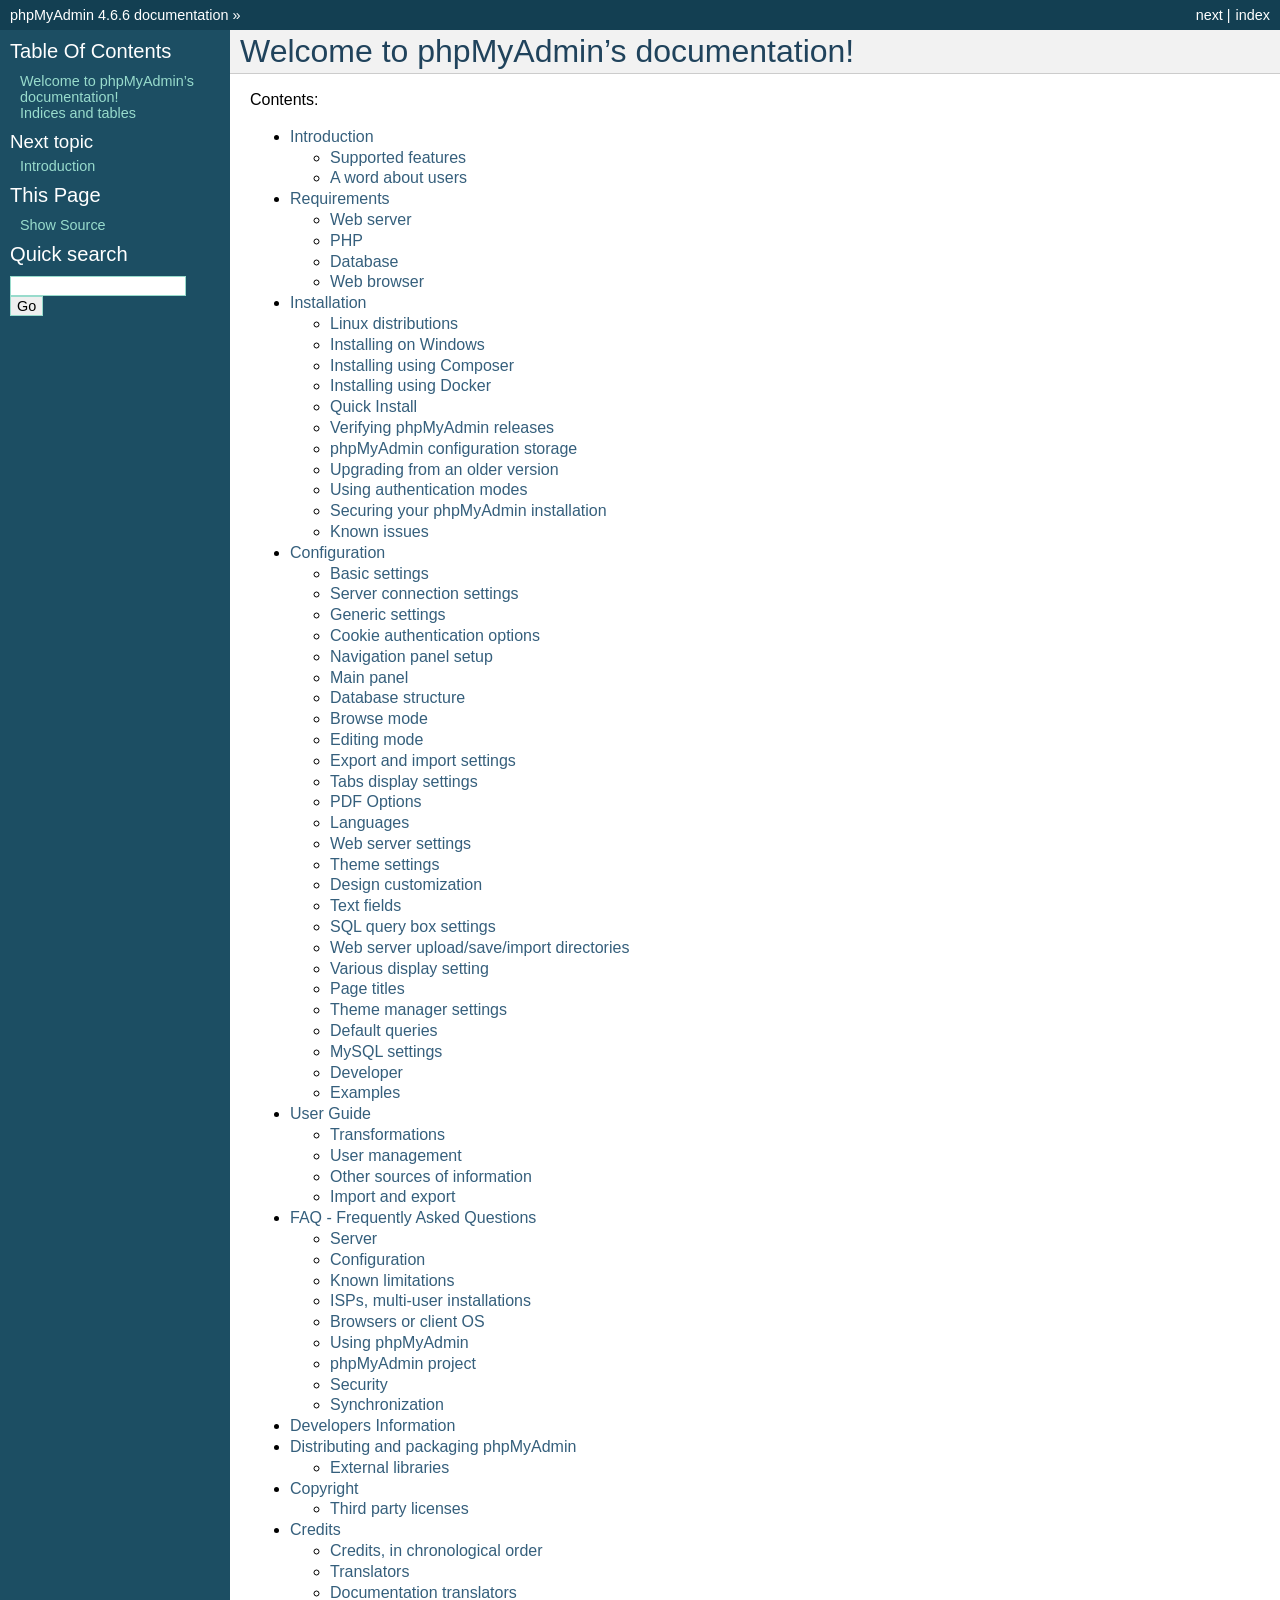
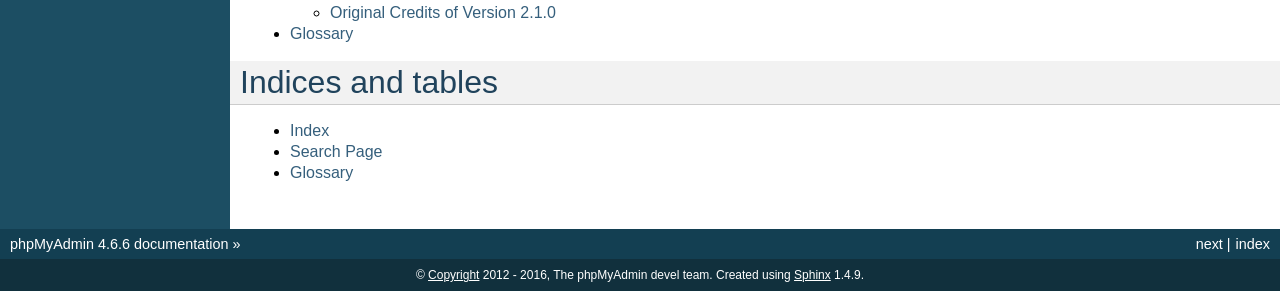
<file: www/phpMyAdmin/doc/html/index.html>
<!DOCTYPE html PUBLIC "-//W3C//DTD XHTML 1.0 Transitional//EN"
  "http://www.w3.org/TR/xhtml1/DTD/xhtml1-transitional.dtd">


<html xmlns="http://www.w3.org/1999/xhtml">
  <head>
    <meta http-equiv="Content-Type" content="text/html; charset=utf-8" />
    
    <title>Welcome to phpMyAdmin’s documentation! &#8212; phpMyAdmin 4.6.6 documentation</title>
    
    <link rel="stylesheet" href="_static/classic.css" type="text/css" />
    <link rel="stylesheet" href="_static/pygments.css" type="text/css" />
    
    <script type="text/javascript">
      var DOCUMENTATION_OPTIONS = {
        URL_ROOT:    './',
        VERSION:     '4.6.6',
        COLLAPSE_INDEX: false,
        FILE_SUFFIX: '.html',
        HAS_SOURCE:  true
      };
    </script>
    <script type="text/javascript" src="_static/jquery.js"></script>
    <script type="text/javascript" src="_static/underscore.js"></script>
    <script type="text/javascript" src="_static/doctools.js"></script>
    <link rel="index" title="Index" href="genindex.html" />
    <link rel="search" title="Search" href="search.html" />
    <link rel="copyright" title="Copyright" href="copyright.html" />
    <link rel="top" title="phpMyAdmin 4.6.6 documentation" href="#" />
    <link rel="next" title="Introduction" href="intro.html" /> 
  </head>
  <body role="document">
    <div class="related" role="navigation" aria-label="related navigation">
      <h3>Navigation</h3>
      <ul>
        <li class="right" style="margin-right: 10px">
          <a href="genindex.html" title="General Index"
             accesskey="I">index</a></li>
        <li class="right" >
          <a href="intro.html" title="Introduction"
             accesskey="N">next</a> |</li>
        <li class="nav-item nav-item-0"><a href="#">phpMyAdmin 4.6.6 documentation</a> &#187;</li> 
      </ul>
    </div>  

    <div class="document">
      <div class="documentwrapper">
        <div class="bodywrapper">
          <div class="body" role="main">
            
  <div class="section" id="welcome-to-phpmyadmin-s-documentation">
<h1>Welcome to phpMyAdmin&#8217;s documentation!<a class="headerlink" href="#welcome-to-phpmyadmin-s-documentation" title="Permalink to this headline">¶</a></h1>
<p>Contents:</p>
<div class="toctree-wrapper compound">
<ul>
<li class="toctree-l1"><a class="reference internal" href="intro.html">Introduction</a><ul>
<li class="toctree-l2"><a class="reference internal" href="intro.html#supported-features">Supported features</a></li>
<li class="toctree-l2"><a class="reference internal" href="intro.html#a-word-about-users">A word about users</a></li>
</ul>
</li>
<li class="toctree-l1"><a class="reference internal" href="require.html">Requirements</a><ul>
<li class="toctree-l2"><a class="reference internal" href="require.html#web-server">Web server</a></li>
<li class="toctree-l2"><a class="reference internal" href="require.html#php">PHP</a></li>
<li class="toctree-l2"><a class="reference internal" href="require.html#database">Database</a></li>
<li class="toctree-l2"><a class="reference internal" href="require.html#web-browser">Web browser</a></li>
</ul>
</li>
<li class="toctree-l1"><a class="reference internal" href="setup.html">Installation</a><ul>
<li class="toctree-l2"><a class="reference internal" href="setup.html#linux-distributions">Linux distributions</a></li>
<li class="toctree-l2"><a class="reference internal" href="setup.html#installing-on-windows">Installing on Windows</a></li>
<li class="toctree-l2"><a class="reference internal" href="setup.html#installing-using-composer">Installing using Composer</a></li>
<li class="toctree-l2"><a class="reference internal" href="setup.html#installing-using-docker">Installing using Docker</a></li>
<li class="toctree-l2"><a class="reference internal" href="setup.html#quick-install">Quick Install</a></li>
<li class="toctree-l2"><a class="reference internal" href="setup.html#verifying-phpmyadmin-releases">Verifying phpMyAdmin releases</a></li>
<li class="toctree-l2"><a class="reference internal" href="setup.html#phpmyadmin-configuration-storage">phpMyAdmin configuration storage</a></li>
<li class="toctree-l2"><a class="reference internal" href="setup.html#upgrading-from-an-older-version">Upgrading from an older version</a></li>
<li class="toctree-l2"><a class="reference internal" href="setup.html#using-authentication-modes">Using authentication modes</a></li>
<li class="toctree-l2"><a class="reference internal" href="setup.html#securing-your-phpmyadmin-installation">Securing your phpMyAdmin installation</a></li>
<li class="toctree-l2"><a class="reference internal" href="setup.html#known-issues">Known issues</a></li>
</ul>
</li>
<li class="toctree-l1"><a class="reference internal" href="config.html">Configuration</a><ul>
<li class="toctree-l2"><a class="reference internal" href="config.html#basic-settings">Basic settings</a></li>
<li class="toctree-l2"><a class="reference internal" href="config.html#server-connection-settings">Server connection settings</a></li>
<li class="toctree-l2"><a class="reference internal" href="config.html#generic-settings">Generic settings</a></li>
<li class="toctree-l2"><a class="reference internal" href="config.html#cookie-authentication-options">Cookie authentication options</a></li>
<li class="toctree-l2"><a class="reference internal" href="config.html#navigation-panel-setup">Navigation panel setup</a></li>
<li class="toctree-l2"><a class="reference internal" href="config.html#main-panel">Main panel</a></li>
<li class="toctree-l2"><a class="reference internal" href="config.html#database-structure">Database structure</a></li>
<li class="toctree-l2"><a class="reference internal" href="config.html#browse-mode">Browse mode</a></li>
<li class="toctree-l2"><a class="reference internal" href="config.html#editing-mode">Editing mode</a></li>
<li class="toctree-l2"><a class="reference internal" href="config.html#export-and-import-settings">Export and import settings</a></li>
<li class="toctree-l2"><a class="reference internal" href="config.html#tabs-display-settings">Tabs display settings</a></li>
<li class="toctree-l2"><a class="reference internal" href="config.html#pdf-options">PDF Options</a></li>
<li class="toctree-l2"><a class="reference internal" href="config.html#languages">Languages</a></li>
<li class="toctree-l2"><a class="reference internal" href="config.html#web-server-settings">Web server settings</a></li>
<li class="toctree-l2"><a class="reference internal" href="config.html#theme-settings">Theme settings</a></li>
<li class="toctree-l2"><a class="reference internal" href="config.html#design-customization">Design customization</a></li>
<li class="toctree-l2"><a class="reference internal" href="config.html#text-fields">Text fields</a></li>
<li class="toctree-l2"><a class="reference internal" href="config.html#sql-query-box-settings">SQL query box settings</a></li>
<li class="toctree-l2"><a class="reference internal" href="config.html#web-server-upload-save-import-directories">Web server upload/save/import directories</a></li>
<li class="toctree-l2"><a class="reference internal" href="config.html#various-display-setting">Various display setting</a></li>
<li class="toctree-l2"><a class="reference internal" href="config.html#page-titles">Page titles</a></li>
<li class="toctree-l2"><a class="reference internal" href="config.html#theme-manager-settings">Theme manager settings</a></li>
<li class="toctree-l2"><a class="reference internal" href="config.html#default-queries">Default queries</a></li>
<li class="toctree-l2"><a class="reference internal" href="config.html#mysql-settings">MySQL settings</a></li>
<li class="toctree-l2"><a class="reference internal" href="config.html#developer">Developer</a></li>
<li class="toctree-l2"><a class="reference internal" href="config.html#examples">Examples</a></li>
</ul>
</li>
<li class="toctree-l1"><a class="reference internal" href="user.html">User Guide</a><ul>
<li class="toctree-l2"><a class="reference internal" href="transformations.html">Transformations</a></li>
<li class="toctree-l2"><a class="reference internal" href="privileges.html">User management</a></li>
<li class="toctree-l2"><a class="reference internal" href="other.html">Other sources of information</a></li>
<li class="toctree-l2"><a class="reference internal" href="import_export.html">Import and export</a></li>
</ul>
</li>
<li class="toctree-l1"><a class="reference internal" href="faq.html">FAQ - Frequently Asked Questions</a><ul>
<li class="toctree-l2"><a class="reference internal" href="faq.html#server">Server</a></li>
<li class="toctree-l2"><a class="reference internal" href="faq.html#configuration">Configuration</a></li>
<li class="toctree-l2"><a class="reference internal" href="faq.html#known-limitations">Known limitations</a></li>
<li class="toctree-l2"><a class="reference internal" href="faq.html#isps-multi-user-installations">ISPs, multi-user installations</a></li>
<li class="toctree-l2"><a class="reference internal" href="faq.html#browsers-or-client-os">Browsers or client OS</a></li>
<li class="toctree-l2"><a class="reference internal" href="faq.html#using-phpmyadmin">Using phpMyAdmin</a></li>
<li class="toctree-l2"><a class="reference internal" href="faq.html#phpmyadmin-project">phpMyAdmin project</a></li>
<li class="toctree-l2"><a class="reference internal" href="faq.html#security">Security</a></li>
<li class="toctree-l2"><a class="reference internal" href="faq.html#synchronization">Synchronization</a></li>
</ul>
</li>
<li class="toctree-l1"><a class="reference internal" href="developers.html">Developers Information</a></li>
<li class="toctree-l1"><a class="reference internal" href="vendors.html">Distributing and packaging phpMyAdmin</a><ul>
<li class="toctree-l2"><a class="reference internal" href="vendors.html#external-libraries">External libraries</a></li>
</ul>
</li>
<li class="toctree-l1"><a class="reference internal" href="copyright.html">Copyright</a><ul>
<li class="toctree-l2"><a class="reference internal" href="copyright.html#third-party-licenses">Third party licenses</a></li>
</ul>
</li>
<li class="toctree-l1"><a class="reference internal" href="credits.html">Credits</a><ul>
<li class="toctree-l2"><a class="reference internal" href="credits.html#credits-in-chronological-order">Credits, in chronological order</a></li>
<li class="toctree-l2"><a class="reference internal" href="credits.html#translators">Translators</a></li>
<li class="toctree-l2"><a class="reference internal" href="credits.html#documentation-translators">Documentation translators</a></li>
<li class="toctree-l2"><a class="reference internal" href="credits.html#original-credits-of-version-2-1-0">Original Credits of Version 2.1.0</a></li>
</ul>
</li>
<li class="toctree-l1"><a class="reference internal" href="glossary.html">Glossary</a></li>
</ul>
</div>
</div>
<div class="section" id="indices-and-tables">
<h1>Indices and tables<a class="headerlink" href="#indices-and-tables" title="Permalink to this headline">¶</a></h1>
<ul class="simple">
<li><a class="reference internal" href="genindex.html"><span class="std std-ref">Index</span></a></li>
<li><a class="reference internal" href="search.html"><span class="std std-ref">Search Page</span></a></li>
<li><a class="reference internal" href="glossary.html#glossary"><span class="std std-ref">Glossary</span></a></li>
</ul>
</div>


          </div>
        </div>
      </div>
      <div class="sphinxsidebar" role="navigation" aria-label="main navigation">
        <div class="sphinxsidebarwrapper">
  <h3><a href="#">Table Of Contents</a></h3>
  <ul>
<li><a class="reference internal" href="#">Welcome to phpMyAdmin&#8217;s documentation!</a></li>
<li><a class="reference internal" href="#indices-and-tables">Indices and tables</a></li>
</ul>

  <h4>Next topic</h4>
  <p class="topless"><a href="intro.html"
                        title="next chapter">Introduction</a></p>
  <div role="note" aria-label="source link">
    <h3>This Page</h3>
    <ul class="this-page-menu">
      <li><a href="_sources/index.txt"
            rel="nofollow">Show Source</a></li>
    </ul>
   </div>
<div id="searchbox" style="display: none" role="search">
  <h3>Quick search</h3>
    <form class="search" action="search.html" method="get">
      <div><input type="text" name="q" /></div>
      <div><input type="submit" value="Go" /></div>
      <input type="hidden" name="check_keywords" value="yes" />
      <input type="hidden" name="area" value="default" />
    </form>
</div>
<script type="text/javascript">$('#searchbox').show(0);</script>
        </div>
      </div>
      <div class="clearer"></div>
    </div>
    <div class="related" role="navigation" aria-label="related navigation">
      <h3>Navigation</h3>
      <ul>
        <li class="right" style="margin-right: 10px">
          <a href="genindex.html" title="General Index"
             >index</a></li>
        <li class="right" >
          <a href="intro.html" title="Introduction"
             >next</a> |</li>
        <li class="nav-item nav-item-0"><a href="#">phpMyAdmin 4.6.6 documentation</a> &#187;</li> 
      </ul>
    </div>
    <div class="footer" role="contentinfo">
        &#169; <a href="copyright.html">Copyright</a> 2012 - 2016, The phpMyAdmin devel team.
      Created using <a href="http://sphinx-doc.org/">Sphinx</a> 1.4.9.
    </div>
  </body>
</html>
</file>
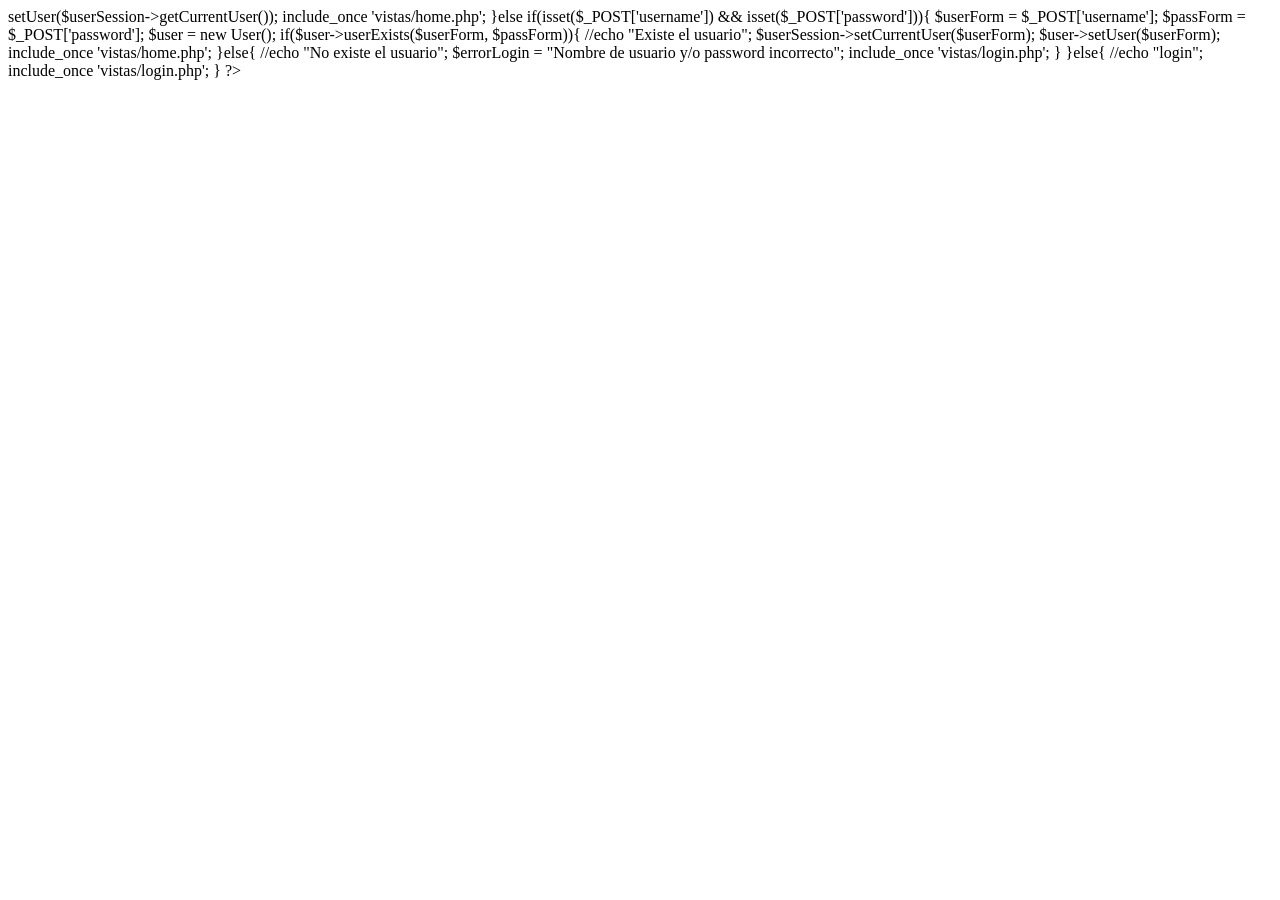
<file: www/CODIGOSPHP/index2.html>
<!DOCTYPE html>
<html>
<head>
     <title>PSS</title>
        <link rel="icon" type="image/png" href="pss_icon.png" />
</head>
<body>

</body>
</html>
<?php
include_once 'includes/user.php';
include_once 'includes/user_session.php';


$userSession = new UserSession();
$user = new User();

if(isset($_SESSION['user'])){
    //echo "hay sesion";
    $user->setUser($userSession->getCurrentUser());
    include_once 'vistas/home.php';

}else if(isset($_POST['username']) && isset($_POST['password'])){
    
    $userForm = $_POST['username'];
    $passForm = $_POST['password'];

    $user = new User();
    if($user->userExists($userForm, $passForm)){
        //echo "Existe el usuario";
        $userSession->setCurrentUser($userForm);
        $user->setUser($userForm);

        include_once 'vistas/home.php';
    }else{
        //echo "No existe el usuario";
        $errorLogin = "Nombre de usuario y/o password incorrecto";
        include_once 'vistas/login.php';
    }
}else{
    //echo "login";
    include_once 'vistas/login.php';
}



?>
</file>
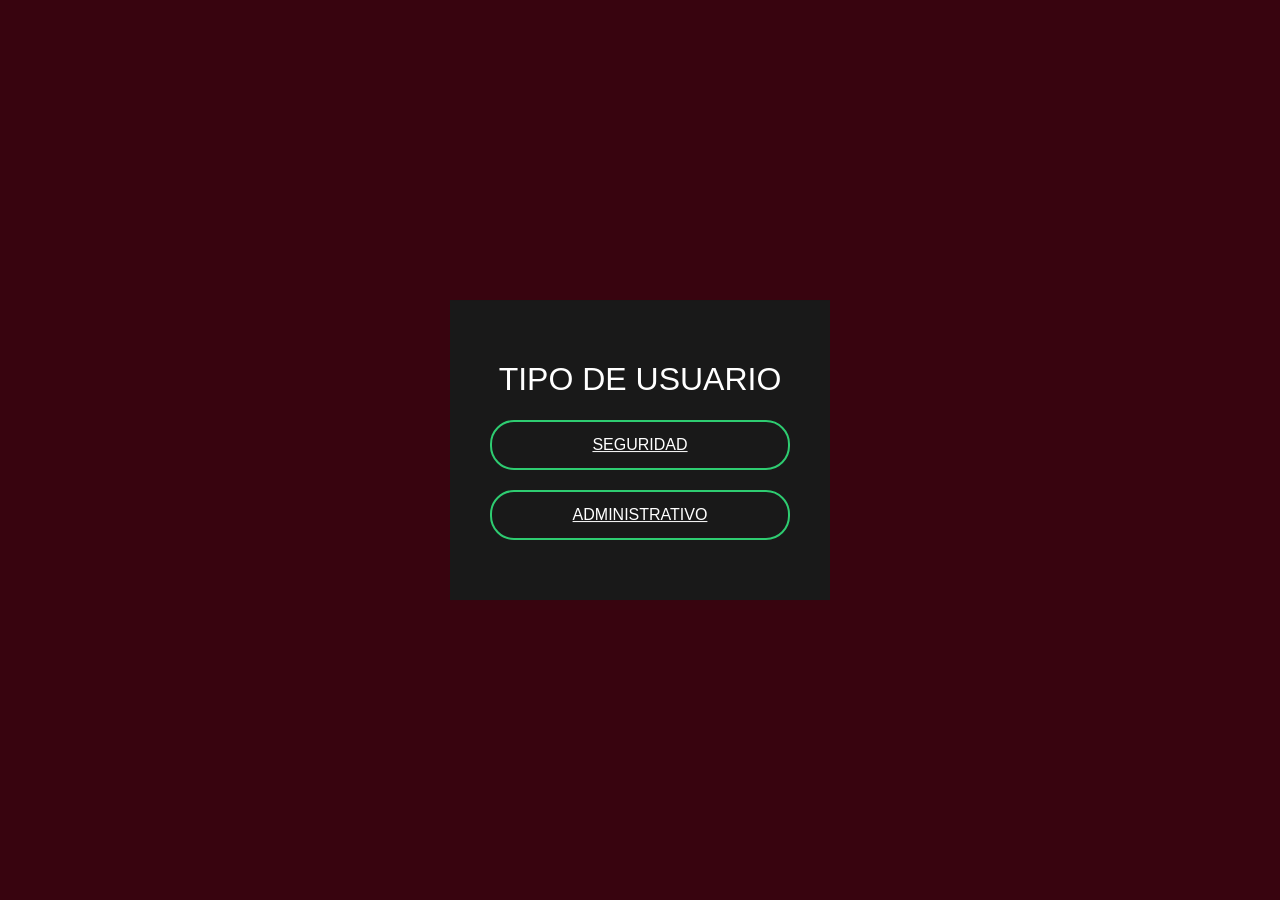
<file: www/CODIGOSPHP/nuevo.html>
<!Doctype HTML>
<HTML lang="es-mx">
<head>
        <title>PSS</title>
         <link rel="icon" type="image/png" href="pss_icon.png" />
         <meta charset="UTF-8">
    <meta name="viewport" content="width=device-width, initial-scale=1.0">
      <meta http-equiv="X-UA-Compatible" content="ie=edge">
       <link rel="stylesheet" href="css.css">
<style>
.button {
  background-color: none;
  display: block;
  margin: 20px auto;
  text-align: center;
  border: 2px solid #2ecc71;
  padding: 14px 40px;
  outline: none;
  color: white;
  border-radius: 24px;
  transition: 0.25s;
  cursor: pointer; 
}
  .button:hover {

background: #2ecc71;

}
</style>

     </head>
   <body>
    <form class="box" >
       
		
        <h1>Tipo de Usuario</h1>
    

     
  <a href="index2.php" class="button">SEGURIDAD</a>
<a href="index1.php" class="button">ADMINISTRATIVO</a>


	</form>
</body>
</html>
</file>
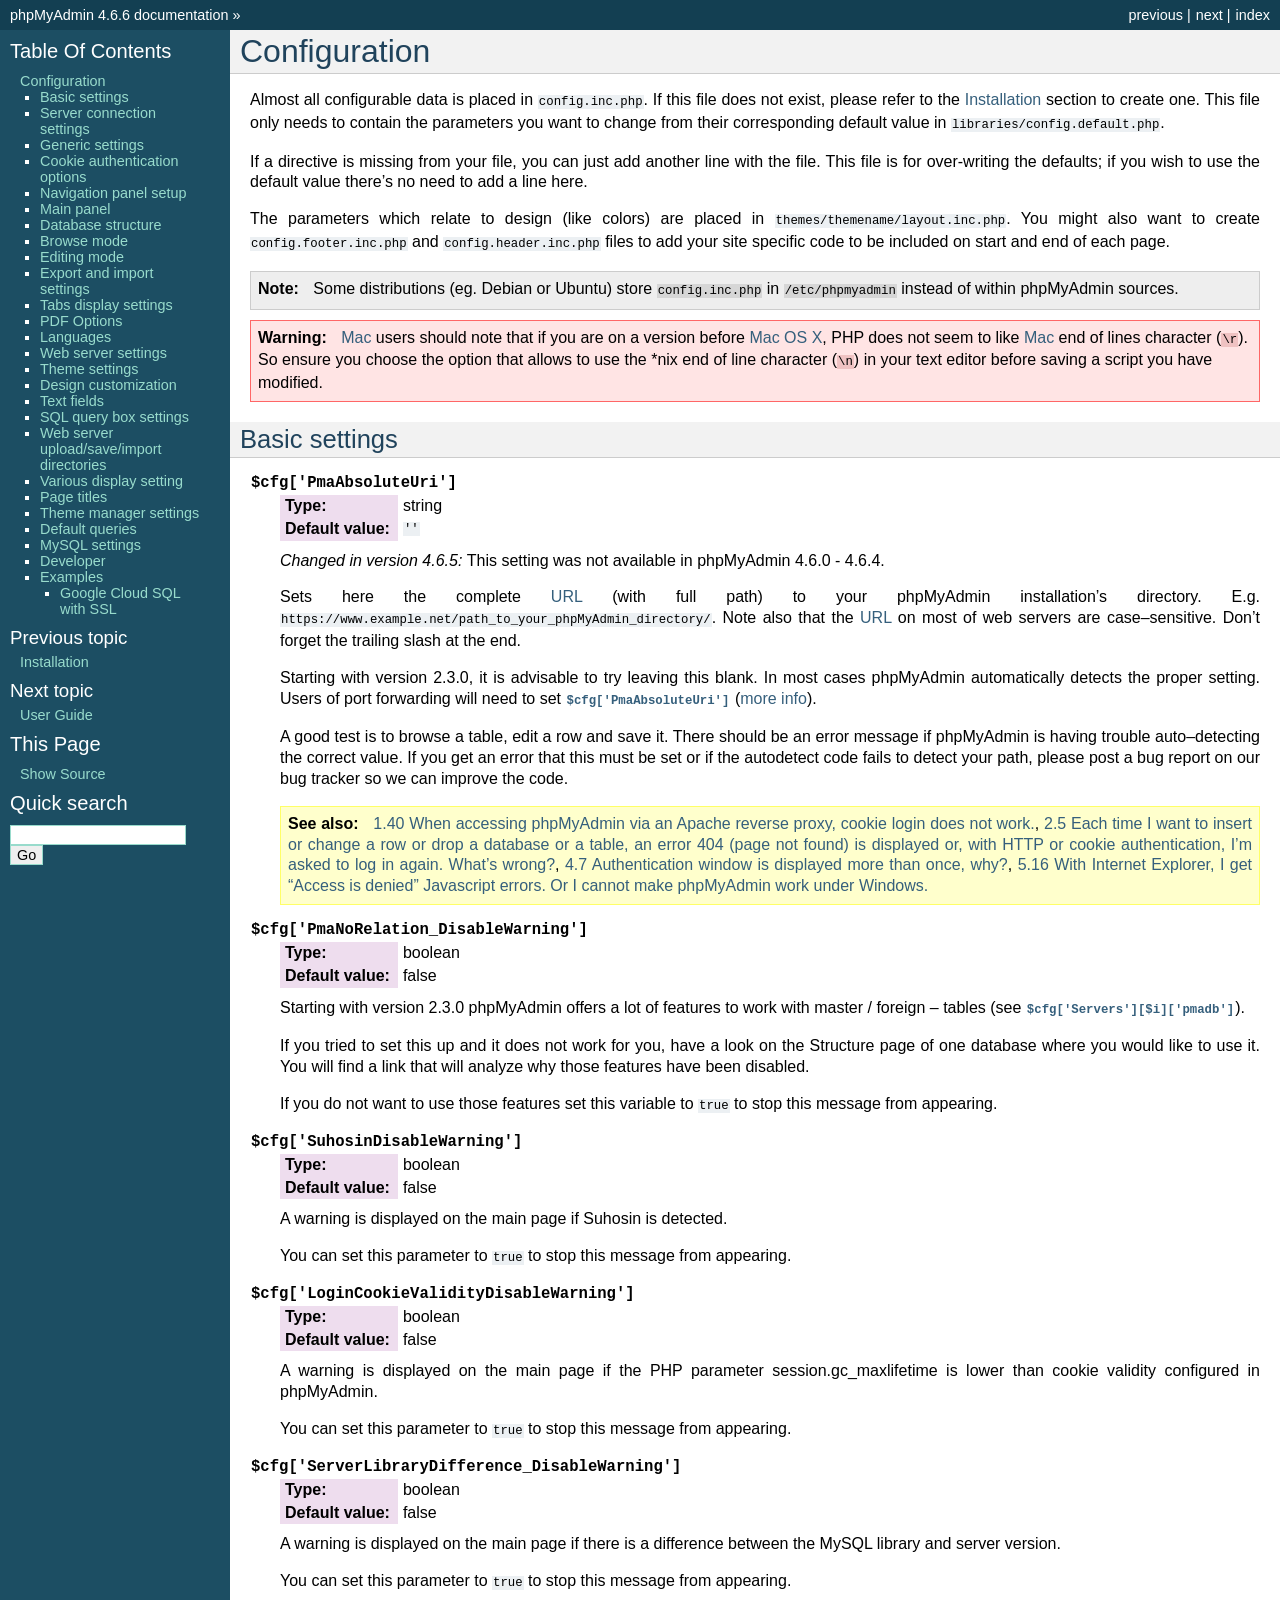
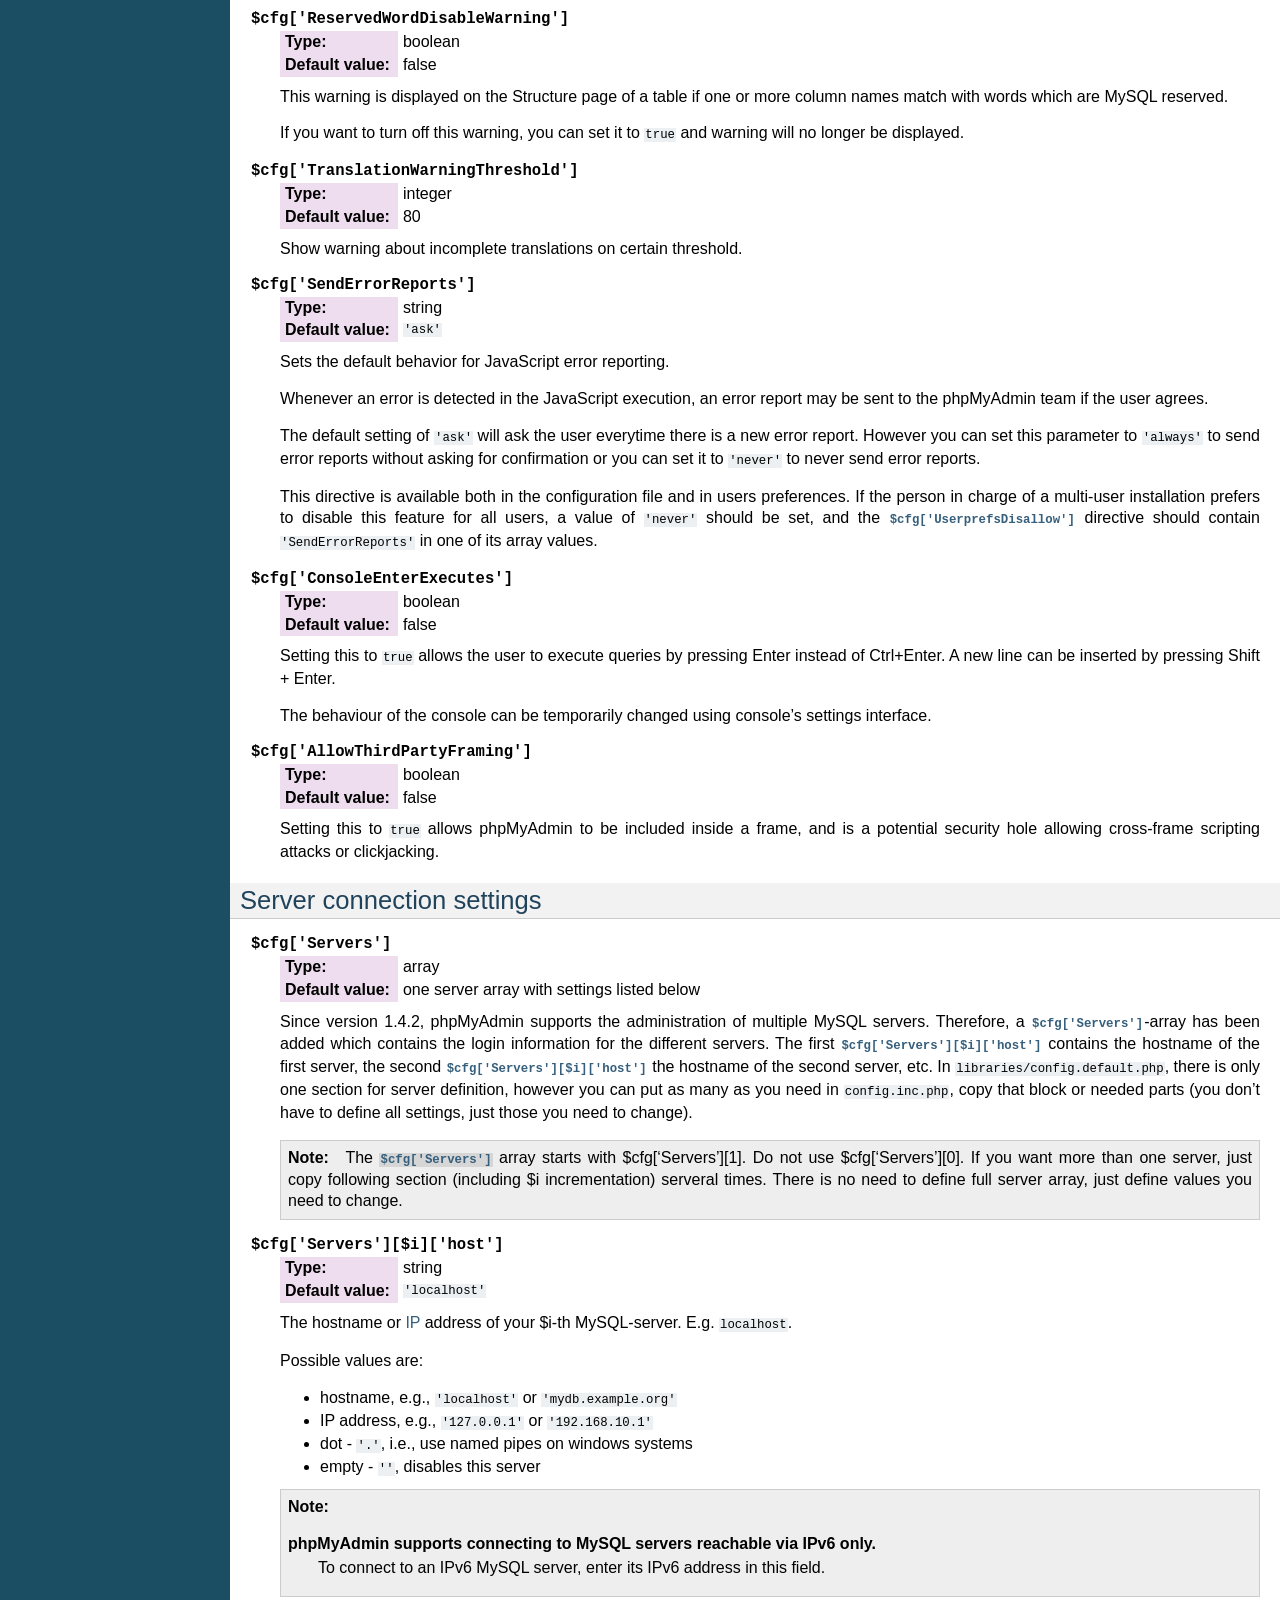
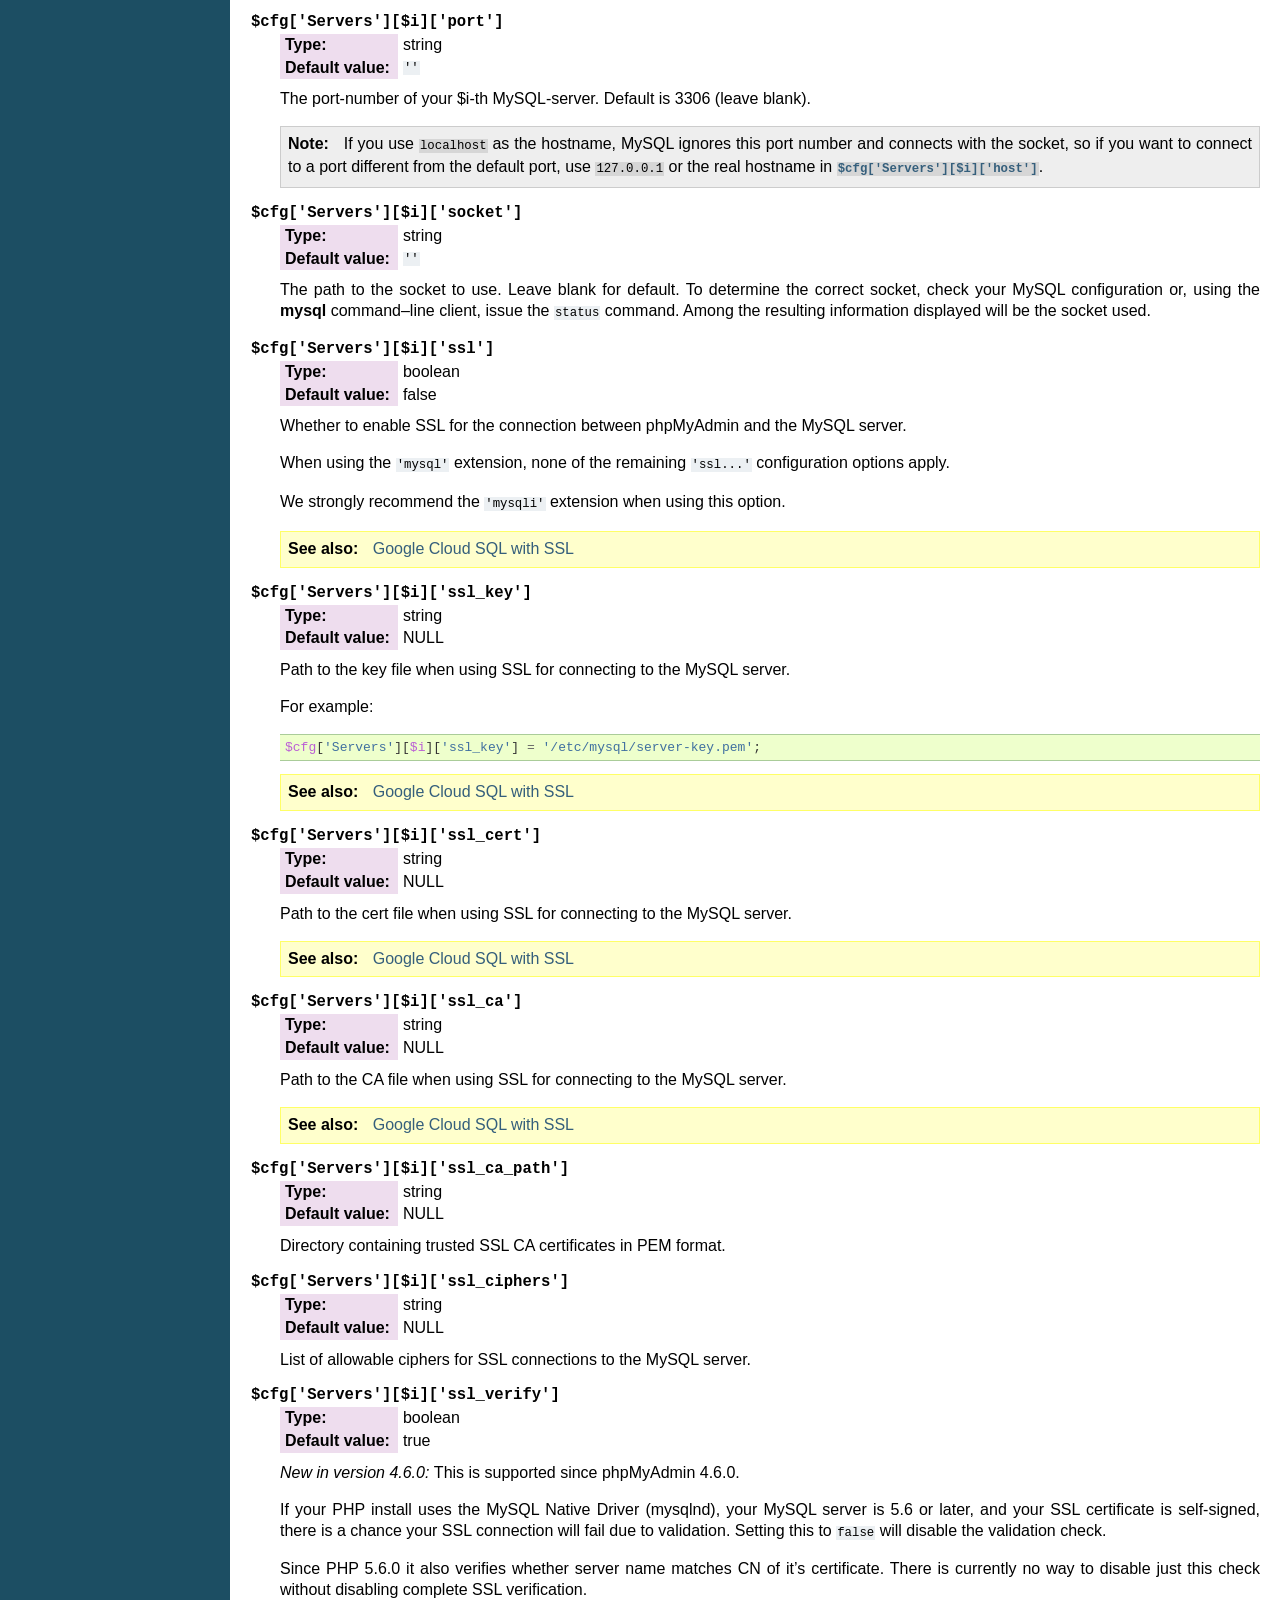
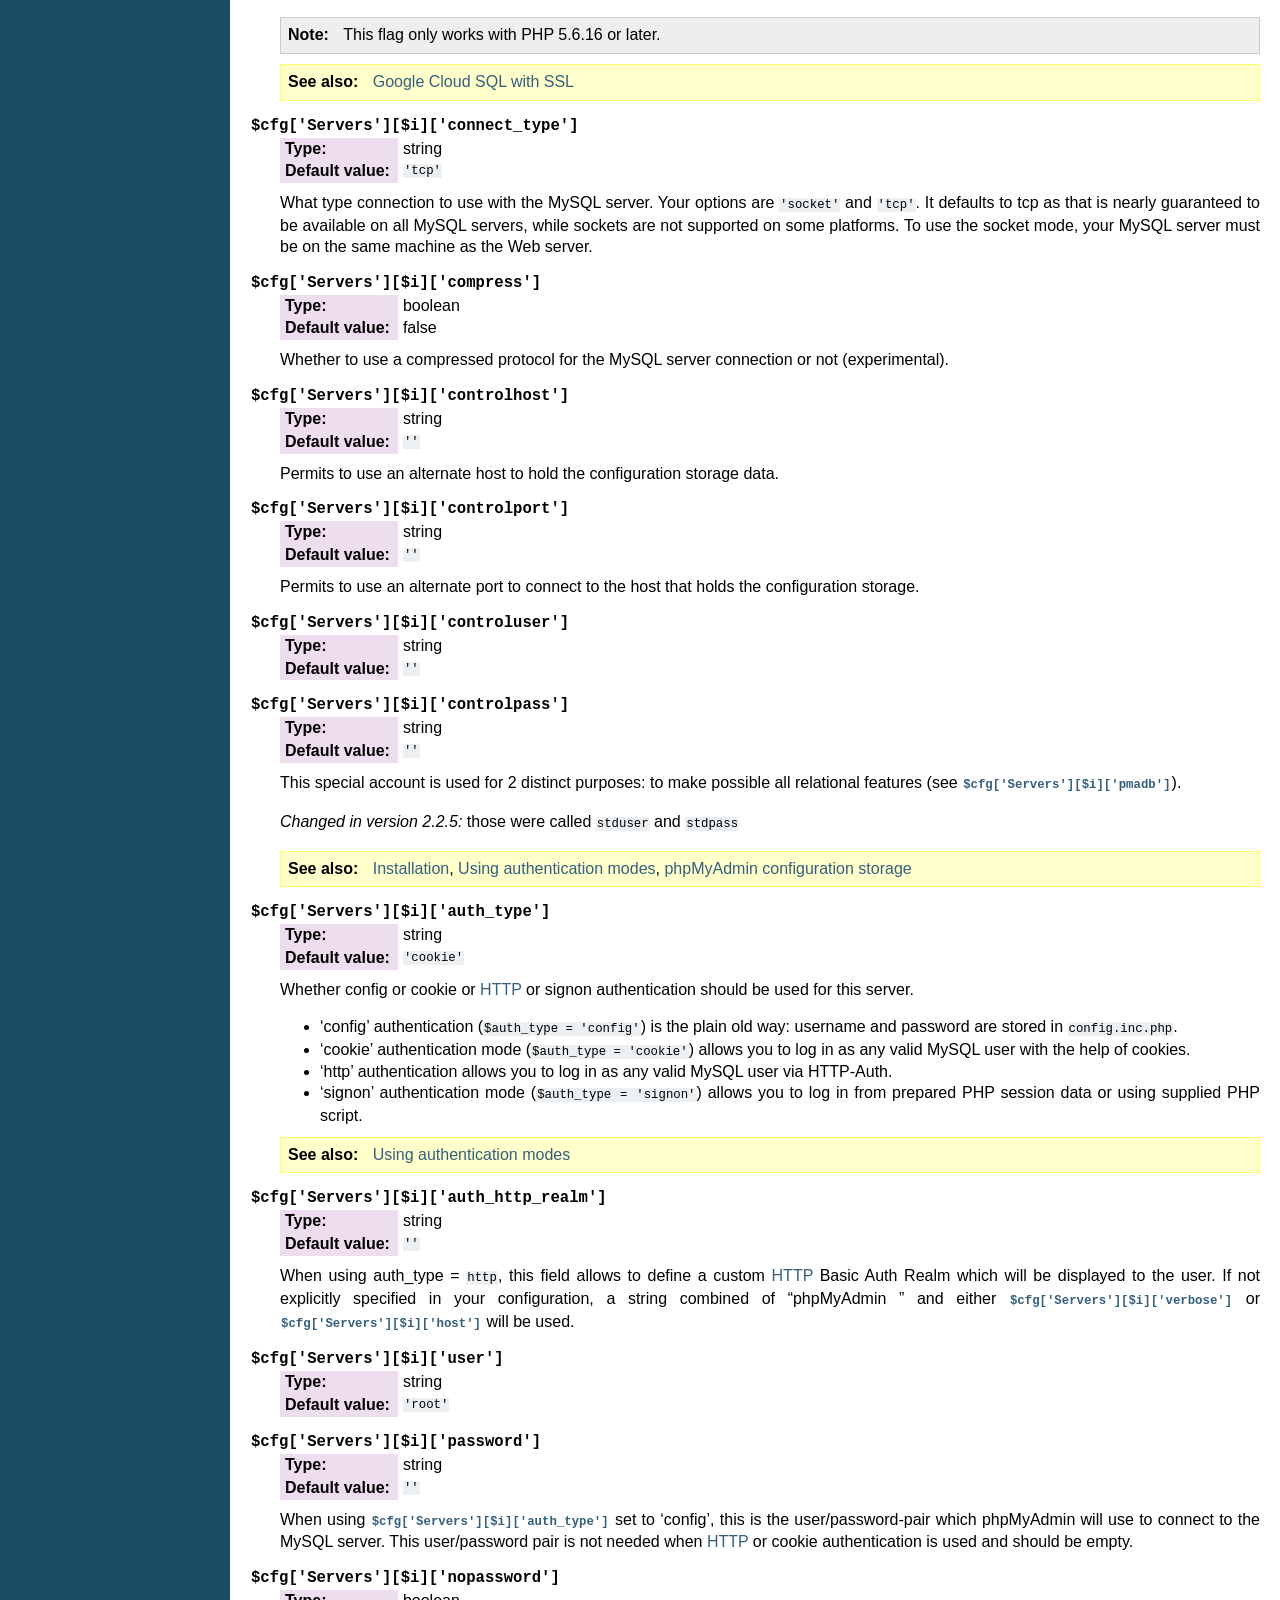
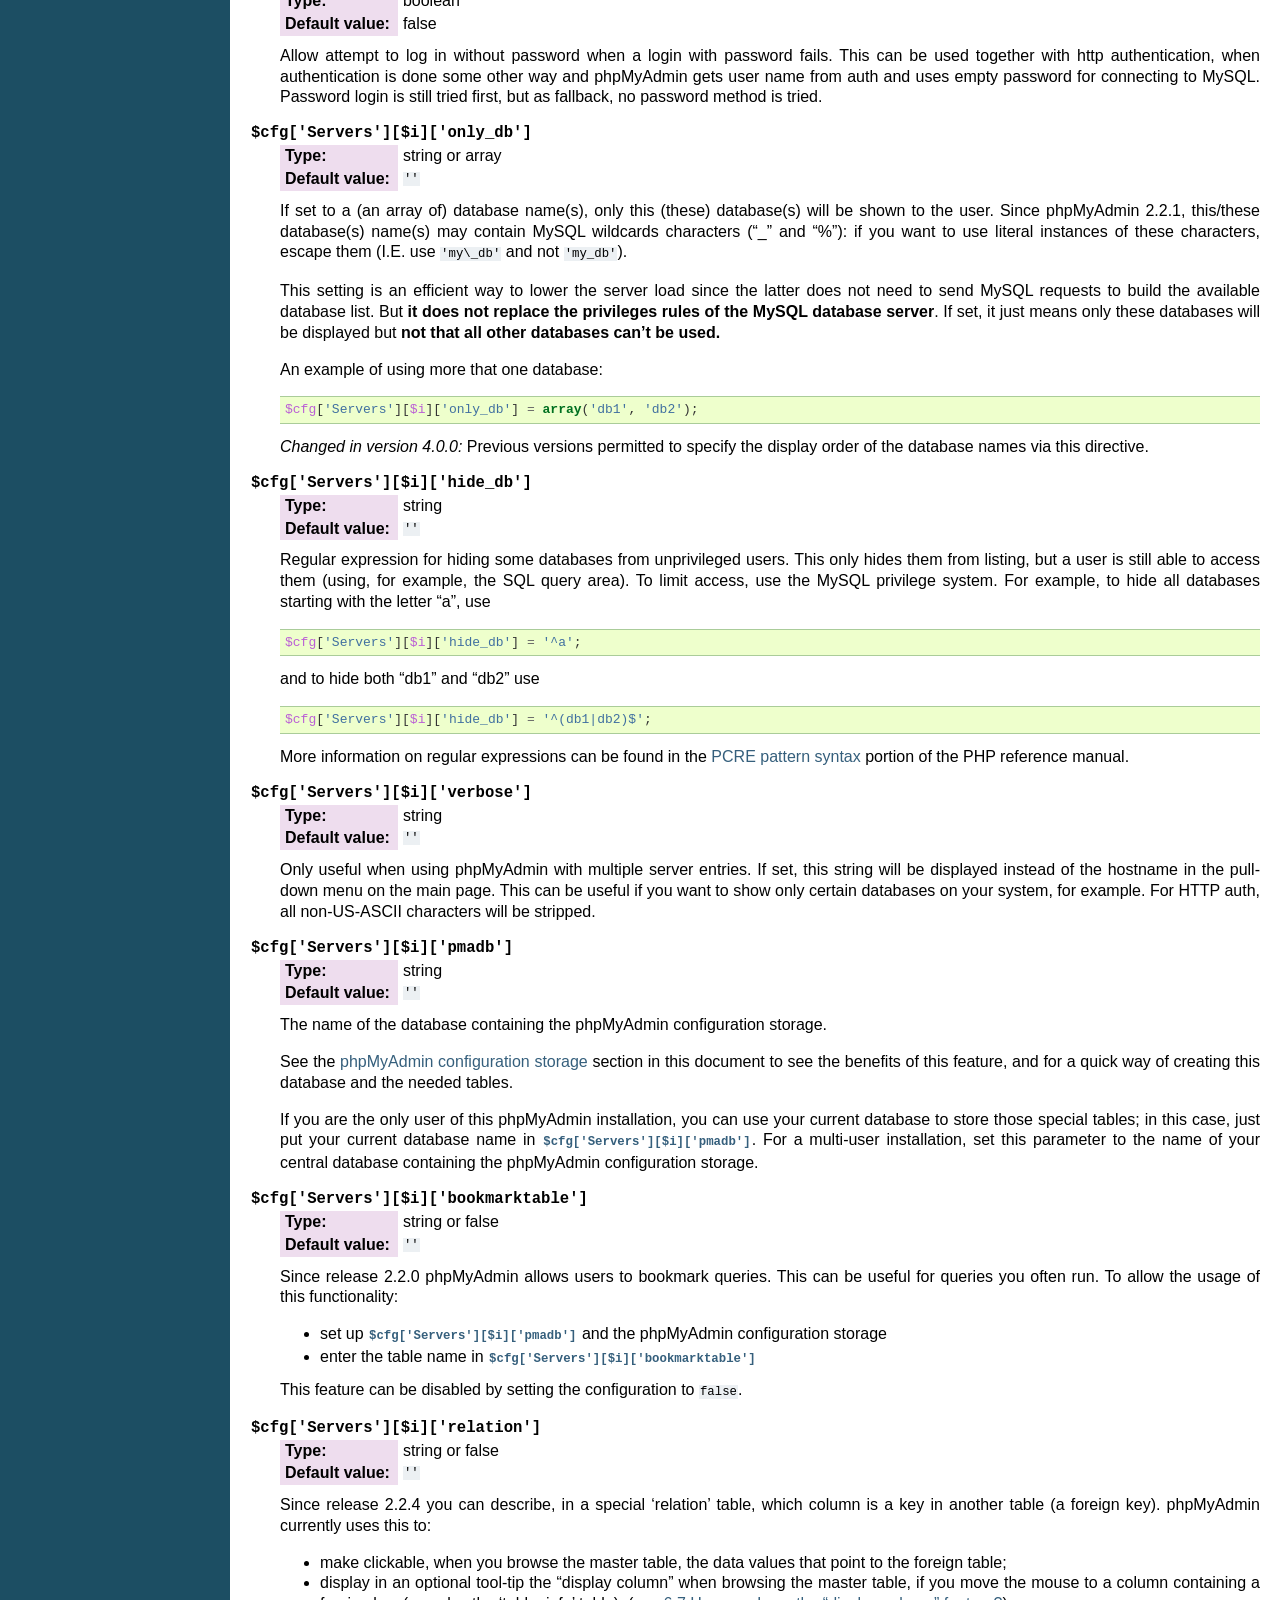
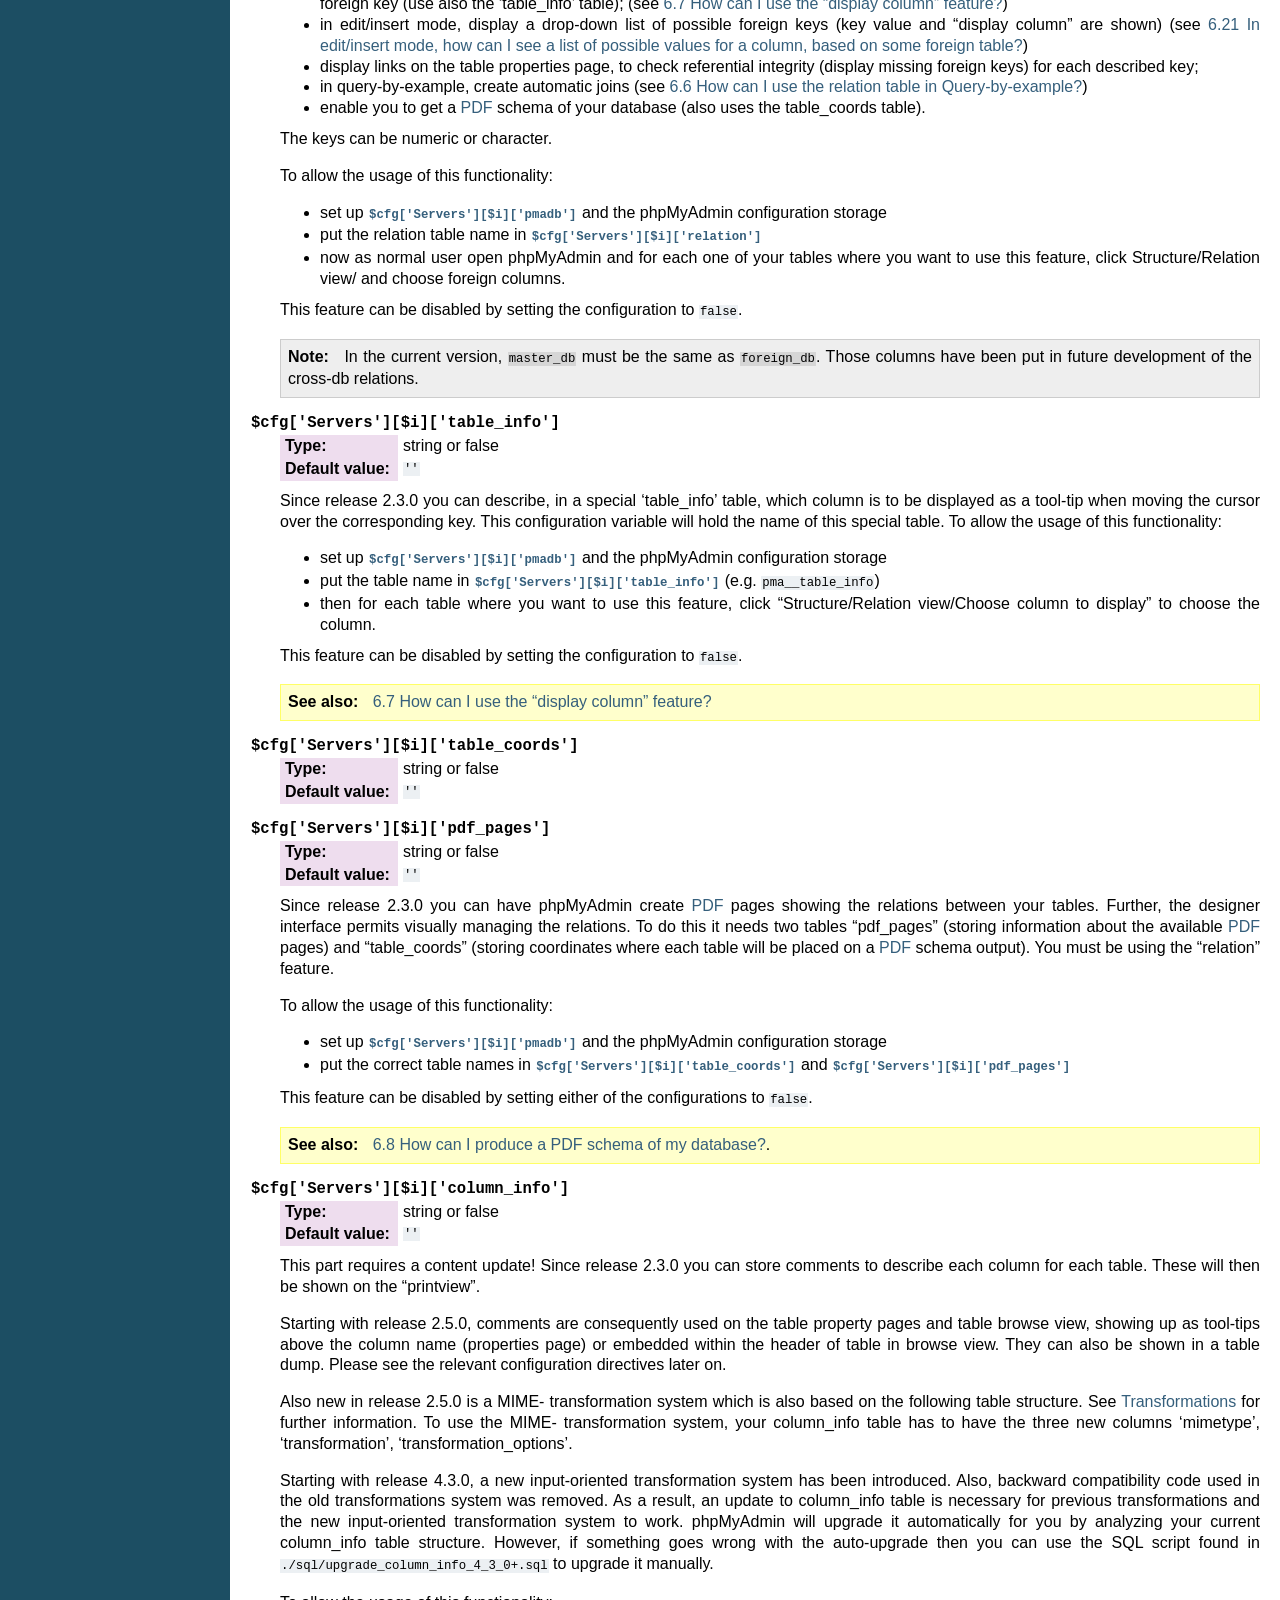
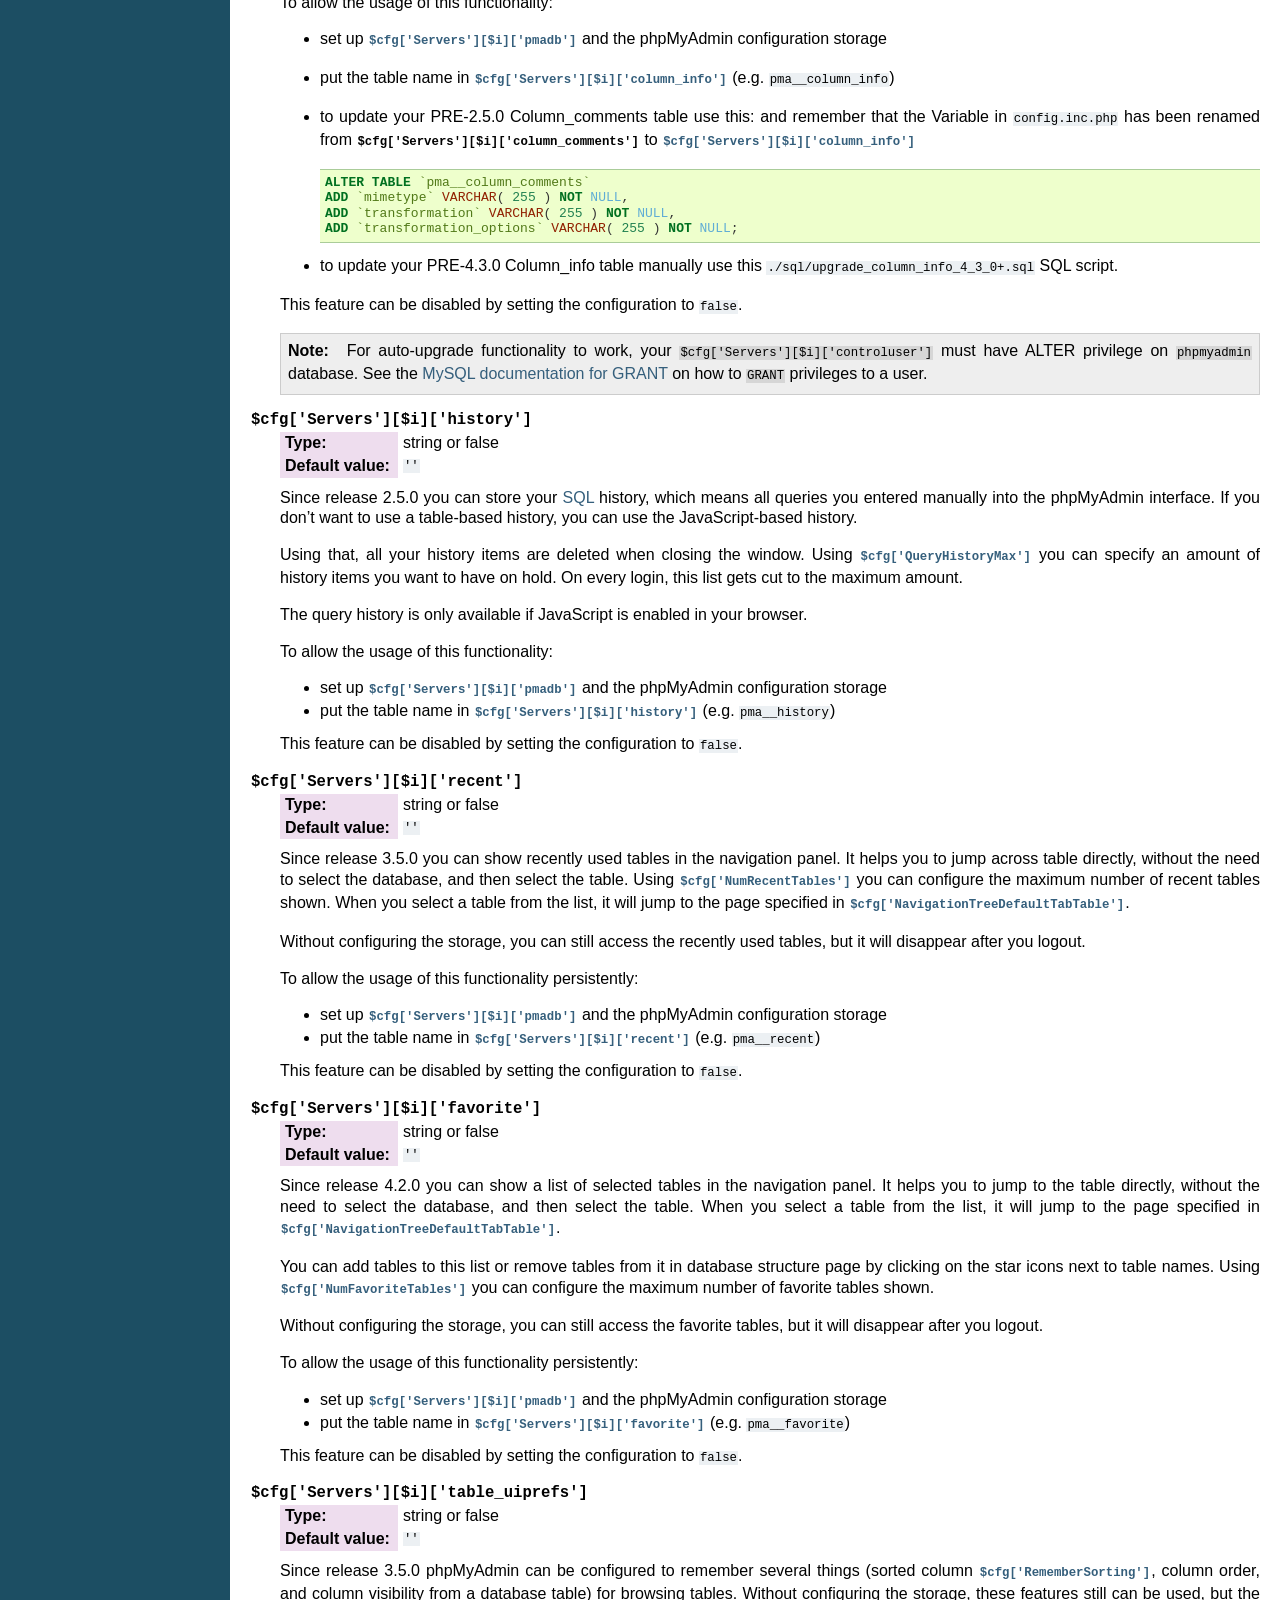
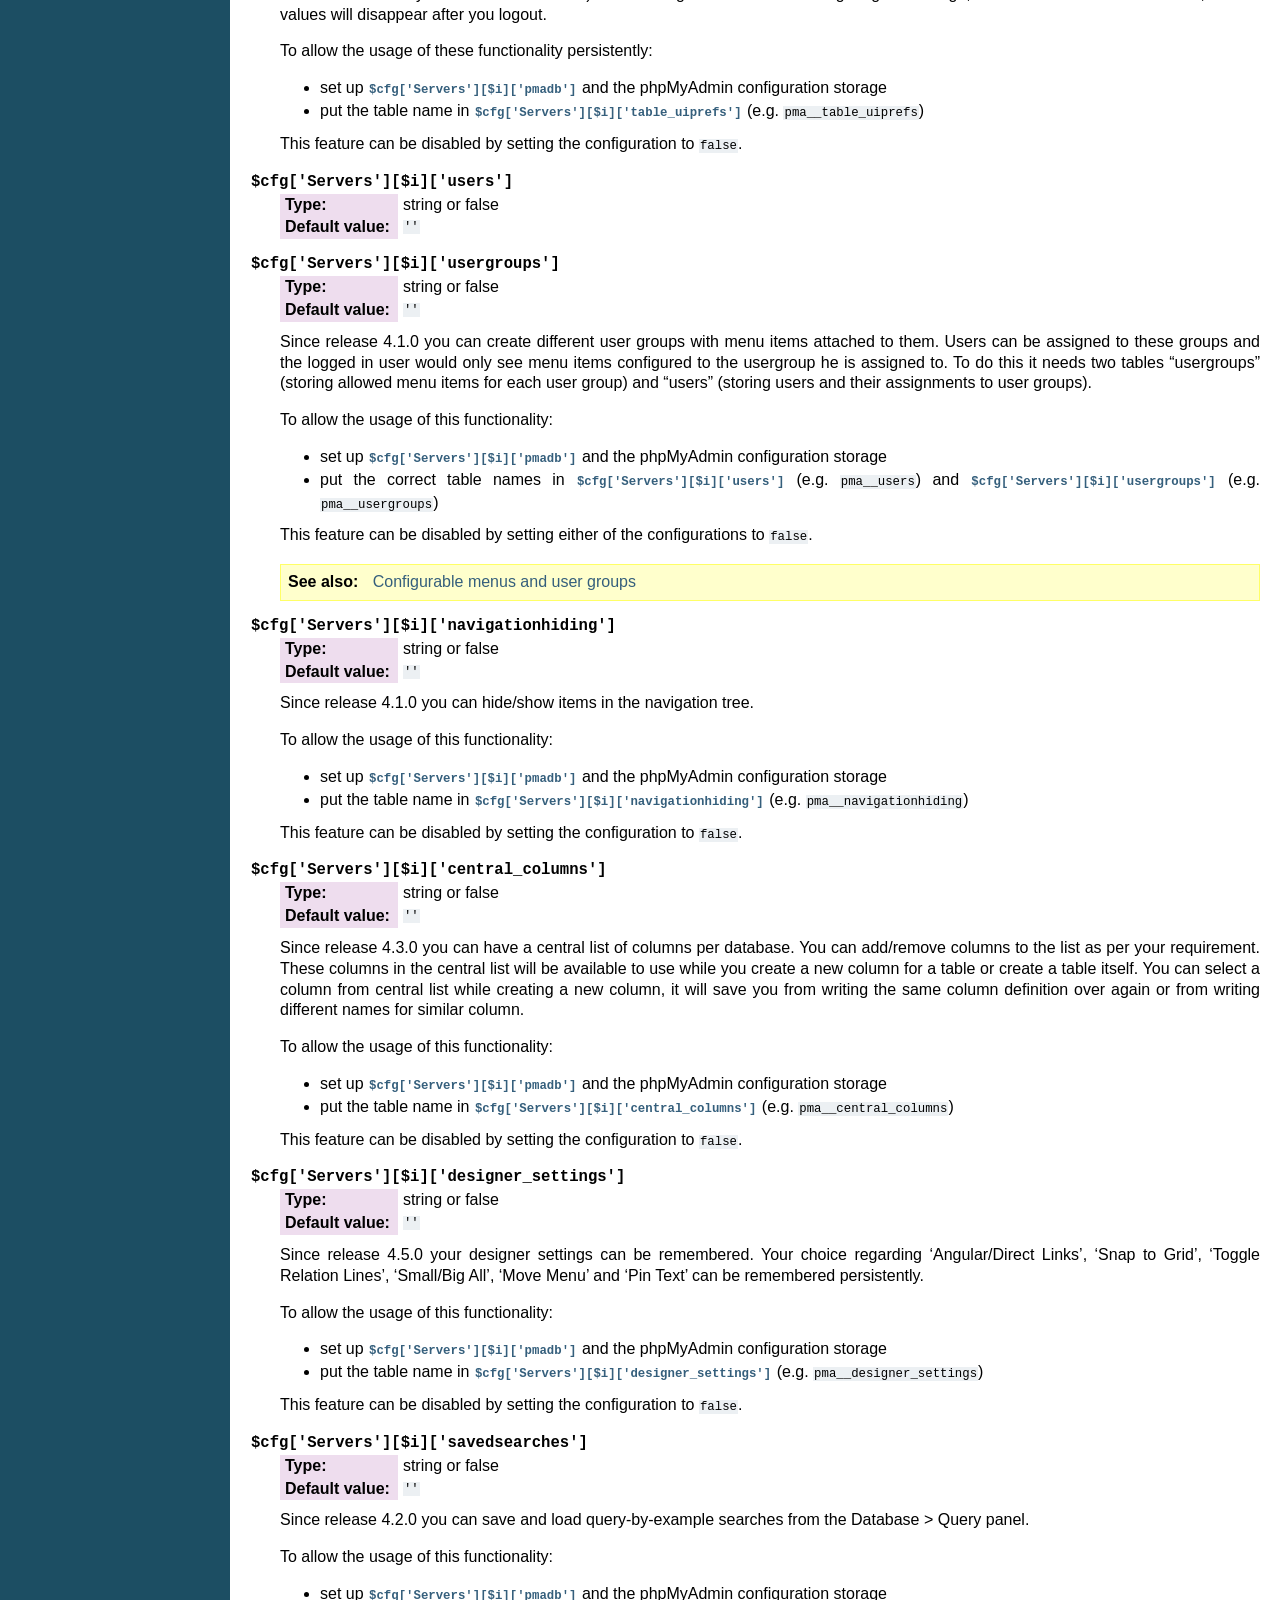
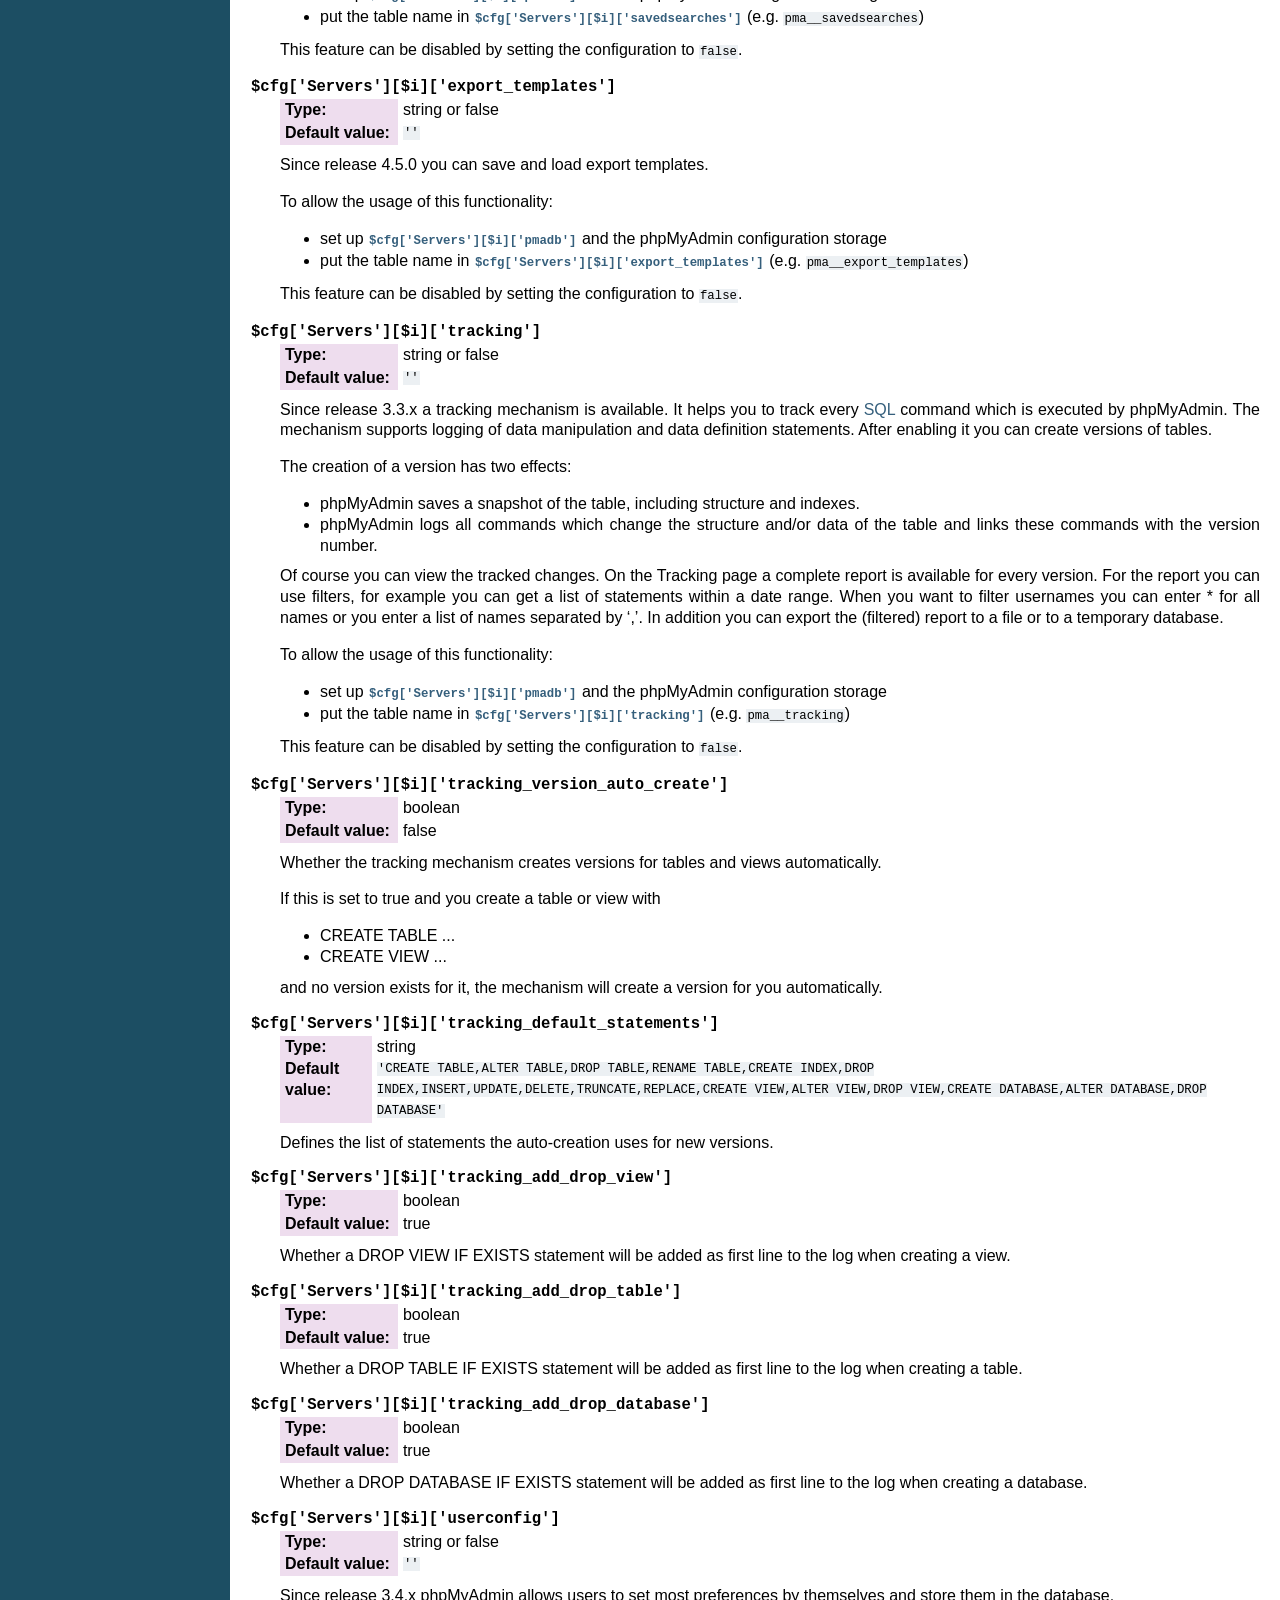
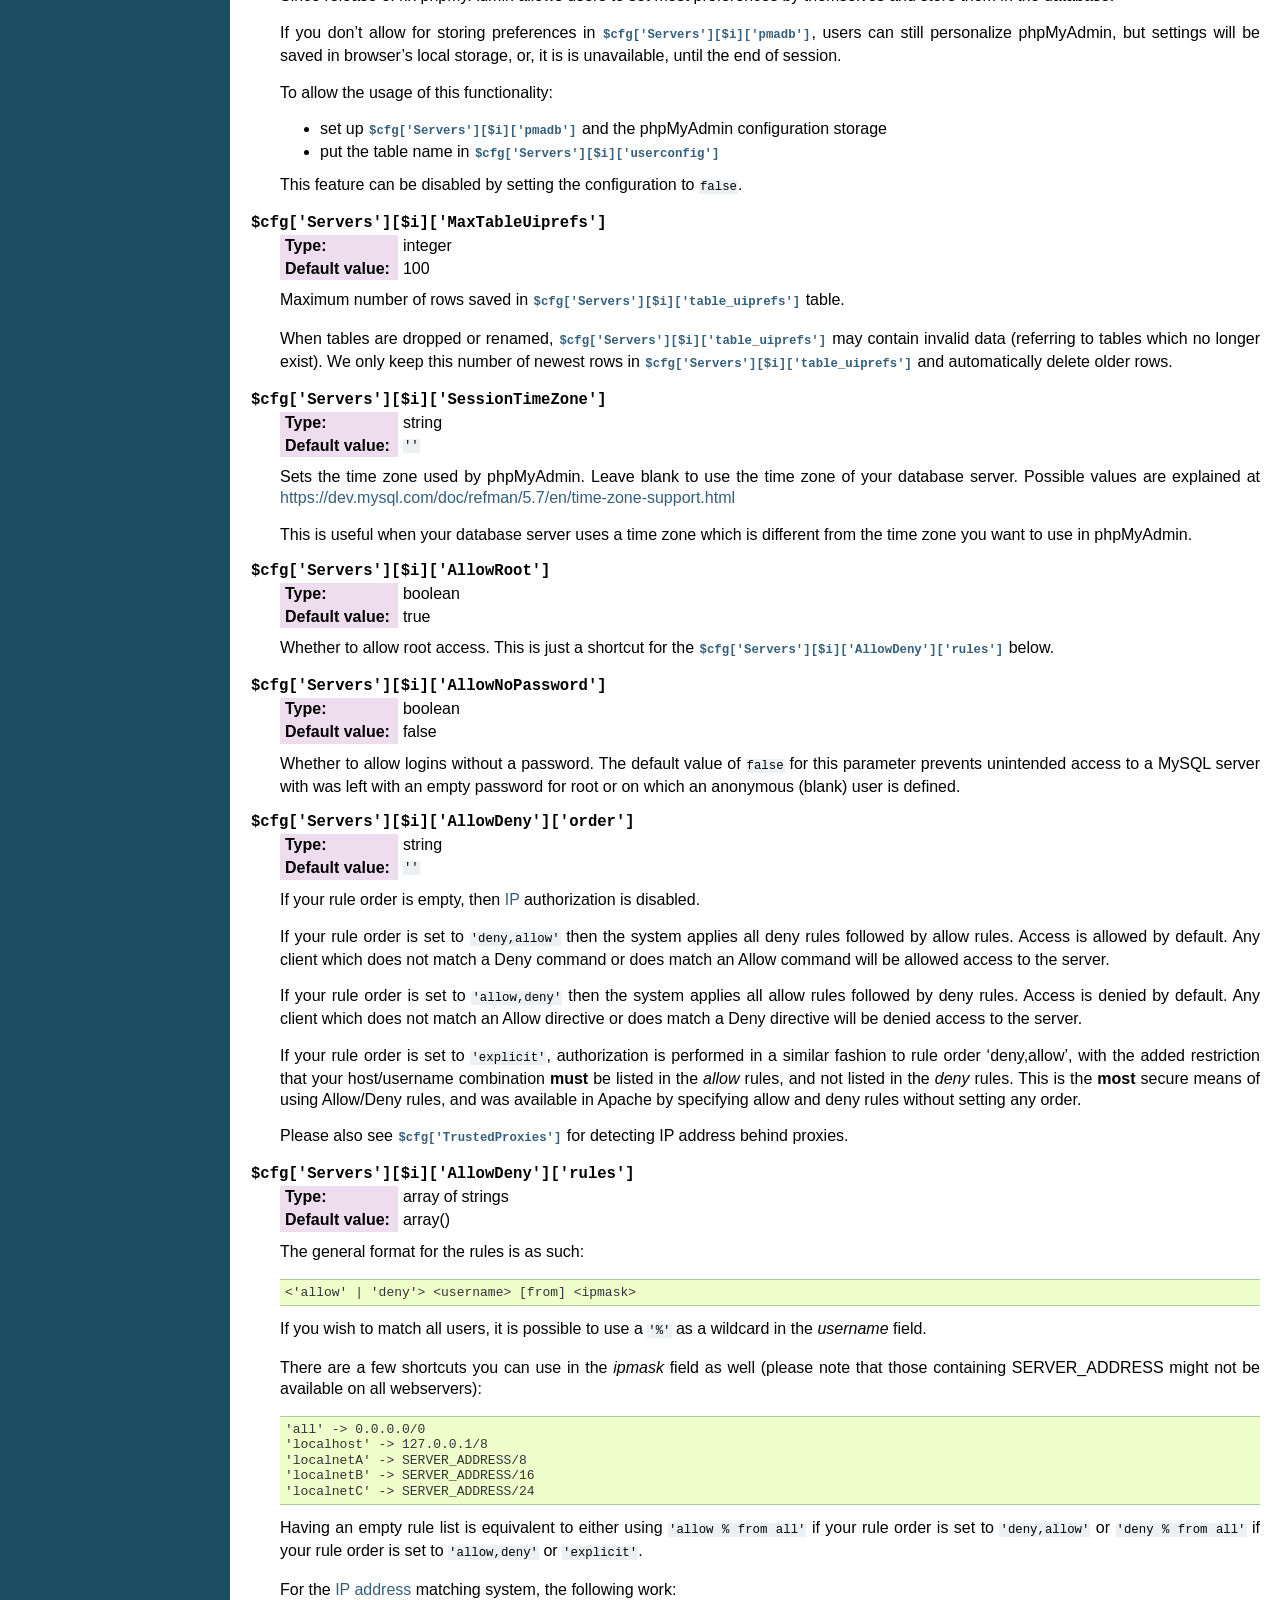
<file: www/phpMyAdmin/doc/html/config.html>
<!DOCTYPE html PUBLIC "-//W3C//DTD XHTML 1.0 Transitional//EN"
  "http://www.w3.org/TR/xhtml1/DTD/xhtml1-transitional.dtd">


<html xmlns="http://www.w3.org/1999/xhtml">
  <head>
    <meta http-equiv="Content-Type" content="text/html; charset=utf-8" />
    
    <title>Configuration &#8212; phpMyAdmin 4.6.6 documentation</title>
    
    <link rel="stylesheet" href="_static/classic.css" type="text/css" />
    <link rel="stylesheet" href="_static/pygments.css" type="text/css" />
    
    <script type="text/javascript">
      var DOCUMENTATION_OPTIONS = {
        URL_ROOT:    './',
        VERSION:     '4.6.6',
        COLLAPSE_INDEX: false,
        FILE_SUFFIX: '.html',
        HAS_SOURCE:  true
      };
    </script>
    <script type="text/javascript" src="_static/jquery.js"></script>
    <script type="text/javascript" src="_static/underscore.js"></script>
    <script type="text/javascript" src="_static/doctools.js"></script>
    <link rel="index" title="Index" href="genindex.html" />
    <link rel="search" title="Search" href="search.html" />
    <link rel="copyright" title="Copyright" href="copyright.html" />
    <link rel="top" title="phpMyAdmin 4.6.6 documentation" href="index.html" />
    <link rel="next" title="User Guide" href="user.html" />
    <link rel="prev" title="Installation" href="setup.html" /> 
  </head>
  <body role="document">
    <div class="related" role="navigation" aria-label="related navigation">
      <h3>Navigation</h3>
      <ul>
        <li class="right" style="margin-right: 10px">
          <a href="genindex.html" title="General Index"
             accesskey="I">index</a></li>
        <li class="right" >
          <a href="user.html" title="User Guide"
             accesskey="N">next</a> |</li>
        <li class="right" >
          <a href="setup.html" title="Installation"
             accesskey="P">previous</a> |</li>
        <li class="nav-item nav-item-0"><a href="index.html">phpMyAdmin 4.6.6 documentation</a> &#187;</li> 
      </ul>
    </div>  

    <div class="document">
      <div class="documentwrapper">
        <div class="bodywrapper">
          <div class="body" role="main">
            
  <div class="section" id="configuration">
<span id="config"></span><span id="index-0"></span><h1>Configuration<a class="headerlink" href="#configuration" title="Permalink to this headline">¶</a></h1>
<p>Almost all configurable data is placed in <code class="file docutils literal"><span class="pre">config.inc.php</span></code>. If this file
does not exist, please refer to the <a class="reference internal" href="setup.html#setup"><span class="std std-ref">Installation</span></a> section to create one. This
file only needs to contain the parameters you want to change from their
corresponding default value in <code class="file docutils literal"><span class="pre">libraries/config.default.php</span></code>.</p>
<p>If a directive is missing from your file, you can just add another line with
the file. This file is for over-writing the defaults; if you wish to use the
default value there&#8217;s no need to add a line here.</p>
<p>The parameters which relate to design (like colors) are placed in
<code class="file docutils literal"><span class="pre">themes/themename/layout.inc.php</span></code>. You might also want to create
<code class="file docutils literal"><span class="pre">config.footer.inc.php</span></code> and <code class="file docutils literal"><span class="pre">config.header.inc.php</span></code> files to add
your site specific code to be included on start and end of each page.</p>
<div class="admonition note">
<p class="first admonition-title">Note</p>
<p class="last">Some distributions (eg. Debian or Ubuntu) store <code class="file docutils literal"><span class="pre">config.inc.php</span></code> in
<code class="docutils literal"><span class="pre">/etc/phpmyadmin</span></code> instead of within phpMyAdmin sources.</p>
</div>
<div class="admonition warning">
<p class="first admonition-title">Warning</p>
<p class="last"><a class="reference internal" href="glossary.html#term-mac"><span class="xref std std-term">Mac</span></a> users should note that if you are on a version before
<a class="reference internal" href="glossary.html#term-mac-os-x"><span class="xref std std-term">Mac OS X</span></a>, PHP does not seem to
like <a class="reference internal" href="glossary.html#term-mac"><span class="xref std std-term">Mac</span></a> end of lines character (<code class="docutils literal"><span class="pre">\r</span></code>). So
ensure you choose the option that allows to use the *nix end of line
character (<code class="docutils literal"><span class="pre">\n</span></code>) in your text editor before saving a script you have
modified.</p>
</div>
<div class="section" id="basic-settings">
<h2>Basic settings<a class="headerlink" href="#basic-settings" title="Permalink to this headline">¶</a></h2>
<dl class="option">
<dt id="cfg_PmaAbsoluteUri">
<code class="descname">$cfg['PmaAbsoluteUri']</code><a class="headerlink" href="#cfg_PmaAbsoluteUri" title="Permalink to this definition">¶</a></dt>
<dd><table class="docutils field-list" frame="void" rules="none">
<col class="field-name" />
<col class="field-body" />
<tbody valign="top">
<tr class="field-odd field"><th class="field-name">Type:</th><td class="field-body">string</td>
</tr>
<tr class="field-even field"><th class="field-name">Default value:</th><td class="field-body"><code class="docutils literal"><span class="pre">''</span></code></td>
</tr>
</tbody>
</table>
<div class="versionchanged">
<p><span class="versionmodified">Changed in version 4.6.5: </span>This setting was not available in phpMyAdmin 4.6.0 - 4.6.4.</p>
</div>
<p>Sets here the complete <a class="reference internal" href="glossary.html#term-url"><span class="xref std std-term">URL</span></a> (with full path) to your phpMyAdmin
installation&#8217;s directory. E.g.
<code class="docutils literal"><span class="pre">https://www.example.net/path_to_your_phpMyAdmin_directory/</span></code>.  Note also
that the <a class="reference internal" href="glossary.html#term-url"><span class="xref std std-term">URL</span></a> on most of web servers are case–sensitive. Don’t
forget the trailing slash at the end.</p>
<p>Starting with version 2.3.0, it is advisable to try leaving this blank. In
most cases phpMyAdmin automatically detects the proper setting. Users of
port forwarding will need to set <span class="target" id="index-1"></span><a class="reference internal" href="#cfg_PmaAbsoluteUri"><code class="xref config config-option docutils literal"><span class="pre">$cfg['PmaAbsoluteUri']</span></code></a>
(<a class="reference external" href="https://sourceforge.net/p/phpmyadmin/support-requests/795/">more info</a>).</p>
<p>A good test is to browse a table, edit a row and save it. There should be
an error message if phpMyAdmin is having trouble auto–detecting the correct
value. If you get an error that this must be set or if the autodetect code
fails to detect your path, please post a bug report on our bug tracker so
we can improve the code.</p>
<div class="admonition seealso">
<p class="first admonition-title">See also</p>
<p class="last"><a class="reference internal" href="faq.html#faq1-40"><span class="std std-ref">1.40 When accessing phpMyAdmin via an Apache reverse proxy, cookie login does not work.</span></a>, <a class="reference internal" href="faq.html#faq2-5"><span class="std std-ref">2.5 Each time I want to insert or change a row or drop a database or a table, an error 404 (page not found) is displayed or, with HTTP or cookie authentication, I&#8217;m asked to log in again. What&#8217;s wrong?</span></a>, <a class="reference internal" href="faq.html#faq4-7"><span class="std std-ref">4.7 Authentication window is displayed more than once, why?</span></a>, <a class="reference internal" href="faq.html#faq5-16"><span class="std std-ref">5.16 With Internet Explorer, I get &#8220;Access is denied&#8221; Javascript errors. Or I cannot make phpMyAdmin work under Windows.</span></a></p>
</div>
</dd></dl>

<dl class="option">
<dt id="cfg_PmaNoRelation_DisableWarning">
<code class="descname">$cfg['PmaNoRelation_DisableWarning']</code><a class="headerlink" href="#cfg_PmaNoRelation_DisableWarning" title="Permalink to this definition">¶</a></dt>
<dd><table class="docutils field-list" frame="void" rules="none">
<col class="field-name" />
<col class="field-body" />
<tbody valign="top">
<tr class="field-odd field"><th class="field-name">Type:</th><td class="field-body">boolean</td>
</tr>
<tr class="field-even field"><th class="field-name">Default value:</th><td class="field-body">false</td>
</tr>
</tbody>
</table>
<p>Starting with version 2.3.0 phpMyAdmin offers a lot of features to
work with master / foreign – tables (see <span class="target" id="index-2"></span><a class="reference internal" href="#cfg_Servers_pmadb"><code class="xref config config-option docutils literal"><span class="pre">$cfg['Servers'][$i]['pmadb']</span></code></a>).</p>
<p>If you tried to set this
up and it does not work for you, have a look on the <span class="guilabel">Structure</span> page
of one database where you would like to use it. You will find a link
that will analyze why those features have been disabled.</p>
<p>If you do not want to use those features set this variable to <code class="docutils literal"><span class="pre">true</span></code> to
stop this message from appearing.</p>
</dd></dl>

<dl class="option">
<dt id="cfg_SuhosinDisableWarning">
<code class="descname">$cfg['SuhosinDisableWarning']</code><a class="headerlink" href="#cfg_SuhosinDisableWarning" title="Permalink to this definition">¶</a></dt>
<dd><table class="docutils field-list" frame="void" rules="none">
<col class="field-name" />
<col class="field-body" />
<tbody valign="top">
<tr class="field-odd field"><th class="field-name">Type:</th><td class="field-body">boolean</td>
</tr>
<tr class="field-even field"><th class="field-name">Default value:</th><td class="field-body">false</td>
</tr>
</tbody>
</table>
<p>A warning is displayed on the main page if Suhosin is detected.</p>
<p>You can set this parameter to <code class="docutils literal"><span class="pre">true</span></code> to stop this message from appearing.</p>
</dd></dl>

<dl class="option">
<dt id="cfg_LoginCookieValidityDisableWarning">
<code class="descname">$cfg['LoginCookieValidityDisableWarning']</code><a class="headerlink" href="#cfg_LoginCookieValidityDisableWarning" title="Permalink to this definition">¶</a></dt>
<dd><table class="docutils field-list" frame="void" rules="none">
<col class="field-name" />
<col class="field-body" />
<tbody valign="top">
<tr class="field-odd field"><th class="field-name">Type:</th><td class="field-body">boolean</td>
</tr>
<tr class="field-even field"><th class="field-name">Default value:</th><td class="field-body">false</td>
</tr>
</tbody>
</table>
<p>A warning is displayed on the main page if the PHP parameter
session.gc_maxlifetime is lower than cookie validity configured in phpMyAdmin.</p>
<p>You can set this parameter to <code class="docutils literal"><span class="pre">true</span></code> to stop this message from appearing.</p>
</dd></dl>

<dl class="option">
<dt id="cfg_ServerLibraryDifference_DisableWarning">
<code class="descname">$cfg['ServerLibraryDifference_DisableWarning']</code><a class="headerlink" href="#cfg_ServerLibraryDifference_DisableWarning" title="Permalink to this definition">¶</a></dt>
<dd><table class="docutils field-list" frame="void" rules="none">
<col class="field-name" />
<col class="field-body" />
<tbody valign="top">
<tr class="field-odd field"><th class="field-name">Type:</th><td class="field-body">boolean</td>
</tr>
<tr class="field-even field"><th class="field-name">Default value:</th><td class="field-body">false</td>
</tr>
</tbody>
</table>
<p>A warning is displayed on the main page if there is a difference
between the MySQL library and server version.</p>
<p>You can set this parameter to <code class="docutils literal"><span class="pre">true</span></code> to stop this message from appearing.</p>
</dd></dl>

<dl class="option">
<dt id="cfg_ReservedWordDisableWarning">
<code class="descname">$cfg['ReservedWordDisableWarning']</code><a class="headerlink" href="#cfg_ReservedWordDisableWarning" title="Permalink to this definition">¶</a></dt>
<dd><table class="docutils field-list" frame="void" rules="none">
<col class="field-name" />
<col class="field-body" />
<tbody valign="top">
<tr class="field-odd field"><th class="field-name">Type:</th><td class="field-body">boolean</td>
</tr>
<tr class="field-even field"><th class="field-name">Default value:</th><td class="field-body">false</td>
</tr>
</tbody>
</table>
<p>This warning is displayed on the Structure page of a table if one or more
column names match with words which are MySQL reserved.</p>
<p>If you want to turn off this warning, you can set it to <code class="docutils literal"><span class="pre">true</span></code> and
warning will no longer be displayed.</p>
</dd></dl>

<dl class="option">
<dt id="cfg_TranslationWarningThreshold">
<code class="descname">$cfg['TranslationWarningThreshold']</code><a class="headerlink" href="#cfg_TranslationWarningThreshold" title="Permalink to this definition">¶</a></dt>
<dd><table class="docutils field-list" frame="void" rules="none">
<col class="field-name" />
<col class="field-body" />
<tbody valign="top">
<tr class="field-odd field"><th class="field-name">Type:</th><td class="field-body">integer</td>
</tr>
<tr class="field-even field"><th class="field-name">Default value:</th><td class="field-body">80</td>
</tr>
</tbody>
</table>
<p>Show warning about incomplete translations on certain threshold.</p>
</dd></dl>

<dl class="option">
<dt id="cfg_SendErrorReports">
<code class="descname">$cfg['SendErrorReports']</code><a class="headerlink" href="#cfg_SendErrorReports" title="Permalink to this definition">¶</a></dt>
<dd><table class="docutils field-list" frame="void" rules="none">
<col class="field-name" />
<col class="field-body" />
<tbody valign="top">
<tr class="field-odd field"><th class="field-name">Type:</th><td class="field-body">string</td>
</tr>
<tr class="field-even field"><th class="field-name">Default value:</th><td class="field-body"><code class="docutils literal"><span class="pre">'ask'</span></code></td>
</tr>
</tbody>
</table>
<p>Sets the default behavior for JavaScript error reporting.</p>
<p>Whenever an error is detected in the JavaScript execution, an error report
may be sent to the phpMyAdmin team if the user agrees.</p>
<p>The default setting of <code class="docutils literal"><span class="pre">'ask'</span></code> will ask the user everytime there is a new
error report. However you can set this parameter to <code class="docutils literal"><span class="pre">'always'</span></code> to send error
reports without asking for confirmation or you can set it to <code class="docutils literal"><span class="pre">'never'</span></code> to
never send error reports.</p>
<p>This directive is available both in the configuration file and in users
preferences. If the person in charge of a multi-user installation prefers
to disable this feature for all users, a value of <code class="docutils literal"><span class="pre">'never'</span></code> should be
set, and the <span class="target" id="index-3"></span><a class="reference internal" href="#cfg_UserprefsDisallow"><code class="xref config config-option docutils literal"><span class="pre">$cfg['UserprefsDisallow']</span></code></a> directive should
contain <code class="docutils literal"><span class="pre">'SendErrorReports'</span></code> in one of its array values.</p>
</dd></dl>

<dl class="option">
<dt id="cfg_ConsoleEnterExecutes">
<code class="descname">$cfg['ConsoleEnterExecutes']</code><a class="headerlink" href="#cfg_ConsoleEnterExecutes" title="Permalink to this definition">¶</a></dt>
<dd><table class="docutils field-list" frame="void" rules="none">
<col class="field-name" />
<col class="field-body" />
<tbody valign="top">
<tr class="field-odd field"><th class="field-name">Type:</th><td class="field-body">boolean</td>
</tr>
<tr class="field-even field"><th class="field-name">Default value:</th><td class="field-body">false</td>
</tr>
</tbody>
</table>
<p>Setting this to <code class="docutils literal"><span class="pre">true</span></code> allows the user to execute queries by pressing Enter
instead of Ctrl+Enter. A new line can be inserted by pressing Shift + Enter.</p>
<p>The behaviour of the console can be temporarily changed using console&#8217;s
settings interface.</p>
</dd></dl>

<dl class="option">
<dt id="cfg_AllowThirdPartyFraming">
<code class="descname">$cfg['AllowThirdPartyFraming']</code><a class="headerlink" href="#cfg_AllowThirdPartyFraming" title="Permalink to this definition">¶</a></dt>
<dd><table class="docutils field-list" frame="void" rules="none">
<col class="field-name" />
<col class="field-body" />
<tbody valign="top">
<tr class="field-odd field"><th class="field-name">Type:</th><td class="field-body">boolean</td>
</tr>
<tr class="field-even field"><th class="field-name">Default value:</th><td class="field-body">false</td>
</tr>
</tbody>
</table>
<p>Setting this to <code class="docutils literal"><span class="pre">true</span></code> allows phpMyAdmin to be included inside a frame,
and is a potential security hole allowing cross-frame scripting attacks or
clickjacking.</p>
</dd></dl>

</div>
<div class="section" id="server-connection-settings">
<h2>Server connection settings<a class="headerlink" href="#server-connection-settings" title="Permalink to this headline">¶</a></h2>
<dl class="option">
<dt id="cfg_Servers">
<code class="descname">$cfg['Servers']</code><a class="headerlink" href="#cfg_Servers" title="Permalink to this definition">¶</a></dt>
<dd><table class="docutils field-list" frame="void" rules="none">
<col class="field-name" />
<col class="field-body" />
<tbody valign="top">
<tr class="field-odd field"><th class="field-name">Type:</th><td class="field-body">array</td>
</tr>
<tr class="field-even field"><th class="field-name">Default value:</th><td class="field-body">one server array with settings listed below</td>
</tr>
</tbody>
</table>
<p>Since version 1.4.2, phpMyAdmin supports the administration of multiple
MySQL servers. Therefore, a <span class="target" id="index-4"></span><a class="reference internal" href="#cfg_Servers"><code class="xref config config-option docutils literal"><span class="pre">$cfg['Servers']</span></code></a>-array has been
added which contains the login information for the different servers. The
first <span class="target" id="index-5"></span><a class="reference internal" href="#cfg_Servers_host"><code class="xref config config-option docutils literal"><span class="pre">$cfg['Servers'][$i]['host']</span></code></a> contains the hostname of
the first server, the second <span class="target" id="index-6"></span><a class="reference internal" href="#cfg_Servers_host"><code class="xref config config-option docutils literal"><span class="pre">$cfg['Servers'][$i]['host']</span></code></a>
the hostname of the second server, etc. In
<code class="file docutils literal"><span class="pre">libraries/config.default.php</span></code>, there is only one section for server
definition, however you can put as many as you need in
<code class="file docutils literal"><span class="pre">config.inc.php</span></code>, copy that block or needed parts (you don&#8217;t have to
define all settings, just those you need to change).</p>
<div class="admonition note">
<p class="first admonition-title">Note</p>
<p class="last">The <span class="target" id="index-7"></span><a class="reference internal" href="#cfg_Servers"><code class="xref config config-option docutils literal"><span class="pre">$cfg['Servers']</span></code></a> array starts with
$cfg[&#8216;Servers&#8217;][1]. Do not use $cfg[&#8216;Servers&#8217;][0]. If you want more
than one server, just copy following section (including $i
incrementation) serveral times. There is no need to define full server
array, just define values you need to change.</p>
</div>
</dd></dl>

<dl class="option">
<dt id="cfg_Servers_host">
<code class="descname">$cfg['Servers'][$i]['host']</code><a class="headerlink" href="#cfg_Servers_host" title="Permalink to this definition">¶</a></dt>
<dd><table class="docutils field-list" frame="void" rules="none">
<col class="field-name" />
<col class="field-body" />
<tbody valign="top">
<tr class="field-odd field"><th class="field-name">Type:</th><td class="field-body">string</td>
</tr>
<tr class="field-even field"><th class="field-name">Default value:</th><td class="field-body"><code class="docutils literal"><span class="pre">'localhost'</span></code></td>
</tr>
</tbody>
</table>
<p>The hostname or <a class="reference internal" href="glossary.html#term-ip"><span class="xref std std-term">IP</span></a> address of your $i-th MySQL-server. E.g.
<code class="docutils literal"><span class="pre">localhost</span></code>.</p>
<p>Possible values are:</p>
<ul class="simple">
<li>hostname, e.g., <code class="docutils literal"><span class="pre">'localhost'</span></code> or <code class="docutils literal"><span class="pre">'mydb.example.org'</span></code></li>
<li>IP address, e.g., <code class="docutils literal"><span class="pre">'127.0.0.1'</span></code> or <code class="docutils literal"><span class="pre">'192.168.10.1'</span></code></li>
<li>dot - <code class="docutils literal"><span class="pre">'.'</span></code>, i.e., use named pipes on windows systems</li>
<li>empty - <code class="docutils literal"><span class="pre">''</span></code>, disables this server</li>
</ul>
<div class="admonition note">
<p class="first admonition-title">Note</p>
<dl class="last docutils">
<dt>phpMyAdmin supports connecting to MySQL servers reachable via IPv6 only.</dt>
<dd>To connect to an IPv6 MySQL server, enter its IPv6 address in this field.</dd>
</dl>
</div>
</dd></dl>

<dl class="option">
<dt id="cfg_Servers_port">
<code class="descname">$cfg['Servers'][$i]['port']</code><a class="headerlink" href="#cfg_Servers_port" title="Permalink to this definition">¶</a></dt>
<dd><table class="docutils field-list" frame="void" rules="none">
<col class="field-name" />
<col class="field-body" />
<tbody valign="top">
<tr class="field-odd field"><th class="field-name">Type:</th><td class="field-body">string</td>
</tr>
<tr class="field-even field"><th class="field-name">Default value:</th><td class="field-body"><code class="docutils literal"><span class="pre">''</span></code></td>
</tr>
</tbody>
</table>
<p>The port-number of your $i-th MySQL-server. Default is 3306 (leave
blank).</p>
<div class="admonition note">
<p class="first admonition-title">Note</p>
<p class="last">If you use <code class="docutils literal"><span class="pre">localhost</span></code> as the hostname, MySQL ignores this port number
and connects with the socket, so if you want to connect to a port
different from the default port, use <code class="docutils literal"><span class="pre">127.0.0.1</span></code> or the real hostname
in <span class="target" id="index-8"></span><a class="reference internal" href="#cfg_Servers_host"><code class="xref config config-option docutils literal"><span class="pre">$cfg['Servers'][$i]['host']</span></code></a>.</p>
</div>
</dd></dl>

<dl class="option">
<dt id="cfg_Servers_socket">
<code class="descname">$cfg['Servers'][$i]['socket']</code><a class="headerlink" href="#cfg_Servers_socket" title="Permalink to this definition">¶</a></dt>
<dd><table class="docutils field-list" frame="void" rules="none">
<col class="field-name" />
<col class="field-body" />
<tbody valign="top">
<tr class="field-odd field"><th class="field-name">Type:</th><td class="field-body">string</td>
</tr>
<tr class="field-even field"><th class="field-name">Default value:</th><td class="field-body"><code class="docutils literal"><span class="pre">''</span></code></td>
</tr>
</tbody>
</table>
<p>The path to the socket to use. Leave blank for default. To determine
the correct socket, check your MySQL configuration or, using the
<strong class="command">mysql</strong> command–line client, issue the <code class="docutils literal"><span class="pre">status</span></code> command. Among the
resulting information displayed will be the socket used.</p>
</dd></dl>

<dl class="option">
<dt id="cfg_Servers_ssl">
<code class="descname">$cfg['Servers'][$i]['ssl']</code><a class="headerlink" href="#cfg_Servers_ssl" title="Permalink to this definition">¶</a></dt>
<dd><table class="docutils field-list" frame="void" rules="none">
<col class="field-name" />
<col class="field-body" />
<tbody valign="top">
<tr class="field-odd field"><th class="field-name">Type:</th><td class="field-body">boolean</td>
</tr>
<tr class="field-even field"><th class="field-name">Default value:</th><td class="field-body">false</td>
</tr>
</tbody>
</table>
<p>Whether to enable SSL for the connection between phpMyAdmin and the MySQL server.</p>
<p>When using the <code class="docutils literal"><span class="pre">'mysql'</span></code> extension,
none of the remaining <code class="docutils literal"><span class="pre">'ssl...'</span></code> configuration options apply.</p>
<p>We strongly recommend the <code class="docutils literal"><span class="pre">'mysqli'</span></code> extension when using this option.</p>
<div class="admonition seealso">
<p class="first admonition-title">See also</p>
<p class="last"><a class="reference internal" href="#example-google-ssl"><span class="std std-ref">Google Cloud SQL with SSL</span></a></p>
</div>
</dd></dl>

<dl class="option">
<dt id="cfg_Servers_ssl_key">
<code class="descname">$cfg['Servers'][$i]['ssl_key']</code><a class="headerlink" href="#cfg_Servers_ssl_key" title="Permalink to this definition">¶</a></dt>
<dd><table class="docutils field-list" frame="void" rules="none">
<col class="field-name" />
<col class="field-body" />
<tbody valign="top">
<tr class="field-odd field"><th class="field-name">Type:</th><td class="field-body">string</td>
</tr>
<tr class="field-even field"><th class="field-name">Default value:</th><td class="field-body">NULL</td>
</tr>
</tbody>
</table>
<p>Path to the key file when using SSL for connecting to the MySQL server.</p>
<p>For example:</p>
<div class="highlight-php"><div class="highlight"><pre><span class="nv">$cfg</span><span class="p">[</span><span class="s1">&#39;Servers&#39;</span><span class="p">][</span><span class="nv">$i</span><span class="p">][</span><span class="s1">&#39;ssl_key&#39;</span><span class="p">]</span> <span class="o">=</span> <span class="s1">&#39;/etc/mysql/server-key.pem&#39;</span><span class="p">;</span>
</pre></div>
</div>
<div class="admonition seealso">
<p class="first admonition-title">See also</p>
<p class="last"><a class="reference internal" href="#example-google-ssl"><span class="std std-ref">Google Cloud SQL with SSL</span></a></p>
</div>
</dd></dl>

<dl class="option">
<dt id="cfg_Servers_ssl_cert">
<code class="descname">$cfg['Servers'][$i]['ssl_cert']</code><a class="headerlink" href="#cfg_Servers_ssl_cert" title="Permalink to this definition">¶</a></dt>
<dd><table class="docutils field-list" frame="void" rules="none">
<col class="field-name" />
<col class="field-body" />
<tbody valign="top">
<tr class="field-odd field"><th class="field-name">Type:</th><td class="field-body">string</td>
</tr>
<tr class="field-even field"><th class="field-name">Default value:</th><td class="field-body">NULL</td>
</tr>
</tbody>
</table>
<p>Path to the cert file when using SSL for connecting to the MySQL server.</p>
<div class="admonition seealso">
<p class="first admonition-title">See also</p>
<p class="last"><a class="reference internal" href="#example-google-ssl"><span class="std std-ref">Google Cloud SQL with SSL</span></a></p>
</div>
</dd></dl>

<dl class="option">
<dt id="cfg_Servers_ssl_ca">
<code class="descname">$cfg['Servers'][$i]['ssl_ca']</code><a class="headerlink" href="#cfg_Servers_ssl_ca" title="Permalink to this definition">¶</a></dt>
<dd><table class="docutils field-list" frame="void" rules="none">
<col class="field-name" />
<col class="field-body" />
<tbody valign="top">
<tr class="field-odd field"><th class="field-name">Type:</th><td class="field-body">string</td>
</tr>
<tr class="field-even field"><th class="field-name">Default value:</th><td class="field-body">NULL</td>
</tr>
</tbody>
</table>
<p>Path to the CA file when using SSL for connecting to the MySQL server.</p>
<div class="admonition seealso">
<p class="first admonition-title">See also</p>
<p class="last"><a class="reference internal" href="#example-google-ssl"><span class="std std-ref">Google Cloud SQL with SSL</span></a></p>
</div>
</dd></dl>

<dl class="option">
<dt id="cfg_Servers_ssl_ca_path">
<code class="descname">$cfg['Servers'][$i]['ssl_ca_path']</code><a class="headerlink" href="#cfg_Servers_ssl_ca_path" title="Permalink to this definition">¶</a></dt>
<dd><table class="docutils field-list" frame="void" rules="none">
<col class="field-name" />
<col class="field-body" />
<tbody valign="top">
<tr class="field-odd field"><th class="field-name">Type:</th><td class="field-body">string</td>
</tr>
<tr class="field-even field"><th class="field-name">Default value:</th><td class="field-body">NULL</td>
</tr>
</tbody>
</table>
<p>Directory containing trusted SSL CA certificates in PEM format.</p>
</dd></dl>

<dl class="option">
<dt id="cfg_Servers_ssl_ciphers">
<code class="descname">$cfg['Servers'][$i]['ssl_ciphers']</code><a class="headerlink" href="#cfg_Servers_ssl_ciphers" title="Permalink to this definition">¶</a></dt>
<dd><table class="docutils field-list" frame="void" rules="none">
<col class="field-name" />
<col class="field-body" />
<tbody valign="top">
<tr class="field-odd field"><th class="field-name">Type:</th><td class="field-body">string</td>
</tr>
<tr class="field-even field"><th class="field-name">Default value:</th><td class="field-body">NULL</td>
</tr>
</tbody>
</table>
<p>List of allowable ciphers for SSL connections to the MySQL server.</p>
</dd></dl>

<dl class="option">
<dt id="cfg_Servers_ssl_verify">
<code class="descname">$cfg['Servers'][$i]['ssl_verify']</code><a class="headerlink" href="#cfg_Servers_ssl_verify" title="Permalink to this definition">¶</a></dt>
<dd><table class="docutils field-list" frame="void" rules="none">
<col class="field-name" />
<col class="field-body" />
<tbody valign="top">
<tr class="field-odd field"><th class="field-name">Type:</th><td class="field-body">boolean</td>
</tr>
<tr class="field-even field"><th class="field-name">Default value:</th><td class="field-body">true</td>
</tr>
</tbody>
</table>
<div class="versionadded">
<p><span class="versionmodified">New in version 4.6.0: </span>This is supported since phpMyAdmin 4.6.0.</p>
</div>
<p>If your PHP install uses the MySQL Native Driver (mysqlnd), your
MySQL server is 5.6 or later, and your SSL certificate is self-signed,
there is a chance your SSL connection will fail due to validation.
Setting this to <code class="docutils literal"><span class="pre">false</span></code> will disable the validation check.</p>
<p>Since PHP 5.6.0 it also verifies whether server name matches CN of it&#8217;s
certificate. There is currently no way to disable just this check without
disabling complete SSL verification.</p>
<div class="admonition note">
<p class="first admonition-title">Note</p>
<p class="last">This flag only works with PHP 5.6.16 or later.</p>
</div>
<div class="admonition seealso">
<p class="first admonition-title">See also</p>
<p class="last"><a class="reference internal" href="#example-google-ssl"><span class="std std-ref">Google Cloud SQL with SSL</span></a></p>
</div>
</dd></dl>

<dl class="option">
<dt id="cfg_Servers_connect_type">
<code class="descname">$cfg['Servers'][$i]['connect_type']</code><a class="headerlink" href="#cfg_Servers_connect_type" title="Permalink to this definition">¶</a></dt>
<dd><table class="docutils field-list" frame="void" rules="none">
<col class="field-name" />
<col class="field-body" />
<tbody valign="top">
<tr class="field-odd field"><th class="field-name">Type:</th><td class="field-body">string</td>
</tr>
<tr class="field-even field"><th class="field-name">Default value:</th><td class="field-body"><code class="docutils literal"><span class="pre">'tcp'</span></code></td>
</tr>
</tbody>
</table>
<p>What type connection to use with the MySQL server. Your options are
<code class="docutils literal"><span class="pre">'socket'</span></code> and <code class="docutils literal"><span class="pre">'tcp'</span></code>. It defaults to tcp as that is nearly guaranteed
to be available on all MySQL servers, while sockets are not supported on
some platforms. To use the socket mode, your MySQL server must be on the
same machine as the Web server.</p>
</dd></dl>

<dl class="option">
<dt id="cfg_Servers_compress">
<code class="descname">$cfg['Servers'][$i]['compress']</code><a class="headerlink" href="#cfg_Servers_compress" title="Permalink to this definition">¶</a></dt>
<dd><table class="docutils field-list" frame="void" rules="none">
<col class="field-name" />
<col class="field-body" />
<tbody valign="top">
<tr class="field-odd field"><th class="field-name">Type:</th><td class="field-body">boolean</td>
</tr>
<tr class="field-even field"><th class="field-name">Default value:</th><td class="field-body">false</td>
</tr>
</tbody>
</table>
<p>Whether to use a compressed protocol for the MySQL server connection
or not (experimental).</p>
</dd></dl>

<span class="target" id="controlhost"></span><dl class="option">
<dt id="cfg_Servers_controlhost">
<code class="descname">$cfg['Servers'][$i]['controlhost']</code><a class="headerlink" href="#cfg_Servers_controlhost" title="Permalink to this definition">¶</a></dt>
<dd><table class="docutils field-list" frame="void" rules="none">
<col class="field-name" />
<col class="field-body" />
<tbody valign="top">
<tr class="field-odd field"><th class="field-name">Type:</th><td class="field-body">string</td>
</tr>
<tr class="field-even field"><th class="field-name">Default value:</th><td class="field-body"><code class="docutils literal"><span class="pre">''</span></code></td>
</tr>
</tbody>
</table>
<p>Permits to use an alternate host to hold the configuration storage
data.</p>
</dd></dl>

<span class="target" id="controlport"></span><dl class="option">
<dt id="cfg_Servers_controlport">
<code class="descname">$cfg['Servers'][$i]['controlport']</code><a class="headerlink" href="#cfg_Servers_controlport" title="Permalink to this definition">¶</a></dt>
<dd><table class="docutils field-list" frame="void" rules="none">
<col class="field-name" />
<col class="field-body" />
<tbody valign="top">
<tr class="field-odd field"><th class="field-name">Type:</th><td class="field-body">string</td>
</tr>
<tr class="field-even field"><th class="field-name">Default value:</th><td class="field-body"><code class="docutils literal"><span class="pre">''</span></code></td>
</tr>
</tbody>
</table>
<p>Permits to use an alternate port to connect to the host that
holds the configuration storage.</p>
</dd></dl>

<span class="target" id="controluser"></span><dl class="option">
<dt id="cfg_Servers_controluser">
<code class="descname">$cfg['Servers'][$i]['controluser']</code><a class="headerlink" href="#cfg_Servers_controluser" title="Permalink to this definition">¶</a></dt>
<dd><table class="docutils field-list" frame="void" rules="none">
<col class="field-name" />
<col class="field-body" />
<tbody valign="top">
<tr class="field-odd field"><th class="field-name">Type:</th><td class="field-body">string</td>
</tr>
<tr class="field-even field"><th class="field-name">Default value:</th><td class="field-body"><code class="docutils literal"><span class="pre">''</span></code></td>
</tr>
</tbody>
</table>
</dd></dl>

<dl class="option">
<dt id="cfg_Servers_controlpass">
<code class="descname">$cfg['Servers'][$i]['controlpass']</code><a class="headerlink" href="#cfg_Servers_controlpass" title="Permalink to this definition">¶</a></dt>
<dd><table class="docutils field-list" frame="void" rules="none">
<col class="field-name" />
<col class="field-body" />
<tbody valign="top">
<tr class="field-odd field"><th class="field-name">Type:</th><td class="field-body">string</td>
</tr>
<tr class="field-even field"><th class="field-name">Default value:</th><td class="field-body"><code class="docutils literal"><span class="pre">''</span></code></td>
</tr>
</tbody>
</table>
<p>This special account is used for 2 distinct purposes: to make possible all
relational features (see <span class="target" id="index-9"></span><a class="reference internal" href="#cfg_Servers_pmadb"><code class="xref config config-option docutils literal"><span class="pre">$cfg['Servers'][$i]['pmadb']</span></code></a>).</p>
<div class="versionchanged">
<p><span class="versionmodified">Changed in version 2.2.5: </span>those were called <code class="docutils literal"><span class="pre">stduser</span></code> and <code class="docutils literal"><span class="pre">stdpass</span></code></p>
</div>
<div class="admonition seealso">
<p class="first admonition-title">See also</p>
<p class="last"><a class="reference internal" href="setup.html#setup"><span class="std std-ref">Installation</span></a>, <a class="reference internal" href="setup.html#authentication-modes"><span class="std std-ref">Using authentication modes</span></a>, <a class="reference internal" href="setup.html#linked-tables"><span class="std std-ref">phpMyAdmin configuration storage</span></a></p>
</div>
</dd></dl>

<dl class="option">
<dt id="cfg_Servers_auth_type">
<code class="descname">$cfg['Servers'][$i]['auth_type']</code><a class="headerlink" href="#cfg_Servers_auth_type" title="Permalink to this definition">¶</a></dt>
<dd><table class="docutils field-list" frame="void" rules="none">
<col class="field-name" />
<col class="field-body" />
<tbody valign="top">
<tr class="field-odd field"><th class="field-name">Type:</th><td class="field-body">string</td>
</tr>
<tr class="field-even field"><th class="field-name">Default value:</th><td class="field-body"><code class="docutils literal"><span class="pre">'cookie'</span></code></td>
</tr>
</tbody>
</table>
<p>Whether config or cookie or <a class="reference internal" href="glossary.html#term-http"><span class="xref std std-term">HTTP</span></a> or signon authentication should be
used for this server.</p>
<ul class="simple">
<li>&#8216;config&#8217; authentication (<code class="docutils literal"><span class="pre">$auth_type&nbsp;=&nbsp;'config'</span></code>) is the plain old
way: username and password are stored in <code class="file docutils literal"><span class="pre">config.inc.php</span></code>.</li>
<li>&#8216;cookie&#8217; authentication mode (<code class="docutils literal"><span class="pre">$auth_type&nbsp;=&nbsp;'cookie'</span></code>) allows you to
log in as any valid MySQL user with the help of cookies.</li>
<li>&#8216;http&#8217; authentication allows you to log in as any
valid MySQL user via HTTP-Auth.</li>
<li>&#8216;signon&#8217; authentication mode (<code class="docutils literal"><span class="pre">$auth_type&nbsp;=&nbsp;'signon'</span></code>) allows you to
log in from prepared PHP session data or using supplied PHP script.</li>
</ul>
<div class="admonition seealso">
<p class="first admonition-title">See also</p>
<p class="last"><a class="reference internal" href="setup.html#authentication-modes"><span class="std std-ref">Using authentication modes</span></a></p>
</div>
</dd></dl>

<span class="target" id="servers-auth-http-realm"></span><dl class="option">
<dt id="cfg_Servers_auth_http_realm">
<code class="descname">$cfg['Servers'][$i]['auth_http_realm']</code><a class="headerlink" href="#cfg_Servers_auth_http_realm" title="Permalink to this definition">¶</a></dt>
<dd><table class="docutils field-list" frame="void" rules="none">
<col class="field-name" />
<col class="field-body" />
<tbody valign="top">
<tr class="field-odd field"><th class="field-name">Type:</th><td class="field-body">string</td>
</tr>
<tr class="field-even field"><th class="field-name">Default value:</th><td class="field-body"><code class="docutils literal"><span class="pre">''</span></code></td>
</tr>
</tbody>
</table>
<p>When using auth_type = <code class="docutils literal"><span class="pre">http</span></code>, this field allows to define a custom
<a class="reference internal" href="glossary.html#term-http"><span class="xref std std-term">HTTP</span></a> Basic Auth Realm which will be displayed to the user. If not
explicitly specified in your configuration, a string combined of
&#8220;phpMyAdmin &#8221; and either <span class="target" id="index-10"></span><a class="reference internal" href="#cfg_Servers_verbose"><code class="xref config config-option docutils literal"><span class="pre">$cfg['Servers'][$i]['verbose']</span></code></a> or
<span class="target" id="index-11"></span><a class="reference internal" href="#cfg_Servers_host"><code class="xref config config-option docutils literal"><span class="pre">$cfg['Servers'][$i]['host']</span></code></a> will be used.</p>
</dd></dl>

<span class="target" id="servers-user"></span><dl class="option">
<dt id="cfg_Servers_user">
<code class="descname">$cfg['Servers'][$i]['user']</code><a class="headerlink" href="#cfg_Servers_user" title="Permalink to this definition">¶</a></dt>
<dd><table class="docutils field-list" frame="void" rules="none">
<col class="field-name" />
<col class="field-body" />
<tbody valign="top">
<tr class="field-odd field"><th class="field-name">Type:</th><td class="field-body">string</td>
</tr>
<tr class="field-even field"><th class="field-name">Default value:</th><td class="field-body"><code class="docutils literal"><span class="pre">'root'</span></code></td>
</tr>
</tbody>
</table>
</dd></dl>

<dl class="option">
<dt id="cfg_Servers_password">
<code class="descname">$cfg['Servers'][$i]['password']</code><a class="headerlink" href="#cfg_Servers_password" title="Permalink to this definition">¶</a></dt>
<dd><table class="docutils field-list" frame="void" rules="none">
<col class="field-name" />
<col class="field-body" />
<tbody valign="top">
<tr class="field-odd field"><th class="field-name">Type:</th><td class="field-body">string</td>
</tr>
<tr class="field-even field"><th class="field-name">Default value:</th><td class="field-body"><code class="docutils literal"><span class="pre">''</span></code></td>
</tr>
</tbody>
</table>
<p>When using <span class="target" id="index-12"></span><a class="reference internal" href="#cfg_Servers_auth_type"><code class="xref config config-option docutils literal"><span class="pre">$cfg['Servers'][$i]['auth_type']</span></code></a> set to
&#8216;config&#8217;, this is the user/password-pair which phpMyAdmin will use to
connect to the MySQL server. This user/password pair is not needed when
<a class="reference internal" href="glossary.html#term-http"><span class="xref std std-term">HTTP</span></a> or cookie authentication is used
and should be empty.</p>
</dd></dl>

<span class="target" id="servers-nopassword"></span><dl class="option">
<dt id="cfg_Servers_nopassword">
<code class="descname">$cfg['Servers'][$i]['nopassword']</code><a class="headerlink" href="#cfg_Servers_nopassword" title="Permalink to this definition">¶</a></dt>
<dd><table class="docutils field-list" frame="void" rules="none">
<col class="field-name" />
<col class="field-body" />
<tbody valign="top">
<tr class="field-odd field"><th class="field-name">Type:</th><td class="field-body">boolean</td>
</tr>
<tr class="field-even field"><th class="field-name">Default value:</th><td class="field-body">false</td>
</tr>
</tbody>
</table>
<p>Allow attempt to log in without password when a login with password
fails. This can be used together with http authentication, when
authentication is done some other way and phpMyAdmin gets user name
from auth and uses empty password for connecting to MySQL. Password
login is still tried first, but as fallback, no password method is
tried.</p>
</dd></dl>

<span class="target" id="servers-only-db"></span><dl class="option">
<dt id="cfg_Servers_only_db">
<code class="descname">$cfg['Servers'][$i]['only_db']</code><a class="headerlink" href="#cfg_Servers_only_db" title="Permalink to this definition">¶</a></dt>
<dd><table class="docutils field-list" frame="void" rules="none">
<col class="field-name" />
<col class="field-body" />
<tbody valign="top">
<tr class="field-odd field"><th class="field-name">Type:</th><td class="field-body">string or array</td>
</tr>
<tr class="field-even field"><th class="field-name">Default value:</th><td class="field-body"><code class="docutils literal"><span class="pre">''</span></code></td>
</tr>
</tbody>
</table>
<p>If set to a (an array of) database name(s), only this (these)
database(s) will be shown to the user. Since phpMyAdmin 2.2.1,
this/these database(s) name(s) may contain MySQL wildcards characters
(&#8220;_&#8221; and &#8220;%&#8221;): if you want to use literal instances of these
characters, escape them (I.E. use <code class="docutils literal"><span class="pre">'my\_db'</span></code> and not <code class="docutils literal"><span class="pre">'my_db'</span></code>).</p>
<p>This setting is an efficient way to lower the server load since the
latter does not need to send MySQL requests to build the available
database list. But <strong>it does not replace the privileges rules of the
MySQL database server</strong>. If set, it just means only these databases
will be displayed but <strong>not that all other databases can&#8217;t be used.</strong></p>
<p>An example of using more that one database:</p>
<div class="highlight-php"><div class="highlight"><pre><span class="nv">$cfg</span><span class="p">[</span><span class="s1">&#39;Servers&#39;</span><span class="p">][</span><span class="nv">$i</span><span class="p">][</span><span class="s1">&#39;only_db&#39;</span><span class="p">]</span> <span class="o">=</span> <span class="k">array</span><span class="p">(</span><span class="s1">&#39;db1&#39;</span><span class="p">,</span> <span class="s1">&#39;db2&#39;</span><span class="p">);</span>
</pre></div>
</div>
<div class="versionchanged">
<p><span class="versionmodified">Changed in version 4.0.0: </span>Previous versions permitted to specify the display order of
the database names via this directive.</p>
</div>
</dd></dl>

<dl class="option">
<dt id="cfg_Servers_hide_db">
<code class="descname">$cfg['Servers'][$i]['hide_db']</code><a class="headerlink" href="#cfg_Servers_hide_db" title="Permalink to this definition">¶</a></dt>
<dd><table class="docutils field-list" frame="void" rules="none">
<col class="field-name" />
<col class="field-body" />
<tbody valign="top">
<tr class="field-odd field"><th class="field-name">Type:</th><td class="field-body">string</td>
</tr>
<tr class="field-even field"><th class="field-name">Default value:</th><td class="field-body"><code class="docutils literal"><span class="pre">''</span></code></td>
</tr>
</tbody>
</table>
<p>Regular expression for hiding some databases from unprivileged users.
This only hides them from listing, but a user is still able to access
them (using, for example, the SQL query area). To limit access, use
the MySQL privilege system.  For example, to hide all databases
starting with the letter &#8220;a&#8221;, use</p>
<div class="highlight-php"><div class="highlight"><pre><span class="nv">$cfg</span><span class="p">[</span><span class="s1">&#39;Servers&#39;</span><span class="p">][</span><span class="nv">$i</span><span class="p">][</span><span class="s1">&#39;hide_db&#39;</span><span class="p">]</span> <span class="o">=</span> <span class="s1">&#39;^a&#39;</span><span class="p">;</span>
</pre></div>
</div>
<p>and to hide both &#8220;db1&#8221; and &#8220;db2&#8221; use</p>
<div class="highlight-php"><div class="highlight"><pre><span class="nv">$cfg</span><span class="p">[</span><span class="s1">&#39;Servers&#39;</span><span class="p">][</span><span class="nv">$i</span><span class="p">][</span><span class="s1">&#39;hide_db&#39;</span><span class="p">]</span> <span class="o">=</span> <span class="s1">&#39;^(db1|db2)$&#39;</span><span class="p">;</span>
</pre></div>
</div>
<p>More information on regular expressions can be found in the <a class="reference external" href="https://php.net/manual/en/reference.pcre.pattern.syntax.php">PCRE
pattern syntax</a> portion
of the PHP reference manual.</p>
</dd></dl>

<dl class="option">
<dt id="cfg_Servers_verbose">
<code class="descname">$cfg['Servers'][$i]['verbose']</code><a class="headerlink" href="#cfg_Servers_verbose" title="Permalink to this definition">¶</a></dt>
<dd><table class="docutils field-list" frame="void" rules="none">
<col class="field-name" />
<col class="field-body" />
<tbody valign="top">
<tr class="field-odd field"><th class="field-name">Type:</th><td class="field-body">string</td>
</tr>
<tr class="field-even field"><th class="field-name">Default value:</th><td class="field-body"><code class="docutils literal"><span class="pre">''</span></code></td>
</tr>
</tbody>
</table>
<p>Only useful when using phpMyAdmin with multiple server entries. If
set, this string will be displayed instead of the hostname in the
pull-down menu on the main page. This can be useful if you want to
show only certain databases on your system, for example. For HTTP
auth, all non-US-ASCII characters will be stripped.</p>
</dd></dl>

<dl class="option">
<dt id="cfg_Servers_pmadb">
<code class="descname">$cfg['Servers'][$i]['pmadb']</code><a class="headerlink" href="#cfg_Servers_pmadb" title="Permalink to this definition">¶</a></dt>
<dd><table class="docutils field-list" frame="void" rules="none">
<col class="field-name" />
<col class="field-body" />
<tbody valign="top">
<tr class="field-odd field"><th class="field-name">Type:</th><td class="field-body">string</td>
</tr>
<tr class="field-even field"><th class="field-name">Default value:</th><td class="field-body"><code class="docutils literal"><span class="pre">''</span></code></td>
</tr>
</tbody>
</table>
<p>The name of the database containing the phpMyAdmin configuration
storage.</p>
<p>See the <a class="reference internal" href="setup.html#linked-tables"><span class="std std-ref">phpMyAdmin configuration storage</span></a>  section in this document to see the benefits of
this feature, and for a quick way of creating this database and the needed
tables.</p>
<p>If you are the only user of this phpMyAdmin installation, you can use your
current database to store those special tables; in this case, just put your
current database name in <span class="target" id="index-13"></span><a class="reference internal" href="#cfg_Servers_pmadb"><code class="xref config config-option docutils literal"><span class="pre">$cfg['Servers'][$i]['pmadb']</span></code></a>. For a
multi-user installation, set this parameter to the name of your central
database containing the phpMyAdmin configuration storage.</p>
</dd></dl>

<span class="target" id="bookmark"></span><dl class="option">
<dt id="cfg_Servers_bookmarktable">
<code class="descname">$cfg['Servers'][$i]['bookmarktable']</code><a class="headerlink" href="#cfg_Servers_bookmarktable" title="Permalink to this definition">¶</a></dt>
<dd><table class="docutils field-list" frame="void" rules="none">
<col class="field-name" />
<col class="field-body" />
<tbody valign="top">
<tr class="field-odd field"><th class="field-name">Type:</th><td class="field-body">string or false</td>
</tr>
<tr class="field-even field"><th class="field-name">Default value:</th><td class="field-body"><code class="docutils literal"><span class="pre">''</span></code></td>
</tr>
</tbody>
</table>
<p>Since release 2.2.0 phpMyAdmin allows users to bookmark queries. This
can be useful for queries you often run. To allow the usage of this
functionality:</p>
<ul class="simple">
<li>set up <span class="target" id="index-14"></span><a class="reference internal" href="#cfg_Servers_pmadb"><code class="xref config config-option docutils literal"><span class="pre">$cfg['Servers'][$i]['pmadb']</span></code></a> and the phpMyAdmin configuration storage</li>
<li>enter the table name in <span class="target" id="index-15"></span><a class="reference internal" href="#cfg_Servers_bookmarktable"><code class="xref config config-option docutils literal"><span class="pre">$cfg['Servers'][$i]['bookmarktable']</span></code></a></li>
</ul>
<p>This feature can be disabled by setting the configuration to <code class="docutils literal"><span class="pre">false</span></code>.</p>
</dd></dl>

<span class="target" id="relation"></span><dl class="option">
<dt id="cfg_Servers_relation">
<code class="descname">$cfg['Servers'][$i]['relation']</code><a class="headerlink" href="#cfg_Servers_relation" title="Permalink to this definition">¶</a></dt>
<dd><table class="docutils field-list" frame="void" rules="none">
<col class="field-name" />
<col class="field-body" />
<tbody valign="top">
<tr class="field-odd field"><th class="field-name">Type:</th><td class="field-body">string or false</td>
</tr>
<tr class="field-even field"><th class="field-name">Default value:</th><td class="field-body"><code class="docutils literal"><span class="pre">''</span></code></td>
</tr>
</tbody>
</table>
<p>Since release 2.2.4 you can describe, in a special &#8216;relation&#8217; table,
which column is a key in another table (a foreign key). phpMyAdmin
currently uses this to:</p>
<ul class="simple">
<li>make clickable, when you browse the master table, the data values that
point to the foreign table;</li>
<li>display in an optional tool-tip the &#8220;display column&#8221; when browsing the
master table, if you move the mouse to a column containing a foreign
key (use also the &#8216;table_info&#8217; table); (see <a class="reference internal" href="faq.html#faqdisplay"><span class="std std-ref">6.7 How can I use the &#8220;display column&#8221; feature?</span></a>)</li>
<li>in edit/insert mode, display a drop-down list of possible foreign keys
(key value and &#8220;display column&#8221; are shown) (see <a class="reference internal" href="faq.html#faq6-21"><span class="std std-ref">6.21 In edit/insert mode, how can I see a list of possible values for a column, based on some foreign table?</span></a>)</li>
<li>display links on the table properties page, to check referential
integrity (display missing foreign keys) for each described key;</li>
<li>in query-by-example, create automatic joins (see <a class="reference internal" href="faq.html#faq6-6"><span class="std std-ref">6.6 How can I use the relation table in Query-by-example?</span></a>)</li>
<li>enable you to get a <a class="reference internal" href="glossary.html#term-pdf"><span class="xref std std-term">PDF</span></a> schema of
your database (also uses the table_coords table).</li>
</ul>
<p>The keys can be numeric or character.</p>
<p>To allow the usage of this functionality:</p>
<ul class="simple">
<li>set up <span class="target" id="index-16"></span><a class="reference internal" href="#cfg_Servers_pmadb"><code class="xref config config-option docutils literal"><span class="pre">$cfg['Servers'][$i]['pmadb']</span></code></a> and the phpMyAdmin configuration storage</li>
<li>put the relation table name in <span class="target" id="index-17"></span><a class="reference internal" href="#cfg_Servers_relation"><code class="xref config config-option docutils literal"><span class="pre">$cfg['Servers'][$i]['relation']</span></code></a></li>
<li>now as normal user open phpMyAdmin and for each one of your tables
where you want to use this feature, click <span class="guilabel">Structure/Relation view/</span>
and choose foreign columns.</li>
</ul>
<p>This feature can be disabled by setting the configuration to <code class="docutils literal"><span class="pre">false</span></code>.</p>
<div class="admonition note">
<p class="first admonition-title">Note</p>
<p class="last">In the current version, <code class="docutils literal"><span class="pre">master_db</span></code> must be the same as <code class="docutils literal"><span class="pre">foreign_db</span></code>.
Those columns have been put in future development of the cross-db
relations.</p>
</div>
</dd></dl>

<span class="target" id="table-info"></span><dl class="option">
<dt id="cfg_Servers_table_info">
<code class="descname">$cfg['Servers'][$i]['table_info']</code><a class="headerlink" href="#cfg_Servers_table_info" title="Permalink to this definition">¶</a></dt>
<dd><table class="docutils field-list" frame="void" rules="none">
<col class="field-name" />
<col class="field-body" />
<tbody valign="top">
<tr class="field-odd field"><th class="field-name">Type:</th><td class="field-body">string or false</td>
</tr>
<tr class="field-even field"><th class="field-name">Default value:</th><td class="field-body"><code class="docutils literal"><span class="pre">''</span></code></td>
</tr>
</tbody>
</table>
<p>Since release 2.3.0 you can describe, in a special &#8216;table_info&#8217;
table, which column is to be displayed as a tool-tip when moving the
cursor over the corresponding key. This configuration variable will
hold the name of this special table. To allow the usage of this
functionality:</p>
<ul class="simple">
<li>set up <span class="target" id="index-18"></span><a class="reference internal" href="#cfg_Servers_pmadb"><code class="xref config config-option docutils literal"><span class="pre">$cfg['Servers'][$i]['pmadb']</span></code></a> and the phpMyAdmin configuration storage</li>
<li>put the table name in <span class="target" id="index-19"></span><a class="reference internal" href="#cfg_Servers_table_info"><code class="xref config config-option docutils literal"><span class="pre">$cfg['Servers'][$i]['table_info']</span></code></a> (e.g.
<code class="docutils literal"><span class="pre">pma__table_info</span></code>)</li>
<li>then for each table where you want to use this feature, click
&#8220;Structure/Relation view/Choose column to display&#8221; to choose the
column.</li>
</ul>
<p>This feature can be disabled by setting the configuration to <code class="docutils literal"><span class="pre">false</span></code>.</p>
<div class="admonition seealso">
<p class="first admonition-title">See also</p>
<p class="last"><a class="reference internal" href="faq.html#faqdisplay"><span class="std std-ref">6.7 How can I use the &#8220;display column&#8221; feature?</span></a></p>
</div>
</dd></dl>

<span class="target" id="table-coords"></span><dl class="option">
<dt id="cfg_Servers_table_coords">
<code class="descname">$cfg['Servers'][$i]['table_coords']</code><a class="headerlink" href="#cfg_Servers_table_coords" title="Permalink to this definition">¶</a></dt>
<dd><table class="docutils field-list" frame="void" rules="none">
<col class="field-name" />
<col class="field-body" />
<tbody valign="top">
<tr class="field-odd field"><th class="field-name">Type:</th><td class="field-body">string or false</td>
</tr>
<tr class="field-even field"><th class="field-name">Default value:</th><td class="field-body"><code class="docutils literal"><span class="pre">''</span></code></td>
</tr>
</tbody>
</table>
</dd></dl>

<dl class="option">
<dt id="cfg_Servers_pdf_pages">
<code class="descname">$cfg['Servers'][$i]['pdf_pages']</code><a class="headerlink" href="#cfg_Servers_pdf_pages" title="Permalink to this definition">¶</a></dt>
<dd><table class="docutils field-list" frame="void" rules="none">
<col class="field-name" />
<col class="field-body" />
<tbody valign="top">
<tr class="field-odd field"><th class="field-name">Type:</th><td class="field-body">string or false</td>
</tr>
<tr class="field-even field"><th class="field-name">Default value:</th><td class="field-body"><code class="docutils literal"><span class="pre">''</span></code></td>
</tr>
</tbody>
</table>
<p>Since release 2.3.0 you can have phpMyAdmin create <a class="reference internal" href="glossary.html#term-pdf"><span class="xref std std-term">PDF</span></a> pages
showing the relations between your tables. Further, the designer interface
permits visually managing the relations. To do this it needs two tables
&#8220;pdf_pages&#8221; (storing information about the available <a class="reference internal" href="glossary.html#term-pdf"><span class="xref std std-term">PDF</span></a> pages)
and &#8220;table_coords&#8221; (storing coordinates where each table will be placed on
a <a class="reference internal" href="glossary.html#term-pdf"><span class="xref std std-term">PDF</span></a> schema output).  You must be using the &#8220;relation&#8221; feature.</p>
<p>To allow the usage of this functionality:</p>
<ul class="simple">
<li>set up <span class="target" id="index-20"></span><a class="reference internal" href="#cfg_Servers_pmadb"><code class="xref config config-option docutils literal"><span class="pre">$cfg['Servers'][$i]['pmadb']</span></code></a> and the phpMyAdmin configuration storage</li>
<li>put the correct table names in
<span class="target" id="index-21"></span><a class="reference internal" href="#cfg_Servers_table_coords"><code class="xref config config-option docutils literal"><span class="pre">$cfg['Servers'][$i]['table_coords']</span></code></a> and
<span class="target" id="index-22"></span><a class="reference internal" href="#cfg_Servers_pdf_pages"><code class="xref config config-option docutils literal"><span class="pre">$cfg['Servers'][$i]['pdf_pages']</span></code></a></li>
</ul>
<p>This feature can be disabled by setting either of the configurations to <code class="docutils literal"><span class="pre">false</span></code>.</p>
<div class="admonition seealso">
<p class="first admonition-title">See also</p>
<p class="last"><a class="reference internal" href="faq.html#faqpdf"><span class="std std-ref">6.8 How can I produce a PDF schema of my database?</span></a>.</p>
</div>
</dd></dl>

<span class="target" id="col-com"></span><dl class="option">
<dt id="cfg_Servers_column_info">
<code class="descname">$cfg['Servers'][$i]['column_info']</code><a class="headerlink" href="#cfg_Servers_column_info" title="Permalink to this definition">¶</a></dt>
<dd><table class="docutils field-list" frame="void" rules="none">
<col class="field-name" />
<col class="field-body" />
<tbody valign="top">
<tr class="field-odd field"><th class="field-name">Type:</th><td class="field-body">string or false</td>
</tr>
<tr class="field-even field"><th class="field-name">Default value:</th><td class="field-body"><code class="docutils literal"><span class="pre">''</span></code></td>
</tr>
</tbody>
</table>
<p>This part requires a content update!  Since release 2.3.0 you can
store comments to describe each column for each table. These will then
be shown on the &#8220;printview&#8221;.</p>
<p>Starting with release 2.5.0, comments are consequently used on the table
property pages and table browse view, showing up as tool-tips above the
column name (properties page) or embedded within the header of table in
browse view. They can also be shown in a table dump. Please see the
relevant configuration directives later on.</p>
<p>Also new in release 2.5.0 is a MIME- transformation system which is also
based on the following table structure. See <a class="reference internal" href="transformations.html#transformations"><span class="std std-ref">Transformations</span></a> for
further information. To use the MIME- transformation system, your
column_info table has to have the three new columns &#8216;mimetype&#8217;,
&#8216;transformation&#8217;, &#8216;transformation_options&#8217;.</p>
<p>Starting with release 4.3.0, a new input-oriented transformation system
has been introduced. Also, backward compatibility code used in the old
transformations system was removed. As a result, an update to column_info
table is necessary for previous transformations and the new input-oriented
transformation system to work. phpMyAdmin will upgrade it automatically
for you by analyzing your current column_info table structure.
However, if something goes wrong with the auto-upgrade then you can
use the SQL script found in <code class="docutils literal"><span class="pre">./sql/upgrade_column_info_4_3_0+.sql</span></code>
to upgrade it manually.</p>
<p>To allow the usage of this functionality:</p>
<ul>
<li><p class="first">set up <span class="target" id="index-23"></span><a class="reference internal" href="#cfg_Servers_pmadb"><code class="xref config config-option docutils literal"><span class="pre">$cfg['Servers'][$i]['pmadb']</span></code></a> and the phpMyAdmin configuration storage</p>
</li>
<li><p class="first">put the table name in <span class="target" id="index-24"></span><a class="reference internal" href="#cfg_Servers_column_info"><code class="xref config config-option docutils literal"><span class="pre">$cfg['Servers'][$i]['column_info']</span></code></a> (e.g.
<code class="docutils literal"><span class="pre">pma__column_info</span></code>)</p>
</li>
<li><p class="first">to update your PRE-2.5.0 Column_comments table use this:  and
remember that the Variable in <code class="file docutils literal"><span class="pre">config.inc.php</span></code> has been renamed from
<span class="target" id="index-25"></span><code class="xref config config-option docutils literal"><span class="pre">$cfg['Servers'][$i]['column_comments']</span></code> to
<span class="target" id="index-26"></span><a class="reference internal" href="#cfg_Servers_column_info"><code class="xref config config-option docutils literal"><span class="pre">$cfg['Servers'][$i]['column_info']</span></code></a></p>
<div class="highlight-mysql"><div class="highlight"><pre><span class="k">ALTER</span> <span class="k">TABLE</span> <span class="ss">`pma__column_comments`</span>
<span class="k">ADD</span> <span class="ss">`mimetype`</span> <span class="kt">VARCHAR</span><span class="p">(</span> <span class="mi">255</span> <span class="p">)</span> <span class="k">NOT</span> <span class="no">NULL</span><span class="p">,</span>
<span class="k">ADD</span> <span class="ss">`transformation`</span> <span class="kt">VARCHAR</span><span class="p">(</span> <span class="mi">255</span> <span class="p">)</span> <span class="k">NOT</span> <span class="no">NULL</span><span class="p">,</span>
<span class="k">ADD</span> <span class="ss">`transformation_options`</span> <span class="kt">VARCHAR</span><span class="p">(</span> <span class="mi">255</span> <span class="p">)</span> <span class="k">NOT</span> <span class="no">NULL</span><span class="p">;</span>
</pre></div>
</div>
</li>
<li><p class="first">to update your PRE-4.3.0 Column_info table manually use this
<code class="docutils literal"><span class="pre">./sql/upgrade_column_info_4_3_0+.sql</span></code> SQL script.</p>
</li>
</ul>
<p>This feature can be disabled by setting the configuration to <code class="docutils literal"><span class="pre">false</span></code>.</p>
<div class="admonition note">
<p class="first admonition-title">Note</p>
<p class="last">For auto-upgrade functionality to work, your
<code class="docutils literal"><span class="pre">$cfg['Servers'][$i]['controluser']</span></code> must have ALTER privilege on
<code class="docutils literal"><span class="pre">phpmyadmin</span></code> database. See the <a class="reference external" href="https://dev.mysql.com/doc/refman/5.7/en/grant.html">MySQL documentation for GRANT</a> on how to
<code class="docutils literal"><span class="pre">GRANT</span></code> privileges to a user.</p>
</div>
</dd></dl>

<span class="target" id="history"></span><dl class="option">
<dt id="cfg_Servers_history">
<code class="descname">$cfg['Servers'][$i]['history']</code><a class="headerlink" href="#cfg_Servers_history" title="Permalink to this definition">¶</a></dt>
<dd><table class="docutils field-list" frame="void" rules="none">
<col class="field-name" />
<col class="field-body" />
<tbody valign="top">
<tr class="field-odd field"><th class="field-name">Type:</th><td class="field-body">string or false</td>
</tr>
<tr class="field-even field"><th class="field-name">Default value:</th><td class="field-body"><code class="docutils literal"><span class="pre">''</span></code></td>
</tr>
</tbody>
</table>
<p>Since release 2.5.0 you can store your <a class="reference internal" href="glossary.html#term-sql"><span class="xref std std-term">SQL</span></a> history, which means all
queries you entered manually into the phpMyAdmin interface. If you don&#8217;t
want to use a table-based history, you can use the JavaScript-based
history.</p>
<p>Using that, all your history items are deleted when closing the window.
Using <span class="target" id="index-27"></span><a class="reference internal" href="#cfg_QueryHistoryMax"><code class="xref config config-option docutils literal"><span class="pre">$cfg['QueryHistoryMax']</span></code></a> you can specify an amount of
history items you want to have on hold. On every login, this list gets cut
to the maximum amount.</p>
<p>The query history is only available if JavaScript is enabled in
your browser.</p>
<p>To allow the usage of this functionality:</p>
<ul class="simple">
<li>set up <span class="target" id="index-28"></span><a class="reference internal" href="#cfg_Servers_pmadb"><code class="xref config config-option docutils literal"><span class="pre">$cfg['Servers'][$i]['pmadb']</span></code></a> and the phpMyAdmin configuration storage</li>
<li>put the table name in <span class="target" id="index-29"></span><a class="reference internal" href="#cfg_Servers_history"><code class="xref config config-option docutils literal"><span class="pre">$cfg['Servers'][$i]['history']</span></code></a> (e.g.
<code class="docutils literal"><span class="pre">pma__history</span></code>)</li>
</ul>
<p>This feature can be disabled by setting the configuration to <code class="docutils literal"><span class="pre">false</span></code>.</p>
</dd></dl>

<span class="target" id="recent"></span><dl class="option">
<dt id="cfg_Servers_recent">
<code class="descname">$cfg['Servers'][$i]['recent']</code><a class="headerlink" href="#cfg_Servers_recent" title="Permalink to this definition">¶</a></dt>
<dd><table class="docutils field-list" frame="void" rules="none">
<col class="field-name" />
<col class="field-body" />
<tbody valign="top">
<tr class="field-odd field"><th class="field-name">Type:</th><td class="field-body">string or false</td>
</tr>
<tr class="field-even field"><th class="field-name">Default value:</th><td class="field-body"><code class="docutils literal"><span class="pre">''</span></code></td>
</tr>
</tbody>
</table>
<p>Since release 3.5.0 you can show recently used tables in the
navigation panel. It helps you to jump across table directly, without
the need to select the database, and then select the table. Using
<span class="target" id="index-30"></span><a class="reference internal" href="#cfg_NumRecentTables"><code class="xref config config-option docutils literal"><span class="pre">$cfg['NumRecentTables']</span></code></a> you can configure the maximum number
of recent tables shown. When you select a table from the list, it will jump to
the page specified in <span class="target" id="index-31"></span><a class="reference internal" href="#cfg_NavigationTreeDefaultTabTable"><code class="xref config config-option docutils literal"><span class="pre">$cfg['NavigationTreeDefaultTabTable']</span></code></a>.</p>
<p>Without configuring the storage, you can still access the recently used tables,
but it will disappear after you logout.</p>
<p>To allow the usage of this functionality persistently:</p>
<ul class="simple">
<li>set up <span class="target" id="index-32"></span><a class="reference internal" href="#cfg_Servers_pmadb"><code class="xref config config-option docutils literal"><span class="pre">$cfg['Servers'][$i]['pmadb']</span></code></a> and the phpMyAdmin configuration storage</li>
<li>put the table name in <span class="target" id="index-33"></span><a class="reference internal" href="#cfg_Servers_recent"><code class="xref config config-option docutils literal"><span class="pre">$cfg['Servers'][$i]['recent']</span></code></a> (e.g.
<code class="docutils literal"><span class="pre">pma__recent</span></code>)</li>
</ul>
<p>This feature can be disabled by setting the configuration to <code class="docutils literal"><span class="pre">false</span></code>.</p>
</dd></dl>

<span class="target" id="favorite"></span><dl class="option">
<dt id="cfg_Servers_favorite">
<code class="descname">$cfg['Servers'][$i]['favorite']</code><a class="headerlink" href="#cfg_Servers_favorite" title="Permalink to this definition">¶</a></dt>
<dd><table class="docutils field-list" frame="void" rules="none">
<col class="field-name" />
<col class="field-body" />
<tbody valign="top">
<tr class="field-odd field"><th class="field-name">Type:</th><td class="field-body">string or false</td>
</tr>
<tr class="field-even field"><th class="field-name">Default value:</th><td class="field-body"><code class="docutils literal"><span class="pre">''</span></code></td>
</tr>
</tbody>
</table>
<p>Since release 4.2.0 you can show a list of selected tables in the
navigation panel. It helps you to jump to the table directly, without
the need to select the database, and then select the table. When you
select a table from the list, it will jump to the page specified in
<span class="target" id="index-34"></span><a class="reference internal" href="#cfg_NavigationTreeDefaultTabTable"><code class="xref config config-option docutils literal"><span class="pre">$cfg['NavigationTreeDefaultTabTable']</span></code></a>.</p>
<p>You can add tables to this list or remove tables from it in database
structure page by clicking on the star icons next to table names. Using
<span class="target" id="index-35"></span><a class="reference internal" href="#cfg_NumFavoriteTables"><code class="xref config config-option docutils literal"><span class="pre">$cfg['NumFavoriteTables']</span></code></a> you can configure the maximum
number of favorite tables shown.</p>
<p>Without configuring the storage, you can still access the favorite tables,
but it will disappear after you logout.</p>
<p>To allow the usage of this functionality persistently:</p>
<ul class="simple">
<li>set up <span class="target" id="index-36"></span><a class="reference internal" href="#cfg_Servers_pmadb"><code class="xref config config-option docutils literal"><span class="pre">$cfg['Servers'][$i]['pmadb']</span></code></a> and the phpMyAdmin configuration storage</li>
<li>put the table name in <span class="target" id="index-37"></span><a class="reference internal" href="#cfg_Servers_favorite"><code class="xref config config-option docutils literal"><span class="pre">$cfg['Servers'][$i]['favorite']</span></code></a> (e.g.
<code class="docutils literal"><span class="pre">pma__favorite</span></code>)</li>
</ul>
<p>This feature can be disabled by setting the configuration to <code class="docutils literal"><span class="pre">false</span></code>.</p>
</dd></dl>

<span class="target" id="table-uiprefs"></span><dl class="option">
<dt id="cfg_Servers_table_uiprefs">
<code class="descname">$cfg['Servers'][$i]['table_uiprefs']</code><a class="headerlink" href="#cfg_Servers_table_uiprefs" title="Permalink to this definition">¶</a></dt>
<dd><table class="docutils field-list" frame="void" rules="none">
<col class="field-name" />
<col class="field-body" />
<tbody valign="top">
<tr class="field-odd field"><th class="field-name">Type:</th><td class="field-body">string or false</td>
</tr>
<tr class="field-even field"><th class="field-name">Default value:</th><td class="field-body"><code class="docutils literal"><span class="pre">''</span></code></td>
</tr>
</tbody>
</table>
<p>Since release 3.5.0 phpMyAdmin can be configured to remember several
things (sorted column <span class="target" id="index-38"></span><a class="reference internal" href="#cfg_RememberSorting"><code class="xref config config-option docutils literal"><span class="pre">$cfg['RememberSorting']</span></code></a>, column order,
and column visibility from a database table) for browsing tables. Without
configuring the storage, these features still can be used, but the values will
disappear after you logout.</p>
<p>To allow the usage of these functionality persistently:</p>
<ul class="simple">
<li>set up <span class="target" id="index-39"></span><a class="reference internal" href="#cfg_Servers_pmadb"><code class="xref config config-option docutils literal"><span class="pre">$cfg['Servers'][$i]['pmadb']</span></code></a> and the phpMyAdmin configuration storage</li>
<li>put the table name in <span class="target" id="index-40"></span><a class="reference internal" href="#cfg_Servers_table_uiprefs"><code class="xref config config-option docutils literal"><span class="pre">$cfg['Servers'][$i]['table_uiprefs']</span></code></a> (e.g.
<code class="docutils literal"><span class="pre">pma__table_uiprefs</span></code>)</li>
</ul>
<p>This feature can be disabled by setting the configuration to <code class="docutils literal"><span class="pre">false</span></code>.</p>
</dd></dl>

<dl class="option">
<dt id="cfg_Servers_users">
<code class="descname">$cfg['Servers'][$i]['users']</code><a class="headerlink" href="#cfg_Servers_users" title="Permalink to this definition">¶</a></dt>
<dd><table class="docutils field-list" frame="void" rules="none">
<col class="field-name" />
<col class="field-body" />
<tbody valign="top">
<tr class="field-odd field"><th class="field-name">Type:</th><td class="field-body">string or false</td>
</tr>
<tr class="field-even field"><th class="field-name">Default value:</th><td class="field-body"><code class="docutils literal"><span class="pre">''</span></code></td>
</tr>
</tbody>
</table>
</dd></dl>

<dl class="option">
<dt id="cfg_Servers_usergroups">
<code class="descname">$cfg['Servers'][$i]['usergroups']</code><a class="headerlink" href="#cfg_Servers_usergroups" title="Permalink to this definition">¶</a></dt>
<dd><table class="docutils field-list" frame="void" rules="none">
<col class="field-name" />
<col class="field-body" />
<tbody valign="top">
<tr class="field-odd field"><th class="field-name">Type:</th><td class="field-body">string or false</td>
</tr>
<tr class="field-even field"><th class="field-name">Default value:</th><td class="field-body"><code class="docutils literal"><span class="pre">''</span></code></td>
</tr>
</tbody>
</table>
<p>Since release 4.1.0 you can create different user groups with menu items
attached to them. Users can be assigned to these groups and the logged in
user would only see menu items configured to the usergroup he is assigned to.
To do this it needs two tables &#8220;usergroups&#8221; (storing allowed menu items for each
user group) and &#8220;users&#8221; (storing users and their assignments to user groups).</p>
<p>To allow the usage of this functionality:</p>
<ul class="simple">
<li>set up <span class="target" id="index-41"></span><a class="reference internal" href="#cfg_Servers_pmadb"><code class="xref config config-option docutils literal"><span class="pre">$cfg['Servers'][$i]['pmadb']</span></code></a> and the phpMyAdmin configuration storage</li>
<li>put the correct table names in
<span class="target" id="index-42"></span><a class="reference internal" href="#cfg_Servers_users"><code class="xref config config-option docutils literal"><span class="pre">$cfg['Servers'][$i]['users']</span></code></a> (e.g. <code class="docutils literal"><span class="pre">pma__users</span></code>) and
<span class="target" id="index-43"></span><a class="reference internal" href="#cfg_Servers_usergroups"><code class="xref config config-option docutils literal"><span class="pre">$cfg['Servers'][$i]['usergroups']</span></code></a> (e.g. <code class="docutils literal"><span class="pre">pma__usergroups</span></code>)</li>
</ul>
<p>This feature can be disabled by setting either of the configurations to <code class="docutils literal"><span class="pre">false</span></code>.</p>
<div class="admonition seealso">
<p class="first admonition-title">See also</p>
<p class="last"><a class="reference internal" href="privileges.html#configurablemenus"><span class="std std-ref">Configurable menus and user groups</span></a></p>
</div>
</dd></dl>

<span class="target" id="navigationhiding"></span><dl class="option">
<dt id="cfg_Servers_navigationhiding">
<code class="descname">$cfg['Servers'][$i]['navigationhiding']</code><a class="headerlink" href="#cfg_Servers_navigationhiding" title="Permalink to this definition">¶</a></dt>
<dd><table class="docutils field-list" frame="void" rules="none">
<col class="field-name" />
<col class="field-body" />
<tbody valign="top">
<tr class="field-odd field"><th class="field-name">Type:</th><td class="field-body">string or false</td>
</tr>
<tr class="field-even field"><th class="field-name">Default value:</th><td class="field-body"><code class="docutils literal"><span class="pre">''</span></code></td>
</tr>
</tbody>
</table>
<p>Since release 4.1.0 you can hide/show items in the navigation tree.</p>
<p>To allow the usage of this functionality:</p>
<ul class="simple">
<li>set up <span class="target" id="index-44"></span><a class="reference internal" href="#cfg_Servers_pmadb"><code class="xref config config-option docutils literal"><span class="pre">$cfg['Servers'][$i]['pmadb']</span></code></a> and the phpMyAdmin configuration storage</li>
<li>put the table name in <span class="target" id="index-45"></span><a class="reference internal" href="#cfg_Servers_navigationhiding"><code class="xref config config-option docutils literal"><span class="pre">$cfg['Servers'][$i]['navigationhiding']</span></code></a> (e.g.
<code class="docutils literal"><span class="pre">pma__navigationhiding</span></code>)</li>
</ul>
<p>This feature can be disabled by setting the configuration to <code class="docutils literal"><span class="pre">false</span></code>.</p>
</dd></dl>

<span class="target" id="central-columns"></span><dl class="option">
<dt id="cfg_Servers_central_columns">
<code class="descname">$cfg['Servers'][$i]['central_columns']</code><a class="headerlink" href="#cfg_Servers_central_columns" title="Permalink to this definition">¶</a></dt>
<dd><table class="docutils field-list" frame="void" rules="none">
<col class="field-name" />
<col class="field-body" />
<tbody valign="top">
<tr class="field-odd field"><th class="field-name">Type:</th><td class="field-body">string or false</td>
</tr>
<tr class="field-even field"><th class="field-name">Default value:</th><td class="field-body"><code class="docutils literal"><span class="pre">''</span></code></td>
</tr>
</tbody>
</table>
<p>Since release 4.3.0 you can have a central list of columns per database.
You can add/remove columns to the list as per your requirement. These columns
in the central list will be available to use while you create a new column for
a table or create a table itself. You can select a column from central list
while creating a new column, it will save you from writing the same column definition
over again or from writing different names for similar column.</p>
<p>To allow the usage of this functionality:</p>
<ul class="simple">
<li>set up <span class="target" id="index-46"></span><a class="reference internal" href="#cfg_Servers_pmadb"><code class="xref config config-option docutils literal"><span class="pre">$cfg['Servers'][$i]['pmadb']</span></code></a> and the phpMyAdmin configuration storage</li>
<li>put the table name in <span class="target" id="index-47"></span><a class="reference internal" href="#cfg_Servers_central_columns"><code class="xref config config-option docutils literal"><span class="pre">$cfg['Servers'][$i]['central_columns']</span></code></a> (e.g.
<code class="docutils literal"><span class="pre">pma__central_columns</span></code>)</li>
</ul>
<p>This feature can be disabled by setting the configuration to <code class="docutils literal"><span class="pre">false</span></code>.</p>
</dd></dl>

<span class="target" id="designer-settings"></span><dl class="option">
<dt id="cfg_Servers_designer_settings">
<code class="descname">$cfg['Servers'][$i]['designer_settings']</code><a class="headerlink" href="#cfg_Servers_designer_settings" title="Permalink to this definition">¶</a></dt>
<dd><table class="docutils field-list" frame="void" rules="none">
<col class="field-name" />
<col class="field-body" />
<tbody valign="top">
<tr class="field-odd field"><th class="field-name">Type:</th><td class="field-body">string or false</td>
</tr>
<tr class="field-even field"><th class="field-name">Default value:</th><td class="field-body"><code class="docutils literal"><span class="pre">''</span></code></td>
</tr>
</tbody>
</table>
<p>Since release 4.5.0 your designer settings can be remembered.
Your choice regarding &#8216;Angular/Direct Links&#8217;, &#8216;Snap to Grid&#8217;, &#8216;Toggle Relation Lines&#8217;,
&#8216;Small/Big All&#8217;, &#8216;Move Menu&#8217; and &#8216;Pin Text&#8217; can be remembered persistently.</p>
<p>To allow the usage of this functionality:</p>
<ul class="simple">
<li>set up <span class="target" id="index-48"></span><a class="reference internal" href="#cfg_Servers_pmadb"><code class="xref config config-option docutils literal"><span class="pre">$cfg['Servers'][$i]['pmadb']</span></code></a> and the phpMyAdmin configuration storage</li>
<li>put the table name in <span class="target" id="index-49"></span><a class="reference internal" href="#cfg_Servers_designer_settings"><code class="xref config config-option docutils literal"><span class="pre">$cfg['Servers'][$i]['designer_settings']</span></code></a> (e.g.
<code class="docutils literal"><span class="pre">pma__designer_settings</span></code>)</li>
</ul>
<p>This feature can be disabled by setting the configuration to <code class="docutils literal"><span class="pre">false</span></code>.</p>
</dd></dl>

<span class="target" id="savedsearches"></span><dl class="option">
<dt id="cfg_Servers_savedsearches">
<code class="descname">$cfg['Servers'][$i]['savedsearches']</code><a class="headerlink" href="#cfg_Servers_savedsearches" title="Permalink to this definition">¶</a></dt>
<dd><table class="docutils field-list" frame="void" rules="none">
<col class="field-name" />
<col class="field-body" />
<tbody valign="top">
<tr class="field-odd field"><th class="field-name">Type:</th><td class="field-body">string or false</td>
</tr>
<tr class="field-even field"><th class="field-name">Default value:</th><td class="field-body"><code class="docutils literal"><span class="pre">''</span></code></td>
</tr>
</tbody>
</table>
<p>Since release 4.2.0 you can save and load query-by-example searches from the Database &gt; Query panel.</p>
<p>To allow the usage of this functionality:</p>
<ul class="simple">
<li>set up <span class="target" id="index-50"></span><a class="reference internal" href="#cfg_Servers_pmadb"><code class="xref config config-option docutils literal"><span class="pre">$cfg['Servers'][$i]['pmadb']</span></code></a> and the phpMyAdmin configuration storage</li>
<li>put the table name in <span class="target" id="index-51"></span><a class="reference internal" href="#cfg_Servers_savedsearches"><code class="xref config config-option docutils literal"><span class="pre">$cfg['Servers'][$i]['savedsearches']</span></code></a> (e.g.
<code class="docutils literal"><span class="pre">pma__savedsearches</span></code>)</li>
</ul>
<p>This feature can be disabled by setting the configuration to <code class="docutils literal"><span class="pre">false</span></code>.</p>
</dd></dl>

<span class="target" id="export-templates"></span><dl class="option">
<dt id="cfg_Servers_export_templates">
<code class="descname">$cfg['Servers'][$i]['export_templates']</code><a class="headerlink" href="#cfg_Servers_export_templates" title="Permalink to this definition">¶</a></dt>
<dd><table class="docutils field-list" frame="void" rules="none">
<col class="field-name" />
<col class="field-body" />
<tbody valign="top">
<tr class="field-odd field"><th class="field-name">Type:</th><td class="field-body">string or false</td>
</tr>
<tr class="field-even field"><th class="field-name">Default value:</th><td class="field-body"><code class="docutils literal"><span class="pre">''</span></code></td>
</tr>
</tbody>
</table>
<p>Since release 4.5.0 you can save and load export templates.</p>
<p>To allow the usage of this functionality:</p>
<ul class="simple">
<li>set up <span class="target" id="index-52"></span><a class="reference internal" href="#cfg_Servers_pmadb"><code class="xref config config-option docutils literal"><span class="pre">$cfg['Servers'][$i]['pmadb']</span></code></a> and the phpMyAdmin configuration storage</li>
<li>put the table name in <span class="target" id="index-53"></span><a class="reference internal" href="#cfg_Servers_export_templates"><code class="xref config config-option docutils literal"><span class="pre">$cfg['Servers'][$i]['export_templates']</span></code></a> (e.g.
<code class="docutils literal"><span class="pre">pma__export_templates</span></code>)</li>
</ul>
<p>This feature can be disabled by setting the configuration to <code class="docutils literal"><span class="pre">false</span></code>.</p>
</dd></dl>

<span class="target" id="tracking"></span><dl class="option">
<dt id="cfg_Servers_tracking">
<code class="descname">$cfg['Servers'][$i]['tracking']</code><a class="headerlink" href="#cfg_Servers_tracking" title="Permalink to this definition">¶</a></dt>
<dd><table class="docutils field-list" frame="void" rules="none">
<col class="field-name" />
<col class="field-body" />
<tbody valign="top">
<tr class="field-odd field"><th class="field-name">Type:</th><td class="field-body">string or false</td>
</tr>
<tr class="field-even field"><th class="field-name">Default value:</th><td class="field-body"><code class="docutils literal"><span class="pre">''</span></code></td>
</tr>
</tbody>
</table>
<p>Since release 3.3.x a tracking mechanism is available. It helps you to
track every <a class="reference internal" href="glossary.html#term-sql"><span class="xref std std-term">SQL</span></a> command which is
executed by phpMyAdmin. The mechanism supports logging of data
manipulation and data definition statements. After enabling it you can
create versions of tables.</p>
<p>The creation of a version has two effects:</p>
<ul class="simple">
<li>phpMyAdmin saves a snapshot of the table, including structure and
indexes.</li>
<li>phpMyAdmin logs all commands which change the structure and/or data of
the table and links these commands with the version number.</li>
</ul>
<p>Of course you can view the tracked changes. On the <span class="guilabel">Tracking</span>
page a complete report is available for every version. For the report you
can use filters, for example you can get a list of statements within a date
range. When you want to filter usernames you can enter * for all names or
you enter a list of names separated by &#8216;,&#8217;. In addition you can export the
(filtered) report to a file or to a temporary database.</p>
<p>To allow the usage of this functionality:</p>
<ul class="simple">
<li>set up <span class="target" id="index-54"></span><a class="reference internal" href="#cfg_Servers_pmadb"><code class="xref config config-option docutils literal"><span class="pre">$cfg['Servers'][$i]['pmadb']</span></code></a> and the phpMyAdmin configuration storage</li>
<li>put the table name in <span class="target" id="index-55"></span><a class="reference internal" href="#cfg_Servers_tracking"><code class="xref config config-option docutils literal"><span class="pre">$cfg['Servers'][$i]['tracking']</span></code></a> (e.g.
<code class="docutils literal"><span class="pre">pma__tracking</span></code>)</li>
</ul>
<p>This feature can be disabled by setting the configuration to <code class="docutils literal"><span class="pre">false</span></code>.</p>
</dd></dl>

<span class="target" id="tracking2"></span><dl class="option">
<dt id="cfg_Servers_tracking_version_auto_create">
<code class="descname">$cfg['Servers'][$i]['tracking_version_auto_create']</code><a class="headerlink" href="#cfg_Servers_tracking_version_auto_create" title="Permalink to this definition">¶</a></dt>
<dd><table class="docutils field-list" frame="void" rules="none">
<col class="field-name" />
<col class="field-body" />
<tbody valign="top">
<tr class="field-odd field"><th class="field-name">Type:</th><td class="field-body">boolean</td>
</tr>
<tr class="field-even field"><th class="field-name">Default value:</th><td class="field-body">false</td>
</tr>
</tbody>
</table>
<p>Whether the tracking mechanism creates versions for tables and views
automatically.</p>
<p>If this is set to true and you create a table or view with</p>
<ul class="simple">
<li>CREATE TABLE ...</li>
<li>CREATE VIEW ...</li>
</ul>
<p>and no version exists for it, the mechanism will create a version for
you automatically.</p>
</dd></dl>

<span class="target" id="tracking3"></span><dl class="option">
<dt id="cfg_Servers_tracking_default_statements">
<code class="descname">$cfg['Servers'][$i]['tracking_default_statements']</code><a class="headerlink" href="#cfg_Servers_tracking_default_statements" title="Permalink to this definition">¶</a></dt>
<dd><table class="docutils field-list" frame="void" rules="none">
<col class="field-name" />
<col class="field-body" />
<tbody valign="top">
<tr class="field-odd field"><th class="field-name">Type:</th><td class="field-body">string</td>
</tr>
<tr class="field-even field"><th class="field-name">Default value:</th><td class="field-body"><code class="docutils literal"><span class="pre">'CREATE</span> <span class="pre">TABLE,ALTER</span> <span class="pre">TABLE,DROP</span> <span class="pre">TABLE,RENAME</span> <span class="pre">TABLE,CREATE</span> <span class="pre">INDEX,DROP</span> <span class="pre">INDEX,INSERT,UPDATE,DELETE,TRUNCATE,REPLACE,CREATE</span> <span class="pre">VIEW,ALTER</span> <span class="pre">VIEW,DROP</span> <span class="pre">VIEW,CREATE</span> <span class="pre">DATABASE,ALTER</span> <span class="pre">DATABASE,DROP</span> <span class="pre">DATABASE'</span></code></td>
</tr>
</tbody>
</table>
<p>Defines the list of statements the auto-creation uses for new
versions.</p>
</dd></dl>

<span class="target" id="tracking4"></span><dl class="option">
<dt id="cfg_Servers_tracking_add_drop_view">
<code class="descname">$cfg['Servers'][$i]['tracking_add_drop_view']</code><a class="headerlink" href="#cfg_Servers_tracking_add_drop_view" title="Permalink to this definition">¶</a></dt>
<dd><table class="docutils field-list" frame="void" rules="none">
<col class="field-name" />
<col class="field-body" />
<tbody valign="top">
<tr class="field-odd field"><th class="field-name">Type:</th><td class="field-body">boolean</td>
</tr>
<tr class="field-even field"><th class="field-name">Default value:</th><td class="field-body">true</td>
</tr>
</tbody>
</table>
<p>Whether a DROP VIEW IF EXISTS statement will be added as first line to
the log when creating a view.</p>
</dd></dl>

<span class="target" id="tracking5"></span><dl class="option">
<dt id="cfg_Servers_tracking_add_drop_table">
<code class="descname">$cfg['Servers'][$i]['tracking_add_drop_table']</code><a class="headerlink" href="#cfg_Servers_tracking_add_drop_table" title="Permalink to this definition">¶</a></dt>
<dd><table class="docutils field-list" frame="void" rules="none">
<col class="field-name" />
<col class="field-body" />
<tbody valign="top">
<tr class="field-odd field"><th class="field-name">Type:</th><td class="field-body">boolean</td>
</tr>
<tr class="field-even field"><th class="field-name">Default value:</th><td class="field-body">true</td>
</tr>
</tbody>
</table>
<p>Whether a DROP TABLE IF EXISTS statement will be added as first line
to the log when creating a table.</p>
</dd></dl>

<span class="target" id="tracking6"></span><dl class="option">
<dt id="cfg_Servers_tracking_add_drop_database">
<code class="descname">$cfg['Servers'][$i]['tracking_add_drop_database']</code><a class="headerlink" href="#cfg_Servers_tracking_add_drop_database" title="Permalink to this definition">¶</a></dt>
<dd><table class="docutils field-list" frame="void" rules="none">
<col class="field-name" />
<col class="field-body" />
<tbody valign="top">
<tr class="field-odd field"><th class="field-name">Type:</th><td class="field-body">boolean</td>
</tr>
<tr class="field-even field"><th class="field-name">Default value:</th><td class="field-body">true</td>
</tr>
</tbody>
</table>
<p>Whether a DROP DATABASE IF EXISTS statement will be added as first
line to the log when creating a database.</p>
</dd></dl>

<span class="target" id="userconfig"></span><dl class="option">
<dt id="cfg_Servers_userconfig">
<code class="descname">$cfg['Servers'][$i]['userconfig']</code><a class="headerlink" href="#cfg_Servers_userconfig" title="Permalink to this definition">¶</a></dt>
<dd><table class="docutils field-list" frame="void" rules="none">
<col class="field-name" />
<col class="field-body" />
<tbody valign="top">
<tr class="field-odd field"><th class="field-name">Type:</th><td class="field-body">string or false</td>
</tr>
<tr class="field-even field"><th class="field-name">Default value:</th><td class="field-body"><code class="docutils literal"><span class="pre">''</span></code></td>
</tr>
</tbody>
</table>
<p>Since release 3.4.x phpMyAdmin allows users to set most preferences by
themselves and store them in the database.</p>
<p>If you don&#8217;t allow for storing preferences in
<span class="target" id="index-56"></span><a class="reference internal" href="#cfg_Servers_pmadb"><code class="xref config config-option docutils literal"><span class="pre">$cfg['Servers'][$i]['pmadb']</span></code></a>, users can still personalize
phpMyAdmin, but settings will be saved in browser&#8217;s local storage, or, it
is is unavailable, until the end of session.</p>
<p>To allow the usage of this functionality:</p>
<ul class="simple">
<li>set up <span class="target" id="index-57"></span><a class="reference internal" href="#cfg_Servers_pmadb"><code class="xref config config-option docutils literal"><span class="pre">$cfg['Servers'][$i]['pmadb']</span></code></a> and the phpMyAdmin configuration storage</li>
<li>put the table name in <span class="target" id="index-58"></span><a class="reference internal" href="#cfg_Servers_userconfig"><code class="xref config config-option docutils literal"><span class="pre">$cfg['Servers'][$i]['userconfig']</span></code></a></li>
</ul>
<p>This feature can be disabled by setting the configuration to <code class="docutils literal"><span class="pre">false</span></code>.</p>
</dd></dl>

<dl class="option">
<dt id="cfg_Servers_MaxTableUiprefs">
<code class="descname">$cfg['Servers'][$i]['MaxTableUiprefs']</code><a class="headerlink" href="#cfg_Servers_MaxTableUiprefs" title="Permalink to this definition">¶</a></dt>
<dd><table class="docutils field-list" frame="void" rules="none">
<col class="field-name" />
<col class="field-body" />
<tbody valign="top">
<tr class="field-odd field"><th class="field-name">Type:</th><td class="field-body">integer</td>
</tr>
<tr class="field-even field"><th class="field-name">Default value:</th><td class="field-body">100</td>
</tr>
</tbody>
</table>
<p>Maximum number of rows saved in
<span class="target" id="index-59"></span><a class="reference internal" href="#cfg_Servers_table_uiprefs"><code class="xref config config-option docutils literal"><span class="pre">$cfg['Servers'][$i]['table_uiprefs']</span></code></a> table.</p>
<p>When tables are dropped or renamed,
<span class="target" id="index-60"></span><a class="reference internal" href="#cfg_Servers_table_uiprefs"><code class="xref config config-option docutils literal"><span class="pre">$cfg['Servers'][$i]['table_uiprefs']</span></code></a> may contain invalid data
(referring to tables which no longer exist). We only keep this number of newest
rows in <span class="target" id="index-61"></span><a class="reference internal" href="#cfg_Servers_table_uiprefs"><code class="xref config config-option docutils literal"><span class="pre">$cfg['Servers'][$i]['table_uiprefs']</span></code></a> and automatically
delete older rows.</p>
</dd></dl>

<dl class="option">
<dt id="cfg_Servers_SessionTimeZone">
<code class="descname">$cfg['Servers'][$i]['SessionTimeZone']</code><a class="headerlink" href="#cfg_Servers_SessionTimeZone" title="Permalink to this definition">¶</a></dt>
<dd><table class="docutils field-list" frame="void" rules="none">
<col class="field-name" />
<col class="field-body" />
<tbody valign="top">
<tr class="field-odd field"><th class="field-name">Type:</th><td class="field-body">string</td>
</tr>
<tr class="field-even field"><th class="field-name">Default value:</th><td class="field-body"><code class="docutils literal"><span class="pre">''</span></code></td>
</tr>
</tbody>
</table>
<p>Sets the time zone used by phpMyAdmin. Leave blank to use the time zone of your
database server. Possible values are explained at
<a class="reference external" href="https://dev.mysql.com/doc/refman/5.7/en/time-zone-support.html">https://dev.mysql.com/doc/refman/5.7/en/time-zone-support.html</a></p>
<p>This is useful when your database server uses a time zone which is different from the
time zone you want to use in phpMyAdmin.</p>
</dd></dl>

<dl class="option">
<dt id="cfg_Servers_AllowRoot">
<code class="descname">$cfg['Servers'][$i]['AllowRoot']</code><a class="headerlink" href="#cfg_Servers_AllowRoot" title="Permalink to this definition">¶</a></dt>
<dd><table class="docutils field-list" frame="void" rules="none">
<col class="field-name" />
<col class="field-body" />
<tbody valign="top">
<tr class="field-odd field"><th class="field-name">Type:</th><td class="field-body">boolean</td>
</tr>
<tr class="field-even field"><th class="field-name">Default value:</th><td class="field-body">true</td>
</tr>
</tbody>
</table>
<p>Whether to allow root access. This is just a shortcut for the
<span class="target" id="index-62"></span><a class="reference internal" href="#cfg_Servers_AllowDeny_rules"><code class="xref config config-option docutils literal"><span class="pre">$cfg['Servers'][$i]['AllowDeny']['rules']</span></code></a> below.</p>
</dd></dl>

<dl class="option">
<dt id="cfg_Servers_AllowNoPassword">
<code class="descname">$cfg['Servers'][$i]['AllowNoPassword']</code><a class="headerlink" href="#cfg_Servers_AllowNoPassword" title="Permalink to this definition">¶</a></dt>
<dd><table class="docutils field-list" frame="void" rules="none">
<col class="field-name" />
<col class="field-body" />
<tbody valign="top">
<tr class="field-odd field"><th class="field-name">Type:</th><td class="field-body">boolean</td>
</tr>
<tr class="field-even field"><th class="field-name">Default value:</th><td class="field-body">false</td>
</tr>
</tbody>
</table>
<p>Whether to allow logins without a password. The default value of
<code class="docutils literal"><span class="pre">false</span></code> for this parameter prevents unintended access to a MySQL
server with was left with an empty password for root or on which an
anonymous (blank) user is defined.</p>
</dd></dl>

<span class="target" id="servers-allowdeny-order"></span><dl class="option">
<dt id="cfg_Servers_AllowDeny_order">
<code class="descname">$cfg['Servers'][$i]['AllowDeny']['order']</code><a class="headerlink" href="#cfg_Servers_AllowDeny_order" title="Permalink to this definition">¶</a></dt>
<dd><table class="docutils field-list" frame="void" rules="none">
<col class="field-name" />
<col class="field-body" />
<tbody valign="top">
<tr class="field-odd field"><th class="field-name">Type:</th><td class="field-body">string</td>
</tr>
<tr class="field-even field"><th class="field-name">Default value:</th><td class="field-body"><code class="docutils literal"><span class="pre">''</span></code></td>
</tr>
</tbody>
</table>
<p>If your rule order is empty, then <a class="reference internal" href="glossary.html#term-ip"><span class="xref std std-term">IP</span></a>
authorization is disabled.</p>
<p>If your rule order is set to
<code class="docutils literal"><span class="pre">'deny,allow'</span></code> then the system applies all deny rules followed by
allow rules. Access is allowed by default. Any client which does not
match a Deny command or does match an Allow command will be allowed
access to the server.</p>
<p>If your rule order is set to <code class="docutils literal"><span class="pre">'allow,deny'</span></code>
then the system applies all allow rules followed by deny rules. Access
is denied by default. Any client which does not match an Allow
directive or does match a Deny directive will be denied access to the
server.</p>
<p>If your rule order is set to <code class="docutils literal"><span class="pre">'explicit'</span></code>, authorization is
performed in a similar fashion to rule order &#8216;deny,allow&#8217;, with the
added restriction that your host/username combination <strong>must</strong> be
listed in the <em>allow</em> rules, and not listed in the <em>deny</em> rules. This
is the <strong>most</strong> secure means of using Allow/Deny rules, and was
available in Apache by specifying allow and deny rules without setting
any order.</p>
<p>Please also see <span class="target" id="index-63"></span><a class="reference internal" href="#cfg_TrustedProxies"><code class="xref config config-option docutils literal"><span class="pre">$cfg['TrustedProxies']</span></code></a> for
detecting IP address behind proxies.</p>
</dd></dl>

<span class="target" id="servers-allowdeny-rules"></span><dl class="option">
<dt id="cfg_Servers_AllowDeny_rules">
<code class="descname">$cfg['Servers'][$i]['AllowDeny']['rules']</code><a class="headerlink" href="#cfg_Servers_AllowDeny_rules" title="Permalink to this definition">¶</a></dt>
<dd><table class="docutils field-list" frame="void" rules="none">
<col class="field-name" />
<col class="field-body" />
<tbody valign="top">
<tr class="field-odd field"><th class="field-name">Type:</th><td class="field-body">array of strings</td>
</tr>
<tr class="field-even field"><th class="field-name">Default value:</th><td class="field-body">array()</td>
</tr>
</tbody>
</table>
<p>The general format for the rules is as such:</p>
<div class="highlight-none"><div class="highlight"><pre>&lt;&#39;allow&#39; | &#39;deny&#39;&gt; &lt;username&gt; [from] &lt;ipmask&gt;
</pre></div>
</div>
<p>If you wish to match all users, it is possible to use a <code class="docutils literal"><span class="pre">'%'</span></code> as a
wildcard in the <em>username</em> field.</p>
<p>There are a few shortcuts you can
use in the <em>ipmask</em> field as well (please note that those containing
SERVER_ADDRESS might not be available on all webservers):</p>
<div class="highlight-none"><div class="highlight"><pre>&#39;all&#39; -&gt; 0.0.0.0/0
&#39;localhost&#39; -&gt; 127.0.0.1/8
&#39;localnetA&#39; -&gt; SERVER_ADDRESS/8
&#39;localnetB&#39; -&gt; SERVER_ADDRESS/16
&#39;localnetC&#39; -&gt; SERVER_ADDRESS/24
</pre></div>
</div>
<p>Having an empty rule list is equivalent to either using <code class="docutils literal"><span class="pre">'allow</span> <span class="pre">%</span>
<span class="pre">from</span> <span class="pre">all'</span></code> if your rule order is set to <code class="docutils literal"><span class="pre">'deny,allow'</span></code> or <code class="docutils literal"><span class="pre">'deny</span> <span class="pre">%</span>
<span class="pre">from</span> <span class="pre">all'</span></code> if your rule order is set to <code class="docutils literal"><span class="pre">'allow,deny'</span></code> or
<code class="docutils literal"><span class="pre">'explicit'</span></code>.</p>
<p>For the <a class="reference internal" href="glossary.html#term-ip-address"><span class="xref std std-term">IP address</span></a> matching
system, the following work:</p>
<ul class="simple">
<li><code class="docutils literal"><span class="pre">xxx.xxx.xxx.xxx</span></code> (an exact <a class="reference internal" href="glossary.html#term-ip-address"><span class="xref std std-term">IP address</span></a>)</li>
<li><code class="docutils literal"><span class="pre">xxx.xxx.xxx.[yyy-zzz]</span></code> (an <a class="reference internal" href="glossary.html#term-ip-address"><span class="xref std std-term">IP address</span></a> range)</li>
<li><code class="docutils literal"><span class="pre">xxx.xxx.xxx.xxx/nn</span></code> (CIDR, Classless Inter-Domain Routing type <a class="reference internal" href="glossary.html#term-ip"><span class="xref std std-term">IP</span></a> addresses)</li>
</ul>
<p>But the following does not work:</p>
<ul class="simple">
<li><code class="docutils literal"><span class="pre">xxx.xxx.xxx.xx[yyy-zzz]</span></code> (partial <a class="reference internal" href="glossary.html#term-ip"><span class="xref std std-term">IP</span></a> address range)</li>
</ul>
<p>For <a class="reference internal" href="glossary.html#term-ipv6"><span class="xref std std-term">IPv6</span></a> addresses, the following work:</p>
<ul class="simple">
<li><code class="docutils literal"><span class="pre">xxxx:xxxx:xxxx:xxxx:xxxx:xxxx:xxxx:xxxx</span></code> (an exact <a class="reference internal" href="glossary.html#term-ipv6"><span class="xref std std-term">IPv6</span></a> address)</li>
<li><code class="docutils literal"><span class="pre">xxxx:xxxx:xxxx:xxxx:xxxx:xxxx:xxxx:[yyyy-zzzz]</span></code> (an <a class="reference internal" href="glossary.html#term-ipv6"><span class="xref std std-term">IPv6</span></a> address range)</li>
<li><code class="docutils literal"><span class="pre">xxxx:xxxx:xxxx:xxxx/nn</span></code> (CIDR, Classless Inter-Domain Routing type <a class="reference internal" href="glossary.html#term-ipv6"><span class="xref std std-term">IPv6</span></a> addresses)</li>
</ul>
<p>But the following does not work:</p>
<ul class="simple">
<li><code class="docutils literal"><span class="pre">xxxx:xxxx:xxxx:xxxx:xxxx:xxxx:xxxx:xx[yyy-zzz]</span></code> (partial <a class="reference internal" href="glossary.html#term-ipv6"><span class="xref std std-term">IPv6</span></a> address range)</li>
</ul>
</dd></dl>

<dl class="option">
<dt id="cfg_Servers_DisableIS">
<code class="descname">$cfg['Servers'][$i]['DisableIS']</code><a class="headerlink" href="#cfg_Servers_DisableIS" title="Permalink to this definition">¶</a></dt>
<dd><table class="docutils field-list" frame="void" rules="none">
<col class="field-name" />
<col class="field-body" />
<tbody valign="top">
<tr class="field-odd field"><th class="field-name">Type:</th><td class="field-body">boolean</td>
</tr>
<tr class="field-even field"><th class="field-name">Default value:</th><td class="field-body">false</td>
</tr>
</tbody>
</table>
<p>Disable using <code class="docutils literal"><span class="pre">INFORMATION_SCHEMA</span></code> to retrieve information (use
<code class="docutils literal"><span class="pre">SHOW</span></code> commands instead), because of speed issues when many
databases are present. Currently used in some parts of the code, more
to come.</p>
</dd></dl>

<dl class="option">
<dt id="cfg_Servers_SignonScript">
<code class="descname">$cfg['Servers'][$i]['SignonScript']</code><a class="headerlink" href="#cfg_Servers_SignonScript" title="Permalink to this definition">¶</a></dt>
<dd><table class="docutils field-list" frame="void" rules="none">
<col class="field-name" />
<col class="field-body" />
<tbody valign="top">
<tr class="field-odd field"><th class="field-name">Type:</th><td class="field-body">string</td>
</tr>
<tr class="field-even field"><th class="field-name">Default value:</th><td class="field-body"><code class="docutils literal"><span class="pre">''</span></code></td>
</tr>
</tbody>
</table>
<p>Name of PHP script to be sourced and executed to obtain login
credentials. This is alternative approach to session based single
signon. The script has to provide a function called
<code class="docutils literal"><span class="pre">get_login_credentials</span></code> which returns list of username and
password, accepting single parameter of existing username (can be
empty). See <code class="file docutils literal"><span class="pre">examples/signon-script.php</span></code> for an example:</p>
<div class="highlight-php"><div class="highlight"><pre><span class="o">&lt;?</span><span class="nx">php</span>
<span class="cm">/* vim: set expandtab sw=4 ts=4 sts=4: */</span>
<span class="sd">/**</span>
<span class="sd"> * Single signon for phpMyAdmin</span>
<span class="sd"> *</span>
<span class="sd"> * This is just example how to use script based single signon with</span>
<span class="sd"> * phpMyAdmin, it is not intended to be perfect code and look, only</span>
<span class="sd"> * shows how you can integrate this functionality in your application.</span>
<span class="sd"> *</span>
<span class="sd"> * @package    PhpMyAdmin</span>
<span class="sd"> * @subpackage Example</span>
<span class="sd"> */</span>


<span class="sd">/**</span>
<span class="sd"> * This function returns username and password.</span>
<span class="sd"> *</span>
<span class="sd"> * It can optionally use configured username as parameter.</span>
<span class="sd"> *</span>
<span class="sd"> * @param string $user User name</span>
<span class="sd"> *</span>
<span class="sd"> * @return array</span>
<span class="sd"> */</span>
<span class="k">function</span> <span class="nf">get_login_credentials</span><span class="p">(</span><span class="nv">$user</span><span class="p">)</span>
<span class="p">{</span>
    <span class="cm">/* Optionally we can use passed username */</span>
    <span class="k">if</span> <span class="p">(</span><span class="o">!</span><span class="k">empty</span><span class="p">(</span><span class="nv">$user</span><span class="p">))</span> <span class="p">{</span>
        <span class="k">return</span> <span class="k">array</span><span class="p">(</span><span class="nv">$user</span><span class="p">,</span> <span class="s1">&#39;password&#39;</span><span class="p">);</span>
    <span class="p">}</span>

    <span class="cm">/* Here we would retrieve the credentials */</span>
    <span class="nv">$credentials</span> <span class="o">=</span> <span class="k">array</span><span class="p">(</span><span class="s1">&#39;root&#39;</span><span class="p">,</span> <span class="s1">&#39;&#39;</span><span class="p">);</span>

    <span class="k">return</span> <span class="nv">$credentials</span><span class="p">;</span>
<span class="p">}</span>
</pre></div>
</div>
<div class="admonition seealso">
<p class="first admonition-title">See also</p>
<p class="last"><a class="reference internal" href="setup.html#auth-signon"><span class="std std-ref">Signon authentication mode</span></a></p>
</div>
</dd></dl>

<dl class="option">
<dt id="cfg_Servers_SignonSession">
<code class="descname">$cfg['Servers'][$i]['SignonSession']</code><a class="headerlink" href="#cfg_Servers_SignonSession" title="Permalink to this definition">¶</a></dt>
<dd><table class="docutils field-list" frame="void" rules="none">
<col class="field-name" />
<col class="field-body" />
<tbody valign="top">
<tr class="field-odd field"><th class="field-name">Type:</th><td class="field-body">string</td>
</tr>
<tr class="field-even field"><th class="field-name">Default value:</th><td class="field-body"><code class="docutils literal"><span class="pre">''</span></code></td>
</tr>
</tbody>
</table>
<p>Name of session which will be used for signon authentication method.
You should use something different than <code class="docutils literal"><span class="pre">phpMyAdmin</span></code>, because this
is session which phpMyAdmin uses internally. Takes effect only if
<span class="target" id="index-64"></span><a class="reference internal" href="#cfg_Servers_SignonScript"><code class="xref config config-option docutils literal"><span class="pre">$cfg['Servers'][$i]['SignonScript']</span></code></a> is not configured.</p>
<div class="admonition seealso">
<p class="first admonition-title">See also</p>
<p class="last"><a class="reference internal" href="setup.html#auth-signon"><span class="std std-ref">Signon authentication mode</span></a></p>
</div>
</dd></dl>

<dl class="option">
<dt id="cfg_Servers_SignonURL">
<code class="descname">$cfg['Servers'][$i]['SignonURL']</code><a class="headerlink" href="#cfg_Servers_SignonURL" title="Permalink to this definition">¶</a></dt>
<dd><table class="docutils field-list" frame="void" rules="none">
<col class="field-name" />
<col class="field-body" />
<tbody valign="top">
<tr class="field-odd field"><th class="field-name">Type:</th><td class="field-body">string</td>
</tr>
<tr class="field-even field"><th class="field-name">Default value:</th><td class="field-body"><code class="docutils literal"><span class="pre">''</span></code></td>
</tr>
</tbody>
</table>
<p><a class="reference internal" href="glossary.html#term-url"><span class="xref std std-term">URL</span></a> where user will be redirected
to log in for signon authentication method. Should be absolute
including protocol.</p>
<div class="admonition seealso">
<p class="first admonition-title">See also</p>
<p class="last"><a class="reference internal" href="setup.html#auth-signon"><span class="std std-ref">Signon authentication mode</span></a></p>
</div>
</dd></dl>

<dl class="option">
<dt id="cfg_Servers_LogoutURL">
<code class="descname">$cfg['Servers'][$i]['LogoutURL']</code><a class="headerlink" href="#cfg_Servers_LogoutURL" title="Permalink to this definition">¶</a></dt>
<dd><table class="docutils field-list" frame="void" rules="none">
<col class="field-name" />
<col class="field-body" />
<tbody valign="top">
<tr class="field-odd field"><th class="field-name">Type:</th><td class="field-body">string</td>
</tr>
<tr class="field-even field"><th class="field-name">Default value:</th><td class="field-body"><code class="docutils literal"><span class="pre">''</span></code></td>
</tr>
</tbody>
</table>
<p><a class="reference internal" href="glossary.html#term-url"><span class="xref std std-term">URL</span></a> where user will be redirected
after logout (doesn&#8217;t affect config authentication method). Should be
absolute including protocol.</p>
</dd></dl>

</div>
<div class="section" id="generic-settings">
<h2>Generic settings<a class="headerlink" href="#generic-settings" title="Permalink to this headline">¶</a></h2>
<dl class="option">
<dt id="cfg_ServerDefault">
<code class="descname">$cfg['ServerDefault']</code><a class="headerlink" href="#cfg_ServerDefault" title="Permalink to this definition">¶</a></dt>
<dd><table class="docutils field-list" frame="void" rules="none">
<col class="field-name" />
<col class="field-body" />
<tbody valign="top">
<tr class="field-odd field"><th class="field-name">Type:</th><td class="field-body">integer</td>
</tr>
<tr class="field-even field"><th class="field-name">Default value:</th><td class="field-body">1</td>
</tr>
</tbody>
</table>
<p>If you have more than one server configured, you can set
<span class="target" id="index-65"></span><a class="reference internal" href="#cfg_ServerDefault"><code class="xref config config-option docutils literal"><span class="pre">$cfg['ServerDefault']</span></code></a> to any one of them to autoconnect to that
server when phpMyAdmin is started, or set it to 0 to be given a list
of servers without logging in.</p>
<p>If you have only one server configured,
<span class="target" id="index-66"></span><a class="reference internal" href="#cfg_ServerDefault"><code class="xref config config-option docutils literal"><span class="pre">$cfg['ServerDefault']</span></code></a> MUST be set to that server.</p>
</dd></dl>

<dl class="option">
<dt id="cfg_VersionCheck">
<code class="descname">$cfg['VersionCheck']</code><a class="headerlink" href="#cfg_VersionCheck" title="Permalink to this definition">¶</a></dt>
<dd><table class="docutils field-list" frame="void" rules="none">
<col class="field-name" />
<col class="field-body" />
<tbody valign="top">
<tr class="field-odd field"><th class="field-name">Type:</th><td class="field-body">boolean</td>
</tr>
<tr class="field-even field"><th class="field-name">Default value:</th><td class="field-body">true</td>
</tr>
</tbody>
</table>
<p>Enables check for latest versions using JavaScript on the main phpMyAdmin
page or by directly accessing <code class="file docutils literal"><span class="pre">version_check.php</span></code>.</p>
<div class="admonition note">
<p class="first admonition-title">Note</p>
<p class="last">This setting can be adjusted by your vendor.</p>
</div>
</dd></dl>

<dl class="option">
<dt id="cfg_ProxyUrl">
<code class="descname">$cfg['ProxyUrl']</code><a class="headerlink" href="#cfg_ProxyUrl" title="Permalink to this definition">¶</a></dt>
<dd><table class="docutils field-list" frame="void" rules="none">
<col class="field-name" />
<col class="field-body" />
<tbody valign="top">
<tr class="field-odd field"><th class="field-name">Type:</th><td class="field-body">string</td>
</tr>
<tr class="field-even field"><th class="field-name">Default value:</th><td class="field-body">&#8220;&#8221;</td>
</tr>
</tbody>
</table>
<p>The url of the proxy to be used when phpmyadmin needs to access the outside
internet such as when retrieving the latest version info or submitting error
reports.  You need this if the server where phpMyAdmin is installed does not
have direct access to the internet.
The format is: &#8220;hostname:portnumber&#8221;</p>
</dd></dl>

<dl class="option">
<dt id="cfg_ProxyUser">
<code class="descname">$cfg['ProxyUser']</code><a class="headerlink" href="#cfg_ProxyUser" title="Permalink to this definition">¶</a></dt>
<dd><table class="docutils field-list" frame="void" rules="none">
<col class="field-name" />
<col class="field-body" />
<tbody valign="top">
<tr class="field-odd field"><th class="field-name">Type:</th><td class="field-body">string</td>
</tr>
<tr class="field-even field"><th class="field-name">Default value:</th><td class="field-body">&#8220;&#8221;</td>
</tr>
</tbody>
</table>
<p>The username for authenticating with the proxy. By default, no
authentication is performed. If a username is supplied, Basic
Authentication will be performed. No other types of authentication
are currently supported.</p>
</dd></dl>

<dl class="option">
<dt id="cfg_ProxyPass">
<code class="descname">$cfg['ProxyPass']</code><a class="headerlink" href="#cfg_ProxyPass" title="Permalink to this definition">¶</a></dt>
<dd><table class="docutils field-list" frame="void" rules="none">
<col class="field-name" />
<col class="field-body" />
<tbody valign="top">
<tr class="field-odd field"><th class="field-name">Type:</th><td class="field-body">string</td>
</tr>
<tr class="field-even field"><th class="field-name">Default value:</th><td class="field-body">&#8220;&#8221;</td>
</tr>
</tbody>
</table>
<p>The password for authenticating with the proxy.</p>
</dd></dl>

<dl class="option">
<dt id="cfg_MaxDbList">
<code class="descname">$cfg['MaxDbList']</code><a class="headerlink" href="#cfg_MaxDbList" title="Permalink to this definition">¶</a></dt>
<dd><table class="docutils field-list" frame="void" rules="none">
<col class="field-name" />
<col class="field-body" />
<tbody valign="top">
<tr class="field-odd field"><th class="field-name">Type:</th><td class="field-body">integer</td>
</tr>
<tr class="field-even field"><th class="field-name">Default value:</th><td class="field-body">100</td>
</tr>
</tbody>
</table>
<p>The maximum number of database names to be displayed in the main panel&#8217;s
database list.</p>
</dd></dl>

<dl class="option">
<dt id="cfg_MaxTableList">
<code class="descname">$cfg['MaxTableList']</code><a class="headerlink" href="#cfg_MaxTableList" title="Permalink to this definition">¶</a></dt>
<dd><table class="docutils field-list" frame="void" rules="none">
<col class="field-name" />
<col class="field-body" />
<tbody valign="top">
<tr class="field-odd field"><th class="field-name">Type:</th><td class="field-body">integer</td>
</tr>
<tr class="field-even field"><th class="field-name">Default value:</th><td class="field-body">250</td>
</tr>
</tbody>
</table>
<p>The maximum number of table names to be displayed in the main panel&#8217;s
list (except on the Export page).</p>
</dd></dl>

<dl class="option">
<dt id="cfg_ShowHint">
<code class="descname">$cfg['ShowHint']</code><a class="headerlink" href="#cfg_ShowHint" title="Permalink to this definition">¶</a></dt>
<dd><table class="docutils field-list" frame="void" rules="none">
<col class="field-name" />
<col class="field-body" />
<tbody valign="top">
<tr class="field-odd field"><th class="field-name">Type:</th><td class="field-body">boolean</td>
</tr>
<tr class="field-even field"><th class="field-name">Default value:</th><td class="field-body">true</td>
</tr>
</tbody>
</table>
<p>Whether or not to show hints (for example, hints when hovering over
table headers).</p>
</dd></dl>

<dl class="option">
<dt id="cfg_MaxCharactersInDisplayedSQL">
<code class="descname">$cfg['MaxCharactersInDisplayedSQL']</code><a class="headerlink" href="#cfg_MaxCharactersInDisplayedSQL" title="Permalink to this definition">¶</a></dt>
<dd><table class="docutils field-list" frame="void" rules="none">
<col class="field-name" />
<col class="field-body" />
<tbody valign="top">
<tr class="field-odd field"><th class="field-name">Type:</th><td class="field-body">integer</td>
</tr>
<tr class="field-even field"><th class="field-name">Default value:</th><td class="field-body">1000</td>
</tr>
</tbody>
</table>
<p>The maximum number of characters when a <a class="reference internal" href="glossary.html#term-sql"><span class="xref std std-term">SQL</span></a> query is displayed. The
default limit of 1000 should be correct to avoid the display of tons of
hexadecimal codes that represent BLOBs, but some users have real
<a class="reference internal" href="glossary.html#term-sql"><span class="xref std std-term">SQL</span></a> queries that are longer than 1000 characters. Also, if a
query&#8217;s length exceeds this limit, this query is not saved in the history.</p>
</dd></dl>

<dl class="option">
<dt id="cfg_PersistentConnections">
<code class="descname">$cfg['PersistentConnections']</code><a class="headerlink" href="#cfg_PersistentConnections" title="Permalink to this definition">¶</a></dt>
<dd><table class="docutils field-list" frame="void" rules="none">
<col class="field-name" />
<col class="field-body" />
<tbody valign="top">
<tr class="field-odd field"><th class="field-name">Type:</th><td class="field-body">boolean</td>
</tr>
<tr class="field-even field"><th class="field-name">Default value:</th><td class="field-body">false</td>
</tr>
</tbody>
</table>
<p>Whether <a class="reference external" href="https://php.net/manual/en/features.persistent-connections.php">persistent connections</a> should be used or not. Works with
following extensions:</p>
<ul class="simple">
<li>mysql (<a class="reference external" href="https://php.net/manual/en/function.mysql-pconnect.php">mysql_pconnect</a>),</li>
<li>mysqli (requires PHP 5.3.0 or newer, <a class="reference external" href="https://php.net/manual/en/mysqli.persistconns.php">more information</a>).</li>
</ul>
</dd></dl>

<dl class="option">
<dt id="cfg_ForceSSL">
<code class="descname">$cfg['ForceSSL']</code><a class="headerlink" href="#cfg_ForceSSL" title="Permalink to this definition">¶</a></dt>
<dd><table class="docutils field-list" frame="void" rules="none">
<col class="field-name" />
<col class="field-body" />
<tbody valign="top">
<tr class="field-odd field"><th class="field-name">Type:</th><td class="field-body">boolean</td>
</tr>
<tr class="field-even field"><th class="field-name">Default value:</th><td class="field-body">false</td>
</tr>
</tbody>
</table>
<div class="deprecated">
<p><span class="versionmodified">Deprecated since version 4.6.0: </span>This setting is no longer available since phpMyAdmin 4.6.0. Please
adjust your webserver instead.</p>
</div>
<p>Whether to force using https while accessing phpMyAdmin. In a reverse
proxy setup, setting this to <code class="docutils literal"><span class="pre">true</span></code> is not supported.</p>
<div class="admonition note">
<p class="first admonition-title">Note</p>
<p class="last">In some setups (like separate SSL proxy or load balancer) you might
have to set <span class="target" id="index-67"></span><a class="reference internal" href="#cfg_PmaAbsoluteUri"><code class="xref config config-option docutils literal"><span class="pre">$cfg['PmaAbsoluteUri']</span></code></a> for correct
redirection.</p>
</div>
</dd></dl>

<dl class="option">
<dt id="cfg_ExecTimeLimit">
<code class="descname">$cfg['ExecTimeLimit']</code><a class="headerlink" href="#cfg_ExecTimeLimit" title="Permalink to this definition">¶</a></dt>
<dd><table class="docutils field-list" frame="void" rules="none">
<col class="field-name" />
<col class="field-body" />
<tbody valign="top">
<tr class="field-odd field"><th class="field-name">Type:</th><td class="field-body">integer [number of seconds]</td>
</tr>
<tr class="field-even field"><th class="field-name">Default value:</th><td class="field-body">300</td>
</tr>
</tbody>
</table>
<p>Set the number of seconds a script is allowed to run. If seconds is
set to zero, no time limit is imposed. This setting is used while
importing/exporting dump files but has
no effect when PHP is running in safe mode.</p>
</dd></dl>

<dl class="option">
<dt id="cfg_SessionSavePath">
<code class="descname">$cfg['SessionSavePath']</code><a class="headerlink" href="#cfg_SessionSavePath" title="Permalink to this definition">¶</a></dt>
<dd><table class="docutils field-list" frame="void" rules="none">
<col class="field-name" />
<col class="field-body" />
<tbody valign="top">
<tr class="field-odd field"><th class="field-name">Type:</th><td class="field-body">string</td>
</tr>
<tr class="field-even field"><th class="field-name">Default value:</th><td class="field-body"><code class="docutils literal"><span class="pre">''</span></code></td>
</tr>
</tbody>
</table>
<p>Path for storing session data (<a class="reference external" href="https://php.net/session_save_path">session_save_path PHP parameter</a>).</p>
</dd></dl>

<dl class="option">
<dt id="cfg_MemoryLimit">
<code class="descname">$cfg['MemoryLimit']</code><a class="headerlink" href="#cfg_MemoryLimit" title="Permalink to this definition">¶</a></dt>
<dd><table class="docutils field-list" frame="void" rules="none">
<col class="field-name" />
<col class="field-body" />
<tbody valign="top">
<tr class="field-odd field"><th class="field-name">Type:</th><td class="field-body">string [number of bytes]</td>
</tr>
<tr class="field-even field"><th class="field-name">Default value:</th><td class="field-body"><code class="docutils literal"><span class="pre">'-1'</span></code></td>
</tr>
</tbody>
</table>
<p>Set the number of bytes a script is allowed to allocate. If set to
<code class="docutils literal"><span class="pre">'-1'</span></code>, no limit is imposed. If set to <code class="docutils literal"><span class="pre">'0'</span></code>, no change of the
memory limit is attempted and the <code class="file docutils literal"><span class="pre">php.ini</span></code> <code class="docutils literal"><span class="pre">memory_limit</span></code> is
used.</p>
<p>This setting is used while importing/exporting dump files
so you definitely don&#8217;t want to put here a too low
value. It has no effect when PHP is running in safe mode.</p>
<p>You can also use any string as in <code class="file docutils literal"><span class="pre">php.ini</span></code>, eg. &#8216;16M&#8217;. Ensure you
don&#8217;t omit the suffix (16 means 16 bytes!)</p>
</dd></dl>

<dl class="option">
<dt id="cfg_SkipLockedTables">
<code class="descname">$cfg['SkipLockedTables']</code><a class="headerlink" href="#cfg_SkipLockedTables" title="Permalink to this definition">¶</a></dt>
<dd><table class="docutils field-list" frame="void" rules="none">
<col class="field-name" />
<col class="field-body" />
<tbody valign="top">
<tr class="field-odd field"><th class="field-name">Type:</th><td class="field-body">boolean</td>
</tr>
<tr class="field-even field"><th class="field-name">Default value:</th><td class="field-body">false</td>
</tr>
</tbody>
</table>
<p>Mark used tables and make it possible to show databases with locked
tables (since MySQL 3.23.30).</p>
</dd></dl>

<dl class="option">
<dt id="cfg_ShowSQL">
<code class="descname">$cfg['ShowSQL']</code><a class="headerlink" href="#cfg_ShowSQL" title="Permalink to this definition">¶</a></dt>
<dd><table class="docutils field-list" frame="void" rules="none">
<col class="field-name" />
<col class="field-body" />
<tbody valign="top">
<tr class="field-odd field"><th class="field-name">Type:</th><td class="field-body">boolean</td>
</tr>
<tr class="field-even field"><th class="field-name">Default value:</th><td class="field-body">true</td>
</tr>
</tbody>
</table>
<p>Defines whether <a class="reference internal" href="glossary.html#term-sql"><span class="xref std std-term">SQL</span></a> queries
generated by phpMyAdmin should be displayed or not.</p>
</dd></dl>

<dl class="option">
<dt id="cfg_RetainQueryBox">
<code class="descname">$cfg['RetainQueryBox']</code><a class="headerlink" href="#cfg_RetainQueryBox" title="Permalink to this definition">¶</a></dt>
<dd><table class="docutils field-list" frame="void" rules="none">
<col class="field-name" />
<col class="field-body" />
<tbody valign="top">
<tr class="field-odd field"><th class="field-name">Type:</th><td class="field-body">boolean</td>
</tr>
<tr class="field-even field"><th class="field-name">Default value:</th><td class="field-body">false</td>
</tr>
</tbody>
</table>
<p>Defines whether the <a class="reference internal" href="glossary.html#term-sql"><span class="xref std std-term">SQL</span></a> query box
should be kept displayed after its submission.</p>
</dd></dl>

<dl class="option">
<dt id="cfg_CodemirrorEnable">
<code class="descname">$cfg['CodemirrorEnable']</code><a class="headerlink" href="#cfg_CodemirrorEnable" title="Permalink to this definition">¶</a></dt>
<dd><table class="docutils field-list" frame="void" rules="none">
<col class="field-name" />
<col class="field-body" />
<tbody valign="top">
<tr class="field-odd field"><th class="field-name">Type:</th><td class="field-body">boolean</td>
</tr>
<tr class="field-even field"><th class="field-name">Default value:</th><td class="field-body">true</td>
</tr>
</tbody>
</table>
<p>Defines whether to use a Javascript code editor for SQL query boxes.
CodeMirror provides syntax highlighting and line numbers.  However,
middle-clicking for pasting the clipboard contents in some Linux
distributions (such as Ubuntu) is not supported by all browsers.</p>
</dd></dl>

<dl class="option">
<dt id="cfg_DefaultForeignKeyChecks">
<code class="descname">$cfg['DefaultForeignKeyChecks']</code><a class="headerlink" href="#cfg_DefaultForeignKeyChecks" title="Permalink to this definition">¶</a></dt>
<dd><table class="docutils field-list" frame="void" rules="none">
<col class="field-name" />
<col class="field-body" />
<tbody valign="top">
<tr class="field-odd field"><th class="field-name">Type:</th><td class="field-body">string</td>
</tr>
<tr class="field-even field"><th class="field-name">Default value:</th><td class="field-body"><code class="docutils literal"><span class="pre">'default'</span></code></td>
</tr>
</tbody>
</table>
<p>Default value of the checkbox for foreign key checks, to disable/enable
foreign key checks for certain queries. The possible values are <code class="docutils literal"><span class="pre">'default'</span></code>,
<code class="docutils literal"><span class="pre">'enable'</span></code> or <code class="docutils literal"><span class="pre">'disable'</span></code>. If set to <code class="docutils literal"><span class="pre">'default'</span></code>, the value of the
MySQL variable <code class="docutils literal"><span class="pre">FOREIGN_KEY_CHECKS</span></code> is used.</p>
</dd></dl>

<dl class="option">
<dt id="cfg_AllowUserDropDatabase">
<code class="descname">$cfg['AllowUserDropDatabase']</code><a class="headerlink" href="#cfg_AllowUserDropDatabase" title="Permalink to this definition">¶</a></dt>
<dd><table class="docutils field-list" frame="void" rules="none">
<col class="field-name" />
<col class="field-body" />
<tbody valign="top">
<tr class="field-odd field"><th class="field-name">Type:</th><td class="field-body">boolean</td>
</tr>
<tr class="field-even field"><th class="field-name">Default value:</th><td class="field-body">false</td>
</tr>
</tbody>
</table>
<div class="admonition warning">
<p class="first admonition-title">Warning</p>
<p class="last">This is not a security measure as there will be always ways to
circumvent this. If you want to prohibit users from dropping databases,
revoke their corresponding DROP privilege.</p>
</div>
<p>Defines whether normal users (non-administrator) are allowed to delete
their own database or not. If set as false, the link <span class="guilabel">Drop
Database</span> will not be shown, and even a <code class="docutils literal"><span class="pre">DROP</span> <span class="pre">DATABASE</span> <span class="pre">mydatabase</span></code> will
be rejected. Quite practical for <a class="reference internal" href="glossary.html#term-isp"><span class="xref std std-term">ISP</span></a> &#8216;s with many customers.</p>
<p>This limitation of <a class="reference internal" href="glossary.html#term-sql"><span class="xref std std-term">SQL</span></a> queries is not as strict as when using MySQL
privileges. This is due to nature of <a class="reference internal" href="glossary.html#term-sql"><span class="xref std std-term">SQL</span></a> queries which might be
quite complicated.  So this choice should be viewed as help to avoid
accidental dropping rather than strict privilege limitation.</p>
</dd></dl>

<dl class="option">
<dt id="cfg_Confirm">
<code class="descname">$cfg['Confirm']</code><a class="headerlink" href="#cfg_Confirm" title="Permalink to this definition">¶</a></dt>
<dd><table class="docutils field-list" frame="void" rules="none">
<col class="field-name" />
<col class="field-body" />
<tbody valign="top">
<tr class="field-odd field"><th class="field-name">Type:</th><td class="field-body">boolean</td>
</tr>
<tr class="field-even field"><th class="field-name">Default value:</th><td class="field-body">true</td>
</tr>
</tbody>
</table>
<p>Whether a warning (&#8220;Are your really sure...&#8221;) should be displayed when
you&#8217;re about to lose data.</p>
</dd></dl>

<dl class="option">
<dt id="cfg_UseDbSearch">
<code class="descname">$cfg['UseDbSearch']</code><a class="headerlink" href="#cfg_UseDbSearch" title="Permalink to this definition">¶</a></dt>
<dd><table class="docutils field-list" frame="void" rules="none">
<col class="field-name" />
<col class="field-body" />
<tbody valign="top">
<tr class="field-odd field"><th class="field-name">Type:</th><td class="field-body">boolean</td>
</tr>
<tr class="field-even field"><th class="field-name">Default value:</th><td class="field-body">true</td>
</tr>
</tbody>
</table>
<p>Define whether the &#8220;search string inside database&#8221; is enabled or not.</p>
</dd></dl>

<dl class="option">
<dt id="cfg_IgnoreMultiSubmitErrors">
<code class="descname">$cfg['IgnoreMultiSubmitErrors']</code><a class="headerlink" href="#cfg_IgnoreMultiSubmitErrors" title="Permalink to this definition">¶</a></dt>
<dd><table class="docutils field-list" frame="void" rules="none">
<col class="field-name" />
<col class="field-body" />
<tbody valign="top">
<tr class="field-odd field"><th class="field-name">Type:</th><td class="field-body">boolean</td>
</tr>
<tr class="field-even field"><th class="field-name">Default value:</th><td class="field-body">false</td>
</tr>
</tbody>
</table>
<p>Define whether phpMyAdmin will continue executing a multi-query
statement if one of the queries fails. Default is to abort execution.</p>
</dd></dl>

</div>
<div class="section" id="cookie-authentication-options">
<h2>Cookie authentication options<a class="headerlink" href="#cookie-authentication-options" title="Permalink to this headline">¶</a></h2>
<dl class="option">
<dt id="cfg_blowfish_secret">
<code class="descname">$cfg['blowfish_secret']</code><a class="headerlink" href="#cfg_blowfish_secret" title="Permalink to this definition">¶</a></dt>
<dd><table class="docutils field-list" frame="void" rules="none">
<col class="field-name" />
<col class="field-body" />
<tbody valign="top">
<tr class="field-odd field"><th class="field-name">Type:</th><td class="field-body">string</td>
</tr>
<tr class="field-even field"><th class="field-name">Default value:</th><td class="field-body"><code class="docutils literal"><span class="pre">''</span></code></td>
</tr>
</tbody>
</table>
<p>The &#8220;cookie&#8221; auth_type uses AES algorithm to encrypt the password. If you
are using the &#8220;cookie&#8221; auth_type, enter here a random passphrase of your
choice. It will be used internally by the AES algorithm: you won’t be
prompted for this passphrase.</p>
<p>The secret should be 32 characters long. Using shorter will lead to weaker security
of encrypted cookies, using longer will cause no harm.</p>
<div class="admonition note">
<p class="first admonition-title">Note</p>
<p class="last">The configuration is called blowfish_secret for historical reasons as
Blowfish algorithm was originally used to do the encryption.</p>
</div>
<div class="versionchanged">
<p><span class="versionmodified">Changed in version 3.1.0: </span>Since version 3.1.0 phpMyAdmin can generate this on the fly, but it
makes a bit weaker security as this generated secret is stored in
session and furthermore it makes impossible to recall user name from
cookie.</p>
</div>
</dd></dl>

<dl class="option">
<dt id="cfg_LoginCookieRecall">
<code class="descname">$cfg['LoginCookieRecall']</code><a class="headerlink" href="#cfg_LoginCookieRecall" title="Permalink to this definition">¶</a></dt>
<dd><table class="docutils field-list" frame="void" rules="none">
<col class="field-name" />
<col class="field-body" />
<tbody valign="top">
<tr class="field-odd field"><th class="field-name">Type:</th><td class="field-body">boolean</td>
</tr>
<tr class="field-even field"><th class="field-name">Default value:</th><td class="field-body">true</td>
</tr>
</tbody>
</table>
<p>Define whether the previous login should be recalled or not in cookie
authentication mode.</p>
<p>This is automatically disabled if you do not have
configured <span class="target" id="index-68"></span><a class="reference internal" href="#cfg_blowfish_secret"><code class="xref config config-option docutils literal"><span class="pre">$cfg['blowfish_secret']</span></code></a>.</p>
</dd></dl>

<dl class="option">
<dt id="cfg_LoginCookieValidity">
<code class="descname">$cfg['LoginCookieValidity']</code><a class="headerlink" href="#cfg_LoginCookieValidity" title="Permalink to this definition">¶</a></dt>
<dd><table class="docutils field-list" frame="void" rules="none">
<col class="field-name" />
<col class="field-body" />
<tbody valign="top">
<tr class="field-odd field"><th class="field-name">Type:</th><td class="field-body">integer [number of seconds]</td>
</tr>
<tr class="field-even field"><th class="field-name">Default value:</th><td class="field-body">1440</td>
</tr>
</tbody>
</table>
<p>Define how long a login cookie is valid. Please note that php
configuration option <a class="reference external" href="https://php.net/manual/en/session.configuration.php#ini.session.gc-maxlifetime">session.gc_maxlifetime</a> might limit session validity and if the session is lost,
the login cookie is also invalidated. So it is a good idea to set
<code class="docutils literal"><span class="pre">session.gc_maxlifetime</span></code> at least to the same value of
<span class="target" id="index-69"></span><a class="reference internal" href="#cfg_LoginCookieValidity"><code class="xref config config-option docutils literal"><span class="pre">$cfg['LoginCookieValidity']</span></code></a>.</p>
</dd></dl>

<dl class="option">
<dt id="cfg_LoginCookieStore">
<code class="descname">$cfg['LoginCookieStore']</code><a class="headerlink" href="#cfg_LoginCookieStore" title="Permalink to this definition">¶</a></dt>
<dd><table class="docutils field-list" frame="void" rules="none">
<col class="field-name" />
<col class="field-body" />
<tbody valign="top">
<tr class="field-odd field"><th class="field-name">Type:</th><td class="field-body">integer [number of seconds]</td>
</tr>
<tr class="field-even field"><th class="field-name">Default value:</th><td class="field-body">0</td>
</tr>
</tbody>
</table>
<p>Define how long login cookie should be stored in browser. Default 0
means that it will be kept for existing session. This is recommended
for not trusted environments.</p>
</dd></dl>

<dl class="option">
<dt id="cfg_LoginCookieDeleteAll">
<code class="descname">$cfg['LoginCookieDeleteAll']</code><a class="headerlink" href="#cfg_LoginCookieDeleteAll" title="Permalink to this definition">¶</a></dt>
<dd><table class="docutils field-list" frame="void" rules="none">
<col class="field-name" />
<col class="field-body" />
<tbody valign="top">
<tr class="field-odd field"><th class="field-name">Type:</th><td class="field-body">boolean</td>
</tr>
<tr class="field-even field"><th class="field-name">Default value:</th><td class="field-body">true</td>
</tr>
</tbody>
</table>
<p>If enabled (default), logout deletes cookies for all servers,
otherwise only for current one. Setting this to false makes it easy to
forget to log out from other server, when you are using more of them.</p>
</dd></dl>

<span class="target" id="allowarbitraryserver"></span><dl class="option">
<dt id="cfg_AllowArbitraryServer">
<code class="descname">$cfg['AllowArbitraryServer']</code><a class="headerlink" href="#cfg_AllowArbitraryServer" title="Permalink to this definition">¶</a></dt>
<dd><table class="docutils field-list" frame="void" rules="none">
<col class="field-name" />
<col class="field-body" />
<tbody valign="top">
<tr class="field-odd field"><th class="field-name">Type:</th><td class="field-body">boolean</td>
</tr>
<tr class="field-even field"><th class="field-name">Default value:</th><td class="field-body">false</td>
</tr>
</tbody>
</table>
<p>If enabled, allows you to log in to arbitrary servers using cookie
authentication.</p>
<div class="admonition note">
<p class="first admonition-title">Note</p>
<p class="last">Please use this carefully, as this may allow users access to MySQL servers
behind the firewall where your <a class="reference internal" href="glossary.html#term-http"><span class="xref std std-term">HTTP</span></a> server is placed.
See also <span class="target" id="index-70"></span><a class="reference internal" href="#cfg_ArbitraryServerRegexp"><code class="xref config config-option docutils literal"><span class="pre">$cfg['ArbitraryServerRegexp']</span></code></a>.</p>
</div>
</dd></dl>

<dl class="option">
<dt id="cfg_ArbitraryServerRegexp">
<code class="descname">$cfg['ArbitraryServerRegexp']</code><a class="headerlink" href="#cfg_ArbitraryServerRegexp" title="Permalink to this definition">¶</a></dt>
<dd><table class="docutils field-list" frame="void" rules="none">
<col class="field-name" />
<col class="field-body" />
<tbody valign="top">
<tr class="field-odd field"><th class="field-name">Type:</th><td class="field-body">string</td>
</tr>
<tr class="field-even field"><th class="field-name">Default value:</th><td class="field-body"><code class="docutils literal"><span class="pre">''</span></code></td>
</tr>
</tbody>
</table>
<p>Restricts the MySQL servers to which the user can log in when
<span class="target" id="index-71"></span><a class="reference internal" href="#cfg_AllowArbitraryServer"><code class="xref config config-option docutils literal"><span class="pre">$cfg['AllowArbitraryServer']</span></code></a> is enabled by
matching the <a class="reference internal" href="glossary.html#term-ip"><span class="xref std std-term">IP</span></a> or the hostname of the MySQL server
to the given regular expression. The regular expression must be enclosed
with a delimiter character.</p>
<p>It is recommended to include start and end symbols in the regullar
expression, so that you can avoid partial matches on the string.</p>
<p><strong>Examples:</strong></p>
<div class="highlight-php"><div class="highlight"><pre><span class="c1">// Allow connection to three listed servers:</span>
<span class="nv">$cfg</span><span class="p">[</span><span class="s1">&#39;ArbitraryServerRegexp&#39;</span><span class="p">]</span> <span class="o">=</span> <span class="s1">&#39;/^(server|another|yetdifferent)$/&#39;</span><span class="p">;</span>

<span class="c1">// Allow connection to range of IP addresses:</span>
<span class="nv">$cfg</span><span class="p">[</span><span class="s1">&#39;ArbitraryServerRegexp&#39;</span><span class="p">]</span> <span class="o">=</span> <span class="s1">&#39;@^192\.168\.0\.[0-9]{1,}$@&#39;</span><span class="p">;</span>

<span class="c1">// Allow connection to server name ending with -mysql:</span>
<span class="nv">$cfg</span><span class="p">[</span><span class="s1">&#39;ArbitraryServerRegexp&#39;</span><span class="p">]</span> <span class="o">=</span> <span class="s1">&#39;@^[^:]\-mysql$@&#39;</span><span class="p">;</span>
</pre></div>
</div>
<div class="admonition note">
<p class="first admonition-title">Note</p>
<p class="last">The whole server name is matched, it can include port as well. Due to
way MySQL is permissive in connection parameters, it is possible to use
connection strings as <code class="docutils literal"><span class="pre">`server:3306-mysql`</span></code>. This can be used to
bypass regullar expression by the suffix, while connecting to another
server.</p>
</div>
</dd></dl>

<dl class="option">
<dt id="cfg_CaptchaLoginPublicKey">
<code class="descname">$cfg['CaptchaLoginPublicKey']</code><a class="headerlink" href="#cfg_CaptchaLoginPublicKey" title="Permalink to this definition">¶</a></dt>
<dd><table class="docutils field-list" frame="void" rules="none">
<col class="field-name" />
<col class="field-body" />
<tbody valign="top">
<tr class="field-odd field"><th class="field-name">Type:</th><td class="field-body">string</td>
</tr>
<tr class="field-even field"><th class="field-name">Default value:</th><td class="field-body"><code class="docutils literal"><span class="pre">''</span></code></td>
</tr>
</tbody>
</table>
<p>The public key for the reCaptcha service that can be obtained from
<a class="reference external" href="https://www.google.com/recaptcha/intro/">https://www.google.com/recaptcha/intro/</a>.</p>
<p>reCaptcha will be then used in <a class="reference internal" href="setup.html#cookie"><span class="std std-ref">Cookie authentication mode</span></a>.</p>
</dd></dl>

<dl class="option">
<dt id="cfg_CaptchaLoginPrivateKey">
<code class="descname">$cfg['CaptchaLoginPrivateKey']</code><a class="headerlink" href="#cfg_CaptchaLoginPrivateKey" title="Permalink to this definition">¶</a></dt>
<dd><table class="docutils field-list" frame="void" rules="none">
<col class="field-name" />
<col class="field-body" />
<tbody valign="top">
<tr class="field-odd field"><th class="field-name">Type:</th><td class="field-body">string</td>
</tr>
<tr class="field-even field"><th class="field-name">Default value:</th><td class="field-body"><code class="docutils literal"><span class="pre">''</span></code></td>
</tr>
</tbody>
</table>
<p>The private key for the reCaptcha service that can be obtain from
<a class="reference external" href="https://www.google.com/recaptcha/intro/">https://www.google.com/recaptcha/intro/</a>.</p>
<p>reCaptcha will be then used in <a class="reference internal" href="setup.html#cookie"><span class="std std-ref">Cookie authentication mode</span></a>.</p>
</dd></dl>

</div>
<div class="section" id="navigation-panel-setup">
<h2>Navigation panel setup<a class="headerlink" href="#navigation-panel-setup" title="Permalink to this headline">¶</a></h2>
<dl class="option">
<dt id="cfg_ShowDatabasesNavigationAsTree">
<code class="descname">$cfg['ShowDatabasesNavigationAsTree']</code><a class="headerlink" href="#cfg_ShowDatabasesNavigationAsTree" title="Permalink to this definition">¶</a></dt>
<dd><table class="docutils field-list" frame="void" rules="none">
<col class="field-name" />
<col class="field-body" />
<tbody valign="top">
<tr class="field-odd field"><th class="field-name">Type:</th><td class="field-body">boolean</td>
</tr>
<tr class="field-even field"><th class="field-name">Default value:</th><td class="field-body">true</td>
</tr>
</tbody>
</table>
<p>In the navigation panel, replaces the database tree with a selector</p>
</dd></dl>

<dl class="option">
<dt id="cfg_FirstLevelNavigationItems">
<code class="descname">$cfg['FirstLevelNavigationItems']</code><a class="headerlink" href="#cfg_FirstLevelNavigationItems" title="Permalink to this definition">¶</a></dt>
<dd><table class="docutils field-list" frame="void" rules="none">
<col class="field-name" />
<col class="field-body" />
<tbody valign="top">
<tr class="field-odd field"><th class="field-name">Type:</th><td class="field-body">integer</td>
</tr>
<tr class="field-even field"><th class="field-name">Default value:</th><td class="field-body">100</td>
</tr>
</tbody>
</table>
<p>The number of first level databases that can be displayed on each page
of navigation tree.</p>
</dd></dl>

<dl class="option">
<dt id="cfg_MaxNavigationItems">
<code class="descname">$cfg['MaxNavigationItems']</code><a class="headerlink" href="#cfg_MaxNavigationItems" title="Permalink to this definition">¶</a></dt>
<dd><table class="docutils field-list" frame="void" rules="none">
<col class="field-name" />
<col class="field-body" />
<tbody valign="top">
<tr class="field-odd field"><th class="field-name">Type:</th><td class="field-body">integer</td>
</tr>
<tr class="field-even field"><th class="field-name">Default value:</th><td class="field-body">50</td>
</tr>
</tbody>
</table>
<p>The number of items (tables, columns, indexes) that can be displayed on each
page of the navigation tree.</p>
</dd></dl>

<dl class="option">
<dt id="cfg_NavigationTreeEnableGrouping">
<code class="descname">$cfg['NavigationTreeEnableGrouping']</code><a class="headerlink" href="#cfg_NavigationTreeEnableGrouping" title="Permalink to this definition">¶</a></dt>
<dd><table class="docutils field-list" frame="void" rules="none">
<col class="field-name" />
<col class="field-body" />
<tbody valign="top">
<tr class="field-odd field"><th class="field-name">Type:</th><td class="field-body">boolean</td>
</tr>
<tr class="field-even field"><th class="field-name">Default value:</th><td class="field-body">true</td>
</tr>
</tbody>
</table>
<p>Defines whether to group the databases based on a common prefix
in their name <span class="target" id="index-72"></span><a class="reference internal" href="#cfg_NavigationTreeDbSeparator"><code class="xref config config-option docutils literal"><span class="pre">$cfg['NavigationTreeDbSeparator']</span></code></a>.</p>
</dd></dl>

<dl class="option">
<dt id="cfg_NavigationTreeDbSeparator">
<code class="descname">$cfg['NavigationTreeDbSeparator']</code><a class="headerlink" href="#cfg_NavigationTreeDbSeparator" title="Permalink to this definition">¶</a></dt>
<dd><table class="docutils field-list" frame="void" rules="none">
<col class="field-name" />
<col class="field-body" />
<tbody valign="top">
<tr class="field-odd field"><th class="field-name">Type:</th><td class="field-body">string</td>
</tr>
<tr class="field-even field"><th class="field-name">Default value:</th><td class="field-body"><code class="docutils literal"><span class="pre">'_'</span></code></td>
</tr>
</tbody>
</table>
<p>The string used to separate the parts of the database name when
showing them in a tree.</p>
</dd></dl>

<dl class="option">
<dt id="cfg_NavigationTreeTableSeparator">
<code class="descname">$cfg['NavigationTreeTableSeparator']</code><a class="headerlink" href="#cfg_NavigationTreeTableSeparator" title="Permalink to this definition">¶</a></dt>
<dd><table class="docutils field-list" frame="void" rules="none">
<col class="field-name" />
<col class="field-body" />
<tbody valign="top">
<tr class="field-odd field"><th class="field-name">Type:</th><td class="field-body">string or array</td>
</tr>
<tr class="field-even field"><th class="field-name">Default value:</th><td class="field-body"><code class="docutils literal"><span class="pre">'__'</span></code></td>
</tr>
</tbody>
</table>
<p>Defines a string to be used to nest table spaces. This means if you have
tables like <code class="docutils literal"><span class="pre">first__second__third</span></code> this will be shown as a three-level
hierarchy like: first &gt; second &gt; third.  If set to false or empty, the
feature is disabled. NOTE: You should not use this separator at the
beginning or end of a table name or multiple times after another without
any other characters in between.</p>
</dd></dl>

<dl class="option">
<dt id="cfg_NavigationTreeTableLevel">
<code class="descname">$cfg['NavigationTreeTableLevel']</code><a class="headerlink" href="#cfg_NavigationTreeTableLevel" title="Permalink to this definition">¶</a></dt>
<dd><table class="docutils field-list" frame="void" rules="none">
<col class="field-name" />
<col class="field-body" />
<tbody valign="top">
<tr class="field-odd field"><th class="field-name">Type:</th><td class="field-body">integer</td>
</tr>
<tr class="field-even field"><th class="field-name">Default value:</th><td class="field-body">1</td>
</tr>
</tbody>
</table>
<p>Defines how many sublevels should be displayed when splitting up
tables by the above separator.</p>
</dd></dl>

<dl class="option">
<dt id="cfg_NumRecentTables">
<code class="descname">$cfg['NumRecentTables']</code><a class="headerlink" href="#cfg_NumRecentTables" title="Permalink to this definition">¶</a></dt>
<dd><table class="docutils field-list" frame="void" rules="none">
<col class="field-name" />
<col class="field-body" />
<tbody valign="top">
<tr class="field-odd field"><th class="field-name">Type:</th><td class="field-body">integer</td>
</tr>
<tr class="field-even field"><th class="field-name">Default value:</th><td class="field-body">10</td>
</tr>
</tbody>
</table>
<p>The maximum number of recently used tables shown in the navigation
panel. Set this to 0 (zero) to disable the listing of recent tables.</p>
</dd></dl>

<dl class="option">
<dt id="cfg_NumFavoriteTables">
<code class="descname">$cfg['NumFavoriteTables']</code><a class="headerlink" href="#cfg_NumFavoriteTables" title="Permalink to this definition">¶</a></dt>
<dd><table class="docutils field-list" frame="void" rules="none">
<col class="field-name" />
<col class="field-body" />
<tbody valign="top">
<tr class="field-odd field"><th class="field-name">Type:</th><td class="field-body">integer</td>
</tr>
<tr class="field-even field"><th class="field-name">Default value:</th><td class="field-body">10</td>
</tr>
</tbody>
</table>
<p>The maximum number of favorite tables shown in the navigation
panel. Set this to 0 (zero) to disable the listing of favorite tables.</p>
</dd></dl>

<dl class="option">
<dt id="cfg_ZeroConf">
<code class="descname">$cfg['ZeroConf']</code><a class="headerlink" href="#cfg_ZeroConf" title="Permalink to this definition">¶</a></dt>
<dd><table class="docutils field-list" frame="void" rules="none">
<col class="field-name" />
<col class="field-body" />
<tbody valign="top">
<tr class="field-odd field"><th class="field-name">Type:</th><td class="field-body">boolean</td>
</tr>
<tr class="field-even field"><th class="field-name">Default value:</th><td class="field-body">true</td>
</tr>
</tbody>
</table>
<p>Enables Zero Configuration mode in which the user will be offered a choice to
create phpMyAdmin configuration storage in the current database
or use the existing one, if already present.</p>
<p>This setting has no effect if the phpMyAdmin configuration storage database
is properly created and the related configuration directives (such as
<span class="target" id="index-73"></span><a class="reference internal" href="#cfg_Servers_pmadb"><code class="xref config config-option docutils literal"><span class="pre">$cfg['Servers'][$i]['pmadb']</span></code></a> and so on) are configured.</p>
</dd></dl>

<dl class="option">
<dt id="cfg_NavigationLinkWithMainPanel">
<code class="descname">$cfg['NavigationLinkWithMainPanel']</code><a class="headerlink" href="#cfg_NavigationLinkWithMainPanel" title="Permalink to this definition">¶</a></dt>
<dd><table class="docutils field-list" frame="void" rules="none">
<col class="field-name" />
<col class="field-body" />
<tbody valign="top">
<tr class="field-odd field"><th class="field-name">Type:</th><td class="field-body">boolean</td>
</tr>
<tr class="field-even field"><th class="field-name">Default value:</th><td class="field-body">true</td>
</tr>
</tbody>
</table>
<p>Defines whether or not to link with main panel by highlighting
the current database or table.</p>
</dd></dl>

<dl class="option">
<dt id="cfg_NavigationDisplayLogo">
<code class="descname">$cfg['NavigationDisplayLogo']</code><a class="headerlink" href="#cfg_NavigationDisplayLogo" title="Permalink to this definition">¶</a></dt>
<dd><table class="docutils field-list" frame="void" rules="none">
<col class="field-name" />
<col class="field-body" />
<tbody valign="top">
<tr class="field-odd field"><th class="field-name">Type:</th><td class="field-body">boolean</td>
</tr>
<tr class="field-even field"><th class="field-name">Default value:</th><td class="field-body">true</td>
</tr>
</tbody>
</table>
<p>Defines whether or not to display the phpMyAdmin logo at the top of
the navigation panel.</p>
</dd></dl>

<dl class="option">
<dt id="cfg_NavigationLogoLink">
<code class="descname">$cfg['NavigationLogoLink']</code><a class="headerlink" href="#cfg_NavigationLogoLink" title="Permalink to this definition">¶</a></dt>
<dd><table class="docutils field-list" frame="void" rules="none">
<col class="field-name" />
<col class="field-body" />
<tbody valign="top">
<tr class="field-odd field"><th class="field-name">Type:</th><td class="field-body">string</td>
</tr>
<tr class="field-even field"><th class="field-name">Default value:</th><td class="field-body"><code class="docutils literal"><span class="pre">'index.php'</span></code></td>
</tr>
</tbody>
</table>
<p>Enter <a class="reference internal" href="glossary.html#term-url"><span class="xref std std-term">URL</span></a> where logo in the navigation panel will point to.
For use especially with self made theme which changes this.
For external URLs, you should include URL scheme as well.</p>
</dd></dl>

<dl class="option">
<dt id="cfg_NavigationLogoLinkWindow">
<code class="descname">$cfg['NavigationLogoLinkWindow']</code><a class="headerlink" href="#cfg_NavigationLogoLinkWindow" title="Permalink to this definition">¶</a></dt>
<dd><table class="docutils field-list" frame="void" rules="none">
<col class="field-name" />
<col class="field-body" />
<tbody valign="top">
<tr class="field-odd field"><th class="field-name">Type:</th><td class="field-body">string</td>
</tr>
<tr class="field-even field"><th class="field-name">Default value:</th><td class="field-body"><code class="docutils literal"><span class="pre">'main'</span></code></td>
</tr>
</tbody>
</table>
<p>Whether to open the linked page in the main window (<code class="docutils literal"><span class="pre">main</span></code>) or in a
new one (<code class="docutils literal"><span class="pre">new</span></code>). Note: use <code class="docutils literal"><span class="pre">new</span></code> if you are linking to
<code class="docutils literal"><span class="pre">phpmyadmin.net</span></code>.</p>
</dd></dl>

<dl class="option">
<dt id="cfg_NavigationTreeDisplayItemFilterMinimum">
<code class="descname">$cfg['NavigationTreeDisplayItemFilterMinimum']</code><a class="headerlink" href="#cfg_NavigationTreeDisplayItemFilterMinimum" title="Permalink to this definition">¶</a></dt>
<dd><table class="docutils field-list" frame="void" rules="none">
<col class="field-name" />
<col class="field-body" />
<tbody valign="top">
<tr class="field-odd field"><th class="field-name">Type:</th><td class="field-body">integer</td>
</tr>
<tr class="field-even field"><th class="field-name">Default value:</th><td class="field-body">30</td>
</tr>
</tbody>
</table>
<p>Defines the minimum number of items (tables, views, routines and
events) to display a JavaScript filter box above the list of items in
the navigation tree.</p>
<p>To disable the filter completely some high number can be used (e.g. 9999)</p>
</dd></dl>

<dl class="option">
<dt id="cfg_NavigationTreeDisplayDbFilterMinimum">
<code class="descname">$cfg['NavigationTreeDisplayDbFilterMinimum']</code><a class="headerlink" href="#cfg_NavigationTreeDisplayDbFilterMinimum" title="Permalink to this definition">¶</a></dt>
<dd><table class="docutils field-list" frame="void" rules="none">
<col class="field-name" />
<col class="field-body" />
<tbody valign="top">
<tr class="field-odd field"><th class="field-name">Type:</th><td class="field-body">integer</td>
</tr>
<tr class="field-even field"><th class="field-name">Default value:</th><td class="field-body">30</td>
</tr>
</tbody>
</table>
<p>Defines the minimum number of databases to display a JavaScript filter
box above the list of databases in the navigation tree.</p>
<p>To disable the filter completely some high number can be used
(e.g. 9999)</p>
</dd></dl>

<dl class="option">
<dt id="cfg_NavigationDisplayServers">
<code class="descname">$cfg['NavigationDisplayServers']</code><a class="headerlink" href="#cfg_NavigationDisplayServers" title="Permalink to this definition">¶</a></dt>
<dd><table class="docutils field-list" frame="void" rules="none">
<col class="field-name" />
<col class="field-body" />
<tbody valign="top">
<tr class="field-odd field"><th class="field-name">Type:</th><td class="field-body">boolean</td>
</tr>
<tr class="field-even field"><th class="field-name">Default value:</th><td class="field-body">true</td>
</tr>
</tbody>
</table>
<p>Defines whether or not to display a server choice at the top of the
navigation panel.</p>
</dd></dl>

<dl class="option">
<dt id="cfg_DisplayServersList">
<code class="descname">$cfg['DisplayServersList']</code><a class="headerlink" href="#cfg_DisplayServersList" title="Permalink to this definition">¶</a></dt>
<dd><table class="docutils field-list" frame="void" rules="none">
<col class="field-name" />
<col class="field-body" />
<tbody valign="top">
<tr class="field-odd field"><th class="field-name">Type:</th><td class="field-body">boolean</td>
</tr>
<tr class="field-even field"><th class="field-name">Default value:</th><td class="field-body">false</td>
</tr>
</tbody>
</table>
<p>Defines whether to display this server choice as links instead of in a
drop-down.</p>
</dd></dl>

<dl class="option">
<dt id="cfg_NavigationTreeDefaultTabTable">
<code class="descname">$cfg['NavigationTreeDefaultTabTable']</code><a class="headerlink" href="#cfg_NavigationTreeDefaultTabTable" title="Permalink to this definition">¶</a></dt>
<dd><table class="docutils field-list" frame="void" rules="none">
<col class="field-name" />
<col class="field-body" />
<tbody valign="top">
<tr class="field-odd field"><th class="field-name">Type:</th><td class="field-body">string</td>
</tr>
<tr class="field-even field"><th class="field-name">Default value:</th><td class="field-body"><code class="docutils literal"><span class="pre">'structure'</span></code></td>
</tr>
</tbody>
</table>
<p>Defines the tab displayed by default when clicking the small icon next
to each table name in the navigation panel. The possible values are the
localized equivalent of:</p>
<ul class="simple">
<li><code class="docutils literal"><span class="pre">structure</span></code></li>
<li><code class="docutils literal"><span class="pre">sql</span></code></li>
<li><code class="docutils literal"><span class="pre">search</span></code></li>
<li><code class="docutils literal"><span class="pre">insert</span></code></li>
<li><code class="docutils literal"><span class="pre">browse</span></code></li>
</ul>
</dd></dl>

<dl class="option">
<dt id="cfg_NavigationTreeDefaultTabTable2">
<code class="descname">$cfg['NavigationTreeDefaultTabTable2']</code><a class="headerlink" href="#cfg_NavigationTreeDefaultTabTable2" title="Permalink to this definition">¶</a></dt>
<dd><table class="docutils field-list" frame="void" rules="none">
<col class="field-name" />
<col class="field-body" />
<tbody valign="top">
<tr class="field-odd field"><th class="field-name">Type:</th><td class="field-body">string</td>
</tr>
<tr class="field-even field"><th class="field-name">Default value:</th><td class="field-body">null</td>
</tr>
</tbody>
</table>
<p>Defines the tab displayed by default when clicking the second small icon next
to each table name in the navigation panel. The possible values are the
localized equivalent of:</p>
<ul class="simple">
<li><code class="docutils literal"><span class="pre">(empty)</span></code></li>
<li><code class="docutils literal"><span class="pre">structure</span></code></li>
<li><code class="docutils literal"><span class="pre">sql</span></code></li>
<li><code class="docutils literal"><span class="pre">search</span></code></li>
<li><code class="docutils literal"><span class="pre">insert</span></code></li>
<li><code class="docutils literal"><span class="pre">browse</span></code></li>
</ul>
</dd></dl>

<dl class="option">
<dt id="cfg_NavigationTreeEnableExpansion">
<code class="descname">$cfg['NavigationTreeEnableExpansion']</code><a class="headerlink" href="#cfg_NavigationTreeEnableExpansion" title="Permalink to this definition">¶</a></dt>
<dd><table class="docutils field-list" frame="void" rules="none">
<col class="field-name" />
<col class="field-body" />
<tbody valign="top">
<tr class="field-odd field"><th class="field-name">Type:</th><td class="field-body">boolean</td>
</tr>
<tr class="field-even field"><th class="field-name">Default value:</th><td class="field-body">false</td>
</tr>
</tbody>
</table>
<p>Whether to offer the possibility of tree expansion in the navigation panel.</p>
</dd></dl>

<dl class="option">
<dt id="cfg_NavigationTreeShowTables">
<code class="descname">$cfg['NavigationTreeShowTables']</code><a class="headerlink" href="#cfg_NavigationTreeShowTables" title="Permalink to this definition">¶</a></dt>
<dd><table class="docutils field-list" frame="void" rules="none">
<col class="field-name" />
<col class="field-body" />
<tbody valign="top">
<tr class="field-odd field"><th class="field-name">Type:</th><td class="field-body">boolean</td>
</tr>
<tr class="field-even field"><th class="field-name">Default value:</th><td class="field-body">true</td>
</tr>
</tbody>
</table>
<p>Whether to show tables under database in the navigation panel.</p>
</dd></dl>

<dl class="option">
<dt id="cfg_NavigationTreeShowViews">
<code class="descname">$cfg['NavigationTreeShowViews']</code><a class="headerlink" href="#cfg_NavigationTreeShowViews" title="Permalink to this definition">¶</a></dt>
<dd><table class="docutils field-list" frame="void" rules="none">
<col class="field-name" />
<col class="field-body" />
<tbody valign="top">
<tr class="field-odd field"><th class="field-name">Type:</th><td class="field-body">boolean</td>
</tr>
<tr class="field-even field"><th class="field-name">Default value:</th><td class="field-body">true</td>
</tr>
</tbody>
</table>
<p>Whether to show views under database in the navigation panel.</p>
</dd></dl>

<dl class="option">
<dt id="cfg_NavigationTreeShowFunctions">
<code class="descname">$cfg['NavigationTreeShowFunctions']</code><a class="headerlink" href="#cfg_NavigationTreeShowFunctions" title="Permalink to this definition">¶</a></dt>
<dd><table class="docutils field-list" frame="void" rules="none">
<col class="field-name" />
<col class="field-body" />
<tbody valign="top">
<tr class="field-odd field"><th class="field-name">Type:</th><td class="field-body">boolean</td>
</tr>
<tr class="field-even field"><th class="field-name">Default value:</th><td class="field-body">true</td>
</tr>
</tbody>
</table>
<p>Whether to show functions under database in the navigation panel.</p>
</dd></dl>

<dl class="option">
<dt id="cfg_NavigationTreeShowProcedures">
<code class="descname">$cfg['NavigationTreeShowProcedures']</code><a class="headerlink" href="#cfg_NavigationTreeShowProcedures" title="Permalink to this definition">¶</a></dt>
<dd><table class="docutils field-list" frame="void" rules="none">
<col class="field-name" />
<col class="field-body" />
<tbody valign="top">
<tr class="field-odd field"><th class="field-name">Type:</th><td class="field-body">boolean</td>
</tr>
<tr class="field-even field"><th class="field-name">Default value:</th><td class="field-body">true</td>
</tr>
</tbody>
</table>
<p>Whether to show procedures under database in the navigation panel.</p>
</dd></dl>

<dl class="option">
<dt id="cfg_NavigationTreeShowEvents">
<code class="descname">$cfg['NavigationTreeShowEvents']</code><a class="headerlink" href="#cfg_NavigationTreeShowEvents" title="Permalink to this definition">¶</a></dt>
<dd><table class="docutils field-list" frame="void" rules="none">
<col class="field-name" />
<col class="field-body" />
<tbody valign="top">
<tr class="field-odd field"><th class="field-name">Type:</th><td class="field-body">boolean</td>
</tr>
<tr class="field-even field"><th class="field-name">Default value:</th><td class="field-body">true</td>
</tr>
</tbody>
</table>
<p>Whether to show events under database in the navigation panel.</p>
</dd></dl>

</div>
<div class="section" id="main-panel">
<h2>Main panel<a class="headerlink" href="#main-panel" title="Permalink to this headline">¶</a></h2>
<dl class="option">
<dt id="cfg_ShowStats">
<code class="descname">$cfg['ShowStats']</code><a class="headerlink" href="#cfg_ShowStats" title="Permalink to this definition">¶</a></dt>
<dd><table class="docutils field-list" frame="void" rules="none">
<col class="field-name" />
<col class="field-body" />
<tbody valign="top">
<tr class="field-odd field"><th class="field-name">Type:</th><td class="field-body">boolean</td>
</tr>
<tr class="field-even field"><th class="field-name">Default value:</th><td class="field-body">true</td>
</tr>
</tbody>
</table>
<p>Defines whether or not to display space usage and statistics about
databases and tables. Note that statistics requires at least MySQL
3.23.3 and that, at this date, MySQL doesn&#8217;t return such information
for Berkeley DB tables.</p>
</dd></dl>

<dl class="option">
<dt id="cfg_ShowServerInfo">
<code class="descname">$cfg['ShowServerInfo']</code><a class="headerlink" href="#cfg_ShowServerInfo" title="Permalink to this definition">¶</a></dt>
<dd><table class="docutils field-list" frame="void" rules="none">
<col class="field-name" />
<col class="field-body" />
<tbody valign="top">
<tr class="field-odd field"><th class="field-name">Type:</th><td class="field-body">boolean</td>
</tr>
<tr class="field-even field"><th class="field-name">Default value:</th><td class="field-body">true</td>
</tr>
</tbody>
</table>
<p>Defines whether to display detailed server information on main page.
You can additionally hide more information by using
<span class="target" id="index-74"></span><a class="reference internal" href="#cfg_Servers_verbose"><code class="xref config config-option docutils literal"><span class="pre">$cfg['Servers'][$i]['verbose']</span></code></a>.</p>
</dd></dl>

<dl class="option">
<dt id="cfg_ShowPhpInfo">
<code class="descname">$cfg['ShowPhpInfo']</code><a class="headerlink" href="#cfg_ShowPhpInfo" title="Permalink to this definition">¶</a></dt>
<dd><table class="docutils field-list" frame="void" rules="none">
<col class="field-name" />
<col class="field-body" />
<tbody valign="top">
<tr class="field-odd field"><th class="field-name">Type:</th><td class="field-body">boolean</td>
</tr>
<tr class="field-even field"><th class="field-name">Default value:</th><td class="field-body">false</td>
</tr>
</tbody>
</table>
</dd></dl>

<dl class="option">
<dt id="cfg_ShowChgPassword">
<code class="descname">$cfg['ShowChgPassword']</code><a class="headerlink" href="#cfg_ShowChgPassword" title="Permalink to this definition">¶</a></dt>
<dd><table class="docutils field-list" frame="void" rules="none">
<col class="field-name" />
<col class="field-body" />
<tbody valign="top">
<tr class="field-odd field"><th class="field-name">Type:</th><td class="field-body">boolean</td>
</tr>
<tr class="field-even field"><th class="field-name">Default value:</th><td class="field-body">true</td>
</tr>
</tbody>
</table>
</dd></dl>

<dl class="option">
<dt id="cfg_ShowCreateDb">
<code class="descname">$cfg['ShowCreateDb']</code><a class="headerlink" href="#cfg_ShowCreateDb" title="Permalink to this definition">¶</a></dt>
<dd><table class="docutils field-list" frame="void" rules="none">
<col class="field-name" />
<col class="field-body" />
<tbody valign="top">
<tr class="field-odd field"><th class="field-name">Type:</th><td class="field-body">boolean</td>
</tr>
<tr class="field-even field"><th class="field-name">Default value:</th><td class="field-body">true</td>
</tr>
</tbody>
</table>
<p>Defines whether to display the <span class="guilabel">PHP information</span> and
<span class="guilabel">Change password</span> links and form for creating database or not at
the starting main (right) frame. This setting does not check MySQL commands
entered directly.</p>
<p>Please note that to block the usage of <code class="docutils literal"><span class="pre">phpinfo()</span></code> in scripts, you have to
put this in your <code class="file docutils literal"><span class="pre">php.ini</span></code>:</p>
<div class="highlight-ini"><div class="highlight"><pre><span class="na">disable_functions</span> <span class="o">=</span> <span class="s">phpinfo()</span>
</pre></div>
</div>
<div class="admonition warning">
<p class="first admonition-title">Warning</p>
<p>Enabling phpinfo page will leak quite a lot of information about server
setup. Is it not recommended to enable this on shared installations.</p>
<p class="last">This might also make easier some remote attacks on your installations,
so enable this only when needed.</p>
</div>
<p>Also note that enabling the <span class="guilabel">Change password</span> link has no effect
with config authentication mode: because of the hard coded password value
in the configuration file, end users can&#8217;t be allowed to change their
passwords.</p>
</dd></dl>

<dl class="option">
<dt id="cfg_ShowGitRevision">
<code class="descname">$cfg['ShowGitRevision']</code><a class="headerlink" href="#cfg_ShowGitRevision" title="Permalink to this definition">¶</a></dt>
<dd><table class="docutils field-list" frame="void" rules="none">
<col class="field-name" />
<col class="field-body" />
<tbody valign="top">
<tr class="field-odd field"><th class="field-name">Type:</th><td class="field-body">boolean</td>
</tr>
<tr class="field-even field"><th class="field-name">Default value:</th><td class="field-body">true</td>
</tr>
</tbody>
</table>
<p>Defines whether to display informations about the current Git revision (if
applicable) on the main panel.</p>
</dd></dl>

<dl class="option">
<dt id="cfg_MysqlMinVersion">
<code class="descname">$cfg['MysqlMinVersion']</code><a class="headerlink" href="#cfg_MysqlMinVersion" title="Permalink to this definition">¶</a></dt>
<dd><table class="docutils field-list" frame="void" rules="none">
<col class="field-name" />
<col class="field-body" />
<tbody valign="top">
<tr class="field-odd field"><th class="field-name">Type:</th><td class="field-body">array</td>
</tr>
</tbody>
</table>
<p>Defines the minimum supported MySQL version. The default is chosen
by the phpMyAdmin team; however this directive was asked by a developer
of the Plesk control panel to ease integration with older MySQL servers
(where most of the phpMyAdmin features work).</p>
</dd></dl>

</div>
<div class="section" id="database-structure">
<h2>Database structure<a class="headerlink" href="#database-structure" title="Permalink to this headline">¶</a></h2>
<dl class="option">
<dt id="cfg_ShowDbStructureCreation">
<code class="descname">$cfg['ShowDbStructureCreation']</code><a class="headerlink" href="#cfg_ShowDbStructureCreation" title="Permalink to this definition">¶</a></dt>
<dd><table class="docutils field-list" frame="void" rules="none">
<col class="field-name" />
<col class="field-body" />
<tbody valign="top">
<tr class="field-odd field"><th class="field-name">Type:</th><td class="field-body">boolean</td>
</tr>
<tr class="field-even field"><th class="field-name">Default value:</th><td class="field-body">false</td>
</tr>
</tbody>
</table>
<p>Defines whether the database structure page (tables list) has a
&#8220;Creation&#8221; column that displays when each table was created.</p>
</dd></dl>

<dl class="option">
<dt id="cfg_ShowDbStructureLastUpdate">
<code class="descname">$cfg['ShowDbStructureLastUpdate']</code><a class="headerlink" href="#cfg_ShowDbStructureLastUpdate" title="Permalink to this definition">¶</a></dt>
<dd><table class="docutils field-list" frame="void" rules="none">
<col class="field-name" />
<col class="field-body" />
<tbody valign="top">
<tr class="field-odd field"><th class="field-name">Type:</th><td class="field-body">boolean</td>
</tr>
<tr class="field-even field"><th class="field-name">Default value:</th><td class="field-body">false</td>
</tr>
</tbody>
</table>
<p>Defines whether the database structure page (tables list) has a &#8220;Last
update&#8221; column that displays when each table was last updated.</p>
</dd></dl>

<dl class="option">
<dt id="cfg_ShowDbStructureLastCheck">
<code class="descname">$cfg['ShowDbStructureLastCheck']</code><a class="headerlink" href="#cfg_ShowDbStructureLastCheck" title="Permalink to this definition">¶</a></dt>
<dd><table class="docutils field-list" frame="void" rules="none">
<col class="field-name" />
<col class="field-body" />
<tbody valign="top">
<tr class="field-odd field"><th class="field-name">Type:</th><td class="field-body">boolean</td>
</tr>
<tr class="field-even field"><th class="field-name">Default value:</th><td class="field-body">false</td>
</tr>
</tbody>
</table>
<p>Defines whether the database structure page (tables list) has a &#8220;Last
check&#8221; column that displays when each table was last checked.</p>
</dd></dl>

<dl class="option">
<dt id="cfg_HideStructureActions">
<code class="descname">$cfg['HideStructureActions']</code><a class="headerlink" href="#cfg_HideStructureActions" title="Permalink to this definition">¶</a></dt>
<dd><table class="docutils field-list" frame="void" rules="none">
<col class="field-name" />
<col class="field-body" />
<tbody valign="top">
<tr class="field-odd field"><th class="field-name">Type:</th><td class="field-body">boolean</td>
</tr>
<tr class="field-even field"><th class="field-name">Default value:</th><td class="field-body">true</td>
</tr>
</tbody>
</table>
<p>Defines whether the table structure actions are hidden under a &#8220;More&#8221;
drop-down.</p>
</dd></dl>

</div>
<div class="section" id="browse-mode">
<h2>Browse mode<a class="headerlink" href="#browse-mode" title="Permalink to this headline">¶</a></h2>
<dl class="option">
<dt id="cfg_TableNavigationLinksMode">
<code class="descname">$cfg['TableNavigationLinksMode']</code><a class="headerlink" href="#cfg_TableNavigationLinksMode" title="Permalink to this definition">¶</a></dt>
<dd><table class="docutils field-list" frame="void" rules="none">
<col class="field-name" />
<col class="field-body" />
<tbody valign="top">
<tr class="field-odd field"><th class="field-name">Type:</th><td class="field-body">string</td>
</tr>
<tr class="field-even field"><th class="field-name">Default value:</th><td class="field-body"><code class="docutils literal"><span class="pre">'icons'</span></code></td>
</tr>
</tbody>
</table>
<p>Defines whether the table navigation links contain <code class="docutils literal"><span class="pre">'icons'</span></code>, <code class="docutils literal"><span class="pre">'text'</span></code>
or <code class="docutils literal"><span class="pre">'both'</span></code>.</p>
</dd></dl>

<dl class="option">
<dt id="cfg_ActionLinksMode">
<code class="descname">$cfg['ActionLinksMode']</code><a class="headerlink" href="#cfg_ActionLinksMode" title="Permalink to this definition">¶</a></dt>
<dd><table class="docutils field-list" frame="void" rules="none">
<col class="field-name" />
<col class="field-body" />
<tbody valign="top">
<tr class="field-odd field"><th class="field-name">Type:</th><td class="field-body">string</td>
</tr>
<tr class="field-even field"><th class="field-name">Default value:</th><td class="field-body"><code class="docutils literal"><span class="pre">'both'</span></code></td>
</tr>
</tbody>
</table>
<p>If set to <code class="docutils literal"><span class="pre">icons</span></code>, will display icons instead of text for db and table
properties links (like <span class="guilabel">Browse</span>, <span class="guilabel">Select</span>,
<span class="guilabel">Insert</span>, ...). Can be set to <code class="docutils literal"><span class="pre">'both'</span></code>
if you want icons AND text. When set to <code class="docutils literal"><span class="pre">text</span></code>, will only show text.</p>
</dd></dl>

<dl class="option">
<dt id="cfg_RowActionType">
<code class="descname">$cfg['RowActionType']</code><a class="headerlink" href="#cfg_RowActionType" title="Permalink to this definition">¶</a></dt>
<dd><table class="docutils field-list" frame="void" rules="none">
<col class="field-name" />
<col class="field-body" />
<tbody valign="top">
<tr class="field-odd field"><th class="field-name">Type:</th><td class="field-body">string</td>
</tr>
<tr class="field-even field"><th class="field-name">Default value:</th><td class="field-body"><code class="docutils literal"><span class="pre">'both'</span></code></td>
</tr>
</tbody>
</table>
<p>Whether to display icons or text or both icons and text in table row action
segment. Value can be either of <code class="docutils literal"><span class="pre">'icons'</span></code>, <code class="docutils literal"><span class="pre">'text'</span></code> or <code class="docutils literal"><span class="pre">'both'</span></code>.</p>
</dd></dl>

<dl class="option">
<dt id="cfg_ShowAll">
<code class="descname">$cfg['ShowAll']</code><a class="headerlink" href="#cfg_ShowAll" title="Permalink to this definition">¶</a></dt>
<dd><table class="docutils field-list" frame="void" rules="none">
<col class="field-name" />
<col class="field-body" />
<tbody valign="top">
<tr class="field-odd field"><th class="field-name">Type:</th><td class="field-body">boolean</td>
</tr>
<tr class="field-even field"><th class="field-name">Default value:</th><td class="field-body">false</td>
</tr>
</tbody>
</table>
<p>Defines whether a user should be displayed a &#8220;Show all&#8221; button in browse
mode or not in all cases. By default it is shown only on small tables (less
than 500 rows) to avoid performance issues while getting too many rows.</p>
</dd></dl>

<dl class="option">
<dt id="cfg_MaxRows">
<code class="descname">$cfg['MaxRows']</code><a class="headerlink" href="#cfg_MaxRows" title="Permalink to this definition">¶</a></dt>
<dd><table class="docutils field-list" frame="void" rules="none">
<col class="field-name" />
<col class="field-body" />
<tbody valign="top">
<tr class="field-odd field"><th class="field-name">Type:</th><td class="field-body">integer</td>
</tr>
<tr class="field-even field"><th class="field-name">Default value:</th><td class="field-body">25</td>
</tr>
</tbody>
</table>
<p>Number of rows displayed when browsing a result set and no LIMIT
clause is used. If the result set contains more rows, &#8220;Previous&#8221; and
&#8220;Next&#8221; links will be shown. Possible values: 25,50,100,250,500.</p>
</dd></dl>

<dl class="option">
<dt id="cfg_Order">
<code class="descname">$cfg['Order']</code><a class="headerlink" href="#cfg_Order" title="Permalink to this definition">¶</a></dt>
<dd><table class="docutils field-list" frame="void" rules="none">
<col class="field-name" />
<col class="field-body" />
<tbody valign="top">
<tr class="field-odd field"><th class="field-name">Type:</th><td class="field-body">string</td>
</tr>
<tr class="field-even field"><th class="field-name">Default value:</th><td class="field-body"><code class="docutils literal"><span class="pre">'SMART'</span></code></td>
</tr>
</tbody>
</table>
<p>Defines whether columns are displayed in ascending (<code class="docutils literal"><span class="pre">ASC</span></code>) order, in
descending (<code class="docutils literal"><span class="pre">DESC</span></code>) order or in a &#8220;smart&#8221; (<code class="docutils literal"><span class="pre">SMART</span></code>) order - I.E.
descending order for columns of type TIME, DATE, DATETIME and
TIMESTAMP, ascending order else- by default.</p>
</dd></dl>

<dl class="option">
<dt id="cfg_GridEditing">
<code class="descname">$cfg['GridEditing']</code><a class="headerlink" href="#cfg_GridEditing" title="Permalink to this definition">¶</a></dt>
<dd><table class="docutils field-list" frame="void" rules="none">
<col class="field-name" />
<col class="field-body" />
<tbody valign="top">
<tr class="field-odd field"><th class="field-name">Type:</th><td class="field-body">string</td>
</tr>
<tr class="field-even field"><th class="field-name">Default value:</th><td class="field-body"><code class="docutils literal"><span class="pre">'double-click'</span></code></td>
</tr>
</tbody>
</table>
<p>Defines which action (<code class="docutils literal"><span class="pre">double-click</span></code> or <code class="docutils literal"><span class="pre">click</span></code>) triggers grid
editing. Can be deactivated with the <code class="docutils literal"><span class="pre">disabled</span></code> value.</p>
</dd></dl>

<dl class="option">
<dt id="cfg_RelationalDisplay">
<code class="descname">$cfg['RelationalDisplay']</code><a class="headerlink" href="#cfg_RelationalDisplay" title="Permalink to this definition">¶</a></dt>
<dd><table class="docutils field-list" frame="void" rules="none">
<col class="field-name" />
<col class="field-body" />
<tbody valign="top">
<tr class="field-odd field"><th class="field-name">Type:</th><td class="field-body">string</td>
</tr>
<tr class="field-even field"><th class="field-name">Default value:</th><td class="field-body"><code class="docutils literal"><span class="pre">'K'</span></code></td>
</tr>
</tbody>
</table>
<p>Defines the initial behavior for Options &gt; Relational. <code class="docutils literal"><span class="pre">K</span></code>, which
is the default, displays the key while <code class="docutils literal"><span class="pre">D</span></code> shows the display column.</p>
</dd></dl>

<dl class="option">
<dt id="cfg_SaveCellsAtOnce">
<code class="descname">$cfg['SaveCellsAtOnce']</code><a class="headerlink" href="#cfg_SaveCellsAtOnce" title="Permalink to this definition">¶</a></dt>
<dd><table class="docutils field-list" frame="void" rules="none">
<col class="field-name" />
<col class="field-body" />
<tbody valign="top">
<tr class="field-odd field"><th class="field-name">Type:</th><td class="field-body">boolean</td>
</tr>
<tr class="field-even field"><th class="field-name">Default value:</th><td class="field-body">false</td>
</tr>
</tbody>
</table>
<p>Defines whether or not to save all edited cells at once for grid
editing.</p>
</dd></dl>

</div>
<div class="section" id="editing-mode">
<h2>Editing mode<a class="headerlink" href="#editing-mode" title="Permalink to this headline">¶</a></h2>
<dl class="option">
<dt id="cfg_ProtectBinary">
<code class="descname">$cfg['ProtectBinary']</code><a class="headerlink" href="#cfg_ProtectBinary" title="Permalink to this definition">¶</a></dt>
<dd><table class="docutils field-list" frame="void" rules="none">
<col class="field-name" />
<col class="field-body" />
<tbody valign="top">
<tr class="field-odd field"><th class="field-name">Type:</th><td class="field-body">boolean or string</td>
</tr>
<tr class="field-even field"><th class="field-name">Default value:</th><td class="field-body"><code class="docutils literal"><span class="pre">'blob'</span></code></td>
</tr>
</tbody>
</table>
<p>Defines whether <code class="docutils literal"><span class="pre">BLOB</span></code> or <code class="docutils literal"><span class="pre">BINARY</span></code> columns are protected from
editing when browsing a table&#8217;s content. Valid values are:</p>
<ul class="simple">
<li><code class="docutils literal"><span class="pre">false</span></code> to allow editing of all columns;</li>
<li><code class="docutils literal"><span class="pre">'blob'</span></code> to allow editing of all columns except <code class="docutils literal"><span class="pre">BLOBS</span></code>;</li>
<li><code class="docutils literal"><span class="pre">'noblob'</span></code> to disallow editing of all columns except <code class="docutils literal"><span class="pre">BLOBS</span></code> (the
opposite of <code class="docutils literal"><span class="pre">'blob'</span></code>);</li>
<li><code class="docutils literal"><span class="pre">'all'</span></code> to disallow editing of all <code class="docutils literal"><span class="pre">BINARY</span></code> or <code class="docutils literal"><span class="pre">BLOB</span></code> columns.</li>
</ul>
</dd></dl>

<dl class="option">
<dt id="cfg_ShowFunctionFields">
<code class="descname">$cfg['ShowFunctionFields']</code><a class="headerlink" href="#cfg_ShowFunctionFields" title="Permalink to this definition">¶</a></dt>
<dd><table class="docutils field-list" frame="void" rules="none">
<col class="field-name" />
<col class="field-body" />
<tbody valign="top">
<tr class="field-odd field"><th class="field-name">Type:</th><td class="field-body">boolean</td>
</tr>
<tr class="field-even field"><th class="field-name">Default value:</th><td class="field-body">true</td>
</tr>
</tbody>
</table>
<p>Defines whether or not MySQL functions fields should be initially
displayed in edit/insert mode. Since version 2.10, the user can toggle
this setting from the interface.</p>
</dd></dl>

<dl class="option">
<dt id="cfg_ShowFieldTypesInDataEditView">
<code class="descname">$cfg['ShowFieldTypesInDataEditView']</code><a class="headerlink" href="#cfg_ShowFieldTypesInDataEditView" title="Permalink to this definition">¶</a></dt>
<dd><table class="docutils field-list" frame="void" rules="none">
<col class="field-name" />
<col class="field-body" />
<tbody valign="top">
<tr class="field-odd field"><th class="field-name">Type:</th><td class="field-body">boolean</td>
</tr>
<tr class="field-even field"><th class="field-name">Default value:</th><td class="field-body">true</td>
</tr>
</tbody>
</table>
<p>Defines whether or not type fields should be initially displayed in
edit/insert mode. The user can toggle this setting from the interface.</p>
</dd></dl>

<dl class="option">
<dt id="cfg_InsertRows">
<code class="descname">$cfg['InsertRows']</code><a class="headerlink" href="#cfg_InsertRows" title="Permalink to this definition">¶</a></dt>
<dd><table class="docutils field-list" frame="void" rules="none">
<col class="field-name" />
<col class="field-body" />
<tbody valign="top">
<tr class="field-odd field"><th class="field-name">Type:</th><td class="field-body">integer</td>
</tr>
<tr class="field-even field"><th class="field-name">Default value:</th><td class="field-body">2</td>
</tr>
</tbody>
</table>
<p>Defines the maximum number of concurrent entries for the Insert page.</p>
</dd></dl>

<dl class="option">
<dt id="cfg_ForeignKeyMaxLimit">
<code class="descname">$cfg['ForeignKeyMaxLimit']</code><a class="headerlink" href="#cfg_ForeignKeyMaxLimit" title="Permalink to this definition">¶</a></dt>
<dd><table class="docutils field-list" frame="void" rules="none">
<col class="field-name" />
<col class="field-body" />
<tbody valign="top">
<tr class="field-odd field"><th class="field-name">Type:</th><td class="field-body">integer</td>
</tr>
<tr class="field-even field"><th class="field-name">Default value:</th><td class="field-body">100</td>
</tr>
</tbody>
</table>
<p>If there are fewer items than this in the set of foreign keys, then a
drop-down box of foreign keys is presented, in the style described by
the <span class="target" id="index-75"></span><a class="reference internal" href="#cfg_ForeignKeyDropdownOrder"><code class="xref config config-option docutils literal"><span class="pre">$cfg['ForeignKeyDropdownOrder']</span></code></a> setting.</p>
</dd></dl>

<dl class="option">
<dt id="cfg_ForeignKeyDropdownOrder">
<code class="descname">$cfg['ForeignKeyDropdownOrder']</code><a class="headerlink" href="#cfg_ForeignKeyDropdownOrder" title="Permalink to this definition">¶</a></dt>
<dd><table class="docutils field-list" frame="void" rules="none">
<col class="field-name" />
<col class="field-body" />
<tbody valign="top">
<tr class="field-odd field"><th class="field-name">Type:</th><td class="field-body">array</td>
</tr>
<tr class="field-even field"><th class="field-name">Default value:</th><td class="field-body">array(&#8216;content-id&#8217;, &#8216;id-content&#8217;)</td>
</tr>
</tbody>
</table>
<p>For the foreign key drop-down fields, there are several methods of
display, offering both the key and value data. The contents of the
array should be one or both of the following strings: <code class="docutils literal"><span class="pre">content-id</span></code>,
<code class="docutils literal"><span class="pre">id-content</span></code>.</p>
</dd></dl>

</div>
<div class="section" id="export-and-import-settings">
<h2>Export and import settings<a class="headerlink" href="#export-and-import-settings" title="Permalink to this headline">¶</a></h2>
<dl class="option">
<dt id="cfg_ZipDump">
<code class="descname">$cfg['ZipDump']</code><a class="headerlink" href="#cfg_ZipDump" title="Permalink to this definition">¶</a></dt>
<dd><table class="docutils field-list" frame="void" rules="none">
<col class="field-name" />
<col class="field-body" />
<tbody valign="top">
<tr class="field-odd field"><th class="field-name">Type:</th><td class="field-body">boolean</td>
</tr>
<tr class="field-even field"><th class="field-name">Default value:</th><td class="field-body">true</td>
</tr>
</tbody>
</table>
</dd></dl>

<dl class="option">
<dt id="cfg_GZipDump">
<code class="descname">$cfg['GZipDump']</code><a class="headerlink" href="#cfg_GZipDump" title="Permalink to this definition">¶</a></dt>
<dd><table class="docutils field-list" frame="void" rules="none">
<col class="field-name" />
<col class="field-body" />
<tbody valign="top">
<tr class="field-odd field"><th class="field-name">Type:</th><td class="field-body">boolean</td>
</tr>
<tr class="field-even field"><th class="field-name">Default value:</th><td class="field-body">true</td>
</tr>
</tbody>
</table>
</dd></dl>

<dl class="option">
<dt id="cfg_BZipDump">
<code class="descname">$cfg['BZipDump']</code><a class="headerlink" href="#cfg_BZipDump" title="Permalink to this definition">¶</a></dt>
<dd><table class="docutils field-list" frame="void" rules="none">
<col class="field-name" />
<col class="field-body" />
<tbody valign="top">
<tr class="field-odd field"><th class="field-name">Type:</th><td class="field-body">boolean</td>
</tr>
<tr class="field-even field"><th class="field-name">Default value:</th><td class="field-body">true</td>
</tr>
</tbody>
</table>
<p>Defines whether to allow the use of zip/GZip/BZip2 compression when
creating a dump file</p>
</dd></dl>

<dl class="option">
<dt id="cfg_CompressOnFly">
<code class="descname">$cfg['CompressOnFly']</code><a class="headerlink" href="#cfg_CompressOnFly" title="Permalink to this definition">¶</a></dt>
<dd><table class="docutils field-list" frame="void" rules="none">
<col class="field-name" />
<col class="field-body" />
<tbody valign="top">
<tr class="field-odd field"><th class="field-name">Type:</th><td class="field-body">boolean</td>
</tr>
<tr class="field-even field"><th class="field-name">Default value:</th><td class="field-body">true</td>
</tr>
</tbody>
</table>
<p>Defines whether to allow on the fly compression for GZip/BZip2
compressed exports. This doesn&#8217;t affect smaller dumps and allows users
to create larger dumps that won&#8217;t otherwise fit in memory due to php
memory limit. Produced files contain more GZip/BZip2 headers, but all
normal programs handle this correctly.</p>
</dd></dl>

<dl class="option">
<dt id="cfg_Export">
<code class="descname">$cfg['Export']</code><a class="headerlink" href="#cfg_Export" title="Permalink to this definition">¶</a></dt>
<dd><table class="docutils field-list" frame="void" rules="none">
<col class="field-name" />
<col class="field-body" />
<tbody valign="top">
<tr class="field-odd field"><th class="field-name">Type:</th><td class="field-body">array</td>
</tr>
<tr class="field-even field"><th class="field-name">Default value:</th><td class="field-body">array(...)</td>
</tr>
</tbody>
</table>
<p>In this array are defined default parameters for export, names of
items are similar to texts seen on export page, so you can easily
identify what they mean.</p>
</dd></dl>

<dl class="option">
<dt id="cfg_Export_method">
<code class="descname">$cfg['Export']['method']</code><a class="headerlink" href="#cfg_Export_method" title="Permalink to this definition">¶</a></dt>
<dd><table class="docutils field-list" frame="void" rules="none">
<col class="field-name" />
<col class="field-body" />
<tbody valign="top">
<tr class="field-odd field"><th class="field-name">Type:</th><td class="field-body">string</td>
</tr>
<tr class="field-even field"><th class="field-name">Default value:</th><td class="field-body"><code class="docutils literal"><span class="pre">'quick'</span></code></td>
</tr>
</tbody>
</table>
<p>Defines how the export form is displayed when it loads. Valid values
are:</p>
<ul class="simple">
<li><code class="docutils literal"><span class="pre">quick</span></code> to display the minimum number of options to configure</li>
<li><code class="docutils literal"><span class="pre">custom</span></code> to display every available option to configure</li>
<li><code class="docutils literal"><span class="pre">custom-no-form</span></code> same as <code class="docutils literal"><span class="pre">custom</span></code> but does not display the option
of using quick export</li>
</ul>
</dd></dl>

<dl class="option">
<dt id="cfg_Import">
<code class="descname">$cfg['Import']</code><a class="headerlink" href="#cfg_Import" title="Permalink to this definition">¶</a></dt>
<dd><table class="docutils field-list" frame="void" rules="none">
<col class="field-name" />
<col class="field-body" />
<tbody valign="top">
<tr class="field-odd field"><th class="field-name">Type:</th><td class="field-body">array</td>
</tr>
<tr class="field-even field"><th class="field-name">Default value:</th><td class="field-body">array(...)</td>
</tr>
</tbody>
</table>
<p>In this array are defined default parameters for import, names of
items are similar to texts seen on import page, so you can easily
identify what they mean.</p>
</dd></dl>

</div>
<div class="section" id="tabs-display-settings">
<h2>Tabs display settings<a class="headerlink" href="#tabs-display-settings" title="Permalink to this headline">¶</a></h2>
<dl class="option">
<dt id="cfg_TabsMode">
<code class="descname">$cfg['TabsMode']</code><a class="headerlink" href="#cfg_TabsMode" title="Permalink to this definition">¶</a></dt>
<dd><table class="docutils field-list" frame="void" rules="none">
<col class="field-name" />
<col class="field-body" />
<tbody valign="top">
<tr class="field-odd field"><th class="field-name">Type:</th><td class="field-body">string</td>
</tr>
<tr class="field-even field"><th class="field-name">Default value:</th><td class="field-body"><code class="docutils literal"><span class="pre">'both'</span></code></td>
</tr>
</tbody>
</table>
<p>Defines whether the menu tabs contain <code class="docutils literal"><span class="pre">'icons'</span></code>, <code class="docutils literal"><span class="pre">'text'</span></code> or <code class="docutils literal"><span class="pre">'both'</span></code>.</p>
</dd></dl>

<dl class="option">
<dt id="cfg_PropertiesNumColumns">
<code class="descname">$cfg['PropertiesNumColumns']</code><a class="headerlink" href="#cfg_PropertiesNumColumns" title="Permalink to this definition">¶</a></dt>
<dd><table class="docutils field-list" frame="void" rules="none">
<col class="field-name" />
<col class="field-body" />
<tbody valign="top">
<tr class="field-odd field"><th class="field-name">Type:</th><td class="field-body">integer</td>
</tr>
<tr class="field-even field"><th class="field-name">Default value:</th><td class="field-body">1</td>
</tr>
</tbody>
</table>
<p>How many columns will be utilized to display the tables on the database
property view? When setting this to a value larger than 1, the type of the
database will be omitted for more display space.</p>
</dd></dl>

<dl class="option">
<dt id="cfg_DefaultTabServer">
<code class="descname">$cfg['DefaultTabServer']</code><a class="headerlink" href="#cfg_DefaultTabServer" title="Permalink to this definition">¶</a></dt>
<dd><table class="docutils field-list" frame="void" rules="none">
<col class="field-name" />
<col class="field-body" />
<tbody valign="top">
<tr class="field-odd field"><th class="field-name">Type:</th><td class="field-body">string</td>
</tr>
<tr class="field-even field"><th class="field-name">Default value:</th><td class="field-body"><code class="docutils literal"><span class="pre">'welcome'</span></code></td>
</tr>
</tbody>
</table>
<p>Defines the tab displayed by default on server view. The possible values
are the localized equivalent of:</p>
<ul class="simple">
<li><code class="docutils literal"><span class="pre">welcome</span></code> (recommended for multi-user setups)</li>
<li><code class="docutils literal"><span class="pre">databases</span></code>,</li>
<li><code class="docutils literal"><span class="pre">status</span></code></li>
<li><code class="docutils literal"><span class="pre">variables</span></code></li>
<li><code class="docutils literal"><span class="pre">privileges</span></code></li>
</ul>
</dd></dl>

<dl class="option">
<dt id="cfg_DefaultTabDatabase">
<code class="descname">$cfg['DefaultTabDatabase']</code><a class="headerlink" href="#cfg_DefaultTabDatabase" title="Permalink to this definition">¶</a></dt>
<dd><table class="docutils field-list" frame="void" rules="none">
<col class="field-name" />
<col class="field-body" />
<tbody valign="top">
<tr class="field-odd field"><th class="field-name">Type:</th><td class="field-body">string</td>
</tr>
<tr class="field-even field"><th class="field-name">Default value:</th><td class="field-body"><code class="docutils literal"><span class="pre">'structure'</span></code></td>
</tr>
</tbody>
</table>
<p>Defines the tab displayed by default on database view. The possible values
are the localized equivalent of:</p>
<ul class="simple">
<li><code class="docutils literal"><span class="pre">structure</span></code></li>
<li><code class="docutils literal"><span class="pre">sql</span></code></li>
<li><code class="docutils literal"><span class="pre">search</span></code></li>
<li><code class="docutils literal"><span class="pre">operations</span></code></li>
</ul>
</dd></dl>

<dl class="option">
<dt id="cfg_DefaultTabTable">
<code class="descname">$cfg['DefaultTabTable']</code><a class="headerlink" href="#cfg_DefaultTabTable" title="Permalink to this definition">¶</a></dt>
<dd><table class="docutils field-list" frame="void" rules="none">
<col class="field-name" />
<col class="field-body" />
<tbody valign="top">
<tr class="field-odd field"><th class="field-name">Type:</th><td class="field-body">string</td>
</tr>
<tr class="field-even field"><th class="field-name">Default value:</th><td class="field-body"><code class="docutils literal"><span class="pre">'browse'</span></code></td>
</tr>
</tbody>
</table>
<p>Defines the tab displayed by default on table view. The possible values
are the localized equivalent of:</p>
<ul class="simple">
<li><code class="docutils literal"><span class="pre">structure</span></code></li>
<li><code class="docutils literal"><span class="pre">sql</span></code></li>
<li><code class="docutils literal"><span class="pre">search</span></code></li>
<li><code class="docutils literal"><span class="pre">insert</span></code></li>
<li><code class="docutils literal"><span class="pre">browse</span></code></li>
</ul>
</dd></dl>

</div>
<div class="section" id="pdf-options">
<h2>PDF Options<a class="headerlink" href="#pdf-options" title="Permalink to this headline">¶</a></h2>
<dl class="option">
<dt id="cfg_PDFPageSizes">
<code class="descname">$cfg['PDFPageSizes']</code><a class="headerlink" href="#cfg_PDFPageSizes" title="Permalink to this definition">¶</a></dt>
<dd><table class="docutils field-list" frame="void" rules="none">
<col class="field-name" />
<col class="field-body" />
<tbody valign="top">
<tr class="field-odd field"><th class="field-name">Type:</th><td class="field-body">array</td>
</tr>
<tr class="field-even field"><th class="field-name">Default value:</th><td class="field-body"><code class="docutils literal"><span class="pre">array('A3',</span> <span class="pre">'A4',</span> <span class="pre">'A5',</span> <span class="pre">'letter',</span> <span class="pre">'legal')</span></code></td>
</tr>
</tbody>
</table>
<p>Array of possible paper sizes for creating PDF pages.</p>
<p>You should never need to change this.</p>
</dd></dl>

<dl class="option">
<dt id="cfg_PDFDefaultPageSize">
<code class="descname">$cfg['PDFDefaultPageSize']</code><a class="headerlink" href="#cfg_PDFDefaultPageSize" title="Permalink to this definition">¶</a></dt>
<dd><table class="docutils field-list" frame="void" rules="none">
<col class="field-name" />
<col class="field-body" />
<tbody valign="top">
<tr class="field-odd field"><th class="field-name">Type:</th><td class="field-body">string</td>
</tr>
<tr class="field-even field"><th class="field-name">Default value:</th><td class="field-body"><code class="docutils literal"><span class="pre">'A4'</span></code></td>
</tr>
</tbody>
</table>
<p>Default page size to use when creating PDF pages. Valid values are any
listed in <span class="target" id="index-76"></span><a class="reference internal" href="#cfg_PDFPageSizes"><code class="xref config config-option docutils literal"><span class="pre">$cfg['PDFPageSizes']</span></code></a>.</p>
</dd></dl>

</div>
<div class="section" id="languages">
<h2>Languages<a class="headerlink" href="#languages" title="Permalink to this headline">¶</a></h2>
<dl class="option">
<dt id="cfg_DefaultLang">
<code class="descname">$cfg['DefaultLang']</code><a class="headerlink" href="#cfg_DefaultLang" title="Permalink to this definition">¶</a></dt>
<dd><table class="docutils field-list" frame="void" rules="none">
<col class="field-name" />
<col class="field-body" />
<tbody valign="top">
<tr class="field-odd field"><th class="field-name">Type:</th><td class="field-body">string</td>
</tr>
<tr class="field-even field"><th class="field-name">Default value:</th><td class="field-body"><code class="docutils literal"><span class="pre">'en'</span></code></td>
</tr>
</tbody>
</table>
<p>Defines the default language to use, if not browser-defined or user-
defined. The corresponding language file needs to be in
locale/<em>code</em>/LC_MESSAGES/phpmyadmin.mo.</p>
</dd></dl>

<dl class="option">
<dt id="cfg_DefaultConnectionCollation">
<code class="descname">$cfg['DefaultConnectionCollation']</code><a class="headerlink" href="#cfg_DefaultConnectionCollation" title="Permalink to this definition">¶</a></dt>
<dd><table class="docutils field-list" frame="void" rules="none">
<col class="field-name" />
<col class="field-body" />
<tbody valign="top">
<tr class="field-odd field"><th class="field-name">Type:</th><td class="field-body">string</td>
</tr>
<tr class="field-even field"><th class="field-name">Default value:</th><td class="field-body"><code class="docutils literal"><span class="pre">'utf8mb4_general_ci'</span></code></td>
</tr>
</tbody>
</table>
<p>Defines the default connection collation to use, if not user-defined.
See the <a class="reference external" href="https://dev.mysql.com/doc/refman/5.7/en/charset-charsets.html">MySQL documentation for charsets</a>
for list of possible values.</p>
</dd></dl>

<dl class="option">
<dt id="cfg_Lang">
<code class="descname">$cfg['Lang']</code><a class="headerlink" href="#cfg_Lang" title="Permalink to this definition">¶</a></dt>
<dd><table class="docutils field-list" frame="void" rules="none">
<col class="field-name" />
<col class="field-body" />
<tbody valign="top">
<tr class="field-odd field"><th class="field-name">Type:</th><td class="field-body">string</td>
</tr>
<tr class="field-even field"><th class="field-name">Default value:</th><td class="field-body">not set</td>
</tr>
</tbody>
</table>
<p>Force language to use. The corresponding language file needs to be in
locale/<em>code</em>/LC_MESSAGES/phpmyadmin.mo.</p>
</dd></dl>

<dl class="option">
<dt id="cfg_FilterLanguages">
<code class="descname">$cfg['FilterLanguages']</code><a class="headerlink" href="#cfg_FilterLanguages" title="Permalink to this definition">¶</a></dt>
<dd><table class="docutils field-list" frame="void" rules="none">
<col class="field-name" />
<col class="field-body" />
<tbody valign="top">
<tr class="field-odd field"><th class="field-name">Type:</th><td class="field-body">string</td>
</tr>
<tr class="field-even field"><th class="field-name">Default value:</th><td class="field-body"><code class="docutils literal"><span class="pre">''</span></code></td>
</tr>
</tbody>
</table>
<p>Limit list of available languages to those matching the given regular
expression. For example if you want only Czech and English, you should
set filter to <code class="docutils literal"><span class="pre">'^(cs|en)'</span></code>.</p>
</dd></dl>

<dl class="option">
<dt id="cfg_RecodingEngine">
<code class="descname">$cfg['RecodingEngine']</code><a class="headerlink" href="#cfg_RecodingEngine" title="Permalink to this definition">¶</a></dt>
<dd><table class="docutils field-list" frame="void" rules="none">
<col class="field-name" />
<col class="field-body" />
<tbody valign="top">
<tr class="field-odd field"><th class="field-name">Type:</th><td class="field-body">string</td>
</tr>
<tr class="field-even field"><th class="field-name">Default value:</th><td class="field-body"><code class="docutils literal"><span class="pre">'auto'</span></code></td>
</tr>
</tbody>
</table>
<p>You can select here which functions will be used for character set
conversion. Possible values are:</p>
<ul class="simple">
<li>auto - automatically use available one (first is tested iconv, then
recode)</li>
<li>iconv - use iconv or libiconv functions</li>
<li>recode - use recode_string function</li>
<li>mb - use mbstring extension</li>
<li>none - disable encoding conversion</li>
</ul>
<p>Enabled charset conversion activates a pull-down menu in the Export
and Import pages, to choose the character set when exporting a file.
The default value in this menu comes from
<span class="target" id="index-77"></span><code class="xref config config-option docutils literal"><span class="pre">$cfg['Export']['charset']</span></code> and <span class="target" id="index-78"></span><code class="xref config config-option docutils literal"><span class="pre">$cfg['Import']['charset']</span></code>.</p>
</dd></dl>

<dl class="option">
<dt id="cfg_IconvExtraParams">
<code class="descname">$cfg['IconvExtraParams']</code><a class="headerlink" href="#cfg_IconvExtraParams" title="Permalink to this definition">¶</a></dt>
<dd><table class="docutils field-list" frame="void" rules="none">
<col class="field-name" />
<col class="field-body" />
<tbody valign="top">
<tr class="field-odd field"><th class="field-name">Type:</th><td class="field-body">string</td>
</tr>
<tr class="field-even field"><th class="field-name">Default value:</th><td class="field-body"><code class="docutils literal"><span class="pre">'//TRANSLIT'</span></code></td>
</tr>
</tbody>
</table>
<p>Specify some parameters for iconv used in charset conversion. See
<a class="reference external" href="https://www.gnu.org/software/libiconv/documentation/libiconv/iconv_open.3.html">iconv documentation</a> for details. By default
<code class="docutils literal"><span class="pre">//TRANSLIT</span></code> is used, so that invalid characters will be
transliterated.</p>
</dd></dl>

<dl class="option">
<dt id="cfg_AvailableCharsets">
<code class="descname">$cfg['AvailableCharsets']</code><a class="headerlink" href="#cfg_AvailableCharsets" title="Permalink to this definition">¶</a></dt>
<dd><table class="docutils field-list" frame="void" rules="none">
<col class="field-name" />
<col class="field-body" />
<tbody valign="top">
<tr class="field-odd field"><th class="field-name">Type:</th><td class="field-body">array</td>
</tr>
<tr class="field-even field"><th class="field-name">Default value:</th><td class="field-body">array(...)</td>
</tr>
</tbody>
</table>
<p>Available character sets for MySQL conversion. You can add your own
(any of supported by recode/iconv) or remove these which you don&#8217;t
use. Character sets will be shown in same order as here listed, so if
you frequently use some of these move them to the top.</p>
</dd></dl>

</div>
<div class="section" id="web-server-settings">
<h2>Web server settings<a class="headerlink" href="#web-server-settings" title="Permalink to this headline">¶</a></h2>
<dl class="option">
<dt id="cfg_OBGzip">
<code class="descname">$cfg['OBGzip']</code><a class="headerlink" href="#cfg_OBGzip" title="Permalink to this definition">¶</a></dt>
<dd><table class="docutils field-list" frame="void" rules="none">
<col class="field-name" />
<col class="field-body" />
<tbody valign="top">
<tr class="field-odd field"><th class="field-name">Type:</th><td class="field-body">string/boolean</td>
</tr>
<tr class="field-even field"><th class="field-name">Default value:</th><td class="field-body"><code class="docutils literal"><span class="pre">'auto'</span></code></td>
</tr>
</tbody>
</table>
<p>Defines whether to use GZip output buffering for increased speed in
<a class="reference internal" href="glossary.html#term-http"><span class="xref std std-term">HTTP</span></a> transfers. Set to
true/false for enabling/disabling. When set to &#8216;auto&#8217; (string),
phpMyAdmin tries to enable output buffering and will automatically
disable it if your browser has some problems with buffering. IE6 with
a certain patch is known to cause data corruption when having enabled
buffering.</p>
</dd></dl>

<dl class="option">
<dt id="cfg_TrustedProxies">
<code class="descname">$cfg['TrustedProxies']</code><a class="headerlink" href="#cfg_TrustedProxies" title="Permalink to this definition">¶</a></dt>
<dd><table class="docutils field-list" frame="void" rules="none">
<col class="field-name" />
<col class="field-body" />
<tbody valign="top">
<tr class="field-odd field"><th class="field-name">Type:</th><td class="field-body">array</td>
</tr>
<tr class="field-even field"><th class="field-name">Default value:</th><td class="field-body">array()</td>
</tr>
</tbody>
</table>
<p>Lists proxies and HTTP headers which are trusted for
<span class="target" id="index-79"></span><a class="reference internal" href="#cfg_Servers_AllowDeny_order"><code class="xref config config-option docutils literal"><span class="pre">$cfg['Servers'][$i]['AllowDeny']['order']</span></code></a>. This list is by
default empty, you need to fill in some trusted proxy servers if you
want to use rules for IP addresses behind proxy.</p>
<p>The following example specifies that phpMyAdmin should trust a
HTTP_X_FORWARDED_FOR (<code class="docutils literal"><span class="pre">X</span> <span class="pre">-Forwarded-For</span></code>) header coming from the proxy
1.2.3.4:</p>
<div class="highlight-php"><div class="highlight"><pre><span class="nv">$cfg</span><span class="p">[</span><span class="s1">&#39;TrustedProxies&#39;</span><span class="p">]</span> <span class="o">=</span> <span class="k">array</span><span class="p">(</span><span class="s1">&#39;1.2.3.4&#39;</span> <span class="o">=&gt;</span> <span class="s1">&#39;HTTP_X_FORWARDED_FOR&#39;</span><span class="p">);</span>
</pre></div>
</div>
<p>The <span class="target" id="index-80"></span><a class="reference internal" href="#cfg_Servers_AllowDeny_rules"><code class="xref config config-option docutils literal"><span class="pre">$cfg['Servers'][$i]['AllowDeny']['rules']</span></code></a> directive uses the
client&#8217;s IP address as usual.</p>
</dd></dl>

<dl class="option">
<dt id="cfg_GD2Available">
<code class="descname">$cfg['GD2Available']</code><a class="headerlink" href="#cfg_GD2Available" title="Permalink to this definition">¶</a></dt>
<dd><table class="docutils field-list" frame="void" rules="none">
<col class="field-name" />
<col class="field-body" />
<tbody valign="top">
<tr class="field-odd field"><th class="field-name">Type:</th><td class="field-body">string</td>
</tr>
<tr class="field-even field"><th class="field-name">Default value:</th><td class="field-body"><code class="docutils literal"><span class="pre">'auto'</span></code></td>
</tr>
</tbody>
</table>
<p>Specifies whether GD &gt;= 2 is available. If yes it can be used for MIME
transformations. Possible values are:</p>
<ul class="simple">
<li>auto - automatically detect</li>
<li>yes - GD 2 functions can be used</li>
<li>no - GD 2 function cannot be used</li>
</ul>
</dd></dl>

<dl class="option">
<dt id="cfg_CheckConfigurationPermissions">
<code class="descname">$cfg['CheckConfigurationPermissions']</code><a class="headerlink" href="#cfg_CheckConfigurationPermissions" title="Permalink to this definition">¶</a></dt>
<dd><table class="docutils field-list" frame="void" rules="none">
<col class="field-name" />
<col class="field-body" />
<tbody valign="top">
<tr class="field-odd field"><th class="field-name">Type:</th><td class="field-body">boolean</td>
</tr>
<tr class="field-even field"><th class="field-name">Default value:</th><td class="field-body">true</td>
</tr>
</tbody>
</table>
<p>We normally check the permissions on the configuration file to ensure
it&#8217;s not world writable. However, phpMyAdmin could be installed on a
NTFS filesystem mounted on a non-Windows server, in which case the
permissions seems wrong but in fact cannot be detected. In this case a
sysadmin would set this parameter to <code class="docutils literal"><span class="pre">false</span></code>.</p>
</dd></dl>

<dl class="option">
<dt id="cfg_LinkLengthLimit">
<code class="descname">$cfg['LinkLengthLimit']</code><a class="headerlink" href="#cfg_LinkLengthLimit" title="Permalink to this definition">¶</a></dt>
<dd><table class="docutils field-list" frame="void" rules="none">
<col class="field-name" />
<col class="field-body" />
<tbody valign="top">
<tr class="field-odd field"><th class="field-name">Type:</th><td class="field-body">integer</td>
</tr>
<tr class="field-even field"><th class="field-name">Default value:</th><td class="field-body">1000</td>
</tr>
</tbody>
</table>
<p>Limit for length of <a class="reference internal" href="glossary.html#term-url"><span class="xref std std-term">URL</span></a> in links.  When length would be above this
limit, it is replaced by form with button. This is required as some web
servers (<a class="reference internal" href="glossary.html#term-iis"><span class="xref std std-term">IIS</span></a>) have problems with long <a class="reference internal" href="glossary.html#term-url"><span class="xref std std-term">URL</span></a> .</p>
</dd></dl>

<dl class="option">
<dt id="cfg_CSPAllow">
<code class="descname">$cfg['CSPAllow']</code><a class="headerlink" href="#cfg_CSPAllow" title="Permalink to this definition">¶</a></dt>
<dd><table class="docutils field-list" frame="void" rules="none">
<col class="field-name" />
<col class="field-body" />
<tbody valign="top">
<tr class="field-odd field"><th class="field-name">Type:</th><td class="field-body">string</td>
</tr>
<tr class="field-even field"><th class="field-name">Default value:</th><td class="field-body"><code class="docutils literal"><span class="pre">''</span></code></td>
</tr>
</tbody>
</table>
<p>Additional string to include in allowed script and image sources in Content
Security Policy header.</p>
<p>This can be useful when you want to include some external JavaScript files
in <code class="file docutils literal"><span class="pre">config.footer.inc.php</span></code> or <code class="file docutils literal"><span class="pre">config.header.inc.php</span></code>, which
would be normally not allowed by Content Security Policy.</p>
<p>To allow some sites, just list them within the string:</p>
<div class="highlight-php"><div class="highlight"><pre><span class="nv">$cfg</span><span class="p">[</span><span class="s1">&#39;CSPAllow&#39;</span><span class="p">]</span> <span class="o">=</span> <span class="s1">&#39;example.com example.net&#39;</span><span class="p">;</span>
</pre></div>
</div>
<div class="versionadded">
<p><span class="versionmodified">New in version 4.0.4.</span></p>
</div>
</dd></dl>

<dl class="option">
<dt id="cfg_DisableMultiTableMaintenance">
<code class="descname">$cfg['DisableMultiTableMaintenance']</code><a class="headerlink" href="#cfg_DisableMultiTableMaintenance" title="Permalink to this definition">¶</a></dt>
<dd><table class="docutils field-list" frame="void" rules="none">
<col class="field-name" />
<col class="field-body" />
<tbody valign="top">
<tr class="field-odd field"><th class="field-name">Type:</th><td class="field-body">boolean</td>
</tr>
<tr class="field-even field"><th class="field-name">Default value:</th><td class="field-body">false</td>
</tr>
</tbody>
</table>
<p>In the database Structure page, it&#8217;s possible to mark some tables then
choose an operation like optimizing for many tables. This can slow
down a server; therefore, setting this to <code class="docutils literal"><span class="pre">true</span></code> prevents this kind
of multiple maintenance operation.</p>
</dd></dl>

</div>
<div class="section" id="theme-settings">
<h2>Theme settings<a class="headerlink" href="#theme-settings" title="Permalink to this headline">¶</a></h2>
<blockquote>
<div>Please directly modify <code class="file docutils literal"><span class="pre">themes/themename/layout.inc.php</span></code>, although
your changes will be overwritten with the next update.</div></blockquote>
</div>
<div class="section" id="design-customization">
<h2>Design customization<a class="headerlink" href="#design-customization" title="Permalink to this headline">¶</a></h2>
<dl class="option">
<dt id="cfg_NavigationTreePointerEnable">
<code class="descname">$cfg['NavigationTreePointerEnable']</code><a class="headerlink" href="#cfg_NavigationTreePointerEnable" title="Permalink to this definition">¶</a></dt>
<dd><table class="docutils field-list" frame="void" rules="none">
<col class="field-name" />
<col class="field-body" />
<tbody valign="top">
<tr class="field-odd field"><th class="field-name">Type:</th><td class="field-body">boolean</td>
</tr>
<tr class="field-even field"><th class="field-name">Default value:</th><td class="field-body">true</td>
</tr>
</tbody>
</table>
<p>When set to true, hovering over an item in the navigation panel causes that item to be marked
(the background is highlighted).</p>
</dd></dl>

<dl class="option">
<dt id="cfg_BrowsePointerEnable">
<code class="descname">$cfg['BrowsePointerEnable']</code><a class="headerlink" href="#cfg_BrowsePointerEnable" title="Permalink to this definition">¶</a></dt>
<dd><table class="docutils field-list" frame="void" rules="none">
<col class="field-name" />
<col class="field-body" />
<tbody valign="top">
<tr class="field-odd field"><th class="field-name">Type:</th><td class="field-body">boolean</td>
</tr>
<tr class="field-even field"><th class="field-name">Default value:</th><td class="field-body">true</td>
</tr>
</tbody>
</table>
<p>When set to true, hovering over a row in the Browse page causes that row to be marked (the background
is highlighted).</p>
</dd></dl>

<dl class="option">
<dt id="cfg_BrowseMarkerEnable">
<code class="descname">$cfg['BrowseMarkerEnable']</code><a class="headerlink" href="#cfg_BrowseMarkerEnable" title="Permalink to this definition">¶</a></dt>
<dd><table class="docutils field-list" frame="void" rules="none">
<col class="field-name" />
<col class="field-body" />
<tbody valign="top">
<tr class="field-odd field"><th class="field-name">Type:</th><td class="field-body">boolean</td>
</tr>
<tr class="field-even field"><th class="field-name">Default value:</th><td class="field-body">true</td>
</tr>
</tbody>
</table>
<p>When set to true, a data row is marked (the background is highlighted) when the row is selected
with the checkbox.</p>
</dd></dl>

<dl class="option">
<dt id="cfg_LimitChars">
<code class="descname">$cfg['LimitChars']</code><a class="headerlink" href="#cfg_LimitChars" title="Permalink to this definition">¶</a></dt>
<dd><table class="docutils field-list" frame="void" rules="none">
<col class="field-name" />
<col class="field-body" />
<tbody valign="top">
<tr class="field-odd field"><th class="field-name">Type:</th><td class="field-body">integer</td>
</tr>
<tr class="field-even field"><th class="field-name">Default value:</th><td class="field-body">50</td>
</tr>
</tbody>
</table>
<p>Maximum number of characters shown in any non-numeric field on browse
view. Can be turned off by a toggle button on the browse page.</p>
</dd></dl>

<dl class="option">
<dt id="cfg_RowActionLinks">
<code class="descname">$cfg['RowActionLinks']</code><a class="headerlink" href="#cfg_RowActionLinks" title="Permalink to this definition">¶</a></dt>
<dd><table class="docutils field-list" frame="void" rules="none">
<col class="field-name" />
<col class="field-body" />
<tbody valign="top">
<tr class="field-odd field"><th class="field-name">Type:</th><td class="field-body">string</td>
</tr>
<tr class="field-even field"><th class="field-name">Default value:</th><td class="field-body"><code class="docutils literal"><span class="pre">'left'</span></code></td>
</tr>
</tbody>
</table>
<p>Defines the place where table row links (Edit, Copy, Delete) would be
put when tables contents are displayed (you may have them displayed at
the left side, right side, both sides or nowhere).</p>
</dd></dl>

<dl class="option">
<dt id="cfg_RowActionLinksWithoutUnique">
<code class="descname">$cfg['RowActionLinksWithoutUnique']</code><a class="headerlink" href="#cfg_RowActionLinksWithoutUnique" title="Permalink to this definition">¶</a></dt>
<dd><table class="docutils field-list" frame="void" rules="none">
<col class="field-name" />
<col class="field-body" />
<tbody valign="top">
<tr class="field-odd field"><th class="field-name">Type:</th><td class="field-body">boolean</td>
</tr>
<tr class="field-even field"><th class="field-name">Default value:</th><td class="field-body">false</td>
</tr>
</tbody>
</table>
<p>Defines whether to show row links (Edit, Copy, Delete) and checkboxes
for multiple row operations even when the selection does not have a unique key.
Using row actions in the absence of a unique key may result in different/more
rows being affected since there is no guaranteed way to select the exact row(s).</p>
</dd></dl>

<dl class="option">
<dt id="cfg_RememberSorting">
<code class="descname">$cfg['RememberSorting']</code><a class="headerlink" href="#cfg_RememberSorting" title="Permalink to this definition">¶</a></dt>
<dd><table class="docutils field-list" frame="void" rules="none">
<col class="field-name" />
<col class="field-body" />
<tbody valign="top">
<tr class="field-odd field"><th class="field-name">Type:</th><td class="field-body">boolean</td>
</tr>
<tr class="field-even field"><th class="field-name">Default value:</th><td class="field-body">true</td>
</tr>
</tbody>
</table>
<p>If enabled, remember the sorting of each table when browsing them.</p>
</dd></dl>

<dl class="option">
<dt id="cfg_TablePrimaryKeyOrder">
<code class="descname">$cfg['TablePrimaryKeyOrder']</code><a class="headerlink" href="#cfg_TablePrimaryKeyOrder" title="Permalink to this definition">¶</a></dt>
<dd><table class="docutils field-list" frame="void" rules="none">
<col class="field-name" />
<col class="field-body" />
<tbody valign="top">
<tr class="field-odd field"><th class="field-name">Type:</th><td class="field-body">string</td>
</tr>
<tr class="field-even field"><th class="field-name">Default value:</th><td class="field-body"><code class="docutils literal"><span class="pre">'NONE'</span></code></td>
</tr>
</tbody>
</table>
<p>This defines the default sort order for the tables, having a primary key,
when there is no sort order defines externally.
Acceptable values : [&#8216;NONE&#8217;, &#8216;ASC&#8217;, &#8216;DESC&#8217;]</p>
</dd></dl>

<dl class="option">
<dt id="cfg_ShowBrowseComments">
<code class="descname">$cfg['ShowBrowseComments']</code><a class="headerlink" href="#cfg_ShowBrowseComments" title="Permalink to this definition">¶</a></dt>
<dd><table class="docutils field-list" frame="void" rules="none">
<col class="field-name" />
<col class="field-body" />
<tbody valign="top">
<tr class="field-odd field"><th class="field-name">Type:</th><td class="field-body">boolean</td>
</tr>
<tr class="field-even field"><th class="field-name">Default value:</th><td class="field-body">true</td>
</tr>
</tbody>
</table>
</dd></dl>

<dl class="option">
<dt id="cfg_ShowPropertyComments">
<code class="descname">$cfg['ShowPropertyComments']</code><a class="headerlink" href="#cfg_ShowPropertyComments" title="Permalink to this definition">¶</a></dt>
<dd><table class="docutils field-list" frame="void" rules="none">
<col class="field-name" />
<col class="field-body" />
<tbody valign="top">
<tr class="field-odd field"><th class="field-name">Type:</th><td class="field-body">boolean</td>
</tr>
<tr class="field-even field"><th class="field-name">Default value:</th><td class="field-body">true</td>
</tr>
</tbody>
</table>
<p>By setting the corresponding variable to <code class="docutils literal"><span class="pre">true</span></code> you can enable the
display of column comments in Browse or Property display. In browse
mode, the comments are shown inside the header. In property mode,
comments are displayed using a CSS-formatted dashed-line below the
name of the column. The comment is shown as a tool-tip for that
column.</p>
</dd></dl>

</div>
<div class="section" id="text-fields">
<h2>Text fields<a class="headerlink" href="#text-fields" title="Permalink to this headline">¶</a></h2>
<dl class="option">
<dt id="cfg_CharEditing">
<code class="descname">$cfg['CharEditing']</code><a class="headerlink" href="#cfg_CharEditing" title="Permalink to this definition">¶</a></dt>
<dd><table class="docutils field-list" frame="void" rules="none">
<col class="field-name" />
<col class="field-body" />
<tbody valign="top">
<tr class="field-odd field"><th class="field-name">Type:</th><td class="field-body">string</td>
</tr>
<tr class="field-even field"><th class="field-name">Default value:</th><td class="field-body"><code class="docutils literal"><span class="pre">'input'</span></code></td>
</tr>
</tbody>
</table>
<p>Defines which type of editing controls should be used for CHAR and
VARCHAR columns. Applies to data editing and also to the default values
in structure editing. Possible values are:</p>
<ul class="simple">
<li>input - this allows to limit size of text to size of columns in MySQL,
but has problems with newlines in columns</li>
<li>textarea - no problems with newlines in columns, but also no length
limitations</li>
</ul>
</dd></dl>

<dl class="option">
<dt id="cfg_MinSizeForInputField">
<code class="descname">$cfg['MinSizeForInputField']</code><a class="headerlink" href="#cfg_MinSizeForInputField" title="Permalink to this definition">¶</a></dt>
<dd><table class="docutils field-list" frame="void" rules="none">
<col class="field-name" />
<col class="field-body" />
<tbody valign="top">
<tr class="field-odd field"><th class="field-name">Type:</th><td class="field-body">integer</td>
</tr>
<tr class="field-even field"><th class="field-name">Default value:</th><td class="field-body">4</td>
</tr>
</tbody>
</table>
<p>Defines the minimum size for input fields generated for CHAR and
VARCHAR columns.</p>
</dd></dl>

<dl class="option">
<dt id="cfg_MaxSizeForInputField">
<code class="descname">$cfg['MaxSizeForInputField']</code><a class="headerlink" href="#cfg_MaxSizeForInputField" title="Permalink to this definition">¶</a></dt>
<dd><table class="docutils field-list" frame="void" rules="none">
<col class="field-name" />
<col class="field-body" />
<tbody valign="top">
<tr class="field-odd field"><th class="field-name">Type:</th><td class="field-body">integer</td>
</tr>
<tr class="field-even field"><th class="field-name">Default value:</th><td class="field-body">60</td>
</tr>
</tbody>
</table>
<p>Defines the maximum size for input fields generated for CHAR and
VARCHAR columns.</p>
</dd></dl>

<dl class="option">
<dt id="cfg_TextareaCols">
<code class="descname">$cfg['TextareaCols']</code><a class="headerlink" href="#cfg_TextareaCols" title="Permalink to this definition">¶</a></dt>
<dd><table class="docutils field-list" frame="void" rules="none">
<col class="field-name" />
<col class="field-body" />
<tbody valign="top">
<tr class="field-odd field"><th class="field-name">Type:</th><td class="field-body">integer</td>
</tr>
<tr class="field-even field"><th class="field-name">Default value:</th><td class="field-body">40</td>
</tr>
</tbody>
</table>
</dd></dl>

<dl class="option">
<dt id="cfg_TextareaRows">
<code class="descname">$cfg['TextareaRows']</code><a class="headerlink" href="#cfg_TextareaRows" title="Permalink to this definition">¶</a></dt>
<dd><table class="docutils field-list" frame="void" rules="none">
<col class="field-name" />
<col class="field-body" />
<tbody valign="top">
<tr class="field-odd field"><th class="field-name">Type:</th><td class="field-body">integer</td>
</tr>
<tr class="field-even field"><th class="field-name">Default value:</th><td class="field-body">15</td>
</tr>
</tbody>
</table>
</dd></dl>

<dl class="option">
<dt id="cfg_CharTextareaCols">
<code class="descname">$cfg['CharTextareaCols']</code><a class="headerlink" href="#cfg_CharTextareaCols" title="Permalink to this definition">¶</a></dt>
<dd><table class="docutils field-list" frame="void" rules="none">
<col class="field-name" />
<col class="field-body" />
<tbody valign="top">
<tr class="field-odd field"><th class="field-name">Type:</th><td class="field-body">integer</td>
</tr>
<tr class="field-even field"><th class="field-name">Default value:</th><td class="field-body">40</td>
</tr>
</tbody>
</table>
</dd></dl>

<dl class="option">
<dt id="cfg_CharTextareaRows">
<code class="descname">$cfg['CharTextareaRows']</code><a class="headerlink" href="#cfg_CharTextareaRows" title="Permalink to this definition">¶</a></dt>
<dd><table class="docutils field-list" frame="void" rules="none">
<col class="field-name" />
<col class="field-body" />
<tbody valign="top">
<tr class="field-odd field"><th class="field-name">Type:</th><td class="field-body">integer</td>
</tr>
<tr class="field-even field"><th class="field-name">Default value:</th><td class="field-body">2</td>
</tr>
</tbody>
</table>
<p>Number of columns and rows for the textareas. This value will be
emphasized (*2) for <a class="reference internal" href="glossary.html#term-sql"><span class="xref std std-term">SQL</span></a> query
textareas and (*1.25) for <a class="reference internal" href="glossary.html#term-sql"><span class="xref std std-term">SQL</span></a>
textareas inside the query window.</p>
<p>The Char* values are used for CHAR
and VARCHAR editing (if configured via <span class="target" id="index-81"></span><a class="reference internal" href="#cfg_CharEditing"><code class="xref config config-option docutils literal"><span class="pre">$cfg['CharEditing']</span></code></a>).</p>
</dd></dl>

<dl class="option">
<dt id="cfg_LongtextDoubleTextarea">
<code class="descname">$cfg['LongtextDoubleTextarea']</code><a class="headerlink" href="#cfg_LongtextDoubleTextarea" title="Permalink to this definition">¶</a></dt>
<dd><table class="docutils field-list" frame="void" rules="none">
<col class="field-name" />
<col class="field-body" />
<tbody valign="top">
<tr class="field-odd field"><th class="field-name">Type:</th><td class="field-body">boolean</td>
</tr>
<tr class="field-even field"><th class="field-name">Default value:</th><td class="field-body">true</td>
</tr>
</tbody>
</table>
<p>Defines whether textarea for LONGTEXT columns should have double size.</p>
</dd></dl>

<dl class="option">
<dt id="cfg_TextareaAutoSelect">
<code class="descname">$cfg['TextareaAutoSelect']</code><a class="headerlink" href="#cfg_TextareaAutoSelect" title="Permalink to this definition">¶</a></dt>
<dd><table class="docutils field-list" frame="void" rules="none">
<col class="field-name" />
<col class="field-body" />
<tbody valign="top">
<tr class="field-odd field"><th class="field-name">Type:</th><td class="field-body">boolean</td>
</tr>
<tr class="field-even field"><th class="field-name">Default value:</th><td class="field-body">false</td>
</tr>
</tbody>
</table>
<p>Defines if the whole textarea of the query box will be selected on
click.</p>
</dd></dl>

<dl class="option">
<dt id="cfg_EnableAutocompleteForTablesAndColumns">
<code class="descname">$cfg['EnableAutocompleteForTablesAndColumns']</code><a class="headerlink" href="#cfg_EnableAutocompleteForTablesAndColumns" title="Permalink to this definition">¶</a></dt>
<dd><table class="docutils field-list" frame="void" rules="none">
<col class="field-name" />
<col class="field-body" />
<tbody valign="top">
<tr class="field-odd field"><th class="field-name">Type:</th><td class="field-body">boolean</td>
</tr>
<tr class="field-even field"><th class="field-name">Default value:</th><td class="field-body">true</td>
</tr>
</tbody>
</table>
<p>Whether to enable autocomplete for table and column names in any
SQL query box.</p>
</dd></dl>

</div>
<div class="section" id="sql-query-box-settings">
<h2>SQL query box settings<a class="headerlink" href="#sql-query-box-settings" title="Permalink to this headline">¶</a></h2>
<dl class="option">
<dt id="cfg_SQLQuery_Edit">
<code class="descname">$cfg['SQLQuery']['Edit']</code><a class="headerlink" href="#cfg_SQLQuery_Edit" title="Permalink to this definition">¶</a></dt>
<dd><table class="docutils field-list" frame="void" rules="none">
<col class="field-name" />
<col class="field-body" />
<tbody valign="top">
<tr class="field-odd field"><th class="field-name">Type:</th><td class="field-body">boolean</td>
</tr>
<tr class="field-even field"><th class="field-name">Default value:</th><td class="field-body">true</td>
</tr>
</tbody>
</table>
<p>Whether to display an edit link to change a query in any SQL Query
box.</p>
</dd></dl>

<dl class="option">
<dt id="cfg_SQLQuery_Explain">
<code class="descname">$cfg['SQLQuery']['Explain']</code><a class="headerlink" href="#cfg_SQLQuery_Explain" title="Permalink to this definition">¶</a></dt>
<dd><table class="docutils field-list" frame="void" rules="none">
<col class="field-name" />
<col class="field-body" />
<tbody valign="top">
<tr class="field-odd field"><th class="field-name">Type:</th><td class="field-body">boolean</td>
</tr>
<tr class="field-even field"><th class="field-name">Default value:</th><td class="field-body">true</td>
</tr>
</tbody>
</table>
<p>Whether to display a link to explain a SELECT query in any SQL Query
box.</p>
</dd></dl>

<dl class="option">
<dt id="cfg_SQLQuery_ShowAsPHP">
<code class="descname">$cfg['SQLQuery']['ShowAsPHP']</code><a class="headerlink" href="#cfg_SQLQuery_ShowAsPHP" title="Permalink to this definition">¶</a></dt>
<dd><table class="docutils field-list" frame="void" rules="none">
<col class="field-name" />
<col class="field-body" />
<tbody valign="top">
<tr class="field-odd field"><th class="field-name">Type:</th><td class="field-body">boolean</td>
</tr>
<tr class="field-even field"><th class="field-name">Default value:</th><td class="field-body">true</td>
</tr>
</tbody>
</table>
<p>Whether to display a link to wrap a query in PHP code in any SQL Query
box.</p>
</dd></dl>

<dl class="option">
<dt id="cfg_SQLQuery_Refresh">
<code class="descname">$cfg['SQLQuery']['Refresh']</code><a class="headerlink" href="#cfg_SQLQuery_Refresh" title="Permalink to this definition">¶</a></dt>
<dd><table class="docutils field-list" frame="void" rules="none">
<col class="field-name" />
<col class="field-body" />
<tbody valign="top">
<tr class="field-odd field"><th class="field-name">Type:</th><td class="field-body">boolean</td>
</tr>
<tr class="field-even field"><th class="field-name">Default value:</th><td class="field-body">true</td>
</tr>
</tbody>
</table>
<p>Whether to display a link to refresh a query in any SQL Query box.</p>
</dd></dl>

</div>
<div class="section" id="web-server-upload-save-import-directories">
<span id="web-dirs"></span><h2>Web server upload/save/import directories<a class="headerlink" href="#web-server-upload-save-import-directories" title="Permalink to this headline">¶</a></h2>
<p>If PHP is running in safe mode, all directories must be owned by the same user
as the owner of the phpMyAdmin scripts.</p>
<p>If the directory where phpMyAdmin is installed is subject to an
<code class="docutils literal"><span class="pre">open_basedir</span></code> restriction, you need to create a temporary directory in some
directory accessible by the PHP interpreter.</p>
<p>For security reasons, all directories should be outside the tree published by
webserver. If you cannot avoid having this directory published by webserver,
limit access to it either by web server configuration (for example using
.htaccess or web.config files) or place at least an empty <code class="file docutils literal"><span class="pre">index.html</span></code>
file there, so that directory listing is not possible. However as long as the
directory is accessible by web server, an attacker can guess filenames to download
the files.</p>
<dl class="option">
<dt id="cfg_UploadDir">
<code class="descname">$cfg['UploadDir']</code><a class="headerlink" href="#cfg_UploadDir" title="Permalink to this definition">¶</a></dt>
<dd><table class="docutils field-list" frame="void" rules="none">
<col class="field-name" />
<col class="field-body" />
<tbody valign="top">
<tr class="field-odd field"><th class="field-name">Type:</th><td class="field-body">string</td>
</tr>
<tr class="field-even field"><th class="field-name">Default value:</th><td class="field-body"><code class="docutils literal"><span class="pre">''</span></code></td>
</tr>
</tbody>
</table>
<p>The name of the directory where <a class="reference internal" href="glossary.html#term-sql"><span class="xref std std-term">SQL</span></a> files have been uploaded by
other means than phpMyAdmin (for example, ftp). Those files are available
under a drop-down box when you click the database or table name, then the
Import tab.</p>
<p>If
you want different directory for each user, %u will be replaced with
username.</p>
<p>Please note that the file names must have the suffix &#8221;.sql&#8221;
(or &#8221;.sql.bz2&#8221; or &#8221;.sql.gz&#8221; if support for compressed formats is
enabled).</p>
<p>This feature is useful when your file is too big to be
uploaded via <a class="reference internal" href="glossary.html#term-http"><span class="xref std std-term">HTTP</span></a>, or when file
uploads are disabled in PHP.</p>
<div class="admonition warning">
<p class="first admonition-title">Warning</p>
<p class="last">Please see top of this chapter (<a class="reference internal" href="#web-dirs"><span class="std std-ref">Web server upload/save/import directories</span></a>) for instructions how
to setup this directory and how to make its usage secure.</p>
</div>
<div class="admonition seealso">
<p class="first admonition-title">See also</p>
<p class="last">See <a class="reference internal" href="faq.html#faq1-16"><span class="std std-ref">1.16 I cannot upload big dump files (memory, HTTP or timeout problems).</span></a> for alternatives.</p>
</div>
</dd></dl>

<dl class="option">
<dt id="cfg_SaveDir">
<code class="descname">$cfg['SaveDir']</code><a class="headerlink" href="#cfg_SaveDir" title="Permalink to this definition">¶</a></dt>
<dd><table class="docutils field-list" frame="void" rules="none">
<col class="field-name" />
<col class="field-body" />
<tbody valign="top">
<tr class="field-odd field"><th class="field-name">Type:</th><td class="field-body">string</td>
</tr>
<tr class="field-even field"><th class="field-name">Default value:</th><td class="field-body"><code class="docutils literal"><span class="pre">''</span></code></td>
</tr>
</tbody>
</table>
<p>The name of the directory where dumps can be saved.</p>
<p>If you want different directory for each user, %u will be replaced with
username.</p>
<p>Please note that the directory must exist and has to be writable for
the user running webserver.</p>
<div class="admonition warning">
<p class="first admonition-title">Warning</p>
<p class="last">Please see top of this chapter (<a class="reference internal" href="#web-dirs"><span class="std std-ref">Web server upload/save/import directories</span></a>) for instructions how
to setup this directory and how to make its usage secure.</p>
</div>
</dd></dl>

<dl class="option">
<dt id="cfg_TempDir">
<code class="descname">$cfg['TempDir']</code><a class="headerlink" href="#cfg_TempDir" title="Permalink to this definition">¶</a></dt>
<dd><table class="docutils field-list" frame="void" rules="none">
<col class="field-name" />
<col class="field-body" />
<tbody valign="top">
<tr class="field-odd field"><th class="field-name">Type:</th><td class="field-body">string</td>
</tr>
<tr class="field-even field"><th class="field-name">Default value:</th><td class="field-body"><code class="docutils literal"><span class="pre">''</span></code></td>
</tr>
</tbody>
</table>
<p>The name of the directory where temporary files can be stored.</p>
<p>This is needed for importing ESRI Shapefiles, see <a class="reference internal" href="faq.html#faq6-30"><span class="std std-ref">6.30 Import: How can I import ESRI Shapefiles?</span></a> and to
work around limitations of <code class="docutils literal"><span class="pre">open_basedir</span></code> for uploaded files, see
<a class="reference internal" href="faq.html#faq1-11"><span class="std std-ref">1.11 I get an &#8216;open_basedir restriction&#8217; while uploading a file from the query box.</span></a>.</p>
<p>This directory should have as strict permissions as possible as the only
user required to access this directory is the one who runs the webserver.
If you have root privileges, simply make this user owner of this directory
and make it accessible only by it:</p>
<div class="highlight-sh"><div class="highlight"><pre>chown www-data:www-data tmp
chmod <span class="m">700</span> tmp
</pre></div>
</div>
<p>If you cannot change owner of the directory, you can achieve a similar
setup using <a class="reference internal" href="glossary.html#term-acl"><span class="xref std std-term">ACL</span></a>:</p>
<div class="highlight-sh"><div class="highlight"><pre>chmod <span class="m">700</span> tmp
setfacl -m <span class="s2">&quot;g:www-data:rwx&quot;</span> tmp
setfacl -d -m <span class="s2">&quot;g:www-data:rwx&quot;</span> tmp
</pre></div>
</div>
<p>If neither of above works for you, you can still make the directory
<strong class="command">chmod 777</strong>, but it might impose risk of other users on system
reading and writing data in this directory.</p>
<div class="admonition warning">
<p class="first admonition-title">Warning</p>
<p class="last">Please see top of this chapter (<a class="reference internal" href="#web-dirs"><span class="std std-ref">Web server upload/save/import directories</span></a>) for instructions how
to setup this directory and how to make its usage secure.</p>
</div>
</dd></dl>

</div>
<div class="section" id="various-display-setting">
<h2>Various display setting<a class="headerlink" href="#various-display-setting" title="Permalink to this headline">¶</a></h2>
<dl class="option">
<dt id="cfg_RepeatCells">
<code class="descname">$cfg['RepeatCells']</code><a class="headerlink" href="#cfg_RepeatCells" title="Permalink to this definition">¶</a></dt>
<dd><table class="docutils field-list" frame="void" rules="none">
<col class="field-name" />
<col class="field-body" />
<tbody valign="top">
<tr class="field-odd field"><th class="field-name">Type:</th><td class="field-body">integer</td>
</tr>
<tr class="field-even field"><th class="field-name">Default value:</th><td class="field-body">100</td>
</tr>
</tbody>
</table>
<p>Repeat the headers every X cells, or 0 to deactivate.</p>
</dd></dl>

<dl class="option">
<dt id="cfg_QueryHistoryDB">
<code class="descname">$cfg['QueryHistoryDB']</code><a class="headerlink" href="#cfg_QueryHistoryDB" title="Permalink to this definition">¶</a></dt>
<dd><table class="docutils field-list" frame="void" rules="none">
<col class="field-name" />
<col class="field-body" />
<tbody valign="top">
<tr class="field-odd field"><th class="field-name">Type:</th><td class="field-body">boolean</td>
</tr>
<tr class="field-even field"><th class="field-name">Default value:</th><td class="field-body">false</td>
</tr>
</tbody>
</table>
</dd></dl>

<dl class="option">
<dt id="cfg_QueryHistoryMax">
<code class="descname">$cfg['QueryHistoryMax']</code><a class="headerlink" href="#cfg_QueryHistoryMax" title="Permalink to this definition">¶</a></dt>
<dd><table class="docutils field-list" frame="void" rules="none">
<col class="field-name" />
<col class="field-body" />
<tbody valign="top">
<tr class="field-odd field"><th class="field-name">Type:</th><td class="field-body">integer</td>
</tr>
<tr class="field-even field"><th class="field-name">Default value:</th><td class="field-body">25</td>
</tr>
</tbody>
</table>
<p>If <span class="target" id="index-82"></span><a class="reference internal" href="#cfg_QueryHistoryDB"><code class="xref config config-option docutils literal"><span class="pre">$cfg['QueryHistoryDB']</span></code></a> is set to <code class="docutils literal"><span class="pre">true</span></code>, all your
Queries are logged to a table, which has to be created by you (see
<span class="target" id="index-83"></span><a class="reference internal" href="#cfg_Servers_history"><code class="xref config config-option docutils literal"><span class="pre">$cfg['Servers'][$i]['history']</span></code></a>). If set to false, all your
queries will be appended to the form, but only as long as your window is
opened they remain saved.</p>
<p>When using the JavaScript based query window, it will always get updated
when you click on a new table/db to browse and will focus if you click on
<span class="guilabel">Edit SQL</span> after using a query. You can suppress updating the
query window by checking the box <span class="guilabel">Do not overwrite this query
from outside the window</span> below the query textarea. Then you can browse
tables/databases in the background without losing the contents of the
textarea, so this is especially useful when composing a query with tables
you first have to look in. The checkbox will get automatically checked
whenever you change the contents of the textarea. Please uncheck the button
whenever you definitely want the query window to get updated even though
you have made alterations.</p>
<p>If <span class="target" id="index-84"></span><a class="reference internal" href="#cfg_QueryHistoryDB"><code class="xref config config-option docutils literal"><span class="pre">$cfg['QueryHistoryDB']</span></code></a> is set to <code class="docutils literal"><span class="pre">true</span></code> you can
specify the amount of saved history items using
<span class="target" id="index-85"></span><a class="reference internal" href="#cfg_QueryHistoryMax"><code class="xref config config-option docutils literal"><span class="pre">$cfg['QueryHistoryMax']</span></code></a>.</p>
</dd></dl>

<dl class="option">
<dt id="cfg_BrowseMIME">
<code class="descname">$cfg['BrowseMIME']</code><a class="headerlink" href="#cfg_BrowseMIME" title="Permalink to this definition">¶</a></dt>
<dd><table class="docutils field-list" frame="void" rules="none">
<col class="field-name" />
<col class="field-body" />
<tbody valign="top">
<tr class="field-odd field"><th class="field-name">Type:</th><td class="field-body">boolean</td>
</tr>
<tr class="field-even field"><th class="field-name">Default value:</th><td class="field-body">true</td>
</tr>
</tbody>
</table>
<p>Enable <a class="reference internal" href="transformations.html#transformations"><span class="std std-ref">Transformations</span></a>.</p>
</dd></dl>

<dl class="option">
<dt id="cfg_MaxExactCount">
<code class="descname">$cfg['MaxExactCount']</code><a class="headerlink" href="#cfg_MaxExactCount" title="Permalink to this definition">¶</a></dt>
<dd><table class="docutils field-list" frame="void" rules="none">
<col class="field-name" />
<col class="field-body" />
<tbody valign="top">
<tr class="field-odd field"><th class="field-name">Type:</th><td class="field-body">integer</td>
</tr>
<tr class="field-even field"><th class="field-name">Default value:</th><td class="field-body">500000</td>
</tr>
</tbody>
</table>
<p>For InnoDB tables, determines for how large tables phpMyAdmin should
get the exact row count using <code class="docutils literal"><span class="pre">SELECT</span> <span class="pre">COUNT</span></code>. If the approximate row
count as returned by <code class="docutils literal"><span class="pre">SHOW</span> <span class="pre">TABLE</span> <span class="pre">STATUS</span></code> is smaller than this value,
<code class="docutils literal"><span class="pre">SELECT</span> <span class="pre">COUNT</span></code> will be used, otherwise the approximate count will be
used.</p>
</dd></dl>

<dl class="option">
<dt id="cfg_MaxExactCountViews">
<code class="descname">$cfg['MaxExactCountViews']</code><a class="headerlink" href="#cfg_MaxExactCountViews" title="Permalink to this definition">¶</a></dt>
<dd><table class="docutils field-list" frame="void" rules="none">
<col class="field-name" />
<col class="field-body" />
<tbody valign="top">
<tr class="field-odd field"><th class="field-name">Type:</th><td class="field-body">integer</td>
</tr>
<tr class="field-even field"><th class="field-name">Default value:</th><td class="field-body">0</td>
</tr>
</tbody>
</table>
<p>For VIEWs, since obtaining the exact count could have an impact on
performance, this value is the maximum to be displayed, using a
<code class="docutils literal"><span class="pre">SELECT</span> <span class="pre">COUNT</span> <span class="pre">...</span> <span class="pre">LIMIT</span></code>. Setting this to 0 bypasses any row
counting.</p>
</dd></dl>

<dl class="option">
<dt id="cfg_NaturalOrder">
<code class="descname">$cfg['NaturalOrder']</code><a class="headerlink" href="#cfg_NaturalOrder" title="Permalink to this definition">¶</a></dt>
<dd><table class="docutils field-list" frame="void" rules="none">
<col class="field-name" />
<col class="field-body" />
<tbody valign="top">
<tr class="field-odd field"><th class="field-name">Type:</th><td class="field-body">boolean</td>
</tr>
<tr class="field-even field"><th class="field-name">Default value:</th><td class="field-body">true</td>
</tr>
</tbody>
</table>
<p>Sorts database and table names according to natural order (for
example, t1, t2, t10). Currently implemented in the navigation panel
and in Database view, for the table list.</p>
</dd></dl>

<dl class="option">
<dt id="cfg_InitialSlidersState">
<code class="descname">$cfg['InitialSlidersState']</code><a class="headerlink" href="#cfg_InitialSlidersState" title="Permalink to this definition">¶</a></dt>
<dd><table class="docutils field-list" frame="void" rules="none">
<col class="field-name" />
<col class="field-body" />
<tbody valign="top">
<tr class="field-odd field"><th class="field-name">Type:</th><td class="field-body">string</td>
</tr>
<tr class="field-even field"><th class="field-name">Default value:</th><td class="field-body"><code class="docutils literal"><span class="pre">'closed'</span></code></td>
</tr>
</tbody>
</table>
<p>If set to <code class="docutils literal"><span class="pre">'closed'</span></code>, the visual sliders are initially in a closed
state. A value of <code class="docutils literal"><span class="pre">'open'</span></code> does the reverse. To completely disable
all visual sliders, use <code class="docutils literal"><span class="pre">'disabled'</span></code>.</p>
</dd></dl>

<dl class="option">
<dt id="cfg_UserprefsDisallow">
<code class="descname">$cfg['UserprefsDisallow']</code><a class="headerlink" href="#cfg_UserprefsDisallow" title="Permalink to this definition">¶</a></dt>
<dd><table class="docutils field-list" frame="void" rules="none">
<col class="field-name" />
<col class="field-body" />
<tbody valign="top">
<tr class="field-odd field"><th class="field-name">Type:</th><td class="field-body">array</td>
</tr>
<tr class="field-even field"><th class="field-name">Default value:</th><td class="field-body">array()</td>
</tr>
</tbody>
</table>
<p>Contains names of configuration options (keys in <code class="docutils literal"><span class="pre">$cfg</span></code> array) that
users can&#8217;t set through user preferences. For possible values, refer
to <code class="file docutils literal"><span class="pre">libraries/config/user_preferences.forms.php</span></code>.</p>
</dd></dl>

<dl class="option">
<dt id="cfg_UserprefsDeveloperTab">
<code class="descname">$cfg['UserprefsDeveloperTab']</code><a class="headerlink" href="#cfg_UserprefsDeveloperTab" title="Permalink to this definition">¶</a></dt>
<dd><table class="docutils field-list" frame="void" rules="none">
<col class="field-name" />
<col class="field-body" />
<tbody valign="top">
<tr class="field-odd field"><th class="field-name">Type:</th><td class="field-body">boolean</td>
</tr>
<tr class="field-even field"><th class="field-name">Default value:</th><td class="field-body">false</td>
</tr>
</tbody>
</table>
<p>Activates in the user preferences a tab containing options for
developers of phpMyAdmin.</p>
</dd></dl>

</div>
<div class="section" id="page-titles">
<h2>Page titles<a class="headerlink" href="#page-titles" title="Permalink to this headline">¶</a></h2>
<dl class="option">
<dt id="cfg_TitleTable">
<code class="descname">$cfg['TitleTable']</code><a class="headerlink" href="#cfg_TitleTable" title="Permalink to this definition">¶</a></dt>
<dd><table class="docutils field-list" frame="void" rules="none">
<col class="field-name" />
<col class="field-body" />
<tbody valign="top">
<tr class="field-odd field"><th class="field-name">Type:</th><td class="field-body">string</td>
</tr>
<tr class="field-even field"><th class="field-name">Default value:</th><td class="field-body"><code class="docutils literal"><span class="pre">'&#64;HTTP_HOST&#64;</span> <span class="pre">/</span> <span class="pre">&#64;VSERVER&#64;</span> <span class="pre">/</span> <span class="pre">&#64;DATABASE&#64;</span> <span class="pre">/</span> <span class="pre">&#64;TABLE&#64;</span> <span class="pre">|</span> <span class="pre">&#64;PHPMYADMIN&#64;'</span></code></td>
</tr>
</tbody>
</table>
</dd></dl>

<dl class="option">
<dt id="cfg_TitleDatabase">
<code class="descname">$cfg['TitleDatabase']</code><a class="headerlink" href="#cfg_TitleDatabase" title="Permalink to this definition">¶</a></dt>
<dd><table class="docutils field-list" frame="void" rules="none">
<col class="field-name" />
<col class="field-body" />
<tbody valign="top">
<tr class="field-odd field"><th class="field-name">Type:</th><td class="field-body">string</td>
</tr>
<tr class="field-even field"><th class="field-name">Default value:</th><td class="field-body"><code class="docutils literal"><span class="pre">'&#64;HTTP_HOST&#64;</span> <span class="pre">/</span> <span class="pre">&#64;VSERVER&#64;</span> <span class="pre">/</span> <span class="pre">&#64;DATABASE&#64;</span> <span class="pre">|</span> <span class="pre">&#64;PHPMYADMIN&#64;'</span></code></td>
</tr>
</tbody>
</table>
</dd></dl>

<dl class="option">
<dt id="cfg_TitleServer">
<code class="descname">$cfg['TitleServer']</code><a class="headerlink" href="#cfg_TitleServer" title="Permalink to this definition">¶</a></dt>
<dd><table class="docutils field-list" frame="void" rules="none">
<col class="field-name" />
<col class="field-body" />
<tbody valign="top">
<tr class="field-odd field"><th class="field-name">Type:</th><td class="field-body">string</td>
</tr>
<tr class="field-even field"><th class="field-name">Default value:</th><td class="field-body"><code class="docutils literal"><span class="pre">'&#64;HTTP_HOST&#64;</span> <span class="pre">/</span> <span class="pre">&#64;VSERVER&#64;</span> <span class="pre">|</span> <span class="pre">&#64;PHPMYADMIN&#64;'</span></code></td>
</tr>
</tbody>
</table>
</dd></dl>

<dl class="option">
<dt id="cfg_TitleDefault">
<code class="descname">$cfg['TitleDefault']</code><a class="headerlink" href="#cfg_TitleDefault" title="Permalink to this definition">¶</a></dt>
<dd><table class="docutils field-list" frame="void" rules="none">
<col class="field-name" />
<col class="field-body" />
<tbody valign="top">
<tr class="field-odd field"><th class="field-name">Type:</th><td class="field-body">string</td>
</tr>
<tr class="field-even field"><th class="field-name">Default value:</th><td class="field-body"><code class="docutils literal"><span class="pre">'&#64;HTTP_HOST&#64;</span> <span class="pre">|</span> <span class="pre">&#64;PHPMYADMIN&#64;'</span></code></td>
</tr>
</tbody>
</table>
<p>Allows you to specify window&#8217;s title bar. You can use <a class="reference internal" href="faq.html#faq6-27"><span class="std std-ref">6.27 What format strings can I use?</span></a>.</p>
</dd></dl>

</div>
<div class="section" id="theme-manager-settings">
<h2>Theme manager settings<a class="headerlink" href="#theme-manager-settings" title="Permalink to this headline">¶</a></h2>
<dl class="option">
<dt id="cfg_ThemePath">
<code class="descname">$cfg['ThemePath']</code><a class="headerlink" href="#cfg_ThemePath" title="Permalink to this definition">¶</a></dt>
<dd><table class="docutils field-list" frame="void" rules="none">
<col class="field-name" />
<col class="field-body" />
<tbody valign="top">
<tr class="field-odd field"><th class="field-name">Type:</th><td class="field-body">string</td>
</tr>
<tr class="field-even field"><th class="field-name">Default value:</th><td class="field-body"><code class="docutils literal"><span class="pre">'./themes'</span></code></td>
</tr>
</tbody>
</table>
<p>If theme manager is active, use this as the path of the subdirectory
containing all the themes.</p>
</dd></dl>

<dl class="option">
<dt id="cfg_ThemeManager">
<code class="descname">$cfg['ThemeManager']</code><a class="headerlink" href="#cfg_ThemeManager" title="Permalink to this definition">¶</a></dt>
<dd><table class="docutils field-list" frame="void" rules="none">
<col class="field-name" />
<col class="field-body" />
<tbody valign="top">
<tr class="field-odd field"><th class="field-name">Type:</th><td class="field-body">boolean</td>
</tr>
<tr class="field-even field"><th class="field-name">Default value:</th><td class="field-body">true</td>
</tr>
</tbody>
</table>
<p>Enables user-selectable themes. See <a class="reference internal" href="faq.html#faqthemes"><span class="std std-ref">2.7 Using and creating themes</span></a>.</p>
</dd></dl>

<dl class="option">
<dt id="cfg_ThemeDefault">
<code class="descname">$cfg['ThemeDefault']</code><a class="headerlink" href="#cfg_ThemeDefault" title="Permalink to this definition">¶</a></dt>
<dd><table class="docutils field-list" frame="void" rules="none">
<col class="field-name" />
<col class="field-body" />
<tbody valign="top">
<tr class="field-odd field"><th class="field-name">Type:</th><td class="field-body">string</td>
</tr>
<tr class="field-even field"><th class="field-name">Default value:</th><td class="field-body"><code class="docutils literal"><span class="pre">'pmahomme'</span></code></td>
</tr>
</tbody>
</table>
<p>The default theme (a subdirectory under <span class="target" id="index-86"></span><a class="reference internal" href="#cfg_ThemePath"><code class="xref config config-option docutils literal"><span class="pre">$cfg['ThemePath']</span></code></a>).</p>
</dd></dl>

<dl class="option">
<dt id="cfg_ThemePerServer">
<code class="descname">$cfg['ThemePerServer']</code><a class="headerlink" href="#cfg_ThemePerServer" title="Permalink to this definition">¶</a></dt>
<dd><table class="docutils field-list" frame="void" rules="none">
<col class="field-name" />
<col class="field-body" />
<tbody valign="top">
<tr class="field-odd field"><th class="field-name">Type:</th><td class="field-body">boolean</td>
</tr>
<tr class="field-even field"><th class="field-name">Default value:</th><td class="field-body">false</td>
</tr>
</tbody>
</table>
<p>Whether to allow different theme for each server.</p>
</dd></dl>

</div>
<div class="section" id="default-queries">
<h2>Default queries<a class="headerlink" href="#default-queries" title="Permalink to this headline">¶</a></h2>
<dl class="option">
<dt id="cfg_DefaultQueryTable">
<code class="descname">$cfg['DefaultQueryTable']</code><a class="headerlink" href="#cfg_DefaultQueryTable" title="Permalink to this definition">¶</a></dt>
<dd><table class="docutils field-list" frame="void" rules="none">
<col class="field-name" />
<col class="field-body" />
<tbody valign="top">
<tr class="field-odd field"><th class="field-name">Type:</th><td class="field-body">string</td>
</tr>
<tr class="field-even field"><th class="field-name">Default value:</th><td class="field-body"><code class="docutils literal"><span class="pre">'SELECT</span> <span class="pre">*</span> <span class="pre">FROM</span> <span class="pre">&#64;TABLE&#64;</span> <span class="pre">WHERE</span> <span class="pre">1'</span></code></td>
</tr>
</tbody>
</table>
</dd></dl>

<dl class="option">
<dt id="cfg_DefaultQueryDatabase">
<code class="descname">$cfg['DefaultQueryDatabase']</code><a class="headerlink" href="#cfg_DefaultQueryDatabase" title="Permalink to this definition">¶</a></dt>
<dd><table class="docutils field-list" frame="void" rules="none">
<col class="field-name" />
<col class="field-body" />
<tbody valign="top">
<tr class="field-odd field"><th class="field-name">Type:</th><td class="field-body">string</td>
</tr>
<tr class="field-even field"><th class="field-name">Default value:</th><td class="field-body"><code class="docutils literal"><span class="pre">''</span></code></td>
</tr>
</tbody>
</table>
<p>Default queries that will be displayed in query boxes when user didn&#8217;t
specify any. You can use standard <a class="reference internal" href="faq.html#faq6-27"><span class="std std-ref">6.27 What format strings can I use?</span></a>.</p>
</dd></dl>

</div>
<div class="section" id="mysql-settings">
<h2>MySQL settings<a class="headerlink" href="#mysql-settings" title="Permalink to this headline">¶</a></h2>
<dl class="option">
<dt id="cfg_DefaultFunctions">
<code class="descname">$cfg['DefaultFunctions']</code><a class="headerlink" href="#cfg_DefaultFunctions" title="Permalink to this definition">¶</a></dt>
<dd><table class="docutils field-list" frame="void" rules="none">
<col class="field-name" />
<col class="field-body" />
<tbody valign="top">
<tr class="field-odd field"><th class="field-name">Type:</th><td class="field-body">array</td>
</tr>
<tr class="field-even field"><th class="field-name">Default value:</th><td class="field-body">array(...)</td>
</tr>
</tbody>
</table>
<p>Functions selected by default when inserting/changing row, Functions
are defined for meta types as (FUNC_NUMBER, FUNC_DATE, FUNC_CHAR,
FUNC_SPATIAL, FUNC_UUID) and for <code class="docutils literal"><span class="pre">first_timestamp</span></code>, which is used
for first timestamp column in table.</p>
</dd></dl>

</div>
<div class="section" id="developer">
<h2>Developer<a class="headerlink" href="#developer" title="Permalink to this headline">¶</a></h2>
<div class="admonition warning">
<p class="first admonition-title">Warning</p>
<p class="last">These settings might have huge effect on performance or security.</p>
</div>
<dl class="option">
<dt id="cfg_DBG">
<code class="descname">$cfg['DBG']</code><a class="headerlink" href="#cfg_DBG" title="Permalink to this definition">¶</a></dt>
<dd><table class="docutils field-list" frame="void" rules="none">
<col class="field-name" />
<col class="field-body" />
<tbody valign="top">
<tr class="field-odd field"><th class="field-name">Type:</th><td class="field-body">array</td>
</tr>
<tr class="field-even field"><th class="field-name">Default value:</th><td class="field-body">array(...)</td>
</tr>
</tbody>
</table>
</dd></dl>

<dl class="option">
<dt id="cfg_DBG_sql">
<code class="descname">$cfg['DBG']['sql']</code><a class="headerlink" href="#cfg_DBG_sql" title="Permalink to this definition">¶</a></dt>
<dd><table class="docutils field-list" frame="void" rules="none">
<col class="field-name" />
<col class="field-body" />
<tbody valign="top">
<tr class="field-odd field"><th class="field-name">Type:</th><td class="field-body">boolean</td>
</tr>
<tr class="field-even field"><th class="field-name">Default value:</th><td class="field-body">false</td>
</tr>
</tbody>
</table>
<p>Enable logging queries and execution times to be
displayed in the console&#8217;s Debug SQL tab.</p>
</dd></dl>

<dl class="option">
<dt id="cfg_DBG_demo">
<code class="descname">$cfg['DBG']['demo']</code><a class="headerlink" href="#cfg_DBG_demo" title="Permalink to this definition">¶</a></dt>
<dd><table class="docutils field-list" frame="void" rules="none">
<col class="field-name" />
<col class="field-body" />
<tbody valign="top">
<tr class="field-odd field"><th class="field-name">Type:</th><td class="field-body">boolean</td>
</tr>
<tr class="field-even field"><th class="field-name">Default value:</th><td class="field-body">false</td>
</tr>
</tbody>
</table>
<p>Enable to let server present itself as demo server.
This is used for <a class="reference external" href="https://www.phpmyadmin.net/try/">phpMyAdmin demo server</a>.</p>
</dd></dl>

</div>
<div class="section" id="examples">
<h2>Examples<a class="headerlink" href="#examples" title="Permalink to this headline">¶</a></h2>
<p>See following configuration snippets for usual setups of phpMyAdmin.</p>
<div class="section" id="google-cloud-sql-with-ssl">
<span id="example-google-ssl"></span><h3>Google Cloud SQL with SSL<a class="headerlink" href="#google-cloud-sql-with-ssl" title="Permalink to this headline">¶</a></h3>
<p>To connect to Google Could SQL, you currently need to disable certificate
verification. This is caused by the certficate being issued for CN matching
your instance name, but you connect to an IP address and PHP tries to match
these two. With verfication you end up with error message like:</p>
<div class="highlight-default"><div class="highlight"><pre>Peer certificate CN=`api-project-851612429544:pmatest&#39; did not match expected CN=`8.8.8.8&#39;
</pre></div>
</div>
<div class="admonition warning">
<p class="first admonition-title">Warning</p>
<p class="last">With disabled verification your traffic is encrypted, but you&#8217;re open to
man in the middle attacks.</p>
</div>
<p>To connect phpMyAdmin to Google Cloud SQL using SSL download the client and
server certificates and tell phpMyAdmin to use them:</p>
<div class="highlight-php"><div class="highlight"><pre><span class="c1">// IP address of your instance</span>
<span class="nv">$cfg</span><span class="p">[</span><span class="s1">&#39;Servers&#39;</span><span class="p">][</span><span class="mi">2</span><span class="p">][</span><span class="s1">&#39;host&#39;</span><span class="p">]</span> <span class="o">=</span> <span class="s1">&#39;8.8.8.8&#39;</span><span class="p">;</span>
<span class="c1">// Use SSL for connection</span>
<span class="nv">$cfg</span><span class="p">[</span><span class="s1">&#39;Servers&#39;</span><span class="p">][</span><span class="nv">$i</span><span class="p">][</span><span class="s1">&#39;ssl&#39;</span><span class="p">]</span> <span class="o">=</span> <span class="k">true</span><span class="p">;</span>
<span class="c1">// Client secret key</span>
<span class="nv">$cfg</span><span class="p">[</span><span class="s1">&#39;Servers&#39;</span><span class="p">][</span><span class="nv">$i</span><span class="p">][</span><span class="s1">&#39;ssl_key&#39;</span><span class="p">]</span> <span class="o">=</span> <span class="s1">&#39;../client-key.pem&#39;</span><span class="p">;</span>
<span class="c1">// Client certificate</span>
<span class="nv">$cfg</span><span class="p">[</span><span class="s1">&#39;Servers&#39;</span><span class="p">][</span><span class="nv">$i</span><span class="p">][</span><span class="s1">&#39;ssl_cert&#39;</span><span class="p">]</span> <span class="o">=</span> <span class="s1">&#39;../client-cert.pem&#39;</span><span class="p">;</span>
<span class="c1">// Server certification authority</span>
<span class="nv">$cfg</span><span class="p">[</span><span class="s1">&#39;Servers&#39;</span><span class="p">][</span><span class="nv">$i</span><span class="p">][</span><span class="s1">&#39;ssl_ca&#39;</span><span class="p">]</span> <span class="o">=</span> <span class="s1">&#39;../server-ca.pem&#39;</span><span class="p">;</span>
<span class="c1">// Disable SSL verification (see above note)</span>
<span class="nv">$cfg</span><span class="p">[</span><span class="s1">&#39;Servers&#39;</span><span class="p">][</span><span class="nv">$i</span><span class="p">][</span><span class="s1">&#39;ssl_verify&#39;</span><span class="p">]</span> <span class="o">=</span> <span class="k">false</span><span class="p">;</span>
</pre></div>
</div>
<div class="admonition seealso">
<p class="first admonition-title">See also</p>
<p class="last"><span class="target" id="index-87"></span><a class="reference internal" href="#cfg_Servers_ssl"><code class="xref config config-option docutils literal"><span class="pre">$cfg['Servers'][$i]['ssl']</span></code></a>,
<span class="target" id="index-88"></span><a class="reference internal" href="#cfg_Servers_ssl_key"><code class="xref config config-option docutils literal"><span class="pre">$cfg['Servers'][$i]['ssl_key']</span></code></a>,
<span class="target" id="index-89"></span><a class="reference internal" href="#cfg_Servers_ssl_cert"><code class="xref config config-option docutils literal"><span class="pre">$cfg['Servers'][$i]['ssl_cert']</span></code></a>,
<span class="target" id="index-90"></span><a class="reference internal" href="#cfg_Servers_ssl_ca"><code class="xref config config-option docutils literal"><span class="pre">$cfg['Servers'][$i]['ssl_ca']</span></code></a>,
<span class="target" id="index-91"></span><a class="reference internal" href="#cfg_Servers_ssl_verify"><code class="xref config config-option docutils literal"><span class="pre">$cfg['Servers'][$i]['ssl_verify']</span></code></a></p>
</div>
</div>
</div>
</div>


          </div>
        </div>
      </div>
      <div class="sphinxsidebar" role="navigation" aria-label="main navigation">
        <div class="sphinxsidebarwrapper">
  <h3><a href="index.html">Table Of Contents</a></h3>
  <ul>
<li><a class="reference internal" href="#">Configuration</a><ul>
<li><a class="reference internal" href="#basic-settings">Basic settings</a></li>
<li><a class="reference internal" href="#server-connection-settings">Server connection settings</a></li>
<li><a class="reference internal" href="#generic-settings">Generic settings</a></li>
<li><a class="reference internal" href="#cookie-authentication-options">Cookie authentication options</a></li>
<li><a class="reference internal" href="#navigation-panel-setup">Navigation panel setup</a></li>
<li><a class="reference internal" href="#main-panel">Main panel</a></li>
<li><a class="reference internal" href="#database-structure">Database structure</a></li>
<li><a class="reference internal" href="#browse-mode">Browse mode</a></li>
<li><a class="reference internal" href="#editing-mode">Editing mode</a></li>
<li><a class="reference internal" href="#export-and-import-settings">Export and import settings</a></li>
<li><a class="reference internal" href="#tabs-display-settings">Tabs display settings</a></li>
<li><a class="reference internal" href="#pdf-options">PDF Options</a></li>
<li><a class="reference internal" href="#languages">Languages</a></li>
<li><a class="reference internal" href="#web-server-settings">Web server settings</a></li>
<li><a class="reference internal" href="#theme-settings">Theme settings</a></li>
<li><a class="reference internal" href="#design-customization">Design customization</a></li>
<li><a class="reference internal" href="#text-fields">Text fields</a></li>
<li><a class="reference internal" href="#sql-query-box-settings">SQL query box settings</a></li>
<li><a class="reference internal" href="#web-server-upload-save-import-directories">Web server upload/save/import directories</a></li>
<li><a class="reference internal" href="#various-display-setting">Various display setting</a></li>
<li><a class="reference internal" href="#page-titles">Page titles</a></li>
<li><a class="reference internal" href="#theme-manager-settings">Theme manager settings</a></li>
<li><a class="reference internal" href="#default-queries">Default queries</a></li>
<li><a class="reference internal" href="#mysql-settings">MySQL settings</a></li>
<li><a class="reference internal" href="#developer">Developer</a></li>
<li><a class="reference internal" href="#examples">Examples</a><ul>
<li><a class="reference internal" href="#google-cloud-sql-with-ssl">Google Cloud SQL with SSL</a></li>
</ul>
</li>
</ul>
</li>
</ul>

  <h4>Previous topic</h4>
  <p class="topless"><a href="setup.html"
                        title="previous chapter">Installation</a></p>
  <h4>Next topic</h4>
  <p class="topless"><a href="user.html"
                        title="next chapter">User Guide</a></p>
  <div role="note" aria-label="source link">
    <h3>This Page</h3>
    <ul class="this-page-menu">
      <li><a href="_sources/config.txt"
            rel="nofollow">Show Source</a></li>
    </ul>
   </div>
<div id="searchbox" style="display: none" role="search">
  <h3>Quick search</h3>
    <form class="search" action="search.html" method="get">
      <div><input type="text" name="q" /></div>
      <div><input type="submit" value="Go" /></div>
      <input type="hidden" name="check_keywords" value="yes" />
      <input type="hidden" name="area" value="default" />
    </form>
</div>
<script type="text/javascript">$('#searchbox').show(0);</script>
        </div>
      </div>
      <div class="clearer"></div>
    </div>
    <div class="related" role="navigation" aria-label="related navigation">
      <h3>Navigation</h3>
      <ul>
        <li class="right" style="margin-right: 10px">
          <a href="genindex.html" title="General Index"
             >index</a></li>
        <li class="right" >
          <a href="user.html" title="User Guide"
             >next</a> |</li>
        <li class="right" >
          <a href="setup.html" title="Installation"
             >previous</a> |</li>
        <li class="nav-item nav-item-0"><a href="index.html">phpMyAdmin 4.6.6 documentation</a> &#187;</li> 
      </ul>
    </div>
    <div class="footer" role="contentinfo">
        &#169; <a href="copyright.html">Copyright</a> 2012 - 2016, The phpMyAdmin devel team.
      Created using <a href="http://sphinx-doc.org/">Sphinx</a> 1.4.9.
    </div>
  </body>
</html>
</file>
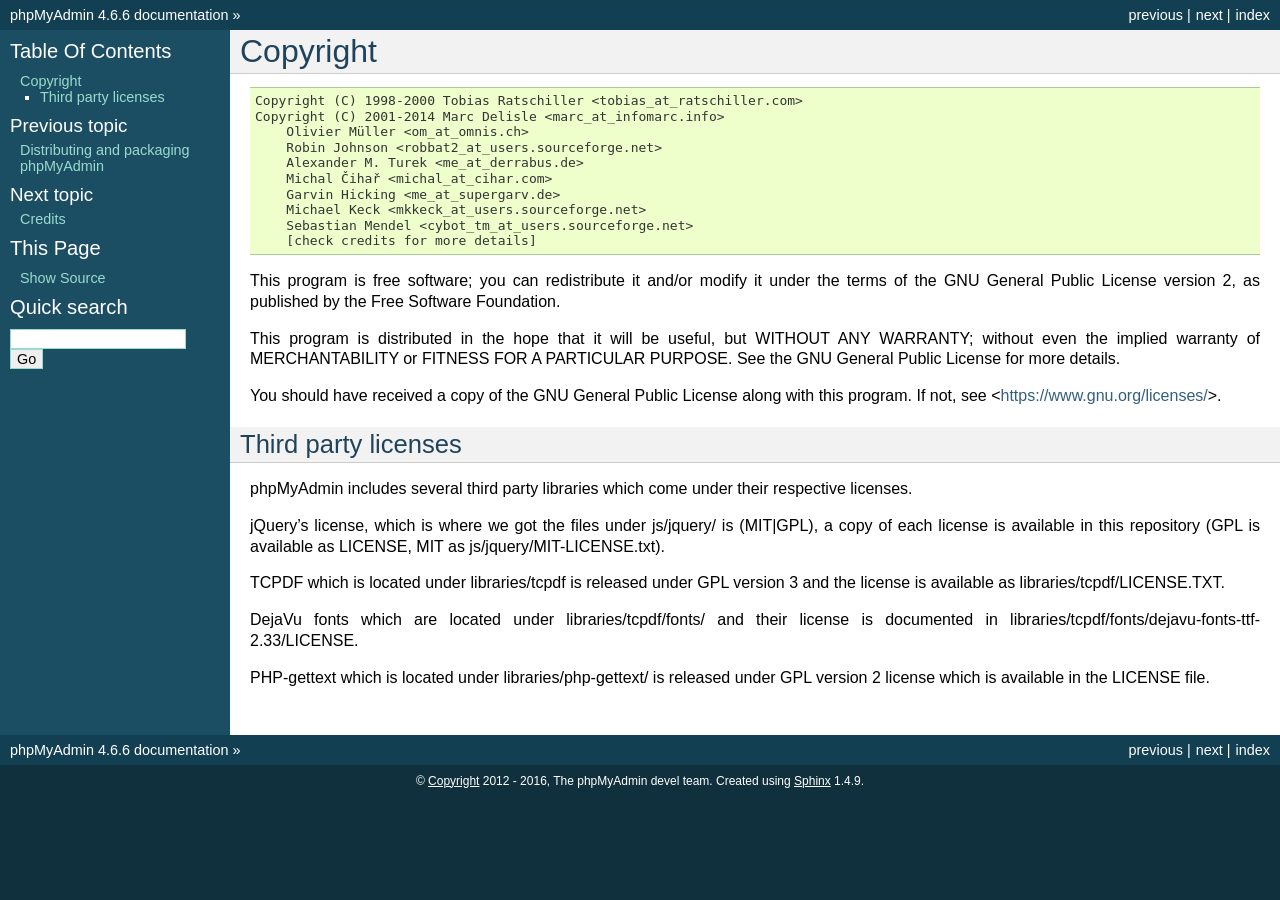
<file: www/phpMyAdmin/doc/html/copyright.html>
<!DOCTYPE html PUBLIC "-//W3C//DTD XHTML 1.0 Transitional//EN"
  "http://www.w3.org/TR/xhtml1/DTD/xhtml1-transitional.dtd">


<html xmlns="http://www.w3.org/1999/xhtml">
  <head>
    <meta http-equiv="Content-Type" content="text/html; charset=utf-8" />
    
    <title>Copyright &#8212; phpMyAdmin 4.6.6 documentation</title>
    
    <link rel="stylesheet" href="_static/classic.css" type="text/css" />
    <link rel="stylesheet" href="_static/pygments.css" type="text/css" />
    
    <script type="text/javascript">
      var DOCUMENTATION_OPTIONS = {
        URL_ROOT:    './',
        VERSION:     '4.6.6',
        COLLAPSE_INDEX: false,
        FILE_SUFFIX: '.html',
        HAS_SOURCE:  true
      };
    </script>
    <script type="text/javascript" src="_static/jquery.js"></script>
    <script type="text/javascript" src="_static/underscore.js"></script>
    <script type="text/javascript" src="_static/doctools.js"></script>
    <link rel="index" title="Index" href="genindex.html" />
    <link rel="search" title="Search" href="search.html" />
    <link rel="copyright" title="Copyright" href="#" />
    <link rel="top" title="phpMyAdmin 4.6.6 documentation" href="index.html" />
    <link rel="next" title="Credits" href="credits.html" />
    <link rel="prev" title="Distributing and packaging phpMyAdmin" href="vendors.html" /> 
  </head>
  <body role="document">
    <div class="related" role="navigation" aria-label="related navigation">
      <h3>Navigation</h3>
      <ul>
        <li class="right" style="margin-right: 10px">
          <a href="genindex.html" title="General Index"
             accesskey="I">index</a></li>
        <li class="right" >
          <a href="credits.html" title="Credits"
             accesskey="N">next</a> |</li>
        <li class="right" >
          <a href="vendors.html" title="Distributing and packaging phpMyAdmin"
             accesskey="P">previous</a> |</li>
        <li class="nav-item nav-item-0"><a href="index.html">phpMyAdmin 4.6.6 documentation</a> &#187;</li> 
      </ul>
    </div>  

    <div class="document">
      <div class="documentwrapper">
        <div class="bodywrapper">
          <div class="body" role="main">
            
  <div class="section" id="copyright">
<span id="id1"></span><h1>Copyright<a class="headerlink" href="#copyright" title="Permalink to this headline">¶</a></h1>
<div class="highlight-none"><div class="highlight"><pre>Copyright (C) 1998-2000 Tobias Ratschiller &lt;tobias_at_ratschiller.com&gt;
Copyright (C) 2001-2014 Marc Delisle &lt;marc_at_infomarc.info&gt;
    Olivier Müller &lt;om_at_omnis.ch&gt;
    Robin Johnson &lt;robbat2_at_users.sourceforge.net&gt;
    Alexander M. Turek &lt;me_at_derrabus.de&gt;
    Michal Čihař &lt;michal_at_cihar.com&gt;
    Garvin Hicking &lt;me_at_supergarv.de&gt;
    Michael Keck &lt;mkkeck_at_users.sourceforge.net&gt;
    Sebastian Mendel &lt;cybot_tm_at_users.sourceforge.net&gt;
    [check credits for more details]
</pre></div>
</div>
<p>This program is free software; you can redistribute it and/or modify
it under the terms of the GNU General Public License version 2, as
published by the Free Software Foundation.</p>
<p>This program is distributed in the hope that it will be useful, but
WITHOUT ANY WARRANTY; without even the implied warranty of
MERCHANTABILITY or FITNESS FOR A PARTICULAR PURPOSE. See the GNU
General Public License for more details.</p>
<p>You should have received a copy of the GNU General Public License
along with this program. If not, see &lt;<a class="reference external" href="https://www.gnu.org/licenses/">https://www.gnu.org/licenses/</a>&gt;.</p>
<div class="section" id="third-party-licenses">
<h2>Third party licenses<a class="headerlink" href="#third-party-licenses" title="Permalink to this headline">¶</a></h2>
<p>phpMyAdmin includes several third party libraries which come under their
respective licenses.</p>
<p>jQuery&#8217;s license, which is where we got the files under js/jquery/ is
(MIT|GPL), a copy of each license is available in this repository (GPL
is available as LICENSE, MIT as js/jquery/MIT-LICENSE.txt).</p>
<p>TCPDF which is located under libraries/tcpdf is released under GPL
version 3 and the license is available as libraries/tcpdf/LICENSE.TXT.</p>
<p>DejaVu fonts which are located under libraries/tcpdf/fonts/ and their
license is documented in
libraries/tcpdf/fonts/dejavu-fonts-ttf-2.33/LICENSE.</p>
<p>PHP-gettext which is located under libraries/php-gettext/ is released
under GPL version 2 license which is available in the LICENSE file.</p>
</div>
</div>


          </div>
        </div>
      </div>
      <div class="sphinxsidebar" role="navigation" aria-label="main navigation">
        <div class="sphinxsidebarwrapper">
  <h3><a href="index.html">Table Of Contents</a></h3>
  <ul>
<li><a class="reference internal" href="#">Copyright</a><ul>
<li><a class="reference internal" href="#third-party-licenses">Third party licenses</a></li>
</ul>
</li>
</ul>

  <h4>Previous topic</h4>
  <p class="topless"><a href="vendors.html"
                        title="previous chapter">Distributing and packaging phpMyAdmin</a></p>
  <h4>Next topic</h4>
  <p class="topless"><a href="credits.html"
                        title="next chapter">Credits</a></p>
  <div role="note" aria-label="source link">
    <h3>This Page</h3>
    <ul class="this-page-menu">
      <li><a href="_sources/copyright.txt"
            rel="nofollow">Show Source</a></li>
    </ul>
   </div>
<div id="searchbox" style="display: none" role="search">
  <h3>Quick search</h3>
    <form class="search" action="search.html" method="get">
      <div><input type="text" name="q" /></div>
      <div><input type="submit" value="Go" /></div>
      <input type="hidden" name="check_keywords" value="yes" />
      <input type="hidden" name="area" value="default" />
    </form>
</div>
<script type="text/javascript">$('#searchbox').show(0);</script>
        </div>
      </div>
      <div class="clearer"></div>
    </div>
    <div class="related" role="navigation" aria-label="related navigation">
      <h3>Navigation</h3>
      <ul>
        <li class="right" style="margin-right: 10px">
          <a href="genindex.html" title="General Index"
             >index</a></li>
        <li class="right" >
          <a href="credits.html" title="Credits"
             >next</a> |</li>
        <li class="right" >
          <a href="vendors.html" title="Distributing and packaging phpMyAdmin"
             >previous</a> |</li>
        <li class="nav-item nav-item-0"><a href="index.html">phpMyAdmin 4.6.6 documentation</a> &#187;</li> 
      </ul>
    </div>
    <div class="footer" role="contentinfo">
        &#169; <a href="#">Copyright</a> 2012 - 2016, The phpMyAdmin devel team.
      Created using <a href="http://sphinx-doc.org/">Sphinx</a> 1.4.9.
    </div>
  </body>
</html>
</file>
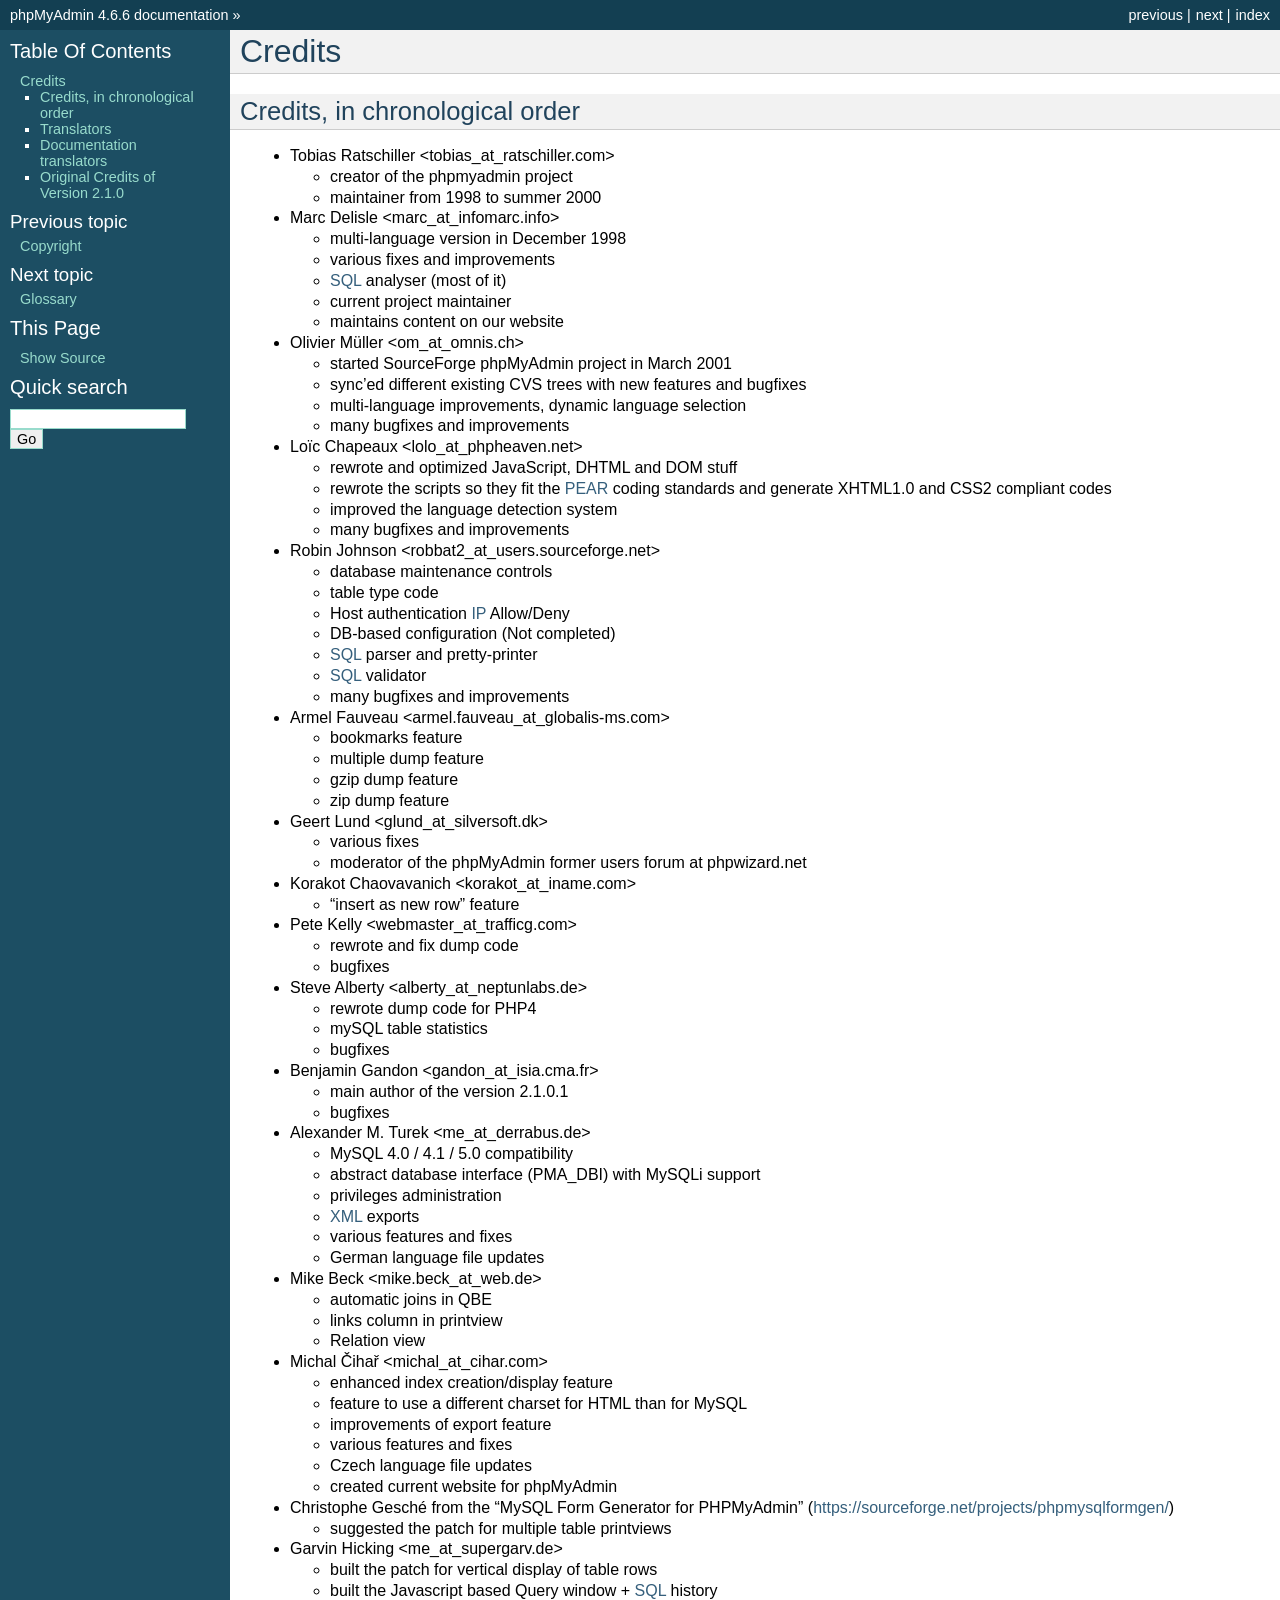
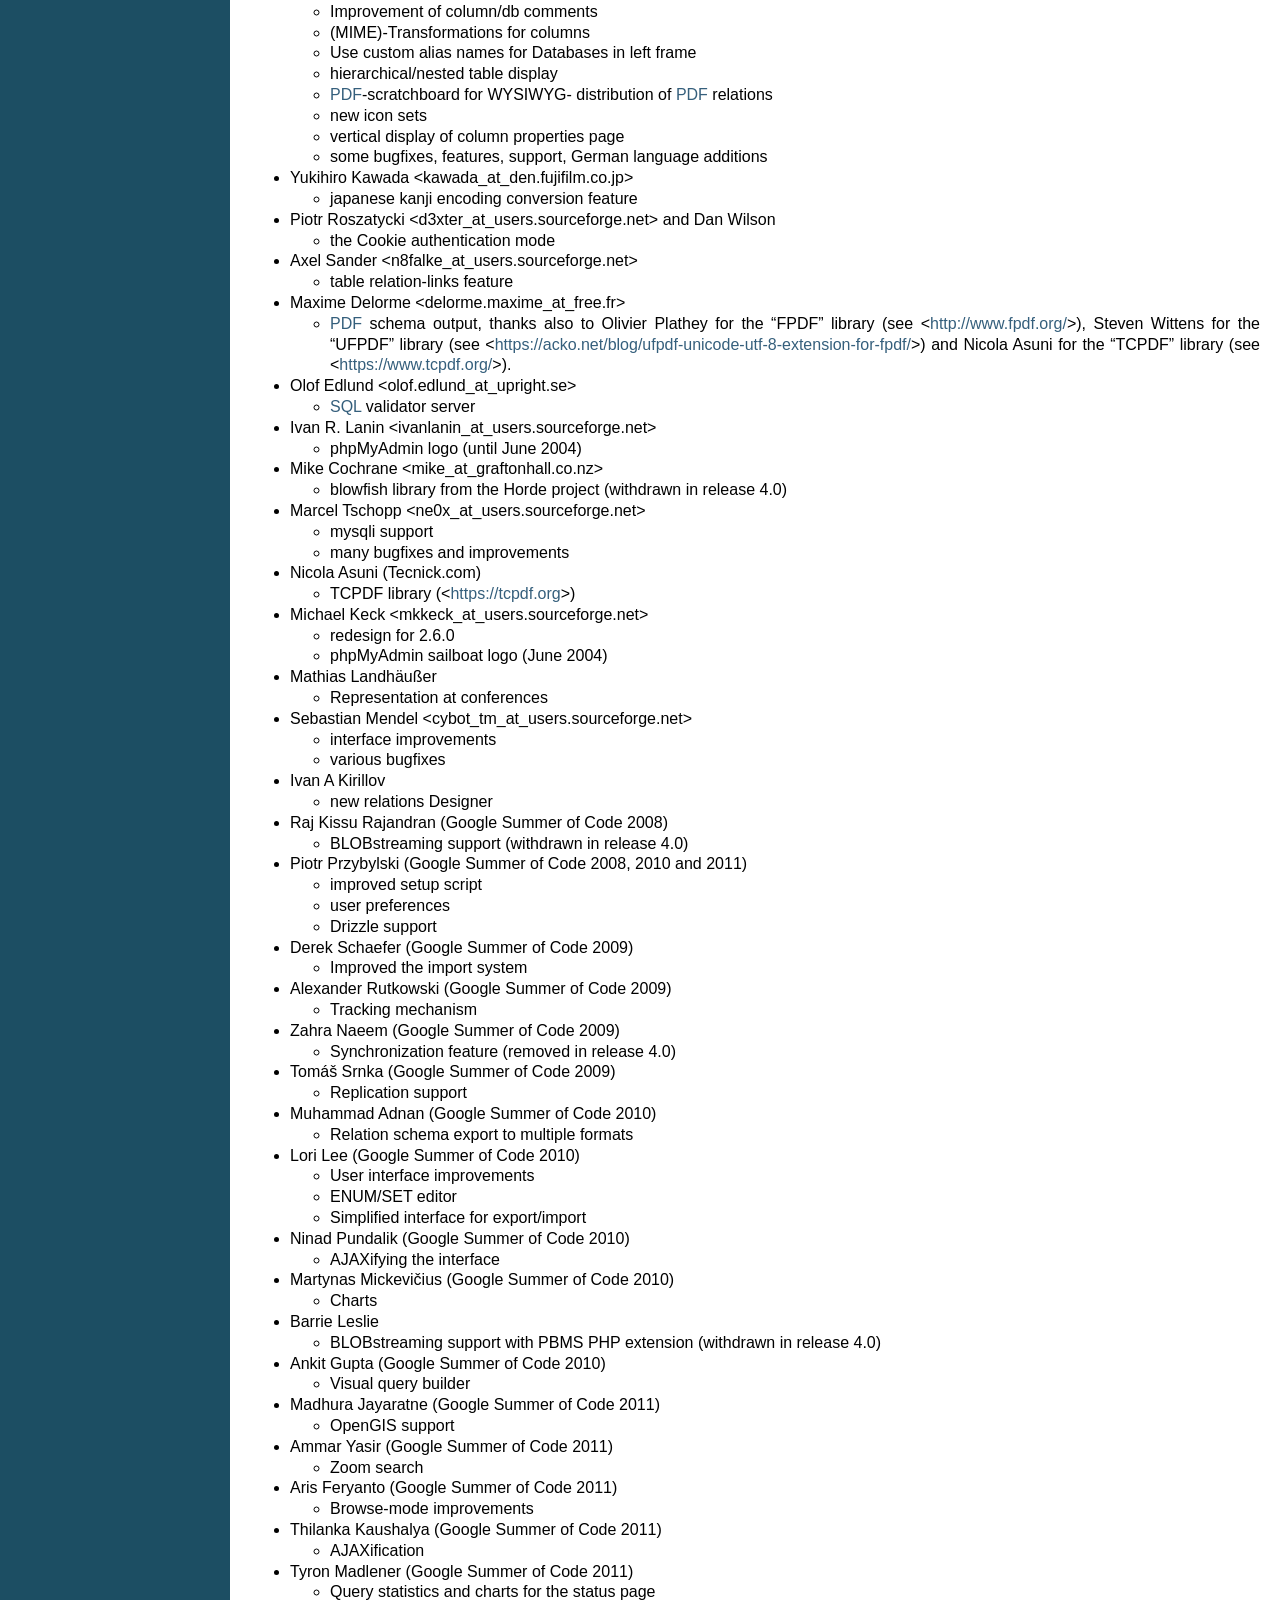
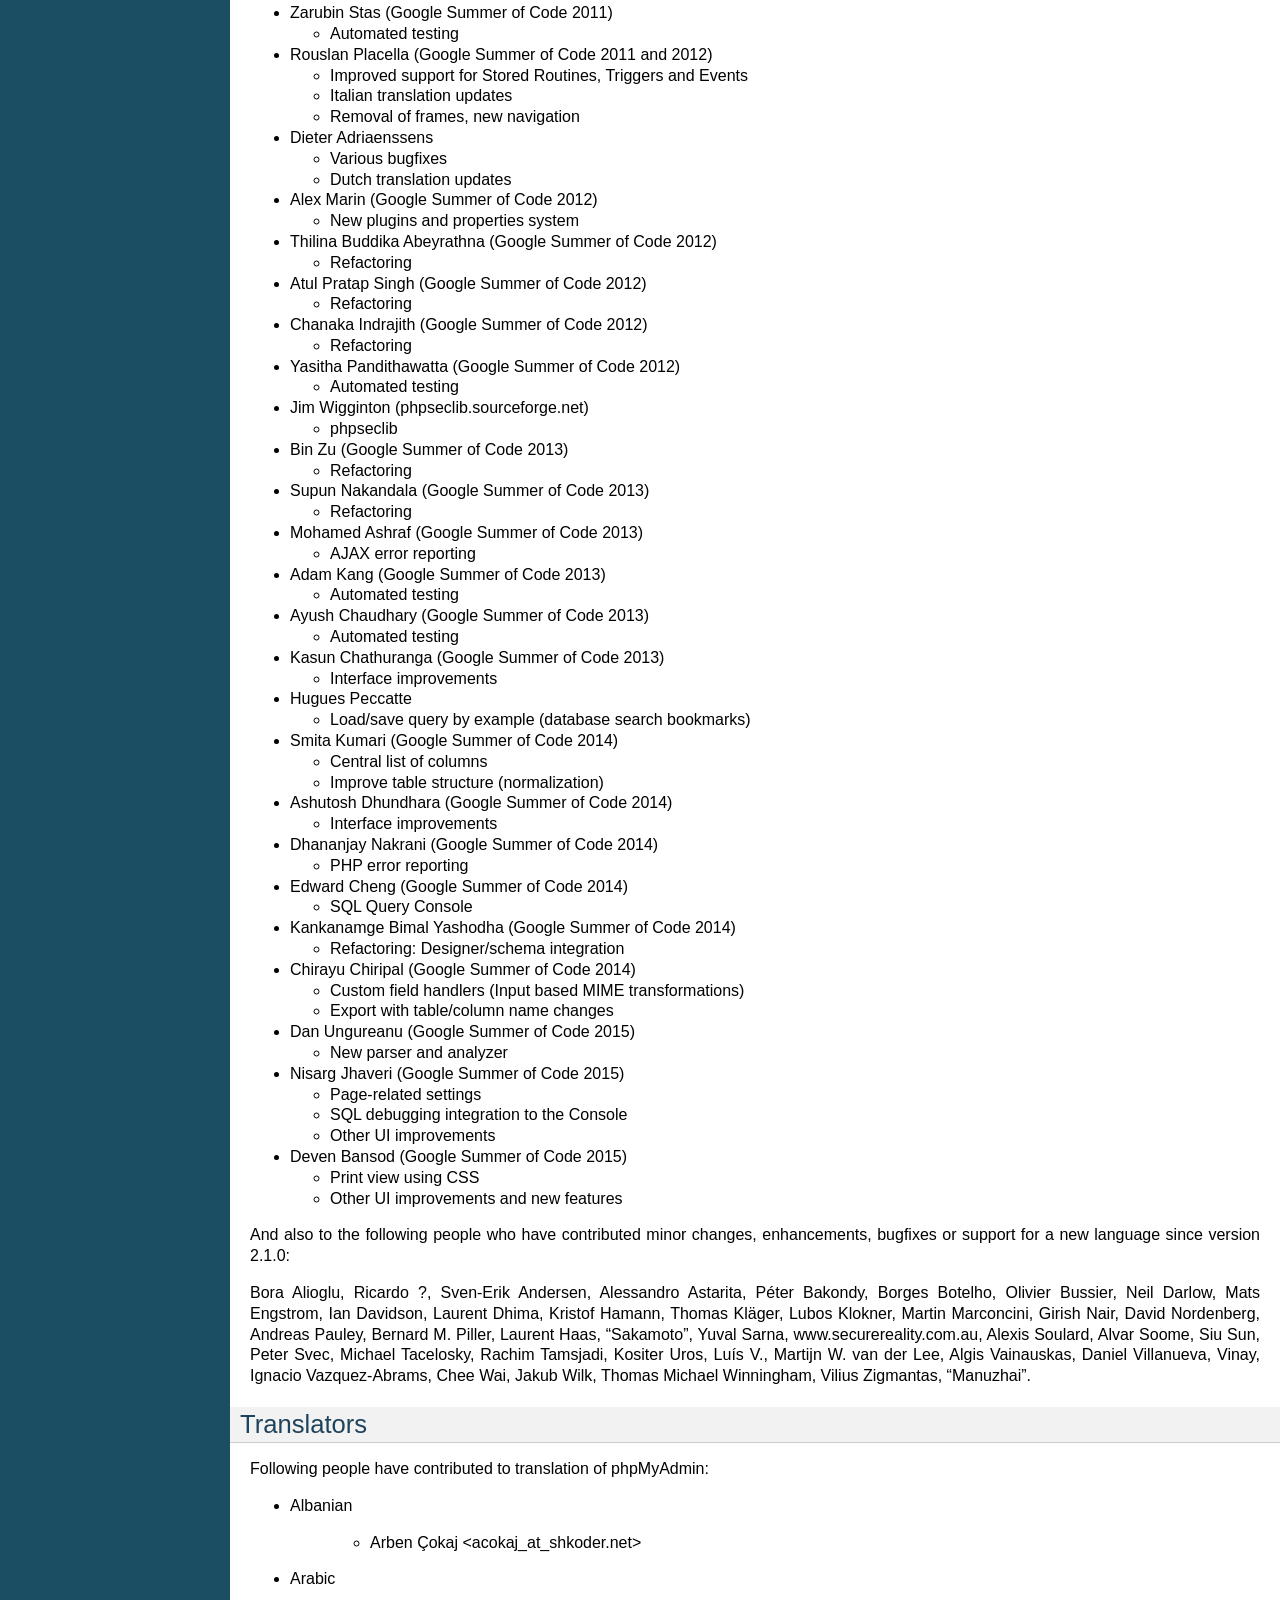
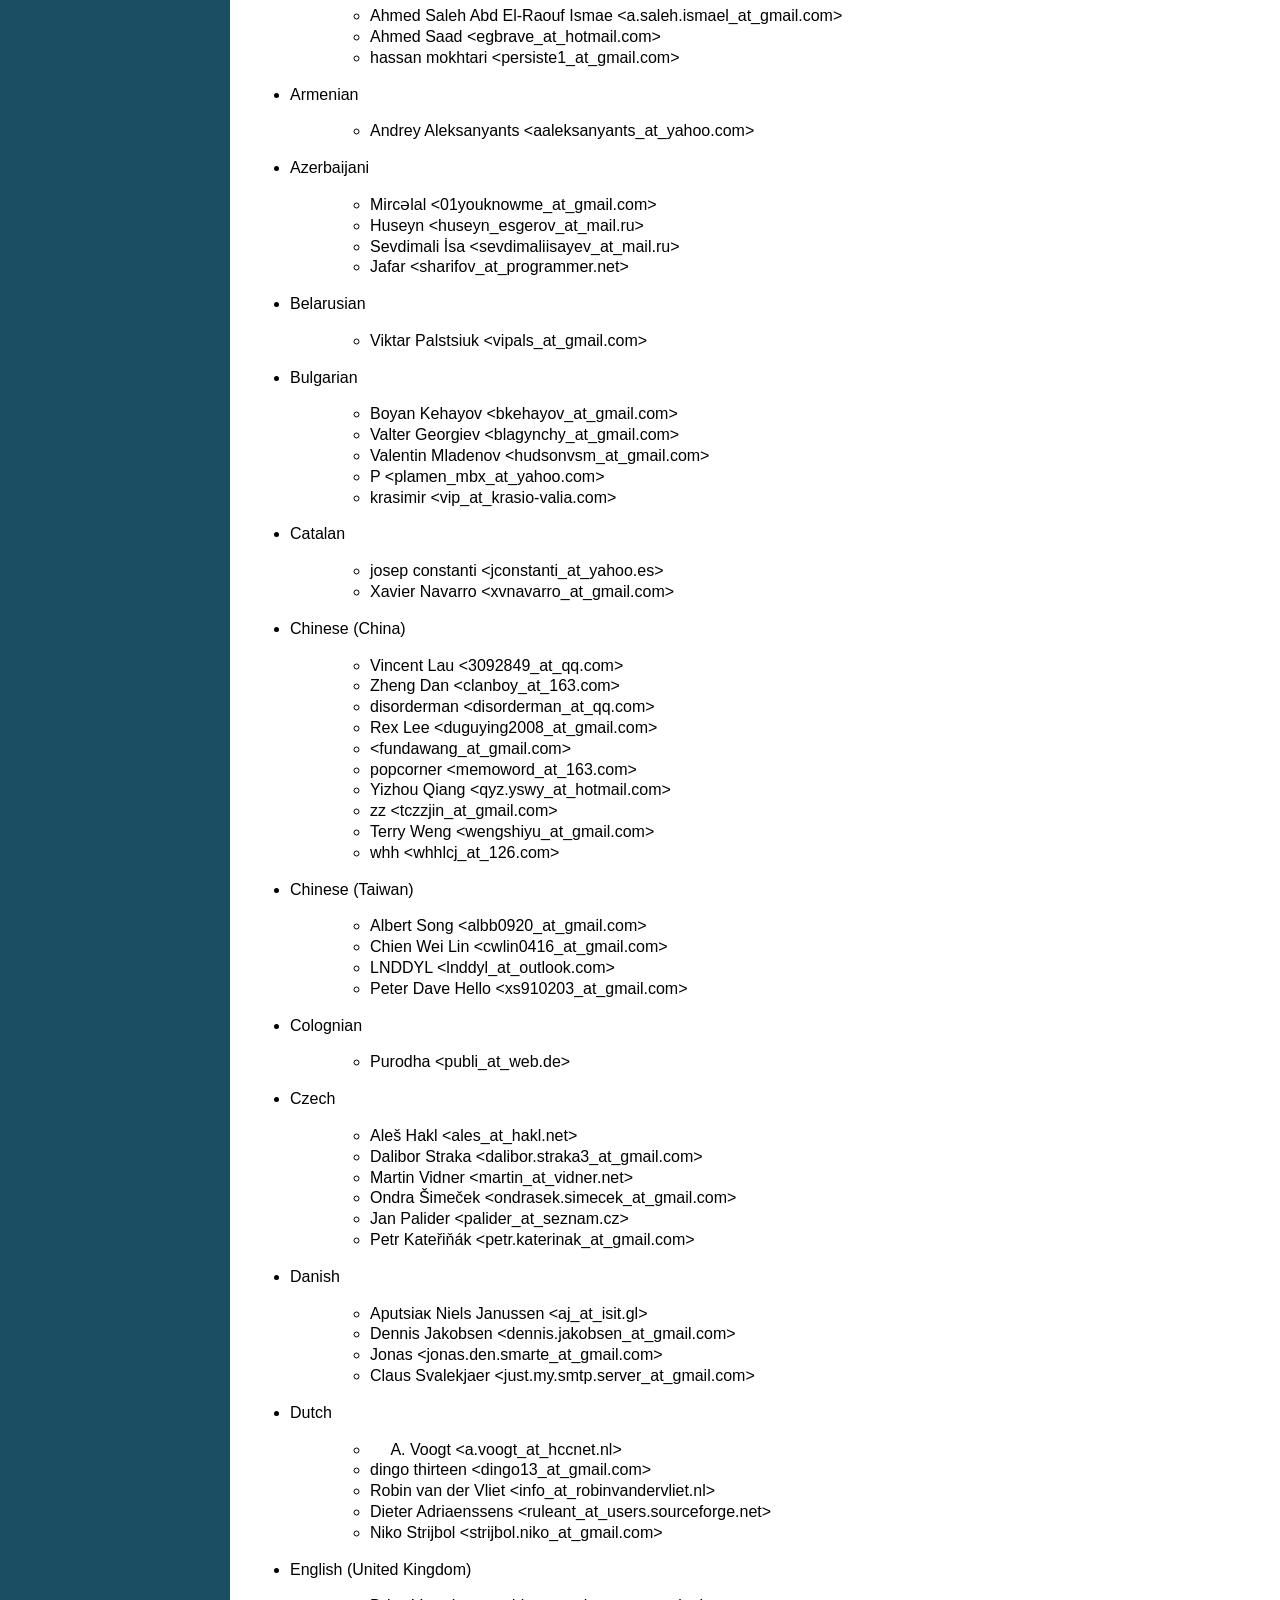
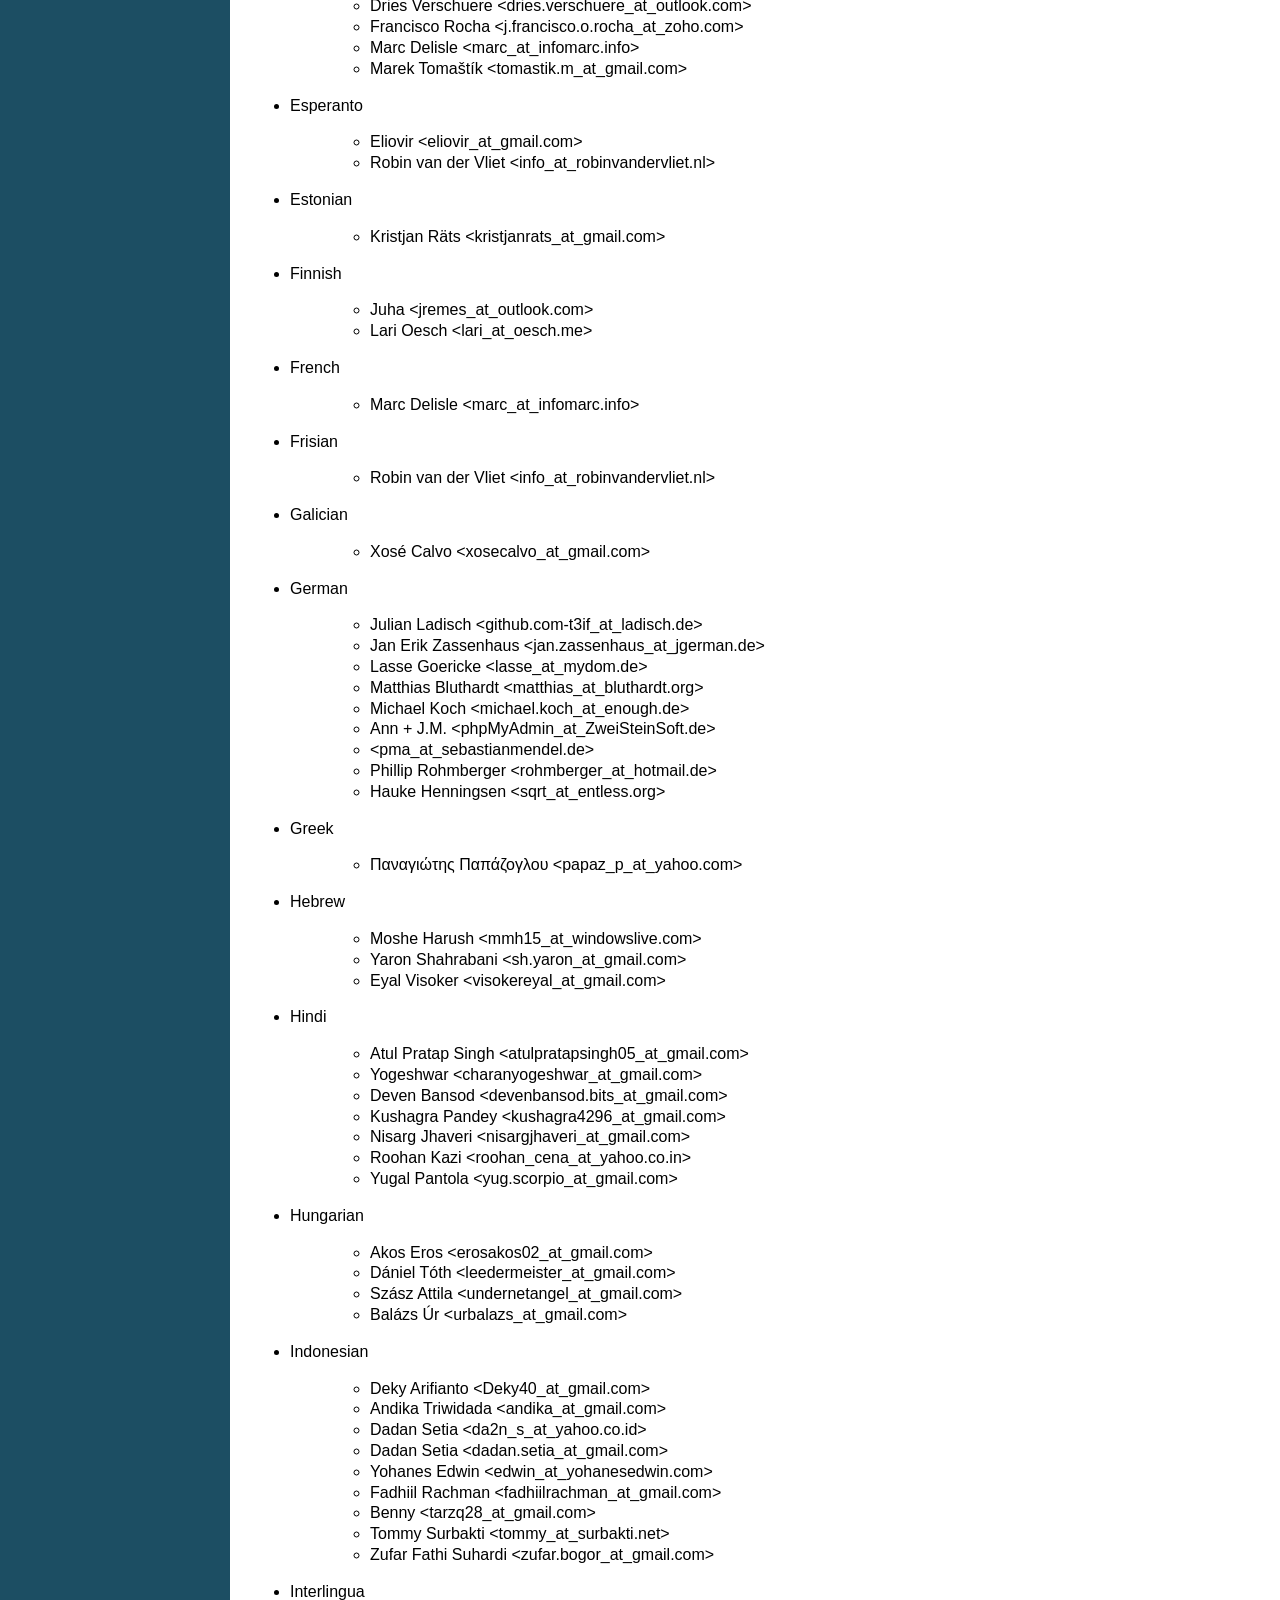
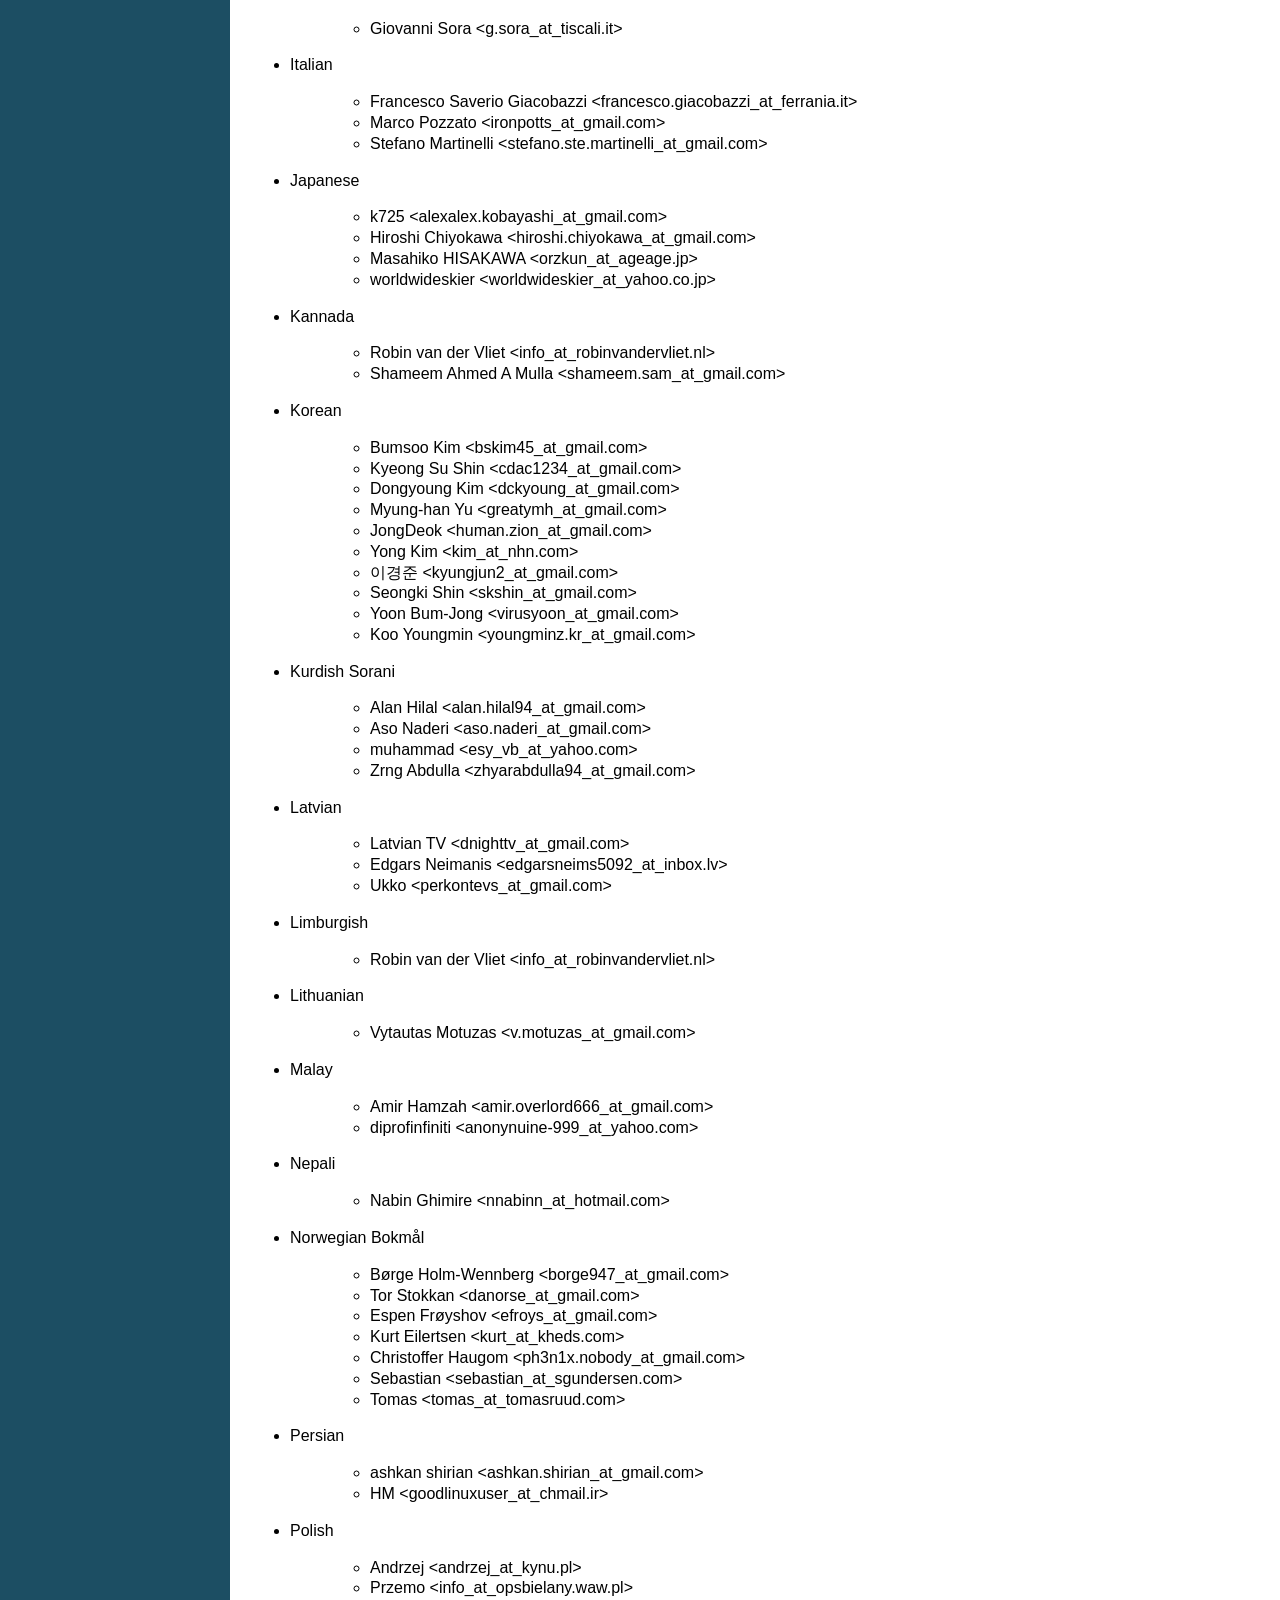
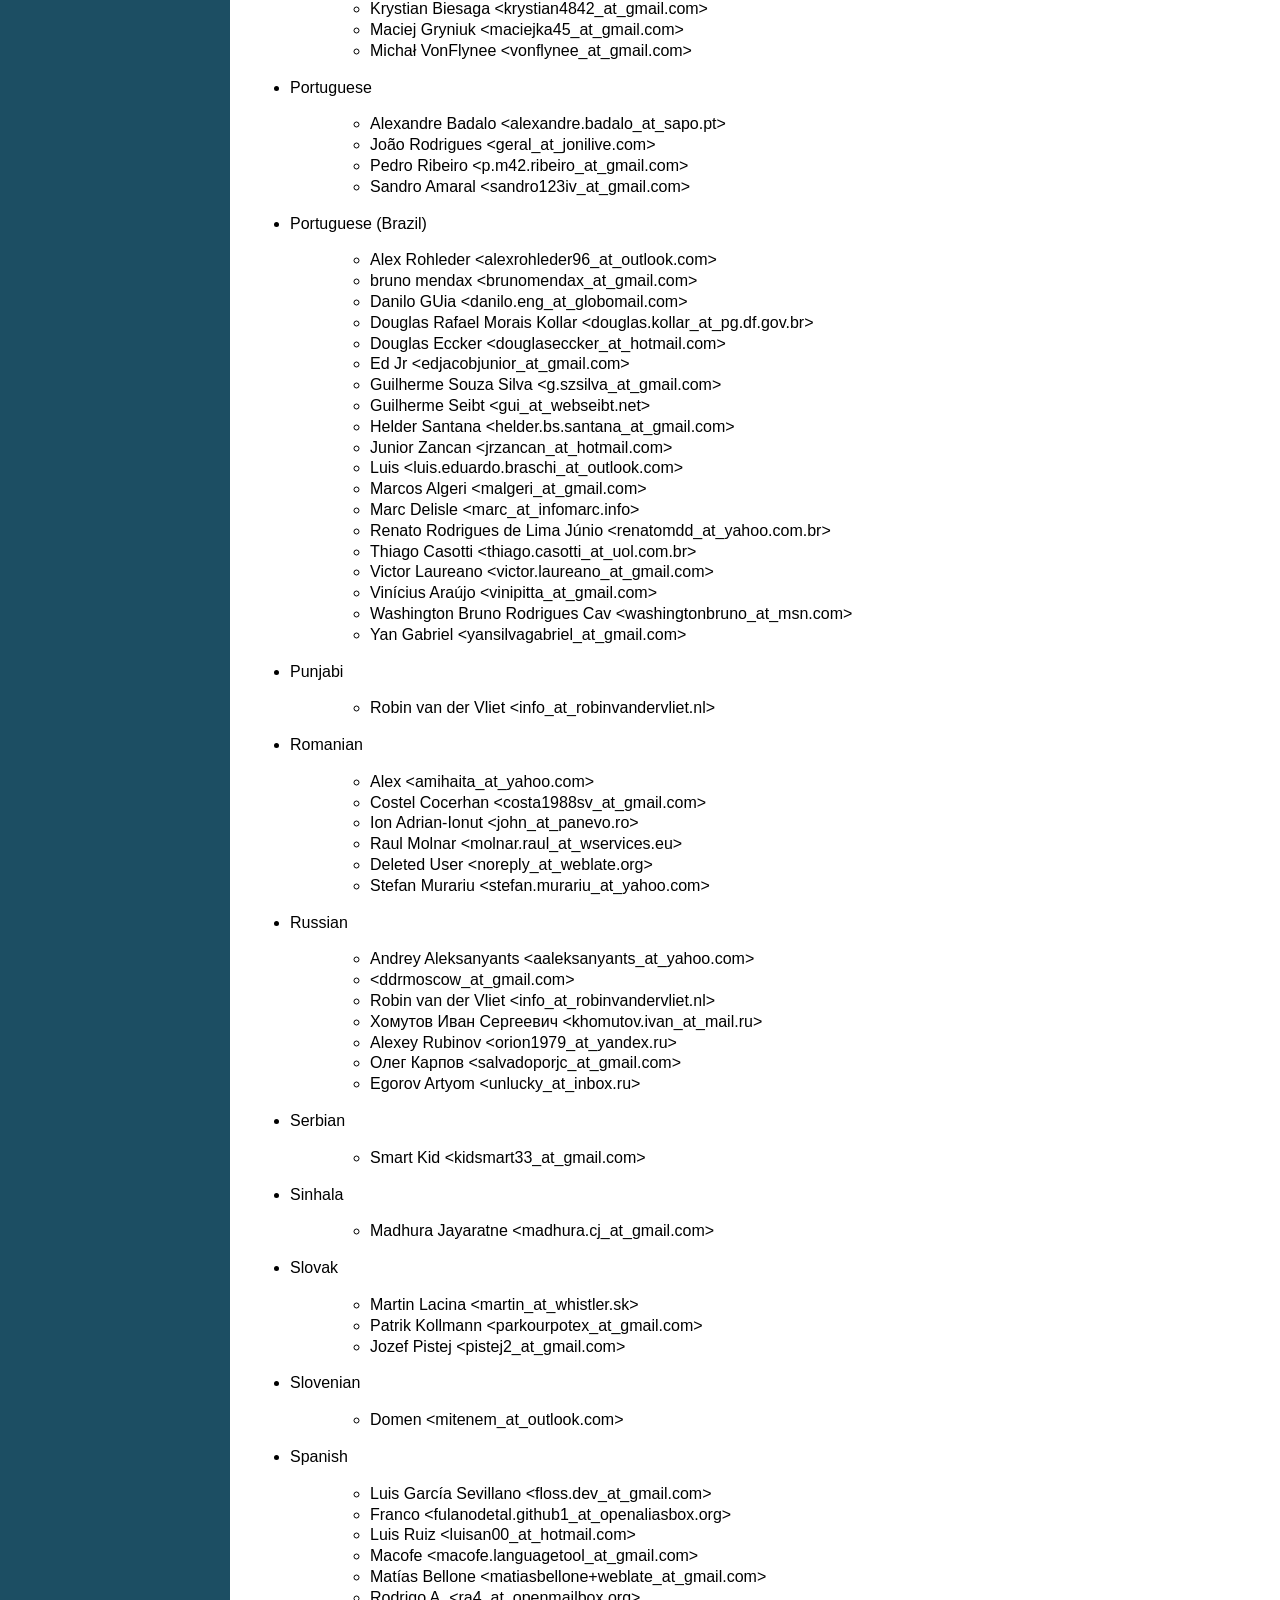
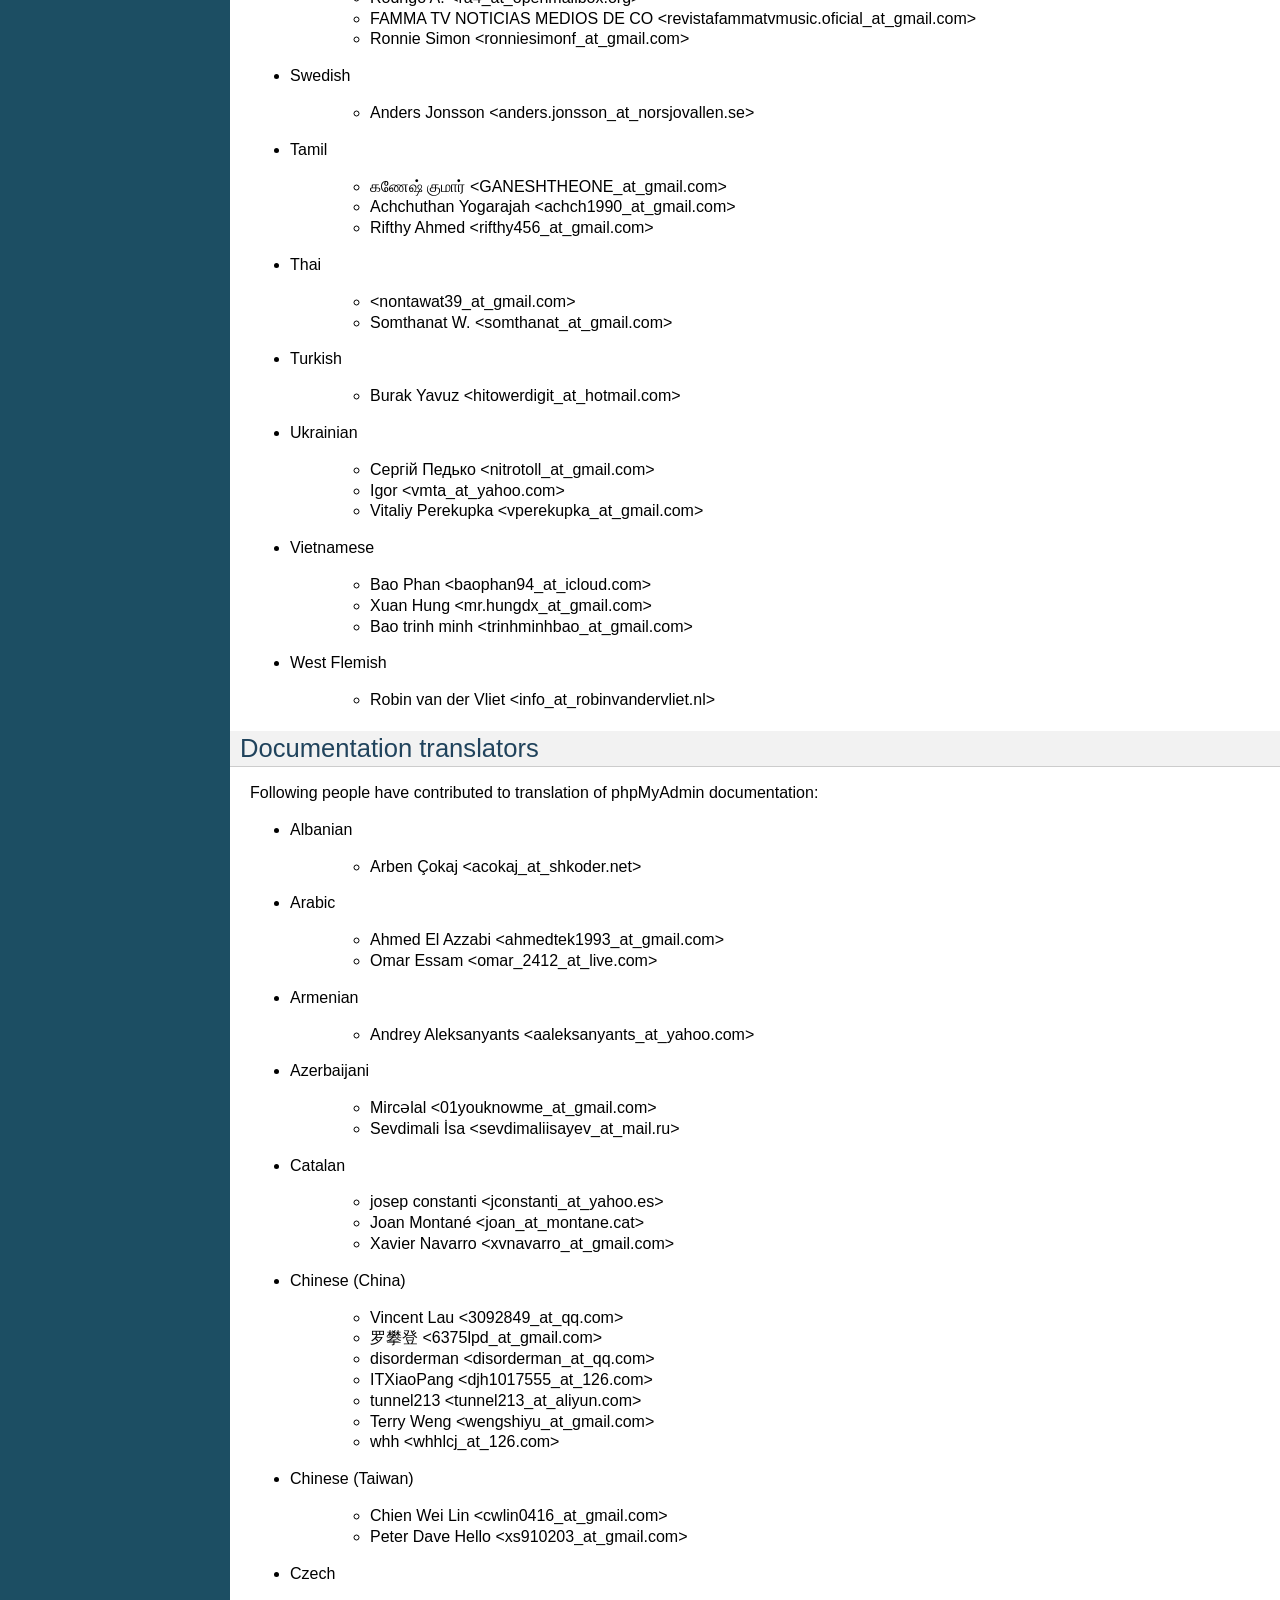
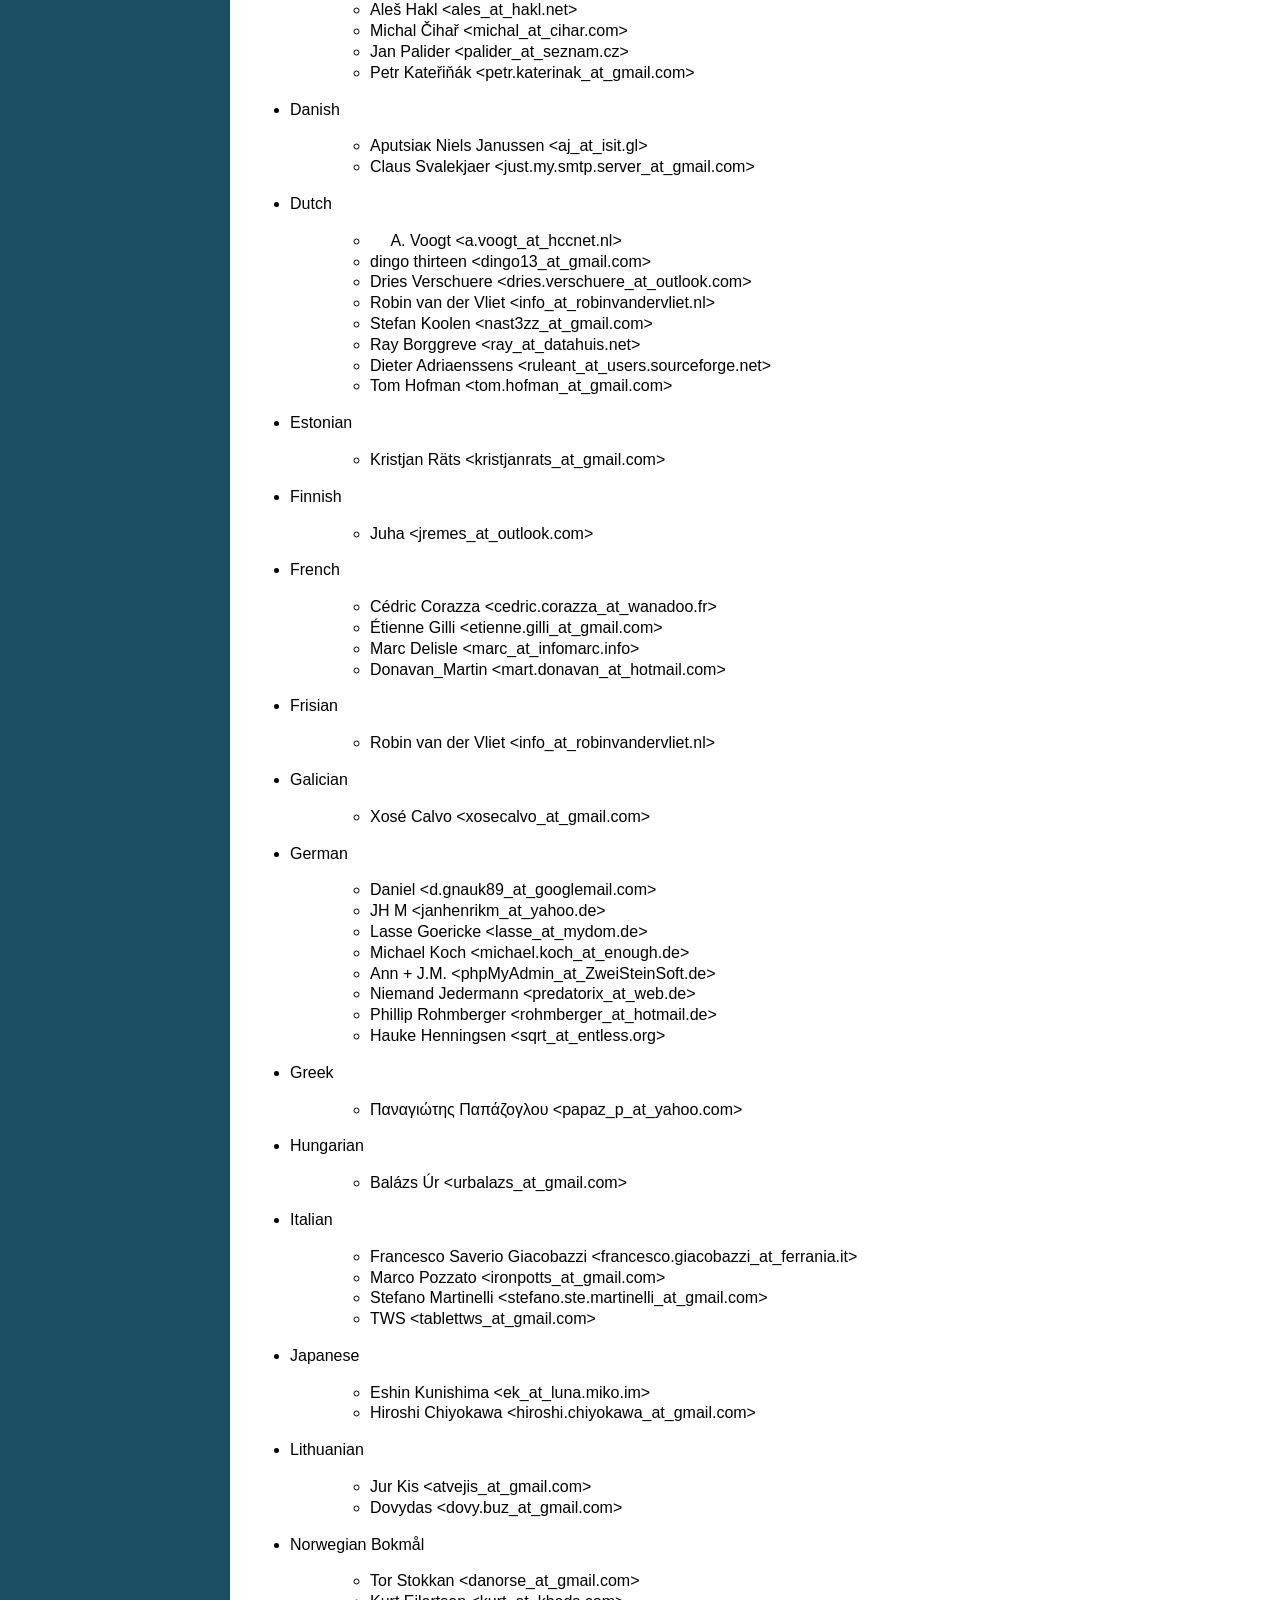
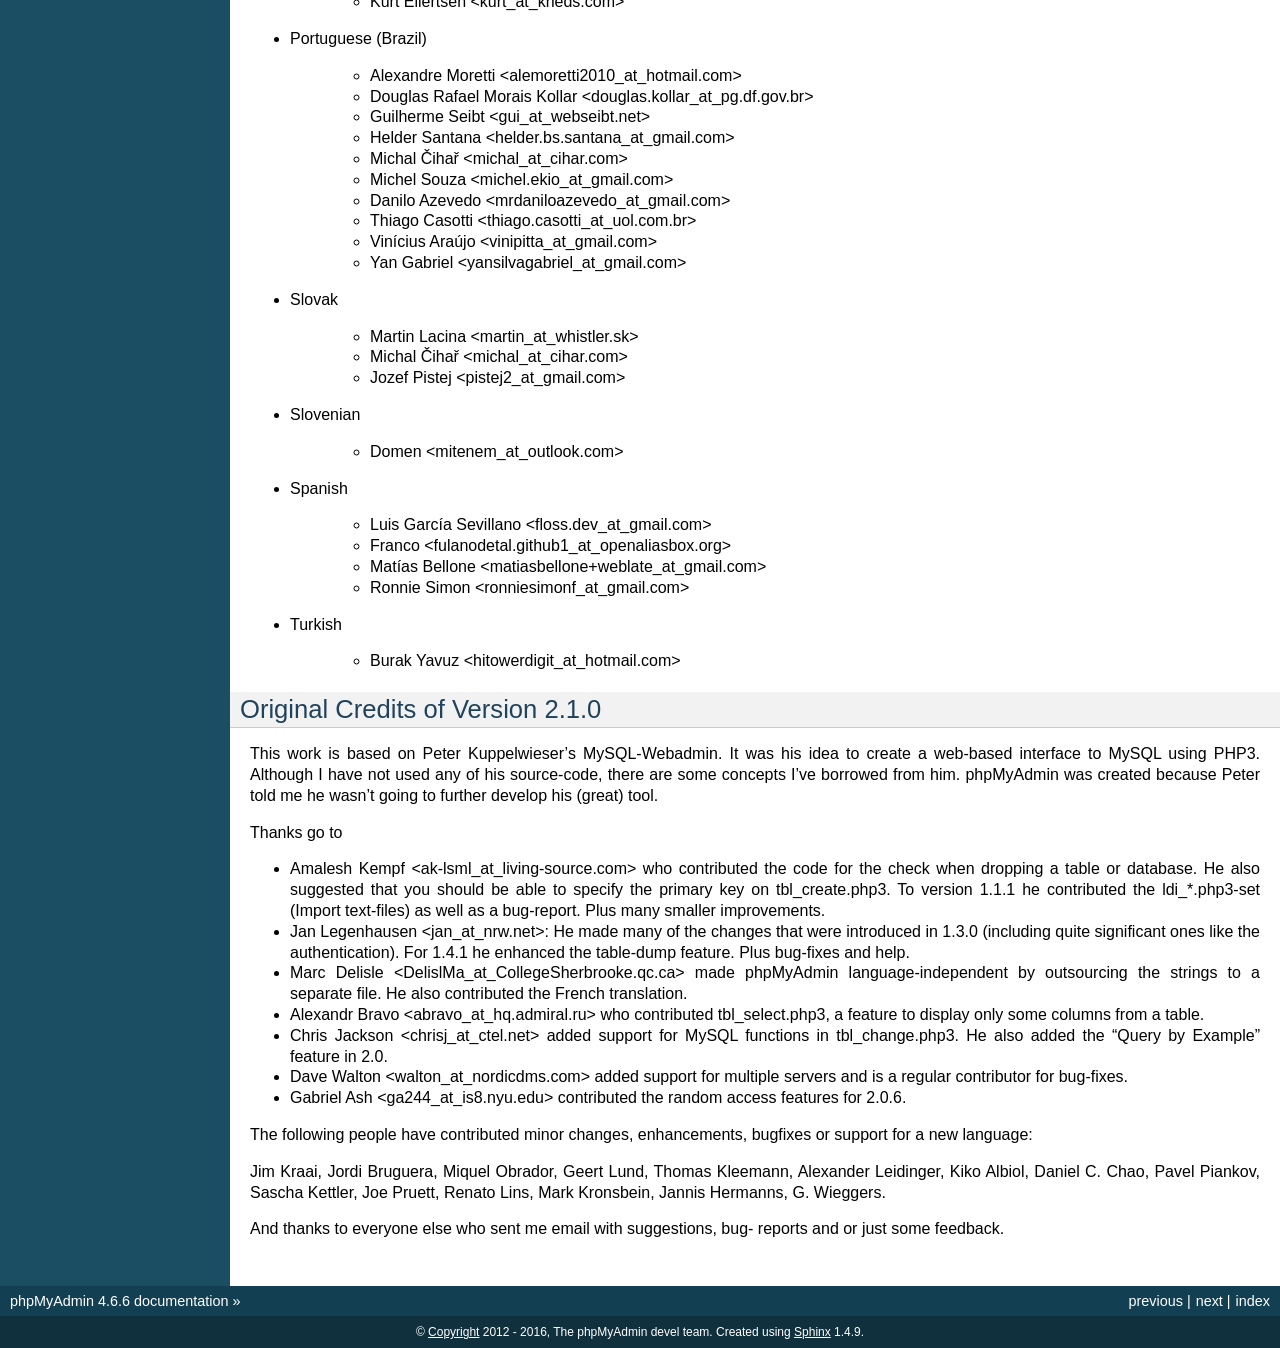
<file: www/phpMyAdmin/doc/html/credits.html>
<!DOCTYPE html PUBLIC "-//W3C//DTD XHTML 1.0 Transitional//EN"
  "http://www.w3.org/TR/xhtml1/DTD/xhtml1-transitional.dtd">


<html xmlns="http://www.w3.org/1999/xhtml">
  <head>
    <meta http-equiv="Content-Type" content="text/html; charset=utf-8" />
    
    <title>Credits &#8212; phpMyAdmin 4.6.6 documentation</title>
    
    <link rel="stylesheet" href="_static/classic.css" type="text/css" />
    <link rel="stylesheet" href="_static/pygments.css" type="text/css" />
    
    <script type="text/javascript">
      var DOCUMENTATION_OPTIONS = {
        URL_ROOT:    './',
        VERSION:     '4.6.6',
        COLLAPSE_INDEX: false,
        FILE_SUFFIX: '.html',
        HAS_SOURCE:  true
      };
    </script>
    <script type="text/javascript" src="_static/jquery.js"></script>
    <script type="text/javascript" src="_static/underscore.js"></script>
    <script type="text/javascript" src="_static/doctools.js"></script>
    <link rel="index" title="Index" href="genindex.html" />
    <link rel="search" title="Search" href="search.html" />
    <link rel="copyright" title="Copyright" href="copyright.html" />
    <link rel="top" title="phpMyAdmin 4.6.6 documentation" href="index.html" />
    <link rel="next" title="Glossary" href="glossary.html" />
    <link rel="prev" title="Copyright" href="copyright.html" /> 
  </head>
  <body role="document">
    <div class="related" role="navigation" aria-label="related navigation">
      <h3>Navigation</h3>
      <ul>
        <li class="right" style="margin-right: 10px">
          <a href="genindex.html" title="General Index"
             accesskey="I">index</a></li>
        <li class="right" >
          <a href="glossary.html" title="Glossary"
             accesskey="N">next</a> |</li>
        <li class="right" >
          <a href="copyright.html" title="Copyright"
             accesskey="P">previous</a> |</li>
        <li class="nav-item nav-item-0"><a href="index.html">phpMyAdmin 4.6.6 documentation</a> &#187;</li> 
      </ul>
    </div>  

    <div class="document">
      <div class="documentwrapper">
        <div class="bodywrapper">
          <div class="body" role="main">
            
  <div class="section" id="credits">
<span id="id1"></span><h1>Credits<a class="headerlink" href="#credits" title="Permalink to this headline">¶</a></h1>
<div class="section" id="credits-in-chronological-order">
<h2>Credits, in chronological order<a class="headerlink" href="#credits-in-chronological-order" title="Permalink to this headline">¶</a></h2>
<ul class="simple">
<li>Tobias Ratschiller &lt;tobias_at_ratschiller.com&gt;<ul>
<li>creator of the phpmyadmin project</li>
<li>maintainer from 1998 to summer 2000</li>
</ul>
</li>
<li>Marc Delisle &lt;marc_at_infomarc.info&gt;<ul>
<li>multi-language version in December 1998</li>
<li>various fixes and improvements</li>
<li><a class="reference internal" href="glossary.html#term-sql"><span class="xref std std-term">SQL</span></a> analyser (most of it)</li>
<li>current project maintainer</li>
<li>maintains content on our website</li>
</ul>
</li>
<li>Olivier Müller &lt;om_at_omnis.ch&gt;<ul>
<li>started SourceForge phpMyAdmin project in March 2001</li>
<li>sync&#8217;ed different existing CVS trees with new features and bugfixes</li>
<li>multi-language improvements, dynamic language selection</li>
<li>many bugfixes and improvements</li>
</ul>
</li>
<li>Loïc Chapeaux &lt;lolo_at_phpheaven.net&gt;<ul>
<li>rewrote and optimized JavaScript, DHTML and DOM stuff</li>
<li>rewrote the scripts so they fit the <a class="reference internal" href="glossary.html#term-pear"><span class="xref std std-term">PEAR</span></a> coding standards and
generate XHTML1.0 and CSS2 compliant codes</li>
<li>improved the language detection system</li>
<li>many bugfixes and improvements</li>
</ul>
</li>
<li>Robin Johnson &lt;robbat2_at_users.sourceforge.net&gt;<ul>
<li>database maintenance controls</li>
<li>table type code</li>
<li>Host authentication <a class="reference internal" href="glossary.html#term-ip"><span class="xref std std-term">IP</span></a> Allow/Deny</li>
<li>DB-based configuration (Not completed)</li>
<li><a class="reference internal" href="glossary.html#term-sql"><span class="xref std std-term">SQL</span></a> parser and pretty-printer</li>
<li><a class="reference internal" href="glossary.html#term-sql"><span class="xref std std-term">SQL</span></a> validator</li>
<li>many bugfixes and improvements</li>
</ul>
</li>
<li>Armel Fauveau &lt;armel.fauveau_at_globalis-ms.com&gt;<ul>
<li>bookmarks feature</li>
<li>multiple dump feature</li>
<li>gzip dump feature</li>
<li>zip dump feature</li>
</ul>
</li>
<li>Geert Lund &lt;glund_at_silversoft.dk&gt;<ul>
<li>various fixes</li>
<li>moderator of the phpMyAdmin former users forum at phpwizard.net</li>
</ul>
</li>
<li>Korakot Chaovavanich &lt;korakot_at_iname.com&gt;<ul>
<li>&#8220;insert as new row&#8221; feature</li>
</ul>
</li>
<li>Pete Kelly &lt;webmaster_at_trafficg.com&gt;<ul>
<li>rewrote and fix dump code</li>
<li>bugfixes</li>
</ul>
</li>
<li>Steve Alberty &lt;alberty_at_neptunlabs.de&gt;<ul>
<li>rewrote dump code for PHP4</li>
<li>mySQL table statistics</li>
<li>bugfixes</li>
</ul>
</li>
<li>Benjamin Gandon &lt;gandon_at_isia.cma.fr&gt;<ul>
<li>main author of the version 2.1.0.1</li>
<li>bugfixes</li>
</ul>
</li>
<li>Alexander M. Turek &lt;me_at_derrabus.de&gt;<ul>
<li>MySQL 4.0 / 4.1 / 5.0 compatibility</li>
<li>abstract database interface (PMA_DBI) with MySQLi support</li>
<li>privileges administration</li>
<li><a class="reference internal" href="glossary.html#term-xml"><span class="xref std std-term">XML</span></a> exports</li>
<li>various features and fixes</li>
<li>German language file updates</li>
</ul>
</li>
<li>Mike Beck &lt;mike.beck_at_web.de&gt;<ul>
<li>automatic joins in QBE</li>
<li>links column in printview</li>
<li>Relation view</li>
</ul>
</li>
<li>Michal Čihař &lt;michal_at_cihar.com&gt;<ul>
<li>enhanced index creation/display feature</li>
<li>feature to use a different charset for HTML than for MySQL</li>
<li>improvements of export feature</li>
<li>various features and fixes</li>
<li>Czech language file updates</li>
<li>created current website for phpMyAdmin</li>
</ul>
</li>
<li>Christophe Gesché from the &#8220;MySQL Form Generator for PHPMyAdmin&#8221;
(<a class="reference external" href="https://sourceforge.net/projects/phpmysqlformgen/">https://sourceforge.net/projects/phpmysqlformgen/</a>)<ul>
<li>suggested the patch for multiple table printviews</li>
</ul>
</li>
<li>Garvin Hicking &lt;me_at_supergarv.de&gt;<ul>
<li>built the patch for vertical display of table rows</li>
<li>built the Javascript based Query window + <a class="reference internal" href="glossary.html#term-sql"><span class="xref std std-term">SQL</span></a> history</li>
<li>Improvement of column/db comments</li>
<li>(MIME)-Transformations for columns</li>
<li>Use custom alias names for Databases in left frame</li>
<li>hierarchical/nested table display</li>
<li><a class="reference internal" href="glossary.html#term-pdf"><span class="xref std std-term">PDF</span></a>-scratchboard for WYSIWYG-
distribution of <a class="reference internal" href="glossary.html#term-pdf"><span class="xref std std-term">PDF</span></a> relations</li>
<li>new icon sets</li>
<li>vertical display of column properties page</li>
<li>some bugfixes, features, support, German language additions</li>
</ul>
</li>
<li>Yukihiro Kawada &lt;kawada_at_den.fujifilm.co.jp&gt;<ul>
<li>japanese kanji encoding conversion feature</li>
</ul>
</li>
<li>Piotr Roszatycki &lt;d3xter_at_users.sourceforge.net&gt; and Dan Wilson<ul>
<li>the Cookie authentication mode</li>
</ul>
</li>
<li>Axel Sander &lt;n8falke_at_users.sourceforge.net&gt;<ul>
<li>table relation-links feature</li>
</ul>
</li>
<li>Maxime Delorme &lt;delorme.maxime_at_free.fr&gt;<ul>
<li><a class="reference internal" href="glossary.html#term-pdf"><span class="xref std std-term">PDF</span></a> schema output, thanks also to
Olivier Plathey for the &#8220;FPDF&#8221; library (see &lt;<a class="reference external" href="http://www.fpdf.org/">http://www.fpdf.org/</a>&gt;), Steven
Wittens for the &#8220;UFPDF&#8221; library (see &lt;<a class="reference external" href="https://acko.net/blog/ufpdf-unicode-utf-8-extension-for-fpdf/">https://acko.net/blog/ufpdf-unicode-utf-8-extension-for-fpdf/</a>&gt;) and
Nicola Asuni for the &#8220;TCPDF&#8221; library (see &lt;<a class="reference external" href="https://www.tcpdf.org/">https://www.tcpdf.org/</a>&gt;).</li>
</ul>
</li>
<li>Olof Edlund &lt;olof.edlund_at_upright.se&gt;<ul>
<li><a class="reference internal" href="glossary.html#term-sql"><span class="xref std std-term">SQL</span></a> validator server</li>
</ul>
</li>
<li>Ivan R. Lanin &lt;ivanlanin_at_users.sourceforge.net&gt;<ul>
<li>phpMyAdmin logo (until June 2004)</li>
</ul>
</li>
<li>Mike Cochrane &lt;mike_at_graftonhall.co.nz&gt;<ul>
<li>blowfish library from the Horde project (withdrawn in release 4.0)</li>
</ul>
</li>
<li>Marcel Tschopp &lt;ne0x_at_users.sourceforge.net&gt;<ul>
<li>mysqli support</li>
<li>many bugfixes and improvements</li>
</ul>
</li>
<li>Nicola Asuni (Tecnick.com)<ul>
<li>TCPDF library (&lt;<a class="reference external" href="https://tcpdf.org">https://tcpdf.org</a>&gt;)</li>
</ul>
</li>
<li>Michael Keck &lt;mkkeck_at_users.sourceforge.net&gt;<ul>
<li>redesign for 2.6.0</li>
<li>phpMyAdmin sailboat logo (June 2004)</li>
</ul>
</li>
<li>Mathias Landhäußer<ul>
<li>Representation at conferences</li>
</ul>
</li>
<li>Sebastian Mendel &lt;cybot_tm_at_users.sourceforge.net&gt;<ul>
<li>interface improvements</li>
<li>various bugfixes</li>
</ul>
</li>
<li>Ivan A Kirillov<ul>
<li>new relations Designer</li>
</ul>
</li>
<li>Raj Kissu Rajandran (Google Summer of Code 2008)<ul>
<li>BLOBstreaming support (withdrawn in release 4.0)</li>
</ul>
</li>
<li>Piotr Przybylski (Google Summer of Code 2008, 2010 and 2011)<ul>
<li>improved setup script</li>
<li>user preferences</li>
<li>Drizzle support</li>
</ul>
</li>
<li>Derek Schaefer (Google Summer of Code 2009)<ul>
<li>Improved the import system</li>
</ul>
</li>
<li>Alexander Rutkowski (Google Summer of Code 2009)<ul>
<li>Tracking mechanism</li>
</ul>
</li>
<li>Zahra Naeem (Google Summer of Code 2009)<ul>
<li>Synchronization feature (removed in release 4.0)</li>
</ul>
</li>
<li>Tomáš Srnka (Google Summer of Code 2009)<ul>
<li>Replication support</li>
</ul>
</li>
<li>Muhammad Adnan (Google Summer of Code 2010)<ul>
<li>Relation schema export to multiple formats</li>
</ul>
</li>
<li>Lori Lee (Google Summer of Code 2010)<ul>
<li>User interface improvements</li>
<li>ENUM/SET editor</li>
<li>Simplified interface for export/import</li>
</ul>
</li>
<li>Ninad Pundalik (Google Summer of Code 2010)<ul>
<li>AJAXifying the interface</li>
</ul>
</li>
<li>Martynas Mickevičius (Google Summer of Code 2010)<ul>
<li>Charts</li>
</ul>
</li>
<li>Barrie Leslie<ul>
<li>BLOBstreaming support with PBMS PHP extension (withdrawn in release
4.0)</li>
</ul>
</li>
<li>Ankit Gupta (Google Summer of Code 2010)<ul>
<li>Visual query builder</li>
</ul>
</li>
<li>Madhura Jayaratne (Google Summer of Code 2011)<ul>
<li>OpenGIS support</li>
</ul>
</li>
<li>Ammar Yasir (Google Summer of Code 2011)<ul>
<li>Zoom search</li>
</ul>
</li>
<li>Aris Feryanto (Google Summer of Code 2011)<ul>
<li>Browse-mode improvements</li>
</ul>
</li>
<li>Thilanka Kaushalya (Google Summer of Code 2011)<ul>
<li>AJAXification</li>
</ul>
</li>
<li>Tyron Madlener (Google Summer of Code 2011)<ul>
<li>Query statistics and charts for the status page</li>
</ul>
</li>
<li>Zarubin Stas (Google Summer of Code 2011)<ul>
<li>Automated testing</li>
</ul>
</li>
<li>Rouslan Placella (Google Summer of Code 2011 and 2012)<ul>
<li>Improved support for Stored Routines, Triggers and Events</li>
<li>Italian translation updates</li>
<li>Removal of frames, new navigation</li>
</ul>
</li>
<li>Dieter Adriaenssens<ul>
<li>Various bugfixes</li>
<li>Dutch translation updates</li>
</ul>
</li>
<li>Alex Marin (Google Summer of Code 2012)<ul>
<li>New plugins and properties system</li>
</ul>
</li>
<li>Thilina Buddika Abeyrathna (Google Summer of Code 2012)<ul>
<li>Refactoring</li>
</ul>
</li>
<li>Atul Pratap Singh  (Google Summer of Code 2012)<ul>
<li>Refactoring</li>
</ul>
</li>
<li>Chanaka Indrajith (Google Summer of Code 2012)<ul>
<li>Refactoring</li>
</ul>
</li>
<li>Yasitha Pandithawatta (Google Summer of Code 2012)<ul>
<li>Automated testing</li>
</ul>
</li>
<li>Jim Wigginton (phpseclib.sourceforge.net)<ul>
<li>phpseclib</li>
</ul>
</li>
<li>Bin Zu (Google Summer of Code 2013)<ul>
<li>Refactoring</li>
</ul>
</li>
<li>Supun Nakandala (Google Summer of Code 2013)<ul>
<li>Refactoring</li>
</ul>
</li>
<li>Mohamed Ashraf (Google Summer of Code 2013)<ul>
<li>AJAX error reporting</li>
</ul>
</li>
<li>Adam Kang (Google Summer of Code 2013)<ul>
<li>Automated testing</li>
</ul>
</li>
<li>Ayush Chaudhary (Google Summer of Code 2013)<ul>
<li>Automated testing</li>
</ul>
</li>
<li>Kasun Chathuranga (Google Summer of Code 2013)<ul>
<li>Interface improvements</li>
</ul>
</li>
<li>Hugues Peccatte<ul>
<li>Load/save query by example (database search bookmarks)</li>
</ul>
</li>
<li>Smita Kumari (Google Summer of Code 2014)<ul>
<li>Central list of columns</li>
<li>Improve table structure (normalization)</li>
</ul>
</li>
<li>Ashutosh Dhundhara (Google Summer of Code 2014)<ul>
<li>Interface improvements</li>
</ul>
</li>
<li>Dhananjay Nakrani (Google Summer of Code 2014)<ul>
<li>PHP error reporting</li>
</ul>
</li>
<li>Edward Cheng (Google Summer of Code 2014)<ul>
<li>SQL Query Console</li>
</ul>
</li>
<li>Kankanamge Bimal Yashodha (Google Summer of Code 2014)<ul>
<li>Refactoring: Designer/schema integration</li>
</ul>
</li>
<li>Chirayu Chiripal (Google Summer of Code 2014)<ul>
<li>Custom field handlers (Input based MIME transformations)</li>
<li>Export with table/column name changes</li>
</ul>
</li>
<li>Dan Ungureanu (Google Summer of Code 2015)<ul>
<li>New parser and analyzer</li>
</ul>
</li>
<li>Nisarg Jhaveri (Google Summer of Code 2015)<ul>
<li>Page-related settings</li>
<li>SQL debugging integration to the Console</li>
<li>Other UI improvements</li>
</ul>
</li>
<li>Deven Bansod (Google Summer of Code 2015)<ul>
<li>Print view using CSS</li>
<li>Other UI improvements and new features</li>
</ul>
</li>
</ul>
<p>And also to the following people who have contributed minor changes,
enhancements, bugfixes or support for a new language since version
2.1.0:</p>
<p>Bora Alioglu, Ricardo ?, Sven-Erik Andersen, Alessandro Astarita,
Péter Bakondy, Borges Botelho, Olivier Bussier, Neil Darlow, Mats
Engstrom, Ian Davidson, Laurent Dhima, Kristof Hamann, Thomas Kläger,
Lubos Klokner, Martin Marconcini, Girish Nair, David Nordenberg,
Andreas Pauley, Bernard M. Piller, Laurent Haas, &#8220;Sakamoto&#8221;, Yuval
Sarna, www.securereality.com.au, Alexis Soulard, Alvar Soome, Siu Sun,
Peter Svec, Michael Tacelosky, Rachim Tamsjadi, Kositer Uros, Luís V.,
Martijn W. van der Lee, Algis Vainauskas, Daniel Villanueva, Vinay,
Ignacio Vazquez-Abrams, Chee Wai, Jakub Wilk, Thomas Michael
Winningham, Vilius Zigmantas, &#8220;Manuzhai&#8221;.</p>
</div>
<div class="section" id="translators">
<h2>Translators<a class="headerlink" href="#translators" title="Permalink to this headline">¶</a></h2>
<p>Following people have contributed to translation of phpMyAdmin:</p>
<ul>
<li><p class="first">Albanian</p>
<blockquote>
<div><ul class="simple">
<li>Arben Çokaj &lt;acokaj_at_shkoder.net&gt;</li>
</ul>
</div></blockquote>
</li>
<li><p class="first">Arabic</p>
<blockquote>
<div><ul class="simple">
<li>Ahmed Saleh Abd El-Raouf Ismae &lt;a.saleh.ismael_at_gmail.com&gt;</li>
<li>Ahmed Saad &lt;egbrave_at_hotmail.com&gt;</li>
<li>hassan mokhtari &lt;persiste1_at_gmail.com&gt;</li>
</ul>
</div></blockquote>
</li>
<li><p class="first">Armenian</p>
<blockquote>
<div><ul class="simple">
<li>Andrey Aleksanyants &lt;aaleksanyants_at_yahoo.com&gt;</li>
</ul>
</div></blockquote>
</li>
<li><p class="first">Azerbaijani</p>
<blockquote>
<div><ul class="simple">
<li>Mircəlal &lt;01youknowme_at_gmail.com&gt;</li>
<li>Huseyn &lt;huseyn_esgerov_at_mail.ru&gt;</li>
<li>Sevdimali İsa &lt;sevdimaliisayev_at_mail.ru&gt;</li>
<li>Jafar &lt;sharifov_at_programmer.net&gt;</li>
</ul>
</div></blockquote>
</li>
<li><p class="first">Belarusian</p>
<blockquote>
<div><ul class="simple">
<li>Viktar Palstsiuk &lt;vipals_at_gmail.com&gt;</li>
</ul>
</div></blockquote>
</li>
<li><p class="first">Bulgarian</p>
<blockquote>
<div><ul class="simple">
<li>Boyan Kehayov &lt;bkehayov_at_gmail.com&gt;</li>
<li>Valter Georgiev &lt;blagynchy_at_gmail.com&gt;</li>
<li>Valentin Mladenov &lt;hudsonvsm_at_gmail.com&gt;</li>
<li>P &lt;plamen_mbx_at_yahoo.com&gt;</li>
<li>krasimir &lt;vip_at_krasio-valia.com&gt;</li>
</ul>
</div></blockquote>
</li>
<li><p class="first">Catalan</p>
<blockquote>
<div><ul class="simple">
<li>josep constanti &lt;jconstanti_at_yahoo.es&gt;</li>
<li>Xavier Navarro &lt;xvnavarro_at_gmail.com&gt;</li>
</ul>
</div></blockquote>
</li>
<li><p class="first">Chinese (China)</p>
<blockquote>
<div><ul class="simple">
<li>Vincent Lau &lt;3092849_at_qq.com&gt;</li>
<li>Zheng Dan &lt;clanboy_at_163.com&gt;</li>
<li>disorderman &lt;disorderman_at_qq.com&gt;</li>
<li>Rex Lee &lt;duguying2008_at_gmail.com&gt;</li>
<li>&lt;fundawang_at_gmail.com&gt;</li>
<li>popcorner &lt;memoword_at_163.com&gt;</li>
<li>Yizhou Qiang &lt;qyz.yswy_at_hotmail.com&gt;</li>
<li>zz &lt;tczzjin_at_gmail.com&gt;</li>
<li>Terry Weng &lt;wengshiyu_at_gmail.com&gt;</li>
<li>whh &lt;whhlcj_at_126.com&gt;</li>
</ul>
</div></blockquote>
</li>
<li><p class="first">Chinese (Taiwan)</p>
<blockquote>
<div><ul class="simple">
<li>Albert Song &lt;albb0920_at_gmail.com&gt;</li>
<li>Chien Wei Lin &lt;cwlin0416_at_gmail.com&gt;</li>
<li>LNDDYL &lt;lnddyl_at_outlook.com&gt;</li>
<li>Peter Dave Hello &lt;xs910203_at_gmail.com&gt;</li>
</ul>
</div></blockquote>
</li>
<li><p class="first">Colognian</p>
<blockquote>
<div><ul class="simple">
<li>Purodha &lt;publi_at_web.de&gt;</li>
</ul>
</div></blockquote>
</li>
<li><p class="first">Czech</p>
<blockquote>
<div><ul class="simple">
<li>Aleš Hakl &lt;ales_at_hakl.net&gt;</li>
<li>Dalibor Straka &lt;dalibor.straka3_at_gmail.com&gt;</li>
<li>Martin Vidner &lt;martin_at_vidner.net&gt;</li>
<li>Ondra Šimeček &lt;ondrasek.simecek_at_gmail.com&gt;</li>
<li>Jan Palider &lt;palider_at_seznam.cz&gt;</li>
<li>Petr Kateřiňák &lt;petr.katerinak_at_gmail.com&gt;</li>
</ul>
</div></blockquote>
</li>
<li><p class="first">Danish</p>
<blockquote>
<div><ul class="simple">
<li>Aputsiaĸ Niels Janussen &lt;aj_at_isit.gl&gt;</li>
<li>Dennis Jakobsen &lt;dennis.jakobsen_at_gmail.com&gt;</li>
<li>Jonas &lt;jonas.den.smarte_at_gmail.com&gt;</li>
<li>Claus Svalekjaer &lt;just.my.smtp.server_at_gmail.com&gt;</li>
</ul>
</div></blockquote>
</li>
<li><p class="first">Dutch</p>
<blockquote>
<div><ul class="simple">
<li><ol class="first upperalpha">
<li>Voogt &lt;a.voogt_at_hccnet.nl&gt;</li>
</ol>
</li>
<li>dingo thirteen &lt;dingo13_at_gmail.com&gt;</li>
<li>Robin van der Vliet &lt;info_at_robinvandervliet.nl&gt;</li>
<li>Dieter Adriaenssens &lt;ruleant_at_users.sourceforge.net&gt;</li>
<li>Niko Strijbol &lt;strijbol.niko_at_gmail.com&gt;</li>
</ul>
</div></blockquote>
</li>
<li><p class="first">English (United Kingdom)</p>
<blockquote>
<div><ul class="simple">
<li>Dries Verschuere &lt;dries.verschuere_at_outlook.com&gt;</li>
<li>Francisco Rocha &lt;j.francisco.o.rocha_at_zoho.com&gt;</li>
<li>Marc Delisle &lt;marc_at_infomarc.info&gt;</li>
<li>Marek Tomaštík &lt;tomastik.m_at_gmail.com&gt;</li>
</ul>
</div></blockquote>
</li>
<li><p class="first">Esperanto</p>
<blockquote>
<div><ul class="simple">
<li>Eliovir &lt;eliovir_at_gmail.com&gt;</li>
<li>Robin van der Vliet &lt;info_at_robinvandervliet.nl&gt;</li>
</ul>
</div></blockquote>
</li>
<li><p class="first">Estonian</p>
<blockquote>
<div><ul class="simple">
<li>Kristjan Räts &lt;kristjanrats_at_gmail.com&gt;</li>
</ul>
</div></blockquote>
</li>
<li><p class="first">Finnish</p>
<blockquote>
<div><ul class="simple">
<li>Juha &lt;jremes_at_outlook.com&gt;</li>
<li>Lari Oesch &lt;lari_at_oesch.me&gt;</li>
</ul>
</div></blockquote>
</li>
<li><p class="first">French</p>
<blockquote>
<div><ul class="simple">
<li>Marc Delisle &lt;marc_at_infomarc.info&gt;</li>
</ul>
</div></blockquote>
</li>
<li><p class="first">Frisian</p>
<blockquote>
<div><ul class="simple">
<li>Robin van der Vliet &lt;info_at_robinvandervliet.nl&gt;</li>
</ul>
</div></blockquote>
</li>
<li><p class="first">Galician</p>
<blockquote>
<div><ul class="simple">
<li>Xosé Calvo &lt;xosecalvo_at_gmail.com&gt;</li>
</ul>
</div></blockquote>
</li>
<li><p class="first">German</p>
<blockquote>
<div><ul class="simple">
<li>Julian Ladisch &lt;github.com-t3if_at_ladisch.de&gt;</li>
<li>Jan Erik Zassenhaus &lt;jan.zassenhaus_at_jgerman.de&gt;</li>
<li>Lasse Goericke &lt;lasse_at_mydom.de&gt;</li>
<li>Matthias Bluthardt &lt;matthias_at_bluthardt.org&gt;</li>
<li>Michael Koch &lt;michael.koch_at_enough.de&gt;</li>
<li>Ann + J.M. &lt;phpMyAdmin_at_ZweiSteinSoft.de&gt;</li>
<li>&lt;pma_at_sebastianmendel.de&gt;</li>
<li>Phillip Rohmberger &lt;rohmberger_at_hotmail.de&gt;</li>
<li>Hauke Henningsen &lt;sqrt_at_entless.org&gt;</li>
</ul>
</div></blockquote>
</li>
<li><p class="first">Greek</p>
<blockquote>
<div><ul class="simple">
<li>Παναγιώτης Παπάζογλου &lt;papaz_p_at_yahoo.com&gt;</li>
</ul>
</div></blockquote>
</li>
<li><p class="first">Hebrew</p>
<blockquote>
<div><ul class="simple">
<li>Moshe Harush &lt;mmh15_at_windowslive.com&gt;</li>
<li>Yaron Shahrabani &lt;sh.yaron_at_gmail.com&gt;</li>
<li>Eyal Visoker &lt;visokereyal_at_gmail.com&gt;</li>
</ul>
</div></blockquote>
</li>
<li><p class="first">Hindi</p>
<blockquote>
<div><ul class="simple">
<li>Atul Pratap Singh &lt;atulpratapsingh05_at_gmail.com&gt;</li>
<li>Yogeshwar &lt;charanyogeshwar_at_gmail.com&gt;</li>
<li>Deven Bansod &lt;devenbansod.bits_at_gmail.com&gt;</li>
<li>Kushagra Pandey &lt;kushagra4296_at_gmail.com&gt;</li>
<li>Nisarg Jhaveri &lt;nisargjhaveri_at_gmail.com&gt;</li>
<li>Roohan Kazi &lt;roohan_cena_at_yahoo.co.in&gt;</li>
<li>Yugal Pantola &lt;yug.scorpio_at_gmail.com&gt;</li>
</ul>
</div></blockquote>
</li>
<li><p class="first">Hungarian</p>
<blockquote>
<div><ul class="simple">
<li>Akos Eros &lt;erosakos02_at_gmail.com&gt;</li>
<li>Dániel Tóth &lt;leedermeister_at_gmail.com&gt;</li>
<li>Szász Attila &lt;undernetangel_at_gmail.com&gt;</li>
<li>Balázs Úr &lt;urbalazs_at_gmail.com&gt;</li>
</ul>
</div></blockquote>
</li>
<li><p class="first">Indonesian</p>
<blockquote>
<div><ul class="simple">
<li>Deky Arifianto &lt;Deky40_at_gmail.com&gt;</li>
<li>Andika Triwidada &lt;andika_at_gmail.com&gt;</li>
<li>Dadan Setia &lt;da2n_s_at_yahoo.co.id&gt;</li>
<li>Dadan Setia &lt;dadan.setia_at_gmail.com&gt;</li>
<li>Yohanes Edwin &lt;edwin_at_yohanesedwin.com&gt;</li>
<li>Fadhiil Rachman &lt;fadhiilrachman_at_gmail.com&gt;</li>
<li>Benny &lt;tarzq28_at_gmail.com&gt;</li>
<li>Tommy Surbakti &lt;tommy_at_surbakti.net&gt;</li>
<li>Zufar Fathi Suhardi &lt;zufar.bogor_at_gmail.com&gt;</li>
</ul>
</div></blockquote>
</li>
<li><p class="first">Interlingua</p>
<blockquote>
<div><ul class="simple">
<li>Giovanni Sora &lt;g.sora_at_tiscali.it&gt;</li>
</ul>
</div></blockquote>
</li>
<li><p class="first">Italian</p>
<blockquote>
<div><ul class="simple">
<li>Francesco Saverio Giacobazzi &lt;francesco.giacobazzi_at_ferrania.it&gt;</li>
<li>Marco Pozzato &lt;ironpotts_at_gmail.com&gt;</li>
<li>Stefano Martinelli &lt;stefano.ste.martinelli_at_gmail.com&gt;</li>
</ul>
</div></blockquote>
</li>
<li><p class="first">Japanese</p>
<blockquote>
<div><ul class="simple">
<li>k725 &lt;alexalex.kobayashi_at_gmail.com&gt;</li>
<li>Hiroshi Chiyokawa &lt;hiroshi.chiyokawa_at_gmail.com&gt;</li>
<li>Masahiko HISAKAWA &lt;orzkun_at_ageage.jp&gt;</li>
<li>worldwideskier &lt;worldwideskier_at_yahoo.co.jp&gt;</li>
</ul>
</div></blockquote>
</li>
<li><p class="first">Kannada</p>
<blockquote>
<div><ul class="simple">
<li>Robin van der Vliet &lt;info_at_robinvandervliet.nl&gt;</li>
<li>Shameem Ahmed A Mulla &lt;shameem.sam_at_gmail.com&gt;</li>
</ul>
</div></blockquote>
</li>
<li><p class="first">Korean</p>
<blockquote>
<div><ul class="simple">
<li>Bumsoo Kim &lt;bskim45_at_gmail.com&gt;</li>
<li>Kyeong Su Shin &lt;cdac1234_at_gmail.com&gt;</li>
<li>Dongyoung Kim &lt;dckyoung_at_gmail.com&gt;</li>
<li>Myung-han Yu &lt;greatymh_at_gmail.com&gt;</li>
<li>JongDeok &lt;human.zion_at_gmail.com&gt;</li>
<li>Yong Kim &lt;kim_at_nhn.com&gt;</li>
<li>이경준 &lt;kyungjun2_at_gmail.com&gt;</li>
<li>Seongki Shin &lt;skshin_at_gmail.com&gt;</li>
<li>Yoon Bum-Jong &lt;virusyoon_at_gmail.com&gt;</li>
<li>Koo Youngmin &lt;youngminz.kr_at_gmail.com&gt;</li>
</ul>
</div></blockquote>
</li>
<li><p class="first">Kurdish Sorani</p>
<blockquote>
<div><ul class="simple">
<li>Alan Hilal &lt;alan.hilal94_at_gmail.com&gt;</li>
<li>Aso Naderi &lt;aso.naderi_at_gmail.com&gt;</li>
<li>muhammad &lt;esy_vb_at_yahoo.com&gt;</li>
<li>Zrng Abdulla &lt;zhyarabdulla94_at_gmail.com&gt;</li>
</ul>
</div></blockquote>
</li>
<li><p class="first">Latvian</p>
<blockquote>
<div><ul class="simple">
<li>Latvian TV &lt;dnighttv_at_gmail.com&gt;</li>
<li>Edgars Neimanis &lt;edgarsneims5092_at_inbox.lv&gt;</li>
<li>Ukko &lt;perkontevs_at_gmail.com&gt;</li>
</ul>
</div></blockquote>
</li>
<li><p class="first">Limburgish</p>
<blockquote>
<div><ul class="simple">
<li>Robin van der Vliet &lt;info_at_robinvandervliet.nl&gt;</li>
</ul>
</div></blockquote>
</li>
<li><p class="first">Lithuanian</p>
<blockquote>
<div><ul class="simple">
<li>Vytautas Motuzas &lt;v.motuzas_at_gmail.com&gt;</li>
</ul>
</div></blockquote>
</li>
<li><p class="first">Malay</p>
<blockquote>
<div><ul class="simple">
<li>Amir Hamzah &lt;amir.overlord666_at_gmail.com&gt;</li>
<li>diprofinfiniti &lt;anonynuine-999_at_yahoo.com&gt;</li>
</ul>
</div></blockquote>
</li>
<li><p class="first">Nepali</p>
<blockquote>
<div><ul class="simple">
<li>Nabin Ghimire &lt;nnabinn_at_hotmail.com&gt;</li>
</ul>
</div></blockquote>
</li>
<li><p class="first">Norwegian Bokmål</p>
<blockquote>
<div><ul class="simple">
<li>Børge Holm-Wennberg &lt;borge947_at_gmail.com&gt;</li>
<li>Tor Stokkan &lt;danorse_at_gmail.com&gt;</li>
<li>Espen Frøyshov &lt;efroys_at_gmail.com&gt;</li>
<li>Kurt Eilertsen &lt;kurt_at_kheds.com&gt;</li>
<li>Christoffer Haugom &lt;ph3n1x.nobody_at_gmail.com&gt;</li>
<li>Sebastian &lt;sebastian_at_sgundersen.com&gt;</li>
<li>Tomas &lt;tomas_at_tomasruud.com&gt;</li>
</ul>
</div></blockquote>
</li>
<li><p class="first">Persian</p>
<blockquote>
<div><ul class="simple">
<li>ashkan shirian &lt;ashkan.shirian_at_gmail.com&gt;</li>
<li>HM &lt;goodlinuxuser_at_chmail.ir&gt;</li>
</ul>
</div></blockquote>
</li>
<li><p class="first">Polish</p>
<blockquote>
<div><ul class="simple">
<li>Andrzej &lt;andrzej_at_kynu.pl&gt;</li>
<li>Przemo &lt;info_at_opsbielany.waw.pl&gt;</li>
<li>Krystian Biesaga &lt;krystian4842_at_gmail.com&gt;</li>
<li>Maciej Gryniuk &lt;maciejka45_at_gmail.com&gt;</li>
<li>Michał VonFlynee &lt;vonflynee_at_gmail.com&gt;</li>
</ul>
</div></blockquote>
</li>
<li><p class="first">Portuguese</p>
<blockquote>
<div><ul class="simple">
<li>Alexandre Badalo &lt;alexandre.badalo_at_sapo.pt&gt;</li>
<li>João Rodrigues &lt;geral_at_jonilive.com&gt;</li>
<li>Pedro Ribeiro &lt;p.m42.ribeiro_at_gmail.com&gt;</li>
<li>Sandro Amaral &lt;sandro123iv_at_gmail.com&gt;</li>
</ul>
</div></blockquote>
</li>
<li><p class="first">Portuguese (Brazil)</p>
<blockquote>
<div><ul class="simple">
<li>Alex Rohleder &lt;alexrohleder96_at_outlook.com&gt;</li>
<li>bruno mendax &lt;brunomendax_at_gmail.com&gt;</li>
<li>Danilo GUia &lt;danilo.eng_at_globomail.com&gt;</li>
<li>Douglas Rafael Morais Kollar &lt;douglas.kollar_at_pg.df.gov.br&gt;</li>
<li>Douglas Eccker &lt;douglaseccker_at_hotmail.com&gt;</li>
<li>Ed Jr &lt;edjacobjunior_at_gmail.com&gt;</li>
<li>Guilherme Souza Silva &lt;g.szsilva_at_gmail.com&gt;</li>
<li>Guilherme Seibt &lt;gui_at_webseibt.net&gt;</li>
<li>Helder Santana &lt;helder.bs.santana_at_gmail.com&gt;</li>
<li>Junior Zancan &lt;jrzancan_at_hotmail.com&gt;</li>
<li>Luis &lt;luis.eduardo.braschi_at_outlook.com&gt;</li>
<li>Marcos Algeri &lt;malgeri_at_gmail.com&gt;</li>
<li>Marc Delisle &lt;marc_at_infomarc.info&gt;</li>
<li>Renato Rodrigues de Lima Júnio &lt;renatomdd_at_yahoo.com.br&gt;</li>
<li>Thiago Casotti &lt;thiago.casotti_at_uol.com.br&gt;</li>
<li>Victor Laureano &lt;victor.laureano_at_gmail.com&gt;</li>
<li>Vinícius Araújo &lt;vinipitta_at_gmail.com&gt;</li>
<li>Washington Bruno Rodrigues Cav &lt;washingtonbruno_at_msn.com&gt;</li>
<li>Yan Gabriel &lt;yansilvagabriel_at_gmail.com&gt;</li>
</ul>
</div></blockquote>
</li>
<li><p class="first">Punjabi</p>
<blockquote>
<div><ul class="simple">
<li>Robin van der Vliet &lt;info_at_robinvandervliet.nl&gt;</li>
</ul>
</div></blockquote>
</li>
<li><p class="first">Romanian</p>
<blockquote>
<div><ul class="simple">
<li>Alex &lt;amihaita_at_yahoo.com&gt;</li>
<li>Costel Cocerhan &lt;costa1988sv_at_gmail.com&gt;</li>
<li>Ion Adrian-Ionut &lt;john_at_panevo.ro&gt;</li>
<li>Raul Molnar &lt;molnar.raul_at_wservices.eu&gt;</li>
<li>Deleted User &lt;noreply_at_weblate.org&gt;</li>
<li>Stefan Murariu &lt;stefan.murariu_at_yahoo.com&gt;</li>
</ul>
</div></blockquote>
</li>
<li><p class="first">Russian</p>
<blockquote>
<div><ul class="simple">
<li>Andrey Aleksanyants &lt;aaleksanyants_at_yahoo.com&gt;</li>
<li>&lt;ddrmoscow_at_gmail.com&gt;</li>
<li>Robin van der Vliet &lt;info_at_robinvandervliet.nl&gt;</li>
<li>Хомутов Иван Сергеевич &lt;khomutov.ivan_at_mail.ru&gt;</li>
<li>Alexey Rubinov &lt;orion1979_at_yandex.ru&gt;</li>
<li>Олег Карпов &lt;salvadoporjc_at_gmail.com&gt;</li>
<li>Egorov Artyom &lt;unlucky_at_inbox.ru&gt;</li>
</ul>
</div></blockquote>
</li>
<li><p class="first">Serbian</p>
<blockquote>
<div><ul class="simple">
<li>Smart Kid &lt;kidsmart33_at_gmail.com&gt;</li>
</ul>
</div></blockquote>
</li>
<li><p class="first">Sinhala</p>
<blockquote>
<div><ul class="simple">
<li>Madhura Jayaratne &lt;madhura.cj_at_gmail.com&gt;</li>
</ul>
</div></blockquote>
</li>
<li><p class="first">Slovak</p>
<blockquote>
<div><ul class="simple">
<li>Martin Lacina &lt;martin_at_whistler.sk&gt;</li>
<li>Patrik Kollmann &lt;parkourpotex_at_gmail.com&gt;</li>
<li>Jozef Pistej &lt;pistej2_at_gmail.com&gt;</li>
</ul>
</div></blockquote>
</li>
<li><p class="first">Slovenian</p>
<blockquote>
<div><ul class="simple">
<li>Domen &lt;mitenem_at_outlook.com&gt;</li>
</ul>
</div></blockquote>
</li>
<li><p class="first">Spanish</p>
<blockquote>
<div><ul class="simple">
<li>Luis García Sevillano &lt;floss.dev_at_gmail.com&gt;</li>
<li>Franco &lt;fulanodetal.github1_at_openaliasbox.org&gt;</li>
<li>Luis Ruiz &lt;luisan00_at_hotmail.com&gt;</li>
<li>Macofe &lt;macofe.languagetool_at_gmail.com&gt;</li>
<li>Matías Bellone &lt;matiasbellone+weblate_at_gmail.com&gt;</li>
<li>Rodrigo A. &lt;ra4_at_openmailbox.org&gt;</li>
<li>FAMMA TV NOTICIAS MEDIOS DE CO &lt;revistafammatvmusic.oficial_at_gmail.com&gt;</li>
<li>Ronnie Simon &lt;ronniesimonf_at_gmail.com&gt;</li>
</ul>
</div></blockquote>
</li>
<li><p class="first">Swedish</p>
<blockquote>
<div><ul class="simple">
<li>Anders Jonsson &lt;anders.jonsson_at_norsjovallen.se&gt;</li>
</ul>
</div></blockquote>
</li>
<li><p class="first">Tamil</p>
<blockquote>
<div><ul class="simple">
<li>கணேஷ் குமார் &lt;GANESHTHEONE_at_gmail.com&gt;</li>
<li>Achchuthan Yogarajah &lt;achch1990_at_gmail.com&gt;</li>
<li>Rifthy Ahmed &lt;rifthy456_at_gmail.com&gt;</li>
</ul>
</div></blockquote>
</li>
<li><p class="first">Thai</p>
<blockquote>
<div><ul class="simple">
<li>&lt;nontawat39_at_gmail.com&gt;</li>
<li>Somthanat W. &lt;somthanat_at_gmail.com&gt;</li>
</ul>
</div></blockquote>
</li>
<li><p class="first">Turkish</p>
<blockquote>
<div><ul class="simple">
<li>Burak Yavuz &lt;hitowerdigit_at_hotmail.com&gt;</li>
</ul>
</div></blockquote>
</li>
<li><p class="first">Ukrainian</p>
<blockquote>
<div><ul class="simple">
<li>Сергій Педько &lt;nitrotoll_at_gmail.com&gt;</li>
<li>Igor &lt;vmta_at_yahoo.com&gt;</li>
<li>Vitaliy Perekupka &lt;vperekupka_at_gmail.com&gt;</li>
</ul>
</div></blockquote>
</li>
<li><p class="first">Vietnamese</p>
<blockquote>
<div><ul class="simple">
<li>Bao Phan &lt;baophan94_at_icloud.com&gt;</li>
<li>Xuan Hung &lt;mr.hungdx_at_gmail.com&gt;</li>
<li>Bao trinh minh &lt;trinhminhbao_at_gmail.com&gt;</li>
</ul>
</div></blockquote>
</li>
<li><p class="first">West Flemish</p>
<blockquote>
<div><ul class="simple">
<li>Robin van der Vliet &lt;info_at_robinvandervliet.nl&gt;</li>
</ul>
</div></blockquote>
</li>
</ul>
</div>
<div class="section" id="documentation-translators">
<h2>Documentation translators<a class="headerlink" href="#documentation-translators" title="Permalink to this headline">¶</a></h2>
<p>Following people have contributed to translation of phpMyAdmin documentation:</p>
<ul>
<li><p class="first">Albanian</p>
<blockquote>
<div><ul class="simple">
<li>Arben Çokaj &lt;acokaj_at_shkoder.net&gt;</li>
</ul>
</div></blockquote>
</li>
<li><p class="first">Arabic</p>
<blockquote>
<div><ul class="simple">
<li>Ahmed El Azzabi &lt;ahmedtek1993_at_gmail.com&gt;</li>
<li>Omar Essam &lt;omar_2412_at_live.com&gt;</li>
</ul>
</div></blockquote>
</li>
<li><p class="first">Armenian</p>
<blockquote>
<div><ul class="simple">
<li>Andrey Aleksanyants &lt;aaleksanyants_at_yahoo.com&gt;</li>
</ul>
</div></blockquote>
</li>
<li><p class="first">Azerbaijani</p>
<blockquote>
<div><ul class="simple">
<li>Mircəlal &lt;01youknowme_at_gmail.com&gt;</li>
<li>Sevdimali İsa &lt;sevdimaliisayev_at_mail.ru&gt;</li>
</ul>
</div></blockquote>
</li>
<li><p class="first">Catalan</p>
<blockquote>
<div><ul class="simple">
<li>josep constanti &lt;jconstanti_at_yahoo.es&gt;</li>
<li>Joan Montané &lt;joan_at_montane.cat&gt;</li>
<li>Xavier Navarro &lt;xvnavarro_at_gmail.com&gt;</li>
</ul>
</div></blockquote>
</li>
<li><p class="first">Chinese (China)</p>
<blockquote>
<div><ul class="simple">
<li>Vincent Lau &lt;3092849_at_qq.com&gt;</li>
<li>罗攀登 &lt;6375lpd_at_gmail.com&gt;</li>
<li>disorderman &lt;disorderman_at_qq.com&gt;</li>
<li>ITXiaoPang &lt;djh1017555_at_126.com&gt;</li>
<li>tunnel213 &lt;tunnel213_at_aliyun.com&gt;</li>
<li>Terry Weng &lt;wengshiyu_at_gmail.com&gt;</li>
<li>whh &lt;whhlcj_at_126.com&gt;</li>
</ul>
</div></blockquote>
</li>
<li><p class="first">Chinese (Taiwan)</p>
<blockquote>
<div><ul class="simple">
<li>Chien Wei Lin &lt;cwlin0416_at_gmail.com&gt;</li>
<li>Peter Dave Hello &lt;xs910203_at_gmail.com&gt;</li>
</ul>
</div></blockquote>
</li>
<li><p class="first">Czech</p>
<blockquote>
<div><ul class="simple">
<li>Aleš Hakl &lt;ales_at_hakl.net&gt;</li>
<li>Michal Čihař &lt;michal_at_cihar.com&gt;</li>
<li>Jan Palider &lt;palider_at_seznam.cz&gt;</li>
<li>Petr Kateřiňák &lt;petr.katerinak_at_gmail.com&gt;</li>
</ul>
</div></blockquote>
</li>
<li><p class="first">Danish</p>
<blockquote>
<div><ul class="simple">
<li>Aputsiaĸ Niels Janussen &lt;aj_at_isit.gl&gt;</li>
<li>Claus Svalekjaer &lt;just.my.smtp.server_at_gmail.com&gt;</li>
</ul>
</div></blockquote>
</li>
<li><p class="first">Dutch</p>
<blockquote>
<div><ul class="simple">
<li><ol class="first upperalpha">
<li>Voogt &lt;a.voogt_at_hccnet.nl&gt;</li>
</ol>
</li>
<li>dingo thirteen &lt;dingo13_at_gmail.com&gt;</li>
<li>Dries Verschuere &lt;dries.verschuere_at_outlook.com&gt;</li>
<li>Robin van der Vliet &lt;info_at_robinvandervliet.nl&gt;</li>
<li>Stefan Koolen &lt;nast3zz_at_gmail.com&gt;</li>
<li>Ray Borggreve &lt;ray_at_datahuis.net&gt;</li>
<li>Dieter Adriaenssens &lt;ruleant_at_users.sourceforge.net&gt;</li>
<li>Tom Hofman &lt;tom.hofman_at_gmail.com&gt;</li>
</ul>
</div></blockquote>
</li>
<li><p class="first">Estonian</p>
<blockquote>
<div><ul class="simple">
<li>Kristjan Räts &lt;kristjanrats_at_gmail.com&gt;</li>
</ul>
</div></blockquote>
</li>
<li><p class="first">Finnish</p>
<blockquote>
<div><ul class="simple">
<li>Juha &lt;jremes_at_outlook.com&gt;</li>
</ul>
</div></blockquote>
</li>
<li><p class="first">French</p>
<blockquote>
<div><ul class="simple">
<li>Cédric Corazza &lt;cedric.corazza_at_wanadoo.fr&gt;</li>
<li>Étienne Gilli &lt;etienne.gilli_at_gmail.com&gt;</li>
<li>Marc Delisle &lt;marc_at_infomarc.info&gt;</li>
<li>Donavan_Martin &lt;mart.donavan_at_hotmail.com&gt;</li>
</ul>
</div></blockquote>
</li>
<li><p class="first">Frisian</p>
<blockquote>
<div><ul class="simple">
<li>Robin van der Vliet &lt;info_at_robinvandervliet.nl&gt;</li>
</ul>
</div></blockquote>
</li>
<li><p class="first">Galician</p>
<blockquote>
<div><ul class="simple">
<li>Xosé Calvo &lt;xosecalvo_at_gmail.com&gt;</li>
</ul>
</div></blockquote>
</li>
<li><p class="first">German</p>
<blockquote>
<div><ul class="simple">
<li>Daniel &lt;d.gnauk89_at_googlemail.com&gt;</li>
<li>JH M &lt;janhenrikm_at_yahoo.de&gt;</li>
<li>Lasse Goericke &lt;lasse_at_mydom.de&gt;</li>
<li>Michael Koch &lt;michael.koch_at_enough.de&gt;</li>
<li>Ann + J.M. &lt;phpMyAdmin_at_ZweiSteinSoft.de&gt;</li>
<li>Niemand Jedermann &lt;predatorix_at_web.de&gt;</li>
<li>Phillip Rohmberger &lt;rohmberger_at_hotmail.de&gt;</li>
<li>Hauke Henningsen &lt;sqrt_at_entless.org&gt;</li>
</ul>
</div></blockquote>
</li>
<li><p class="first">Greek</p>
<blockquote>
<div><ul class="simple">
<li>Παναγιώτης Παπάζογλου &lt;papaz_p_at_yahoo.com&gt;</li>
</ul>
</div></blockquote>
</li>
<li><p class="first">Hungarian</p>
<blockquote>
<div><ul class="simple">
<li>Balázs Úr &lt;urbalazs_at_gmail.com&gt;</li>
</ul>
</div></blockquote>
</li>
<li><p class="first">Italian</p>
<blockquote>
<div><ul class="simple">
<li>Francesco Saverio Giacobazzi &lt;francesco.giacobazzi_at_ferrania.it&gt;</li>
<li>Marco Pozzato &lt;ironpotts_at_gmail.com&gt;</li>
<li>Stefano Martinelli &lt;stefano.ste.martinelli_at_gmail.com&gt;</li>
<li>TWS &lt;tablettws_at_gmail.com&gt;</li>
</ul>
</div></blockquote>
</li>
<li><p class="first">Japanese</p>
<blockquote>
<div><ul class="simple">
<li>Eshin Kunishima &lt;ek_at_luna.miko.im&gt;</li>
<li>Hiroshi Chiyokawa &lt;hiroshi.chiyokawa_at_gmail.com&gt;</li>
</ul>
</div></blockquote>
</li>
<li><p class="first">Lithuanian</p>
<blockquote>
<div><ul class="simple">
<li>Jur Kis &lt;atvejis_at_gmail.com&gt;</li>
<li>Dovydas &lt;dovy.buz_at_gmail.com&gt;</li>
</ul>
</div></blockquote>
</li>
<li><p class="first">Norwegian Bokmål</p>
<blockquote>
<div><ul class="simple">
<li>Tor Stokkan &lt;danorse_at_gmail.com&gt;</li>
<li>Kurt Eilertsen &lt;kurt_at_kheds.com&gt;</li>
</ul>
</div></blockquote>
</li>
<li><p class="first">Portuguese (Brazil)</p>
<blockquote>
<div><ul class="simple">
<li>Alexandre Moretti &lt;alemoretti2010_at_hotmail.com&gt;</li>
<li>Douglas Rafael Morais Kollar &lt;douglas.kollar_at_pg.df.gov.br&gt;</li>
<li>Guilherme Seibt &lt;gui_at_webseibt.net&gt;</li>
<li>Helder Santana &lt;helder.bs.santana_at_gmail.com&gt;</li>
<li>Michal Čihař &lt;michal_at_cihar.com&gt;</li>
<li>Michel Souza &lt;michel.ekio_at_gmail.com&gt;</li>
<li>Danilo Azevedo &lt;mrdaniloazevedo_at_gmail.com&gt;</li>
<li>Thiago Casotti &lt;thiago.casotti_at_uol.com.br&gt;</li>
<li>Vinícius Araújo &lt;vinipitta_at_gmail.com&gt;</li>
<li>Yan Gabriel &lt;yansilvagabriel_at_gmail.com&gt;</li>
</ul>
</div></blockquote>
</li>
<li><p class="first">Slovak</p>
<blockquote>
<div><ul class="simple">
<li>Martin Lacina &lt;martin_at_whistler.sk&gt;</li>
<li>Michal Čihař &lt;michal_at_cihar.com&gt;</li>
<li>Jozef Pistej &lt;pistej2_at_gmail.com&gt;</li>
</ul>
</div></blockquote>
</li>
<li><p class="first">Slovenian</p>
<blockquote>
<div><ul class="simple">
<li>Domen &lt;mitenem_at_outlook.com&gt;</li>
</ul>
</div></blockquote>
</li>
<li><p class="first">Spanish</p>
<blockquote>
<div><ul class="simple">
<li>Luis García Sevillano &lt;floss.dev_at_gmail.com&gt;</li>
<li>Franco &lt;fulanodetal.github1_at_openaliasbox.org&gt;</li>
<li>Matías Bellone &lt;matiasbellone+weblate_at_gmail.com&gt;</li>
<li>Ronnie Simon &lt;ronniesimonf_at_gmail.com&gt;</li>
</ul>
</div></blockquote>
</li>
<li><p class="first">Turkish</p>
<blockquote>
<div><ul class="simple">
<li>Burak Yavuz &lt;hitowerdigit_at_hotmail.com&gt;</li>
</ul>
</div></blockquote>
</li>
</ul>
</div>
<div class="section" id="original-credits-of-version-2-1-0">
<h2>Original Credits of Version 2.1.0<a class="headerlink" href="#original-credits-of-version-2-1-0" title="Permalink to this headline">¶</a></h2>
<p>This work is based on Peter Kuppelwieser&#8217;s MySQL-Webadmin. It was his
idea to create a web-based interface to MySQL using PHP3. Although I
have not used any of his source-code, there are some concepts I&#8217;ve
borrowed from him. phpMyAdmin was created because Peter told me he
wasn&#8217;t going to further develop his (great) tool.</p>
<p>Thanks go to</p>
<ul class="simple">
<li>Amalesh Kempf &lt;ak-lsml_at_living-source.com&gt; who contributed the
code for the check when dropping a table or database. He also
suggested that you should be able to specify the primary key on
tbl_create.php3. To version 1.1.1 he contributed the ldi_*.php3-set
(Import text-files) as well as a bug-report. Plus many smaller
improvements.</li>
<li>Jan Legenhausen &lt;jan_at_nrw.net&gt;: He made many of the changes that
were introduced in 1.3.0 (including quite significant ones like the
authentication). For 1.4.1 he enhanced the table-dump feature. Plus
bug-fixes and help.</li>
<li>Marc Delisle &lt;DelislMa_at_CollegeSherbrooke.qc.ca&gt; made phpMyAdmin
language-independent by outsourcing the strings to a separate file. He
also contributed the French translation.</li>
<li>Alexandr Bravo &lt;abravo_at_hq.admiral.ru&gt; who contributed
tbl_select.php3, a feature to display only some columns from a table.</li>
<li>Chris Jackson &lt;chrisj_at_ctel.net&gt; added support for MySQL functions
in tbl_change.php3. He also added the &#8220;Query by Example&#8221; feature in
2.0.</li>
<li>Dave Walton &lt;walton_at_nordicdms.com&gt; added support for multiple
servers and is a regular contributor for bug-fixes.</li>
<li>Gabriel Ash &lt;ga244_at_is8.nyu.edu&gt; contributed the random access
features for 2.0.6.</li>
</ul>
<p>The following people have contributed minor changes, enhancements,
bugfixes or support for a new language:</p>
<p>Jim Kraai, Jordi Bruguera, Miquel Obrador, Geert Lund, Thomas
Kleemann, Alexander Leidinger, Kiko Albiol, Daniel C. Chao, Pavel
Piankov, Sascha Kettler, Joe Pruett, Renato Lins, Mark Kronsbein,
Jannis Hermanns, G. Wieggers.</p>
<p>And thanks to everyone else who sent me email with suggestions, bug-
reports and or just some feedback.</p>
</div>
</div>


          </div>
        </div>
      </div>
      <div class="sphinxsidebar" role="navigation" aria-label="main navigation">
        <div class="sphinxsidebarwrapper">
  <h3><a href="index.html">Table Of Contents</a></h3>
  <ul>
<li><a class="reference internal" href="#">Credits</a><ul>
<li><a class="reference internal" href="#credits-in-chronological-order">Credits, in chronological order</a></li>
<li><a class="reference internal" href="#translators">Translators</a></li>
<li><a class="reference internal" href="#documentation-translators">Documentation translators</a></li>
<li><a class="reference internal" href="#original-credits-of-version-2-1-0">Original Credits of Version 2.1.0</a></li>
</ul>
</li>
</ul>

  <h4>Previous topic</h4>
  <p class="topless"><a href="copyright.html"
                        title="previous chapter">Copyright</a></p>
  <h4>Next topic</h4>
  <p class="topless"><a href="glossary.html"
                        title="next chapter">Glossary</a></p>
  <div role="note" aria-label="source link">
    <h3>This Page</h3>
    <ul class="this-page-menu">
      <li><a href="_sources/credits.txt"
            rel="nofollow">Show Source</a></li>
    </ul>
   </div>
<div id="searchbox" style="display: none" role="search">
  <h3>Quick search</h3>
    <form class="search" action="search.html" method="get">
      <div><input type="text" name="q" /></div>
      <div><input type="submit" value="Go" /></div>
      <input type="hidden" name="check_keywords" value="yes" />
      <input type="hidden" name="area" value="default" />
    </form>
</div>
<script type="text/javascript">$('#searchbox').show(0);</script>
        </div>
      </div>
      <div class="clearer"></div>
    </div>
    <div class="related" role="navigation" aria-label="related navigation">
      <h3>Navigation</h3>
      <ul>
        <li class="right" style="margin-right: 10px">
          <a href="genindex.html" title="General Index"
             >index</a></li>
        <li class="right" >
          <a href="glossary.html" title="Glossary"
             >next</a> |</li>
        <li class="right" >
          <a href="copyright.html" title="Copyright"
             >previous</a> |</li>
        <li class="nav-item nav-item-0"><a href="index.html">phpMyAdmin 4.6.6 documentation</a> &#187;</li> 
      </ul>
    </div>
    <div class="footer" role="contentinfo">
        &#169; <a href="copyright.html">Copyright</a> 2012 - 2016, The phpMyAdmin devel team.
      Created using <a href="http://sphinx-doc.org/">Sphinx</a> 1.4.9.
    </div>
  </body>
</html>
</file>
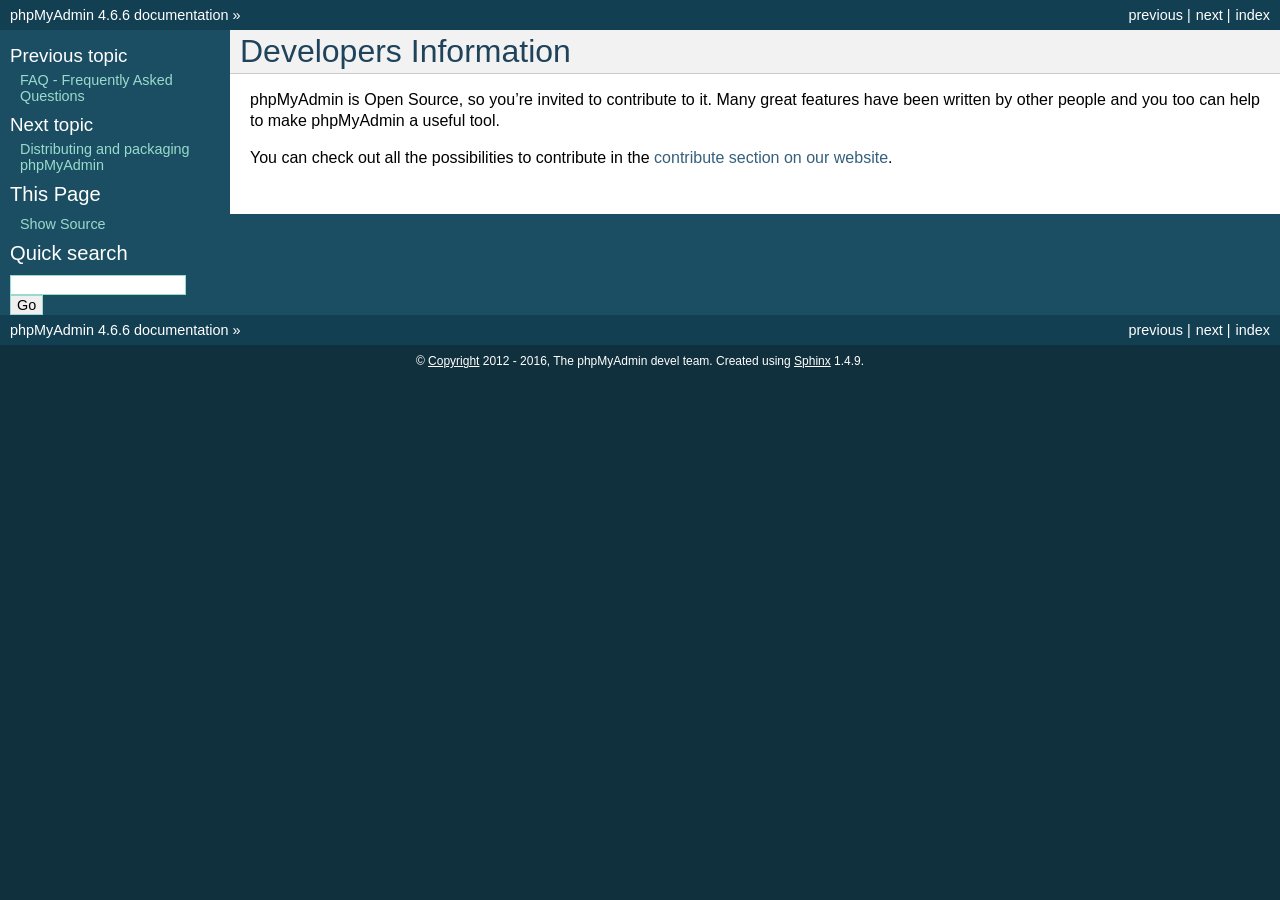
<file: www/phpMyAdmin/doc/html/developers.html>
<!DOCTYPE html PUBLIC "-//W3C//DTD XHTML 1.0 Transitional//EN"
  "http://www.w3.org/TR/xhtml1/DTD/xhtml1-transitional.dtd">


<html xmlns="http://www.w3.org/1999/xhtml">
  <head>
    <meta http-equiv="Content-Type" content="text/html; charset=utf-8" />
    
    <title>Developers Information &#8212; phpMyAdmin 4.6.6 documentation</title>
    
    <link rel="stylesheet" href="_static/classic.css" type="text/css" />
    <link rel="stylesheet" href="_static/pygments.css" type="text/css" />
    
    <script type="text/javascript">
      var DOCUMENTATION_OPTIONS = {
        URL_ROOT:    './',
        VERSION:     '4.6.6',
        COLLAPSE_INDEX: false,
        FILE_SUFFIX: '.html',
        HAS_SOURCE:  true
      };
    </script>
    <script type="text/javascript" src="_static/jquery.js"></script>
    <script type="text/javascript" src="_static/underscore.js"></script>
    <script type="text/javascript" src="_static/doctools.js"></script>
    <link rel="index" title="Index" href="genindex.html" />
    <link rel="search" title="Search" href="search.html" />
    <link rel="copyright" title="Copyright" href="copyright.html" />
    <link rel="top" title="phpMyAdmin 4.6.6 documentation" href="index.html" />
    <link rel="next" title="Distributing and packaging phpMyAdmin" href="vendors.html" />
    <link rel="prev" title="FAQ - Frequently Asked Questions" href="faq.html" /> 
  </head>
  <body role="document">
    <div class="related" role="navigation" aria-label="related navigation">
      <h3>Navigation</h3>
      <ul>
        <li class="right" style="margin-right: 10px">
          <a href="genindex.html" title="General Index"
             accesskey="I">index</a></li>
        <li class="right" >
          <a href="vendors.html" title="Distributing and packaging phpMyAdmin"
             accesskey="N">next</a> |</li>
        <li class="right" >
          <a href="faq.html" title="FAQ - Frequently Asked Questions"
             accesskey="P">previous</a> |</li>
        <li class="nav-item nav-item-0"><a href="index.html">phpMyAdmin 4.6.6 documentation</a> &#187;</li> 
      </ul>
    </div>  

    <div class="document">
      <div class="documentwrapper">
        <div class="bodywrapper">
          <div class="body" role="main">
            
  <div class="section" id="developers-information">
<span id="developers"></span><h1>Developers Information<a class="headerlink" href="#developers-information" title="Permalink to this headline">¶</a></h1>
<p>phpMyAdmin is Open Source, so you&#8217;re invited to contribute to it. Many
great features have been written by other people and you too can help
to make phpMyAdmin a useful tool.</p>
<p>You can check out all the possibilities to contribute in the
<a class="reference external" href="https://www.phpmyadmin.net/contribute/">contribute section on our website</a>.</p>
</div>


          </div>
        </div>
      </div>
      <div class="sphinxsidebar" role="navigation" aria-label="main navigation">
        <div class="sphinxsidebarwrapper">
  <h4>Previous topic</h4>
  <p class="topless"><a href="faq.html"
                        title="previous chapter">FAQ - Frequently Asked Questions</a></p>
  <h4>Next topic</h4>
  <p class="topless"><a href="vendors.html"
                        title="next chapter">Distributing and packaging phpMyAdmin</a></p>
  <div role="note" aria-label="source link">
    <h3>This Page</h3>
    <ul class="this-page-menu">
      <li><a href="_sources/developers.txt"
            rel="nofollow">Show Source</a></li>
    </ul>
   </div>
<div id="searchbox" style="display: none" role="search">
  <h3>Quick search</h3>
    <form class="search" action="search.html" method="get">
      <div><input type="text" name="q" /></div>
      <div><input type="submit" value="Go" /></div>
      <input type="hidden" name="check_keywords" value="yes" />
      <input type="hidden" name="area" value="default" />
    </form>
</div>
<script type="text/javascript">$('#searchbox').show(0);</script>
        </div>
      </div>
      <div class="clearer"></div>
    </div>
    <div class="related" role="navigation" aria-label="related navigation">
      <h3>Navigation</h3>
      <ul>
        <li class="right" style="margin-right: 10px">
          <a href="genindex.html" title="General Index"
             >index</a></li>
        <li class="right" >
          <a href="vendors.html" title="Distributing and packaging phpMyAdmin"
             >next</a> |</li>
        <li class="right" >
          <a href="faq.html" title="FAQ - Frequently Asked Questions"
             >previous</a> |</li>
        <li class="nav-item nav-item-0"><a href="index.html">phpMyAdmin 4.6.6 documentation</a> &#187;</li> 
      </ul>
    </div>
    <div class="footer" role="contentinfo">
        &#169; <a href="copyright.html">Copyright</a> 2012 - 2016, The phpMyAdmin devel team.
      Created using <a href="http://sphinx-doc.org/">Sphinx</a> 1.4.9.
    </div>
  </body>
</html>
</file>
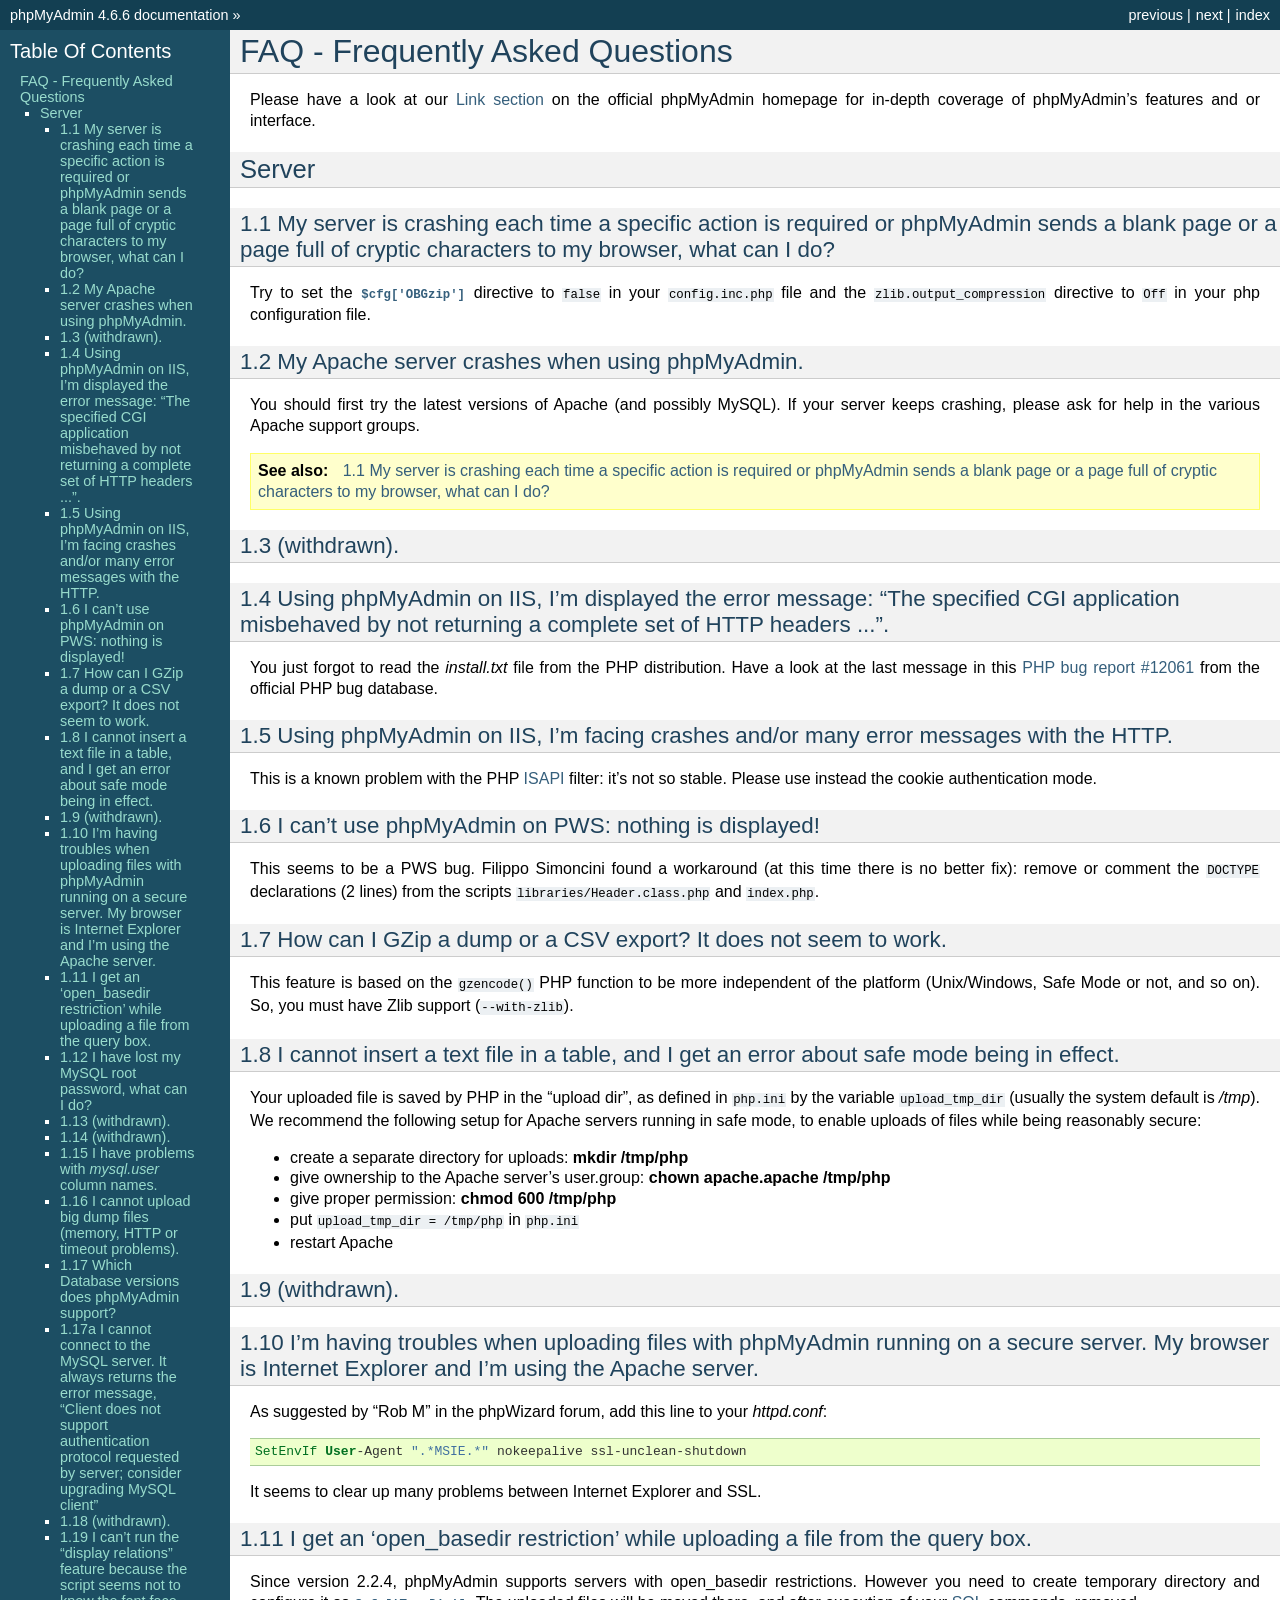
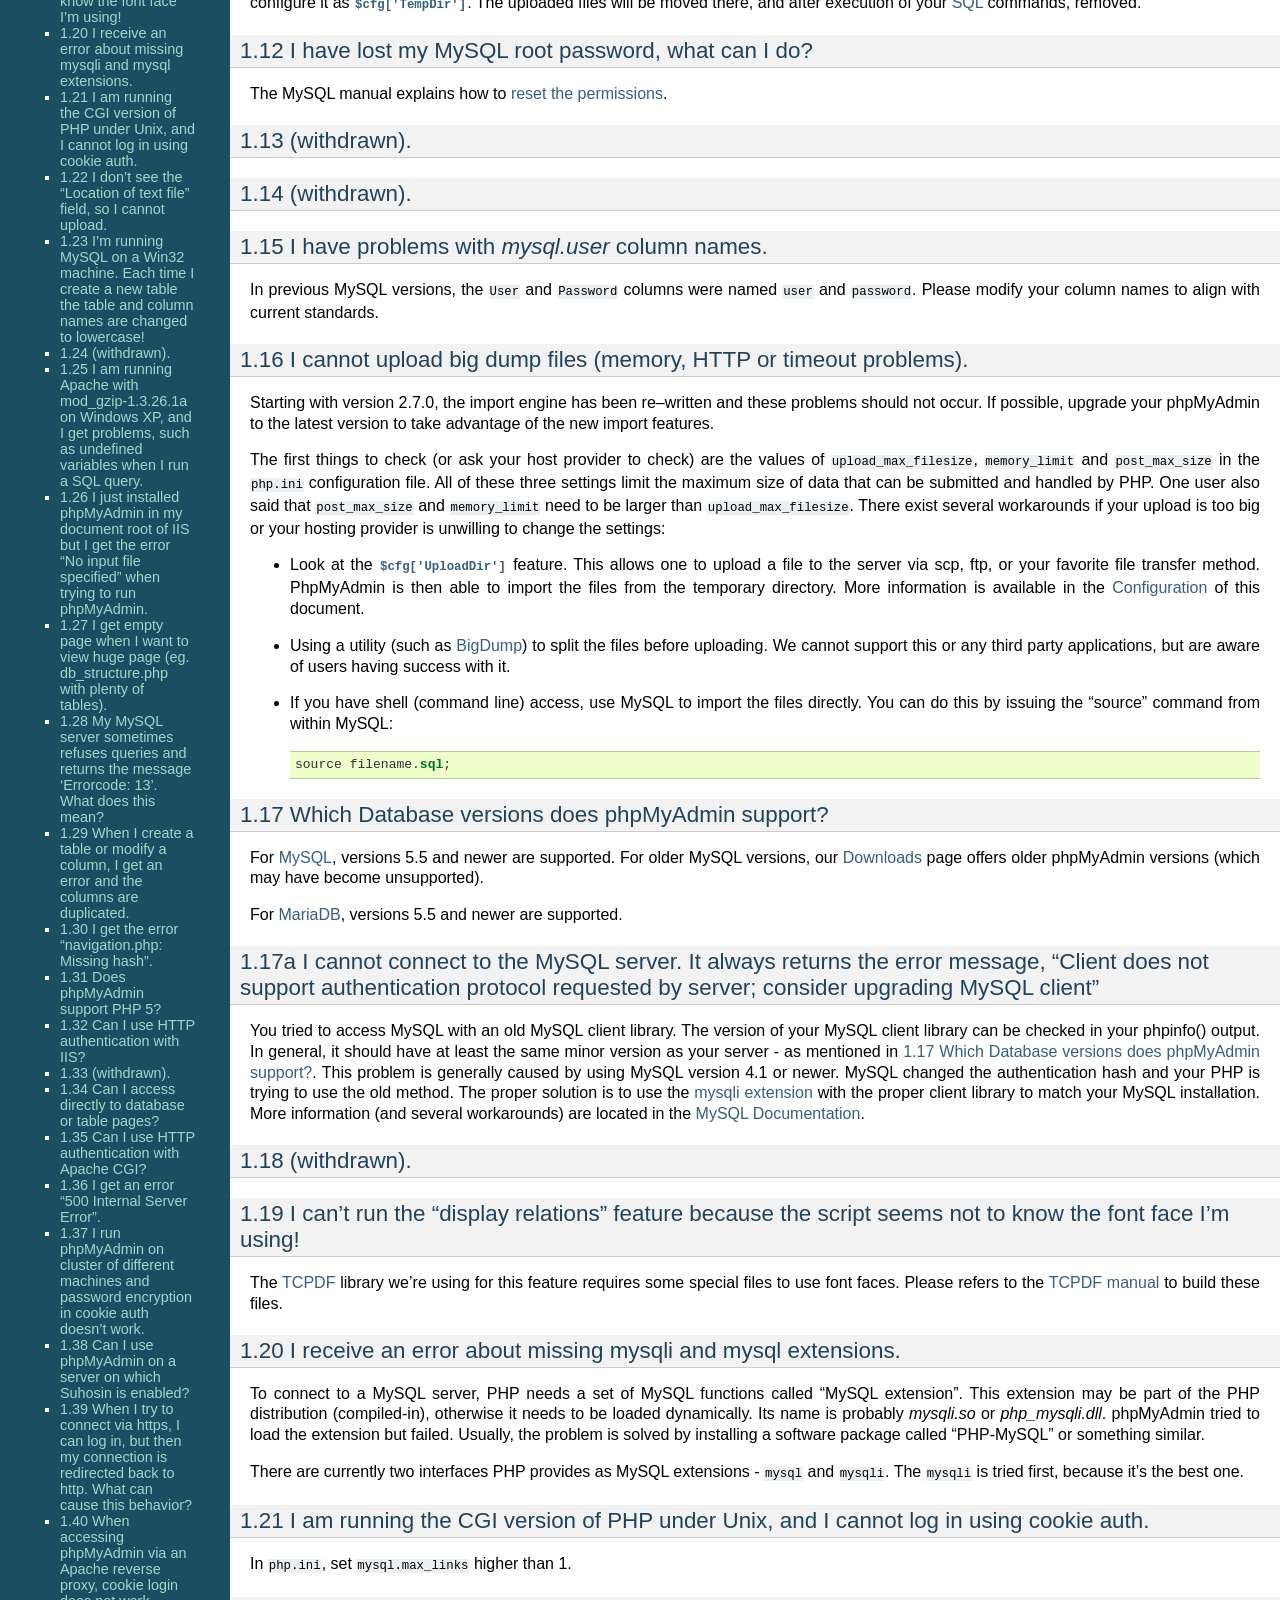
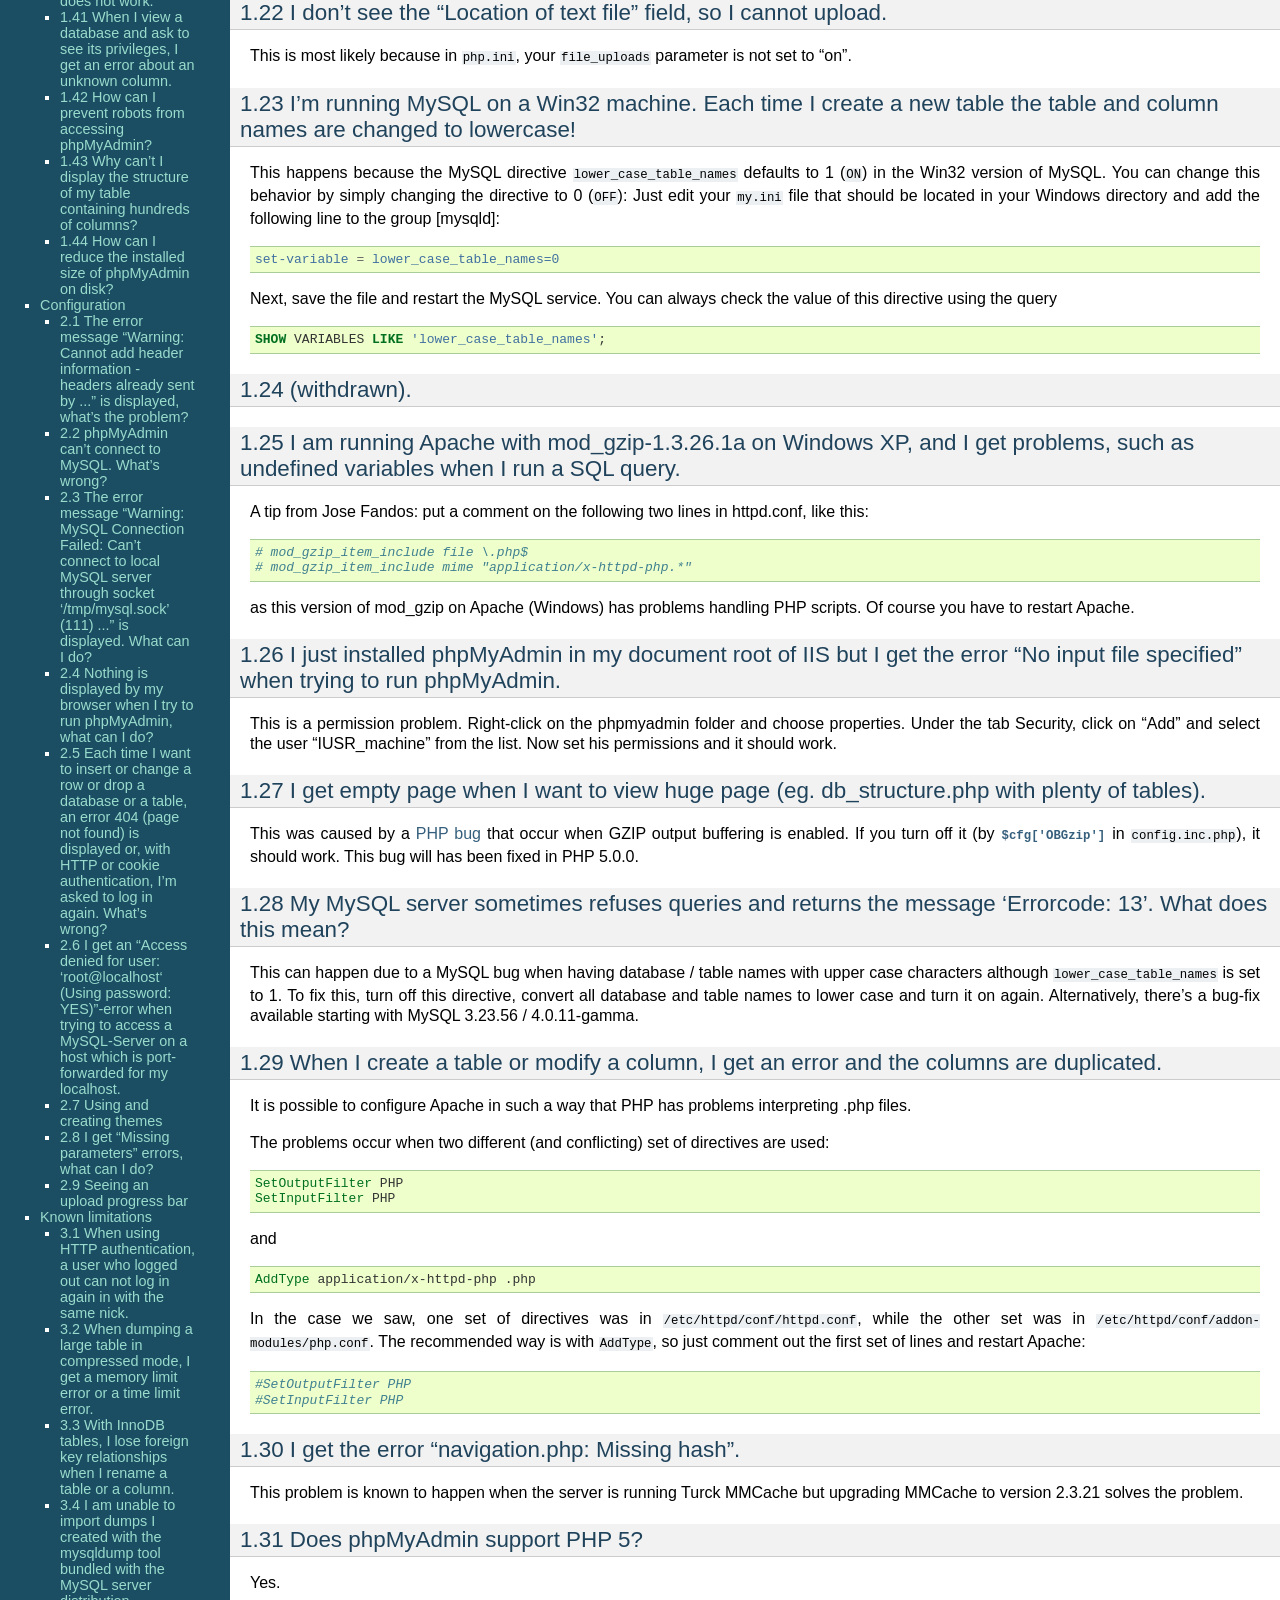
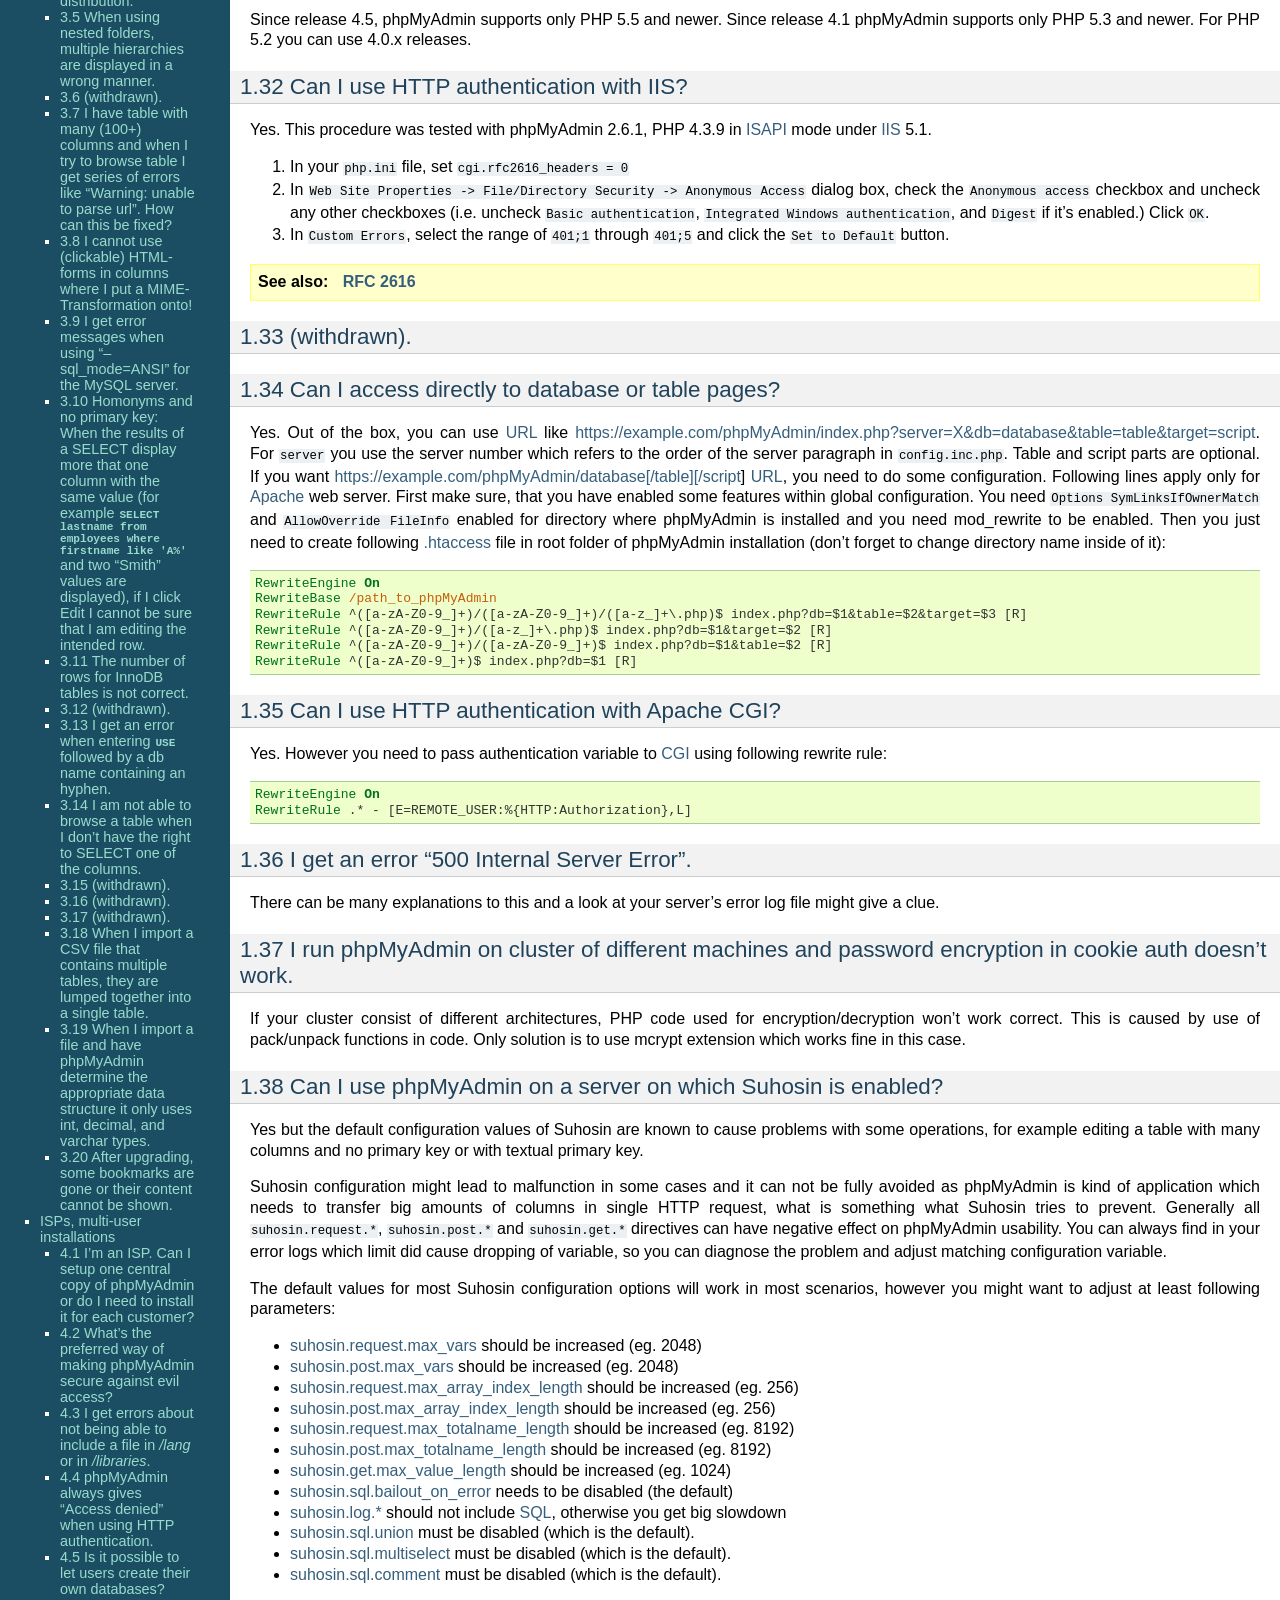
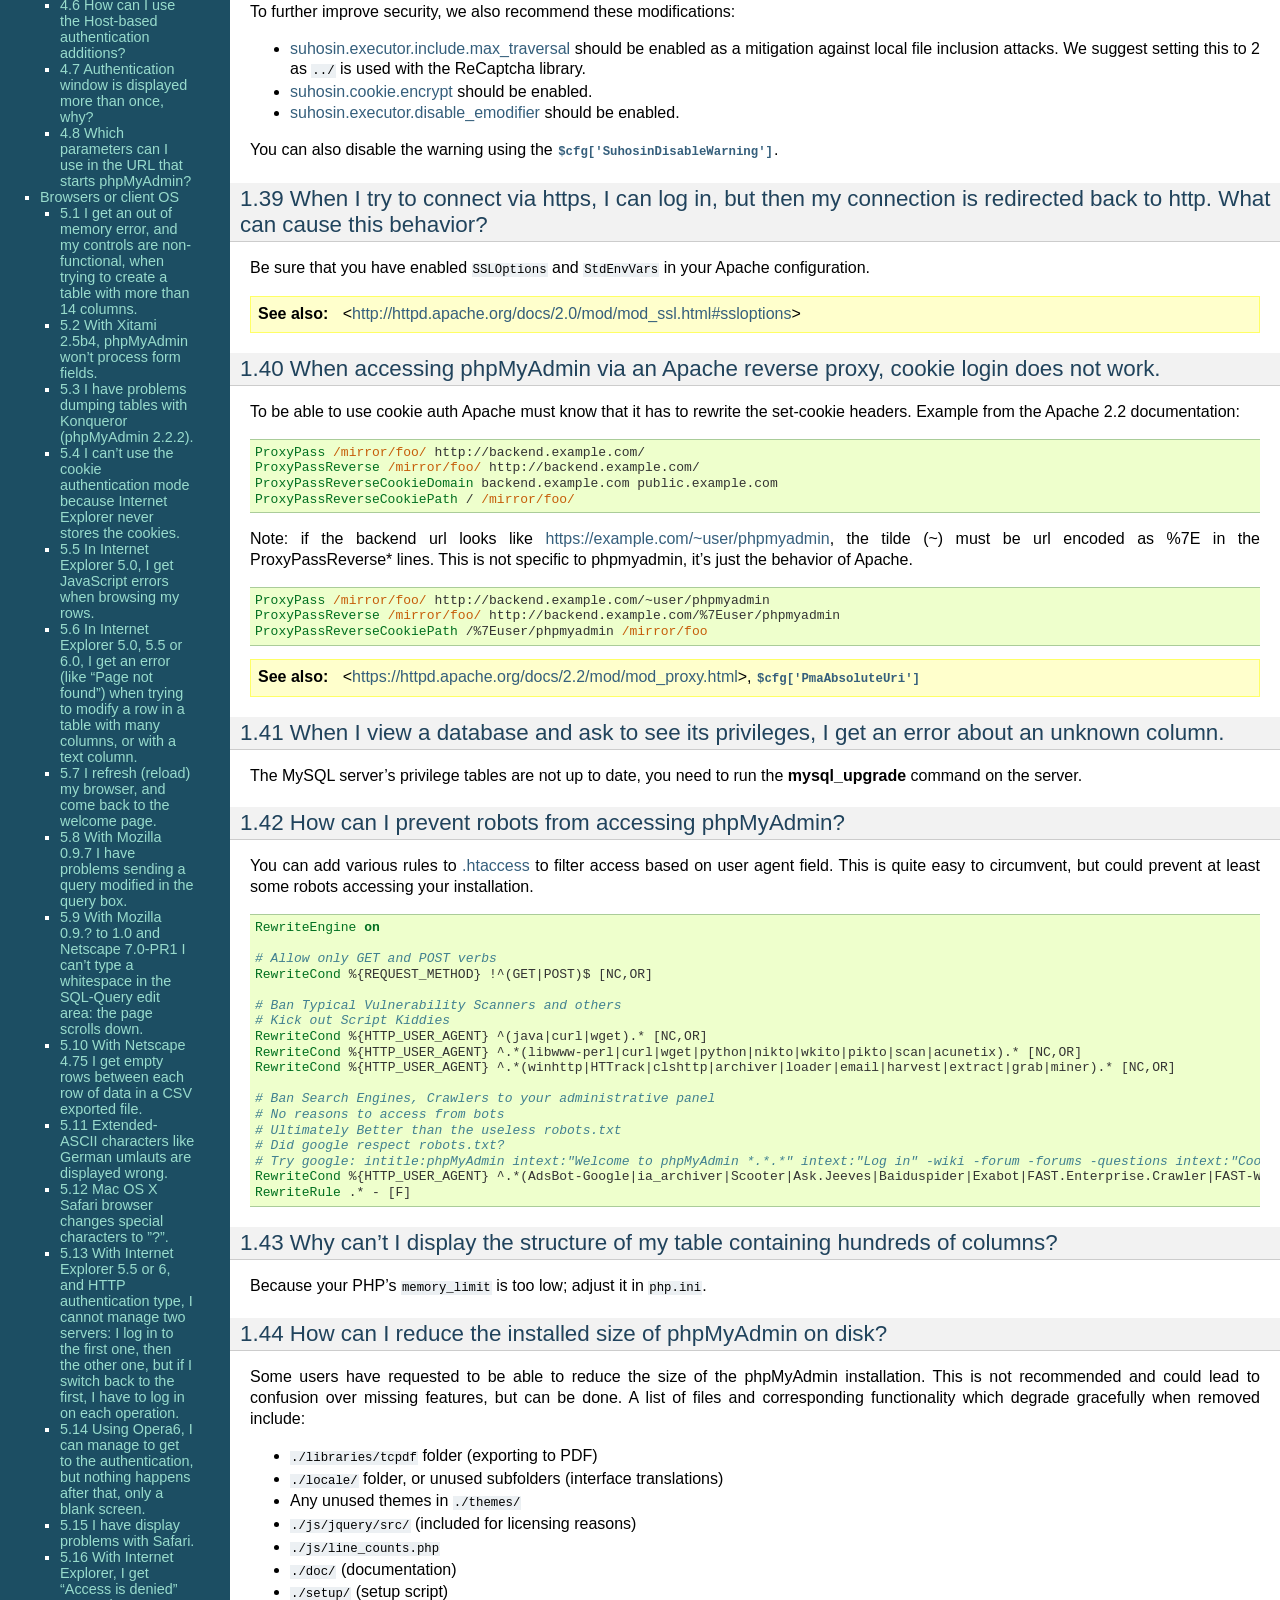
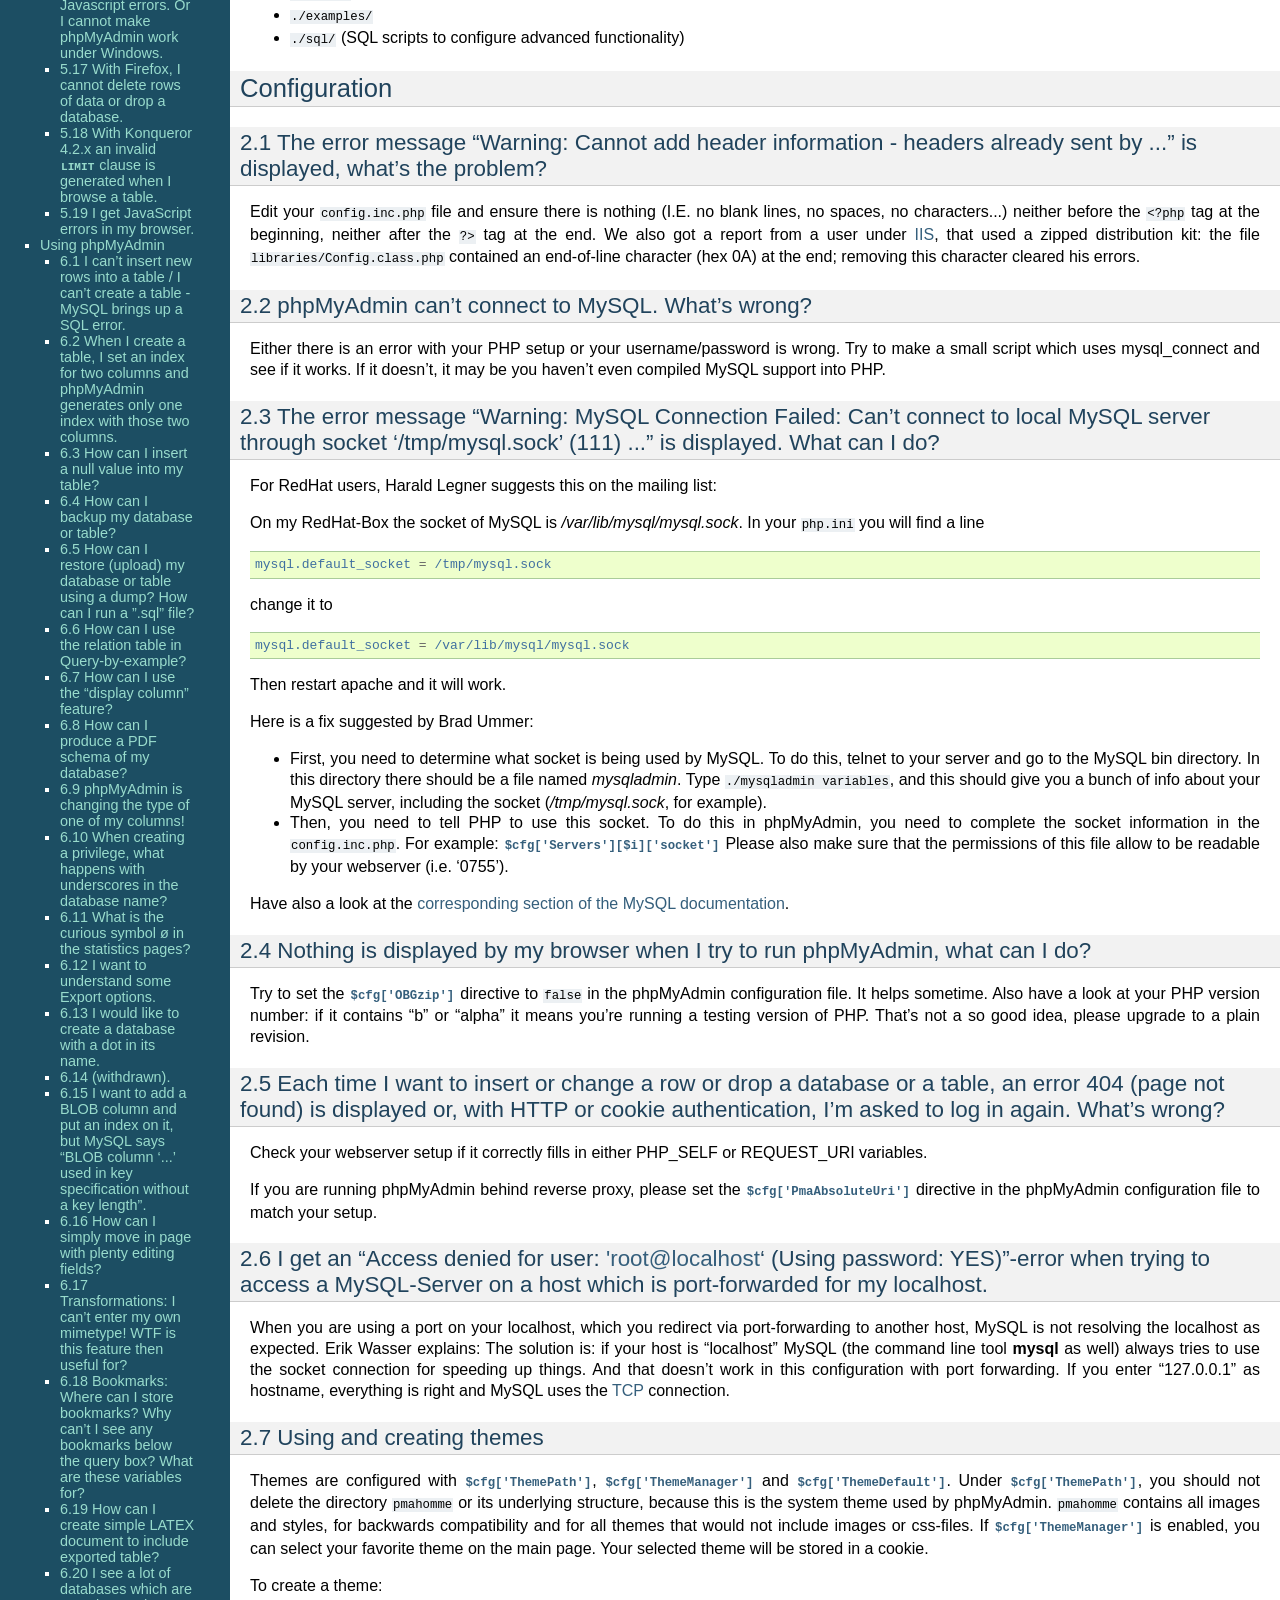
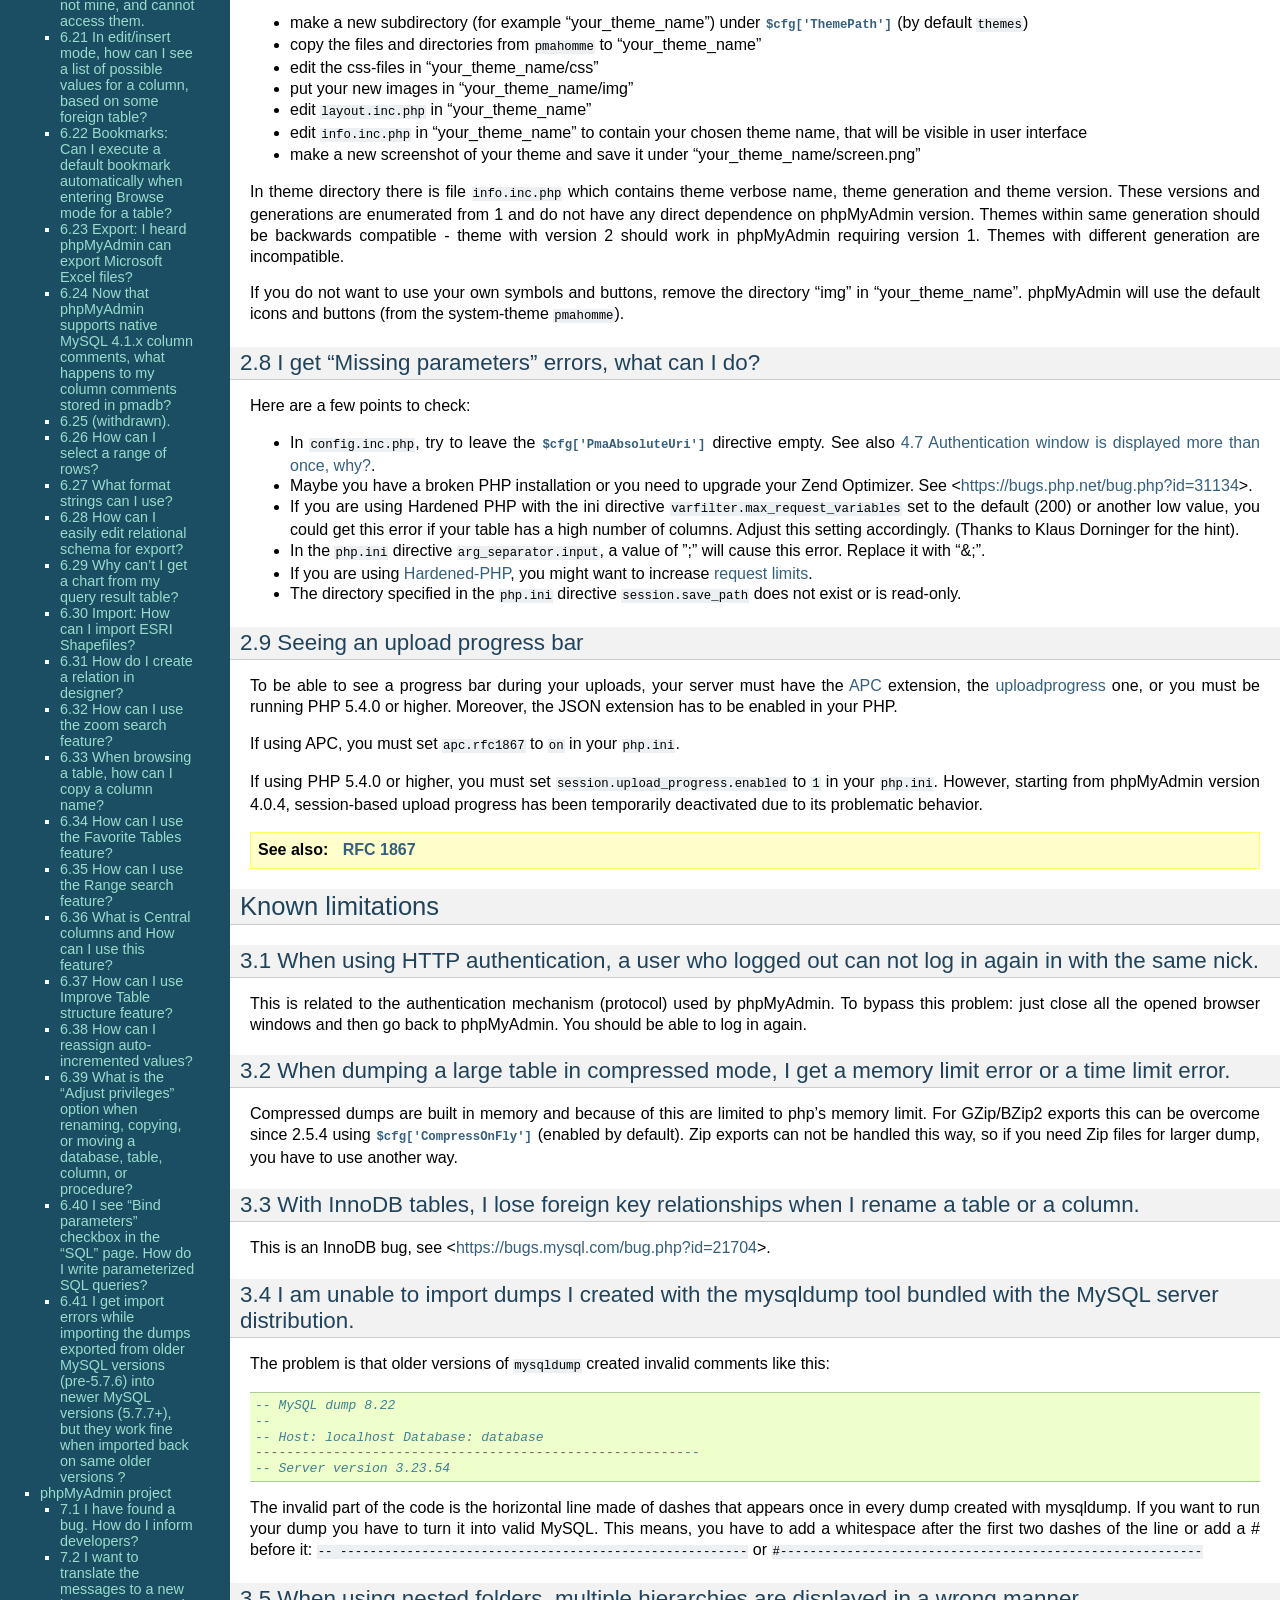
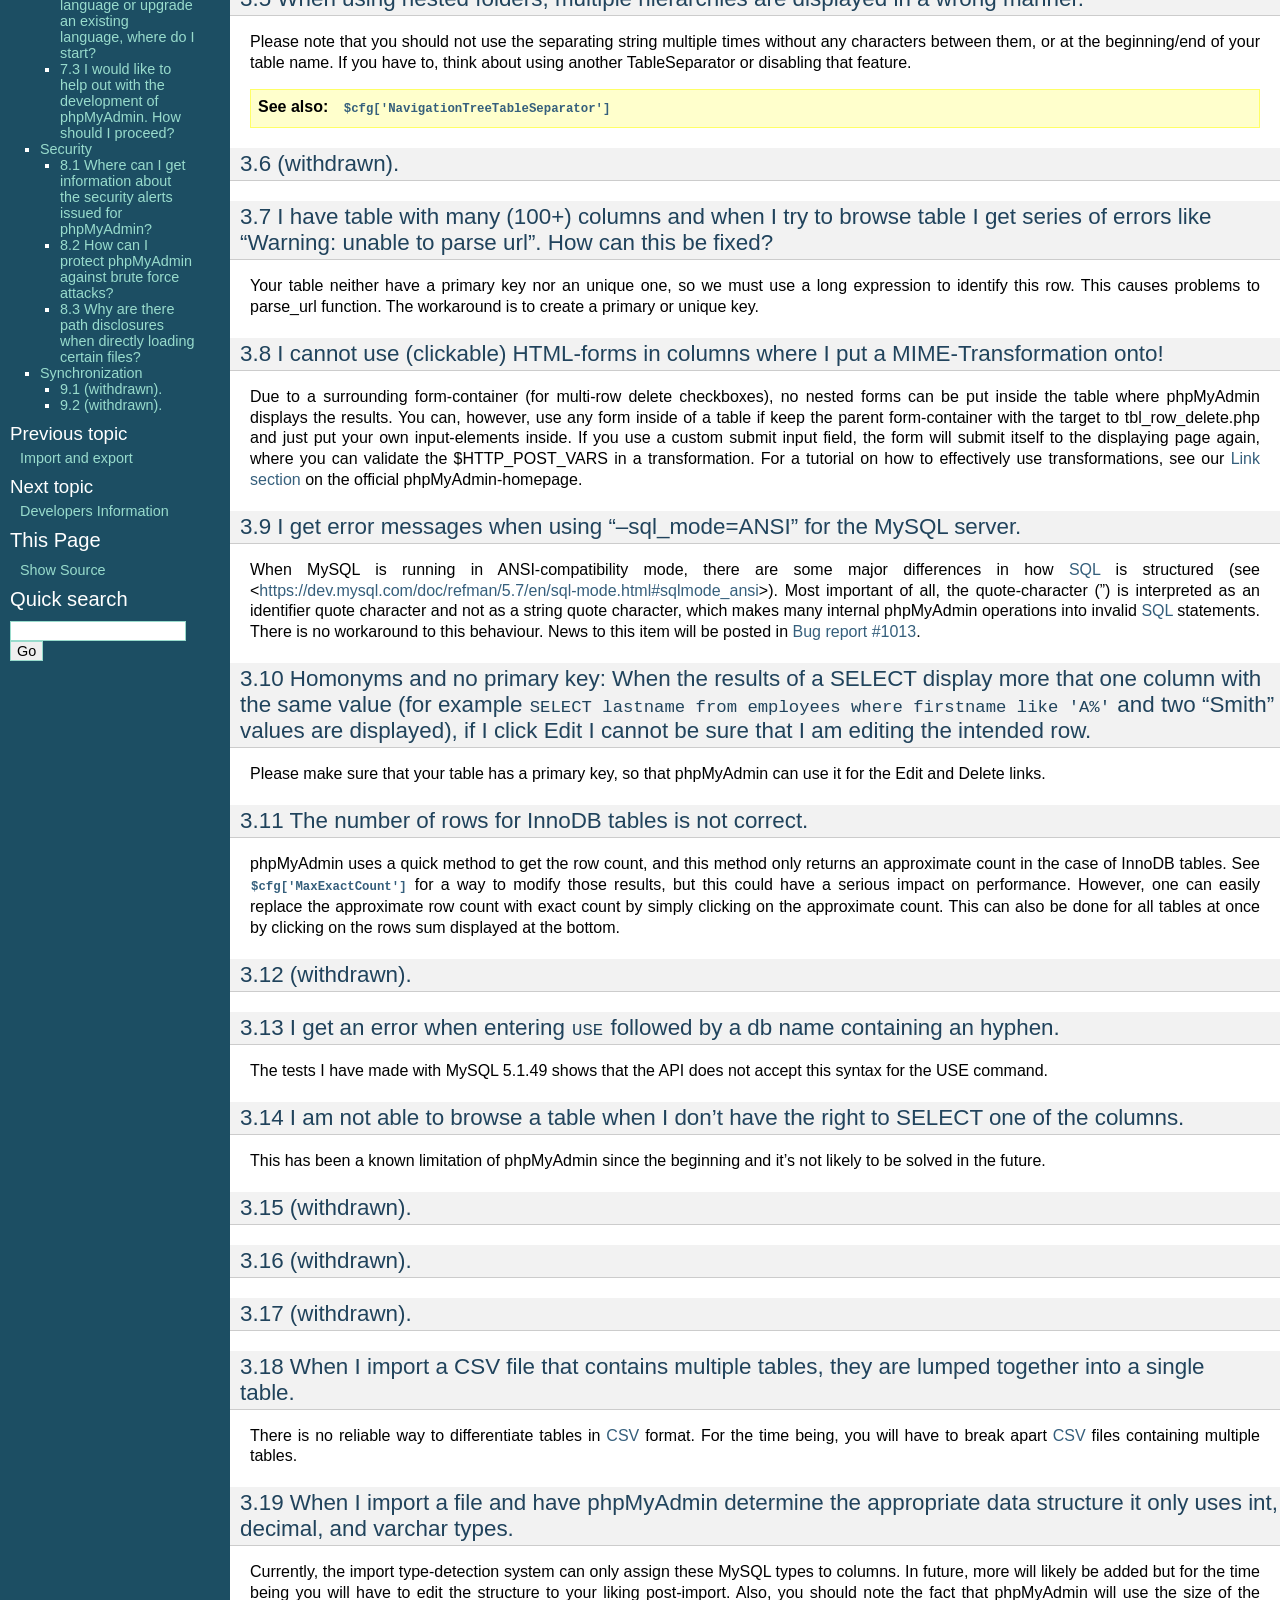
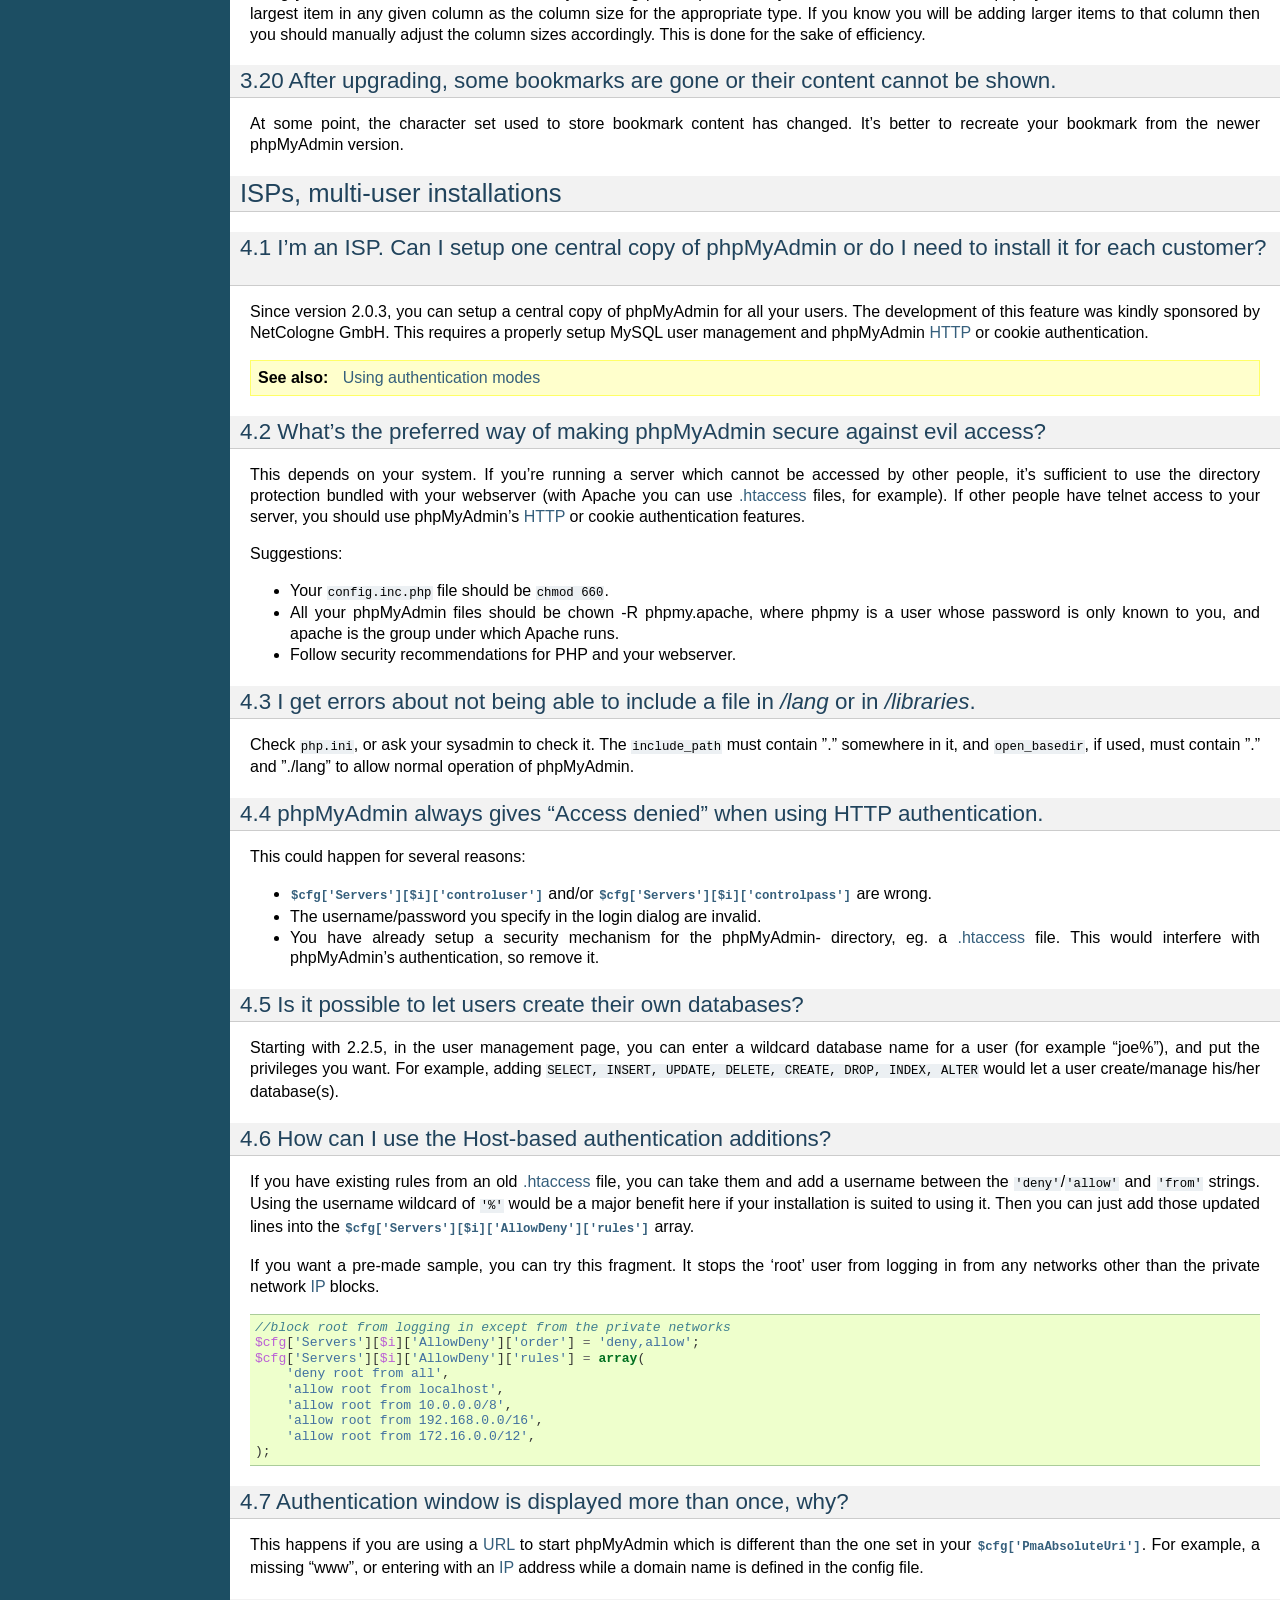
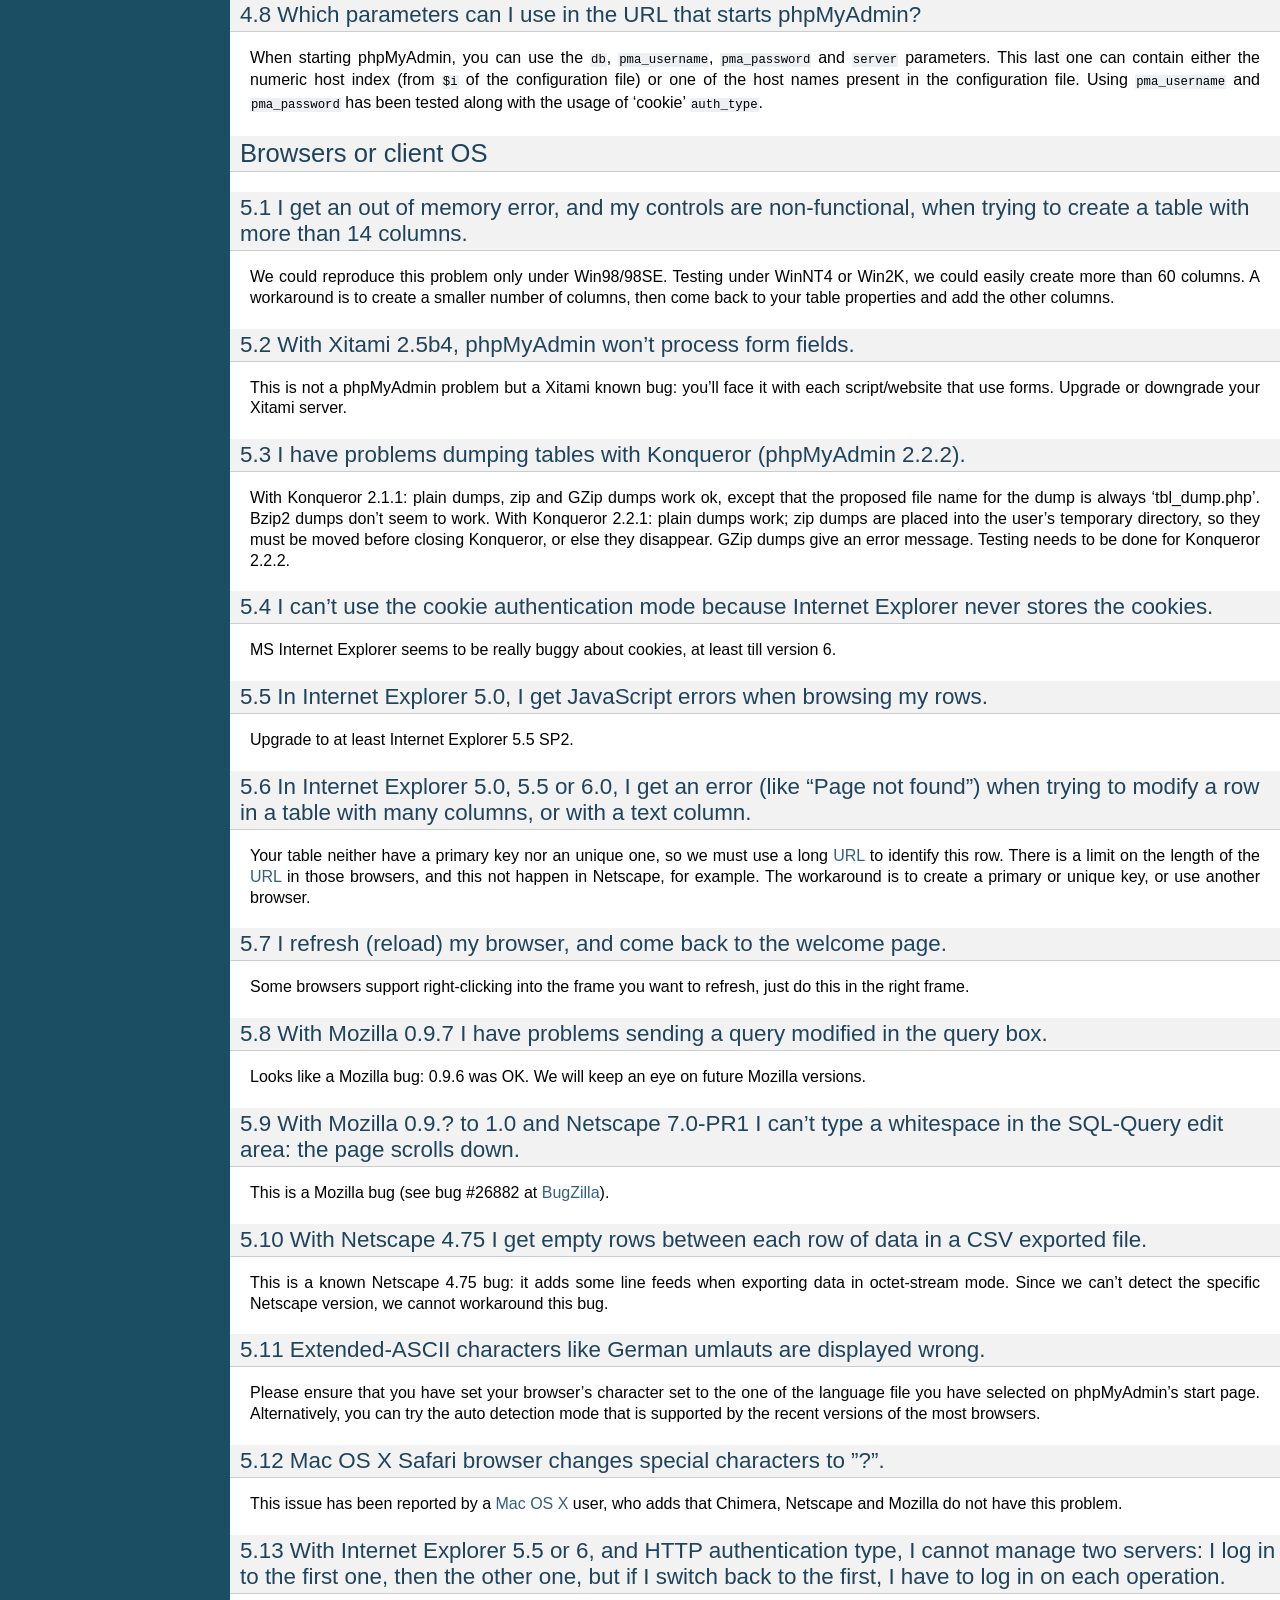
<file: www/phpMyAdmin/doc/html/faq.html>
<!DOCTYPE html PUBLIC "-//W3C//DTD XHTML 1.0 Transitional//EN"
  "http://www.w3.org/TR/xhtml1/DTD/xhtml1-transitional.dtd">


<html xmlns="http://www.w3.org/1999/xhtml">
  <head>
    <meta http-equiv="Content-Type" content="text/html; charset=utf-8" />
    
    <title>FAQ - Frequently Asked Questions &#8212; phpMyAdmin 4.6.6 documentation</title>
    
    <link rel="stylesheet" href="_static/classic.css" type="text/css" />
    <link rel="stylesheet" href="_static/pygments.css" type="text/css" />
    
    <script type="text/javascript">
      var DOCUMENTATION_OPTIONS = {
        URL_ROOT:    './',
        VERSION:     '4.6.6',
        COLLAPSE_INDEX: false,
        FILE_SUFFIX: '.html',
        HAS_SOURCE:  true
      };
    </script>
    <script type="text/javascript" src="_static/jquery.js"></script>
    <script type="text/javascript" src="_static/underscore.js"></script>
    <script type="text/javascript" src="_static/doctools.js"></script>
    <link rel="index" title="Index" href="genindex.html" />
    <link rel="search" title="Search" href="search.html" />
    <link rel="copyright" title="Copyright" href="copyright.html" />
    <link rel="top" title="phpMyAdmin 4.6.6 documentation" href="index.html" />
    <link rel="next" title="Developers Information" href="developers.html" />
    <link rel="prev" title="Import and export" href="import_export.html" /> 
  </head>
  <body role="document">
    <div class="related" role="navigation" aria-label="related navigation">
      <h3>Navigation</h3>
      <ul>
        <li class="right" style="margin-right: 10px">
          <a href="genindex.html" title="General Index"
             accesskey="I">index</a></li>
        <li class="right" >
          <a href="developers.html" title="Developers Information"
             accesskey="N">next</a> |</li>
        <li class="right" >
          <a href="import_export.html" title="Import and export"
             accesskey="P">previous</a> |</li>
        <li class="nav-item nav-item-0"><a href="index.html">phpMyAdmin 4.6.6 documentation</a> &#187;</li> 
      </ul>
    </div>  

    <div class="document">
      <div class="documentwrapper">
        <div class="bodywrapper">
          <div class="body" role="main">
            
  <div class="section" id="faq-frequently-asked-questions">
<span id="faq"></span><h1>FAQ - Frequently Asked Questions<a class="headerlink" href="#faq-frequently-asked-questions" title="Permalink to this headline">¶</a></h1>
<p>Please have a look at our <a class="reference external" href="https://www.phpmyadmin.net/docs/">Link section</a> on the official
phpMyAdmin homepage for in-depth coverage of phpMyAdmin&#8217;s features and
or interface.</p>
<div class="section" id="server">
<span id="faqserver"></span><h2>Server<a class="headerlink" href="#server" title="Permalink to this headline">¶</a></h2>
<div class="section" id="my-server-is-crashing-each-time-a-specific-action-is-required-or-phpmyadmin-sends-a-blank-page-or-a-page-full-of-cryptic-characters-to-my-browser-what-can-i-do">
<span id="faq1-1"></span><h3>1.1 My server is crashing each time a specific action is required or phpMyAdmin sends a blank page or a page full of cryptic characters to my browser, what can I do?<a class="headerlink" href="#my-server-is-crashing-each-time-a-specific-action-is-required-or-phpmyadmin-sends-a-blank-page-or-a-page-full-of-cryptic-characters-to-my-browser-what-can-i-do" title="Permalink to this headline">¶</a></h3>
<p>Try to set the <span class="target" id="index-0"></span><a class="reference internal" href="config.html#cfg_OBGzip"><code class="xref config config-option docutils literal"><span class="pre">$cfg['OBGzip']</span></code></a>  directive to <code class="docutils literal"><span class="pre">false</span></code> in your
<code class="file docutils literal"><span class="pre">config.inc.php</span></code> file and the <code class="docutils literal"><span class="pre">zlib.output_compression</span></code> directive to
<code class="docutils literal"><span class="pre">Off</span></code> in your php configuration file.</p>
</div>
<div class="section" id="my-apache-server-crashes-when-using-phpmyadmin">
<span id="faq1-2"></span><h3>1.2 My Apache server crashes when using phpMyAdmin.<a class="headerlink" href="#my-apache-server-crashes-when-using-phpmyadmin" title="Permalink to this headline">¶</a></h3>
<p>You should first try the latest versions of Apache (and possibly MySQL). If
your server keeps crashing, please ask for help in the various Apache support
groups.</p>
<div class="admonition seealso">
<p class="first admonition-title">See also</p>
<p class="last"><a class="reference internal" href="#faq1-1"><span class="std std-ref">1.1 My server is crashing each time a specific action is required or phpMyAdmin sends a blank page or a page full of cryptic characters to my browser, what can I do?</span></a></p>
</div>
</div>
<div class="section" id="withdrawn">
<span id="faq1-3"></span><h3>1.3 (withdrawn).<a class="headerlink" href="#withdrawn" title="Permalink to this headline">¶</a></h3>
</div>
<div class="section" id="using-phpmyadmin-on-iis-i-m-displayed-the-error-message-the-specified-cgi-application-misbehaved-by-not-returning-a-complete-set-of-http-headers">
<span id="faq1-4"></span><h3>1.4 Using phpMyAdmin on IIS, I&#8217;m displayed the error message: &#8220;The specified CGI application misbehaved by not returning a complete set of HTTP headers ...&#8221;.<a class="headerlink" href="#using-phpmyadmin-on-iis-i-m-displayed-the-error-message-the-specified-cgi-application-misbehaved-by-not-returning-a-complete-set-of-http-headers" title="Permalink to this headline">¶</a></h3>
<p>You just forgot to read the <em>install.txt</em> file from the PHP
distribution. Have a look at the last message in this <a class="reference external" href="https://bugs.php.net/bug.php?id=12061">PHP bug report #12061</a> from the official PHP bug
database.</p>
</div>
<div class="section" id="using-phpmyadmin-on-iis-i-m-facing-crashes-and-or-many-error-messages-with-the-http">
<span id="faq1-5"></span><h3>1.5 Using phpMyAdmin on IIS, I&#8217;m facing crashes and/or many error messages with the HTTP.<a class="headerlink" href="#using-phpmyadmin-on-iis-i-m-facing-crashes-and-or-many-error-messages-with-the-http" title="Permalink to this headline">¶</a></h3>
<p>This is a known problem with the PHP <a class="reference internal" href="glossary.html#term-isapi"><span class="xref std std-term">ISAPI</span></a> filter: it&#8217;s not so stable.
Please use instead the cookie authentication mode.</p>
</div>
<div class="section" id="i-can-t-use-phpmyadmin-on-pws-nothing-is-displayed">
<span id="faq1-6"></span><h3>1.6 I can&#8217;t use phpMyAdmin on PWS: nothing is displayed!<a class="headerlink" href="#i-can-t-use-phpmyadmin-on-pws-nothing-is-displayed" title="Permalink to this headline">¶</a></h3>
<p>This seems to be a PWS bug. Filippo Simoncini found a workaround (at
this time there is no better fix): remove or comment the <code class="docutils literal"><span class="pre">DOCTYPE</span></code>
declarations (2 lines) from the scripts <code class="file docutils literal"><span class="pre">libraries/Header.class.php</span></code>
and <code class="file docutils literal"><span class="pre">index.php</span></code>.</p>
</div>
<div class="section" id="how-can-i-gzip-a-dump-or-a-csv-export-it-does-not-seem-to-work">
<span id="faq1-7"></span><h3>1.7 How can I GZip a dump or a CSV export? It does not seem to work.<a class="headerlink" href="#how-can-i-gzip-a-dump-or-a-csv-export-it-does-not-seem-to-work" title="Permalink to this headline">¶</a></h3>
<p>This feature is based on the <code class="docutils literal"><span class="pre">gzencode()</span></code>
PHP function to be more independent of the platform (Unix/Windows,
Safe Mode or not, and so on). So, you must have Zlib support
(<code class="docutils literal"><span class="pre">--with-zlib</span></code>).</p>
</div>
<div class="section" id="i-cannot-insert-a-text-file-in-a-table-and-i-get-an-error-about-safe-mode-being-in-effect">
<span id="faq1-8"></span><h3>1.8 I cannot insert a text file in a table, and I get an error about safe mode being in effect.<a class="headerlink" href="#i-cannot-insert-a-text-file-in-a-table-and-i-get-an-error-about-safe-mode-being-in-effect" title="Permalink to this headline">¶</a></h3>
<p>Your uploaded file is saved by PHP in the &#8220;upload dir&#8221;, as defined in
<code class="file docutils literal"><span class="pre">php.ini</span></code> by the variable <code class="docutils literal"><span class="pre">upload_tmp_dir</span></code> (usually the system
default is <em>/tmp</em>). We recommend the following setup for Apache
servers running in safe mode, to enable uploads of files while being
reasonably secure:</p>
<ul class="simple">
<li>create a separate directory for uploads: <strong class="command">mkdir /tmp/php</strong></li>
<li>give ownership to the Apache server&#8217;s user.group: <strong class="command">chown
apache.apache /tmp/php</strong></li>
<li>give proper permission: <strong class="command">chmod 600 /tmp/php</strong></li>
<li>put <code class="docutils literal"><span class="pre">upload_tmp_dir</span> <span class="pre">=</span> <span class="pre">/tmp/php</span></code> in <code class="file docutils literal"><span class="pre">php.ini</span></code></li>
<li>restart Apache</li>
</ul>
</div>
<div class="section" id="faq1-9">
<span id="id1"></span><h3>1.9 (withdrawn).<a class="headerlink" href="#faq1-9" title="Permalink to this headline">¶</a></h3>
</div>
<div class="section" id="i-m-having-troubles-when-uploading-files-with-phpmyadmin-running-on-a-secure-server-my-browser-is-internet-explorer-and-i-m-using-the-apache-server">
<span id="faq1-10"></span><h3>1.10 I&#8217;m having troubles when uploading files with phpMyAdmin running on a secure server. My browser is Internet Explorer and I&#8217;m using the Apache server.<a class="headerlink" href="#i-m-having-troubles-when-uploading-files-with-phpmyadmin-running-on-a-secure-server-my-browser-is-internet-explorer-and-i-m-using-the-apache-server" title="Permalink to this headline">¶</a></h3>
<p>As suggested by &#8220;Rob M&#8221; in the phpWizard forum, add this line to your
<em>httpd.conf</em>:</p>
<div class="highlight-apache"><div class="highlight"><pre><span class="nb">SetEnvIf</span> <span class="k">User</span>-Agent <span class="s2">&quot;.*MSIE.*&quot;</span> nokeepalive ssl-unclean-shutdown
</pre></div>
</div>
<p>It seems to clear up many problems between Internet Explorer and SSL.</p>
</div>
<div class="section" id="i-get-an-open-basedir-restriction-while-uploading-a-file-from-the-query-box">
<span id="faq1-11"></span><h3>1.11 I get an &#8216;open_basedir restriction&#8217; while uploading a file from the query box.<a class="headerlink" href="#i-get-an-open-basedir-restriction-while-uploading-a-file-from-the-query-box" title="Permalink to this headline">¶</a></h3>
<p>Since version 2.2.4, phpMyAdmin supports servers with open_basedir
restrictions. However you need to create temporary directory and configure it
as <span class="target" id="index-1"></span><a class="reference internal" href="config.html#cfg_TempDir"><code class="xref config config-option docutils literal"><span class="pre">$cfg['TempDir']</span></code></a>. The uploaded files will be moved there,
and after execution of your <a class="reference internal" href="glossary.html#term-sql"><span class="xref std std-term">SQL</span></a> commands, removed.</p>
</div>
<div class="section" id="i-have-lost-my-mysql-root-password-what-can-i-do">
<span id="faq1-12"></span><h3>1.12 I have lost my MySQL root password, what can I do?<a class="headerlink" href="#i-have-lost-my-mysql-root-password-what-can-i-do" title="Permalink to this headline">¶</a></h3>
<p>The MySQL manual explains how to <a class="reference external" href="https://dev.mysql.com/doc/refman/5.7/en/resetting-permissions.html">reset the permissions</a>.</p>
</div>
<div class="section" id="faq1-13">
<span id="id2"></span><h3>1.13 (withdrawn).<a class="headerlink" href="#faq1-13" title="Permalink to this headline">¶</a></h3>
</div>
<div class="section" id="faq1-14">
<span id="id3"></span><h3>1.14 (withdrawn).<a class="headerlink" href="#faq1-14" title="Permalink to this headline">¶</a></h3>
</div>
<div class="section" id="i-have-problems-with-mysql-user-column-names">
<span id="faq1-15"></span><h3>1.15 I have problems with <em>mysql.user</em> column names.<a class="headerlink" href="#i-have-problems-with-mysql-user-column-names" title="Permalink to this headline">¶</a></h3>
<p>In previous MySQL versions, the <code class="docutils literal"><span class="pre">User</span></code> and <code class="docutils literal"><span class="pre">Password</span></code> columns were
named <code class="docutils literal"><span class="pre">user</span></code> and <code class="docutils literal"><span class="pre">password</span></code>. Please modify your column names to
align with current standards.</p>
</div>
<div class="section" id="i-cannot-upload-big-dump-files-memory-http-or-timeout-problems">
<span id="faq1-16"></span><h3>1.16 I cannot upload big dump files (memory, HTTP or timeout problems).<a class="headerlink" href="#i-cannot-upload-big-dump-files-memory-http-or-timeout-problems" title="Permalink to this headline">¶</a></h3>
<p>Starting with version 2.7.0, the import engine has been re–written and
these problems should not occur. If possible, upgrade your phpMyAdmin
to the latest version to take advantage of the new import features.</p>
<p>The first things to check (or ask your host provider to check) are the
values of <code class="docutils literal"><span class="pre">upload_max_filesize</span></code>, <code class="docutils literal"><span class="pre">memory_limit</span></code> and
<code class="docutils literal"><span class="pre">post_max_size</span></code> in the <code class="file docutils literal"><span class="pre">php.ini</span></code> configuration file. All of these
three settings limit the maximum size of data that can be submitted
and handled by PHP. One user also said that <code class="docutils literal"><span class="pre">post_max_size</span></code> and
<code class="docutils literal"><span class="pre">memory_limit</span></code> need to be larger than <code class="docutils literal"><span class="pre">upload_max_filesize</span></code>.
There exist several workarounds if your upload is too big or your
hosting provider is unwilling to change the settings:</p>
<ul>
<li><p class="first">Look at the <span class="target" id="index-2"></span><a class="reference internal" href="config.html#cfg_UploadDir"><code class="xref config config-option docutils literal"><span class="pre">$cfg['UploadDir']</span></code></a> feature. This allows one to upload a file to the server
via scp, ftp, or your favorite file transfer method. PhpMyAdmin is
then able to import the files from the temporary directory. More
information is available in the <a class="reference internal" href="config.html#config"><span class="std std-ref">Configuration</span></a>  of this document.</p>
</li>
<li><p class="first">Using a utility (such as <a class="reference external" href="http://www.ozerov.de/bigdump/">BigDump</a>) to split the files before
uploading. We cannot support this or any third party applications, but
are aware of users having success with it.</p>
</li>
<li><p class="first">If you have shell (command line) access, use MySQL to import the files
directly. You can do this by issuing the &#8220;source&#8221; command from within
MySQL:</p>
<div class="highlight-mysql"><div class="highlight"><pre><span class="n">source</span> <span class="n">filename</span><span class="p">.</span><span class="k">sql</span><span class="p">;</span>
</pre></div>
</div>
</li>
</ul>
</div>
<div class="section" id="which-database-versions-does-phpmyadmin-support">
<span id="faq1-17"></span><h3>1.17 Which Database versions does phpMyAdmin support?<a class="headerlink" href="#which-database-versions-does-phpmyadmin-support" title="Permalink to this headline">¶</a></h3>
<p>For <a class="reference external" href="https://www.mysql.com/">MySQL</a>, versions 5.5 and newer are supported.
For older MySQL versions, our <a class="reference external" href="https://www.phpmyadmin.net/downloads/">Downloads</a> page offers older phpMyAdmin versions
(which may have become unsupported).</p>
<p>For <a class="reference external" href="https://mariadb.org/">MariaDB</a>, versions 5.5 and newer are supported.</p>
</div>
<div class="section" id="a-i-cannot-connect-to-the-mysql-server-it-always-returns-the-error-message-client-does-not-support-authentication-protocol-requested-by-server-consider-upgrading-mysql-client">
<span id="faq1-17a"></span><h3>1.17a I cannot connect to the MySQL server. It always returns the error message, &#8220;Client does not support authentication protocol requested by server; consider upgrading MySQL client&#8221;<a class="headerlink" href="#a-i-cannot-connect-to-the-mysql-server-it-always-returns-the-error-message-client-does-not-support-authentication-protocol-requested-by-server-consider-upgrading-mysql-client" title="Permalink to this headline">¶</a></h3>
<p>You tried to access MySQL with an old MySQL client library. The
version of your MySQL client library can be checked in your phpinfo()
output. In general, it should have at least the same minor version as
your server - as mentioned in <a class="reference internal" href="#faq1-17"><span class="std std-ref">1.17 Which Database versions does phpMyAdmin support?</span></a>. This problem is
generally caused by using MySQL version 4.1 or newer. MySQL changed
the authentication hash and your PHP is trying to use the old method.
The proper solution is to use the <a class="reference external" href="https://www.php.net/mysqli">mysqli extension</a> with the proper client library to match
your MySQL installation. More
information (and several workarounds) are located in the <a class="reference external" href="https://dev.mysql.com/doc/refman/5.7/en/old-client.html">MySQL
Documentation</a>.</p>
</div>
<div class="section" id="faq1-18">
<span id="id4"></span><h3>1.18 (withdrawn).<a class="headerlink" href="#faq1-18" title="Permalink to this headline">¶</a></h3>
</div>
<div class="section" id="i-can-t-run-the-display-relations-feature-because-the-script-seems-not-to-know-the-font-face-i-m-using">
<span id="faq1-19"></span><h3>1.19 I can&#8217;t run the &#8220;display relations&#8221; feature because the script seems not to know the font face I&#8217;m using!<a class="headerlink" href="#i-can-t-run-the-display-relations-feature-because-the-script-seems-not-to-know-the-font-face-i-m-using" title="Permalink to this headline">¶</a></h3>
<p>The <a class="reference internal" href="glossary.html#term-tcpdf"><span class="xref std std-term">TCPDF</span></a> library we&#8217;re using for this feature requires some special
files to use font faces. Please refers to the <a class="reference external" href="https://tcpdf.org/">TCPDF manual</a> to build these files.</p>
</div>
<div class="section" id="i-receive-an-error-about-missing-mysqli-and-mysql-extensions">
<span id="faqmysql"></span><h3>1.20 I receive an error about missing mysqli and mysql extensions.<a class="headerlink" href="#i-receive-an-error-about-missing-mysqli-and-mysql-extensions" title="Permalink to this headline">¶</a></h3>
<p>To connect to a MySQL server, PHP needs a set of MySQL functions
called &#8220;MySQL extension&#8221;. This extension may be part of the PHP
distribution (compiled-in), otherwise it needs to be loaded
dynamically. Its name is probably <em>mysqli.so</em> or <em>php_mysqli.dll</em>.
phpMyAdmin tried to load the extension but failed. Usually, the
problem is solved by installing a software package called &#8220;PHP-MySQL&#8221;
or something similar.</p>
<p>There are currently two interfaces PHP provides as MySQL extensions - <code class="docutils literal"><span class="pre">mysql</span></code>
and <code class="docutils literal"><span class="pre">mysqli</span></code>. The <code class="docutils literal"><span class="pre">mysqli</span></code> is tried first, because it&#8217;s the best one.</p>
</div>
<div class="section" id="i-am-running-the-cgi-version-of-php-under-unix-and-i-cannot-log-in-using-cookie-auth">
<span id="faq1-21"></span><h3>1.21 I am running the CGI version of PHP under Unix, and I cannot log in using cookie auth.<a class="headerlink" href="#i-am-running-the-cgi-version-of-php-under-unix-and-i-cannot-log-in-using-cookie-auth" title="Permalink to this headline">¶</a></h3>
<p>In <code class="file docutils literal"><span class="pre">php.ini</span></code>, set <code class="docutils literal"><span class="pre">mysql.max_links</span></code> higher than 1.</p>
</div>
<div class="section" id="i-don-t-see-the-location-of-text-file-field-so-i-cannot-upload">
<span id="faq1-22"></span><h3>1.22 I don&#8217;t see the &#8220;Location of text file&#8221; field, so I cannot upload.<a class="headerlink" href="#i-don-t-see-the-location-of-text-file-field-so-i-cannot-upload" title="Permalink to this headline">¶</a></h3>
<p>This is most likely because in <code class="file docutils literal"><span class="pre">php.ini</span></code>, your <code class="docutils literal"><span class="pre">file_uploads</span></code>
parameter is not set to &#8220;on&#8221;.</p>
</div>
<div class="section" id="i-m-running-mysql-on-a-win32-machine-each-time-i-create-a-new-table-the-table-and-column-names-are-changed-to-lowercase">
<span id="faq1-23"></span><h3>1.23 I&#8217;m running MySQL on a Win32 machine. Each time I create a new table the table and column names are changed to lowercase!<a class="headerlink" href="#i-m-running-mysql-on-a-win32-machine-each-time-i-create-a-new-table-the-table-and-column-names-are-changed-to-lowercase" title="Permalink to this headline">¶</a></h3>
<p>This happens because the MySQL directive <code class="docutils literal"><span class="pre">lower_case_table_names</span></code>
defaults to 1 (<code class="docutils literal"><span class="pre">ON</span></code>) in the Win32 version of MySQL. You can change
this behavior by simply changing the directive to 0 (<code class="docutils literal"><span class="pre">OFF</span></code>): Just
edit your <code class="docutils literal"><span class="pre">my.ini</span></code> file that should be located in your Windows
directory and add the following line to the group [mysqld]:</p>
<div class="highlight-ini"><div class="highlight"><pre><span class="na">set-variable</span> <span class="o">=</span> <span class="s">lower_case_table_names=0</span>
</pre></div>
</div>
<p>Next, save the file and restart the MySQL service. You can always
check the value of this directive using the query</p>
<div class="highlight-mysql"><div class="highlight"><pre><span class="k">SHOW</span> <span class="n">VARIABLES</span> <span class="k">LIKE</span> <span class="s1">&#39;lower_case_table_names&#39;</span><span class="p">;</span>
</pre></div>
</div>
</div>
<div class="section" id="faq1-24">
<span id="id5"></span><h3>1.24 (withdrawn).<a class="headerlink" href="#faq1-24" title="Permalink to this headline">¶</a></h3>
</div>
<div class="section" id="i-am-running-apache-with-mod-gzip-1-3-26-1a-on-windows-xp-and-i-get-problems-such-as-undefined-variables-when-i-run-a-sql-query">
<span id="faq1-25"></span><h3>1.25 I am running Apache with mod_gzip-1.3.26.1a on Windows XP, and I get problems, such as undefined variables when I run a SQL query.<a class="headerlink" href="#i-am-running-apache-with-mod-gzip-1-3-26-1a-on-windows-xp-and-i-get-problems-such-as-undefined-variables-when-i-run-a-sql-query" title="Permalink to this headline">¶</a></h3>
<p>A tip from Jose Fandos: put a comment on the following two lines in
httpd.conf, like this:</p>
<div class="highlight-apache"><div class="highlight"><pre><span class="c"># mod_gzip_item_include file \.php$</span>
<span class="c"># mod_gzip_item_include mime &quot;application/x-httpd-php.*&quot;</span>
</pre></div>
</div>
<p>as this version of mod_gzip on Apache (Windows) has problems handling
PHP scripts. Of course you have to restart Apache.</p>
</div>
<div class="section" id="i-just-installed-phpmyadmin-in-my-document-root-of-iis-but-i-get-the-error-no-input-file-specified-when-trying-to-run-phpmyadmin">
<span id="faq1-26"></span><h3>1.26 I just installed phpMyAdmin in my document root of IIS but I get the error &#8220;No input file specified&#8221; when trying to run phpMyAdmin.<a class="headerlink" href="#i-just-installed-phpmyadmin-in-my-document-root-of-iis-but-i-get-the-error-no-input-file-specified-when-trying-to-run-phpmyadmin" title="Permalink to this headline">¶</a></h3>
<p>This is a permission problem. Right-click on the phpmyadmin folder and
choose properties. Under the tab Security, click on &#8220;Add&#8221; and select
the user &#8220;IUSR_machine&#8221; from the list. Now set his permissions and it
should work.</p>
</div>
<div class="section" id="i-get-empty-page-when-i-want-to-view-huge-page-eg-db-structure-php-with-plenty-of-tables">
<span id="faq1-27"></span><h3>1.27 I get empty page when I want to view huge page (eg. db_structure.php with plenty of tables).<a class="headerlink" href="#i-get-empty-page-when-i-want-to-view-huge-page-eg-db-structure-php-with-plenty-of-tables" title="Permalink to this headline">¶</a></h3>
<p>This was caused by a <a class="reference external" href="https://bugs.php.net/bug.php?id=21079">PHP bug</a> that occur when
GZIP output buffering is enabled. If you turn off it (by
<span class="target" id="index-3"></span><a class="reference internal" href="config.html#cfg_OBGzip"><code class="xref config config-option docutils literal"><span class="pre">$cfg['OBGzip']</span></code></a> in <code class="file docutils literal"><span class="pre">config.inc.php</span></code>), it should work.
This bug will has been fixed in PHP 5.0.0.</p>
</div>
<div class="section" id="my-mysql-server-sometimes-refuses-queries-and-returns-the-message-errorcode-13-what-does-this-mean">
<span id="faq1-28"></span><h3>1.28 My MySQL server sometimes refuses queries and returns the message &#8216;Errorcode: 13&#8217;. What does this mean?<a class="headerlink" href="#my-mysql-server-sometimes-refuses-queries-and-returns-the-message-errorcode-13-what-does-this-mean" title="Permalink to this headline">¶</a></h3>
<p>This can happen due to a MySQL bug when having database / table names
with upper case characters although <code class="docutils literal"><span class="pre">lower_case_table_names</span></code> is
set to 1. To fix this, turn off this directive, convert all database
and table names to lower case and turn it on again. Alternatively,
there&#8217;s a bug-fix available starting with MySQL&nbsp;3.23.56 /
4.0.11-gamma.</p>
</div>
<div class="section" id="when-i-create-a-table-or-modify-a-column-i-get-an-error-and-the-columns-are-duplicated">
<span id="faq1-29"></span><h3>1.29 When I create a table or modify a column, I get an error and the columns are duplicated.<a class="headerlink" href="#when-i-create-a-table-or-modify-a-column-i-get-an-error-and-the-columns-are-duplicated" title="Permalink to this headline">¶</a></h3>
<p>It is possible to configure Apache in such a way that PHP has problems
interpreting .php files.</p>
<p>The problems occur when two different (and conflicting) set of
directives are used:</p>
<div class="highlight-apache"><div class="highlight"><pre><span class="nb">SetOutputFilter</span> PHP
<span class="nb">SetInputFilter</span> PHP
</pre></div>
</div>
<p>and</p>
<div class="highlight-apache"><div class="highlight"><pre><span class="nb">AddType</span> application/x-httpd-php .php
</pre></div>
</div>
<p>In the case we saw, one set of directives was in
<code class="docutils literal"><span class="pre">/etc/httpd/conf/httpd.conf</span></code>, while the other set was in
<code class="docutils literal"><span class="pre">/etc/httpd/conf/addon-modules/php.conf</span></code>. The recommended way is
with <code class="docutils literal"><span class="pre">AddType</span></code>, so just comment out the first set of lines and
restart Apache:</p>
<div class="highlight-apache"><div class="highlight"><pre><span class="c">#SetOutputFilter PHP</span>
<span class="c">#SetInputFilter PHP</span>
</pre></div>
</div>
</div>
<div class="section" id="i-get-the-error-navigation-php-missing-hash">
<span id="faq1-30"></span><h3>1.30 I get the error &#8220;navigation.php: Missing hash&#8221;.<a class="headerlink" href="#i-get-the-error-navigation-php-missing-hash" title="Permalink to this headline">¶</a></h3>
<p>This problem is known to happen when the server is running Turck
MMCache but upgrading MMCache to version 2.3.21 solves the problem.</p>
</div>
<div class="section" id="does-phpmyadmin-support-php-5">
<span id="faq1-31"></span><h3>1.31 Does phpMyAdmin support PHP 5?<a class="headerlink" href="#does-phpmyadmin-support-php-5" title="Permalink to this headline">¶</a></h3>
<p>Yes.</p>
<p>Since release 4.5, phpMyAdmin supports only PHP 5.5 and newer. Since release 4.1 phpMyAdmin supports only PHP 5.3 and newer. For PHP 5.2 you can use 4.0.x releases.</p>
</div>
<div class="section" id="can-i-use-http-authentication-with-iis">
<span id="faq1-32"></span><h3>1.32 Can I use HTTP authentication with IIS?<a class="headerlink" href="#can-i-use-http-authentication-with-iis" title="Permalink to this headline">¶</a></h3>
<p>Yes. This procedure was tested with phpMyAdmin 2.6.1, PHP 4.3.9 in
<a class="reference internal" href="glossary.html#term-isapi"><span class="xref std std-term">ISAPI</span></a> mode under <a class="reference internal" href="glossary.html#term-iis"><span class="xref std std-term">IIS</span></a> 5.1.</p>
<ol class="arabic simple">
<li>In your <code class="file docutils literal"><span class="pre">php.ini</span></code> file, set <code class="docutils literal"><span class="pre">cgi.rfc2616_headers</span> <span class="pre">=</span> <span class="pre">0</span></code></li>
<li>In <code class="docutils literal"><span class="pre">Web</span> <span class="pre">Site</span> <span class="pre">Properties</span> <span class="pre">-&gt;</span> <span class="pre">File/Directory</span> <span class="pre">Security</span> <span class="pre">-&gt;</span> <span class="pre">Anonymous</span>
<span class="pre">Access</span></code> dialog box, check the <code class="docutils literal"><span class="pre">Anonymous</span> <span class="pre">access</span></code> checkbox and
uncheck any other checkboxes (i.e. uncheck <code class="docutils literal"><span class="pre">Basic</span> <span class="pre">authentication</span></code>,
<code class="docutils literal"><span class="pre">Integrated</span> <span class="pre">Windows</span> <span class="pre">authentication</span></code>, and <code class="docutils literal"><span class="pre">Digest</span></code> if it&#8217;s
enabled.) Click <code class="docutils literal"><span class="pre">OK</span></code>.</li>
<li>In <code class="docutils literal"><span class="pre">Custom</span> <span class="pre">Errors</span></code>, select the range of <code class="docutils literal"><span class="pre">401;1</span></code> through <code class="docutils literal"><span class="pre">401;5</span></code>
and click the <code class="docutils literal"><span class="pre">Set</span> <span class="pre">to</span> <span class="pre">Default</span></code> button.</li>
</ol>
<div class="admonition seealso">
<p class="first admonition-title">See also</p>
<p class="last"><span class="target" id="index-4"></span><a class="rfc reference external" href="https://tools.ietf.org/html/rfc2616.html"><strong>RFC 2616</strong></a></p>
</div>
</div>
<div class="section" id="faq1-33">
<span id="id6"></span><h3>1.33 (withdrawn).<a class="headerlink" href="#faq1-33" title="Permalink to this headline">¶</a></h3>
</div>
<div class="section" id="can-i-access-directly-to-database-or-table-pages">
<span id="faq1-34"></span><h3>1.34 Can I access directly to database or table pages?<a class="headerlink" href="#can-i-access-directly-to-database-or-table-pages" title="Permalink to this headline">¶</a></h3>
<p>Yes. Out of the box, you can use <a class="reference internal" href="glossary.html#term-url"><span class="xref std std-term">URL</span></a> like
<a class="reference external" href="https://example.com/phpMyAdmin/index.php?server=X&amp;db=database&amp;table=table&amp;target=script">https://example.com/phpMyAdmin/index.php?server=X&amp;db=database&amp;table=table&amp;target=script</a>.
For <code class="docutils literal"><span class="pre">server</span></code> you use the server number
which refers to the order of the server paragraph in
<code class="file docutils literal"><span class="pre">config.inc.php</span></code>. Table and script parts are optional. If you want
<a class="reference external" href="https://example.com/phpMyAdmin/database[/table][/script">https://example.com/phpMyAdmin/database[/table][/script</a>] <a class="reference internal" href="glossary.html#term-url"><span class="xref std std-term">URL</span></a>, you need to do some configuration. Following
lines apply only for <a class="reference external" href="https://httpd.apache.org/">Apache</a> web server.
First make sure, that you have enabled some features within global
configuration. You need <code class="docutils literal"><span class="pre">Options</span> <span class="pre">SymLinksIfOwnerMatch</span></code> and <code class="docutils literal"><span class="pre">AllowOverride</span>
<span class="pre">FileInfo</span></code> enabled for directory where phpMyAdmin is installed and you
need mod_rewrite to be enabled. Then you just need to create
following <a class="reference internal" href="glossary.html#term-htaccess"><span class="xref std std-term">.htaccess</span></a> file in root folder of phpMyAdmin installation (don&#8217;t
forget to change directory name inside of it):</p>
<div class="highlight-apache"><div class="highlight"><pre><span class="nb">RewriteEngine</span> <span class="k">On</span>
<span class="nb">RewriteBase</span> <span class="sx">/path_to_phpMyAdmin</span>
<span class="nb">RewriteRule</span> ^([a-zA-Z0-9_]+)/([a-zA-Z0-9_]+)/([a-z_]+\.php)$ index.php?db=$1&amp;table=$2&amp;target=$3 [R]
<span class="nb">RewriteRule</span> ^([a-zA-Z0-9_]+)/([a-z_]+\.php)$ index.php?db=$1&amp;target=$2 [R]
<span class="nb">RewriteRule</span> ^([a-zA-Z0-9_]+)/([a-zA-Z0-9_]+)$ index.php?db=$1&amp;table=$2 [R]
<span class="nb">RewriteRule</span> ^([a-zA-Z0-9_]+)$ index.php?db=$1 [R]
</pre></div>
</div>
</div>
<div class="section" id="can-i-use-http-authentication-with-apache-cgi">
<span id="faq1-35"></span><h3>1.35 Can I use HTTP authentication with Apache CGI?<a class="headerlink" href="#can-i-use-http-authentication-with-apache-cgi" title="Permalink to this headline">¶</a></h3>
<p>Yes. However you need to pass authentication variable to <a class="reference internal" href="glossary.html#term-cgi"><span class="xref std std-term">CGI</span></a> using
following rewrite rule:</p>
<div class="highlight-apache"><div class="highlight"><pre><span class="nb">RewriteEngine</span> <span class="k">On</span>
<span class="nb">RewriteRule</span> .* - [E=REMOTE_USER:%{HTTP:Authorization},L]
</pre></div>
</div>
</div>
<div class="section" id="i-get-an-error-500-internal-server-error">
<span id="faq1-36"></span><h3>1.36 I get an error &#8220;500 Internal Server Error&#8221;.<a class="headerlink" href="#i-get-an-error-500-internal-server-error" title="Permalink to this headline">¶</a></h3>
<p>There can be many explanations to this and a look at your server&#8217;s
error log file might give a clue.</p>
</div>
<div class="section" id="i-run-phpmyadmin-on-cluster-of-different-machines-and-password-encryption-in-cookie-auth-doesn-t-work">
<span id="faq1-37"></span><h3>1.37 I run phpMyAdmin on cluster of different machines and password encryption in cookie auth doesn&#8217;t work.<a class="headerlink" href="#i-run-phpmyadmin-on-cluster-of-different-machines-and-password-encryption-in-cookie-auth-doesn-t-work" title="Permalink to this headline">¶</a></h3>
<p>If your cluster consist of different architectures, PHP code used for
encryption/decryption won&#8217;t work correct. This is caused by use of
pack/unpack functions in code. Only solution is to use mcrypt
extension which works fine in this case.</p>
</div>
<div class="section" id="can-i-use-phpmyadmin-on-a-server-on-which-suhosin-is-enabled">
<span id="faq1-38"></span><h3>1.38 Can I use phpMyAdmin on a server on which Suhosin is enabled?<a class="headerlink" href="#can-i-use-phpmyadmin-on-a-server-on-which-suhosin-is-enabled" title="Permalink to this headline">¶</a></h3>
<p>Yes but the default configuration values of Suhosin are known to cause
problems with some operations, for example editing a table with many
columns and no primary key or with textual primary key.</p>
<p>Suhosin configuration might lead to malfunction in some cases and it
can not be fully avoided as phpMyAdmin is kind of application which
needs to transfer big amounts of columns in single HTTP request, what
is something what Suhosin tries to prevent. Generally all
<code class="docutils literal"><span class="pre">suhosin.request.*</span></code>, <code class="docutils literal"><span class="pre">suhosin.post.*</span></code> and <code class="docutils literal"><span class="pre">suhosin.get.*</span></code>
directives can have negative effect on phpMyAdmin usability. You can
always find in your error logs which limit did cause dropping of
variable, so you can diagnose the problem and adjust matching
configuration variable.</p>
<p>The default values for most Suhosin configuration options will work in
most scenarios, however you might want to adjust at least following
parameters:</p>
<ul class="simple">
<li><a class="reference external" href="https://suhosin.org/stories/configuration.html#suhosin-request-max-vars">suhosin.request.max_vars</a> should
be increased (eg. 2048)</li>
<li><a class="reference external" href="https://suhosin.org/stories/configuration.html#suhosin-post-max-vars">suhosin.post.max_vars</a> should be
increased (eg. 2048)</li>
<li><a class="reference external" href="https://suhosin.org/stories/configuration.html#suhosin-request-max-array-index-length">suhosin.request.max_array_index_length</a>
should be increased (eg. 256)</li>
<li><a class="reference external" href="https://suhosin.org/stories/configuration.html#suhosin-post-max-array-index-length">suhosin.post.max_array_index_length</a>
should be increased (eg. 256)</li>
<li><a class="reference external" href="https://suhosin.org/stories/configuration.html#suhosin-request-max-totalname-length">suhosin.request.max_totalname_length</a>
should be increased (eg. 8192)</li>
<li><a class="reference external" href="https://suhosin.org/stories/configuration.html#suhosin-post-max-totalname-length">suhosin.post.max_totalname_length</a> should be
increased (eg. 8192)</li>
<li><a class="reference external" href="https://suhosin.org/stories/configuration.html#suhosin-get-max-value-length">suhosin.get.max_value_length</a>
should be increased (eg. 1024)</li>
<li><a class="reference external" href="https://suhosin.org/stories/configuration.html#suhosin-sql-bailout-on-error">suhosin.sql.bailout_on_error</a>
needs to be disabled (the default)</li>
<li><a class="reference external" href="https://suhosin.org/stories/configuration.html#logging-configuration">suhosin.log.*</a> should not
include <a class="reference internal" href="glossary.html#term-sql"><span class="xref std std-term">SQL</span></a>, otherwise you get big
slowdown</li>
<li><a class="reference external" href="https://suhosin.org/stories/configuration.html#suhosin-sql-union">suhosin.sql.union</a> must be disabled (which is the default).</li>
<li><a class="reference external" href="https://suhosin.org/stories/configuration.html#suhosin-sql-multiselect">suhosin.sql.multiselect</a> must be disabled (which is the default).</li>
<li><a class="reference external" href="https://suhosin.org/stories/configuration.html#suhosin-sql-comment">suhosin.sql.comment</a> must be disabled (which is the default).</li>
</ul>
<p>To further improve security, we also recommend these modifications:</p>
<ul class="simple">
<li><a class="reference external" href="https://suhosin.org/stories/configuration.html#suhosin-executor-include-max-traversal">suhosin.executor.include.max_traversal</a> should be
enabled as a mitigation against local file inclusion attacks. We suggest
setting this to 2 as <code class="docutils literal"><span class="pre">../</span></code> is used with the ReCaptcha library.</li>
<li><a class="reference external" href="https://suhosin.org/stories/configuration.html#suhosin-cookie-encrypt">suhosin.cookie.encrypt</a> should be enabled.</li>
<li><a class="reference external" href="https://suhosin.org/stories/configuration.html#suhosin-executor-disable-emodifier">suhosin.executor.disable_emodifier</a> should be enabled.</li>
</ul>
<p>You can also disable the warning using the <span class="target" id="index-5"></span><a class="reference internal" href="config.html#cfg_SuhosinDisableWarning"><code class="xref config config-option docutils literal"><span class="pre">$cfg['SuhosinDisableWarning']</span></code></a>.</p>
</div>
<div class="section" id="when-i-try-to-connect-via-https-i-can-log-in-but-then-my-connection-is-redirected-back-to-http-what-can-cause-this-behavior">
<span id="faq1-39"></span><h3>1.39 When I try to connect via https, I can log in, but then my connection is redirected back to http. What can cause this behavior?<a class="headerlink" href="#when-i-try-to-connect-via-https-i-can-log-in-but-then-my-connection-is-redirected-back-to-http-what-can-cause-this-behavior" title="Permalink to this headline">¶</a></h3>
<p>Be sure that you have enabled <code class="docutils literal"><span class="pre">SSLOptions</span></code> and <code class="docutils literal"><span class="pre">StdEnvVars</span></code> in
your Apache configuration.</p>
<div class="admonition seealso">
<p class="first admonition-title">See also</p>
<p class="last">&lt;<a class="reference external" href="http://httpd.apache.org/docs/2.0/mod/mod_ssl.html#ssloptions">http://httpd.apache.org/docs/2.0/mod/mod_ssl.html#ssloptions</a>&gt;</p>
</div>
</div>
<div class="section" id="when-accessing-phpmyadmin-via-an-apache-reverse-proxy-cookie-login-does-not-work">
<span id="faq1-40"></span><h3>1.40 When accessing phpMyAdmin via an Apache reverse proxy, cookie login does not work.<a class="headerlink" href="#when-accessing-phpmyadmin-via-an-apache-reverse-proxy-cookie-login-does-not-work" title="Permalink to this headline">¶</a></h3>
<p>To be able to use cookie auth Apache must know that it has to rewrite
the set-cookie headers. Example from the Apache 2.2 documentation:</p>
<div class="highlight-apache"><div class="highlight"><pre><span class="nb">ProxyPass</span> <span class="sx">/mirror/foo/</span> http://backend.example.com/
<span class="nb">ProxyPassReverse</span> <span class="sx">/mirror/foo/</span> http://backend.example.com/
<span class="nb">ProxyPassReverseCookieDomain</span> backend.example.com public.example.com
<span class="nb">ProxyPassReverseCookiePath</span> / <span class="sx">/mirror/foo/</span>
</pre></div>
</div>
<p>Note: if the backend url looks like <a class="reference external" href="https://example.com/~user/phpmyadmin">https://example.com/~user/phpmyadmin</a>, the
tilde (~) must be url encoded as %7E in the ProxyPassReverse* lines.
This is not specific to phpmyadmin, it&#8217;s just the behavior of Apache.</p>
<div class="highlight-apache"><div class="highlight"><pre><span class="nb">ProxyPass</span> <span class="sx">/mirror/foo/</span> http://backend.example.com/~user/phpmyadmin
<span class="nb">ProxyPassReverse</span> <span class="sx">/mirror/foo/</span> http://backend.example.com/%7Euser/phpmyadmin
<span class="nb">ProxyPassReverseCookiePath</span> /%7Euser/phpmyadmin <span class="sx">/mirror/foo</span>
</pre></div>
</div>
<div class="admonition seealso">
<p class="first admonition-title">See also</p>
<p class="last">&lt;<a class="reference external" href="https://httpd.apache.org/docs/2.2/mod/mod_proxy.html">https://httpd.apache.org/docs/2.2/mod/mod_proxy.html</a>&gt;, <span class="target" id="index-6"></span><a class="reference internal" href="config.html#cfg_PmaAbsoluteUri"><code class="xref config config-option docutils literal"><span class="pre">$cfg['PmaAbsoluteUri']</span></code></a></p>
</div>
</div>
<div class="section" id="when-i-view-a-database-and-ask-to-see-its-privileges-i-get-an-error-about-an-unknown-column">
<span id="faq1-41"></span><h3>1.41 When I view a database and ask to see its privileges, I get an error about an unknown column.<a class="headerlink" href="#when-i-view-a-database-and-ask-to-see-its-privileges-i-get-an-error-about-an-unknown-column" title="Permalink to this headline">¶</a></h3>
<p>The MySQL server&#8217;s privilege tables are not up to date, you need to
run the <strong class="command">mysql_upgrade</strong> command on the server.</p>
</div>
<div class="section" id="how-can-i-prevent-robots-from-accessing-phpmyadmin">
<span id="faq1-42"></span><h3>1.42 How can I prevent robots from accessing phpMyAdmin?<a class="headerlink" href="#how-can-i-prevent-robots-from-accessing-phpmyadmin" title="Permalink to this headline">¶</a></h3>
<p>You can add various rules to <a class="reference internal" href="glossary.html#term-htaccess"><span class="xref std std-term">.htaccess</span></a> to filter access based on user agent
field. This is quite easy to circumvent, but could prevent at least
some robots accessing your installation.</p>
<div class="highlight-apache"><div class="highlight"><pre><span class="nb">RewriteEngine</span> <span class="k">on</span>

<span class="c"># Allow only GET and POST verbs</span>
<span class="nb">RewriteCond</span> %{REQUEST_METHOD} !^(GET|POST)$ [NC,OR]

<span class="c"># Ban Typical Vulnerability Scanners and others</span>
<span class="c"># Kick out Script Kiddies</span>
<span class="nb">RewriteCond</span> %{HTTP_USER_AGENT} ^(java|curl|wget).* [NC,OR]
<span class="nb">RewriteCond</span> %{HTTP_USER_AGENT} ^.*(libwww-perl|curl|wget|python|nikto|wkito|pikto|scan|acunetix).* [NC,OR]
<span class="nb">RewriteCond</span> %{HTTP_USER_AGENT} ^.*(winhttp|HTTrack|clshttp|archiver|loader|email|harvest|extract|grab|miner).* [NC,OR]

<span class="c"># Ban Search Engines, Crawlers to your administrative panel</span>
<span class="c"># No reasons to access from bots</span>
<span class="c"># Ultimately Better than the useless robots.txt</span>
<span class="c"># Did google respect robots.txt?</span>
<span class="c"># Try google: intitle:phpMyAdmin intext:&quot;Welcome to phpMyAdmin *.*.*&quot; intext:&quot;Log in&quot; -wiki -forum -forums -questions intext:&quot;Cookies must be enabled&quot;</span>
<span class="nb">RewriteCond</span> %{HTTP_USER_AGENT} ^.*(AdsBot-Google|ia_archiver|Scooter|Ask.Jeeves|Baiduspider|Exabot|FAST.Enterprise.Crawler|FAST-WebCrawler|www\.neomo\.de|Gigabot|Mediapartners-Google|Google.Desktop|Feedfetcher-Google|Googlebot|heise-IT-Markt-Crawler|heritrix|ibm.com\cs/crawler|ICCrawler|ichiro|MJ12bot|MetagerBot|msnbot-NewsBlogs|msnbot|msnbot-media|NG-Search|lucene.apache.org|NutchCVS|OmniExplorer_Bot|online.link.validator|psbot0|Seekbot|Sensis.Web.Crawler|SEO.search.Crawler|Seoma.\[SEO.Crawler\]|SEOsearch|Snappy|www.urltrends.com|www.tkl.iis.u-tokyo.ac.jp/~crawler|SynooBot|crawleradmin.t-info@telekom.de|TurnitinBot|voyager|W3.SiteSearch.Crawler|W3C-checklink|W3C_Validator|www.WISEnutbot.com|yacybot|Yahoo-MMCrawler|Yahoo\!.DE.Slurp|Yahoo\!.Slurp|YahooSeeker).* [NC]
<span class="nb">RewriteRule</span> .* - [F]
</pre></div>
</div>
</div>
<div class="section" id="why-can-t-i-display-the-structure-of-my-table-containing-hundreds-of-columns">
<span id="faq1-43"></span><h3>1.43 Why can&#8217;t I display the structure of my table containing hundreds of columns?<a class="headerlink" href="#why-can-t-i-display-the-structure-of-my-table-containing-hundreds-of-columns" title="Permalink to this headline">¶</a></h3>
<p>Because your PHP&#8217;s <code class="docutils literal"><span class="pre">memory_limit</span></code> is too low; adjust it in <code class="file docutils literal"><span class="pre">php.ini</span></code>.</p>
</div>
<div class="section" id="how-can-i-reduce-the-installed-size-of-phpmyadmin-on-disk">
<span id="faq1-44"></span><h3>1.44 How can I reduce the installed size of phpMyAdmin on disk?<a class="headerlink" href="#how-can-i-reduce-the-installed-size-of-phpmyadmin-on-disk" title="Permalink to this headline">¶</a></h3>
<p>Some users have requested to be able to reduce the size of the phpMyAdmin installation.
This is not recommended and could lead to confusion over missing features, but can be done.
A list of files and corresponding functionality which degrade gracefully when removed include:</p>
<ul class="simple">
<li><code class="file docutils literal"><span class="pre">./libraries/tcpdf</span></code> folder (exporting to PDF)</li>
<li><code class="file docutils literal"><span class="pre">./locale/</span></code> folder, or unused subfolders (interface translations)</li>
<li>Any unused themes in <code class="file docutils literal"><span class="pre">./themes/</span></code></li>
<li><code class="file docutils literal"><span class="pre">./js/jquery/src/</span></code> (included for licensing reasons)</li>
<li><code class="file docutils literal"><span class="pre">./js/line_counts.php</span></code></li>
<li><code class="file docutils literal"><span class="pre">./doc/</span></code> (documentation)</li>
<li><code class="file docutils literal"><span class="pre">./setup/</span></code> (setup script)</li>
<li><code class="file docutils literal"><span class="pre">./examples/</span></code></li>
<li><code class="file docutils literal"><span class="pre">./sql/</span></code> (SQL scripts to configure advanced functionality)</li>
</ul>
</div>
</div>
<div class="section" id="configuration">
<span id="faqconfig"></span><h2>Configuration<a class="headerlink" href="#configuration" title="Permalink to this headline">¶</a></h2>
<div class="section" id="the-error-message-warning-cannot-add-header-information-headers-already-sent-by-is-displayed-what-s-the-problem">
<span id="faq2-1"></span><h3>2.1 The error message &#8220;Warning: Cannot add header information - headers already sent by ...&#8221; is displayed, what&#8217;s the problem?<a class="headerlink" href="#the-error-message-warning-cannot-add-header-information-headers-already-sent-by-is-displayed-what-s-the-problem" title="Permalink to this headline">¶</a></h3>
<p>Edit your <code class="file docutils literal"><span class="pre">config.inc.php</span></code> file and ensure there is nothing (I.E. no
blank lines, no spaces, no characters...) neither before the <code class="docutils literal"><span class="pre">&lt;?php</span></code> tag at
the beginning, neither after the <code class="docutils literal"><span class="pre">?&gt;</span></code> tag at the end. We also got a report
from a user under <a class="reference internal" href="glossary.html#term-iis"><span class="xref std std-term">IIS</span></a>, that used a zipped distribution kit: the file
<code class="file docutils literal"><span class="pre">libraries/Config.class.php</span></code> contained an end-of-line character (hex 0A)
at the end; removing this character cleared his errors.</p>
</div>
<div class="section" id="phpmyadmin-can-t-connect-to-mysql-what-s-wrong">
<span id="faq2-2"></span><h3>2.2 phpMyAdmin can&#8217;t connect to MySQL. What&#8217;s wrong?<a class="headerlink" href="#phpmyadmin-can-t-connect-to-mysql-what-s-wrong" title="Permalink to this headline">¶</a></h3>
<p>Either there is an error with your PHP setup or your username/password
is wrong. Try to make a small script which uses mysql_connect and see
if it works. If it doesn&#8217;t, it may be you haven&#8217;t even compiled MySQL
support into PHP.</p>
</div>
<div class="section" id="the-error-message-warning-mysql-connection-failed-can-t-connect-to-local-mysql-server-through-socket-tmp-mysql-sock-111-is-displayed-what-can-i-do">
<span id="faq2-3"></span><h3>2.3 The error message &#8220;Warning: MySQL Connection Failed: Can&#8217;t connect to local MySQL server through socket &#8216;/tmp/mysql.sock&#8217; (111) ...&#8221; is displayed. What can I do?<a class="headerlink" href="#the-error-message-warning-mysql-connection-failed-can-t-connect-to-local-mysql-server-through-socket-tmp-mysql-sock-111-is-displayed-what-can-i-do" title="Permalink to this headline">¶</a></h3>
<p>For RedHat users, Harald Legner suggests this on the mailing list:</p>
<p>On my RedHat-Box the socket of MySQL is <em>/var/lib/mysql/mysql.sock</em>.
In your <code class="file docutils literal"><span class="pre">php.ini</span></code> you will find a line</p>
<div class="highlight-ini"><div class="highlight"><pre><span class="na">mysql.default_socket</span> <span class="o">=</span> <span class="s">/tmp/mysql.sock</span>
</pre></div>
</div>
<p>change it to</p>
<div class="highlight-ini"><div class="highlight"><pre><span class="na">mysql.default_socket</span> <span class="o">=</span> <span class="s">/var/lib/mysql/mysql.sock</span>
</pre></div>
</div>
<p>Then restart apache and it will work.</p>
<p>Here is a fix suggested by Brad Ummer:</p>
<ul class="simple">
<li>First, you need to determine what socket is being used by MySQL. To do
this, telnet to your server and go to the MySQL bin directory. In this
directory there should be a file named <em>mysqladmin</em>. Type
<code class="docutils literal"><span class="pre">./mysqladmin</span> <span class="pre">variables</span></code>, and this should give you a bunch of info
about your MySQL server, including the socket (<em>/tmp/mysql.sock</em>, for
example).</li>
<li>Then, you need to tell PHP to use this socket. To do this in
phpMyAdmin, you need to complete the socket information in the
<code class="file docutils literal"><span class="pre">config.inc.php</span></code>. For example:
<span class="target" id="index-7"></span><a class="reference internal" href="config.html#cfg_Servers_socket"><code class="xref config config-option docutils literal"><span class="pre">$cfg['Servers'][$i]['socket']</span></code></a>  Please also make sure that
the permissions of this file allow to be readable by your webserver (i.e.
&#8216;0755&#8217;).</li>
</ul>
<p>Have also a look at the <a class="reference external" href="https://dev.mysql.com/doc/en/can-not-connect-to-server.html">corresponding section of the MySQL
documentation</a>.</p>
</div>
<div class="section" id="nothing-is-displayed-by-my-browser-when-i-try-to-run-phpmyadmin-what-can-i-do">
<span id="faq2-4"></span><h3>2.4 Nothing is displayed by my browser when I try to run phpMyAdmin, what can I do?<a class="headerlink" href="#nothing-is-displayed-by-my-browser-when-i-try-to-run-phpmyadmin-what-can-i-do" title="Permalink to this headline">¶</a></h3>
<p>Try to set the <span class="target" id="index-8"></span><a class="reference internal" href="config.html#cfg_OBGzip"><code class="xref config config-option docutils literal"><span class="pre">$cfg['OBGzip']</span></code></a> directive to <code class="docutils literal"><span class="pre">false</span></code> in the phpMyAdmin configuration
file. It helps sometime. Also have a look at your PHP version number:
if it contains &#8220;b&#8221; or &#8220;alpha&#8221; it means you&#8217;re running a testing
version of PHP. That&#8217;s not a so good idea, please upgrade to a plain
revision.</p>
</div>
<div class="section" id="each-time-i-want-to-insert-or-change-a-row-or-drop-a-database-or-a-table-an-error-404-page-not-found-is-displayed-or-with-http-or-cookie-authentication-i-m-asked-to-log-in-again-what-s-wrong">
<span id="faq2-5"></span><h3>2.5 Each time I want to insert or change a row or drop a database or a table, an error 404 (page not found) is displayed or, with HTTP or cookie authentication, I&#8217;m asked to log in again. What&#8217;s wrong?<a class="headerlink" href="#each-time-i-want-to-insert-or-change-a-row-or-drop-a-database-or-a-table-an-error-404-page-not-found-is-displayed-or-with-http-or-cookie-authentication-i-m-asked-to-log-in-again-what-s-wrong" title="Permalink to this headline">¶</a></h3>
<p>Check your webserver setup if it correctly fills in either PHP_SELF or REQUEST_URI variables.</p>
<p>If you are running phpMyAdmin behind reverse proxy, please set the
<span class="target" id="index-9"></span><a class="reference internal" href="config.html#cfg_PmaAbsoluteUri"><code class="xref config config-option docutils literal"><span class="pre">$cfg['PmaAbsoluteUri']</span></code></a> directive in the phpMyAdmin
configuration file to match your setup.</p>
</div>
<div class="section" id="i-get-an-access-denied-for-user-root-localhost-using-password-yes-error-when-trying-to-access-a-mysql-server-on-a-host-which-is-port-forwarded-for-my-localhost">
<span id="faq2-6"></span><h3>2.6 I get an &#8220;Access denied for user: <a class="reference external" href="mailto:'root&#37;&#52;&#48;localhost">'root<span>&#64;</span>localhost</a>&#8216; (Using password: YES)&#8221;-error when trying to access a MySQL-Server on a host which is port-forwarded for my localhost.<a class="headerlink" href="#i-get-an-access-denied-for-user-root-localhost-using-password-yes-error-when-trying-to-access-a-mysql-server-on-a-host-which-is-port-forwarded-for-my-localhost" title="Permalink to this headline">¶</a></h3>
<p>When you are using a port on your localhost, which you redirect via
port-forwarding to another host, MySQL is not resolving the localhost
as expected. Erik Wasser explains: The solution is: if your host is
&#8220;localhost&#8221; MySQL (the command line tool <strong class="command">mysql</strong> as well) always
tries to use the socket connection for speeding up things. And that
doesn&#8217;t work in this configuration with port forwarding. If you enter
&#8220;127.0.0.1&#8221; as hostname, everything is right and MySQL uses the
<a class="reference internal" href="glossary.html#term-tcp"><span class="xref std std-term">TCP</span></a> connection.</p>
</div>
<div class="section" id="using-and-creating-themes">
<span id="faqthemes"></span><h3>2.7 Using and creating themes<a class="headerlink" href="#using-and-creating-themes" title="Permalink to this headline">¶</a></h3>
<p>Themes are configured with <span class="target" id="index-10"></span><a class="reference internal" href="config.html#cfg_ThemePath"><code class="xref config config-option docutils literal"><span class="pre">$cfg['ThemePath']</span></code></a>,
<span class="target" id="index-11"></span><a class="reference internal" href="config.html#cfg_ThemeManager"><code class="xref config config-option docutils literal"><span class="pre">$cfg['ThemeManager']</span></code></a> and <span class="target" id="index-12"></span><a class="reference internal" href="config.html#cfg_ThemeDefault"><code class="xref config config-option docutils literal"><span class="pre">$cfg['ThemeDefault']</span></code></a>.
Under <span class="target" id="index-13"></span><a class="reference internal" href="config.html#cfg_ThemePath"><code class="xref config config-option docutils literal"><span class="pre">$cfg['ThemePath']</span></code></a>, you should not delete the
directory <code class="docutils literal"><span class="pre">pmahomme</span></code> or its underlying structure, because this is the
system theme used by phpMyAdmin. <code class="docutils literal"><span class="pre">pmahomme</span></code> contains all images and
styles, for backwards compatibility and for all themes that would not
include images or css-files.  If <span class="target" id="index-14"></span><a class="reference internal" href="config.html#cfg_ThemeManager"><code class="xref config config-option docutils literal"><span class="pre">$cfg['ThemeManager']</span></code></a>
is enabled, you can select your favorite theme on the main page. Your selected
theme will be stored in a cookie.</p>
<p>To create a theme:</p>
<ul class="simple">
<li>make a new subdirectory (for example &#8220;your_theme_name&#8221;) under <span class="target" id="index-15"></span><a class="reference internal" href="config.html#cfg_ThemePath"><code class="xref config config-option docutils literal"><span class="pre">$cfg['ThemePath']</span></code></a> (by
default <code class="docutils literal"><span class="pre">themes</span></code>)</li>
<li>copy the files and directories from <code class="docutils literal"><span class="pre">pmahomme</span></code> to &#8220;your_theme_name&#8221;</li>
<li>edit the css-files in &#8220;your_theme_name/css&#8221;</li>
<li>put your new images in &#8220;your_theme_name/img&#8221;</li>
<li>edit <code class="file docutils literal"><span class="pre">layout.inc.php</span></code> in &#8220;your_theme_name&#8221;</li>
<li>edit <code class="file docutils literal"><span class="pre">info.inc.php</span></code> in &#8220;your_theme_name&#8221; to contain your chosen
theme name, that will be visible in user interface</li>
<li>make a new screenshot of your theme and save it under
&#8220;your_theme_name/screen.png&#8221;</li>
</ul>
<p>In theme directory there is file <code class="file docutils literal"><span class="pre">info.inc.php</span></code> which contains theme
verbose name, theme generation and theme version. These versions and
generations are enumerated from 1 and do not have any direct
dependence on phpMyAdmin version. Themes within same generation should
be backwards compatible - theme with version 2 should work in
phpMyAdmin requiring version 1. Themes with different generation are
incompatible.</p>
<p>If you do not want to use your own symbols and buttons, remove the
directory &#8220;img&#8221; in &#8220;your_theme_name&#8221;. phpMyAdmin will use the
default icons and buttons (from the system-theme <code class="docutils literal"><span class="pre">pmahomme</span></code>).</p>
</div>
<div class="section" id="i-get-missing-parameters-errors-what-can-i-do">
<span id="faqmissingparameters"></span><h3>2.8 I get &#8220;Missing parameters&#8221; errors, what can I do?<a class="headerlink" href="#i-get-missing-parameters-errors-what-can-i-do" title="Permalink to this headline">¶</a></h3>
<p>Here are a few points to check:</p>
<ul class="simple">
<li>In <code class="file docutils literal"><span class="pre">config.inc.php</span></code>, try to leave the <span class="target" id="index-16"></span><a class="reference internal" href="config.html#cfg_PmaAbsoluteUri"><code class="xref config config-option docutils literal"><span class="pre">$cfg['PmaAbsoluteUri']</span></code></a> directive empty. See also
<a class="reference internal" href="#faq4-7"><span class="std std-ref">4.7 Authentication window is displayed more than once, why?</span></a>.</li>
<li>Maybe you have a broken PHP installation or you need to upgrade your
Zend Optimizer. See &lt;<a class="reference external" href="https://bugs.php.net/bug.php?id=31134">https://bugs.php.net/bug.php?id=31134</a>&gt;.</li>
<li>If you are using Hardened PHP with the ini directive
<code class="docutils literal"><span class="pre">varfilter.max_request_variables</span></code> set to the default (200) or
another low value, you could get this error if your table has a high
number of columns. Adjust this setting accordingly. (Thanks to Klaus
Dorninger for the hint).</li>
<li>In the <code class="file docutils literal"><span class="pre">php.ini</span></code> directive <code class="docutils literal"><span class="pre">arg_separator.input</span></code>, a value of &#8221;;&#8221;
will cause this error. Replace it with &#8220;&amp;;&#8221;.</li>
<li>If you are using <a class="reference external" href="http://www.hardened-php.net/">Hardened-PHP</a>, you
might want to increase <a class="reference external" href="http://www.hardened-php.net/hphp/troubleshooting.html">request limits</a>.</li>
<li>The directory specified in the <code class="file docutils literal"><span class="pre">php.ini</span></code> directive
<code class="docutils literal"><span class="pre">session.save_path</span></code> does not exist or is read-only.</li>
</ul>
</div>
<div class="section" id="seeing-an-upload-progress-bar">
<span id="faq2-9"></span><h3>2.9 Seeing an upload progress bar<a class="headerlink" href="#seeing-an-upload-progress-bar" title="Permalink to this headline">¶</a></h3>
<p>To be able to see a progress bar during your uploads, your server must
have the <a class="reference external" href="https://php.net/manual/en/book.apc.php">APC</a> extension, the
<a class="reference external" href="https://pecl.php.net/package/uploadprogress">uploadprogress</a> one, or
you must be running PHP 5.4.0 or higher. Moreover, the JSON extension
has to be enabled in your PHP.</p>
<p>If using APC, you must set <code class="docutils literal"><span class="pre">apc.rfc1867</span></code> to <code class="docutils literal"><span class="pre">on</span></code> in your <code class="file docutils literal"><span class="pre">php.ini</span></code>.</p>
<p>If using PHP 5.4.0 or higher, you must set
<code class="docutils literal"><span class="pre">session.upload_progress.enabled</span></code> to <code class="docutils literal"><span class="pre">1</span></code> in your <code class="file docutils literal"><span class="pre">php.ini</span></code>. However,
starting from phpMyAdmin version 4.0.4, session-based upload progress has
been temporarily deactivated due to its problematic behavior.</p>
<div class="admonition seealso">
<p class="first admonition-title">See also</p>
<p class="last"><span class="target" id="index-17"></span><a class="rfc reference external" href="https://tools.ietf.org/html/rfc1867.html"><strong>RFC 1867</strong></a></p>
</div>
</div>
</div>
<div class="section" id="known-limitations">
<span id="faqlimitations"></span><h2>Known limitations<a class="headerlink" href="#known-limitations" title="Permalink to this headline">¶</a></h2>
<div class="section" id="when-using-http-authentication-a-user-who-logged-out-can-not-log-in-again-in-with-the-same-nick">
<span id="login-bug"></span><h3>3.1 When using HTTP authentication, a user who logged out can not log in again in with the same nick.<a class="headerlink" href="#when-using-http-authentication-a-user-who-logged-out-can-not-log-in-again-in-with-the-same-nick" title="Permalink to this headline">¶</a></h3>
<p>This is related to the authentication mechanism (protocol) used by
phpMyAdmin. To bypass this problem: just close all the opened browser
windows and then go back to phpMyAdmin. You should be able to log in
again.</p>
</div>
<div class="section" id="when-dumping-a-large-table-in-compressed-mode-i-get-a-memory-limit-error-or-a-time-limit-error">
<span id="faq3-2"></span><h3>3.2 When dumping a large table in compressed mode, I get a memory limit error or a time limit error.<a class="headerlink" href="#when-dumping-a-large-table-in-compressed-mode-i-get-a-memory-limit-error-or-a-time-limit-error" title="Permalink to this headline">¶</a></h3>
<p>Compressed dumps are built in memory and because of this are limited
to php&#8217;s memory limit. For GZip/BZip2 exports this can be overcome
since 2.5.4 using <span class="target" id="index-18"></span><a class="reference internal" href="config.html#cfg_CompressOnFly"><code class="xref config config-option docutils literal"><span class="pre">$cfg['CompressOnFly']</span></code></a> (enabled by default).
Zip exports can not be handled this way, so if you need Zip files for larger
dump, you have to use another way.</p>
</div>
<div class="section" id="with-innodb-tables-i-lose-foreign-key-relationships-when-i-rename-a-table-or-a-column">
<span id="faq3-3"></span><h3>3.3 With InnoDB tables, I lose foreign key relationships when I rename a table or a column.<a class="headerlink" href="#with-innodb-tables-i-lose-foreign-key-relationships-when-i-rename-a-table-or-a-column" title="Permalink to this headline">¶</a></h3>
<p>This is an InnoDB bug, see &lt;<a class="reference external" href="https://bugs.mysql.com/bug.php?id=21704">https://bugs.mysql.com/bug.php?id=21704</a>&gt;.</p>
</div>
<div class="section" id="i-am-unable-to-import-dumps-i-created-with-the-mysqldump-tool-bundled-with-the-mysql-server-distribution">
<span id="faq3-4"></span><h3>3.4 I am unable to import dumps I created with the mysqldump tool bundled with the MySQL server distribution.<a class="headerlink" href="#i-am-unable-to-import-dumps-i-created-with-the-mysqldump-tool-bundled-with-the-mysql-server-distribution" title="Permalink to this headline">¶</a></h3>
<p>The problem is that older versions of <code class="docutils literal"><span class="pre">mysqldump</span></code> created invalid
comments like this:</p>
<div class="highlight-mysql"><div class="highlight"><pre><span class="c1">-- MySQL dump 8.22</span>
<span class="c1">--</span>
<span class="c1">-- Host: localhost Database: database</span>
<span class="o">-------------------------------------------------------</span><span class="c1">--</span>
<span class="c1">-- Server version 3.23.54</span>
</pre></div>
</div>
<p>The invalid part of the code is the horizontal line made of dashes
that appears once in every dump created with mysqldump. If you want to
run your dump you have to turn it into valid MySQL. This means, you
have to add a whitespace after the first two dashes of the line or add
a # before it:  <code class="docutils literal"><span class="pre">--</span> <span class="pre">-------------------------------------------------------</span></code> or
<code class="docutils literal"><span class="pre">#---------------------------------------------------------</span></code></p>
</div>
<div class="section" id="when-using-nested-folders-multiple-hierarchies-are-displayed-in-a-wrong-manner">
<span id="faq3-5"></span><h3>3.5 When using nested folders, multiple hierarchies are displayed in a wrong manner.<a class="headerlink" href="#when-using-nested-folders-multiple-hierarchies-are-displayed-in-a-wrong-manner" title="Permalink to this headline">¶</a></h3>
<p>Please note that you should not use the separating string multiple
times without any characters between them, or at the beginning/end of
your table name. If you have to, think about using another
TableSeparator or disabling that feature.</p>
<div class="admonition seealso">
<p class="first admonition-title">See also</p>
<p class="last"><span class="target" id="index-19"></span><a class="reference internal" href="config.html#cfg_NavigationTreeTableSeparator"><code class="xref config config-option docutils literal"><span class="pre">$cfg['NavigationTreeTableSeparator']</span></code></a></p>
</div>
</div>
<div class="section" id="faq3-6">
<span id="id7"></span><h3>3.6 (withdrawn).<a class="headerlink" href="#faq3-6" title="Permalink to this headline">¶</a></h3>
</div>
<div class="section" id="i-have-table-with-many-100-columns-and-when-i-try-to-browse-table-i-get-series-of-errors-like-warning-unable-to-parse-url-how-can-this-be-fixed">
<span id="faq3-7"></span><h3>3.7 I have table with many (100+) columns and when I try to browse table I get series of errors like &#8220;Warning: unable to parse url&#8221;. How can this be fixed?<a class="headerlink" href="#i-have-table-with-many-100-columns-and-when-i-try-to-browse-table-i-get-series-of-errors-like-warning-unable-to-parse-url-how-can-this-be-fixed" title="Permalink to this headline">¶</a></h3>
<p>Your table neither have a primary key nor an unique one, so we must
use a long expression to identify this row. This causes problems to
parse_url function. The workaround is to create a primary or unique
key.</p>
</div>
<div class="section" id="i-cannot-use-clickable-html-forms-in-columns-where-i-put-a-mime-transformation-onto">
<span id="faq3-8"></span><h3>3.8 I cannot use (clickable) HTML-forms in columns where I put a MIME-Transformation onto!<a class="headerlink" href="#i-cannot-use-clickable-html-forms-in-columns-where-i-put-a-mime-transformation-onto" title="Permalink to this headline">¶</a></h3>
<p>Due to a surrounding form-container (for multi-row delete checkboxes),
no nested forms can be put inside the table where phpMyAdmin displays
the results. You can, however, use any form inside of a table if keep
the parent form-container with the target to tbl_row_delete.php and
just put your own input-elements inside. If you use a custom submit
input field, the form will submit itself to the displaying page again,
where you can validate the $HTTP_POST_VARS in a transformation. For
a tutorial on how to effectively use transformations, see our <a class="reference external" href="https://www.phpmyadmin.net/docs/">Link
section</a> on the
official phpMyAdmin-homepage.</p>
</div>
<div class="section" id="i-get-error-messages-when-using-sql-mode-ansi-for-the-mysql-server">
<span id="faq3-9"></span><h3>3.9 I get error messages when using &#8220;&#8211;sql_mode=ANSI&#8221; for the MySQL server.<a class="headerlink" href="#i-get-error-messages-when-using-sql-mode-ansi-for-the-mysql-server" title="Permalink to this headline">¶</a></h3>
<p>When MySQL is running in ANSI-compatibility mode, there are some major
differences in how <a class="reference internal" href="glossary.html#term-sql"><span class="xref std std-term">SQL</span></a> is structured (see
&lt;<a class="reference external" href="https://dev.mysql.com/doc/refman/5.7/en/sql-mode.html#sqlmode_ansi">https://dev.mysql.com/doc/refman/5.7/en/sql-mode.html#sqlmode_ansi</a>&gt;). Most important of all, the
quote-character (&#8221;) is interpreted as an identifier quote character and not as
a string quote character, which makes many internal phpMyAdmin operations into
invalid <a class="reference internal" href="glossary.html#term-sql"><span class="xref std std-term">SQL</span></a> statements. There is no
workaround to this behaviour.  News to this item will be posted in <a class="reference external" href="https://sourceforge.net/p/phpmyadmin/bugs/1013/">Bug report
#1013</a>.</p>
</div>
<div class="section" id="[base64]">
<span id="faq3-10"></span><h3>3.10 Homonyms and no primary key: When the results of a SELECT display more that one column with the same value (for example <code class="docutils literal"><span class="pre">SELECT</span> <span class="pre">lastname</span> <span class="pre">from</span> <span class="pre">employees</span> <span class="pre">where</span> <span class="pre">firstname</span> <span class="pre">like</span> <span class="pre">'A%'</span></code> and two &#8220;Smith&#8221; values are displayed), if I click Edit I cannot be sure that I am editing the intended row.<a class="headerlink" href="#[base64]" title="Permalink to this headline">¶</a></h3>
<p>Please make sure that your table has a primary key, so that phpMyAdmin
can use it for the Edit and Delete links.</p>
</div>
<div class="section" id="the-number-of-rows-for-innodb-tables-is-not-correct">
<span id="faq3-11"></span><h3>3.11 The number of rows for InnoDB tables is not correct.<a class="headerlink" href="#the-number-of-rows-for-innodb-tables-is-not-correct" title="Permalink to this headline">¶</a></h3>
<p>phpMyAdmin uses a quick method to get the row count, and this method only
returns an approximate count in the case of InnoDB tables. See
<span class="target" id="index-20"></span><a class="reference internal" href="config.html#cfg_MaxExactCount"><code class="xref config config-option docutils literal"><span class="pre">$cfg['MaxExactCount']</span></code></a> for a way to modify those results, but
this could have a serious impact on performance.
However, one can easily replace the approximate row count with exact count by
simply clicking on the approximate count. This can also be done for all tables
at once by clicking on the rows sum displayed at the bottom.</p>
</div>
<div class="section" id="faq3-12">
<span id="id9"></span><h3>3.12 (withdrawn).<a class="headerlink" href="#faq3-12" title="Permalink to this headline">¶</a></h3>
</div>
<div class="section" id="i-get-an-error-when-entering-use-followed-by-a-db-name-containing-an-hyphen">
<span id="faq3-13"></span><h3>3.13 I get an error when entering <code class="docutils literal"><span class="pre">USE</span></code> followed by a db name containing an hyphen.<a class="headerlink" href="#i-get-an-error-when-entering-use-followed-by-a-db-name-containing-an-hyphen" title="Permalink to this headline">¶</a></h3>
<p>The tests I have made with MySQL 5.1.49 shows that the API does not
accept this syntax for the USE command.</p>
</div>
<div class="section" id="i-am-not-able-to-browse-a-table-when-i-don-t-have-the-right-to-select-one-of-the-columns">
<span id="faq3-14"></span><h3>3.14 I am not able to browse a table when I don&#8217;t have the right to SELECT one of the columns.<a class="headerlink" href="#i-am-not-able-to-browse-a-table-when-i-don-t-have-the-right-to-select-one-of-the-columns" title="Permalink to this headline">¶</a></h3>
<p>This has been a known limitation of phpMyAdmin since the beginning and
it&#8217;s not likely to be solved in the future.</p>
</div>
<div class="section" id="faq3-15">
<span id="id10"></span><h3>3.15 (withdrawn).<a class="headerlink" href="#faq3-15" title="Permalink to this headline">¶</a></h3>
</div>
<div class="section" id="faq3-16">
<span id="id11"></span><h3>3.16 (withdrawn).<a class="headerlink" href="#faq3-16" title="Permalink to this headline">¶</a></h3>
</div>
<div class="section" id="faq3-17">
<span id="id12"></span><h3>3.17 (withdrawn).<a class="headerlink" href="#faq3-17" title="Permalink to this headline">¶</a></h3>
</div>
<div class="section" id="when-i-import-a-csv-file-that-contains-multiple-tables-they-are-lumped-together-into-a-single-table">
<span id="faq3-18"></span><h3>3.18 When I import a CSV file that contains multiple tables, they are lumped together into a single table.<a class="headerlink" href="#when-i-import-a-csv-file-that-contains-multiple-tables-they-are-lumped-together-into-a-single-table" title="Permalink to this headline">¶</a></h3>
<p>There is no reliable way to differentiate tables in <a class="reference internal" href="glossary.html#term-csv"><span class="xref std std-term">CSV</span></a> format. For the
time being, you will have to break apart <a class="reference internal" href="glossary.html#term-csv"><span class="xref std std-term">CSV</span></a> files containing multiple
tables.</p>
</div>
<div class="section" id="when-i-import-a-file-and-have-phpmyadmin-determine-the-appropriate-data-structure-it-only-uses-int-decimal-and-varchar-types">
<span id="faq3-19"></span><h3>3.19 When I import a file and have phpMyAdmin determine the appropriate data structure it only uses int, decimal, and varchar types.<a class="headerlink" href="#when-i-import-a-file-and-have-phpmyadmin-determine-the-appropriate-data-structure-it-only-uses-int-decimal-and-varchar-types" title="Permalink to this headline">¶</a></h3>
<p>Currently, the import type-detection system can only assign these
MySQL types to columns. In future, more will likely be added but for
the time being you will have to edit the structure to your liking
post-import.  Also, you should note the fact that phpMyAdmin will use
the size of the largest item in any given column as the column size
for the appropriate type. If you know you will be adding larger items
to that column then you should manually adjust the column sizes
accordingly. This is done for the sake of efficiency.</p>
</div>
<div class="section" id="after-upgrading-some-bookmarks-are-gone-or-their-content-cannot-be-shown">
<span id="faq3-20"></span><h3>3.20 After upgrading, some bookmarks are gone or their content cannot be shown.<a class="headerlink" href="#after-upgrading-some-bookmarks-are-gone-or-their-content-cannot-be-shown" title="Permalink to this headline">¶</a></h3>
<p>At some point, the character set used to store bookmark content has changed.
It&#8217;s better to recreate your bookmark from the newer phpMyAdmin version.</p>
</div>
</div>
<div class="section" id="isps-multi-user-installations">
<span id="faqmultiuser"></span><h2>ISPs, multi-user installations<a class="headerlink" href="#isps-multi-user-installations" title="Permalink to this headline">¶</a></h2>
<div class="section" id="i-m-an-isp-can-i-setup-one-central-copy-of-phpmyadmin-or-do-i-need-to-install-it-for-each-customer">
<span id="faq4-1"></span><h3>4.1 I&#8217;m an ISP. Can I setup one central copy of phpMyAdmin or do I need to install it for each customer?<a class="headerlink" href="#i-m-an-isp-can-i-setup-one-central-copy-of-phpmyadmin-or-do-i-need-to-install-it-for-each-customer" title="Permalink to this headline">¶</a></h3>
<p>Since version 2.0.3, you can setup a central copy of phpMyAdmin for all your
users. The development of this feature was kindly sponsored by NetCologne GmbH.
This requires a properly setup MySQL user management and phpMyAdmin
<a class="reference internal" href="glossary.html#term-http"><span class="xref std std-term">HTTP</span></a> or cookie authentication.</p>
<div class="admonition seealso">
<p class="first admonition-title">See also</p>
<p class="last"><a class="reference internal" href="setup.html#authentication-modes"><span class="std std-ref">Using authentication modes</span></a></p>
</div>
</div>
<div class="section" id="what-s-the-preferred-way-of-making-phpmyadmin-secure-against-evil-access">
<span id="faq4-2"></span><h3>4.2 What&#8217;s the preferred way of making phpMyAdmin secure against evil access?<a class="headerlink" href="#what-s-the-preferred-way-of-making-phpmyadmin-secure-against-evil-access" title="Permalink to this headline">¶</a></h3>
<p>This depends on your system. If you&#8217;re running a server which cannot be
accessed by other people, it&#8217;s sufficient to use the directory protection
bundled with your webserver (with Apache you can use <a class="reference internal" href="glossary.html#term-htaccess"><span class="xref std std-term">.htaccess</span></a> files,
for example). If other people have telnet access to your server, you should use
phpMyAdmin&#8217;s <a class="reference internal" href="glossary.html#term-http"><span class="xref std std-term">HTTP</span></a> or cookie authentication features.</p>
<p>Suggestions:</p>
<ul class="simple">
<li>Your <code class="file docutils literal"><span class="pre">config.inc.php</span></code> file should be <code class="docutils literal"><span class="pre">chmod</span> <span class="pre">660</span></code>.</li>
<li>All your phpMyAdmin files should be chown -R phpmy.apache, where phpmy
is a user whose password is only known to you, and apache is the group
under which Apache runs.</li>
<li>Follow security recommendations for PHP and your webserver.</li>
</ul>
</div>
<div class="section" id="i-get-errors-about-not-being-able-to-include-a-file-in-lang-or-in-libraries">
<span id="faq4-3"></span><h3>4.3 I get errors about not being able to include a file in <em>/lang</em> or in <em>/libraries</em>.<a class="headerlink" href="#i-get-errors-about-not-being-able-to-include-a-file-in-lang-or-in-libraries" title="Permalink to this headline">¶</a></h3>
<p>Check <code class="file docutils literal"><span class="pre">php.ini</span></code>, or ask your sysadmin to check it. The
<code class="docutils literal"><span class="pre">include_path</span></code> must contain &#8221;.&#8221; somewhere in it, and
<code class="docutils literal"><span class="pre">open_basedir</span></code>, if used, must contain &#8221;.&#8221; and &#8221;./lang&#8221; to allow
normal operation of phpMyAdmin.</p>
</div>
<div class="section" id="phpmyadmin-always-gives-access-denied-when-using-http-authentication">
<span id="faq4-4"></span><h3>4.4 phpMyAdmin always gives &#8220;Access denied&#8221; when using HTTP authentication.<a class="headerlink" href="#phpmyadmin-always-gives-access-denied-when-using-http-authentication" title="Permalink to this headline">¶</a></h3>
<p>This could happen for several reasons:</p>
<ul class="simple">
<li><span class="target" id="index-21"></span><a class="reference internal" href="config.html#cfg_Servers_controluser"><code class="xref config config-option docutils literal"><span class="pre">$cfg['Servers'][$i]['controluser']</span></code></a> and/or <span class="target" id="index-22"></span><a class="reference internal" href="config.html#cfg_Servers_controlpass"><code class="xref config config-option docutils literal"><span class="pre">$cfg['Servers'][$i]['controlpass']</span></code></a>  are wrong.</li>
<li>The username/password you specify in the login dialog are invalid.</li>
<li>You have already setup a security mechanism for the phpMyAdmin-
directory, eg. a <a class="reference internal" href="glossary.html#term-htaccess"><span class="xref std std-term">.htaccess</span></a> file. This would interfere with phpMyAdmin&#8217;s
authentication, so remove it.</li>
</ul>
</div>
<div class="section" id="is-it-possible-to-let-users-create-their-own-databases">
<span id="faq4-5"></span><h3>4.5 Is it possible to let users create their own databases?<a class="headerlink" href="#is-it-possible-to-let-users-create-their-own-databases" title="Permalink to this headline">¶</a></h3>
<p>Starting with 2.2.5, in the user management page, you can enter a
wildcard database name for a user (for example &#8220;joe%&#8221;), and put the
privileges you want. For example, adding <code class="docutils literal"><span class="pre">SELECT,</span> <span class="pre">INSERT,</span> <span class="pre">UPDATE,</span>
<span class="pre">DELETE,</span> <span class="pre">CREATE,</span> <span class="pre">DROP,</span> <span class="pre">INDEX,</span> <span class="pre">ALTER</span></code> would let a user create/manage
his/her database(s).</p>
</div>
<div class="section" id="how-can-i-use-the-host-based-authentication-additions">
<span id="faq4-6"></span><h3>4.6 How can I use the Host-based authentication additions?<a class="headerlink" href="#how-can-i-use-the-host-based-authentication-additions" title="Permalink to this headline">¶</a></h3>
<p>If you have existing rules from an old <a class="reference internal" href="glossary.html#term-htaccess"><span class="xref std std-term">.htaccess</span></a> file, you can take them and
add a username between the <code class="docutils literal"><span class="pre">'deny'</span></code>/<code class="docutils literal"><span class="pre">'allow'</span></code> and <code class="docutils literal"><span class="pre">'from'</span></code>
strings. Using the username wildcard of <code class="docutils literal"><span class="pre">'%'</span></code> would be a major
benefit here if your installation is suited to using it. Then you can
just add those updated lines into the
<span class="target" id="index-23"></span><a class="reference internal" href="config.html#cfg_Servers_AllowDeny_rules"><code class="xref config config-option docutils literal"><span class="pre">$cfg['Servers'][$i]['AllowDeny']['rules']</span></code></a> array.</p>
<p>If you want a pre-made sample, you can try this fragment. It stops the
&#8216;root&#8217; user from logging in from any networks other than the private
network <a class="reference internal" href="glossary.html#term-ip"><span class="xref std std-term">IP</span></a> blocks.</p>
<div class="highlight-php"><div class="highlight"><pre><span class="c1">//block root from logging in except from the private networks</span>
<span class="nv">$cfg</span><span class="p">[</span><span class="s1">&#39;Servers&#39;</span><span class="p">][</span><span class="nv">$i</span><span class="p">][</span><span class="s1">&#39;AllowDeny&#39;</span><span class="p">][</span><span class="s1">&#39;order&#39;</span><span class="p">]</span> <span class="o">=</span> <span class="s1">&#39;deny,allow&#39;</span><span class="p">;</span>
<span class="nv">$cfg</span><span class="p">[</span><span class="s1">&#39;Servers&#39;</span><span class="p">][</span><span class="nv">$i</span><span class="p">][</span><span class="s1">&#39;AllowDeny&#39;</span><span class="p">][</span><span class="s1">&#39;rules&#39;</span><span class="p">]</span> <span class="o">=</span> <span class="k">array</span><span class="p">(</span>
    <span class="s1">&#39;deny root from all&#39;</span><span class="p">,</span>
    <span class="s1">&#39;allow root from localhost&#39;</span><span class="p">,</span>
    <span class="s1">&#39;allow root from 10.0.0.0/8&#39;</span><span class="p">,</span>
    <span class="s1">&#39;allow root from 192.168.0.0/16&#39;</span><span class="p">,</span>
    <span class="s1">&#39;allow root from 172.16.0.0/12&#39;</span><span class="p">,</span>
<span class="p">);</span>
</pre></div>
</div>
</div>
<div class="section" id="authentication-window-is-displayed-more-than-once-why">
<span id="faq4-7"></span><h3>4.7 Authentication window is displayed more than once, why?<a class="headerlink" href="#authentication-window-is-displayed-more-than-once-why" title="Permalink to this headline">¶</a></h3>
<p>This happens if you are using a <a class="reference internal" href="glossary.html#term-url"><span class="xref std std-term">URL</span></a> to start phpMyAdmin which is
different than the one set in your <span class="target" id="index-24"></span><a class="reference internal" href="config.html#cfg_PmaAbsoluteUri"><code class="xref config config-option docutils literal"><span class="pre">$cfg['PmaAbsoluteUri']</span></code></a>. For
example, a missing &#8220;www&#8221;, or entering with an <a class="reference internal" href="glossary.html#term-ip"><span class="xref std std-term">IP</span></a> address while a domain
name is defined in the config file.</p>
</div>
<div class="section" id="which-parameters-can-i-use-in-the-url-that-starts-phpmyadmin">
<span id="faq4-8"></span><h3>4.8 Which parameters can I use in the URL that starts phpMyAdmin?<a class="headerlink" href="#which-parameters-can-i-use-in-the-url-that-starts-phpmyadmin" title="Permalink to this headline">¶</a></h3>
<p>When starting phpMyAdmin, you can use the <code class="docutils literal"><span class="pre">db</span></code>, <code class="docutils literal"><span class="pre">pma_username</span></code>,
<code class="docutils literal"><span class="pre">pma_password</span></code> and <code class="docutils literal"><span class="pre">server</span></code> parameters. This last one can contain
either the numeric host index (from <code class="docutils literal"><span class="pre">$i</span></code> of the configuration file)
or one of the host names present in the configuration file. Using
<code class="docutils literal"><span class="pre">pma_username</span></code> and <code class="docutils literal"><span class="pre">pma_password</span></code> has been tested along with the
usage of &#8216;cookie&#8217; <code class="docutils literal"><span class="pre">auth_type</span></code>.</p>
</div>
</div>
<div class="section" id="browsers-or-client-os">
<span id="faqbrowsers"></span><h2>Browsers or client OS<a class="headerlink" href="#browsers-or-client-os" title="Permalink to this headline">¶</a></h2>
<div class="section" id="i-get-an-out-of-memory-error-and-my-controls-are-non-functional-when-trying-to-create-a-table-with-more-than-14-columns">
<span id="faq5-1"></span><h3>5.1 I get an out of memory error, and my controls are non-functional, when trying to create a table with more than 14 columns.<a class="headerlink" href="#i-get-an-out-of-memory-error-and-my-controls-are-non-functional-when-trying-to-create-a-table-with-more-than-14-columns" title="Permalink to this headline">¶</a></h3>
<p>We could reproduce this problem only under Win98/98SE. Testing under
WinNT4 or Win2K, we could easily create more than 60 columns.  A
workaround is to create a smaller number of columns, then come back to
your table properties and add the other columns.</p>
</div>
<div class="section" id="with-xitami-2-5b4-phpmyadmin-won-t-process-form-fields">
<span id="faq5-2"></span><h3>5.2 With Xitami 2.5b4, phpMyAdmin won&#8217;t process form fields.<a class="headerlink" href="#with-xitami-2-5b4-phpmyadmin-won-t-process-form-fields" title="Permalink to this headline">¶</a></h3>
<p>This is not a phpMyAdmin problem but a Xitami known bug: you&#8217;ll face
it with each script/website that use forms. Upgrade or downgrade your
Xitami server.</p>
</div>
<div class="section" id="i-have-problems-dumping-tables-with-konqueror-phpmyadmin-2-2-2">
<span id="faq5-3"></span><h3>5.3 I have problems dumping tables with Konqueror (phpMyAdmin 2.2.2).<a class="headerlink" href="#i-have-problems-dumping-tables-with-konqueror-phpmyadmin-2-2-2" title="Permalink to this headline">¶</a></h3>
<p>With Konqueror 2.1.1: plain dumps, zip and GZip dumps work ok, except
that the proposed file name for the dump is always &#8216;tbl_dump.php&#8217;.
Bzip2 dumps don&#8217;t seem to work. With Konqueror 2.2.1: plain dumps
work; zip dumps are placed into the user&#8217;s temporary directory, so
they must be moved before closing Konqueror, or else they disappear.
GZip dumps give an error message. Testing needs to be done for
Konqueror 2.2.2.</p>
</div>
<div class="section" id="i-can-t-use-the-cookie-authentication-mode-because-internet-explorer-never-stores-the-cookies">
<span id="faq5-4"></span><h3>5.4 I can&#8217;t use the cookie authentication mode because Internet Explorer never stores the cookies.<a class="headerlink" href="#i-can-t-use-the-cookie-authentication-mode-because-internet-explorer-never-stores-the-cookies" title="Permalink to this headline">¶</a></h3>
<p>MS Internet Explorer seems to be really buggy about cookies, at least
till version 6.</p>
</div>
<div class="section" id="in-internet-explorer-5-0-i-get-javascript-errors-when-browsing-my-rows">
<span id="faq5-5"></span><h3>5.5 In Internet Explorer 5.0, I get JavaScript errors when browsing my rows.<a class="headerlink" href="#in-internet-explorer-5-0-i-get-javascript-errors-when-browsing-my-rows" title="Permalink to this headline">¶</a></h3>
<p>Upgrade to at least Internet Explorer 5.5 SP2.</p>
</div>
<div class="section" id="in-internet-explorer-5-0-5-5-or-6-0-i-get-an-error-like-page-not-found-when-trying-to-modify-a-row-in-a-table-with-many-columns-or-with-a-text-column">
<span id="faq5-6"></span><h3>5.6 In Internet Explorer 5.0, 5.5 or 6.0, I get an error (like &#8220;Page not found&#8221;) when trying to modify a row in a table with many columns, or with a text column.<a class="headerlink" href="#in-internet-explorer-5-0-5-5-or-6-0-i-get-an-error-like-page-not-found-when-trying-to-modify-a-row-in-a-table-with-many-columns-or-with-a-text-column" title="Permalink to this headline">¶</a></h3>
<p>Your table neither have a primary key nor an unique one, so we must use a long
<a class="reference internal" href="glossary.html#term-url"><span class="xref std std-term">URL</span></a> to identify this row. There is a limit on the length of the
<a class="reference internal" href="glossary.html#term-url"><span class="xref std std-term">URL</span></a> in those browsers, and this not happen in Netscape, for example.
The workaround is to create a primary or unique key, or use another browser.</p>
</div>
<div class="section" id="i-refresh-reload-my-browser-and-come-back-to-the-welcome-page">
<span id="faq5-7"></span><h3>5.7 I refresh (reload) my browser, and come back to the welcome page.<a class="headerlink" href="#i-refresh-reload-my-browser-and-come-back-to-the-welcome-page" title="Permalink to this headline">¶</a></h3>
<p>Some browsers support right-clicking into the frame you want to
refresh, just do this in the right frame.</p>
</div>
<div class="section" id="with-mozilla-0-9-7-i-have-problems-sending-a-query-modified-in-the-query-box">
<span id="faq5-8"></span><h3>5.8 With Mozilla 0.9.7 I have problems sending a query modified in the query box.<a class="headerlink" href="#with-mozilla-0-9-7-i-have-problems-sending-a-query-modified-in-the-query-box" title="Permalink to this headline">¶</a></h3>
<p>Looks like a Mozilla bug: 0.9.6 was OK. We will keep an eye on future
Mozilla versions.</p>
</div>
<div class="section" id="with-mozilla-0-9-to-1-0-and-netscape-7-0-pr1-i-can-t-type-a-whitespace-in-the-sql-query-edit-area-the-page-scrolls-down">
<span id="faq5-9"></span><h3>5.9 With Mozilla 0.9.? to 1.0 and Netscape 7.0-PR1 I can&#8217;t type a whitespace in the SQL-Query edit area: the page scrolls down.<a class="headerlink" href="#with-mozilla-0-9-to-1-0-and-netscape-7-0-pr1-i-can-t-type-a-whitespace-in-the-sql-query-edit-area-the-page-scrolls-down" title="Permalink to this headline">¶</a></h3>
<p>This is a Mozilla bug (see bug #26882 at <a class="reference external" href="https://bugzilla.mozilla.org/">BugZilla</a>).</p>
</div>
<div class="section" id="with-netscape-4-75-i-get-empty-rows-between-each-row-of-data-in-a-csv-exported-file">
<span id="faq5-10"></span><h3>5.10 With Netscape 4.75 I get empty rows between each row of data in a CSV exported file.<a class="headerlink" href="#with-netscape-4-75-i-get-empty-rows-between-each-row-of-data-in-a-csv-exported-file" title="Permalink to this headline">¶</a></h3>
<p>This is a known Netscape 4.75 bug: it adds some line feeds when
exporting data in octet-stream mode. Since we can&#8217;t detect the
specific Netscape version, we cannot workaround this bug.</p>
</div>
<div class="section" id="extended-ascii-characters-like-german-umlauts-are-displayed-wrong">
<span id="faq5-11"></span><h3>5.11 Extended-ASCII characters like German umlauts are displayed wrong.<a class="headerlink" href="#extended-ascii-characters-like-german-umlauts-are-displayed-wrong" title="Permalink to this headline">¶</a></h3>
<p>Please ensure that you have set your browser&#8217;s character set to the
one of the language file you have selected on phpMyAdmin&#8217;s start page.
Alternatively, you can try the auto detection mode that is supported
by the recent versions of the most browsers.</p>
</div>
<div class="section" id="mac-os-x-safari-browser-changes-special-characters-to">
<span id="faq5-12"></span><h3>5.12 Mac OS X Safari browser changes special characters to &#8221;?&#8221;.<a class="headerlink" href="#mac-os-x-safari-browser-changes-special-characters-to" title="Permalink to this headline">¶</a></h3>
<p>This issue has been reported by a <a class="reference internal" href="glossary.html#term-mac-os-x"><span class="xref std std-term">Mac OS X</span></a> user, who adds that Chimera,
Netscape and Mozilla do not have this problem.</p>
</div>
<div class="section" id="[base64]">
<span id="faq5-13"></span><h3>5.13 With Internet Explorer 5.5 or 6, and HTTP authentication type, I cannot manage two servers: I log in to the first one, then the other one, but if I switch back to the first, I have to log in on each operation.<a class="headerlink" href="#[base64]" title="Permalink to this headline">¶</a></h3>
<p>This is a bug in Internet Explorer, other browsers do not behave this
way.</p>
</div>
<div class="section" id="using-opera6-i-can-manage-to-get-to-the-authentication-but-nothing-happens-after-that-only-a-blank-screen">
<span id="faq5-14"></span><h3>5.14 Using Opera6, I can manage to get to the authentication, but nothing happens after that, only a blank screen.<a class="headerlink" href="#using-opera6-i-can-manage-to-get-to-the-authentication-but-nothing-happens-after-that-only-a-blank-screen" title="Permalink to this headline">¶</a></h3>
<p>Please upgrade to Opera7 at least.</p>
</div>
<div class="section" id="i-have-display-problems-with-safari">
<span id="faq5-15"></span><h3>5.15 I have display problems with Safari.<a class="headerlink" href="#i-have-display-problems-with-safari" title="Permalink to this headline">¶</a></h3>
<p>Please upgrade to at least version 1.2.3.</p>
</div>
<div class="section" id="with-internet-explorer-i-get-access-is-denied-javascript-errors-or-i-cannot-make-phpmyadmin-work-under-windows">
<span id="faq5-16"></span><h3>5.16 With Internet Explorer, I get &#8220;Access is denied&#8221; Javascript errors. Or I cannot make phpMyAdmin work under Windows.<a class="headerlink" href="#with-internet-explorer-i-get-access-is-denied-javascript-errors-or-i-cannot-make-phpmyadmin-work-under-windows" title="Permalink to this headline">¶</a></h3>
<p>Please check the following points:</p>
<ul class="simple">
<li>Maybe you have defined your <span class="target" id="index-25"></span><a class="reference internal" href="config.html#cfg_PmaAbsoluteUri"><code class="xref config config-option docutils literal"><span class="pre">$cfg['PmaAbsoluteUri']</span></code></a> setting in
<code class="file docutils literal"><span class="pre">config.inc.php</span></code> to an <a class="reference internal" href="glossary.html#term-ip"><span class="xref std std-term">IP</span></a> address and you are starting phpMyAdmin
with a <a class="reference internal" href="glossary.html#term-url"><span class="xref std std-term">URL</span></a> containing a domain name, or the reverse situation.</li>
<li>Security settings in IE and/or Microsoft Security Center are too high,
thus blocking scripts execution.</li>
<li>The Windows Firewall is blocking Apache and MySQL. You must allow
<a class="reference internal" href="glossary.html#term-http"><span class="xref std std-term">HTTP</span></a> ports (80 or 443) and MySQL
port (usually 3306) in the &#8220;in&#8221; and &#8220;out&#8221; directions.</li>
</ul>
</div>
<div class="section" id="with-firefox-i-cannot-delete-rows-of-data-or-drop-a-database">
<span id="faq5-17"></span><h3>5.17 With Firefox, I cannot delete rows of data or drop a database.<a class="headerlink" href="#with-firefox-i-cannot-delete-rows-of-data-or-drop-a-database" title="Permalink to this headline">¶</a></h3>
<p>Many users have confirmed that the Tabbrowser Extensions plugin they
installed in their Firefox is causing the problem.</p>
</div>
<div class="section" id="with-konqueror-4-2-x-an-invalid-limit-clause-is-generated-when-i-browse-a-table">
<span id="faq5-18"></span><h3>5.18 With Konqueror 4.2.x an invalid <code class="docutils literal"><span class="pre">LIMIT</span></code> clause is generated when I browse a table.<a class="headerlink" href="#with-konqueror-4-2-x-an-invalid-limit-clause-is-generated-when-i-browse-a-table" title="Permalink to this headline">¶</a></h3>
<p>This happens only when both of these conditions are met: using the
<code class="docutils literal"><span class="pre">http</span></code> authentication mode and <code class="docutils literal"><span class="pre">register_globals</span></code> being set to
<code class="docutils literal"><span class="pre">On</span></code> on the server. It seems to be a browser-specific problem;
meanwhile use the <code class="docutils literal"><span class="pre">cookie</span></code> authentication mode.</p>
</div>
<div class="section" id="i-get-javascript-errors-in-my-browser">
<span id="faq5-19"></span><h3>5.19 I get JavaScript errors in my browser.<a class="headerlink" href="#i-get-javascript-errors-in-my-browser" title="Permalink to this headline">¶</a></h3>
<p>Issues have been reported with some combinations of browser
extensions. To troubleshoot, disable all extensions then clear your
browser cache to see if the problem goes away.</p>
</div>
</div>
<div class="section" id="using-phpmyadmin">
<span id="faqusing"></span><h2>Using phpMyAdmin<a class="headerlink" href="#using-phpmyadmin" title="Permalink to this headline">¶</a></h2>
<div class="section" id="i-can-t-insert-new-rows-into-a-table-i-can-t-create-a-table-mysql-brings-up-a-sql-error">
<span id="faq6-1"></span><h3>6.1 I can&#8217;t insert new rows into a table / I can&#8217;t create a table - MySQL brings up a SQL error.<a class="headerlink" href="#i-can-t-insert-new-rows-into-a-table-i-can-t-create-a-table-mysql-brings-up-a-sql-error" title="Permalink to this headline">¶</a></h3>
<p>Examine the <a class="reference internal" href="glossary.html#term-sql"><span class="xref std std-term">SQL</span></a> error with care.
Often the problem is caused by specifying a wrong column-type. Common
errors include:</p>
<ul class="simple">
<li>Using <code class="docutils literal"><span class="pre">VARCHAR</span></code> without a size argument</li>
<li>Using <code class="docutils literal"><span class="pre">TEXT</span></code> or <code class="docutils literal"><span class="pre">BLOB</span></code> with a size argument</li>
</ul>
<p>Also, look at the syntax chapter in the MySQL manual to confirm that
your syntax is correct.</p>
</div>
<div class="section" id="when-i-create-a-table-i-set-an-index-for-two-columns-and-phpmyadmin-generates-only-one-index-with-those-two-columns">
<span id="faq6-2"></span><h3>6.2 When I create a table, I set an index for two columns and phpMyAdmin generates only one index with those two columns.<a class="headerlink" href="#when-i-create-a-table-i-set-an-index-for-two-columns-and-phpmyadmin-generates-only-one-index-with-those-two-columns" title="Permalink to this headline">¶</a></h3>
<p>This is the way to create a multi-columns index. If you want two
indexes, create the first one when creating the table, save, then
display the table properties and click the Index link to create the
other index.</p>
</div>
<div class="section" id="how-can-i-insert-a-null-value-into-my-table">
<span id="faq6-3"></span><h3>6.3 How can I insert a null value into my table?<a class="headerlink" href="#how-can-i-insert-a-null-value-into-my-table" title="Permalink to this headline">¶</a></h3>
<p>Since version 2.2.3, you have a checkbox for each column that can be
null. Before 2.2.3, you had to enter &#8220;null&#8221;, without the quotes, as
the column&#8217;s value. Since version 2.5.5, you have to use the checkbox
to get a real NULL value, so if you enter &#8220;NULL&#8221; this means you want a
literal NULL in the column, and not a NULL value (this works in PHP4).</p>
</div>
<div class="section" id="how-can-i-backup-my-database-or-table">
<span id="faq6-4"></span><h3>6.4 How can I backup my database or table?<a class="headerlink" href="#how-can-i-backup-my-database-or-table" title="Permalink to this headline">¶</a></h3>
<p>Click on a database or table name in the navigation panel, the properties will
be displayed. Then on the menu, click &#8220;Export&#8221;, you can dump the structure, the
data, or both. This will generate standard <a class="reference internal" href="glossary.html#term-sql"><span class="xref std std-term">SQL</span></a> statements that can be
used to recreate your database/table.  You will need to choose &#8220;Save as file&#8221;,
so that phpMyAdmin can transmit the resulting dump to your station.  Depending
on your PHP configuration, you will see options to compress the dump. See also
the <span class="target" id="index-26"></span><a class="reference internal" href="config.html#cfg_ExecTimeLimit"><code class="xref config config-option docutils literal"><span class="pre">$cfg['ExecTimeLimit']</span></code></a> configuration variable. For
additional help on this subject, look for the word &#8220;dump&#8221; in this document.</p>
</div>
<div class="section" id="how-can-i-restore-upload-my-database-or-table-using-a-dump-how-can-i-run-a-sql-file">
<span id="faq6-5"></span><h3>6.5 How can I restore (upload) my database or table using a dump? How can I run a &#8221;.sql&#8221; file?<a class="headerlink" href="#how-can-i-restore-upload-my-database-or-table-using-a-dump-how-can-i-run-a-sql-file" title="Permalink to this headline">¶</a></h3>
<p>Click on a database name in the navigation panel, the properties will
be displayed. Select &#8220;Import&#8221; from the list of tabs in the right–hand
frame (or &#8220;<a class="reference internal" href="glossary.html#term-sql"><span class="xref std std-term">SQL</span></a>&#8221; if your phpMyAdmin
version is previous to 2.7.0). In the &#8220;Location of the text file&#8221;
section, type in the path to your dump filename, or use the Browse
button. Then click Go.  With version 2.7.0, the import engine has been
re–written, if possible it is suggested that you upgrade to take
advantage of the new features.  For additional help on this subject,
look for the word &#8220;upload&#8221; in this document.</p>
<p>Note: For errors while importing of dumps exported from older MySQL versions to newer MySQL versions,
please check <a class="reference internal" href="#faq6-41"><span class="std std-ref">6.41 I get import errors while importing the dumps exported from older MySQL versions (pre-5.7.6) into newer MySQL versions (5.7.7+), but they work fine when imported back on same older versions ?</span></a>.</p>
</div>
<div class="section" id="how-can-i-use-the-relation-table-in-query-by-example">
<span id="faq6-6"></span><h3>6.6 How can I use the relation table in Query-by-example?<a class="headerlink" href="#how-can-i-use-the-relation-table-in-query-by-example" title="Permalink to this headline">¶</a></h3>
<p>Here is an example with the tables persons, towns and countries, all
located in the database &#8220;mydb&#8221;. If you don&#8217;t have a <code class="docutils literal"><span class="pre">pma__relation</span></code>
table, create it as explained in the configuration section. Then
create the example tables:</p>
<div class="highlight-mysql"><div class="highlight"><pre><span class="k">CREATE</span> <span class="k">TABLE</span> <span class="nf">REL_countries</span> <span class="p">(</span>
<span class="n">country_code</span> <span class="kt">char</span><span class="p">(</span><span class="mi">1</span><span class="p">)</span> <span class="k">NOT</span> <span class="no">NULL</span> <span class="k">default</span> <span class="s1">&#39;&#39;</span><span class="p">,</span>
<span class="n">description</span> <span class="kt">varchar</span><span class="p">(</span><span class="mi">10</span><span class="p">)</span> <span class="k">NOT</span> <span class="no">NULL</span> <span class="k">default</span> <span class="s1">&#39;&#39;</span><span class="p">,</span>
<span class="k">PRIMARY</span> <span class="k">KEY</span> <span class="p">(</span><span class="n">country_code</span><span class="p">)</span>
<span class="p">)</span> <span class="n">TYPE</span><span class="o">=</span><span class="n">MyISAM</span><span class="p">;</span>

<span class="k">INSERT</span> <span class="k">INTO</span> <span class="n">REL_countries</span> <span class="k">VALUES</span> <span class="p">(</span><span class="s1">&#39;C&#39;</span><span class="p">,</span> <span class="s1">&#39;Canada&#39;</span><span class="p">);</span>

<span class="k">CREATE</span> <span class="k">TABLE</span> <span class="nf">REL_persons</span> <span class="p">(</span>
<span class="n">id</span> <span class="kt">tinyint</span><span class="p">(</span><span class="mi">4</span><span class="p">)</span> <span class="k">NOT</span> <span class="no">NULL</span> <span class="kp">auto_increment</span><span class="p">,</span>
<span class="n">person_name</span> <span class="kt">varchar</span><span class="p">(</span><span class="mi">32</span><span class="p">)</span> <span class="k">NOT</span> <span class="no">NULL</span> <span class="k">default</span> <span class="s1">&#39;&#39;</span><span class="p">,</span>
<span class="n">town_code</span> <span class="kt">varchar</span><span class="p">(</span><span class="mi">5</span><span class="p">)</span> <span class="k">default</span> <span class="s1">&#39;0&#39;</span><span class="p">,</span>
<span class="n">country_code</span> <span class="kt">char</span><span class="p">(</span><span class="mi">1</span><span class="p">)</span> <span class="k">NOT</span> <span class="no">NULL</span> <span class="k">default</span> <span class="s1">&#39;&#39;</span><span class="p">,</span>
<span class="k">PRIMARY</span> <span class="k">KEY</span> <span class="p">(</span><span class="n">id</span><span class="p">)</span>
<span class="p">)</span> <span class="n">TYPE</span><span class="o">=</span><span class="n">MyISAM</span><span class="p">;</span>

<span class="k">INSERT</span> <span class="k">INTO</span> <span class="n">REL_persons</span> <span class="k">VALUES</span> <span class="p">(</span><span class="mi">11</span><span class="p">,</span> <span class="s1">&#39;Marc&#39;</span><span class="p">,</span> <span class="s1">&#39;S&#39;</span><span class="p">,</span> <span class="s1">&#39;&#39;</span><span class="p">);</span>
<span class="k">INSERT</span> <span class="k">INTO</span> <span class="n">REL_persons</span> <span class="k">VALUES</span> <span class="p">(</span><span class="mi">15</span><span class="p">,</span> <span class="s1">&#39;Paul&#39;</span><span class="p">,</span> <span class="s1">&#39;S&#39;</span><span class="p">,</span> <span class="s1">&#39;C&#39;</span><span class="p">);</span>

<span class="k">CREATE</span> <span class="k">TABLE</span> <span class="nf">REL_towns</span> <span class="p">(</span>
<span class="n">town_code</span> <span class="kt">varchar</span><span class="p">(</span><span class="mi">5</span><span class="p">)</span> <span class="k">NOT</span> <span class="no">NULL</span> <span class="k">default</span> <span class="s1">&#39;0&#39;</span><span class="p">,</span>
<span class="n">description</span> <span class="kt">varchar</span><span class="p">(</span><span class="mi">30</span><span class="p">)</span> <span class="k">NOT</span> <span class="no">NULL</span> <span class="k">default</span> <span class="s1">&#39;&#39;</span><span class="p">,</span>
<span class="k">PRIMARY</span> <span class="k">KEY</span> <span class="p">(</span><span class="n">town_code</span><span class="p">)</span>
<span class="p">)</span> <span class="n">TYPE</span><span class="o">=</span><span class="n">MyISAM</span><span class="p">;</span>

<span class="k">INSERT</span> <span class="k">INTO</span> <span class="n">REL_towns</span> <span class="k">VALUES</span> <span class="p">(</span><span class="s1">&#39;S&#39;</span><span class="p">,</span> <span class="s1">&#39;Sherbrooke&#39;</span><span class="p">);</span>
<span class="k">INSERT</span> <span class="k">INTO</span> <span class="n">REL_towns</span> <span class="k">VALUES</span> <span class="p">(</span><span class="s1">&#39;M&#39;</span><span class="p">,</span> <span class="s1">&#39;Montréal&#39;</span><span class="p">);</span>
</pre></div>
</div>
<p>To setup appropriate links and display information:</p>
<ul class="simple">
<li>on table &#8220;REL_persons&#8221; click Structure, then Relation view</li>
<li>for &#8220;town_code&#8221;, choose from dropdowns, &#8220;mydb&#8221;, &#8220;REL_towns&#8221;, &#8220;code&#8221;
for foreign database, table and column respectively</li>
<li>for &#8220;country_code&#8221;, choose  from dropdowns, &#8220;mydb&#8221;, &#8220;REL_countries&#8221;,
&#8220;country_code&#8221; for foreign database, table and column respectively</li>
<li>on table &#8220;REL_towns&#8221; click Structure, then Relation view</li>
<li>in &#8220;Choose column to display&#8221;, choose &#8220;description&#8221;</li>
<li>repeat the two previous steps for table &#8220;REL_countries&#8221;</li>
</ul>
<p>Then test like this:</p>
<ul class="simple">
<li>Click on your db name in the navigation panel</li>
<li>Choose &#8220;Query&#8221;</li>
<li>Use tables: persons, towns, countries</li>
<li>Click &#8220;Update query&#8221;</li>
<li>In the columns row, choose persons.person_name and click the &#8220;Show&#8221;
tickbox</li>
<li>Do the same for towns.description and countries.descriptions in the
other 2 columns</li>
<li>Click &#8220;Update query&#8221; and you will see in the query box that the
correct joins have been generated</li>
<li>Click &#8220;Submit query&#8221;</li>
</ul>
</div>
<div class="section" id="how-can-i-use-the-display-column-feature">
<span id="faqdisplay"></span><h3>6.7 How can I use the &#8220;display column&#8221; feature?<a class="headerlink" href="#how-can-i-use-the-display-column-feature" title="Permalink to this headline">¶</a></h3>
<p>Starting from the previous example, create the <code class="docutils literal"><span class="pre">pma__table_info</span></code> as
explained in the configuration section, then browse your persons
table, and move the mouse over a town code or country code.  See also
<a class="reference internal" href="#faq6-21"><span class="std std-ref">6.21 In edit/insert mode, how can I see a list of possible values for a column, based on some foreign table?</span></a> for an additional feature that &#8220;display column&#8221;
enables: drop-down list of possible values.</p>
</div>
<div class="section" id="how-can-i-produce-a-pdf-schema-of-my-database">
<span id="faqpdf"></span><h3>6.8 How can I produce a PDF schema of my database?<a class="headerlink" href="#how-can-i-produce-a-pdf-schema-of-my-database" title="Permalink to this headline">¶</a></h3>
<p>First the configuration variables &#8220;relation&#8221;, &#8220;table_coords&#8221; and
&#8220;pdf_pages&#8221; have to be filled in.  Then you need to think about your
schema layout. Which tables will go on which pages?</p>
<ul class="simple">
<li>Select your database in the navigation panel.</li>
<li>Choose &#8220;Operations&#8221; in the navigation bar at the top.</li>
<li>Choose &#8220;Edit <a class="reference internal" href="glossary.html#term-pdf"><span class="xref std std-term">PDF</span></a> Pages&#8221; near the
bottom of the page.</li>
<li>Enter a name for the first <a class="reference internal" href="glossary.html#term-pdf"><span class="xref std std-term">PDF</span></a> page
and click Go. If you like, you can use the &#8220;automatic layout,&#8221; which
will put all your linked tables onto the new page.</li>
<li>Select the name of the new page (making sure the Edit radio button is
selected) and click Go.</li>
<li>Select a table from the list, enter its coordinates and click Save.
Coordinates are relative; your diagram will be automatically scaled to
fit the page. When initially placing tables on the page, just pick any
coordinates &#8211; say, 50x50. After clicking Save, you can then use the
<a class="reference internal" href="#wysiwyg"><span class="std std-ref">6.28 How can I easily edit relational schema for export?</span></a> to position the element correctly.</li>
<li>When you&#8217;d like to look at your <a class="reference internal" href="glossary.html#term-pdf"><span class="xref std std-term">PDF</span></a>, first be sure to click the Save
button beneath the list of tables and coordinates, to save any changes you
made there. Then scroll all the way down, select the <a class="reference internal" href="glossary.html#term-pdf"><span class="xref std std-term">PDF</span></a> options you
want, and click Go.</li>
<li>Internet Explorer for Windows may suggest an incorrect filename when
you try to save a generated <a class="reference internal" href="glossary.html#term-pdf"><span class="xref std std-term">PDF</span></a>.
When saving a generated <a class="reference internal" href="glossary.html#term-pdf"><span class="xref std std-term">PDF</span></a>, be
sure that the filename ends in &#8221;.pdf&#8221;, for example &#8220;schema.pdf&#8221;.
Browsers on other operating systems, and other browsers on Windows, do
not have this problem.</li>
</ul>
</div>
<div class="section" id="phpmyadmin-is-changing-the-type-of-one-of-my-columns">
<span id="faq6-9"></span><h3>6.9 phpMyAdmin is changing the type of one of my columns!<a class="headerlink" href="#phpmyadmin-is-changing-the-type-of-one-of-my-columns" title="Permalink to this headline">¶</a></h3>
<p>No, it&#8217;s MySQL that is doing <a class="reference external" href="https://dev.mysql.com/doc/en/silent-column-changes.html">silent column type changing</a>.</p>
</div>
<div class="section" id="when-creating-a-privilege-what-happens-with-underscores-in-the-database-name">
<span id="underscore"></span><h3>6.10 When creating a privilege, what happens with underscores in the database name?<a class="headerlink" href="#when-creating-a-privilege-what-happens-with-underscores-in-the-database-name" title="Permalink to this headline">¶</a></h3>
<p>If you do not put a backslash before the underscore, this is a
wildcard grant, and the underscore means &#8220;any character&#8221;. So, if the
database name is &#8220;john_db&#8221;, the user would get rights to john1db,
john2db ... If you put a backslash before the underscore, it means
that the database name will have a real underscore.</p>
</div>
<div class="section" id="what-is-the-curious-symbol-o-in-the-statistics-pages">
<span id="faq6-11"></span><h3>6.11 What is the curious symbol ø in the statistics pages?<a class="headerlink" href="#what-is-the-curious-symbol-o-in-the-statistics-pages" title="Permalink to this headline">¶</a></h3>
<p>It means &#8220;average&#8221;.</p>
</div>
<div class="section" id="i-want-to-understand-some-export-options">
<span id="faqexport"></span><h3>6.12 I want to understand some Export options.<a class="headerlink" href="#i-want-to-understand-some-export-options" title="Permalink to this headline">¶</a></h3>
<p><strong>Structure:</strong></p>
<ul class="simple">
<li>&#8220;Add DROP TABLE&#8221; will add a line telling MySQL to <a class="reference external" href="https://dev.mysql.com/doc/mysql/en/drop-table.html">drop the table</a>, if it already
exists during the import. It does NOT drop the table after your
export, it only affects the import file.</li>
<li>&#8220;If Not Exists&#8221; will only create the table if it doesn&#8217;t exist.
Otherwise, you may get an error if the table name exists but has a
different structure.</li>
<li>&#8220;Add AUTO_INCREMENT value&#8221; ensures that AUTO_INCREMENT value (if
any) will be included in backup.</li>
<li>&#8220;Enclose table and column names with backquotes&#8221; ensures that column
and table names formed with special characters are protected.</li>
<li>&#8220;Add into comments&#8221; includes column comments, relations, and MIME
types set in the pmadb in the dump as <a class="reference internal" href="glossary.html#term-sql"><span class="xref std std-term">SQL</span></a> comments
(<em>/* xxx */</em>).</li>
</ul>
<p><strong>Data:</strong></p>
<ul class="simple">
<li>&#8220;Complete inserts&#8221; adds the column names on every INSERT command, for
better documentation (but resulting file is bigger).</li>
<li>&#8220;Extended inserts&#8221; provides a shorter dump file by using only once the
INSERT verb and the table name.</li>
<li>&#8220;Delayed inserts&#8221; are best explained in the <a class="reference external" href="https://dev.mysql.com/doc/mysql/en/insert-delayed.html">MySQL manual - INSERT DELAYED Syntax</a>.</li>
<li>&#8220;Ignore inserts&#8221; treats errors as a warning instead. Again, more info
is provided in the <a class="reference external" href="https://dev.mysql.com/doc/mysql/en/insert.html">MySQL manual - INSERT Syntax</a>, but basically with
this selected, invalid values are adjusted and inserted rather than
causing the entire statement to fail.</li>
</ul>
</div>
<div class="section" id="i-would-like-to-create-a-database-with-a-dot-in-its-name">
<span id="faq6-13"></span><h3>6.13 I would like to create a database with a dot in its name.<a class="headerlink" href="#i-would-like-to-create-a-database-with-a-dot-in-its-name" title="Permalink to this headline">¶</a></h3>
<p>This is a bad idea, because in MySQL the syntax &#8220;database.table&#8221; is
the normal way to reference a database and table name. Worse, MySQL
will usually let you create a database with a dot, but then you cannot
work with it, nor delete it.</p>
</div>
<div class="section" id="faqsqlvalidator">
<span id="id13"></span><h3>6.14 (withdrawn).<a class="headerlink" href="#faqsqlvalidator" title="Permalink to this headline">¶</a></h3>
</div>
<div class="section" id="i-want-to-add-a-blob-column-and-put-an-index-on-it-but-mysql-says-blob-column-used-in-key-specification-without-a-key-length">
<span id="faq6-15"></span><h3>6.15 I want to add a BLOB column and put an index on it, but MySQL says &#8220;BLOB column &#8216;...&#8217; used in key specification without a key length&#8221;.<a class="headerlink" href="#i-want-to-add-a-blob-column-and-put-an-index-on-it-but-mysql-says-blob-column-used-in-key-specification-without-a-key-length" title="Permalink to this headline">¶</a></h3>
<p>The right way to do this, is to create the column without any indexes,
then display the table structure and use the &#8220;Create an index&#8221; dialog.
On this page, you will be able to choose your BLOB column, and set a
size to the index, which is the condition to create an index on a BLOB
column.</p>
</div>
<div class="section" id="how-can-i-simply-move-in-page-with-plenty-editing-fields">
<span id="faq6-16"></span><h3>6.16 How can I simply move in page with plenty editing fields?<a class="headerlink" href="#how-can-i-simply-move-in-page-with-plenty-editing-fields" title="Permalink to this headline">¶</a></h3>
<p>You can use <code class="kbd docutils literal"><span class="pre">Ctrl+arrows</span></code> (<code class="kbd docutils literal"><span class="pre">Option+Arrows</span></code> in Safari) for moving on
most pages with many editing fields (table structure changes, row editing,
etc.).</p>
</div>
<div class="section" id="transformations-i-can-t-enter-my-own-mimetype-wtf-is-this-feature-then-useful-for">
<span id="faq6-17"></span><h3>6.17 Transformations: I can&#8217;t enter my own mimetype! WTF is this feature then useful for?<a class="headerlink" href="#transformations-i-can-t-enter-my-own-mimetype-wtf-is-this-feature-then-useful-for" title="Permalink to this headline">¶</a></h3>
<p>Slow down :). Defining mimetypes is of no use, if you can&#8217;t put
transformations on them. Otherwise you could just put a comment on the
column. Because entering your own mimetype will cause serious syntax
checking issues and validation, this introduces a high-risk false-
user-input situation. Instead you have to initialize mimetypes using
functions or empty mimetype definitions.</p>
<p>Plus, you have a whole overview of available mimetypes. Who knows all those
mimetypes by heart so he/she can enter it at will?</p>
</div>
<div class="section" id="bookmarks-where-can-i-store-bookmarks-why-can-t-i-see-any-bookmarks-below-the-query-box-what-are-these-variables-for">
<span id="faqbookmark"></span><h3>6.18 Bookmarks: Where can I store bookmarks? Why can&#8217;t I see any bookmarks below the query box? What are these variables for?<a class="headerlink" href="#bookmarks-where-can-i-store-bookmarks-why-can-t-i-see-any-bookmarks-below-the-query-box-what-are-these-variables-for" title="Permalink to this headline">¶</a></h3>
<p>Any query you have executed can be stored as a bookmark on the page
where the results are displayed. You will find a button labeled
&#8216;Bookmark this query&#8217; just at the end of the page. As soon as you have
stored a bookmark, it is related to the database you run the query on.
You can now access a bookmark dropdown on each page, the query box
appears on for that database.</p>
<p>You can also have, inside the query, placeholders for variables.
This is done by inserting into the query SQL comments between <code class="docutils literal"><span class="pre">/*</span></code> and
<code class="docutils literal"><span class="pre">*/</span></code>. Inside the comments, the special strings <code class="docutils literal"><span class="pre">[VARIABLE{variable-number}]</span></code> is used.
Be aware that the whole query minus the SQL comments must be
valid by itself, otherwise you won&#8217;t be able to store it as a bookmark.</p>
<p>When you execute the bookmark, everything typed into the <em>Variables</em>
input boxes on the query box page will replace the strings <code class="docutils literal"><span class="pre">/*[VARIABLE{variable-number}]*/</span></code> in
your stored query.</p>
<p>Also remember, that everything else inside the <code class="docutils literal"><span class="pre">/*[VARIABLE{variable-number}]*/</span></code> string for
your query will remain the way it is, but will be stripped of the <code class="docutils literal"><span class="pre">/**/</span></code>
chars. So you can use:</p>
<div class="highlight-mysql"><div class="highlight"><pre><span class="cm">/*, [VARIABLE1] AS myname */</span>
</pre></div>
</div>
<p>which will be expanded to</p>
<div class="highlight-mysql"><div class="highlight"><pre><span class="p">,</span> <span class="n">VARIABLE1</span> <span class="k">as</span> <span class="n">myname</span>
</pre></div>
</div>
<p>in your query, where VARIABLE1 is the string you entered in the Variable 1 input box.</p>
<p>A more complex example. Say you have stored
this query:</p>
<div class="highlight-mysql"><div class="highlight"><pre><span class="k">SELECT</span> <span class="n">Name</span><span class="p">,</span> <span class="n">Address</span> <span class="k">FROM</span> <span class="n">addresses</span> <span class="k">WHERE</span> <span class="mi">1</span> <span class="cm">/* AND Name LIKE &#39;%[VARIABLE1]%&#39; */</span>
</pre></div>
</div>
<p>Say, you now enter &#8220;phpMyAdmin&#8221; as the variable for the stored query, the full
query will be:</p>
<div class="highlight-mysql"><div class="highlight"><pre><span class="k">SELECT</span> <span class="n">Name</span><span class="p">,</span> <span class="n">Address</span> <span class="k">FROM</span> <span class="n">addresses</span> <span class="k">WHERE</span> <span class="mi">1</span> <span class="k">AND</span> <span class="n">Name</span> <span class="k">LIKE</span> <span class="s1">&#39;%phpMyAdmin%&#39;</span>
</pre></div>
</div>
<p><strong>NOTE THE ABSENCE OF SPACES</strong> inside the <code class="docutils literal"><span class="pre">/**/</span></code> construct. Any spaces
inserted there will be later also inserted as spaces in your query and may lead
to unexpected results especially when using the variable expansion inside of a
&#8220;LIKE &#8216;&#8217;&#8221; expression.</p>
</div>
<div class="section" id="how-can-i-create-simple-latex-document-to-include-exported-table">
<span id="faq6-19"></span><h3>6.19 How can I create simple LATEX document to include exported table?<a class="headerlink" href="#how-can-i-create-simple-latex-document-to-include-exported-table" title="Permalink to this headline">¶</a></h3>
<p>You can simply include table in your LATEX documents,
minimal sample document should look like following one (assuming you
have table exported in file <code class="file docutils literal"><span class="pre">table.tex</span></code>):</p>
<div class="highlight-latex"><div class="highlight"><pre><span class="k">\documentclass</span><span class="nb">{</span>article<span class="nb">}</span> <span class="c">% or any class you want</span>
<span class="k">\usepackage</span><span class="nb">{</span>longtable<span class="nb">}</span>  <span class="c">% for displaying table</span>
<span class="k">\begin</span><span class="nb">{</span>document<span class="nb">}</span>        <span class="c">% start of document</span>
<span class="k">\include</span><span class="nb">{</span>table<span class="nb">}</span>         <span class="c">% including exported table</span>
<span class="k">\end</span><span class="nb">{</span>document<span class="nb">}</span>          <span class="c">% end of document</span>
</pre></div>
</div>
</div>
<div class="section" id="i-see-a-lot-of-databases-which-are-not-mine-and-cannot-access-them">
<span id="faq6-20"></span><h3>6.20 I see a lot of databases which are not mine, and cannot access them.<a class="headerlink" href="#i-see-a-lot-of-databases-which-are-not-mine-and-cannot-access-them" title="Permalink to this headline">¶</a></h3>
<p>You have one of these global privileges: CREATE TEMPORARY TABLES, SHOW
DATABASES, LOCK TABLES. Those privileges also enable users to see all the
database names. So if your users do not need those privileges, you can remove
them and their databases list will shorten.</p>
<div class="admonition seealso">
<p class="first admonition-title">See also</p>
<p class="last">&lt;<a class="reference external" href="https://bugs.mysql.com/179">https://bugs.mysql.com/179</a>&gt;</p>
</div>
</div>
<div class="section" id="in-edit-insert-mode-how-can-i-see-a-list-of-possible-values-for-a-column-based-on-some-foreign-table">
<span id="faq6-21"></span><h3>6.21 In edit/insert mode, how can I see a list of possible values for a column, based on some foreign table?<a class="headerlink" href="#in-edit-insert-mode-how-can-i-see-a-list-of-possible-values-for-a-column-based-on-some-foreign-table" title="Permalink to this headline">¶</a></h3>
<p>You have to setup appropriate links between the tables, and also setup
the &#8220;display column&#8221; in the foreign table. See <a class="reference internal" href="#faq6-6"><span class="std std-ref">6.6 How can I use the relation table in Query-by-example?</span></a> for an
example. Then, if there are 100 values or less in the foreign table, a
drop-down list of values will be available. You will see two lists of
values, the first list containing the key and the display column, the
second list containing the display column and the key. The reason for
this is to be able to type the first letter of either the key or the
display column. For 100 values or more, a distinct window will appear,
to browse foreign key values and choose one. To change the default
limit of 100, see <span class="target" id="index-27"></span><a class="reference internal" href="config.html#cfg_ForeignKeyMaxLimit"><code class="xref config config-option docutils literal"><span class="pre">$cfg['ForeignKeyMaxLimit']</span></code></a>.</p>
</div>
<div class="section" id="bookmarks-can-i-execute-a-default-bookmark-automatically-when-entering-browse-mode-for-a-table">
<span id="faq6-22"></span><h3>6.22 Bookmarks: Can I execute a default bookmark automatically when entering Browse mode for a table?<a class="headerlink" href="#bookmarks-can-i-execute-a-default-bookmark-automatically-when-entering-browse-mode-for-a-table" title="Permalink to this headline">¶</a></h3>
<p>Yes. If a bookmark has the same label as a table name and it&#8217;s not a
public bookmark, it will be executed.</p>
</div>
<div class="section" id="export-i-heard-phpmyadmin-can-export-microsoft-excel-files">
<span id="faq6-23"></span><h3>6.23 Export: I heard phpMyAdmin can export Microsoft Excel files?<a class="headerlink" href="#export-i-heard-phpmyadmin-can-export-microsoft-excel-files" title="Permalink to this headline">¶</a></h3>
<p>You can use <a class="reference internal" href="glossary.html#term-csv"><span class="xref std std-term">CSV</span></a> for Microsoft Excel,
which works out of the box.</p>
<div class="versionchanged">
<p><span class="versionmodified">Changed in version 3.4.5: </span>Since phpMyAdmin 3.4.5 support for direct export to Microsoft Excel version
97 and newer was dropped.</p>
</div>
</div>
<div class="section" id="now-that-phpmyadmin-supports-native-mysql-4-1-x-column-comments-what-happens-to-my-column-comments-stored-in-pmadb">
<span id="faq6-24"></span><h3>6.24 Now that phpMyAdmin supports native MySQL 4.1.x column comments, what happens to my column comments stored in pmadb?<a class="headerlink" href="#now-that-phpmyadmin-supports-native-mysql-4-1-x-column-comments-what-happens-to-my-column-comments-stored-in-pmadb" title="Permalink to this headline">¶</a></h3>
<p>Automatic migration of a table&#8217;s pmadb-style column comments to the
native ones is done whenever you enter Structure page for this table.</p>
</div>
<div class="section" id="faq6-25">
<span id="id14"></span><h3>6.25 (withdrawn).<a class="headerlink" href="#faq6-25" title="Permalink to this headline">¶</a></h3>
</div>
<div class="section" id="how-can-i-select-a-range-of-rows">
<span id="faq6-26"></span><h3>6.26 How can I select a range of rows?<a class="headerlink" href="#how-can-i-select-a-range-of-rows" title="Permalink to this headline">¶</a></h3>
<p>Click the first row of the range, hold the shift key and click the
last row of the range. This works everywhere you see rows, for example
in Browse mode or on the Structure page.</p>
</div>
<div class="section" id="what-format-strings-can-i-use">
<span id="faq6-27"></span><h3>6.27 What format strings can I use?<a class="headerlink" href="#what-format-strings-can-i-use" title="Permalink to this headline">¶</a></h3>
<p>In all places where phpMyAdmin accepts format strings, you can use
<code class="docutils literal"><span class="pre">&#64;VARIABLE&#64;</span></code> expansion and <a class="reference external" href="https://php.net/strftime">strftime</a>
format strings. The expanded variables depend on a context (for
example, if you haven&#8217;t chosen a table, you can not get the table
name), but the following variables can be used:</p>
<dl class="docutils">
<dt><code class="docutils literal"><span class="pre">&#64;HTTP_HOST&#64;</span></code></dt>
<dd>HTTP host that runs phpMyAdmin</dd>
<dt><code class="docutils literal"><span class="pre">&#64;SERVER&#64;</span></code></dt>
<dd>MySQL server name</dd>
<dt><code class="docutils literal"><span class="pre">&#64;VERBOSE&#64;</span></code></dt>
<dd>Verbose MySQL server name as defined in <span class="target" id="index-28"></span><a class="reference internal" href="config.html#cfg_Servers_verbose"><code class="xref config config-option docutils literal"><span class="pre">$cfg['Servers'][$i]['verbose']</span></code></a></dd>
<dt><code class="docutils literal"><span class="pre">&#64;VSERVER&#64;</span></code></dt>
<dd>Verbose MySQL server name if set, otherwise normal</dd>
<dt><code class="docutils literal"><span class="pre">&#64;DATABASE&#64;</span></code></dt>
<dd>Currently opened database</dd>
<dt><code class="docutils literal"><span class="pre">&#64;TABLE&#64;</span></code></dt>
<dd>Currently opened table</dd>
<dt><code class="docutils literal"><span class="pre">&#64;COLUMNS&#64;</span></code></dt>
<dd>Columns of the currently opened table</dd>
<dt><code class="docutils literal"><span class="pre">&#64;PHPMYADMIN&#64;</span></code></dt>
<dd>phpMyAdmin with version</dd>
</dl>
</div>
<div class="section" id="how-can-i-easily-edit-relational-schema-for-export">
<span id="wysiwyg"></span><h3>6.28 How can I easily edit relational schema for export?<a class="headerlink" href="#how-can-i-easily-edit-relational-schema-for-export" title="Permalink to this headline">¶</a></h3>
<p>By clicking on the button &#8216;toggle scratchboard&#8217; on the page where you
edit x/y coordinates of those elements you can activate a scratchboard
where all your elements are placed. By clicking on an element, you can
move them around in the pre-defined area and the x/y coordinates will
get updated dynamically. Likewise, when entering a new position
directly into the input field, the new position in the scratchboard
changes after your cursor leaves the input field.</p>
<p>You have to click on the &#8216;OK&#8217;-button below the tables to save the new
positions. If you want to place a new element, first add it to the
table of elements and then you can drag the new element around.</p>
<p>By changing the paper size and the orientation you can change the size
of the scratchboard as well. You can do so by just changing the
dropdown field below, and the scratchboard will resize automatically,
without interfering with the current placement of the elements.</p>
<p>If ever an element gets out of range you can either enlarge the paper
size or click on the &#8216;reset&#8217; button to place all elements below each
other.</p>
</div>
<div class="section" id="why-can-t-i-get-a-chart-from-my-query-result-table">
<span id="faq6-29"></span><h3>6.29 Why can&#8217;t I get a chart from my query result table?<a class="headerlink" href="#why-can-t-i-get-a-chart-from-my-query-result-table" title="Permalink to this headline">¶</a></h3>
<p>Not every table can be put to the chart. Only tables with one, two or
three columns can be visualised as a chart. Moreover the table must be
in a special format for chart script to understand it. Currently
supported formats can be found in the <a class="reference external" href="https://wiki.phpmyadmin.net/pma/Charts#Data_formats_for_query_results_chart">wiki</a>.</p>
</div>
<div class="section" id="import-how-can-i-import-esri-shapefiles">
<span id="faq6-30"></span><h3>6.30 Import: How can I import ESRI Shapefiles?<a class="headerlink" href="#import-how-can-i-import-esri-shapefiles" title="Permalink to this headline">¶</a></h3>
<p>An ESRI Shapefile is actually a set of several files, where .shp file
contains geometry data and .dbf file contains data related to those
geometry data. To read data from .dbf file you need to have PHP
compiled with the dBase extension (&#8211;enable-dbase). Otherwise only
geometry data will be imported.</p>
<p>To upload these set of files you can use either of the following
methods:</p>
<p>Configure upload directory with <span class="target" id="index-29"></span><a class="reference internal" href="config.html#cfg_UploadDir"><code class="xref config config-option docutils literal"><span class="pre">$cfg['UploadDir']</span></code></a>, upload both .shp and .dbf files with
the same filename and chose the .shp file from the import page.</p>
<p>Create a Zip archive with .shp and .dbf files and import it. For this
to work, you need to set <span class="target" id="index-30"></span><a class="reference internal" href="config.html#cfg_TempDir"><code class="xref config config-option docutils literal"><span class="pre">$cfg['TempDir']</span></code></a> to a place where the web server user can
write (for example <code class="docutils literal"><span class="pre">'./tmp'</span></code>).</p>
<p>To create the temporary directory on a UNIX-based system, you can do:</p>
<div class="highlight-sh"><div class="highlight"><pre><span class="nb">cd </span>phpMyAdmin
mkdir tmp
chmod o+rwx tmp
</pre></div>
</div>
</div>
<div class="section" id="how-do-i-create-a-relation-in-designer">
<span id="faq6-31"></span><h3>6.31 How do I create a relation in designer?<a class="headerlink" href="#how-do-i-create-a-relation-in-designer" title="Permalink to this headline">¶</a></h3>
<p>To select relation, click:  The display column is shown in pink. To
set/unset a column as the display column, click the &#8220;Choose column to
display&#8221; icon, then click on the appropriate column name.</p>
</div>
<div class="section" id="how-can-i-use-the-zoom-search-feature">
<span id="faq6-32"></span><h3>6.32 How can I use the zoom search feature?<a class="headerlink" href="#how-can-i-use-the-zoom-search-feature" title="Permalink to this headline">¶</a></h3>
<p>The Zoom search feature is an alternative to table search feature. It allows
you to explore a table by representing its data in a scatter plot. You can
locate this feature by selecting a table and clicking the <span class="guilabel">Search</span>
tab. One of the sub-tabs in the <span class="guilabel">Table Search</span> page is
<span class="guilabel">Zoom Search</span>.</p>
<p>Consider the table REL_persons in <a class="reference internal" href="#faq6-6"><span class="std std-ref">6.6 How can I use the relation table in Query-by-example?</span></a> for
an example. To use zoom search, two columns need to be selected, for
example, id and town_code. The id values will be represented on one
axis and town_code values on the other axis. Each row will be
represented as a point in a scatter plot based on its id and
town_code. You can include two additional search criteria apart from
the two fields to display.</p>
<p>You can choose which field should be
displayed as label for each point. If a display column has been set
for the table (see <a class="reference internal" href="#faqdisplay"><span class="std std-ref">6.7 How can I use the &#8220;display column&#8221; feature?</span></a>), it is taken as the label unless
you specify otherwise. You can also select the maximum number of rows
you want to be displayed in the plot by specifing it in the &#8216;Max rows
to plot&#8217; field. Once you have decided over your criteria, click &#8216;Go&#8217;
to display the plot.</p>
<p>After the plot is generated, you can use the
mousewheel to zoom in and out of the plot. In addition, panning
feature is enabled to navigate through the plot. You can zoom-in to a
certain level of detail and use panning to locate your area of
interest. Clicking on a point opens a dialogue box, displaying field
values of the data row represented by the point. You can edit the
values if required and click on submit to issue an update query. Basic
instructions on how to use can be viewed by clicking the &#8216;How to use?&#8217;
link located just above the plot.</p>
</div>
<div class="section" id="when-browsing-a-table-how-can-i-copy-a-column-name">
<span id="faq6-33"></span><h3>6.33 When browsing a table, how can I copy a column name?<a class="headerlink" href="#when-browsing-a-table-how-can-i-copy-a-column-name" title="Permalink to this headline">¶</a></h3>
<p>Selecting the name of the column within the browse table header cell
for copying is difficult, as the columns support reordering by
dragging the header cells as well as sorting by clicking on the linked
column name. To copy a column name, double-click on the empty area
next to the column name, when the tooltip tells you to do so. This
will show you an input box with the column name. You may right-click
the column name within this input box to copy it to your clipboard.</p>
</div>
<div class="section" id="how-can-i-use-the-favorite-tables-feature">
<span id="faq6-34"></span><h3>6.34 How can I use the Favorite Tables feature?<a class="headerlink" href="#how-can-i-use-the-favorite-tables-feature" title="Permalink to this headline">¶</a></h3>
<p>Favorite Tables feature is very much similar to Recent Tables feature.
It allows you to add a shortcut for the frequently used tables of any
database in the navigation panel . You can easily navigate to any table
in the list by simply choosing it from the list. These tables are stored
in your browser&#8217;s local storage if you have not configured your
<cite>phpMyAdmin Configuration Storage</cite>. Otherwise these entries are stored in
<cite>phpMyAdmin Configuration Storage</cite>.</p>
<p>IMPORTANT: In absence of <cite>phpMyAdmin Configuration Storage</cite>, your Favorite
tables may be different in different browsers based on your different
selections in them.</p>
<p>To add a table to Favorite list simply click on the <cite>Gray</cite> star in front
of a table name in the list of tables of a Database and wait until it
turns to <cite>Yellow</cite>.
To remove a table from list, simply click on the <cite>Yellow</cite> star and
wait until it turns <cite>Gray</cite> again.</p>
<p>Using <span class="target" id="index-31"></span><a class="reference internal" href="config.html#cfg_NumFavoriteTables"><code class="xref config config-option docutils literal"><span class="pre">$cfg['NumFavoriteTables']</span></code></a> in your <code class="file docutils literal"><span class="pre">config.inc.php</span></code>
file, you can define the  maximum number of favorite tables shown in the
navigation panel. Its default value is <cite>10</cite>.</p>
</div>
<div class="section" id="how-can-i-use-the-range-search-feature">
<span id="faq6-35"></span><h3>6.35 How can I use the Range search feature?<a class="headerlink" href="#how-can-i-use-the-range-search-feature" title="Permalink to this headline">¶</a></h3>
<p>With the help of range search feature, one can specify a range of values for
particular column(s) while performing search operation on a table from the <cite>Search</cite>
tab.</p>
<p>To use this feature simply click on the <cite>BETWEEN</cite> or <cite>NOT BETWEEN</cite> operators
from the operator select list in front of the column name. On choosing one of the
above options, a dialog box will show up asking for the <cite>Minimum</cite> and <cite>Maximum</cite>
value for that column. Only the specified range of values will be included
in case of <cite>BETWEEN</cite> and excluded in case of <cite>NOT BETWEEN</cite> from the final results.</p>
<p>Note: The Range search feature will work only <cite>Numeric</cite> and <cite>Date</cite> data type columns.</p>
</div>
<div class="section" id="what-is-central-columns-and-how-can-i-use-this-feature">
<span id="faq6-36"></span><h3>6.36 What is Central columns and How can I use this feature?<a class="headerlink" href="#what-is-central-columns-and-how-can-i-use-this-feature" title="Permalink to this headline">¶</a></h3>
<p>As the name suggests, the Central columns feature enables to maintain a central list of
columns per database to avoid similar name for the same data element and bring consistency
of data type for the same data element. You can use the central list of columns to
add an element to any table structure in that database which will save from writing
similar column name and column definition.</p>
<p>To add a column to central list, go to table structure page, check the columns you want
to include and then simply click on &#8220;Add to central columns&#8221;. If you want to add all
unique columns from more than one table from a database then go to database structure page,
check the tables you want to include and then select &#8220;Add columns to central list&#8221;.</p>
<p>To remove a column from central list, go to Table structure page, check the columns you want
to remove and then simply click on &#8220;Remove from central columns&#8221;. If you want to remove all
columns from more than one tables from a database then go to database structure page,
check the tables you want to include and then select &#8220;Remove columns from central list&#8221;.</p>
<p>To view and manage the central list, select the database you want to manage central columns
for then from the top menu click on &#8220;Central columns&#8221;. You will be taken to a page where
you will have options to edit, delete or add new columns to central list.</p>
</div>
<div class="section" id="how-can-i-use-improve-table-structure-feature">
<span id="faq6-37"></span><h3>6.37 How can I use Improve Table structure feature?<a class="headerlink" href="#how-can-i-use-improve-table-structure-feature" title="Permalink to this headline">¶</a></h3>
<p>Improve table structure feature helps to bring the table structure upto
Third Normal Form. A wizard is presented to user which asks questions about the
elements during the various steps for normalization and a new structure is proposed
accordingly to bring the table into the First/Second/Third Normal form.
On startup of the wizard, user gets to select upto what normal form they want to
normalize the table structure.</p>
<p>Here is an example table which you can use to test all of the three First, Second and
Third Normal Form.</p>
<div class="highlight-mysql"><div class="highlight"><pre><span class="k">CREATE</span> <span class="k">TABLE</span> <span class="ss">`VetOffice`</span> <span class="p">(</span>
 <span class="ss">`petName`</span> <span class="kt">varchar</span><span class="p">(</span><span class="mi">64</span><span class="p">)</span> <span class="k">NOT</span> <span class="no">NULL</span><span class="p">,</span>
 <span class="ss">`petBreed`</span> <span class="kt">varchar</span><span class="p">(</span><span class="mi">64</span><span class="p">)</span> <span class="k">NOT</span> <span class="no">NULL</span><span class="p">,</span>
 <span class="ss">`petType`</span> <span class="kt">varchar</span><span class="p">(</span><span class="mi">64</span><span class="p">)</span> <span class="k">NOT</span> <span class="no">NULL</span><span class="p">,</span>
 <span class="ss">`petDOB`</span> <span class="kt">date</span> <span class="k">NOT</span> <span class="no">NULL</span><span class="p">,</span>
 <span class="ss">`ownerLastName`</span> <span class="kt">varchar</span><span class="p">(</span><span class="mi">64</span><span class="p">)</span> <span class="k">NOT</span> <span class="no">NULL</span><span class="p">,</span>
 <span class="ss">`ownerFirstName`</span> <span class="kt">varchar</span><span class="p">(</span><span class="mi">64</span><span class="p">)</span> <span class="k">NOT</span> <span class="no">NULL</span><span class="p">,</span>
 <span class="ss">`ownerPhone1`</span> <span class="kt">int</span><span class="p">(</span><span class="mi">12</span><span class="p">)</span> <span class="k">NOT</span> <span class="no">NULL</span><span class="p">,</span>
 <span class="ss">`ownerPhone2`</span> <span class="kt">int</span><span class="p">(</span><span class="mi">12</span><span class="p">)</span> <span class="k">NOT</span> <span class="no">NULL</span><span class="p">,</span>
 <span class="ss">`ownerEmail`</span> <span class="kt">varchar</span><span class="p">(</span><span class="mi">64</span><span class="p">)</span> <span class="k">NOT</span> <span class="no">NULL</span><span class="p">,</span>
<span class="p">);</span>
</pre></div>
</div>
<p>The above table is not in First normal Form as no primary key exists. Primary key
is supposed to be (<cite>petName</cite>,`ownerLastName`,`ownerFirstName`) . If the primary key
is chosen as suggested the resultant table won&#8217;t be in Second as well as Third Normal
form as the following dependencies exists.</p>
<div class="highlight-mysql"><div class="highlight"><pre><span class="p">(</span><span class="n">OwnerLastName</span><span class="p">,</span> <span class="n">OwnerFirstName</span><span class="p">)</span> <span class="o">-&gt;</span> <span class="nf">OwnerEmail</span>
<span class="p">(</span><span class="n">OwnerLastName</span><span class="p">,</span> <span class="n">OwnerFirstName</span><span class="p">)</span> <span class="o">-&gt;</span> <span class="n">OwnerPhone</span>
<span class="n">PetBreed</span> <span class="o">-&gt;</span> <span class="n">PetType</span>
</pre></div>
</div>
<p>Which says, OwnerEmail depends on OwnerLastName and OwnerFirstName.
OwnerPhone depends on OwnerLastName and OwnerFirstName.
PetType depends on PetBreed.</p>
</div>
<div class="section" id="how-can-i-reassign-auto-incremented-values">
<span id="faq6-38"></span><h3>6.38 How can I reassign auto-incremented values?<a class="headerlink" href="#how-can-i-reassign-auto-incremented-values" title="Permalink to this headline">¶</a></h3>
<p>Some users prefer their AUTO_INCREMENT values to be consecutive; this is not
always the case after row deletion.</p>
<p>Here are the steps to accomplish this. These are manual steps because they
involve a manual verification at one point.</p>
<ul class="simple">
<li>Ensure that you have exclusive access to the table to rearrange</li>
<li>On your primary key column (i.e. id), remove the AUTO_INCREMENT setting</li>
<li>Delete your primary key in Structure &gt; indexes</li>
<li>Create a new column future_id as primary key, AUTO_INCREMENT</li>
<li>Browse your table and verify that the new increments correspond to what
you&#8217;re expecting</li>
<li>Drop your old id column</li>
<li>Rename the future_id column to id</li>
<li>Move the new id column via Structure &gt; Move columns</li>
</ul>
</div>
<div class="section" id="what-is-the-adjust-privileges-option-when-renaming-copying-or-moving-a-database-table-column-or-procedure">
<span id="faq6-39"></span><h3>6.39 What is the &#8220;Adjust privileges&#8221; option when renaming, copying, or moving a database, table, column, or procedure?<a class="headerlink" href="#what-is-the-adjust-privileges-option-when-renaming-copying-or-moving-a-database-table-column-or-procedure" title="Permalink to this headline">¶</a></h3>
<p>When renaming/copying/moving a database/table/column/procedure,
MySQL does not adjust the original privileges relating to these objects
on its own. By selecting this option, phpMyAdmin will adjust the privilege
table so that users have the same privileges on the new items.</p>
<p>For example: A user <a class="reference external" href="mailto:'bob'&#37;&#52;&#48;'localhost">'bob'<span>&#64;</span>'localhost</a>&#8216; has a &#8216;SELECT&#8217; privilege on a
column named &#8216;id&#8217;. Now, if this column is renamed to &#8216;id_new&#8217;, MySQL,
on its own, would <strong>not</strong> adjust the column privileges to the new column name.
phpMyAdmin can make this adjustment for you automatically.</p>
<p>Notes:</p>
<ul class="simple">
<li>While adjusting privileges for a database, the privileges of all
database-related elements (tables, columns and procedures) are also adjusted
to the database&#8217;s new name.</li>
<li>Similarly, while adjusting privileges for a table, the privileges of all
the columns inside the new table are also adjusted.</li>
<li>While adjusting privileges, the user performing the operation <strong>must</strong> have the following
privileges:<ul>
<li>SELECT, INSERT, UPDATE, DELETE privileges on following tables:
<cite>mysql</cite>.`db`, <cite>mysql</cite>.`columns_priv`, <cite>mysql</cite>.`tables_priv`, <cite>mysql</cite>.`procs_priv`</li>
<li>FLUSH privilege (GLOBAL)</li>
</ul>
</li>
</ul>
<p>Thus, if you want to replicate the database/table/column/procedure as it is
while renaming/copying/moving these objects, make sure you have checked this option.</p>
</div>
<div class="section" id="i-see-bind-parameters-checkbox-in-the-sql-page-how-do-i-write-parameterized-sql-queries">
<span id="faq6-40"></span><h3>6.40 I see &#8220;Bind parameters&#8221; checkbox in the &#8220;SQL&#8221; page. How do I write parameterized SQL queries?<a class="headerlink" href="#i-see-bind-parameters-checkbox-in-the-sql-page-how-do-i-write-parameterized-sql-queries" title="Permalink to this headline">¶</a></h3>
<p>From version 4.5, phpMyAdmin allows users to execute parameterized queries in the &#8220;SQL&#8221; page.
Parameters should be prefixed with a colon(:) and when the &#8220;Bind parameters&#8221; checkbox is checked
these parameters will be identified and input fields for these parameters will be presented.
Values entered in these field will be substituted in the query before being executed.</p>
</div>
<div class="section" id="i-get-import-errors-while-importing-the-dumps-exported-from-older-mysql-versions-pre-5-7-6-into-newer-mysql-versions-5-7-7-but-they-work-fine-when-imported-back-on-same-older-versions">
<span id="faq6-41"></span><h3>6.41 I get import errors while importing the dumps exported from older MySQL versions (pre-5.7.6) into newer MySQL versions (5.7.7+), but they work fine when imported back on same older versions ?<a class="headerlink" href="#i-get-import-errors-while-importing-the-dumps-exported-from-older-mysql-versions-pre-5-7-6-into-newer-mysql-versions-5-7-7-but-they-work-fine-when-imported-back-on-same-older-versions" title="Permalink to this headline">¶</a></h3>
<p>If you get errors like <em>#1031 - Table storage engine for &#8216;table_name&#8217; doesn&#8217;t have this option</em>
while importing the dumps exported from pre-5.7.7 MySQL servers into new MySQL server versions 5.7.7+,
it might be because ROW_FORMAT=FIXED is not supported with InnoDB tables. Moreover, the value of
<a class="reference external" href="http://dev.mysql.com/doc/refman/5.7/en/innodb-parameters.html#sysvar_innodb_strict_mode">innodb_strict_mode</a> would define if this would be reported as a warning or as an error.</p>
<p>Since MySQL version 5.7.9, the default value for <cite>innodb_strict_mode</cite> is <cite>ON</cite> and thus would generate
an error when such a CREATE TABLE or ALTER TABLE statement is encountered.</p>
<p>There are two ways of preventing such errors while importing:</p>
<ul class="simple">
<li>Change the value of <cite>innodb_strict_mode</cite> to <cite>OFF</cite> before starting the import and turn it <cite>ON</cite> after
the import is successfully completed.</li>
<li>This can be achieved in two ways:<ul>
<li>Go to &#8216;Variables&#8217; page and edit the value of <cite>innodb_strict_mode</cite></li>
<li>Run the query : <cite>SET GLOBAL `innodb_strict_mode</cite> = &#8216;[value]&#8217;`</li>
</ul>
</li>
</ul>
<p>After the import is done, it is suggested that the value of <cite>innodb_strict_mode</cite> should be reset to the
original value.</p>
</div>
</div>
<div class="section" id="phpmyadmin-project">
<span id="faqproject"></span><h2>phpMyAdmin project<a class="headerlink" href="#phpmyadmin-project" title="Permalink to this headline">¶</a></h2>
<div class="section" id="i-have-found-a-bug-how-do-i-inform-developers">
<span id="faq7-1"></span><h3>7.1 I have found a bug. How do I inform developers?<a class="headerlink" href="#i-have-found-a-bug-how-do-i-inform-developers" title="Permalink to this headline">¶</a></h3>
<p>Our issues tracker is located at &lt;<a class="reference external" href="https://github.com/phpmyadmin/phpmyadmin/issues">https://github.com/phpmyadmin/phpmyadmin/issues</a>&gt;.</p>
</div>
<div class="section" id="i-want-to-translate-the-messages-to-a-new-language-or-upgrade-an-existing-language-where-do-i-start">
<span id="faq7-2"></span><h3>7.2 I want to translate the messages to a new language or upgrade an existing language, where do I start?<a class="headerlink" href="#i-want-to-translate-the-messages-to-a-new-language-or-upgrade-an-existing-language-where-do-i-start" title="Permalink to this headline">¶</a></h3>
<p>Translations are very welcome and all you need to have are the
language skills. The easiest way is to use our <a class="reference external" href="https://hosted.weblate.org/projects/phpmyadmin/">online translation
service</a>. You can check
out all the possibilities to translate in the <a class="reference external" href="https://www.phpmyadmin.net/translate/">translate section on
our website</a>.</p>
</div>
<div class="section" id="i-would-like-to-help-out-with-the-development-of-phpmyadmin-how-should-i-proceed">
<span id="faq7-3"></span><h3>7.3 I would like to help out with the development of phpMyAdmin. How should I proceed?<a class="headerlink" href="#i-would-like-to-help-out-with-the-development-of-phpmyadmin-how-should-i-proceed" title="Permalink to this headline">¶</a></h3>
<p>We welcome every contribution to the development of phpMyAdmin. You
can check out all the possibilities to contribute in the <a class="reference external" href="https://www.phpmyadmin.net/contribute/">contribute
section on our website</a>.</p>
<div class="admonition seealso">
<p class="first admonition-title">See also</p>
<p class="last"><a class="reference internal" href="developers.html#developers"><span class="std std-ref">Developers Information</span></a></p>
</div>
</div>
</div>
<div class="section" id="security">
<span id="faqsecurity"></span><h2>Security<a class="headerlink" href="#security" title="Permalink to this headline">¶</a></h2>
<div class="section" id="where-can-i-get-information-about-the-security-alerts-issued-for-phpmyadmin">
<span id="faq8-1"></span><h3>8.1 Where can I get information about the security alerts issued for phpMyAdmin?<a class="headerlink" href="#where-can-i-get-information-about-the-security-alerts-issued-for-phpmyadmin" title="Permalink to this headline">¶</a></h3>
<p>Please refer to &lt;<a class="reference external" href="https://www.phpmyadmin.net/security/">https://www.phpmyadmin.net/security/</a>&gt;.</p>
</div>
<div class="section" id="how-can-i-protect-phpmyadmin-against-brute-force-attacks">
<span id="faq8-2"></span><h3>8.2 How can I protect phpMyAdmin against brute force attacks?<a class="headerlink" href="#how-can-i-protect-phpmyadmin-against-brute-force-attacks" title="Permalink to this headline">¶</a></h3>
<p>If you use Apache web server, phpMyAdmin exports information about
authentication to the Apache environment and it can be used in Apache
logs. Currently there are two variables available:</p>
<dl class="docutils">
<dt><code class="docutils literal"><span class="pre">userID</span></code></dt>
<dd>User name of currently active user (he does not have to be logged in).</dd>
<dt><code class="docutils literal"><span class="pre">userStatus</span></code></dt>
<dd>Status of currently active user, one of <code class="docutils literal"><span class="pre">ok</span></code> (user is logged in),
<code class="docutils literal"><span class="pre">mysql-denied</span></code> (MySQL denied user login), <code class="docutils literal"><span class="pre">allow-denied</span></code> (user denied
by allow/deny rules), <code class="docutils literal"><span class="pre">root-denied</span></code> (root is denied in configuration),
<code class="docutils literal"><span class="pre">empty-denied</span></code> (empty password is denied).</dd>
</dl>
<p><code class="docutils literal"><span class="pre">LogFormat</span></code> directive for Apache can look like following:</p>
<div class="highlight-apache"><div class="highlight"><pre><span class="nb">LogFormat</span> <span class="s2">&quot;%h %l %u %t \&quot;%r\&quot; %&gt;s %b \&quot;%{Referer}i\&quot; \&quot;%{User-Agent}i\&quot; %{userID}n %{userStatus}n&quot;</span>   pma_combined
</pre></div>
</div>
<p>You can then use any log analyzing tools to detect possible break-in
attempts.</p>
</div>
<div class="section" id="why-are-there-path-disclosures-when-directly-loading-certain-files">
<span id="faq8-3"></span><h3>8.3 Why are there path disclosures when directly loading certain files?<a class="headerlink" href="#why-are-there-path-disclosures-when-directly-loading-certain-files" title="Permalink to this headline">¶</a></h3>
<p>This is a server configuration problem. Never enable <code class="docutils literal"><span class="pre">display_errors</span></code> on a production site.</p>
</div>
</div>
<div class="section" id="synchronization">
<span id="faqsynchronization"></span><h2>Synchronization<a class="headerlink" href="#synchronization" title="Permalink to this headline">¶</a></h2>
<div class="section" id="faq9-1">
<span id="id15"></span><h3>9.1 (withdrawn).<a class="headerlink" href="#faq9-1" title="Permalink to this headline">¶</a></h3>
</div>
<div class="section" id="faq9-2">
<span id="id16"></span><h3>9.2 (withdrawn).<a class="headerlink" href="#faq9-2" title="Permalink to this headline">¶</a></h3>
</div>
</div>
</div>


          </div>
        </div>
      </div>
      <div class="sphinxsidebar" role="navigation" aria-label="main navigation">
        <div class="sphinxsidebarwrapper">
  <h3><a href="index.html">Table Of Contents</a></h3>
  <ul>
<li><a class="reference internal" href="#">FAQ - Frequently Asked Questions</a><ul>
<li><a class="reference internal" href="#server">Server</a><ul>
<li><a class="reference internal" href="#my-server-is-crashing-each-time-a-specific-action-is-required-or-phpmyadmin-sends-a-blank-page-or-a-page-full-of-cryptic-characters-to-my-browser-what-can-i-do">1.1 My server is crashing each time a specific action is required or phpMyAdmin sends a blank page or a page full of cryptic characters to my browser, what can I do?</a></li>
<li><a class="reference internal" href="#my-apache-server-crashes-when-using-phpmyadmin">1.2 My Apache server crashes when using phpMyAdmin.</a></li>
<li><a class="reference internal" href="#withdrawn">1.3 (withdrawn).</a></li>
<li><a class="reference internal" href="#using-phpmyadmin-on-iis-i-m-displayed-the-error-message-the-specified-cgi-application-misbehaved-by-not-returning-a-complete-set-of-http-headers">1.4 Using phpMyAdmin on IIS, I&#8217;m displayed the error message: &#8220;The specified CGI application misbehaved by not returning a complete set of HTTP headers ...&#8221;.</a></li>
<li><a class="reference internal" href="#using-phpmyadmin-on-iis-i-m-facing-crashes-and-or-many-error-messages-with-the-http">1.5 Using phpMyAdmin on IIS, I&#8217;m facing crashes and/or many error messages with the HTTP.</a></li>
<li><a class="reference internal" href="#i-can-t-use-phpmyadmin-on-pws-nothing-is-displayed">1.6 I can&#8217;t use phpMyAdmin on PWS: nothing is displayed!</a></li>
<li><a class="reference internal" href="#how-can-i-gzip-a-dump-or-a-csv-export-it-does-not-seem-to-work">1.7 How can I GZip a dump or a CSV export? It does not seem to work.</a></li>
<li><a class="reference internal" href="#i-cannot-insert-a-text-file-in-a-table-and-i-get-an-error-about-safe-mode-being-in-effect">1.8 I cannot insert a text file in a table, and I get an error about safe mode being in effect.</a></li>
<li><a class="reference internal" href="#faq1-9">1.9 (withdrawn).</a></li>
<li><a class="reference internal" href="#i-m-having-troubles-when-uploading-files-with-phpmyadmin-running-on-a-secure-server-my-browser-is-internet-explorer-and-i-m-using-the-apache-server">1.10 I&#8217;m having troubles when uploading files with phpMyAdmin running on a secure server. My browser is Internet Explorer and I&#8217;m using the Apache server.</a></li>
<li><a class="reference internal" href="#i-get-an-open-basedir-restriction-while-uploading-a-file-from-the-query-box">1.11 I get an &#8216;open_basedir restriction&#8217; while uploading a file from the query box.</a></li>
<li><a class="reference internal" href="#i-have-lost-my-mysql-root-password-what-can-i-do">1.12 I have lost my MySQL root password, what can I do?</a></li>
<li><a class="reference internal" href="#faq1-13">1.13 (withdrawn).</a></li>
<li><a class="reference internal" href="#faq1-14">1.14 (withdrawn).</a></li>
<li><a class="reference internal" href="#i-have-problems-with-mysql-user-column-names">1.15 I have problems with <em>mysql.user</em> column names.</a></li>
<li><a class="reference internal" href="#i-cannot-upload-big-dump-files-memory-http-or-timeout-problems">1.16 I cannot upload big dump files (memory, HTTP or timeout problems).</a></li>
<li><a class="reference internal" href="#which-database-versions-does-phpmyadmin-support">1.17 Which Database versions does phpMyAdmin support?</a></li>
<li><a class="reference internal" href="#a-i-cannot-connect-to-the-mysql-server-it-always-returns-the-error-message-client-does-not-support-authentication-protocol-requested-by-server-consider-upgrading-mysql-client">1.17a I cannot connect to the MySQL server. It always returns the error message, &#8220;Client does not support authentication protocol requested by server; consider upgrading MySQL client&#8221;</a></li>
<li><a class="reference internal" href="#faq1-18">1.18 (withdrawn).</a></li>
<li><a class="reference internal" href="#i-can-t-run-the-display-relations-feature-because-the-script-seems-not-to-know-the-font-face-i-m-using">1.19 I can&#8217;t run the &#8220;display relations&#8221; feature because the script seems not to know the font face I&#8217;m using!</a></li>
<li><a class="reference internal" href="#i-receive-an-error-about-missing-mysqli-and-mysql-extensions">1.20 I receive an error about missing mysqli and mysql extensions.</a></li>
<li><a class="reference internal" href="#i-am-running-the-cgi-version-of-php-under-unix-and-i-cannot-log-in-using-cookie-auth">1.21 I am running the CGI version of PHP under Unix, and I cannot log in using cookie auth.</a></li>
<li><a class="reference internal" href="#i-don-t-see-the-location-of-text-file-field-so-i-cannot-upload">1.22 I don&#8217;t see the &#8220;Location of text file&#8221; field, so I cannot upload.</a></li>
<li><a class="reference internal" href="#i-m-running-mysql-on-a-win32-machine-each-time-i-create-a-new-table-the-table-and-column-names-are-changed-to-lowercase">1.23 I&#8217;m running MySQL on a Win32 machine. Each time I create a new table the table and column names are changed to lowercase!</a></li>
<li><a class="reference internal" href="#faq1-24">1.24 (withdrawn).</a></li>
<li><a class="reference internal" href="#i-am-running-apache-with-mod-gzip-1-3-26-1a-on-windows-xp-and-i-get-problems-such-as-undefined-variables-when-i-run-a-sql-query">1.25 I am running Apache with mod_gzip-1.3.26.1a on Windows XP, and I get problems, such as undefined variables when I run a SQL query.</a></li>
<li><a class="reference internal" href="#i-just-installed-phpmyadmin-in-my-document-root-of-iis-but-i-get-the-error-no-input-file-specified-when-trying-to-run-phpmyadmin">1.26 I just installed phpMyAdmin in my document root of IIS but I get the error &#8220;No input file specified&#8221; when trying to run phpMyAdmin.</a></li>
<li><a class="reference internal" href="#i-get-empty-page-when-i-want-to-view-huge-page-eg-db-structure-php-with-plenty-of-tables">1.27 I get empty page when I want to view huge page (eg. db_structure.php with plenty of tables).</a></li>
<li><a class="reference internal" href="#my-mysql-server-sometimes-refuses-queries-and-returns-the-message-errorcode-13-what-does-this-mean">1.28 My MySQL server sometimes refuses queries and returns the message &#8216;Errorcode: 13&#8217;. What does this mean?</a></li>
<li><a class="reference internal" href="#when-i-create-a-table-or-modify-a-column-i-get-an-error-and-the-columns-are-duplicated">1.29 When I create a table or modify a column, I get an error and the columns are duplicated.</a></li>
<li><a class="reference internal" href="#i-get-the-error-navigation-php-missing-hash">1.30 I get the error &#8220;navigation.php: Missing hash&#8221;.</a></li>
<li><a class="reference internal" href="#does-phpmyadmin-support-php-5">1.31 Does phpMyAdmin support PHP 5?</a></li>
<li><a class="reference internal" href="#can-i-use-http-authentication-with-iis">1.32 Can I use HTTP authentication with IIS?</a></li>
<li><a class="reference internal" href="#faq1-33">1.33 (withdrawn).</a></li>
<li><a class="reference internal" href="#can-i-access-directly-to-database-or-table-pages">1.34 Can I access directly to database or table pages?</a></li>
<li><a class="reference internal" href="#can-i-use-http-authentication-with-apache-cgi">1.35 Can I use HTTP authentication with Apache CGI?</a></li>
<li><a class="reference internal" href="#i-get-an-error-500-internal-server-error">1.36 I get an error &#8220;500 Internal Server Error&#8221;.</a></li>
<li><a class="reference internal" href="#i-run-phpmyadmin-on-cluster-of-different-machines-and-password-encryption-in-cookie-auth-doesn-t-work">1.37 I run phpMyAdmin on cluster of different machines and password encryption in cookie auth doesn&#8217;t work.</a></li>
<li><a class="reference internal" href="#can-i-use-phpmyadmin-on-a-server-on-which-suhosin-is-enabled">1.38 Can I use phpMyAdmin on a server on which Suhosin is enabled?</a></li>
<li><a class="reference internal" href="#when-i-try-to-connect-via-https-i-can-log-in-but-then-my-connection-is-redirected-back-to-http-what-can-cause-this-behavior">1.39 When I try to connect via https, I can log in, but then my connection is redirected back to http. What can cause this behavior?</a></li>
<li><a class="reference internal" href="#when-accessing-phpmyadmin-via-an-apache-reverse-proxy-cookie-login-does-not-work">1.40 When accessing phpMyAdmin via an Apache reverse proxy, cookie login does not work.</a></li>
<li><a class="reference internal" href="#when-i-view-a-database-and-ask-to-see-its-privileges-i-get-an-error-about-an-unknown-column">1.41 When I view a database and ask to see its privileges, I get an error about an unknown column.</a></li>
<li><a class="reference internal" href="#how-can-i-prevent-robots-from-accessing-phpmyadmin">1.42 How can I prevent robots from accessing phpMyAdmin?</a></li>
<li><a class="reference internal" href="#why-can-t-i-display-the-structure-of-my-table-containing-hundreds-of-columns">1.43 Why can&#8217;t I display the structure of my table containing hundreds of columns?</a></li>
<li><a class="reference internal" href="#how-can-i-reduce-the-installed-size-of-phpmyadmin-on-disk">1.44 How can I reduce the installed size of phpMyAdmin on disk?</a></li>
</ul>
</li>
<li><a class="reference internal" href="#configuration">Configuration</a><ul>
<li><a class="reference internal" href="#the-error-message-warning-cannot-add-header-information-headers-already-sent-by-is-displayed-what-s-the-problem">2.1 The error message &#8220;Warning: Cannot add header information - headers already sent by ...&#8221; is displayed, what&#8217;s the problem?</a></li>
<li><a class="reference internal" href="#phpmyadmin-can-t-connect-to-mysql-what-s-wrong">2.2 phpMyAdmin can&#8217;t connect to MySQL. What&#8217;s wrong?</a></li>
<li><a class="reference internal" href="#the-error-message-warning-mysql-connection-failed-can-t-connect-to-local-mysql-server-through-socket-tmp-mysql-sock-111-is-displayed-what-can-i-do">2.3 The error message &#8220;Warning: MySQL Connection Failed: Can&#8217;t connect to local MySQL server through socket &#8216;/tmp/mysql.sock&#8217; (111) ...&#8221; is displayed. What can I do?</a></li>
<li><a class="reference internal" href="#nothing-is-displayed-by-my-browser-when-i-try-to-run-phpmyadmin-what-can-i-do">2.4 Nothing is displayed by my browser when I try to run phpMyAdmin, what can I do?</a></li>
<li><a class="reference internal" href="#each-time-i-want-to-insert-or-change-a-row-or-drop-a-database-or-a-table-an-error-404-page-not-found-is-displayed-or-with-http-or-cookie-authentication-i-m-asked-to-log-in-again-what-s-wrong">2.5 Each time I want to insert or change a row or drop a database or a table, an error 404 (page not found) is displayed or, with HTTP or cookie authentication, I&#8217;m asked to log in again. What&#8217;s wrong?</a></li>
<li><a class="reference internal" href="#i-get-an-access-denied-for-user-root-localhost-using-password-yes-error-when-trying-to-access-a-mysql-server-on-a-host-which-is-port-forwarded-for-my-localhost">2.6 I get an &#8220;Access denied for user: &#8216;root&#64;localhost&#8216; (Using password: YES)&#8221;-error when trying to access a MySQL-Server on a host which is port-forwarded for my localhost.</a></li>
<li><a class="reference internal" href="#using-and-creating-themes">2.7 Using and creating themes</a></li>
<li><a class="reference internal" href="#i-get-missing-parameters-errors-what-can-i-do">2.8 I get &#8220;Missing parameters&#8221; errors, what can I do?</a></li>
<li><a class="reference internal" href="#seeing-an-upload-progress-bar">2.9 Seeing an upload progress bar</a></li>
</ul>
</li>
<li><a class="reference internal" href="#known-limitations">Known limitations</a><ul>
<li><a class="reference internal" href="#when-using-http-authentication-a-user-who-logged-out-can-not-log-in-again-in-with-the-same-nick">3.1 When using HTTP authentication, a user who logged out can not log in again in with the same nick.</a></li>
<li><a class="reference internal" href="#when-dumping-a-large-table-in-compressed-mode-i-get-a-memory-limit-error-or-a-time-limit-error">3.2 When dumping a large table in compressed mode, I get a memory limit error or a time limit error.</a></li>
<li><a class="reference internal" href="#with-innodb-tables-i-lose-foreign-key-relationships-when-i-rename-a-table-or-a-column">3.3 With InnoDB tables, I lose foreign key relationships when I rename a table or a column.</a></li>
<li><a class="reference internal" href="#i-am-unable-to-import-dumps-i-created-with-the-mysqldump-tool-bundled-with-the-mysql-server-distribution">3.4 I am unable to import dumps I created with the mysqldump tool bundled with the MySQL server distribution.</a></li>
<li><a class="reference internal" href="#when-using-nested-folders-multiple-hierarchies-are-displayed-in-a-wrong-manner">3.5 When using nested folders, multiple hierarchies are displayed in a wrong manner.</a></li>
<li><a class="reference internal" href="#faq3-6">3.6 (withdrawn).</a></li>
<li><a class="reference internal" href="#i-have-table-with-many-100-columns-and-when-i-try-to-browse-table-i-get-series-of-errors-like-warning-unable-to-parse-url-how-can-this-be-fixed">3.7 I have table with many (100+) columns and when I try to browse table I get series of errors like &#8220;Warning: unable to parse url&#8221;. How can this be fixed?</a></li>
<li><a class="reference internal" href="#i-cannot-use-clickable-html-forms-in-columns-where-i-put-a-mime-transformation-onto">3.8 I cannot use (clickable) HTML-forms in columns where I put a MIME-Transformation onto!</a></li>
<li><a class="reference internal" href="#i-get-error-messages-when-using-sql-mode-ansi-for-the-mysql-server">3.9 I get error messages when using &#8220;&#8211;sql_mode=ANSI&#8221; for the MySQL server.</a></li>
<li><a class="reference internal" href="#[base64]">3.10 Homonyms and no primary key: When the results of a SELECT display more that one column with the same value (for example <code class="docutils literal"><span class="pre">SELECT</span> <span class="pre">lastname</span> <span class="pre">from</span> <span class="pre">employees</span> <span class="pre">where</span> <span class="pre">firstname</span> <span class="pre">like</span> <span class="pre">'A%'</span></code> and two &#8220;Smith&#8221; values are displayed), if I click Edit I cannot be sure that I am editing the intended row.</a></li>
<li><a class="reference internal" href="#the-number-of-rows-for-innodb-tables-is-not-correct">3.11 The number of rows for InnoDB tables is not correct.</a></li>
<li><a class="reference internal" href="#faq3-12">3.12 (withdrawn).</a></li>
<li><a class="reference internal" href="#i-get-an-error-when-entering-use-followed-by-a-db-name-containing-an-hyphen">3.13 I get an error when entering <code class="docutils literal"><span class="pre">USE</span></code> followed by a db name containing an hyphen.</a></li>
<li><a class="reference internal" href="#i-am-not-able-to-browse-a-table-when-i-don-t-have-the-right-to-select-one-of-the-columns">3.14 I am not able to browse a table when I don&#8217;t have the right to SELECT one of the columns.</a></li>
<li><a class="reference internal" href="#faq3-15">3.15 (withdrawn).</a></li>
<li><a class="reference internal" href="#faq3-16">3.16 (withdrawn).</a></li>
<li><a class="reference internal" href="#faq3-17">3.17 (withdrawn).</a></li>
<li><a class="reference internal" href="#when-i-import-a-csv-file-that-contains-multiple-tables-they-are-lumped-together-into-a-single-table">3.18 When I import a CSV file that contains multiple tables, they are lumped together into a single table.</a></li>
<li><a class="reference internal" href="#when-i-import-a-file-and-have-phpmyadmin-determine-the-appropriate-data-structure-it-only-uses-int-decimal-and-varchar-types">3.19 When I import a file and have phpMyAdmin determine the appropriate data structure it only uses int, decimal, and varchar types.</a></li>
<li><a class="reference internal" href="#after-upgrading-some-bookmarks-are-gone-or-their-content-cannot-be-shown">3.20 After upgrading, some bookmarks are gone or their content cannot be shown.</a></li>
</ul>
</li>
<li><a class="reference internal" href="#isps-multi-user-installations">ISPs, multi-user installations</a><ul>
<li><a class="reference internal" href="#i-m-an-isp-can-i-setup-one-central-copy-of-phpmyadmin-or-do-i-need-to-install-it-for-each-customer">4.1 I&#8217;m an ISP. Can I setup one central copy of phpMyAdmin or do I need to install it for each customer?</a></li>
<li><a class="reference internal" href="#what-s-the-preferred-way-of-making-phpmyadmin-secure-against-evil-access">4.2 What&#8217;s the preferred way of making phpMyAdmin secure against evil access?</a></li>
<li><a class="reference internal" href="#i-get-errors-about-not-being-able-to-include-a-file-in-lang-or-in-libraries">4.3 I get errors about not being able to include a file in <em>/lang</em> or in <em>/libraries</em>.</a></li>
<li><a class="reference internal" href="#phpmyadmin-always-gives-access-denied-when-using-http-authentication">4.4 phpMyAdmin always gives &#8220;Access denied&#8221; when using HTTP authentication.</a></li>
<li><a class="reference internal" href="#is-it-possible-to-let-users-create-their-own-databases">4.5 Is it possible to let users create their own databases?</a></li>
<li><a class="reference internal" href="#how-can-i-use-the-host-based-authentication-additions">4.6 How can I use the Host-based authentication additions?</a></li>
<li><a class="reference internal" href="#authentication-window-is-displayed-more-than-once-why">4.7 Authentication window is displayed more than once, why?</a></li>
<li><a class="reference internal" href="#which-parameters-can-i-use-in-the-url-that-starts-phpmyadmin">4.8 Which parameters can I use in the URL that starts phpMyAdmin?</a></li>
</ul>
</li>
<li><a class="reference internal" href="#browsers-or-client-os">Browsers or client OS</a><ul>
<li><a class="reference internal" href="#i-get-an-out-of-memory-error-and-my-controls-are-non-functional-when-trying-to-create-a-table-with-more-than-14-columns">5.1 I get an out of memory error, and my controls are non-functional, when trying to create a table with more than 14 columns.</a></li>
<li><a class="reference internal" href="#with-xitami-2-5b4-phpmyadmin-won-t-process-form-fields">5.2 With Xitami 2.5b4, phpMyAdmin won&#8217;t process form fields.</a></li>
<li><a class="reference internal" href="#i-have-problems-dumping-tables-with-konqueror-phpmyadmin-2-2-2">5.3 I have problems dumping tables with Konqueror (phpMyAdmin 2.2.2).</a></li>
<li><a class="reference internal" href="#i-can-t-use-the-cookie-authentication-mode-because-internet-explorer-never-stores-the-cookies">5.4 I can&#8217;t use the cookie authentication mode because Internet Explorer never stores the cookies.</a></li>
<li><a class="reference internal" href="#in-internet-explorer-5-0-i-get-javascript-errors-when-browsing-my-rows">5.5 In Internet Explorer 5.0, I get JavaScript errors when browsing my rows.</a></li>
<li><a class="reference internal" href="#in-internet-explorer-5-0-5-5-or-6-0-i-get-an-error-like-page-not-found-when-trying-to-modify-a-row-in-a-table-with-many-columns-or-with-a-text-column">5.6 In Internet Explorer 5.0, 5.5 or 6.0, I get an error (like &#8220;Page not found&#8221;) when trying to modify a row in a table with many columns, or with a text column.</a></li>
<li><a class="reference internal" href="#i-refresh-reload-my-browser-and-come-back-to-the-welcome-page">5.7 I refresh (reload) my browser, and come back to the welcome page.</a></li>
<li><a class="reference internal" href="#with-mozilla-0-9-7-i-have-problems-sending-a-query-modified-in-the-query-box">5.8 With Mozilla 0.9.7 I have problems sending a query modified in the query box.</a></li>
<li><a class="reference internal" href="#with-mozilla-0-9-to-1-0-and-netscape-7-0-pr1-i-can-t-type-a-whitespace-in-the-sql-query-edit-area-the-page-scrolls-down">5.9 With Mozilla 0.9.? to 1.0 and Netscape 7.0-PR1 I can&#8217;t type a whitespace in the SQL-Query edit area: the page scrolls down.</a></li>
<li><a class="reference internal" href="#with-netscape-4-75-i-get-empty-rows-between-each-row-of-data-in-a-csv-exported-file">5.10 With Netscape 4.75 I get empty rows between each row of data in a CSV exported file.</a></li>
<li><a class="reference internal" href="#extended-ascii-characters-like-german-umlauts-are-displayed-wrong">5.11 Extended-ASCII characters like German umlauts are displayed wrong.</a></li>
<li><a class="reference internal" href="#mac-os-x-safari-browser-changes-special-characters-to">5.12 Mac OS X Safari browser changes special characters to &#8221;?&#8221;.</a></li>
<li><a class="reference internal" href="#[base64]">5.13 With Internet Explorer 5.5 or 6, and HTTP authentication type, I cannot manage two servers: I log in to the first one, then the other one, but if I switch back to the first, I have to log in on each operation.</a></li>
<li><a class="reference internal" href="#using-opera6-i-can-manage-to-get-to-the-authentication-but-nothing-happens-after-that-only-a-blank-screen">5.14 Using Opera6, I can manage to get to the authentication, but nothing happens after that, only a blank screen.</a></li>
<li><a class="reference internal" href="#i-have-display-problems-with-safari">5.15 I have display problems with Safari.</a></li>
<li><a class="reference internal" href="#with-internet-explorer-i-get-access-is-denied-javascript-errors-or-i-cannot-make-phpmyadmin-work-under-windows">5.16 With Internet Explorer, I get &#8220;Access is denied&#8221; Javascript errors. Or I cannot make phpMyAdmin work under Windows.</a></li>
<li><a class="reference internal" href="#with-firefox-i-cannot-delete-rows-of-data-or-drop-a-database">5.17 With Firefox, I cannot delete rows of data or drop a database.</a></li>
<li><a class="reference internal" href="#with-konqueror-4-2-x-an-invalid-limit-clause-is-generated-when-i-browse-a-table">5.18 With Konqueror 4.2.x an invalid <code class="docutils literal"><span class="pre">LIMIT</span></code> clause is generated when I browse a table.</a></li>
<li><a class="reference internal" href="#i-get-javascript-errors-in-my-browser">5.19 I get JavaScript errors in my browser.</a></li>
</ul>
</li>
<li><a class="reference internal" href="#using-phpmyadmin">Using phpMyAdmin</a><ul>
<li><a class="reference internal" href="#i-can-t-insert-new-rows-into-a-table-i-can-t-create-a-table-mysql-brings-up-a-sql-error">6.1 I can&#8217;t insert new rows into a table / I can&#8217;t create a table - MySQL brings up a SQL error.</a></li>
<li><a class="reference internal" href="#when-i-create-a-table-i-set-an-index-for-two-columns-and-phpmyadmin-generates-only-one-index-with-those-two-columns">6.2 When I create a table, I set an index for two columns and phpMyAdmin generates only one index with those two columns.</a></li>
<li><a class="reference internal" href="#how-can-i-insert-a-null-value-into-my-table">6.3 How can I insert a null value into my table?</a></li>
<li><a class="reference internal" href="#how-can-i-backup-my-database-or-table">6.4 How can I backup my database or table?</a></li>
<li><a class="reference internal" href="#how-can-i-restore-upload-my-database-or-table-using-a-dump-how-can-i-run-a-sql-file">6.5 How can I restore (upload) my database or table using a dump? How can I run a &#8221;.sql&#8221; file?</a></li>
<li><a class="reference internal" href="#how-can-i-use-the-relation-table-in-query-by-example">6.6 How can I use the relation table in Query-by-example?</a></li>
<li><a class="reference internal" href="#how-can-i-use-the-display-column-feature">6.7 How can I use the &#8220;display column&#8221; feature?</a></li>
<li><a class="reference internal" href="#how-can-i-produce-a-pdf-schema-of-my-database">6.8 How can I produce a PDF schema of my database?</a></li>
<li><a class="reference internal" href="#phpmyadmin-is-changing-the-type-of-one-of-my-columns">6.9 phpMyAdmin is changing the type of one of my columns!</a></li>
<li><a class="reference internal" href="#when-creating-a-privilege-what-happens-with-underscores-in-the-database-name">6.10 When creating a privilege, what happens with underscores in the database name?</a></li>
<li><a class="reference internal" href="#what-is-the-curious-symbol-o-in-the-statistics-pages">6.11 What is the curious symbol ø in the statistics pages?</a></li>
<li><a class="reference internal" href="#i-want-to-understand-some-export-options">6.12 I want to understand some Export options.</a></li>
<li><a class="reference internal" href="#i-would-like-to-create-a-database-with-a-dot-in-its-name">6.13 I would like to create a database with a dot in its name.</a></li>
<li><a class="reference internal" href="#faqsqlvalidator">6.14 (withdrawn).</a></li>
<li><a class="reference internal" href="#i-want-to-add-a-blob-column-and-put-an-index-on-it-but-mysql-says-blob-column-used-in-key-specification-without-a-key-length">6.15 I want to add a BLOB column and put an index on it, but MySQL says &#8220;BLOB column &#8216;...&#8217; used in key specification without a key length&#8221;.</a></li>
<li><a class="reference internal" href="#how-can-i-simply-move-in-page-with-plenty-editing-fields">6.16 How can I simply move in page with plenty editing fields?</a></li>
<li><a class="reference internal" href="#transformations-i-can-t-enter-my-own-mimetype-wtf-is-this-feature-then-useful-for">6.17 Transformations: I can&#8217;t enter my own mimetype! WTF is this feature then useful for?</a></li>
<li><a class="reference internal" href="#bookmarks-where-can-i-store-bookmarks-why-can-t-i-see-any-bookmarks-below-the-query-box-what-are-these-variables-for">6.18 Bookmarks: Where can I store bookmarks? Why can&#8217;t I see any bookmarks below the query box? What are these variables for?</a></li>
<li><a class="reference internal" href="#how-can-i-create-simple-latex-document-to-include-exported-table">6.19 How can I create simple LATEX document to include exported table?</a></li>
<li><a class="reference internal" href="#i-see-a-lot-of-databases-which-are-not-mine-and-cannot-access-them">6.20 I see a lot of databases which are not mine, and cannot access them.</a></li>
<li><a class="reference internal" href="#in-edit-insert-mode-how-can-i-see-a-list-of-possible-values-for-a-column-based-on-some-foreign-table">6.21 In edit/insert mode, how can I see a list of possible values for a column, based on some foreign table?</a></li>
<li><a class="reference internal" href="#bookmarks-can-i-execute-a-default-bookmark-automatically-when-entering-browse-mode-for-a-table">6.22 Bookmarks: Can I execute a default bookmark automatically when entering Browse mode for a table?</a></li>
<li><a class="reference internal" href="#export-i-heard-phpmyadmin-can-export-microsoft-excel-files">6.23 Export: I heard phpMyAdmin can export Microsoft Excel files?</a></li>
<li><a class="reference internal" href="#now-that-phpmyadmin-supports-native-mysql-4-1-x-column-comments-what-happens-to-my-column-comments-stored-in-pmadb">6.24 Now that phpMyAdmin supports native MySQL 4.1.x column comments, what happens to my column comments stored in pmadb?</a></li>
<li><a class="reference internal" href="#faq6-25">6.25 (withdrawn).</a></li>
<li><a class="reference internal" href="#how-can-i-select-a-range-of-rows">6.26 How can I select a range of rows?</a></li>
<li><a class="reference internal" href="#what-format-strings-can-i-use">6.27 What format strings can I use?</a></li>
<li><a class="reference internal" href="#how-can-i-easily-edit-relational-schema-for-export">6.28 How can I easily edit relational schema for export?</a></li>
<li><a class="reference internal" href="#why-can-t-i-get-a-chart-from-my-query-result-table">6.29 Why can&#8217;t I get a chart from my query result table?</a></li>
<li><a class="reference internal" href="#import-how-can-i-import-esri-shapefiles">6.30 Import: How can I import ESRI Shapefiles?</a></li>
<li><a class="reference internal" href="#how-do-i-create-a-relation-in-designer">6.31 How do I create a relation in designer?</a></li>
<li><a class="reference internal" href="#how-can-i-use-the-zoom-search-feature">6.32 How can I use the zoom search feature?</a></li>
<li><a class="reference internal" href="#when-browsing-a-table-how-can-i-copy-a-column-name">6.33 When browsing a table, how can I copy a column name?</a></li>
<li><a class="reference internal" href="#how-can-i-use-the-favorite-tables-feature">6.34 How can I use the Favorite Tables feature?</a></li>
<li><a class="reference internal" href="#how-can-i-use-the-range-search-feature">6.35 How can I use the Range search feature?</a></li>
<li><a class="reference internal" href="#what-is-central-columns-and-how-can-i-use-this-feature">6.36 What is Central columns and How can I use this feature?</a></li>
<li><a class="reference internal" href="#how-can-i-use-improve-table-structure-feature">6.37 How can I use Improve Table structure feature?</a></li>
<li><a class="reference internal" href="#how-can-i-reassign-auto-incremented-values">6.38 How can I reassign auto-incremented values?</a></li>
<li><a class="reference internal" href="#what-is-the-adjust-privileges-option-when-renaming-copying-or-moving-a-database-table-column-or-procedure">6.39 What is the &#8220;Adjust privileges&#8221; option when renaming, copying, or moving a database, table, column, or procedure?</a></li>
<li><a class="reference internal" href="#i-see-bind-parameters-checkbox-in-the-sql-page-how-do-i-write-parameterized-sql-queries">6.40 I see &#8220;Bind parameters&#8221; checkbox in the &#8220;SQL&#8221; page. How do I write parameterized SQL queries?</a></li>
<li><a class="reference internal" href="#i-get-import-errors-while-importing-the-dumps-exported-from-older-mysql-versions-pre-5-7-6-into-newer-mysql-versions-5-7-7-but-they-work-fine-when-imported-back-on-same-older-versions">6.41 I get import errors while importing the dumps exported from older MySQL versions (pre-5.7.6) into newer MySQL versions (5.7.7+), but they work fine when imported back on same older versions ?</a></li>
</ul>
</li>
<li><a class="reference internal" href="#phpmyadmin-project">phpMyAdmin project</a><ul>
<li><a class="reference internal" href="#i-have-found-a-bug-how-do-i-inform-developers">7.1 I have found a bug. How do I inform developers?</a></li>
<li><a class="reference internal" href="#i-want-to-translate-the-messages-to-a-new-language-or-upgrade-an-existing-language-where-do-i-start">7.2 I want to translate the messages to a new language or upgrade an existing language, where do I start?</a></li>
<li><a class="reference internal" href="#i-would-like-to-help-out-with-the-development-of-phpmyadmin-how-should-i-proceed">7.3 I would like to help out with the development of phpMyAdmin. How should I proceed?</a></li>
</ul>
</li>
<li><a class="reference internal" href="#security">Security</a><ul>
<li><a class="reference internal" href="#where-can-i-get-information-about-the-security-alerts-issued-for-phpmyadmin">8.1 Where can I get information about the security alerts issued for phpMyAdmin?</a></li>
<li><a class="reference internal" href="#how-can-i-protect-phpmyadmin-against-brute-force-attacks">8.2 How can I protect phpMyAdmin against brute force attacks?</a></li>
<li><a class="reference internal" href="#why-are-there-path-disclosures-when-directly-loading-certain-files">8.3 Why are there path disclosures when directly loading certain files?</a></li>
</ul>
</li>
<li><a class="reference internal" href="#synchronization">Synchronization</a><ul>
<li><a class="reference internal" href="#faq9-1">9.1 (withdrawn).</a></li>
<li><a class="reference internal" href="#faq9-2">9.2 (withdrawn).</a></li>
</ul>
</li>
</ul>
</li>
</ul>

  <h4>Previous topic</h4>
  <p class="topless"><a href="import_export.html"
                        title="previous chapter">Import and export</a></p>
  <h4>Next topic</h4>
  <p class="topless"><a href="developers.html"
                        title="next chapter">Developers Information</a></p>
  <div role="note" aria-label="source link">
    <h3>This Page</h3>
    <ul class="this-page-menu">
      <li><a href="_sources/faq.txt"
            rel="nofollow">Show Source</a></li>
    </ul>
   </div>
<div id="searchbox" style="display: none" role="search">
  <h3>Quick search</h3>
    <form class="search" action="search.html" method="get">
      <div><input type="text" name="q" /></div>
      <div><input type="submit" value="Go" /></div>
      <input type="hidden" name="check_keywords" value="yes" />
      <input type="hidden" name="area" value="default" />
    </form>
</div>
<script type="text/javascript">$('#searchbox').show(0);</script>
        </div>
      </div>
      <div class="clearer"></div>
    </div>
    <div class="related" role="navigation" aria-label="related navigation">
      <h3>Navigation</h3>
      <ul>
        <li class="right" style="margin-right: 10px">
          <a href="genindex.html" title="General Index"
             >index</a></li>
        <li class="right" >
          <a href="developers.html" title="Developers Information"
             >next</a> |</li>
        <li class="right" >
          <a href="import_export.html" title="Import and export"
             >previous</a> |</li>
        <li class="nav-item nav-item-0"><a href="index.html">phpMyAdmin 4.6.6 documentation</a> &#187;</li> 
      </ul>
    </div>
    <div class="footer" role="contentinfo">
        &#169; <a href="copyright.html">Copyright</a> 2012 - 2016, The phpMyAdmin devel team.
      Created using <a href="http://sphinx-doc.org/">Sphinx</a> 1.4.9.
    </div>
  </body>
</html>
</file>
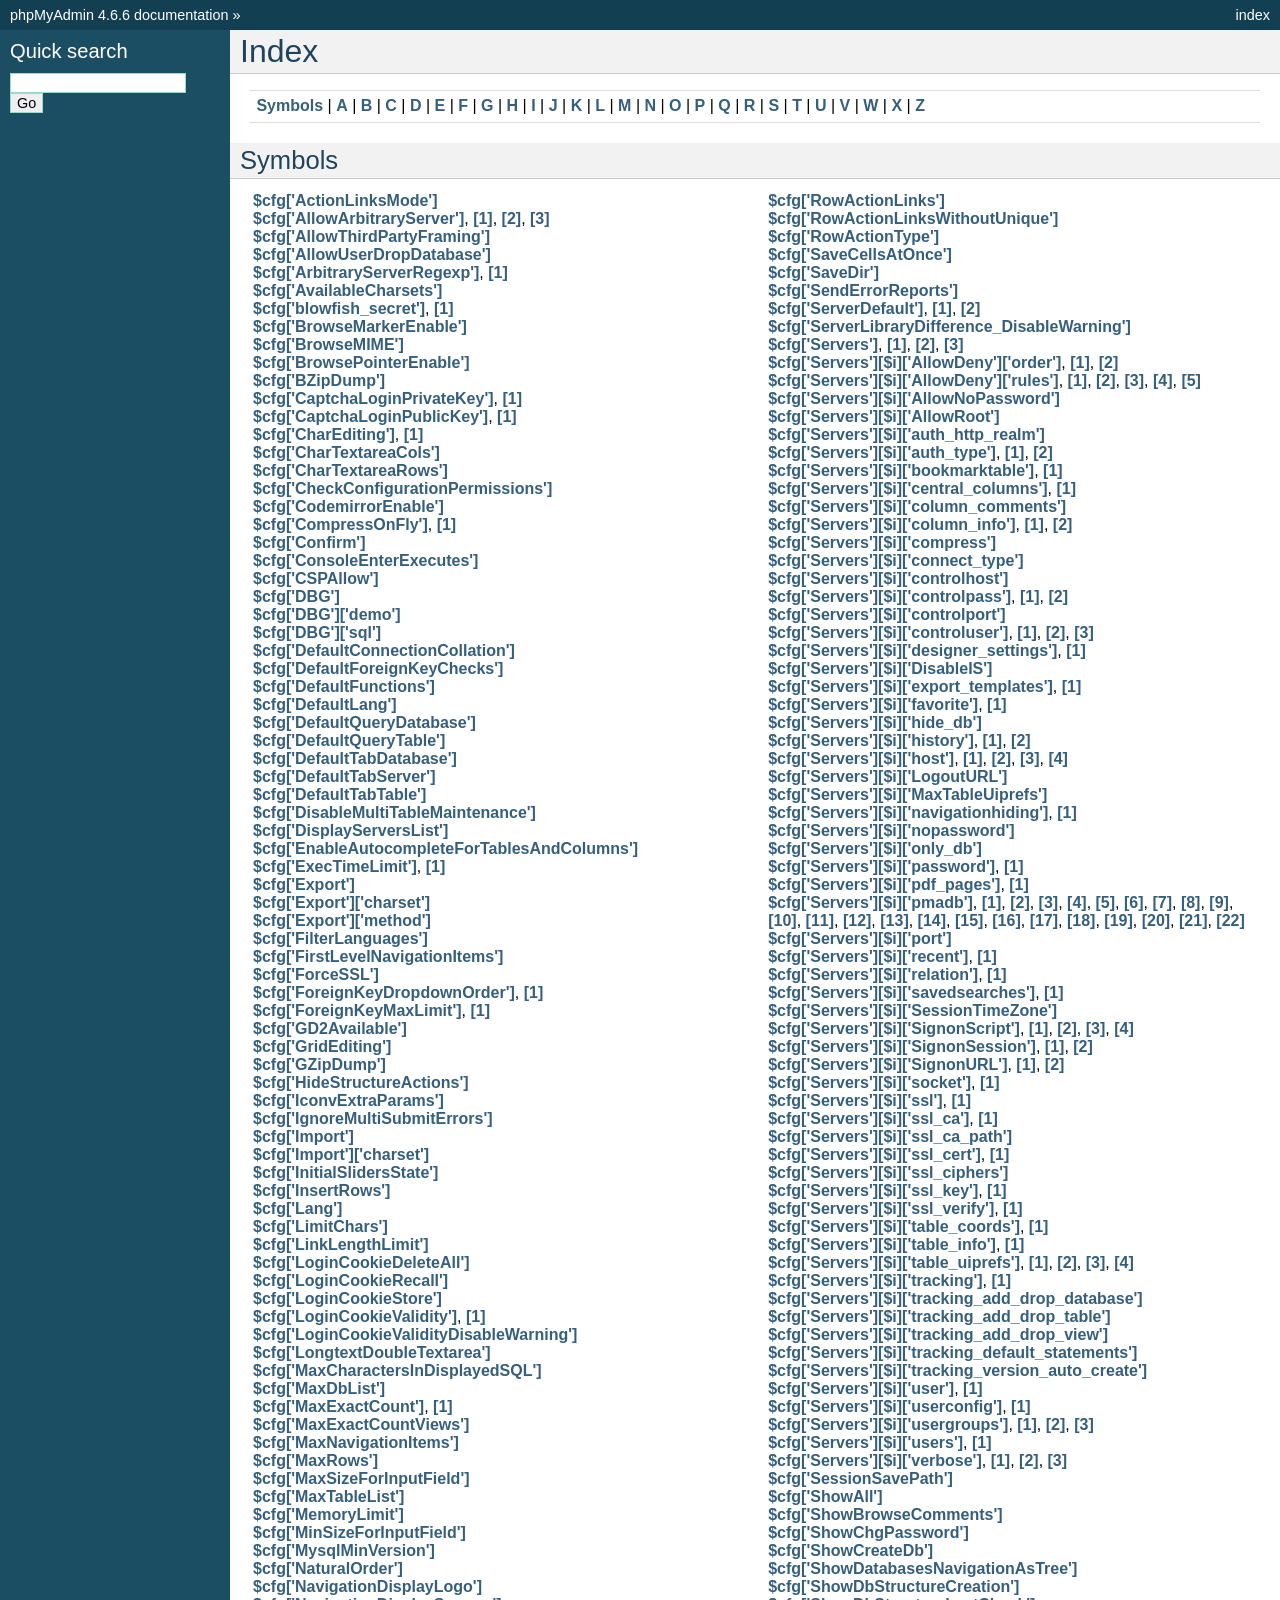
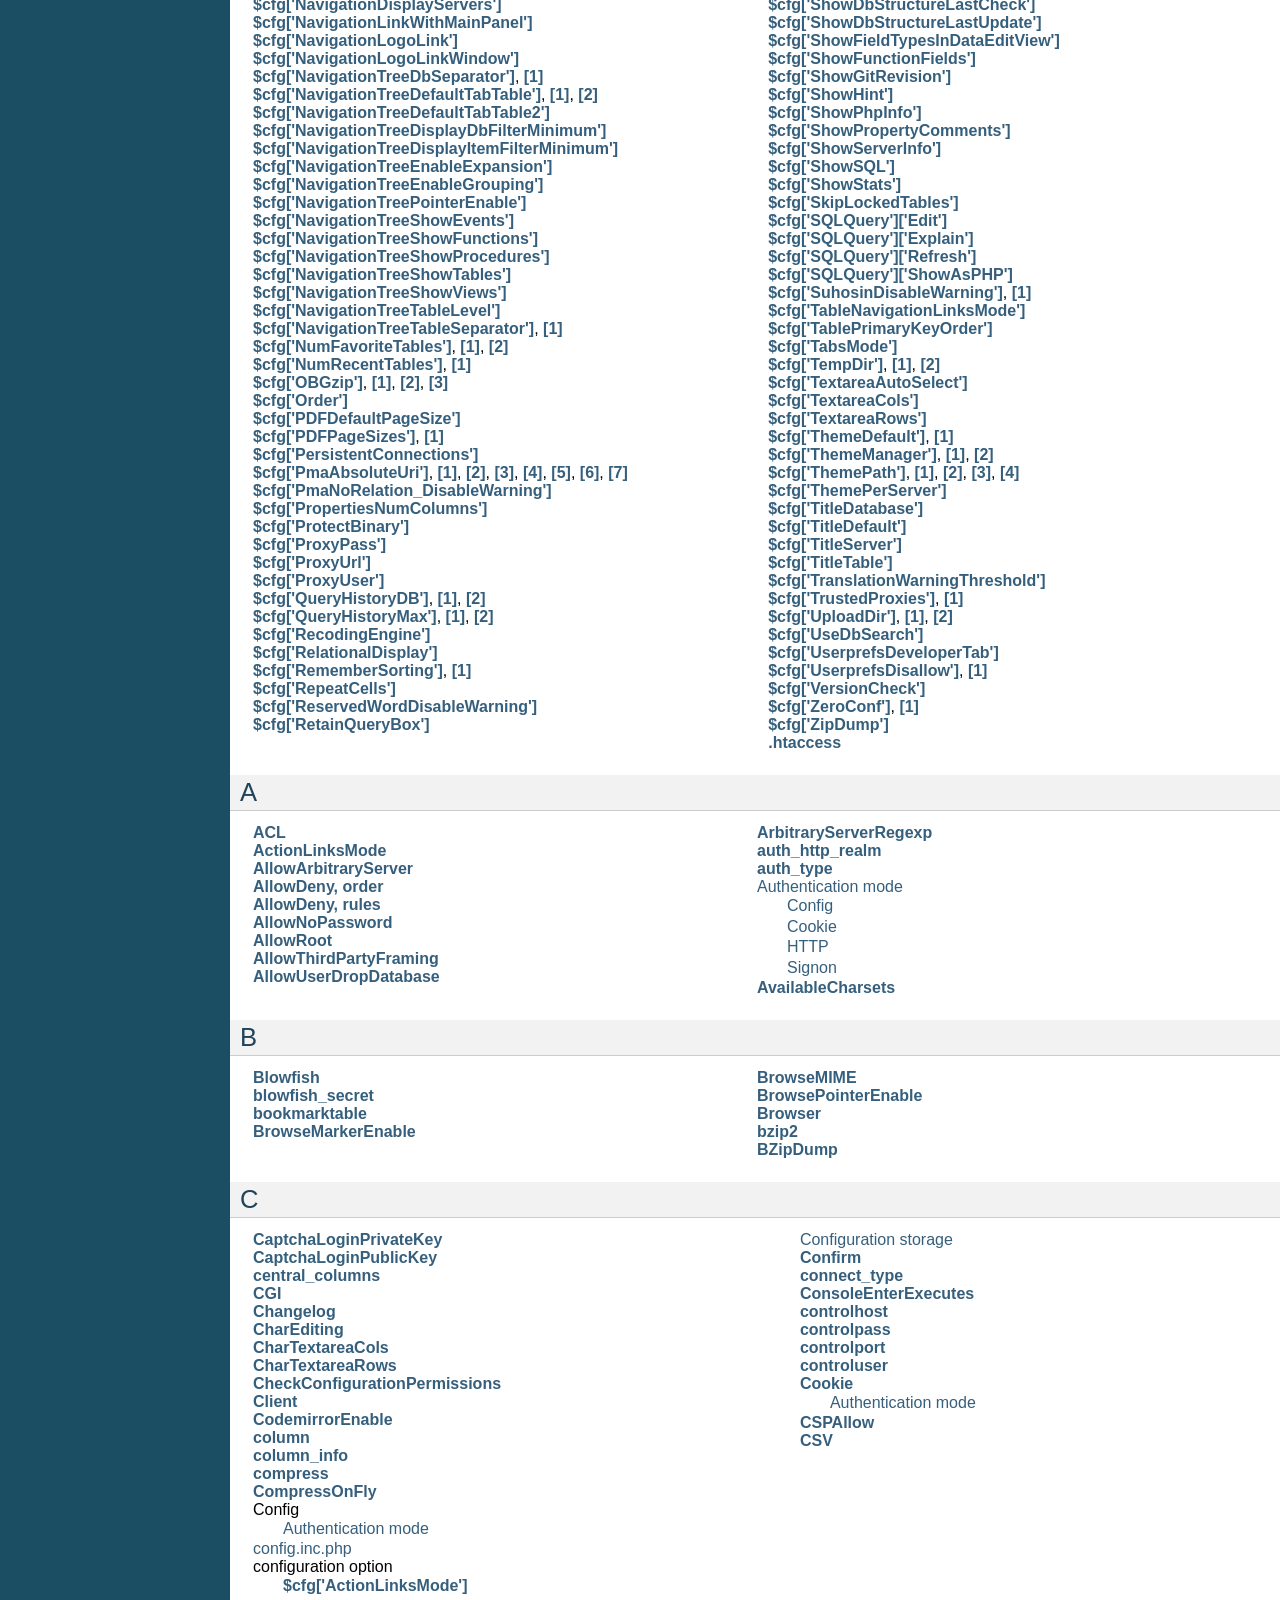
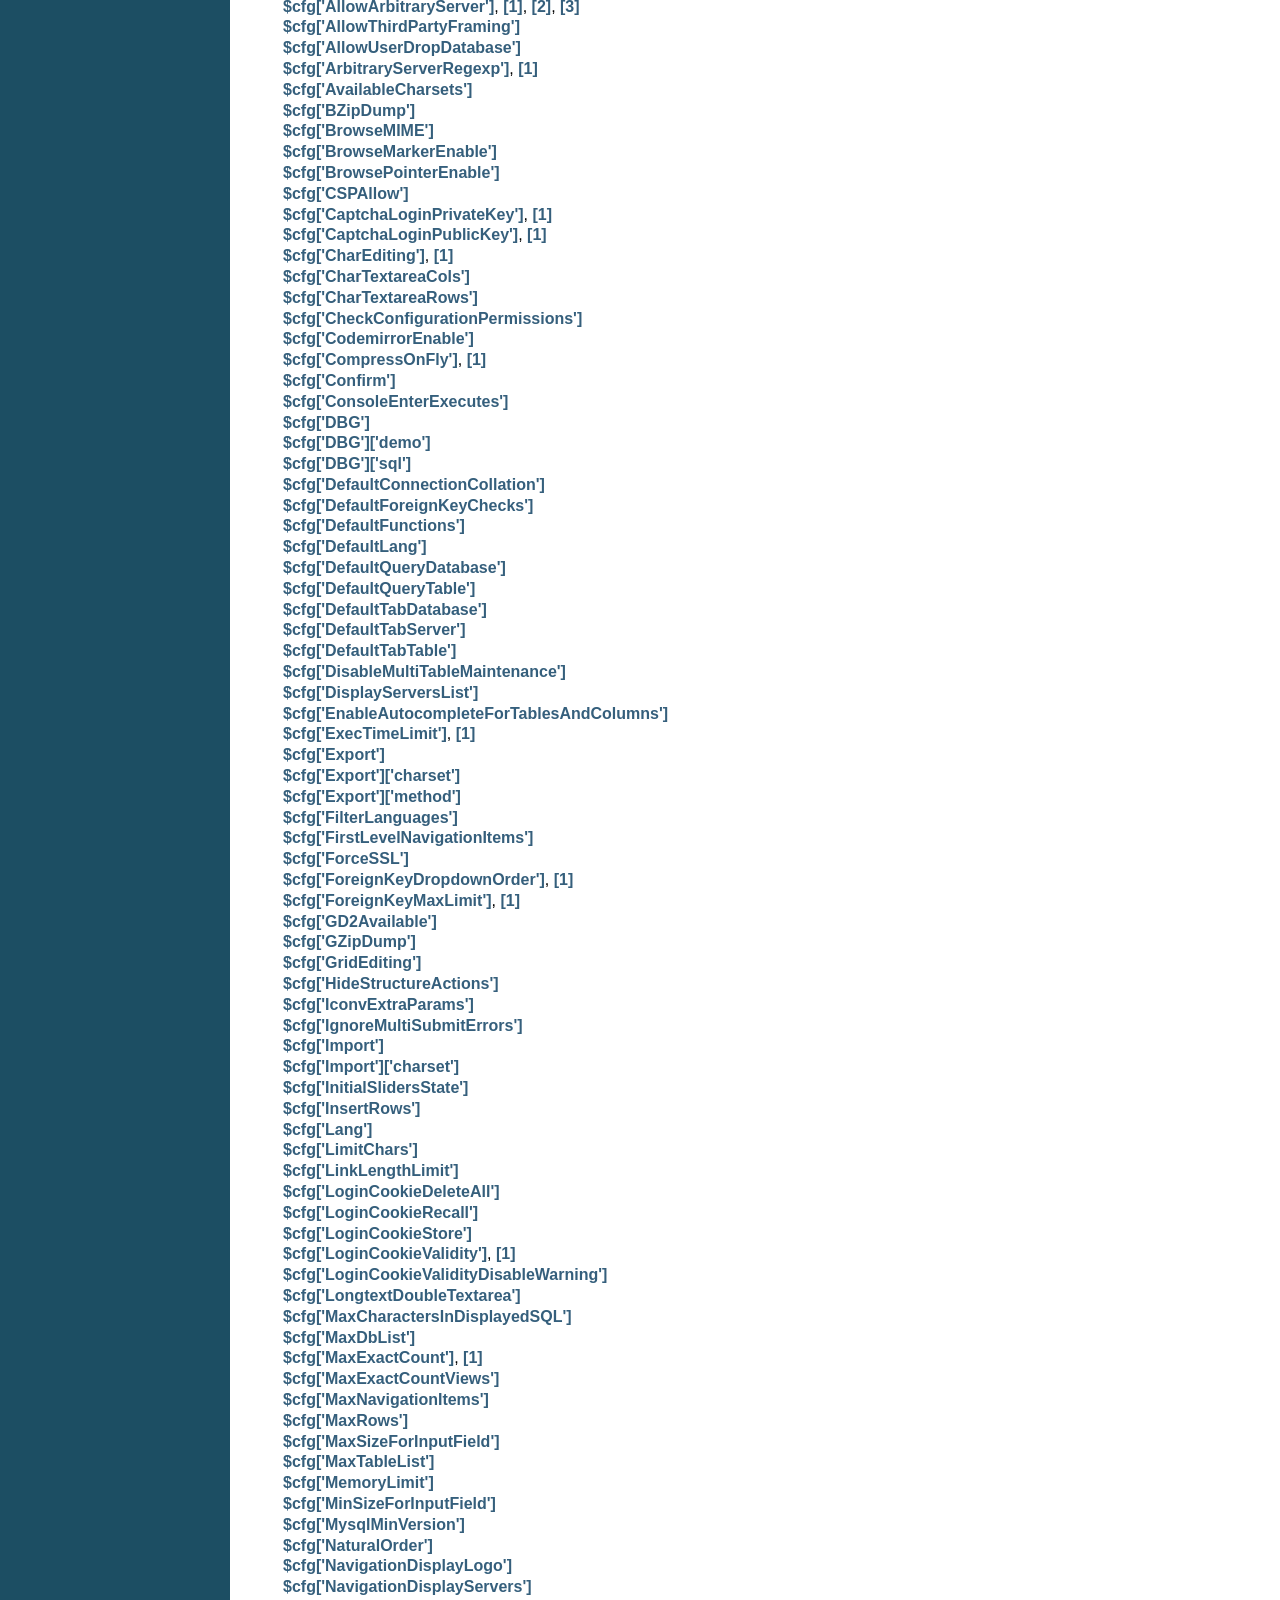
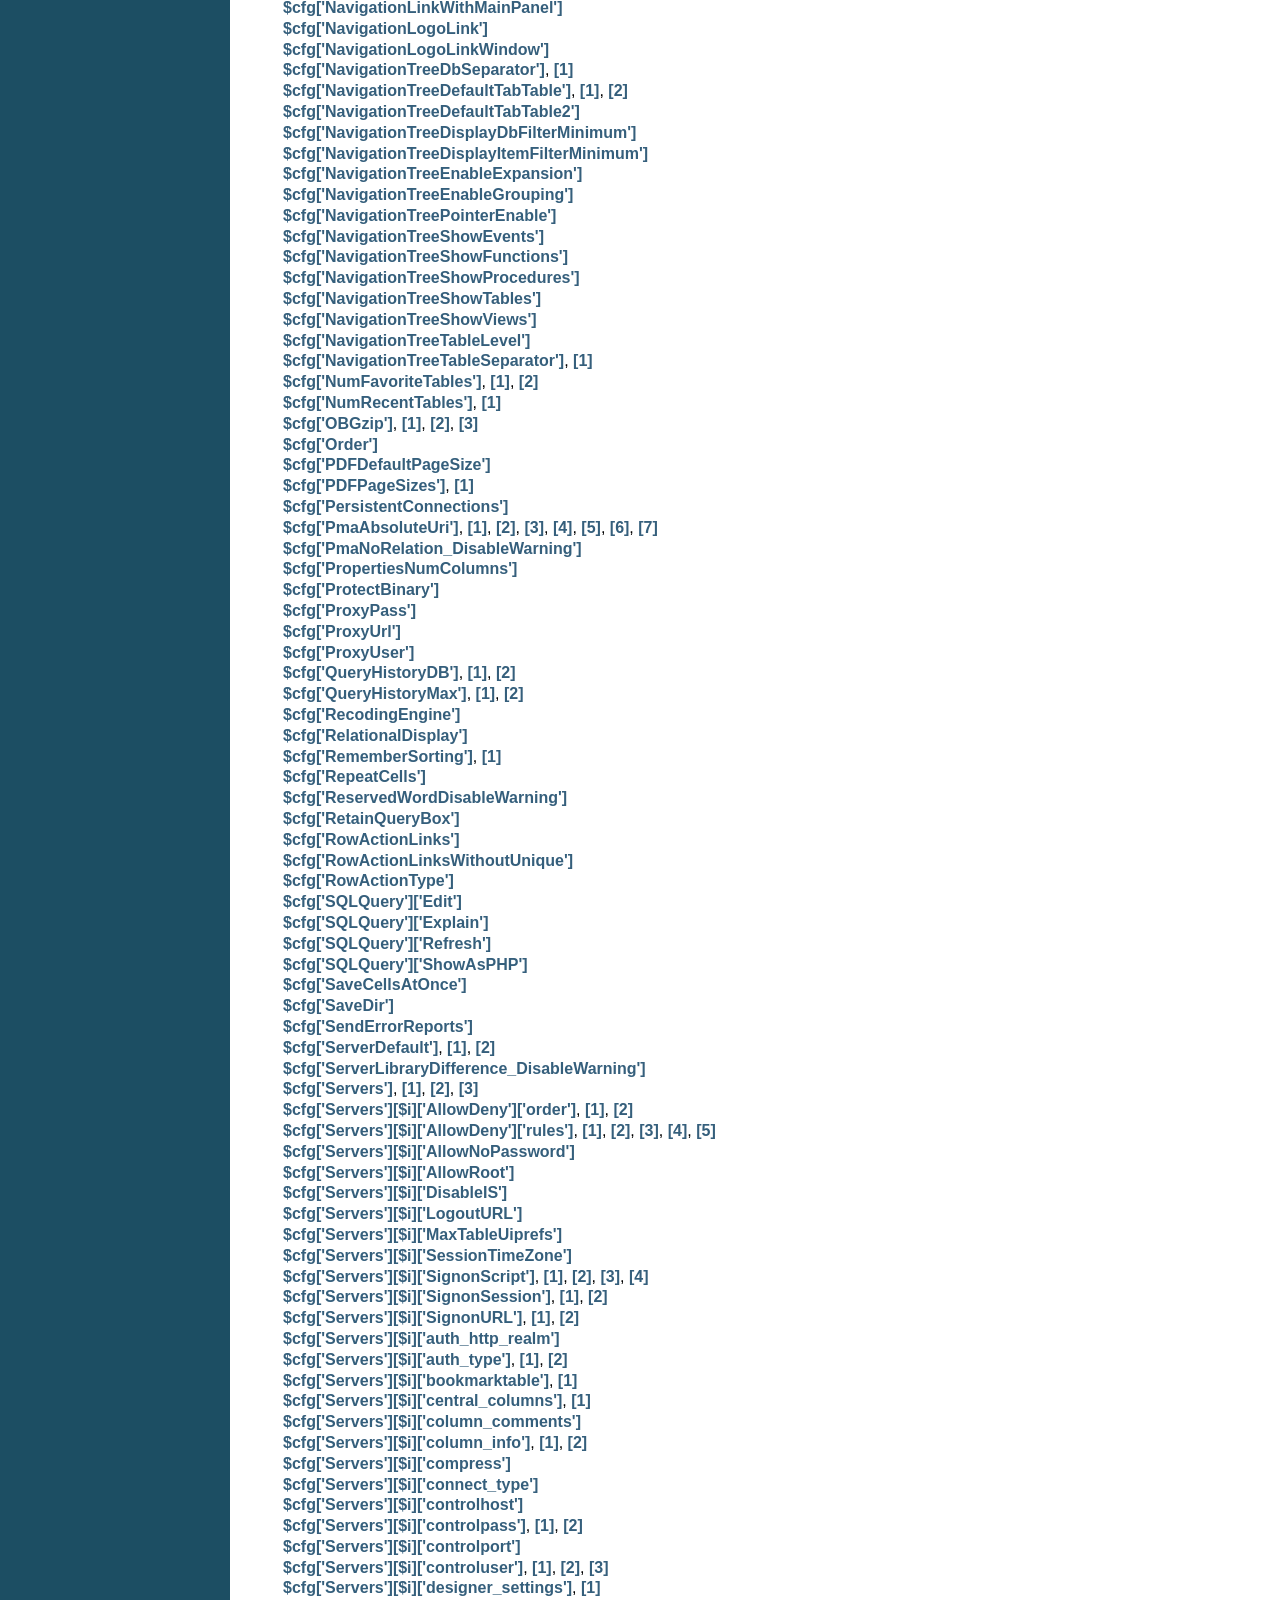
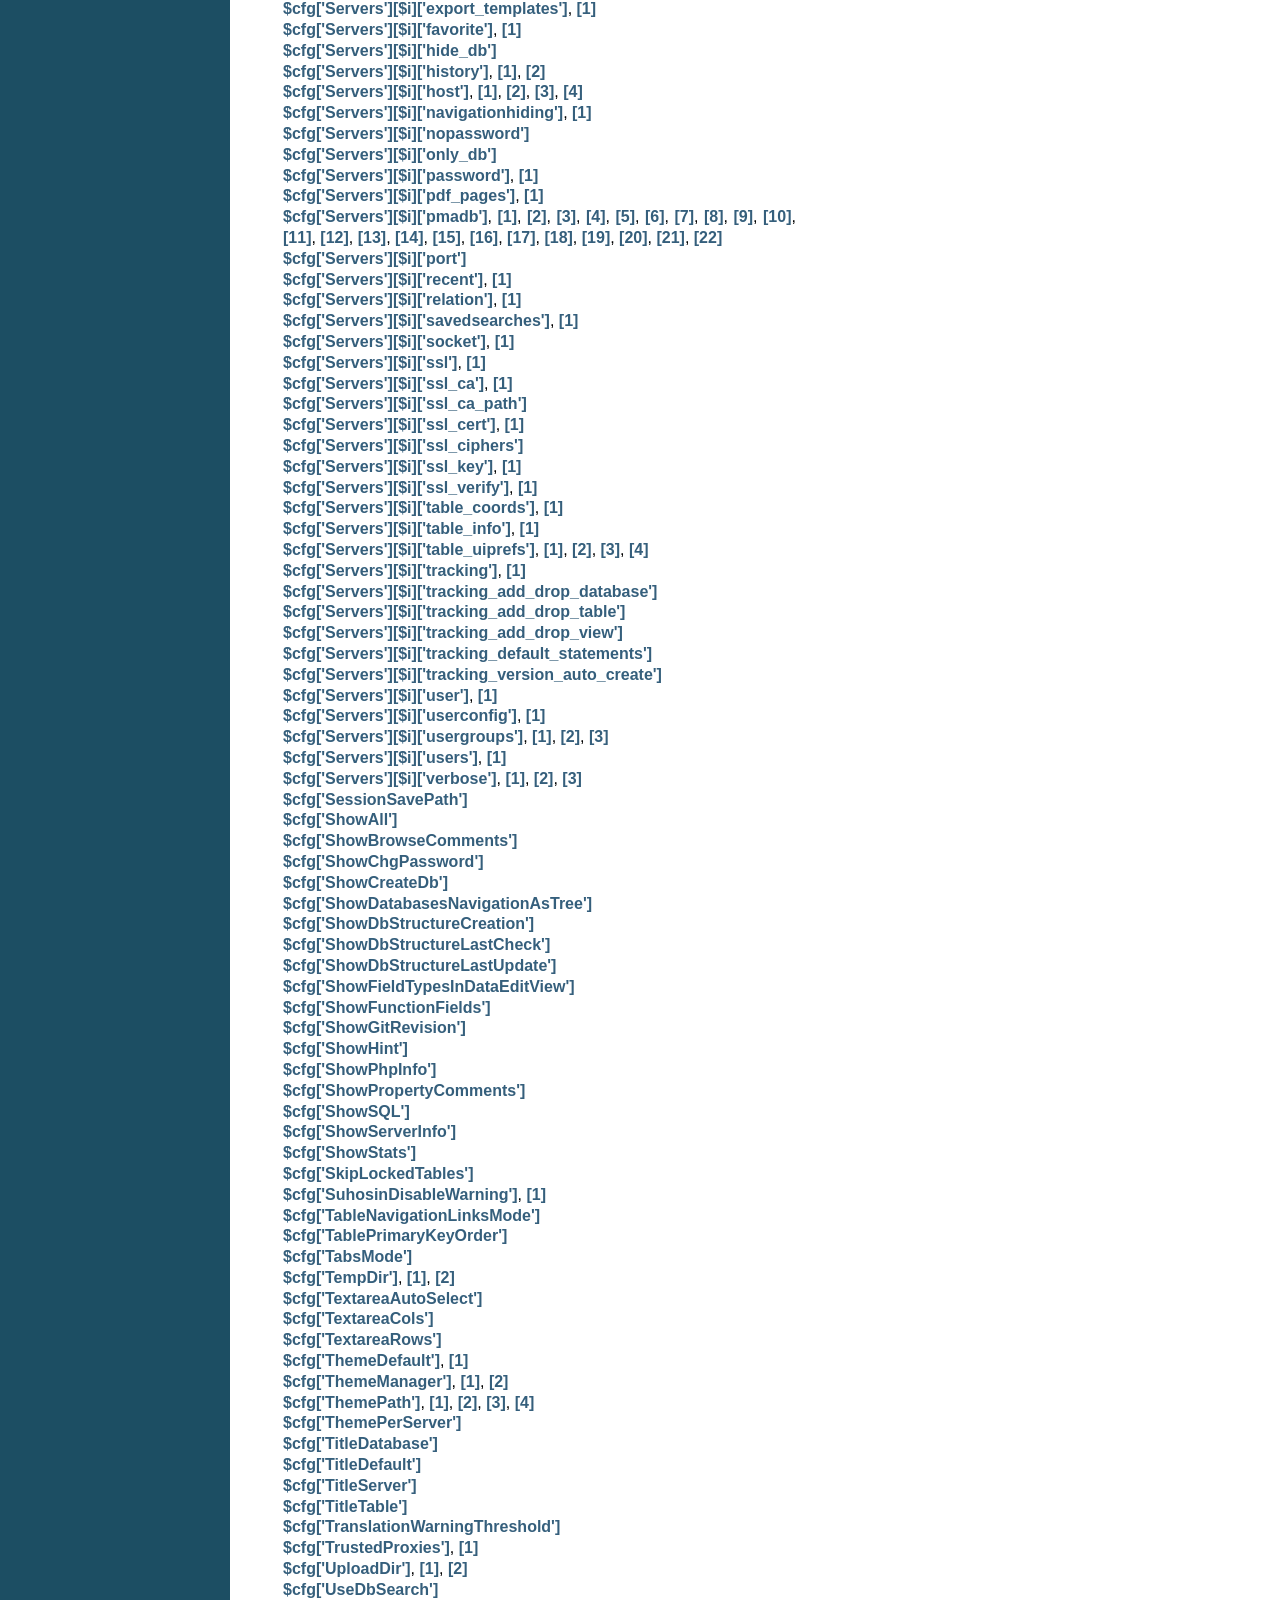
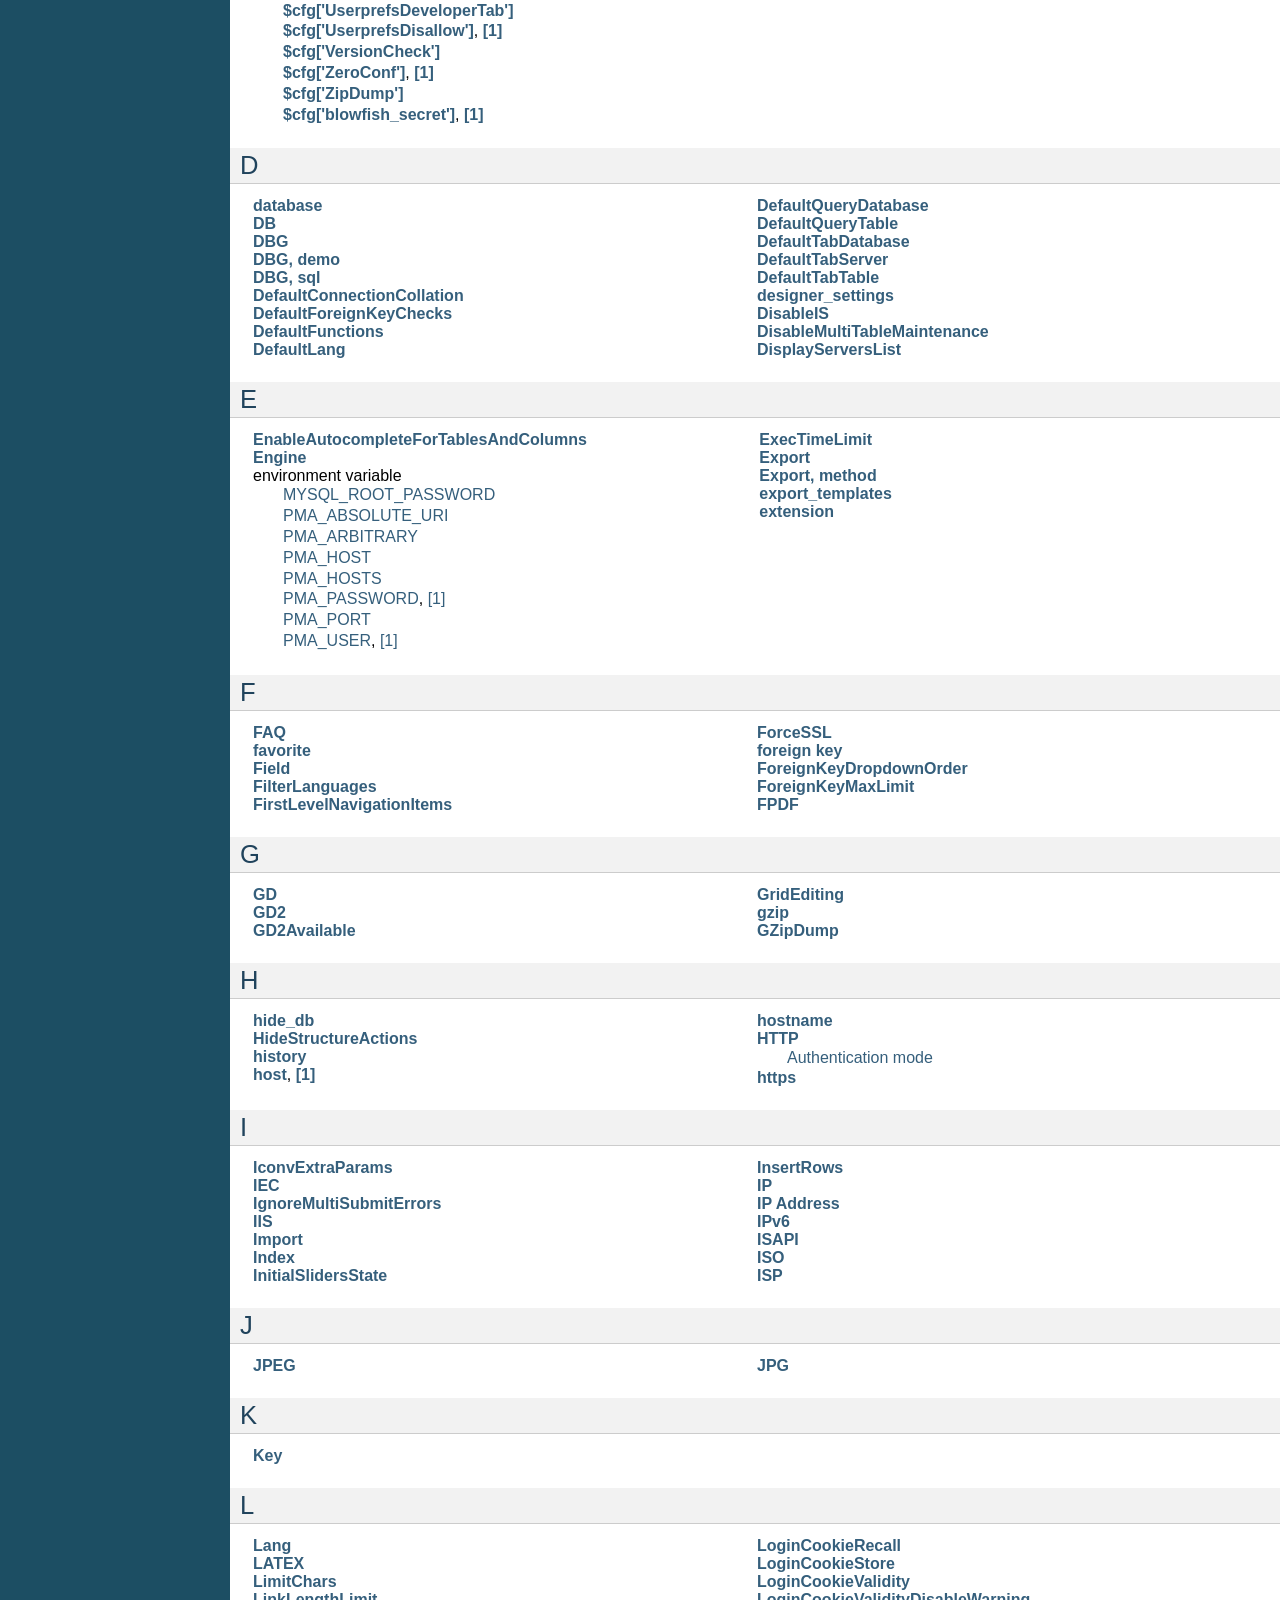
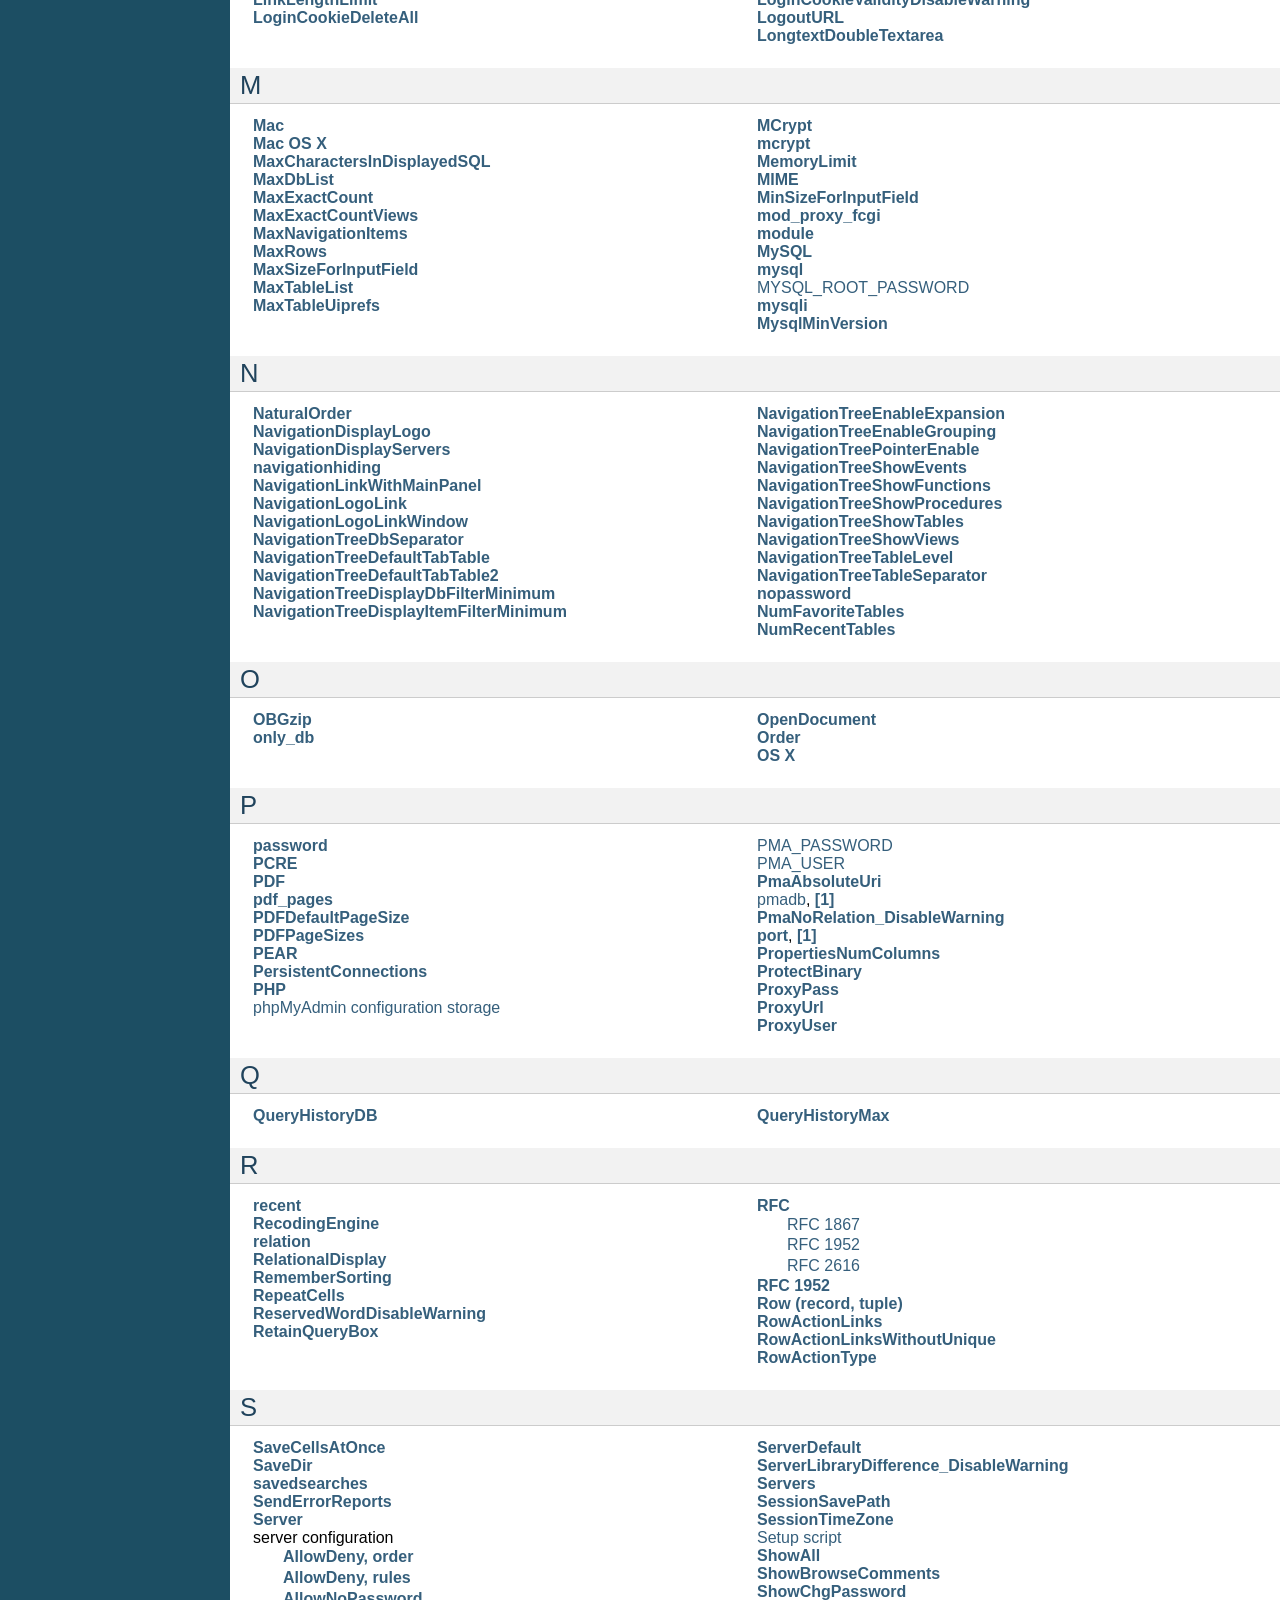
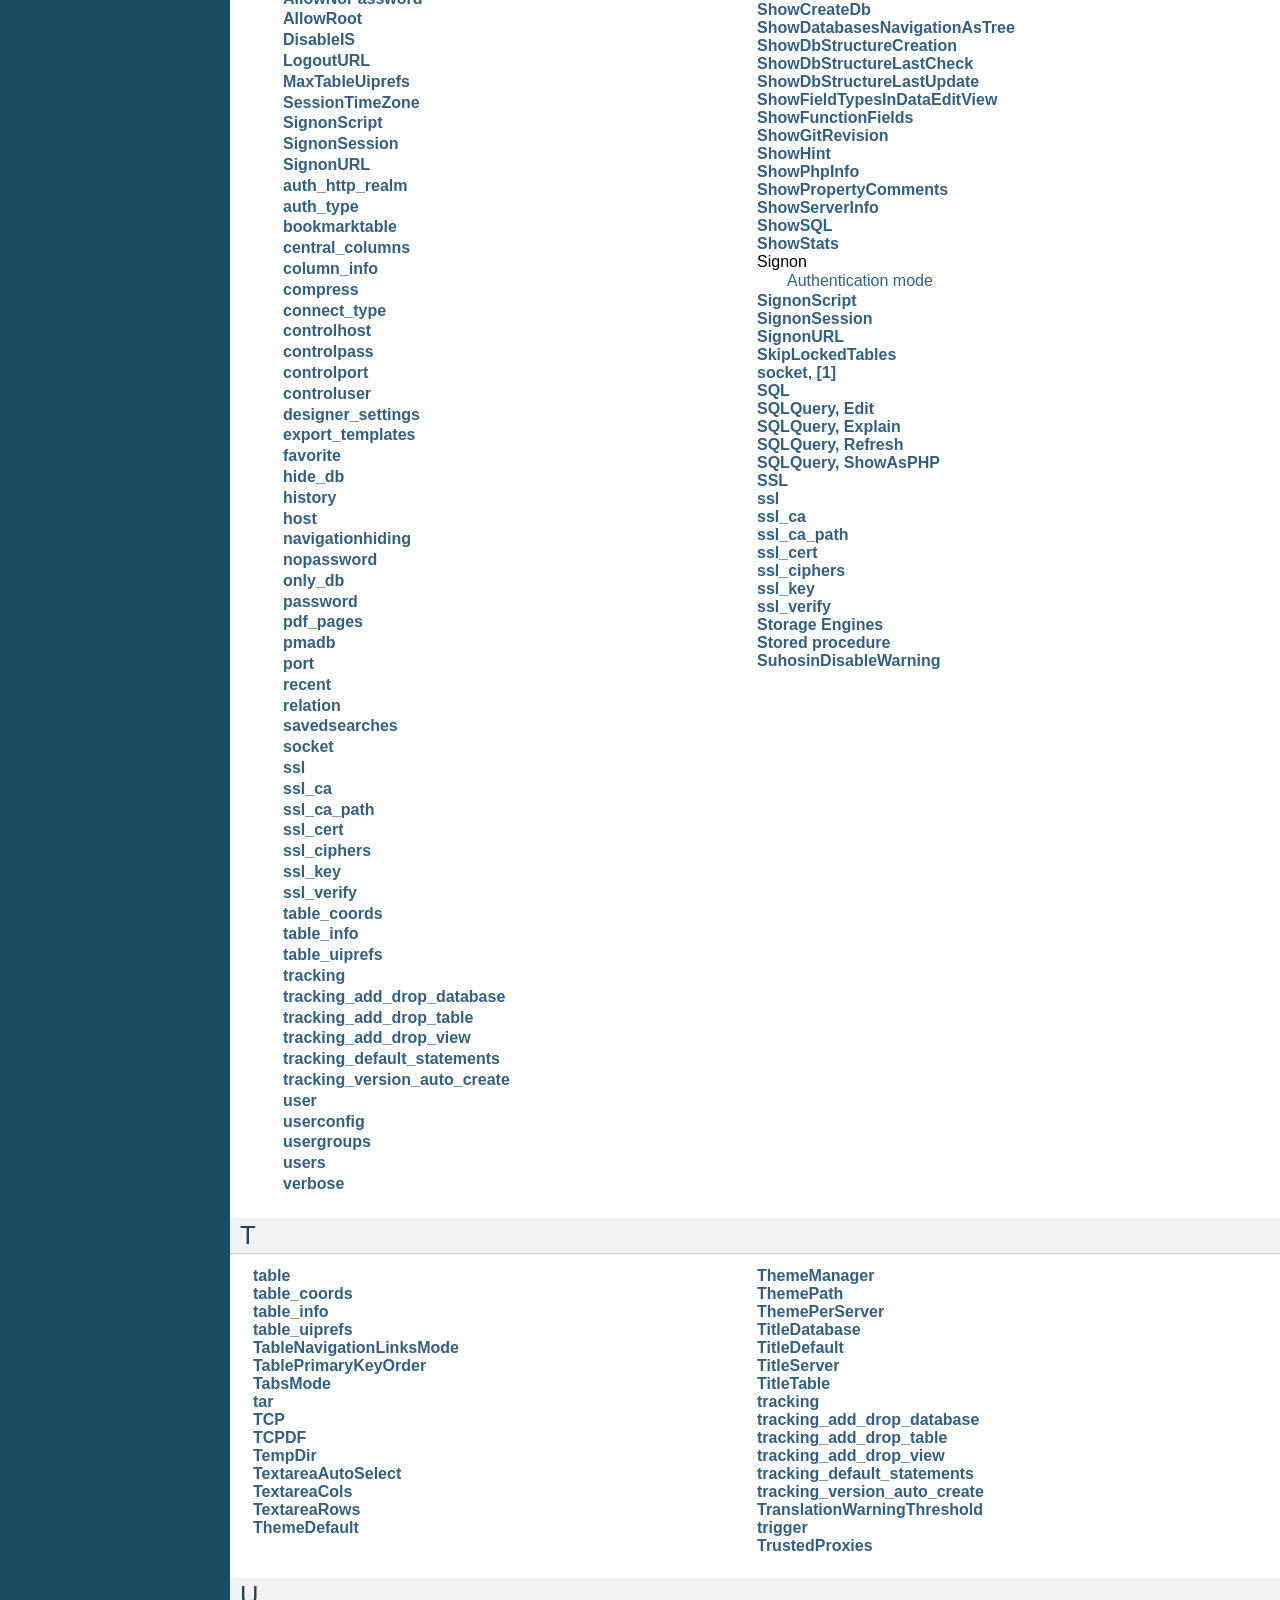
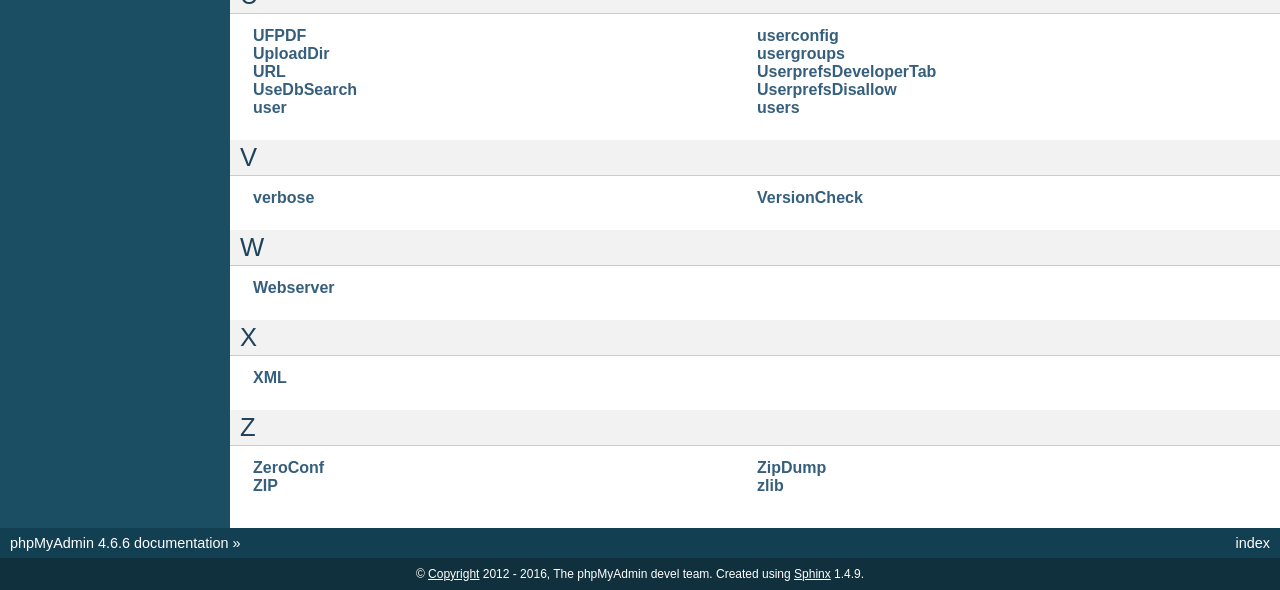
<file: www/phpMyAdmin/doc/html/genindex.html>
<!DOCTYPE html PUBLIC "-//W3C//DTD XHTML 1.0 Transitional//EN"
  "http://www.w3.org/TR/xhtml1/DTD/xhtml1-transitional.dtd">


<html xmlns="http://www.w3.org/1999/xhtml">
  <head>
    <meta http-equiv="Content-Type" content="text/html; charset=utf-8" />
    
    <title>Index &#8212; phpMyAdmin 4.6.6 documentation</title>
    
    <link rel="stylesheet" href="_static/classic.css" type="text/css" />
    <link rel="stylesheet" href="_static/pygments.css" type="text/css" />
    
    <script type="text/javascript">
      var DOCUMENTATION_OPTIONS = {
        URL_ROOT:    './',
        VERSION:     '4.6.6',
        COLLAPSE_INDEX: false,
        FILE_SUFFIX: '.html',
        HAS_SOURCE:  true
      };
    </script>
    <script type="text/javascript" src="_static/jquery.js"></script>
    <script type="text/javascript" src="_static/underscore.js"></script>
    <script type="text/javascript" src="_static/doctools.js"></script>
    <link rel="index" title="Index" href="#" />
    <link rel="search" title="Search" href="search.html" />
    <link rel="copyright" title="Copyright" href="copyright.html" />
    <link rel="top" title="phpMyAdmin 4.6.6 documentation" href="index.html" /> 
  </head>
  <body role="document">
    <div class="related" role="navigation" aria-label="related navigation">
      <h3>Navigation</h3>
      <ul>
        <li class="right" style="margin-right: 10px">
          <a href="#" title="General Index"
             accesskey="I">index</a></li>
        <li class="nav-item nav-item-0"><a href="index.html">phpMyAdmin 4.6.6 documentation</a> &#187;</li> 
      </ul>
    </div>  

    <div class="document">
      <div class="documentwrapper">
        <div class="bodywrapper">
          <div class="body" role="main">
            

<h1 id="index">Index</h1>

<div class="genindex-jumpbox">
 <a href="#Symbols"><strong>Symbols</strong></a>
 | <a href="#A"><strong>A</strong></a>
 | <a href="#B"><strong>B</strong></a>
 | <a href="#C"><strong>C</strong></a>
 | <a href="#D"><strong>D</strong></a>
 | <a href="#E"><strong>E</strong></a>
 | <a href="#F"><strong>F</strong></a>
 | <a href="#G"><strong>G</strong></a>
 | <a href="#H"><strong>H</strong></a>
 | <a href="#I"><strong>I</strong></a>
 | <a href="#J"><strong>J</strong></a>
 | <a href="#K"><strong>K</strong></a>
 | <a href="#L"><strong>L</strong></a>
 | <a href="#M"><strong>M</strong></a>
 | <a href="#N"><strong>N</strong></a>
 | <a href="#O"><strong>O</strong></a>
 | <a href="#P"><strong>P</strong></a>
 | <a href="#Q"><strong>Q</strong></a>
 | <a href="#R"><strong>R</strong></a>
 | <a href="#S"><strong>S</strong></a>
 | <a href="#T"><strong>T</strong></a>
 | <a href="#U"><strong>U</strong></a>
 | <a href="#V"><strong>V</strong></a>
 | <a href="#W"><strong>W</strong></a>
 | <a href="#X"><strong>X</strong></a>
 | <a href="#Z"><strong>Z</strong></a>
 
</div>
<h2 id="Symbols">Symbols</h2>
<table style="width: 100%" class="indextable genindextable"><tr>
  <td style="width: 33%" valign="top"><dl>
      
  <dt><a href="config.html#cfg_ActionLinksMode"><strong>$cfg[&#39;ActionLinksMode&#39;]</strong></a>
  </dt>

      
  <dt><a href="config.html#index-71"><strong>$cfg[&#39;AllowArbitraryServer&#39;]</strong></a>, <a href="setup.html#index-0"><strong>[1]</strong></a>, <a href="setup.html#index-14"><strong>[2]</strong></a>, <a href="config.html#cfg_AllowArbitraryServer"><strong>[3]</strong></a>
  </dt>

      
  <dt><a href="config.html#cfg_AllowThirdPartyFraming"><strong>$cfg[&#39;AllowThirdPartyFraming&#39;]</strong></a>
  </dt>

      
  <dt><a href="config.html#cfg_AllowUserDropDatabase"><strong>$cfg[&#39;AllowUserDropDatabase&#39;]</strong></a>
  </dt>

      
  <dt><a href="config.html#index-70"><strong>$cfg[&#39;ArbitraryServerRegexp&#39;]</strong></a>, <a href="config.html#cfg_ArbitraryServerRegexp"><strong>[1]</strong></a>
  </dt>

      
  <dt><a href="config.html#cfg_AvailableCharsets"><strong>$cfg[&#39;AvailableCharsets&#39;]</strong></a>
  </dt>

      
  <dt><a href="config.html#index-68"><strong>$cfg[&#39;blowfish_secret&#39;]</strong></a>, <a href="config.html#cfg_blowfish_secret"><strong>[1]</strong></a>
  </dt>

      
  <dt><a href="config.html#cfg_BrowseMarkerEnable"><strong>$cfg[&#39;BrowseMarkerEnable&#39;]</strong></a>
  </dt>

      
  <dt><a href="config.html#cfg_BrowseMIME"><strong>$cfg[&#39;BrowseMIME&#39;]</strong></a>
  </dt>

      
  <dt><a href="config.html#cfg_BrowsePointerEnable"><strong>$cfg[&#39;BrowsePointerEnable&#39;]</strong></a>
  </dt>

      
  <dt><a href="config.html#cfg_BZipDump"><strong>$cfg[&#39;BZipDump&#39;]</strong></a>
  </dt>

      
  <dt><a href="setup.html#index-31"><strong>$cfg[&#39;CaptchaLoginPrivateKey&#39;]</strong></a>, <a href="config.html#cfg_CaptchaLoginPrivateKey"><strong>[1]</strong></a>
  </dt>

      
  <dt><a href="setup.html#index-30"><strong>$cfg[&#39;CaptchaLoginPublicKey&#39;]</strong></a>, <a href="config.html#cfg_CaptchaLoginPublicKey"><strong>[1]</strong></a>
  </dt>

      
  <dt><a href="config.html#index-81"><strong>$cfg[&#39;CharEditing&#39;]</strong></a>, <a href="config.html#cfg_CharEditing"><strong>[1]</strong></a>
  </dt>

      
  <dt><a href="config.html#cfg_CharTextareaCols"><strong>$cfg[&#39;CharTextareaCols&#39;]</strong></a>
  </dt>

      
  <dt><a href="config.html#cfg_CharTextareaRows"><strong>$cfg[&#39;CharTextareaRows&#39;]</strong></a>
  </dt>

      
  <dt><a href="config.html#cfg_CheckConfigurationPermissions"><strong>$cfg[&#39;CheckConfigurationPermissions&#39;]</strong></a>
  </dt>

      
  <dt><a href="config.html#cfg_CodemirrorEnable"><strong>$cfg[&#39;CodemirrorEnable&#39;]</strong></a>
  </dt>

      
  <dt><a href="faq.html#index-18"><strong>$cfg[&#39;CompressOnFly&#39;]</strong></a>, <a href="config.html#cfg_CompressOnFly"><strong>[1]</strong></a>
  </dt>

      
  <dt><a href="config.html#cfg_Confirm"><strong>$cfg[&#39;Confirm&#39;]</strong></a>
  </dt>

      
  <dt><a href="config.html#cfg_ConsoleEnterExecutes"><strong>$cfg[&#39;ConsoleEnterExecutes&#39;]</strong></a>
  </dt>

      
  <dt><a href="config.html#cfg_CSPAllow"><strong>$cfg[&#39;CSPAllow&#39;]</strong></a>
  </dt>

      
  <dt><a href="config.html#cfg_DBG"><strong>$cfg[&#39;DBG&#39;]</strong></a>
  </dt>

      
  <dt><a href="config.html#cfg_DBG_demo"><strong>$cfg[&#39;DBG&#39;][&#39;demo&#39;]</strong></a>
  </dt>

      
  <dt><a href="config.html#cfg_DBG_sql"><strong>$cfg[&#39;DBG&#39;][&#39;sql&#39;]</strong></a>
  </dt>

      
  <dt><a href="config.html#cfg_DefaultConnectionCollation"><strong>$cfg[&#39;DefaultConnectionCollation&#39;]</strong></a>
  </dt>

      
  <dt><a href="config.html#cfg_DefaultForeignKeyChecks"><strong>$cfg[&#39;DefaultForeignKeyChecks&#39;]</strong></a>
  </dt>

      
  <dt><a href="config.html#cfg_DefaultFunctions"><strong>$cfg[&#39;DefaultFunctions&#39;]</strong></a>
  </dt>

      
  <dt><a href="config.html#cfg_DefaultLang"><strong>$cfg[&#39;DefaultLang&#39;]</strong></a>
  </dt>

      
  <dt><a href="config.html#cfg_DefaultQueryDatabase"><strong>$cfg[&#39;DefaultQueryDatabase&#39;]</strong></a>
  </dt>

      
  <dt><a href="config.html#cfg_DefaultQueryTable"><strong>$cfg[&#39;DefaultQueryTable&#39;]</strong></a>
  </dt>

      
  <dt><a href="config.html#cfg_DefaultTabDatabase"><strong>$cfg[&#39;DefaultTabDatabase&#39;]</strong></a>
  </dt>

      
  <dt><a href="config.html#cfg_DefaultTabServer"><strong>$cfg[&#39;DefaultTabServer&#39;]</strong></a>
  </dt>

      
  <dt><a href="config.html#cfg_DefaultTabTable"><strong>$cfg[&#39;DefaultTabTable&#39;]</strong></a>
  </dt>

      
  <dt><a href="config.html#cfg_DisableMultiTableMaintenance"><strong>$cfg[&#39;DisableMultiTableMaintenance&#39;]</strong></a>
  </dt>

      
  <dt><a href="config.html#cfg_DisplayServersList"><strong>$cfg[&#39;DisplayServersList&#39;]</strong></a>
  </dt>

      
  <dt><a href="config.html#cfg_EnableAutocompleteForTablesAndColumns"><strong>$cfg[&#39;EnableAutocompleteForTablesAndColumns&#39;]</strong></a>
  </dt>

      
  <dt><a href="faq.html#index-26"><strong>$cfg[&#39;ExecTimeLimit&#39;]</strong></a>, <a href="config.html#cfg_ExecTimeLimit"><strong>[1]</strong></a>
  </dt>

      
  <dt><a href="config.html#cfg_Export"><strong>$cfg[&#39;Export&#39;]</strong></a>
  </dt>

      
  <dt><a href="config.html#index-77"><strong>$cfg[&#39;Export&#39;][&#39;charset&#39;]</strong></a>
  </dt>

      
  <dt><a href="config.html#cfg_Export_method"><strong>$cfg[&#39;Export&#39;][&#39;method&#39;]</strong></a>
  </dt>

      
  <dt><a href="config.html#cfg_FilterLanguages"><strong>$cfg[&#39;FilterLanguages&#39;]</strong></a>
  </dt>

      
  <dt><a href="config.html#cfg_FirstLevelNavigationItems"><strong>$cfg[&#39;FirstLevelNavigationItems&#39;]</strong></a>
  </dt>

      
  <dt><a href="config.html#cfg_ForceSSL"><strong>$cfg[&#39;ForceSSL&#39;]</strong></a>
  </dt>

      
  <dt><a href="config.html#index-75"><strong>$cfg[&#39;ForeignKeyDropdownOrder&#39;]</strong></a>, <a href="config.html#cfg_ForeignKeyDropdownOrder"><strong>[1]</strong></a>
  </dt>

      
  <dt><a href="faq.html#index-27"><strong>$cfg[&#39;ForeignKeyMaxLimit&#39;]</strong></a>, <a href="config.html#cfg_ForeignKeyMaxLimit"><strong>[1]</strong></a>
  </dt>

      
  <dt><a href="config.html#cfg_GD2Available"><strong>$cfg[&#39;GD2Available&#39;]</strong></a>
  </dt>

      
  <dt><a href="config.html#cfg_GridEditing"><strong>$cfg[&#39;GridEditing&#39;]</strong></a>
  </dt>

      
  <dt><a href="config.html#cfg_GZipDump"><strong>$cfg[&#39;GZipDump&#39;]</strong></a>
  </dt>

      
  <dt><a href="config.html#cfg_HideStructureActions"><strong>$cfg[&#39;HideStructureActions&#39;]</strong></a>
  </dt>

      
  <dt><a href="config.html#cfg_IconvExtraParams"><strong>$cfg[&#39;IconvExtraParams&#39;]</strong></a>
  </dt>

      
  <dt><a href="config.html#cfg_IgnoreMultiSubmitErrors"><strong>$cfg[&#39;IgnoreMultiSubmitErrors&#39;]</strong></a>
  </dt>

      
  <dt><a href="config.html#cfg_Import"><strong>$cfg[&#39;Import&#39;]</strong></a>
  </dt>

      
  <dt><a href="config.html#index-78"><strong>$cfg[&#39;Import&#39;][&#39;charset&#39;]</strong></a>
  </dt>

      
  <dt><a href="config.html#cfg_InitialSlidersState"><strong>$cfg[&#39;InitialSlidersState&#39;]</strong></a>
  </dt>

      
  <dt><a href="config.html#cfg_InsertRows"><strong>$cfg[&#39;InsertRows&#39;]</strong></a>
  </dt>

      
  <dt><a href="config.html#cfg_Lang"><strong>$cfg[&#39;Lang&#39;]</strong></a>
  </dt>

      
  <dt><a href="config.html#cfg_LimitChars"><strong>$cfg[&#39;LimitChars&#39;]</strong></a>
  </dt>

      
  <dt><a href="config.html#cfg_LinkLengthLimit"><strong>$cfg[&#39;LinkLengthLimit&#39;]</strong></a>
  </dt>

      
  <dt><a href="config.html#cfg_LoginCookieDeleteAll"><strong>$cfg[&#39;LoginCookieDeleteAll&#39;]</strong></a>
  </dt>

      
  <dt><a href="config.html#cfg_LoginCookieRecall"><strong>$cfg[&#39;LoginCookieRecall&#39;]</strong></a>
  </dt>

      
  <dt><a href="config.html#cfg_LoginCookieStore"><strong>$cfg[&#39;LoginCookieStore&#39;]</strong></a>
  </dt>

      
  <dt><a href="config.html#index-69"><strong>$cfg[&#39;LoginCookieValidity&#39;]</strong></a>, <a href="config.html#cfg_LoginCookieValidity"><strong>[1]</strong></a>
  </dt>

      
  <dt><a href="config.html#cfg_LoginCookieValidityDisableWarning"><strong>$cfg[&#39;LoginCookieValidityDisableWarning&#39;]</strong></a>
  </dt>

      
  <dt><a href="config.html#cfg_LongtextDoubleTextarea"><strong>$cfg[&#39;LongtextDoubleTextarea&#39;]</strong></a>
  </dt>

      
  <dt><a href="config.html#cfg_MaxCharactersInDisplayedSQL"><strong>$cfg[&#39;MaxCharactersInDisplayedSQL&#39;]</strong></a>
  </dt>

      
  <dt><a href="config.html#cfg_MaxDbList"><strong>$cfg[&#39;MaxDbList&#39;]</strong></a>
  </dt>

      
  <dt><a href="faq.html#index-20"><strong>$cfg[&#39;MaxExactCount&#39;]</strong></a>, <a href="config.html#cfg_MaxExactCount"><strong>[1]</strong></a>
  </dt>

      
  <dt><a href="config.html#cfg_MaxExactCountViews"><strong>$cfg[&#39;MaxExactCountViews&#39;]</strong></a>
  </dt>

      
  <dt><a href="config.html#cfg_MaxNavigationItems"><strong>$cfg[&#39;MaxNavigationItems&#39;]</strong></a>
  </dt>

      
  <dt><a href="config.html#cfg_MaxRows"><strong>$cfg[&#39;MaxRows&#39;]</strong></a>
  </dt>

      
  <dt><a href="config.html#cfg_MaxSizeForInputField"><strong>$cfg[&#39;MaxSizeForInputField&#39;]</strong></a>
  </dt>

      
  <dt><a href="config.html#cfg_MaxTableList"><strong>$cfg[&#39;MaxTableList&#39;]</strong></a>
  </dt>

      
  <dt><a href="config.html#cfg_MemoryLimit"><strong>$cfg[&#39;MemoryLimit&#39;]</strong></a>
  </dt>

      
  <dt><a href="config.html#cfg_MinSizeForInputField"><strong>$cfg[&#39;MinSizeForInputField&#39;]</strong></a>
  </dt>

      
  <dt><a href="config.html#cfg_MysqlMinVersion"><strong>$cfg[&#39;MysqlMinVersion&#39;]</strong></a>
  </dt>

      
  <dt><a href="config.html#cfg_NaturalOrder"><strong>$cfg[&#39;NaturalOrder&#39;]</strong></a>
  </dt>

      
  <dt><a href="config.html#cfg_NavigationDisplayLogo"><strong>$cfg[&#39;NavigationDisplayLogo&#39;]</strong></a>
  </dt>

      
  <dt><a href="config.html#cfg_NavigationDisplayServers"><strong>$cfg[&#39;NavigationDisplayServers&#39;]</strong></a>
  </dt>

      
  <dt><a href="config.html#cfg_NavigationLinkWithMainPanel"><strong>$cfg[&#39;NavigationLinkWithMainPanel&#39;]</strong></a>
  </dt>

      
  <dt><a href="config.html#cfg_NavigationLogoLink"><strong>$cfg[&#39;NavigationLogoLink&#39;]</strong></a>
  </dt>

      
  <dt><a href="config.html#cfg_NavigationLogoLinkWindow"><strong>$cfg[&#39;NavigationLogoLinkWindow&#39;]</strong></a>
  </dt>

      
  <dt><a href="config.html#index-72"><strong>$cfg[&#39;NavigationTreeDbSeparator&#39;]</strong></a>, <a href="config.html#cfg_NavigationTreeDbSeparator"><strong>[1]</strong></a>
  </dt>

      
  <dt><a href="config.html#index-31"><strong>$cfg[&#39;NavigationTreeDefaultTabTable&#39;]</strong></a>, <a href="config.html#index-34"><strong>[1]</strong></a>, <a href="config.html#cfg_NavigationTreeDefaultTabTable"><strong>[2]</strong></a>
  </dt>

      
  <dt><a href="config.html#cfg_NavigationTreeDefaultTabTable2"><strong>$cfg[&#39;NavigationTreeDefaultTabTable2&#39;]</strong></a>
  </dt>

      
  <dt><a href="config.html#cfg_NavigationTreeDisplayDbFilterMinimum"><strong>$cfg[&#39;NavigationTreeDisplayDbFilterMinimum&#39;]</strong></a>
  </dt>

      
  <dt><a href="config.html#cfg_NavigationTreeDisplayItemFilterMinimum"><strong>$cfg[&#39;NavigationTreeDisplayItemFilterMinimum&#39;]</strong></a>
  </dt>

      
  <dt><a href="config.html#cfg_NavigationTreeEnableExpansion"><strong>$cfg[&#39;NavigationTreeEnableExpansion&#39;]</strong></a>
  </dt>

      
  <dt><a href="config.html#cfg_NavigationTreeEnableGrouping"><strong>$cfg[&#39;NavigationTreeEnableGrouping&#39;]</strong></a>
  </dt>

      
  <dt><a href="config.html#cfg_NavigationTreePointerEnable"><strong>$cfg[&#39;NavigationTreePointerEnable&#39;]</strong></a>
  </dt>

      
  <dt><a href="config.html#cfg_NavigationTreeShowEvents"><strong>$cfg[&#39;NavigationTreeShowEvents&#39;]</strong></a>
  </dt>

      
  <dt><a href="config.html#cfg_NavigationTreeShowFunctions"><strong>$cfg[&#39;NavigationTreeShowFunctions&#39;]</strong></a>
  </dt>

      
  <dt><a href="config.html#cfg_NavigationTreeShowProcedures"><strong>$cfg[&#39;NavigationTreeShowProcedures&#39;]</strong></a>
  </dt>

      
  <dt><a href="config.html#cfg_NavigationTreeShowTables"><strong>$cfg[&#39;NavigationTreeShowTables&#39;]</strong></a>
  </dt>

      
  <dt><a href="config.html#cfg_NavigationTreeShowViews"><strong>$cfg[&#39;NavigationTreeShowViews&#39;]</strong></a>
  </dt>

      
  <dt><a href="config.html#cfg_NavigationTreeTableLevel"><strong>$cfg[&#39;NavigationTreeTableLevel&#39;]</strong></a>
  </dt>

      
  <dt><a href="faq.html#index-19"><strong>$cfg[&#39;NavigationTreeTableSeparator&#39;]</strong></a>, <a href="config.html#cfg_NavigationTreeTableSeparator"><strong>[1]</strong></a>
  </dt>

      
  <dt><a href="config.html#index-35"><strong>$cfg[&#39;NumFavoriteTables&#39;]</strong></a>, <a href="faq.html#index-31"><strong>[1]</strong></a>, <a href="config.html#cfg_NumFavoriteTables"><strong>[2]</strong></a>
  </dt>

      
  <dt><a href="config.html#index-30"><strong>$cfg[&#39;NumRecentTables&#39;]</strong></a>, <a href="config.html#cfg_NumRecentTables"><strong>[1]</strong></a>
  </dt>

      
  <dt><a href="faq.html#index-0"><strong>$cfg[&#39;OBGzip&#39;]</strong></a>, <a href="faq.html#index-3"><strong>[1]</strong></a>, <a href="faq.html#index-8"><strong>[2]</strong></a>, <a href="config.html#cfg_OBGzip"><strong>[3]</strong></a>
  </dt>

      
  <dt><a href="config.html#cfg_Order"><strong>$cfg[&#39;Order&#39;]</strong></a>
  </dt>

      
  <dt><a href="config.html#cfg_PDFDefaultPageSize"><strong>$cfg[&#39;PDFDefaultPageSize&#39;]</strong></a>
  </dt>

      
  <dt><a href="config.html#index-76"><strong>$cfg[&#39;PDFPageSizes&#39;]</strong></a>, <a href="config.html#cfg_PDFPageSizes"><strong>[1]</strong></a>
  </dt>

      
  <dt><a href="config.html#cfg_PersistentConnections"><strong>$cfg[&#39;PersistentConnections&#39;]</strong></a>
  </dt>

      
  <dt><a href="config.html#index-1"><strong>$cfg[&#39;PmaAbsoluteUri&#39;]</strong></a>, <a href="config.html#index-67"><strong>[1]</strong></a>, <a href="faq.html#index-16"><strong>[2]</strong></a>, <a href="faq.html#index-24"><strong>[3]</strong></a>, <a href="faq.html#index-25"><strong>[4]</strong></a>, <a href="faq.html#index-6"><strong>[5]</strong></a>, <a href="faq.html#index-9"><strong>[6]</strong></a>, <a href="config.html#cfg_PmaAbsoluteUri"><strong>[7]</strong></a>
  </dt>

      
  <dt><a href="config.html#cfg_PmaNoRelation_DisableWarning"><strong>$cfg[&#39;PmaNoRelation_DisableWarning&#39;]</strong></a>
  </dt>

      
  <dt><a href="config.html#cfg_PropertiesNumColumns"><strong>$cfg[&#39;PropertiesNumColumns&#39;]</strong></a>
  </dt>

      
  <dt><a href="config.html#cfg_ProtectBinary"><strong>$cfg[&#39;ProtectBinary&#39;]</strong></a>
  </dt>

      
  <dt><a href="config.html#cfg_ProxyPass"><strong>$cfg[&#39;ProxyPass&#39;]</strong></a>
  </dt>

      
  <dt><a href="config.html#cfg_ProxyUrl"><strong>$cfg[&#39;ProxyUrl&#39;]</strong></a>
  </dt>

      
  <dt><a href="config.html#cfg_ProxyUser"><strong>$cfg[&#39;ProxyUser&#39;]</strong></a>
  </dt>

      
  <dt><a href="config.html#index-82"><strong>$cfg[&#39;QueryHistoryDB&#39;]</strong></a>, <a href="config.html#index-84"><strong>[1]</strong></a>, <a href="config.html#cfg_QueryHistoryDB"><strong>[2]</strong></a>
  </dt>

      
  <dt><a href="config.html#index-27"><strong>$cfg[&#39;QueryHistoryMax&#39;]</strong></a>, <a href="config.html#index-85"><strong>[1]</strong></a>, <a href="config.html#cfg_QueryHistoryMax"><strong>[2]</strong></a>
  </dt>

      
  <dt><a href="config.html#cfg_RecodingEngine"><strong>$cfg[&#39;RecodingEngine&#39;]</strong></a>
  </dt>

      
  <dt><a href="config.html#cfg_RelationalDisplay"><strong>$cfg[&#39;RelationalDisplay&#39;]</strong></a>
  </dt>

      
  <dt><a href="config.html#index-38"><strong>$cfg[&#39;RememberSorting&#39;]</strong></a>, <a href="config.html#cfg_RememberSorting"><strong>[1]</strong></a>
  </dt>

      
  <dt><a href="config.html#cfg_RepeatCells"><strong>$cfg[&#39;RepeatCells&#39;]</strong></a>
  </dt>

      
  <dt><a href="config.html#cfg_ReservedWordDisableWarning"><strong>$cfg[&#39;ReservedWordDisableWarning&#39;]</strong></a>
  </dt>

      
  <dt><a href="config.html#cfg_RetainQueryBox"><strong>$cfg[&#39;RetainQueryBox&#39;]</strong></a>
  </dt>

  </dl></td>
  <td style="width: 33%" valign="top"><dl>
      
  <dt><a href="config.html#cfg_RowActionLinks"><strong>$cfg[&#39;RowActionLinks&#39;]</strong></a>
  </dt>

      
  <dt><a href="config.html#cfg_RowActionLinksWithoutUnique"><strong>$cfg[&#39;RowActionLinksWithoutUnique&#39;]</strong></a>
  </dt>

      
  <dt><a href="config.html#cfg_RowActionType"><strong>$cfg[&#39;RowActionType&#39;]</strong></a>
  </dt>

      
  <dt><a href="config.html#cfg_SaveCellsAtOnce"><strong>$cfg[&#39;SaveCellsAtOnce&#39;]</strong></a>
  </dt>

      
  <dt><a href="config.html#cfg_SaveDir"><strong>$cfg[&#39;SaveDir&#39;]</strong></a>
  </dt>

      
  <dt><a href="config.html#cfg_SendErrorReports"><strong>$cfg[&#39;SendErrorReports&#39;]</strong></a>
  </dt>

      
  <dt><a href="config.html#index-65"><strong>$cfg[&#39;ServerDefault&#39;]</strong></a>, <a href="config.html#index-66"><strong>[1]</strong></a>, <a href="config.html#cfg_ServerDefault"><strong>[2]</strong></a>
  </dt>

      
  <dt><a href="config.html#cfg_ServerLibraryDifference_DisableWarning"><strong>$cfg[&#39;ServerLibraryDifference_DisableWarning&#39;]</strong></a>
  </dt>

      
  <dt><a href="config.html#index-4"><strong>$cfg[&#39;Servers&#39;]</strong></a>, <a href="config.html#index-7"><strong>[1]</strong></a>, <a href="setup.html#index-11"><strong>[2]</strong></a>, <a href="config.html#cfg_Servers"><strong>[3]</strong></a>
  </dt>

      
  <dt><a href="config.html#index-79"><strong>$cfg[&#39;Servers&#39;][$i][&#39;AllowDeny&#39;][&#39;order&#39;]</strong></a>, <a href="setup.html#index-27"><strong>[1]</strong></a>, <a href="config.html#cfg_Servers_AllowDeny_order"><strong>[2]</strong></a>
  </dt>

      
  <dt><a href="config.html#index-62"><strong>$cfg[&#39;Servers&#39;][$i][&#39;AllowDeny&#39;][&#39;rules&#39;]</strong></a>, <a href="config.html#index-80"><strong>[1]</strong></a>, <a href="faq.html#index-23"><strong>[2]</strong></a>, <a href="setup.html#index-28"><strong>[3]</strong></a>, <a href="setup.html#index-29"><strong>[4]</strong></a>, <a href="config.html#cfg_Servers_AllowDeny_rules"><strong>[5]</strong></a>
  </dt>

      
  <dt><a href="config.html#cfg_Servers_AllowNoPassword"><strong>$cfg[&#39;Servers&#39;][$i][&#39;AllowNoPassword&#39;]</strong></a>
  </dt>

      
  <dt><a href="config.html#cfg_Servers_AllowRoot"><strong>$cfg[&#39;Servers&#39;][$i][&#39;AllowRoot&#39;]</strong></a>
  </dt>

      
  <dt><a href="config.html#cfg_Servers_auth_http_realm"><strong>$cfg[&#39;Servers&#39;][$i][&#39;auth_http_realm&#39;]</strong></a>
  </dt>

      
  <dt><a href="config.html#index-12"><strong>$cfg[&#39;Servers&#39;][$i][&#39;auth_type&#39;]</strong></a>, <a href="setup.html#index-20"><strong>[1]</strong></a>, <a href="config.html#cfg_Servers_auth_type"><strong>[2]</strong></a>
  </dt>

      
  <dt><a href="config.html#index-15"><strong>$cfg[&#39;Servers&#39;][$i][&#39;bookmarktable&#39;]</strong></a>, <a href="config.html#cfg_Servers_bookmarktable"><strong>[1]</strong></a>
  </dt>

      
  <dt><a href="config.html#index-47"><strong>$cfg[&#39;Servers&#39;][$i][&#39;central_columns&#39;]</strong></a>, <a href="config.html#cfg_Servers_central_columns"><strong>[1]</strong></a>
  </dt>

      
  <dt><a href="config.html#index-25"><strong>$cfg[&#39;Servers&#39;][$i][&#39;column_comments&#39;]</strong></a>
  </dt>

      
  <dt><a href="config.html#index-24"><strong>$cfg[&#39;Servers&#39;][$i][&#39;column_info&#39;]</strong></a>, <a href="config.html#index-26"><strong>[1]</strong></a>, <a href="config.html#cfg_Servers_column_info"><strong>[2]</strong></a>
  </dt>

      
  <dt><a href="config.html#cfg_Servers_compress"><strong>$cfg[&#39;Servers&#39;][$i][&#39;compress&#39;]</strong></a>
  </dt>

      
  <dt><a href="config.html#cfg_Servers_connect_type"><strong>$cfg[&#39;Servers&#39;][$i][&#39;connect_type&#39;]</strong></a>
  </dt>

      
  <dt><a href="config.html#cfg_Servers_controlhost"><strong>$cfg[&#39;Servers&#39;][$i][&#39;controlhost&#39;]</strong></a>
  </dt>

      
  <dt><a href="faq.html#index-22"><strong>$cfg[&#39;Servers&#39;][$i][&#39;controlpass&#39;]</strong></a>, <a href="setup.html#index-8"><strong>[1]</strong></a>, <a href="config.html#cfg_Servers_controlpass"><strong>[2]</strong></a>
  </dt>

      
  <dt><a href="config.html#cfg_Servers_controlport"><strong>$cfg[&#39;Servers&#39;][$i][&#39;controlport&#39;]</strong></a>
  </dt>

      
  <dt><a href="faq.html#index-21"><strong>$cfg[&#39;Servers&#39;][$i][&#39;controluser&#39;]</strong></a>, <a href="setup.html#index-10"><strong>[1]</strong></a>, <a href="setup.html#index-7"><strong>[2]</strong></a>, <a href="config.html#cfg_Servers_controluser"><strong>[3]</strong></a>
  </dt>

      
  <dt><a href="config.html#index-49"><strong>$cfg[&#39;Servers&#39;][$i][&#39;designer_settings&#39;]</strong></a>, <a href="config.html#cfg_Servers_designer_settings"><strong>[1]</strong></a>
  </dt>

      
  <dt><a href="config.html#cfg_Servers_DisableIS"><strong>$cfg[&#39;Servers&#39;][$i][&#39;DisableIS&#39;]</strong></a>
  </dt>

      
  <dt><a href="config.html#index-53"><strong>$cfg[&#39;Servers&#39;][$i][&#39;export_templates&#39;]</strong></a>, <a href="config.html#cfg_Servers_export_templates"><strong>[1]</strong></a>
  </dt>

      
  <dt><a href="config.html#index-37"><strong>$cfg[&#39;Servers&#39;][$i][&#39;favorite&#39;]</strong></a>, <a href="config.html#cfg_Servers_favorite"><strong>[1]</strong></a>
  </dt>

      
  <dt><a href="config.html#cfg_Servers_hide_db"><strong>$cfg[&#39;Servers&#39;][$i][&#39;hide_db&#39;]</strong></a>
  </dt>

      
  <dt><a href="config.html#index-29"><strong>$cfg[&#39;Servers&#39;][$i][&#39;history&#39;]</strong></a>, <a href="config.html#index-83"><strong>[1]</strong></a>, <a href="config.html#cfg_Servers_history"><strong>[2]</strong></a>
  </dt>

      
  <dt><a href="config.html#index-11"><strong>$cfg[&#39;Servers&#39;][$i][&#39;host&#39;]</strong></a>, <a href="config.html#index-5"><strong>[1]</strong></a>, <a href="config.html#index-6"><strong>[2]</strong></a>, <a href="config.html#index-8"><strong>[3]</strong></a>, <a href="config.html#cfg_Servers_host"><strong>[4]</strong></a>
  </dt>

      
  <dt><a href="config.html#cfg_Servers_LogoutURL"><strong>$cfg[&#39;Servers&#39;][$i][&#39;LogoutURL&#39;]</strong></a>
  </dt>

      
  <dt><a href="config.html#cfg_Servers_MaxTableUiprefs"><strong>$cfg[&#39;Servers&#39;][$i][&#39;MaxTableUiprefs&#39;]</strong></a>
  </dt>

      
  <dt><a href="config.html#index-45"><strong>$cfg[&#39;Servers&#39;][$i][&#39;navigationhiding&#39;]</strong></a>, <a href="config.html#cfg_Servers_navigationhiding"><strong>[1]</strong></a>
  </dt>

      
  <dt><a href="config.html#cfg_Servers_nopassword"><strong>$cfg[&#39;Servers&#39;][$i][&#39;nopassword&#39;]</strong></a>
  </dt>

      
  <dt><a href="config.html#cfg_Servers_only_db"><strong>$cfg[&#39;Servers&#39;][$i][&#39;only_db&#39;]</strong></a>
  </dt>

      
  <dt><a href="setup.html#index-26"><strong>$cfg[&#39;Servers&#39;][$i][&#39;password&#39;]</strong></a>, <a href="config.html#cfg_Servers_password"><strong>[1]</strong></a>
  </dt>

      
  <dt><a href="config.html#index-22"><strong>$cfg[&#39;Servers&#39;][$i][&#39;pdf_pages&#39;]</strong></a>, <a href="config.html#cfg_Servers_pdf_pages"><strong>[1]</strong></a>
  </dt>

      
  <dt><a href="config.html#index-13"><strong>$cfg[&#39;Servers&#39;][$i][&#39;pmadb&#39;]</strong></a>, <a href="config.html#index-14"><strong>[1]</strong></a>, <a href="config.html#index-16"><strong>[2]</strong></a>, <a href="config.html#index-18"><strong>[3]</strong></a>, <a href="config.html#index-2"><strong>[4]</strong></a>, <a href="config.html#index-20"><strong>[5]</strong></a>, <a href="config.html#index-23"><strong>[6]</strong></a>, <a href="config.html#index-28"><strong>[7]</strong></a>, <a href="config.html#index-32"><strong>[8]</strong></a>, <a href="config.html#index-36"><strong>[9]</strong></a>, <a href="config.html#index-39"><strong>[10]</strong></a>, <a href="config.html#index-41"><strong>[11]</strong></a>, <a href="config.html#index-44"><strong>[12]</strong></a>, <a href="config.html#index-46"><strong>[13]</strong></a>, <a href="config.html#index-48"><strong>[14]</strong></a>, <a href="config.html#index-50"><strong>[15]</strong></a>, <a href="config.html#index-52"><strong>[16]</strong></a>, <a href="config.html#index-54"><strong>[17]</strong></a>, <a href="config.html#index-56"><strong>[18]</strong></a>, <a href="config.html#index-57"><strong>[19]</strong></a>, <a href="config.html#index-73"><strong>[20]</strong></a>, <a href="config.html#index-9"><strong>[21]</strong></a>, <a href="config.html#cfg_Servers_pmadb"><strong>[22]</strong></a>
  </dt>

      
  <dt><a href="config.html#cfg_Servers_port"><strong>$cfg[&#39;Servers&#39;][$i][&#39;port&#39;]</strong></a>
  </dt>

      
  <dt><a href="config.html#index-33"><strong>$cfg[&#39;Servers&#39;][$i][&#39;recent&#39;]</strong></a>, <a href="config.html#cfg_Servers_recent"><strong>[1]</strong></a>
  </dt>

      
  <dt><a href="config.html#index-17"><strong>$cfg[&#39;Servers&#39;][$i][&#39;relation&#39;]</strong></a>, <a href="config.html#cfg_Servers_relation"><strong>[1]</strong></a>
  </dt>

      
  <dt><a href="config.html#index-51"><strong>$cfg[&#39;Servers&#39;][$i][&#39;savedsearches&#39;]</strong></a>, <a href="config.html#cfg_Servers_savedsearches"><strong>[1]</strong></a>
  </dt>

      
  <dt><a href="config.html#cfg_Servers_SessionTimeZone"><strong>$cfg[&#39;Servers&#39;][$i][&#39;SessionTimeZone&#39;]</strong></a>
  </dt>

      
  <dt><a href="config.html#index-64"><strong>$cfg[&#39;Servers&#39;][$i][&#39;SignonScript&#39;]</strong></a>, <a href="setup.html#index-17"><strong>[1]</strong></a>, <a href="setup.html#index-19"><strong>[2]</strong></a>, <a href="setup.html#index-22"><strong>[3]</strong></a>, <a href="config.html#cfg_Servers_SignonScript"><strong>[4]</strong></a>
  </dt>

      
  <dt><a href="setup.html#index-16"><strong>$cfg[&#39;Servers&#39;][$i][&#39;SignonSession&#39;]</strong></a>, <a href="setup.html#index-21"><strong>[1]</strong></a>, <a href="config.html#cfg_Servers_SignonSession"><strong>[2]</strong></a>
  </dt>

      
  <dt><a href="setup.html#index-18"><strong>$cfg[&#39;Servers&#39;][$i][&#39;SignonURL&#39;]</strong></a>, <a href="setup.html#index-23"><strong>[1]</strong></a>, <a href="config.html#cfg_Servers_SignonURL"><strong>[2]</strong></a>
  </dt>

      
  <dt><a href="faq.html#index-7"><strong>$cfg[&#39;Servers&#39;][$i][&#39;socket&#39;]</strong></a>, <a href="config.html#cfg_Servers_socket"><strong>[1]</strong></a>
  </dt>

      
  <dt><a href="config.html#index-87"><strong>$cfg[&#39;Servers&#39;][$i][&#39;ssl&#39;]</strong></a>, <a href="config.html#cfg_Servers_ssl"><strong>[1]</strong></a>
  </dt>

      
  <dt><a href="config.html#index-90"><strong>$cfg[&#39;Servers&#39;][$i][&#39;ssl_ca&#39;]</strong></a>, <a href="config.html#cfg_Servers_ssl_ca"><strong>[1]</strong></a>
  </dt>

      
  <dt><a href="config.html#cfg_Servers_ssl_ca_path"><strong>$cfg[&#39;Servers&#39;][$i][&#39;ssl_ca_path&#39;]</strong></a>
  </dt>

      
  <dt><a href="config.html#index-89"><strong>$cfg[&#39;Servers&#39;][$i][&#39;ssl_cert&#39;]</strong></a>, <a href="config.html#cfg_Servers_ssl_cert"><strong>[1]</strong></a>
  </dt>

      
  <dt><a href="config.html#cfg_Servers_ssl_ciphers"><strong>$cfg[&#39;Servers&#39;][$i][&#39;ssl_ciphers&#39;]</strong></a>
  </dt>

      
  <dt><a href="config.html#index-88"><strong>$cfg[&#39;Servers&#39;][$i][&#39;ssl_key&#39;]</strong></a>, <a href="config.html#cfg_Servers_ssl_key"><strong>[1]</strong></a>
  </dt>

      
  <dt><a href="config.html#index-91"><strong>$cfg[&#39;Servers&#39;][$i][&#39;ssl_verify&#39;]</strong></a>, <a href="config.html#cfg_Servers_ssl_verify"><strong>[1]</strong></a>
  </dt>

      
  <dt><a href="config.html#index-21"><strong>$cfg[&#39;Servers&#39;][$i][&#39;table_coords&#39;]</strong></a>, <a href="config.html#cfg_Servers_table_coords"><strong>[1]</strong></a>
  </dt>

      
  <dt><a href="config.html#index-19"><strong>$cfg[&#39;Servers&#39;][$i][&#39;table_info&#39;]</strong></a>, <a href="config.html#cfg_Servers_table_info"><strong>[1]</strong></a>
  </dt>

      
  <dt><a href="config.html#index-40"><strong>$cfg[&#39;Servers&#39;][$i][&#39;table_uiprefs&#39;]</strong></a>, <a href="config.html#index-59"><strong>[1]</strong></a>, <a href="config.html#index-60"><strong>[2]</strong></a>, <a href="config.html#index-61"><strong>[3]</strong></a>, <a href="config.html#cfg_Servers_table_uiprefs"><strong>[4]</strong></a>
  </dt>

      
  <dt><a href="config.html#index-55"><strong>$cfg[&#39;Servers&#39;][$i][&#39;tracking&#39;]</strong></a>, <a href="config.html#cfg_Servers_tracking"><strong>[1]</strong></a>
  </dt>

      
  <dt><a href="config.html#cfg_Servers_tracking_add_drop_database"><strong>$cfg[&#39;Servers&#39;][$i][&#39;tracking_add_drop_database&#39;]</strong></a>
  </dt>

      
  <dt><a href="config.html#cfg_Servers_tracking_add_drop_table"><strong>$cfg[&#39;Servers&#39;][$i][&#39;tracking_add_drop_table&#39;]</strong></a>
  </dt>

      
  <dt><a href="config.html#cfg_Servers_tracking_add_drop_view"><strong>$cfg[&#39;Servers&#39;][$i][&#39;tracking_add_drop_view&#39;]</strong></a>
  </dt>

      
  <dt><a href="config.html#cfg_Servers_tracking_default_statements"><strong>$cfg[&#39;Servers&#39;][$i][&#39;tracking_default_statements&#39;]</strong></a>
  </dt>

      
  <dt><a href="config.html#cfg_Servers_tracking_version_auto_create"><strong>$cfg[&#39;Servers&#39;][$i][&#39;tracking_version_auto_create&#39;]</strong></a>
  </dt>

      
  <dt><a href="setup.html#index-25"><strong>$cfg[&#39;Servers&#39;][$i][&#39;user&#39;]</strong></a>, <a href="config.html#cfg_Servers_user"><strong>[1]</strong></a>
  </dt>

      
  <dt><a href="config.html#index-58"><strong>$cfg[&#39;Servers&#39;][$i][&#39;userconfig&#39;]</strong></a>, <a href="config.html#cfg_Servers_userconfig"><strong>[1]</strong></a>
  </dt>

      
  <dt><a href="config.html#index-43"><strong>$cfg[&#39;Servers&#39;][$i][&#39;usergroups&#39;]</strong></a>, <a href="privileges.html#index-0"><strong>[1]</strong></a>, <a href="privileges.html#index-1"><strong>[2]</strong></a>, <a href="config.html#cfg_Servers_usergroups"><strong>[3]</strong></a>
  </dt>

      
  <dt><a href="config.html#index-42"><strong>$cfg[&#39;Servers&#39;][$i][&#39;users&#39;]</strong></a>, <a href="config.html#cfg_Servers_users"><strong>[1]</strong></a>
  </dt>

      
  <dt><a href="config.html#index-10"><strong>$cfg[&#39;Servers&#39;][$i][&#39;verbose&#39;]</strong></a>, <a href="config.html#index-74"><strong>[1]</strong></a>, <a href="faq.html#index-28"><strong>[2]</strong></a>, <a href="config.html#cfg_Servers_verbose"><strong>[3]</strong></a>
  </dt>

      
  <dt><a href="config.html#cfg_SessionSavePath"><strong>$cfg[&#39;SessionSavePath&#39;]</strong></a>
  </dt>

      
  <dt><a href="config.html#cfg_ShowAll"><strong>$cfg[&#39;ShowAll&#39;]</strong></a>
  </dt>

      
  <dt><a href="config.html#cfg_ShowBrowseComments"><strong>$cfg[&#39;ShowBrowseComments&#39;]</strong></a>
  </dt>

      
  <dt><a href="config.html#cfg_ShowChgPassword"><strong>$cfg[&#39;ShowChgPassword&#39;]</strong></a>
  </dt>

      
  <dt><a href="config.html#cfg_ShowCreateDb"><strong>$cfg[&#39;ShowCreateDb&#39;]</strong></a>
  </dt>

      
  <dt><a href="config.html#cfg_ShowDatabasesNavigationAsTree"><strong>$cfg[&#39;ShowDatabasesNavigationAsTree&#39;]</strong></a>
  </dt>

      
  <dt><a href="config.html#cfg_ShowDbStructureCreation"><strong>$cfg[&#39;ShowDbStructureCreation&#39;]</strong></a>
  </dt>

      
  <dt><a href="config.html#cfg_ShowDbStructureLastCheck"><strong>$cfg[&#39;ShowDbStructureLastCheck&#39;]</strong></a>
  </dt>

      
  <dt><a href="config.html#cfg_ShowDbStructureLastUpdate"><strong>$cfg[&#39;ShowDbStructureLastUpdate&#39;]</strong></a>
  </dt>

      
  <dt><a href="config.html#cfg_ShowFieldTypesInDataEditView"><strong>$cfg[&#39;ShowFieldTypesInDataEditView&#39;]</strong></a>
  </dt>

      
  <dt><a href="config.html#cfg_ShowFunctionFields"><strong>$cfg[&#39;ShowFunctionFields&#39;]</strong></a>
  </dt>

      
  <dt><a href="config.html#cfg_ShowGitRevision"><strong>$cfg[&#39;ShowGitRevision&#39;]</strong></a>
  </dt>

      
  <dt><a href="config.html#cfg_ShowHint"><strong>$cfg[&#39;ShowHint&#39;]</strong></a>
  </dt>

      
  <dt><a href="config.html#cfg_ShowPhpInfo"><strong>$cfg[&#39;ShowPhpInfo&#39;]</strong></a>
  </dt>

      
  <dt><a href="config.html#cfg_ShowPropertyComments"><strong>$cfg[&#39;ShowPropertyComments&#39;]</strong></a>
  </dt>

      
  <dt><a href="config.html#cfg_ShowServerInfo"><strong>$cfg[&#39;ShowServerInfo&#39;]</strong></a>
  </dt>

      
  <dt><a href="config.html#cfg_ShowSQL"><strong>$cfg[&#39;ShowSQL&#39;]</strong></a>
  </dt>

      
  <dt><a href="config.html#cfg_ShowStats"><strong>$cfg[&#39;ShowStats&#39;]</strong></a>
  </dt>

      
  <dt><a href="config.html#cfg_SkipLockedTables"><strong>$cfg[&#39;SkipLockedTables&#39;]</strong></a>
  </dt>

      
  <dt><a href="config.html#cfg_SQLQuery_Edit"><strong>$cfg[&#39;SQLQuery&#39;][&#39;Edit&#39;]</strong></a>
  </dt>

      
  <dt><a href="config.html#cfg_SQLQuery_Explain"><strong>$cfg[&#39;SQLQuery&#39;][&#39;Explain&#39;]</strong></a>
  </dt>

      
  <dt><a href="config.html#cfg_SQLQuery_Refresh"><strong>$cfg[&#39;SQLQuery&#39;][&#39;Refresh&#39;]</strong></a>
  </dt>

      
  <dt><a href="config.html#cfg_SQLQuery_ShowAsPHP"><strong>$cfg[&#39;SQLQuery&#39;][&#39;ShowAsPHP&#39;]</strong></a>
  </dt>

      
  <dt><a href="faq.html#index-5"><strong>$cfg[&#39;SuhosinDisableWarning&#39;]</strong></a>, <a href="config.html#cfg_SuhosinDisableWarning"><strong>[1]</strong></a>
  </dt>

      
  <dt><a href="config.html#cfg_TableNavigationLinksMode"><strong>$cfg[&#39;TableNavigationLinksMode&#39;]</strong></a>
  </dt>

      
  <dt><a href="config.html#cfg_TablePrimaryKeyOrder"><strong>$cfg[&#39;TablePrimaryKeyOrder&#39;]</strong></a>
  </dt>

      
  <dt><a href="config.html#cfg_TabsMode"><strong>$cfg[&#39;TabsMode&#39;]</strong></a>
  </dt>

      
  <dt><a href="faq.html#index-1"><strong>$cfg[&#39;TempDir&#39;]</strong></a>, <a href="faq.html#index-30"><strong>[1]</strong></a>, <a href="config.html#cfg_TempDir"><strong>[2]</strong></a>
  </dt>

      
  <dt><a href="config.html#cfg_TextareaAutoSelect"><strong>$cfg[&#39;TextareaAutoSelect&#39;]</strong></a>
  </dt>

      
  <dt><a href="config.html#cfg_TextareaCols"><strong>$cfg[&#39;TextareaCols&#39;]</strong></a>
  </dt>

      
  <dt><a href="config.html#cfg_TextareaRows"><strong>$cfg[&#39;TextareaRows&#39;]</strong></a>
  </dt>

      
  <dt><a href="faq.html#index-12"><strong>$cfg[&#39;ThemeDefault&#39;]</strong></a>, <a href="config.html#cfg_ThemeDefault"><strong>[1]</strong></a>
  </dt>

      
  <dt><a href="faq.html#index-11"><strong>$cfg[&#39;ThemeManager&#39;]</strong></a>, <a href="faq.html#index-14"><strong>[1]</strong></a>, <a href="config.html#cfg_ThemeManager"><strong>[2]</strong></a>
  </dt>

      
  <dt><a href="config.html#index-86"><strong>$cfg[&#39;ThemePath&#39;]</strong></a>, <a href="faq.html#index-10"><strong>[1]</strong></a>, <a href="faq.html#index-13"><strong>[2]</strong></a>, <a href="faq.html#index-15"><strong>[3]</strong></a>, <a href="config.html#cfg_ThemePath"><strong>[4]</strong></a>
  </dt>

      
  <dt><a href="config.html#cfg_ThemePerServer"><strong>$cfg[&#39;ThemePerServer&#39;]</strong></a>
  </dt>

      
  <dt><a href="config.html#cfg_TitleDatabase"><strong>$cfg[&#39;TitleDatabase&#39;]</strong></a>
  </dt>

      
  <dt><a href="config.html#cfg_TitleDefault"><strong>$cfg[&#39;TitleDefault&#39;]</strong></a>
  </dt>

      
  <dt><a href="config.html#cfg_TitleServer"><strong>$cfg[&#39;TitleServer&#39;]</strong></a>
  </dt>

      
  <dt><a href="config.html#cfg_TitleTable"><strong>$cfg[&#39;TitleTable&#39;]</strong></a>
  </dt>

      
  <dt><a href="config.html#cfg_TranslationWarningThreshold"><strong>$cfg[&#39;TranslationWarningThreshold&#39;]</strong></a>
  </dt>

      
  <dt><a href="config.html#index-63"><strong>$cfg[&#39;TrustedProxies&#39;]</strong></a>, <a href="config.html#cfg_TrustedProxies"><strong>[1]</strong></a>
  </dt>

      
  <dt><a href="faq.html#index-2"><strong>$cfg[&#39;UploadDir&#39;]</strong></a>, <a href="faq.html#index-29"><strong>[1]</strong></a>, <a href="config.html#cfg_UploadDir"><strong>[2]</strong></a>
  </dt>

      
  <dt><a href="config.html#cfg_UseDbSearch"><strong>$cfg[&#39;UseDbSearch&#39;]</strong></a>
  </dt>

      
  <dt><a href="config.html#cfg_UserprefsDeveloperTab"><strong>$cfg[&#39;UserprefsDeveloperTab&#39;]</strong></a>
  </dt>

      
  <dt><a href="config.html#index-3"><strong>$cfg[&#39;UserprefsDisallow&#39;]</strong></a>, <a href="config.html#cfg_UserprefsDisallow"><strong>[1]</strong></a>
  </dt>

      
  <dt><a href="config.html#cfg_VersionCheck"><strong>$cfg[&#39;VersionCheck&#39;]</strong></a>
  </dt>

      
  <dt><a href="setup.html#index-6"><strong>$cfg[&#39;ZeroConf&#39;]</strong></a>, <a href="config.html#cfg_ZeroConf"><strong>[1]</strong></a>
  </dt>

      
  <dt><a href="config.html#cfg_ZipDump"><strong>$cfg[&#39;ZipDump&#39;]</strong></a>
  </dt>

      
  <dt><a href="glossary.html#term-htaccess"><strong>.htaccess</strong></a>
  </dt>

  </dl></td>
</tr></table>

<h2 id="A">A</h2>
<table style="width: 100%" class="indextable genindextable"><tr>
  <td style="width: 33%" valign="top"><dl>
      
  <dt><a href="glossary.html#term-acl"><strong>ACL</strong></a>
  </dt>

      
  <dt><a href="config.html#cfg_ActionLinksMode"><strong>ActionLinksMode</strong></a>
  </dt>

      
  <dt><a href="config.html#cfg_AllowArbitraryServer"><strong>AllowArbitraryServer</strong></a>
  </dt>

      
  <dt><a href="config.html#cfg_Servers_AllowDeny_order"><strong>AllowDeny, order</strong></a>
  </dt>

      
  <dt><a href="config.html#cfg_Servers_AllowDeny_rules"><strong>AllowDeny, rules</strong></a>
  </dt>

      
  <dt><a href="config.html#cfg_Servers_AllowNoPassword"><strong>AllowNoPassword</strong></a>
  </dt>

      
  <dt><a href="config.html#cfg_Servers_AllowRoot"><strong>AllowRoot</strong></a>
  </dt>

      
  <dt><a href="config.html#cfg_AllowThirdPartyFraming"><strong>AllowThirdPartyFraming</strong></a>
  </dt>

      
  <dt><a href="config.html#cfg_AllowUserDropDatabase"><strong>AllowUserDropDatabase</strong></a>
  </dt>

  </dl></td>
  <td style="width: 33%" valign="top"><dl>
      
  <dt><a href="config.html#cfg_ArbitraryServerRegexp"><strong>ArbitraryServerRegexp</strong></a>
  </dt>

      
  <dt><a href="config.html#cfg_Servers_auth_http_realm"><strong>auth_http_realm</strong></a>
  </dt>

      
  <dt><a href="config.html#cfg_Servers_auth_type"><strong>auth_type</strong></a>
  </dt>

      
  <dt><a href="setup.html#index-9">Authentication mode</a>
  </dt>

      <dd><dl>
        
  <dt><a href="setup.html#index-24">Config</a>
  </dt>

        
  <dt><a href="setup.html#index-13">Cookie</a>
  </dt>

        
  <dt><a href="setup.html#index-12">HTTP</a>
  </dt>

        
  <dt><a href="setup.html#index-15">Signon</a>
  </dt>

      </dl></dd>
      
  <dt><a href="config.html#cfg_AvailableCharsets"><strong>AvailableCharsets</strong></a>
  </dt>

  </dl></td>
</tr></table>

<h2 id="B">B</h2>
<table style="width: 100%" class="indextable genindextable"><tr>
  <td style="width: 33%" valign="top"><dl>
      
  <dt><a href="glossary.html#term-blowfish"><strong>Blowfish</strong></a>
  </dt>

      
  <dt><a href="config.html#cfg_blowfish_secret"><strong>blowfish_secret</strong></a>
  </dt>

      
  <dt><a href="config.html#cfg_Servers_bookmarktable"><strong>bookmarktable</strong></a>
  </dt>

      
  <dt><a href="config.html#cfg_BrowseMarkerEnable"><strong>BrowseMarkerEnable</strong></a>
  </dt>

  </dl></td>
  <td style="width: 33%" valign="top"><dl>
      
  <dt><a href="config.html#cfg_BrowseMIME"><strong>BrowseMIME</strong></a>
  </dt>

      
  <dt><a href="config.html#cfg_BrowsePointerEnable"><strong>BrowsePointerEnable</strong></a>
  </dt>

      
  <dt><a href="glossary.html#term-browser"><strong>Browser</strong></a>
  </dt>

      
  <dt><a href="glossary.html#term-bzip2"><strong>bzip2</strong></a>
  </dt>

      
  <dt><a href="config.html#cfg_BZipDump"><strong>BZipDump</strong></a>
  </dt>

  </dl></td>
</tr></table>

<h2 id="C">C</h2>
<table style="width: 100%" class="indextable genindextable"><tr>
  <td style="width: 33%" valign="top"><dl>
      
  <dt><a href="config.html#cfg_CaptchaLoginPrivateKey"><strong>CaptchaLoginPrivateKey</strong></a>
  </dt>

      
  <dt><a href="config.html#cfg_CaptchaLoginPublicKey"><strong>CaptchaLoginPublicKey</strong></a>
  </dt>

      
  <dt><a href="config.html#cfg_Servers_central_columns"><strong>central_columns</strong></a>
  </dt>

      
  <dt><a href="glossary.html#term-cgi"><strong>CGI</strong></a>
  </dt>

      
  <dt><a href="glossary.html#term-changelog"><strong>Changelog</strong></a>
  </dt>

      
  <dt><a href="config.html#cfg_CharEditing"><strong>CharEditing</strong></a>
  </dt>

      
  <dt><a href="config.html#cfg_CharTextareaCols"><strong>CharTextareaCols</strong></a>
  </dt>

      
  <dt><a href="config.html#cfg_CharTextareaRows"><strong>CharTextareaRows</strong></a>
  </dt>

      
  <dt><a href="config.html#cfg_CheckConfigurationPermissions"><strong>CheckConfigurationPermissions</strong></a>
  </dt>

      
  <dt><a href="glossary.html#term-client"><strong>Client</strong></a>
  </dt>

      
  <dt><a href="config.html#cfg_CodemirrorEnable"><strong>CodemirrorEnable</strong></a>
  </dt>

      
  <dt><a href="glossary.html#term-column"><strong>column</strong></a>
  </dt>

      
  <dt><a href="config.html#cfg_Servers_column_info"><strong>column_info</strong></a>
  </dt>

      
  <dt><a href="config.html#cfg_Servers_compress"><strong>compress</strong></a>
  </dt>

      
  <dt><a href="config.html#cfg_CompressOnFly"><strong>CompressOnFly</strong></a>
  </dt>

      
  <dt>
    Config
  </dt>

      <dd><dl>
        
  <dt><a href="setup.html#index-24">Authentication mode</a>
  </dt>

      </dl></dd>
      
  <dt><a href="config.html#index-0">config.inc.php</a>
  </dt>

      
  <dt>
    configuration option
  </dt>

      <dd><dl>
        
  <dt><a href="config.html#cfg_ActionLinksMode"><strong>$cfg[&#39;ActionLinksMode&#39;]</strong></a>
  </dt>

        
  <dt><a href="config.html#index-71"><strong>$cfg[&#39;AllowArbitraryServer&#39;]</strong></a>, <a href="setup.html#index-0"><strong>[1]</strong></a>, <a href="setup.html#index-14"><strong>[2]</strong></a>, <a href="config.html#cfg_AllowArbitraryServer"><strong>[3]</strong></a>
  </dt>

        
  <dt><a href="config.html#cfg_AllowThirdPartyFraming"><strong>$cfg[&#39;AllowThirdPartyFraming&#39;]</strong></a>
  </dt>

        
  <dt><a href="config.html#cfg_AllowUserDropDatabase"><strong>$cfg[&#39;AllowUserDropDatabase&#39;]</strong></a>
  </dt>

        
  <dt><a href="config.html#index-70"><strong>$cfg[&#39;ArbitraryServerRegexp&#39;]</strong></a>, <a href="config.html#cfg_ArbitraryServerRegexp"><strong>[1]</strong></a>
  </dt>

        
  <dt><a href="config.html#cfg_AvailableCharsets"><strong>$cfg[&#39;AvailableCharsets&#39;]</strong></a>
  </dt>

        
  <dt><a href="config.html#cfg_BZipDump"><strong>$cfg[&#39;BZipDump&#39;]</strong></a>
  </dt>

        
  <dt><a href="config.html#cfg_BrowseMIME"><strong>$cfg[&#39;BrowseMIME&#39;]</strong></a>
  </dt>

        
  <dt><a href="config.html#cfg_BrowseMarkerEnable"><strong>$cfg[&#39;BrowseMarkerEnable&#39;]</strong></a>
  </dt>

        
  <dt><a href="config.html#cfg_BrowsePointerEnable"><strong>$cfg[&#39;BrowsePointerEnable&#39;]</strong></a>
  </dt>

        
  <dt><a href="config.html#cfg_CSPAllow"><strong>$cfg[&#39;CSPAllow&#39;]</strong></a>
  </dt>

        
  <dt><a href="setup.html#index-31"><strong>$cfg[&#39;CaptchaLoginPrivateKey&#39;]</strong></a>, <a href="config.html#cfg_CaptchaLoginPrivateKey"><strong>[1]</strong></a>
  </dt>

        
  <dt><a href="setup.html#index-30"><strong>$cfg[&#39;CaptchaLoginPublicKey&#39;]</strong></a>, <a href="config.html#cfg_CaptchaLoginPublicKey"><strong>[1]</strong></a>
  </dt>

        
  <dt><a href="config.html#index-81"><strong>$cfg[&#39;CharEditing&#39;]</strong></a>, <a href="config.html#cfg_CharEditing"><strong>[1]</strong></a>
  </dt>

        
  <dt><a href="config.html#cfg_CharTextareaCols"><strong>$cfg[&#39;CharTextareaCols&#39;]</strong></a>
  </dt>

        
  <dt><a href="config.html#cfg_CharTextareaRows"><strong>$cfg[&#39;CharTextareaRows&#39;]</strong></a>
  </dt>

        
  <dt><a href="config.html#cfg_CheckConfigurationPermissions"><strong>$cfg[&#39;CheckConfigurationPermissions&#39;]</strong></a>
  </dt>

        
  <dt><a href="config.html#cfg_CodemirrorEnable"><strong>$cfg[&#39;CodemirrorEnable&#39;]</strong></a>
  </dt>

        
  <dt><a href="faq.html#index-18"><strong>$cfg[&#39;CompressOnFly&#39;]</strong></a>, <a href="config.html#cfg_CompressOnFly"><strong>[1]</strong></a>
  </dt>

        
  <dt><a href="config.html#cfg_Confirm"><strong>$cfg[&#39;Confirm&#39;]</strong></a>
  </dt>

        
  <dt><a href="config.html#cfg_ConsoleEnterExecutes"><strong>$cfg[&#39;ConsoleEnterExecutes&#39;]</strong></a>
  </dt>

        
  <dt><a href="config.html#cfg_DBG"><strong>$cfg[&#39;DBG&#39;]</strong></a>
  </dt>

        
  <dt><a href="config.html#cfg_DBG_demo"><strong>$cfg[&#39;DBG&#39;][&#39;demo&#39;]</strong></a>
  </dt>

        
  <dt><a href="config.html#cfg_DBG_sql"><strong>$cfg[&#39;DBG&#39;][&#39;sql&#39;]</strong></a>
  </dt>

        
  <dt><a href="config.html#cfg_DefaultConnectionCollation"><strong>$cfg[&#39;DefaultConnectionCollation&#39;]</strong></a>
  </dt>

        
  <dt><a href="config.html#cfg_DefaultForeignKeyChecks"><strong>$cfg[&#39;DefaultForeignKeyChecks&#39;]</strong></a>
  </dt>

        
  <dt><a href="config.html#cfg_DefaultFunctions"><strong>$cfg[&#39;DefaultFunctions&#39;]</strong></a>
  </dt>

        
  <dt><a href="config.html#cfg_DefaultLang"><strong>$cfg[&#39;DefaultLang&#39;]</strong></a>
  </dt>

        
  <dt><a href="config.html#cfg_DefaultQueryDatabase"><strong>$cfg[&#39;DefaultQueryDatabase&#39;]</strong></a>
  </dt>

        
  <dt><a href="config.html#cfg_DefaultQueryTable"><strong>$cfg[&#39;DefaultQueryTable&#39;]</strong></a>
  </dt>

        
  <dt><a href="config.html#cfg_DefaultTabDatabase"><strong>$cfg[&#39;DefaultTabDatabase&#39;]</strong></a>
  </dt>

        
  <dt><a href="config.html#cfg_DefaultTabServer"><strong>$cfg[&#39;DefaultTabServer&#39;]</strong></a>
  </dt>

        
  <dt><a href="config.html#cfg_DefaultTabTable"><strong>$cfg[&#39;DefaultTabTable&#39;]</strong></a>
  </dt>

        
  <dt><a href="config.html#cfg_DisableMultiTableMaintenance"><strong>$cfg[&#39;DisableMultiTableMaintenance&#39;]</strong></a>
  </dt>

        
  <dt><a href="config.html#cfg_DisplayServersList"><strong>$cfg[&#39;DisplayServersList&#39;]</strong></a>
  </dt>

        
  <dt><a href="config.html#cfg_EnableAutocompleteForTablesAndColumns"><strong>$cfg[&#39;EnableAutocompleteForTablesAndColumns&#39;]</strong></a>
  </dt>

        
  <dt><a href="faq.html#index-26"><strong>$cfg[&#39;ExecTimeLimit&#39;]</strong></a>, <a href="config.html#cfg_ExecTimeLimit"><strong>[1]</strong></a>
  </dt>

        
  <dt><a href="config.html#cfg_Export"><strong>$cfg[&#39;Export&#39;]</strong></a>
  </dt>

        
  <dt><a href="config.html#index-77"><strong>$cfg[&#39;Export&#39;][&#39;charset&#39;]</strong></a>
  </dt>

        
  <dt><a href="config.html#cfg_Export_method"><strong>$cfg[&#39;Export&#39;][&#39;method&#39;]</strong></a>
  </dt>

        
  <dt><a href="config.html#cfg_FilterLanguages"><strong>$cfg[&#39;FilterLanguages&#39;]</strong></a>
  </dt>

        
  <dt><a href="config.html#cfg_FirstLevelNavigationItems"><strong>$cfg[&#39;FirstLevelNavigationItems&#39;]</strong></a>
  </dt>

        
  <dt><a href="config.html#cfg_ForceSSL"><strong>$cfg[&#39;ForceSSL&#39;]</strong></a>
  </dt>

        
  <dt><a href="config.html#index-75"><strong>$cfg[&#39;ForeignKeyDropdownOrder&#39;]</strong></a>, <a href="config.html#cfg_ForeignKeyDropdownOrder"><strong>[1]</strong></a>
  </dt>

        
  <dt><a href="faq.html#index-27"><strong>$cfg[&#39;ForeignKeyMaxLimit&#39;]</strong></a>, <a href="config.html#cfg_ForeignKeyMaxLimit"><strong>[1]</strong></a>
  </dt>

        
  <dt><a href="config.html#cfg_GD2Available"><strong>$cfg[&#39;GD2Available&#39;]</strong></a>
  </dt>

        
  <dt><a href="config.html#cfg_GZipDump"><strong>$cfg[&#39;GZipDump&#39;]</strong></a>
  </dt>

        
  <dt><a href="config.html#cfg_GridEditing"><strong>$cfg[&#39;GridEditing&#39;]</strong></a>
  </dt>

        
  <dt><a href="config.html#cfg_HideStructureActions"><strong>$cfg[&#39;HideStructureActions&#39;]</strong></a>
  </dt>

        
  <dt><a href="config.html#cfg_IconvExtraParams"><strong>$cfg[&#39;IconvExtraParams&#39;]</strong></a>
  </dt>

        
  <dt><a href="config.html#cfg_IgnoreMultiSubmitErrors"><strong>$cfg[&#39;IgnoreMultiSubmitErrors&#39;]</strong></a>
  </dt>

        
  <dt><a href="config.html#cfg_Import"><strong>$cfg[&#39;Import&#39;]</strong></a>
  </dt>

        
  <dt><a href="config.html#index-78"><strong>$cfg[&#39;Import&#39;][&#39;charset&#39;]</strong></a>
  </dt>

        
  <dt><a href="config.html#cfg_InitialSlidersState"><strong>$cfg[&#39;InitialSlidersState&#39;]</strong></a>
  </dt>

        
  <dt><a href="config.html#cfg_InsertRows"><strong>$cfg[&#39;InsertRows&#39;]</strong></a>
  </dt>

        
  <dt><a href="config.html#cfg_Lang"><strong>$cfg[&#39;Lang&#39;]</strong></a>
  </dt>

        
  <dt><a href="config.html#cfg_LimitChars"><strong>$cfg[&#39;LimitChars&#39;]</strong></a>
  </dt>

        
  <dt><a href="config.html#cfg_LinkLengthLimit"><strong>$cfg[&#39;LinkLengthLimit&#39;]</strong></a>
  </dt>

        
  <dt><a href="config.html#cfg_LoginCookieDeleteAll"><strong>$cfg[&#39;LoginCookieDeleteAll&#39;]</strong></a>
  </dt>

        
  <dt><a href="config.html#cfg_LoginCookieRecall"><strong>$cfg[&#39;LoginCookieRecall&#39;]</strong></a>
  </dt>

        
  <dt><a href="config.html#cfg_LoginCookieStore"><strong>$cfg[&#39;LoginCookieStore&#39;]</strong></a>
  </dt>

        
  <dt><a href="config.html#index-69"><strong>$cfg[&#39;LoginCookieValidity&#39;]</strong></a>, <a href="config.html#cfg_LoginCookieValidity"><strong>[1]</strong></a>
  </dt>

        
  <dt><a href="config.html#cfg_LoginCookieValidityDisableWarning"><strong>$cfg[&#39;LoginCookieValidityDisableWarning&#39;]</strong></a>
  </dt>

        
  <dt><a href="config.html#cfg_LongtextDoubleTextarea"><strong>$cfg[&#39;LongtextDoubleTextarea&#39;]</strong></a>
  </dt>

        
  <dt><a href="config.html#cfg_MaxCharactersInDisplayedSQL"><strong>$cfg[&#39;MaxCharactersInDisplayedSQL&#39;]</strong></a>
  </dt>

        
  <dt><a href="config.html#cfg_MaxDbList"><strong>$cfg[&#39;MaxDbList&#39;]</strong></a>
  </dt>

        
  <dt><a href="faq.html#index-20"><strong>$cfg[&#39;MaxExactCount&#39;]</strong></a>, <a href="config.html#cfg_MaxExactCount"><strong>[1]</strong></a>
  </dt>

        
  <dt><a href="config.html#cfg_MaxExactCountViews"><strong>$cfg[&#39;MaxExactCountViews&#39;]</strong></a>
  </dt>

        
  <dt><a href="config.html#cfg_MaxNavigationItems"><strong>$cfg[&#39;MaxNavigationItems&#39;]</strong></a>
  </dt>

        
  <dt><a href="config.html#cfg_MaxRows"><strong>$cfg[&#39;MaxRows&#39;]</strong></a>
  </dt>

        
  <dt><a href="config.html#cfg_MaxSizeForInputField"><strong>$cfg[&#39;MaxSizeForInputField&#39;]</strong></a>
  </dt>

        
  <dt><a href="config.html#cfg_MaxTableList"><strong>$cfg[&#39;MaxTableList&#39;]</strong></a>
  </dt>

        
  <dt><a href="config.html#cfg_MemoryLimit"><strong>$cfg[&#39;MemoryLimit&#39;]</strong></a>
  </dt>

        
  <dt><a href="config.html#cfg_MinSizeForInputField"><strong>$cfg[&#39;MinSizeForInputField&#39;]</strong></a>
  </dt>

        
  <dt><a href="config.html#cfg_MysqlMinVersion"><strong>$cfg[&#39;MysqlMinVersion&#39;]</strong></a>
  </dt>

        
  <dt><a href="config.html#cfg_NaturalOrder"><strong>$cfg[&#39;NaturalOrder&#39;]</strong></a>
  </dt>

        
  <dt><a href="config.html#cfg_NavigationDisplayLogo"><strong>$cfg[&#39;NavigationDisplayLogo&#39;]</strong></a>
  </dt>

        
  <dt><a href="config.html#cfg_NavigationDisplayServers"><strong>$cfg[&#39;NavigationDisplayServers&#39;]</strong></a>
  </dt>

        
  <dt><a href="config.html#cfg_NavigationLinkWithMainPanel"><strong>$cfg[&#39;NavigationLinkWithMainPanel&#39;]</strong></a>
  </dt>

        
  <dt><a href="config.html#cfg_NavigationLogoLink"><strong>$cfg[&#39;NavigationLogoLink&#39;]</strong></a>
  </dt>

        
  <dt><a href="config.html#cfg_NavigationLogoLinkWindow"><strong>$cfg[&#39;NavigationLogoLinkWindow&#39;]</strong></a>
  </dt>

        
  <dt><a href="config.html#index-72"><strong>$cfg[&#39;NavigationTreeDbSeparator&#39;]</strong></a>, <a href="config.html#cfg_NavigationTreeDbSeparator"><strong>[1]</strong></a>
  </dt>

        
  <dt><a href="config.html#index-31"><strong>$cfg[&#39;NavigationTreeDefaultTabTable&#39;]</strong></a>, <a href="config.html#index-34"><strong>[1]</strong></a>, <a href="config.html#cfg_NavigationTreeDefaultTabTable"><strong>[2]</strong></a>
  </dt>

        
  <dt><a href="config.html#cfg_NavigationTreeDefaultTabTable2"><strong>$cfg[&#39;NavigationTreeDefaultTabTable2&#39;]</strong></a>
  </dt>

        
  <dt><a href="config.html#cfg_NavigationTreeDisplayDbFilterMinimum"><strong>$cfg[&#39;NavigationTreeDisplayDbFilterMinimum&#39;]</strong></a>
  </dt>

        
  <dt><a href="config.html#cfg_NavigationTreeDisplayItemFilterMinimum"><strong>$cfg[&#39;NavigationTreeDisplayItemFilterMinimum&#39;]</strong></a>
  </dt>

        
  <dt><a href="config.html#cfg_NavigationTreeEnableExpansion"><strong>$cfg[&#39;NavigationTreeEnableExpansion&#39;]</strong></a>
  </dt>

        
  <dt><a href="config.html#cfg_NavigationTreeEnableGrouping"><strong>$cfg[&#39;NavigationTreeEnableGrouping&#39;]</strong></a>
  </dt>

        
  <dt><a href="config.html#cfg_NavigationTreePointerEnable"><strong>$cfg[&#39;NavigationTreePointerEnable&#39;]</strong></a>
  </dt>

        
  <dt><a href="config.html#cfg_NavigationTreeShowEvents"><strong>$cfg[&#39;NavigationTreeShowEvents&#39;]</strong></a>
  </dt>

        
  <dt><a href="config.html#cfg_NavigationTreeShowFunctions"><strong>$cfg[&#39;NavigationTreeShowFunctions&#39;]</strong></a>
  </dt>

        
  <dt><a href="config.html#cfg_NavigationTreeShowProcedures"><strong>$cfg[&#39;NavigationTreeShowProcedures&#39;]</strong></a>
  </dt>

        
  <dt><a href="config.html#cfg_NavigationTreeShowTables"><strong>$cfg[&#39;NavigationTreeShowTables&#39;]</strong></a>
  </dt>

        
  <dt><a href="config.html#cfg_NavigationTreeShowViews"><strong>$cfg[&#39;NavigationTreeShowViews&#39;]</strong></a>
  </dt>

        
  <dt><a href="config.html#cfg_NavigationTreeTableLevel"><strong>$cfg[&#39;NavigationTreeTableLevel&#39;]</strong></a>
  </dt>

        
  <dt><a href="faq.html#index-19"><strong>$cfg[&#39;NavigationTreeTableSeparator&#39;]</strong></a>, <a href="config.html#cfg_NavigationTreeTableSeparator"><strong>[1]</strong></a>
  </dt>

        
  <dt><a href="config.html#index-35"><strong>$cfg[&#39;NumFavoriteTables&#39;]</strong></a>, <a href="faq.html#index-31"><strong>[1]</strong></a>, <a href="config.html#cfg_NumFavoriteTables"><strong>[2]</strong></a>
  </dt>

        
  <dt><a href="config.html#index-30"><strong>$cfg[&#39;NumRecentTables&#39;]</strong></a>, <a href="config.html#cfg_NumRecentTables"><strong>[1]</strong></a>
  </dt>

        
  <dt><a href="faq.html#index-0"><strong>$cfg[&#39;OBGzip&#39;]</strong></a>, <a href="faq.html#index-3"><strong>[1]</strong></a>, <a href="faq.html#index-8"><strong>[2]</strong></a>, <a href="config.html#cfg_OBGzip"><strong>[3]</strong></a>
  </dt>

        
  <dt><a href="config.html#cfg_Order"><strong>$cfg[&#39;Order&#39;]</strong></a>
  </dt>

        
  <dt><a href="config.html#cfg_PDFDefaultPageSize"><strong>$cfg[&#39;PDFDefaultPageSize&#39;]</strong></a>
  </dt>

        
  <dt><a href="config.html#index-76"><strong>$cfg[&#39;PDFPageSizes&#39;]</strong></a>, <a href="config.html#cfg_PDFPageSizes"><strong>[1]</strong></a>
  </dt>

        
  <dt><a href="config.html#cfg_PersistentConnections"><strong>$cfg[&#39;PersistentConnections&#39;]</strong></a>
  </dt>

        
  <dt><a href="config.html#index-1"><strong>$cfg[&#39;PmaAbsoluteUri&#39;]</strong></a>, <a href="config.html#index-67"><strong>[1]</strong></a>, <a href="faq.html#index-16"><strong>[2]</strong></a>, <a href="faq.html#index-24"><strong>[3]</strong></a>, <a href="faq.html#index-25"><strong>[4]</strong></a>, <a href="faq.html#index-6"><strong>[5]</strong></a>, <a href="faq.html#index-9"><strong>[6]</strong></a>, <a href="config.html#cfg_PmaAbsoluteUri"><strong>[7]</strong></a>
  </dt>

        
  <dt><a href="config.html#cfg_PmaNoRelation_DisableWarning"><strong>$cfg[&#39;PmaNoRelation_DisableWarning&#39;]</strong></a>
  </dt>

        
  <dt><a href="config.html#cfg_PropertiesNumColumns"><strong>$cfg[&#39;PropertiesNumColumns&#39;]</strong></a>
  </dt>

        
  <dt><a href="config.html#cfg_ProtectBinary"><strong>$cfg[&#39;ProtectBinary&#39;]</strong></a>
  </dt>

        
  <dt><a href="config.html#cfg_ProxyPass"><strong>$cfg[&#39;ProxyPass&#39;]</strong></a>
  </dt>

        
  <dt><a href="config.html#cfg_ProxyUrl"><strong>$cfg[&#39;ProxyUrl&#39;]</strong></a>
  </dt>

        
  <dt><a href="config.html#cfg_ProxyUser"><strong>$cfg[&#39;ProxyUser&#39;]</strong></a>
  </dt>

        
  <dt><a href="config.html#index-82"><strong>$cfg[&#39;QueryHistoryDB&#39;]</strong></a>, <a href="config.html#index-84"><strong>[1]</strong></a>, <a href="config.html#cfg_QueryHistoryDB"><strong>[2]</strong></a>
  </dt>

        
  <dt><a href="config.html#index-27"><strong>$cfg[&#39;QueryHistoryMax&#39;]</strong></a>, <a href="config.html#index-85"><strong>[1]</strong></a>, <a href="config.html#cfg_QueryHistoryMax"><strong>[2]</strong></a>
  </dt>

        
  <dt><a href="config.html#cfg_RecodingEngine"><strong>$cfg[&#39;RecodingEngine&#39;]</strong></a>
  </dt>

        
  <dt><a href="config.html#cfg_RelationalDisplay"><strong>$cfg[&#39;RelationalDisplay&#39;]</strong></a>
  </dt>

        
  <dt><a href="config.html#index-38"><strong>$cfg[&#39;RememberSorting&#39;]</strong></a>, <a href="config.html#cfg_RememberSorting"><strong>[1]</strong></a>
  </dt>

        
  <dt><a href="config.html#cfg_RepeatCells"><strong>$cfg[&#39;RepeatCells&#39;]</strong></a>
  </dt>

        
  <dt><a href="config.html#cfg_ReservedWordDisableWarning"><strong>$cfg[&#39;ReservedWordDisableWarning&#39;]</strong></a>
  </dt>

        
  <dt><a href="config.html#cfg_RetainQueryBox"><strong>$cfg[&#39;RetainQueryBox&#39;]</strong></a>
  </dt>

        
  <dt><a href="config.html#cfg_RowActionLinks"><strong>$cfg[&#39;RowActionLinks&#39;]</strong></a>
  </dt>

        
  <dt><a href="config.html#cfg_RowActionLinksWithoutUnique"><strong>$cfg[&#39;RowActionLinksWithoutUnique&#39;]</strong></a>
  </dt>

        
  <dt><a href="config.html#cfg_RowActionType"><strong>$cfg[&#39;RowActionType&#39;]</strong></a>
  </dt>

        
  <dt><a href="config.html#cfg_SQLQuery_Edit"><strong>$cfg[&#39;SQLQuery&#39;][&#39;Edit&#39;]</strong></a>
  </dt>

        
  <dt><a href="config.html#cfg_SQLQuery_Explain"><strong>$cfg[&#39;SQLQuery&#39;][&#39;Explain&#39;]</strong></a>
  </dt>

        
  <dt><a href="config.html#cfg_SQLQuery_Refresh"><strong>$cfg[&#39;SQLQuery&#39;][&#39;Refresh&#39;]</strong></a>
  </dt>

        
  <dt><a href="config.html#cfg_SQLQuery_ShowAsPHP"><strong>$cfg[&#39;SQLQuery&#39;][&#39;ShowAsPHP&#39;]</strong></a>
  </dt>

        
  <dt><a href="config.html#cfg_SaveCellsAtOnce"><strong>$cfg[&#39;SaveCellsAtOnce&#39;]</strong></a>
  </dt>

        
  <dt><a href="config.html#cfg_SaveDir"><strong>$cfg[&#39;SaveDir&#39;]</strong></a>
  </dt>

        
  <dt><a href="config.html#cfg_SendErrorReports"><strong>$cfg[&#39;SendErrorReports&#39;]</strong></a>
  </dt>

        
  <dt><a href="config.html#index-65"><strong>$cfg[&#39;ServerDefault&#39;]</strong></a>, <a href="config.html#index-66"><strong>[1]</strong></a>, <a href="config.html#cfg_ServerDefault"><strong>[2]</strong></a>
  </dt>

        
  <dt><a href="config.html#cfg_ServerLibraryDifference_DisableWarning"><strong>$cfg[&#39;ServerLibraryDifference_DisableWarning&#39;]</strong></a>
  </dt>

        
  <dt><a href="config.html#index-4"><strong>$cfg[&#39;Servers&#39;]</strong></a>, <a href="config.html#index-7"><strong>[1]</strong></a>, <a href="setup.html#index-11"><strong>[2]</strong></a>, <a href="config.html#cfg_Servers"><strong>[3]</strong></a>
  </dt>

        
  <dt><a href="config.html#index-79"><strong>$cfg[&#39;Servers&#39;][$i][&#39;AllowDeny&#39;][&#39;order&#39;]</strong></a>, <a href="setup.html#index-27"><strong>[1]</strong></a>, <a href="config.html#cfg_Servers_AllowDeny_order"><strong>[2]</strong></a>
  </dt>

        
  <dt><a href="config.html#index-62"><strong>$cfg[&#39;Servers&#39;][$i][&#39;AllowDeny&#39;][&#39;rules&#39;]</strong></a>, <a href="config.html#index-80"><strong>[1]</strong></a>, <a href="faq.html#index-23"><strong>[2]</strong></a>, <a href="setup.html#index-28"><strong>[3]</strong></a>, <a href="setup.html#index-29"><strong>[4]</strong></a>, <a href="config.html#cfg_Servers_AllowDeny_rules"><strong>[5]</strong></a>
  </dt>

        
  <dt><a href="config.html#cfg_Servers_AllowNoPassword"><strong>$cfg[&#39;Servers&#39;][$i][&#39;AllowNoPassword&#39;]</strong></a>
  </dt>

        
  <dt><a href="config.html#cfg_Servers_AllowRoot"><strong>$cfg[&#39;Servers&#39;][$i][&#39;AllowRoot&#39;]</strong></a>
  </dt>

        
  <dt><a href="config.html#cfg_Servers_DisableIS"><strong>$cfg[&#39;Servers&#39;][$i][&#39;DisableIS&#39;]</strong></a>
  </dt>

        
  <dt><a href="config.html#cfg_Servers_LogoutURL"><strong>$cfg[&#39;Servers&#39;][$i][&#39;LogoutURL&#39;]</strong></a>
  </dt>

        
  <dt><a href="config.html#cfg_Servers_MaxTableUiprefs"><strong>$cfg[&#39;Servers&#39;][$i][&#39;MaxTableUiprefs&#39;]</strong></a>
  </dt>

        
  <dt><a href="config.html#cfg_Servers_SessionTimeZone"><strong>$cfg[&#39;Servers&#39;][$i][&#39;SessionTimeZone&#39;]</strong></a>
  </dt>

        
  <dt><a href="config.html#index-64"><strong>$cfg[&#39;Servers&#39;][$i][&#39;SignonScript&#39;]</strong></a>, <a href="setup.html#index-17"><strong>[1]</strong></a>, <a href="setup.html#index-19"><strong>[2]</strong></a>, <a href="setup.html#index-22"><strong>[3]</strong></a>, <a href="config.html#cfg_Servers_SignonScript"><strong>[4]</strong></a>
  </dt>

        
  <dt><a href="setup.html#index-16"><strong>$cfg[&#39;Servers&#39;][$i][&#39;SignonSession&#39;]</strong></a>, <a href="setup.html#index-21"><strong>[1]</strong></a>, <a href="config.html#cfg_Servers_SignonSession"><strong>[2]</strong></a>
  </dt>

        
  <dt><a href="setup.html#index-18"><strong>$cfg[&#39;Servers&#39;][$i][&#39;SignonURL&#39;]</strong></a>, <a href="setup.html#index-23"><strong>[1]</strong></a>, <a href="config.html#cfg_Servers_SignonURL"><strong>[2]</strong></a>
  </dt>

        
  <dt><a href="config.html#cfg_Servers_auth_http_realm"><strong>$cfg[&#39;Servers&#39;][$i][&#39;auth_http_realm&#39;]</strong></a>
  </dt>

        
  <dt><a href="config.html#index-12"><strong>$cfg[&#39;Servers&#39;][$i][&#39;auth_type&#39;]</strong></a>, <a href="setup.html#index-20"><strong>[1]</strong></a>, <a href="config.html#cfg_Servers_auth_type"><strong>[2]</strong></a>
  </dt>

        
  <dt><a href="config.html#index-15"><strong>$cfg[&#39;Servers&#39;][$i][&#39;bookmarktable&#39;]</strong></a>, <a href="config.html#cfg_Servers_bookmarktable"><strong>[1]</strong></a>
  </dt>

        
  <dt><a href="config.html#index-47"><strong>$cfg[&#39;Servers&#39;][$i][&#39;central_columns&#39;]</strong></a>, <a href="config.html#cfg_Servers_central_columns"><strong>[1]</strong></a>
  </dt>

        
  <dt><a href="config.html#index-25"><strong>$cfg[&#39;Servers&#39;][$i][&#39;column_comments&#39;]</strong></a>
  </dt>

        
  <dt><a href="config.html#index-24"><strong>$cfg[&#39;Servers&#39;][$i][&#39;column_info&#39;]</strong></a>, <a href="config.html#index-26"><strong>[1]</strong></a>, <a href="config.html#cfg_Servers_column_info"><strong>[2]</strong></a>
  </dt>

        
  <dt><a href="config.html#cfg_Servers_compress"><strong>$cfg[&#39;Servers&#39;][$i][&#39;compress&#39;]</strong></a>
  </dt>

        
  <dt><a href="config.html#cfg_Servers_connect_type"><strong>$cfg[&#39;Servers&#39;][$i][&#39;connect_type&#39;]</strong></a>
  </dt>

        
  <dt><a href="config.html#cfg_Servers_controlhost"><strong>$cfg[&#39;Servers&#39;][$i][&#39;controlhost&#39;]</strong></a>
  </dt>

        
  <dt><a href="faq.html#index-22"><strong>$cfg[&#39;Servers&#39;][$i][&#39;controlpass&#39;]</strong></a>, <a href="setup.html#index-8"><strong>[1]</strong></a>, <a href="config.html#cfg_Servers_controlpass"><strong>[2]</strong></a>
  </dt>

        
  <dt><a href="config.html#cfg_Servers_controlport"><strong>$cfg[&#39;Servers&#39;][$i][&#39;controlport&#39;]</strong></a>
  </dt>

        
  <dt><a href="faq.html#index-21"><strong>$cfg[&#39;Servers&#39;][$i][&#39;controluser&#39;]</strong></a>, <a href="setup.html#index-10"><strong>[1]</strong></a>, <a href="setup.html#index-7"><strong>[2]</strong></a>, <a href="config.html#cfg_Servers_controluser"><strong>[3]</strong></a>
  </dt>

        
  <dt><a href="config.html#index-49"><strong>$cfg[&#39;Servers&#39;][$i][&#39;designer_settings&#39;]</strong></a>, <a href="config.html#cfg_Servers_designer_settings"><strong>[1]</strong></a>
  </dt>

        
  <dt><a href="config.html#index-53"><strong>$cfg[&#39;Servers&#39;][$i][&#39;export_templates&#39;]</strong></a>, <a href="config.html#cfg_Servers_export_templates"><strong>[1]</strong></a>
  </dt>

        
  <dt><a href="config.html#index-37"><strong>$cfg[&#39;Servers&#39;][$i][&#39;favorite&#39;]</strong></a>, <a href="config.html#cfg_Servers_favorite"><strong>[1]</strong></a>
  </dt>

        
  <dt><a href="config.html#cfg_Servers_hide_db"><strong>$cfg[&#39;Servers&#39;][$i][&#39;hide_db&#39;]</strong></a>
  </dt>

        
  <dt><a href="config.html#index-29"><strong>$cfg[&#39;Servers&#39;][$i][&#39;history&#39;]</strong></a>, <a href="config.html#index-83"><strong>[1]</strong></a>, <a href="config.html#cfg_Servers_history"><strong>[2]</strong></a>
  </dt>

        
  <dt><a href="config.html#index-11"><strong>$cfg[&#39;Servers&#39;][$i][&#39;host&#39;]</strong></a>, <a href="config.html#index-5"><strong>[1]</strong></a>, <a href="config.html#index-6"><strong>[2]</strong></a>, <a href="config.html#index-8"><strong>[3]</strong></a>, <a href="config.html#cfg_Servers_host"><strong>[4]</strong></a>
  </dt>

        
  <dt><a href="config.html#index-45"><strong>$cfg[&#39;Servers&#39;][$i][&#39;navigationhiding&#39;]</strong></a>, <a href="config.html#cfg_Servers_navigationhiding"><strong>[1]</strong></a>
  </dt>

        
  <dt><a href="config.html#cfg_Servers_nopassword"><strong>$cfg[&#39;Servers&#39;][$i][&#39;nopassword&#39;]</strong></a>
  </dt>

        
  <dt><a href="config.html#cfg_Servers_only_db"><strong>$cfg[&#39;Servers&#39;][$i][&#39;only_db&#39;]</strong></a>
  </dt>

        
  <dt><a href="setup.html#index-26"><strong>$cfg[&#39;Servers&#39;][$i][&#39;password&#39;]</strong></a>, <a href="config.html#cfg_Servers_password"><strong>[1]</strong></a>
  </dt>

        
  <dt><a href="config.html#index-22"><strong>$cfg[&#39;Servers&#39;][$i][&#39;pdf_pages&#39;]</strong></a>, <a href="config.html#cfg_Servers_pdf_pages"><strong>[1]</strong></a>
  </dt>

        
  <dt><a href="config.html#index-13"><strong>$cfg[&#39;Servers&#39;][$i][&#39;pmadb&#39;]</strong></a>, <a href="config.html#index-14"><strong>[1]</strong></a>, <a href="config.html#index-16"><strong>[2]</strong></a>, <a href="config.html#index-18"><strong>[3]</strong></a>, <a href="config.html#index-2"><strong>[4]</strong></a>, <a href="config.html#index-20"><strong>[5]</strong></a>, <a href="config.html#index-23"><strong>[6]</strong></a>, <a href="config.html#index-28"><strong>[7]</strong></a>, <a href="config.html#index-32"><strong>[8]</strong></a>, <a href="config.html#index-36"><strong>[9]</strong></a>, <a href="config.html#index-39"><strong>[10]</strong></a>, <a href="config.html#index-41"><strong>[11]</strong></a>, <a href="config.html#index-44"><strong>[12]</strong></a>, <a href="config.html#index-46"><strong>[13]</strong></a>, <a href="config.html#index-48"><strong>[14]</strong></a>, <a href="config.html#index-50"><strong>[15]</strong></a>, <a href="config.html#index-52"><strong>[16]</strong></a>, <a href="config.html#index-54"><strong>[17]</strong></a>, <a href="config.html#index-56"><strong>[18]</strong></a>, <a href="config.html#index-57"><strong>[19]</strong></a>, <a href="config.html#index-73"><strong>[20]</strong></a>, <a href="config.html#index-9"><strong>[21]</strong></a>, <a href="config.html#cfg_Servers_pmadb"><strong>[22]</strong></a>
  </dt>

        
  <dt><a href="config.html#cfg_Servers_port"><strong>$cfg[&#39;Servers&#39;][$i][&#39;port&#39;]</strong></a>
  </dt>

        
  <dt><a href="config.html#index-33"><strong>$cfg[&#39;Servers&#39;][$i][&#39;recent&#39;]</strong></a>, <a href="config.html#cfg_Servers_recent"><strong>[1]</strong></a>
  </dt>

        
  <dt><a href="config.html#index-17"><strong>$cfg[&#39;Servers&#39;][$i][&#39;relation&#39;]</strong></a>, <a href="config.html#cfg_Servers_relation"><strong>[1]</strong></a>
  </dt>

        
  <dt><a href="config.html#index-51"><strong>$cfg[&#39;Servers&#39;][$i][&#39;savedsearches&#39;]</strong></a>, <a href="config.html#cfg_Servers_savedsearches"><strong>[1]</strong></a>
  </dt>

        
  <dt><a href="faq.html#index-7"><strong>$cfg[&#39;Servers&#39;][$i][&#39;socket&#39;]</strong></a>, <a href="config.html#cfg_Servers_socket"><strong>[1]</strong></a>
  </dt>

        
  <dt><a href="config.html#index-87"><strong>$cfg[&#39;Servers&#39;][$i][&#39;ssl&#39;]</strong></a>, <a href="config.html#cfg_Servers_ssl"><strong>[1]</strong></a>
  </dt>

        
  <dt><a href="config.html#index-90"><strong>$cfg[&#39;Servers&#39;][$i][&#39;ssl_ca&#39;]</strong></a>, <a href="config.html#cfg_Servers_ssl_ca"><strong>[1]</strong></a>
  </dt>

        
  <dt><a href="config.html#cfg_Servers_ssl_ca_path"><strong>$cfg[&#39;Servers&#39;][$i][&#39;ssl_ca_path&#39;]</strong></a>
  </dt>

        
  <dt><a href="config.html#index-89"><strong>$cfg[&#39;Servers&#39;][$i][&#39;ssl_cert&#39;]</strong></a>, <a href="config.html#cfg_Servers_ssl_cert"><strong>[1]</strong></a>
  </dt>

        
  <dt><a href="config.html#cfg_Servers_ssl_ciphers"><strong>$cfg[&#39;Servers&#39;][$i][&#39;ssl_ciphers&#39;]</strong></a>
  </dt>

        
  <dt><a href="config.html#index-88"><strong>$cfg[&#39;Servers&#39;][$i][&#39;ssl_key&#39;]</strong></a>, <a href="config.html#cfg_Servers_ssl_key"><strong>[1]</strong></a>
  </dt>

        
  <dt><a href="config.html#index-91"><strong>$cfg[&#39;Servers&#39;][$i][&#39;ssl_verify&#39;]</strong></a>, <a href="config.html#cfg_Servers_ssl_verify"><strong>[1]</strong></a>
  </dt>

        
  <dt><a href="config.html#index-21"><strong>$cfg[&#39;Servers&#39;][$i][&#39;table_coords&#39;]</strong></a>, <a href="config.html#cfg_Servers_table_coords"><strong>[1]</strong></a>
  </dt>

        
  <dt><a href="config.html#index-19"><strong>$cfg[&#39;Servers&#39;][$i][&#39;table_info&#39;]</strong></a>, <a href="config.html#cfg_Servers_table_info"><strong>[1]</strong></a>
  </dt>

        
  <dt><a href="config.html#index-40"><strong>$cfg[&#39;Servers&#39;][$i][&#39;table_uiprefs&#39;]</strong></a>, <a href="config.html#index-59"><strong>[1]</strong></a>, <a href="config.html#index-60"><strong>[2]</strong></a>, <a href="config.html#index-61"><strong>[3]</strong></a>, <a href="config.html#cfg_Servers_table_uiprefs"><strong>[4]</strong></a>
  </dt>

        
  <dt><a href="config.html#index-55"><strong>$cfg[&#39;Servers&#39;][$i][&#39;tracking&#39;]</strong></a>, <a href="config.html#cfg_Servers_tracking"><strong>[1]</strong></a>
  </dt>

        
  <dt><a href="config.html#cfg_Servers_tracking_add_drop_database"><strong>$cfg[&#39;Servers&#39;][$i][&#39;tracking_add_drop_database&#39;]</strong></a>
  </dt>

        
  <dt><a href="config.html#cfg_Servers_tracking_add_drop_table"><strong>$cfg[&#39;Servers&#39;][$i][&#39;tracking_add_drop_table&#39;]</strong></a>
  </dt>

        
  <dt><a href="config.html#cfg_Servers_tracking_add_drop_view"><strong>$cfg[&#39;Servers&#39;][$i][&#39;tracking_add_drop_view&#39;]</strong></a>
  </dt>

        
  <dt><a href="config.html#cfg_Servers_tracking_default_statements"><strong>$cfg[&#39;Servers&#39;][$i][&#39;tracking_default_statements&#39;]</strong></a>
  </dt>

        
  <dt><a href="config.html#cfg_Servers_tracking_version_auto_create"><strong>$cfg[&#39;Servers&#39;][$i][&#39;tracking_version_auto_create&#39;]</strong></a>
  </dt>

        
  <dt><a href="setup.html#index-25"><strong>$cfg[&#39;Servers&#39;][$i][&#39;user&#39;]</strong></a>, <a href="config.html#cfg_Servers_user"><strong>[1]</strong></a>
  </dt>

        
  <dt><a href="config.html#index-58"><strong>$cfg[&#39;Servers&#39;][$i][&#39;userconfig&#39;]</strong></a>, <a href="config.html#cfg_Servers_userconfig"><strong>[1]</strong></a>
  </dt>

        
  <dt><a href="config.html#index-43"><strong>$cfg[&#39;Servers&#39;][$i][&#39;usergroups&#39;]</strong></a>, <a href="privileges.html#index-0"><strong>[1]</strong></a>, <a href="privileges.html#index-1"><strong>[2]</strong></a>, <a href="config.html#cfg_Servers_usergroups"><strong>[3]</strong></a>
  </dt>

        
  <dt><a href="config.html#index-42"><strong>$cfg[&#39;Servers&#39;][$i][&#39;users&#39;]</strong></a>, <a href="config.html#cfg_Servers_users"><strong>[1]</strong></a>
  </dt>

        
  <dt><a href="config.html#index-10"><strong>$cfg[&#39;Servers&#39;][$i][&#39;verbose&#39;]</strong></a>, <a href="config.html#index-74"><strong>[1]</strong></a>, <a href="faq.html#index-28"><strong>[2]</strong></a>, <a href="config.html#cfg_Servers_verbose"><strong>[3]</strong></a>
  </dt>

        
  <dt><a href="config.html#cfg_SessionSavePath"><strong>$cfg[&#39;SessionSavePath&#39;]</strong></a>
  </dt>

        
  <dt><a href="config.html#cfg_ShowAll"><strong>$cfg[&#39;ShowAll&#39;]</strong></a>
  </dt>

        
  <dt><a href="config.html#cfg_ShowBrowseComments"><strong>$cfg[&#39;ShowBrowseComments&#39;]</strong></a>
  </dt>

        
  <dt><a href="config.html#cfg_ShowChgPassword"><strong>$cfg[&#39;ShowChgPassword&#39;]</strong></a>
  </dt>

        
  <dt><a href="config.html#cfg_ShowCreateDb"><strong>$cfg[&#39;ShowCreateDb&#39;]</strong></a>
  </dt>

        
  <dt><a href="config.html#cfg_ShowDatabasesNavigationAsTree"><strong>$cfg[&#39;ShowDatabasesNavigationAsTree&#39;]</strong></a>
  </dt>

        
  <dt><a href="config.html#cfg_ShowDbStructureCreation"><strong>$cfg[&#39;ShowDbStructureCreation&#39;]</strong></a>
  </dt>

        
  <dt><a href="config.html#cfg_ShowDbStructureLastCheck"><strong>$cfg[&#39;ShowDbStructureLastCheck&#39;]</strong></a>
  </dt>

        
  <dt><a href="config.html#cfg_ShowDbStructureLastUpdate"><strong>$cfg[&#39;ShowDbStructureLastUpdate&#39;]</strong></a>
  </dt>

        
  <dt><a href="config.html#cfg_ShowFieldTypesInDataEditView"><strong>$cfg[&#39;ShowFieldTypesInDataEditView&#39;]</strong></a>
  </dt>

        
  <dt><a href="config.html#cfg_ShowFunctionFields"><strong>$cfg[&#39;ShowFunctionFields&#39;]</strong></a>
  </dt>

        
  <dt><a href="config.html#cfg_ShowGitRevision"><strong>$cfg[&#39;ShowGitRevision&#39;]</strong></a>
  </dt>

        
  <dt><a href="config.html#cfg_ShowHint"><strong>$cfg[&#39;ShowHint&#39;]</strong></a>
  </dt>

        
  <dt><a href="config.html#cfg_ShowPhpInfo"><strong>$cfg[&#39;ShowPhpInfo&#39;]</strong></a>
  </dt>

        
  <dt><a href="config.html#cfg_ShowPropertyComments"><strong>$cfg[&#39;ShowPropertyComments&#39;]</strong></a>
  </dt>

        
  <dt><a href="config.html#cfg_ShowSQL"><strong>$cfg[&#39;ShowSQL&#39;]</strong></a>
  </dt>

        
  <dt><a href="config.html#cfg_ShowServerInfo"><strong>$cfg[&#39;ShowServerInfo&#39;]</strong></a>
  </dt>

        
  <dt><a href="config.html#cfg_ShowStats"><strong>$cfg[&#39;ShowStats&#39;]</strong></a>
  </dt>

        
  <dt><a href="config.html#cfg_SkipLockedTables"><strong>$cfg[&#39;SkipLockedTables&#39;]</strong></a>
  </dt>

        
  <dt><a href="faq.html#index-5"><strong>$cfg[&#39;SuhosinDisableWarning&#39;]</strong></a>, <a href="config.html#cfg_SuhosinDisableWarning"><strong>[1]</strong></a>
  </dt>

        
  <dt><a href="config.html#cfg_TableNavigationLinksMode"><strong>$cfg[&#39;TableNavigationLinksMode&#39;]</strong></a>
  </dt>

        
  <dt><a href="config.html#cfg_TablePrimaryKeyOrder"><strong>$cfg[&#39;TablePrimaryKeyOrder&#39;]</strong></a>
  </dt>

        
  <dt><a href="config.html#cfg_TabsMode"><strong>$cfg[&#39;TabsMode&#39;]</strong></a>
  </dt>

        
  <dt><a href="faq.html#index-1"><strong>$cfg[&#39;TempDir&#39;]</strong></a>, <a href="faq.html#index-30"><strong>[1]</strong></a>, <a href="config.html#cfg_TempDir"><strong>[2]</strong></a>
  </dt>

        
  <dt><a href="config.html#cfg_TextareaAutoSelect"><strong>$cfg[&#39;TextareaAutoSelect&#39;]</strong></a>
  </dt>

        
  <dt><a href="config.html#cfg_TextareaCols"><strong>$cfg[&#39;TextareaCols&#39;]</strong></a>
  </dt>

        
  <dt><a href="config.html#cfg_TextareaRows"><strong>$cfg[&#39;TextareaRows&#39;]</strong></a>
  </dt>

        
  <dt><a href="faq.html#index-12"><strong>$cfg[&#39;ThemeDefault&#39;]</strong></a>, <a href="config.html#cfg_ThemeDefault"><strong>[1]</strong></a>
  </dt>

        
  <dt><a href="faq.html#index-11"><strong>$cfg[&#39;ThemeManager&#39;]</strong></a>, <a href="faq.html#index-14"><strong>[1]</strong></a>, <a href="config.html#cfg_ThemeManager"><strong>[2]</strong></a>
  </dt>

        
  <dt><a href="config.html#index-86"><strong>$cfg[&#39;ThemePath&#39;]</strong></a>, <a href="faq.html#index-10"><strong>[1]</strong></a>, <a href="faq.html#index-13"><strong>[2]</strong></a>, <a href="faq.html#index-15"><strong>[3]</strong></a>, <a href="config.html#cfg_ThemePath"><strong>[4]</strong></a>
  </dt>

        
  <dt><a href="config.html#cfg_ThemePerServer"><strong>$cfg[&#39;ThemePerServer&#39;]</strong></a>
  </dt>

        
  <dt><a href="config.html#cfg_TitleDatabase"><strong>$cfg[&#39;TitleDatabase&#39;]</strong></a>
  </dt>

        
  <dt><a href="config.html#cfg_TitleDefault"><strong>$cfg[&#39;TitleDefault&#39;]</strong></a>
  </dt>

        
  <dt><a href="config.html#cfg_TitleServer"><strong>$cfg[&#39;TitleServer&#39;]</strong></a>
  </dt>

        
  <dt><a href="config.html#cfg_TitleTable"><strong>$cfg[&#39;TitleTable&#39;]</strong></a>
  </dt>

        
  <dt><a href="config.html#cfg_TranslationWarningThreshold"><strong>$cfg[&#39;TranslationWarningThreshold&#39;]</strong></a>
  </dt>

        
  <dt><a href="config.html#index-63"><strong>$cfg[&#39;TrustedProxies&#39;]</strong></a>, <a href="config.html#cfg_TrustedProxies"><strong>[1]</strong></a>
  </dt>

        
  <dt><a href="faq.html#index-2"><strong>$cfg[&#39;UploadDir&#39;]</strong></a>, <a href="faq.html#index-29"><strong>[1]</strong></a>, <a href="config.html#cfg_UploadDir"><strong>[2]</strong></a>
  </dt>

        
  <dt><a href="config.html#cfg_UseDbSearch"><strong>$cfg[&#39;UseDbSearch&#39;]</strong></a>
  </dt>

        
  <dt><a href="config.html#cfg_UserprefsDeveloperTab"><strong>$cfg[&#39;UserprefsDeveloperTab&#39;]</strong></a>
  </dt>

        
  <dt><a href="config.html#index-3"><strong>$cfg[&#39;UserprefsDisallow&#39;]</strong></a>, <a href="config.html#cfg_UserprefsDisallow"><strong>[1]</strong></a>
  </dt>

        
  <dt><a href="config.html#cfg_VersionCheck"><strong>$cfg[&#39;VersionCheck&#39;]</strong></a>
  </dt>

        
  <dt><a href="setup.html#index-6"><strong>$cfg[&#39;ZeroConf&#39;]</strong></a>, <a href="config.html#cfg_ZeroConf"><strong>[1]</strong></a>
  </dt>

        
  <dt><a href="config.html#cfg_ZipDump"><strong>$cfg[&#39;ZipDump&#39;]</strong></a>
  </dt>

        
  <dt><a href="config.html#index-68"><strong>$cfg[&#39;blowfish_secret&#39;]</strong></a>, <a href="config.html#cfg_blowfish_secret"><strong>[1]</strong></a>
  </dt>

      </dl></dd>
  </dl></td>
  <td style="width: 33%" valign="top"><dl>
      
  <dt><a href="setup.html#index-5">Configuration storage</a>
  </dt>

      
  <dt><a href="config.html#cfg_Confirm"><strong>Confirm</strong></a>
  </dt>

      
  <dt><a href="config.html#cfg_Servers_connect_type"><strong>connect_type</strong></a>
  </dt>

      
  <dt><a href="config.html#cfg_ConsoleEnterExecutes"><strong>ConsoleEnterExecutes</strong></a>
  </dt>

      
  <dt><a href="config.html#cfg_Servers_controlhost"><strong>controlhost</strong></a>
  </dt>

      
  <dt><a href="config.html#cfg_Servers_controlpass"><strong>controlpass</strong></a>
  </dt>

      
  <dt><a href="config.html#cfg_Servers_controlport"><strong>controlport</strong></a>
  </dt>

      
  <dt><a href="config.html#cfg_Servers_controluser"><strong>controluser</strong></a>
  </dt>

      
  <dt><a href="glossary.html#term-cookie"><strong>Cookie</strong></a>
  </dt>

      <dd><dl>
        
  <dt><a href="setup.html#index-13">Authentication mode</a>
  </dt>

      </dl></dd>
      
  <dt><a href="config.html#cfg_CSPAllow"><strong>CSPAllow</strong></a>
  </dt>

      
  <dt><a href="glossary.html#term-csv"><strong>CSV</strong></a>
  </dt>

  </dl></td>
</tr></table>

<h2 id="D">D</h2>
<table style="width: 100%" class="indextable genindextable"><tr>
  <td style="width: 33%" valign="top"><dl>
      
  <dt><a href="glossary.html#term-database"><strong>database</strong></a>
  </dt>

      
  <dt><a href="glossary.html#term-db"><strong>DB</strong></a>
  </dt>

      
  <dt><a href="config.html#cfg_DBG"><strong>DBG</strong></a>
  </dt>

      
  <dt><a href="config.html#cfg_DBG_demo"><strong>DBG, demo</strong></a>
  </dt>

      
  <dt><a href="config.html#cfg_DBG_sql"><strong>DBG, sql</strong></a>
  </dt>

      
  <dt><a href="config.html#cfg_DefaultConnectionCollation"><strong>DefaultConnectionCollation</strong></a>
  </dt>

      
  <dt><a href="config.html#cfg_DefaultForeignKeyChecks"><strong>DefaultForeignKeyChecks</strong></a>
  </dt>

      
  <dt><a href="config.html#cfg_DefaultFunctions"><strong>DefaultFunctions</strong></a>
  </dt>

      
  <dt><a href="config.html#cfg_DefaultLang"><strong>DefaultLang</strong></a>
  </dt>

  </dl></td>
  <td style="width: 33%" valign="top"><dl>
      
  <dt><a href="config.html#cfg_DefaultQueryDatabase"><strong>DefaultQueryDatabase</strong></a>
  </dt>

      
  <dt><a href="config.html#cfg_DefaultQueryTable"><strong>DefaultQueryTable</strong></a>
  </dt>

      
  <dt><a href="config.html#cfg_DefaultTabDatabase"><strong>DefaultTabDatabase</strong></a>
  </dt>

      
  <dt><a href="config.html#cfg_DefaultTabServer"><strong>DefaultTabServer</strong></a>
  </dt>

      
  <dt><a href="config.html#cfg_DefaultTabTable"><strong>DefaultTabTable</strong></a>
  </dt>

      
  <dt><a href="config.html#cfg_Servers_designer_settings"><strong>designer_settings</strong></a>
  </dt>

      
  <dt><a href="config.html#cfg_Servers_DisableIS"><strong>DisableIS</strong></a>
  </dt>

      
  <dt><a href="config.html#cfg_DisableMultiTableMaintenance"><strong>DisableMultiTableMaintenance</strong></a>
  </dt>

      
  <dt><a href="config.html#cfg_DisplayServersList"><strong>DisplayServersList</strong></a>
  </dt>

  </dl></td>
</tr></table>

<h2 id="E">E</h2>
<table style="width: 100%" class="indextable genindextable"><tr>
  <td style="width: 33%" valign="top"><dl>
      
  <dt><a href="config.html#cfg_EnableAutocompleteForTablesAndColumns"><strong>EnableAutocompleteForTablesAndColumns</strong></a>
  </dt>

      
  <dt><a href="glossary.html#term-engine"><strong>Engine</strong></a>
  </dt>

      
  <dt>
    environment variable
  </dt>

      <dd><dl>
        
  <dt><a href="setup.html#index-3">MYSQL_ROOT_PASSWORD</a>
  </dt>

        
  <dt><a href="setup.html#envvar-PMA_ABSOLUTE_URI">PMA_ABSOLUTE_URI</a>
  </dt>

        
  <dt><a href="setup.html#envvar-PMA_ARBITRARY">PMA_ARBITRARY</a>
  </dt>

        
  <dt><a href="setup.html#envvar-PMA_HOST">PMA_HOST</a>
  </dt>

        
  <dt><a href="setup.html#envvar-PMA_HOSTS">PMA_HOSTS</a>
  </dt>

        
  <dt><a href="setup.html#envvar-PMA_PASSWORD">PMA_PASSWORD</a>, <a href="setup.html#index-2">[1]</a>
  </dt>

        
  <dt><a href="setup.html#envvar-PMA_PORT">PMA_PORT</a>
  </dt>

        
  <dt><a href="setup.html#envvar-PMA_USER">PMA_USER</a>, <a href="setup.html#index-1">[1]</a>
  </dt>

      </dl></dd>
  </dl></td>
  <td style="width: 33%" valign="top"><dl>
      
  <dt><a href="config.html#cfg_ExecTimeLimit"><strong>ExecTimeLimit</strong></a>
  </dt>

      
  <dt><a href="config.html#cfg_Export"><strong>Export</strong></a>
  </dt>

      
  <dt><a href="config.html#cfg_Export_method"><strong>Export, method</strong></a>
  </dt>

      
  <dt><a href="config.html#cfg_Servers_export_templates"><strong>export_templates</strong></a>
  </dt>

      
  <dt><a href="glossary.html#term-extension"><strong>extension</strong></a>
  </dt>

  </dl></td>
</tr></table>

<h2 id="F">F</h2>
<table style="width: 100%" class="indextable genindextable"><tr>
  <td style="width: 33%" valign="top"><dl>
      
  <dt><a href="glossary.html#term-faq"><strong>FAQ</strong></a>
  </dt>

      
  <dt><a href="config.html#cfg_Servers_favorite"><strong>favorite</strong></a>
  </dt>

      
  <dt><a href="glossary.html#term-field"><strong>Field</strong></a>
  </dt>

      
  <dt><a href="config.html#cfg_FilterLanguages"><strong>FilterLanguages</strong></a>
  </dt>

      
  <dt><a href="config.html#cfg_FirstLevelNavigationItems"><strong>FirstLevelNavigationItems</strong></a>
  </dt>

  </dl></td>
  <td style="width: 33%" valign="top"><dl>
      
  <dt><a href="config.html#cfg_ForceSSL"><strong>ForceSSL</strong></a>
  </dt>

      
  <dt><a href="glossary.html#term-foreign-key"><strong>foreign key</strong></a>
  </dt>

      
  <dt><a href="config.html#cfg_ForeignKeyDropdownOrder"><strong>ForeignKeyDropdownOrder</strong></a>
  </dt>

      
  <dt><a href="config.html#cfg_ForeignKeyMaxLimit"><strong>ForeignKeyMaxLimit</strong></a>
  </dt>

      
  <dt><a href="glossary.html#term-fpdf"><strong>FPDF</strong></a>
  </dt>

  </dl></td>
</tr></table>

<h2 id="G">G</h2>
<table style="width: 100%" class="indextable genindextable"><tr>
  <td style="width: 33%" valign="top"><dl>
      
  <dt><a href="glossary.html#term-gd"><strong>GD</strong></a>
  </dt>

      
  <dt><a href="glossary.html#term-gd2"><strong>GD2</strong></a>
  </dt>

      
  <dt><a href="config.html#cfg_GD2Available"><strong>GD2Available</strong></a>
  </dt>

  </dl></td>
  <td style="width: 33%" valign="top"><dl>
      
  <dt><a href="config.html#cfg_GridEditing"><strong>GridEditing</strong></a>
  </dt>

      
  <dt><a href="glossary.html#term-gzip"><strong>gzip</strong></a>
  </dt>

      
  <dt><a href="config.html#cfg_GZipDump"><strong>GZipDump</strong></a>
  </dt>

  </dl></td>
</tr></table>

<h2 id="H">H</h2>
<table style="width: 100%" class="indextable genindextable"><tr>
  <td style="width: 33%" valign="top"><dl>
      
  <dt><a href="config.html#cfg_Servers_hide_db"><strong>hide_db</strong></a>
  </dt>

      
  <dt><a href="config.html#cfg_HideStructureActions"><strong>HideStructureActions</strong></a>
  </dt>

      
  <dt><a href="config.html#cfg_Servers_history"><strong>history</strong></a>
  </dt>

      
  <dt><a href="config.html#cfg_Servers_host"><strong>host</strong></a>, <a href="glossary.html#term-host"><strong>[1]</strong></a>
  </dt>

  </dl></td>
  <td style="width: 33%" valign="top"><dl>
      
  <dt><a href="glossary.html#term-hostname"><strong>hostname</strong></a>
  </dt>

      
  <dt><a href="glossary.html#term-http"><strong>HTTP</strong></a>
  </dt>

      <dd><dl>
        
  <dt><a href="setup.html#index-12">Authentication mode</a>
  </dt>

      </dl></dd>
      
  <dt><a href="glossary.html#term-https"><strong>https</strong></a>
  </dt>

  </dl></td>
</tr></table>

<h2 id="I">I</h2>
<table style="width: 100%" class="indextable genindextable"><tr>
  <td style="width: 33%" valign="top"><dl>
      
  <dt><a href="config.html#cfg_IconvExtraParams"><strong>IconvExtraParams</strong></a>
  </dt>

      
  <dt><a href="glossary.html#term-iec"><strong>IEC</strong></a>
  </dt>

      
  <dt><a href="config.html#cfg_IgnoreMultiSubmitErrors"><strong>IgnoreMultiSubmitErrors</strong></a>
  </dt>

      
  <dt><a href="glossary.html#term-iis"><strong>IIS</strong></a>
  </dt>

      
  <dt><a href="config.html#cfg_Import"><strong>Import</strong></a>
  </dt>

      
  <dt><a href="glossary.html#term-index"><strong>Index</strong></a>
  </dt>

      
  <dt><a href="config.html#cfg_InitialSlidersState"><strong>InitialSlidersState</strong></a>
  </dt>

  </dl></td>
  <td style="width: 33%" valign="top"><dl>
      
  <dt><a href="config.html#cfg_InsertRows"><strong>InsertRows</strong></a>
  </dt>

      
  <dt><a href="glossary.html#term-ip"><strong>IP</strong></a>
  </dt>

      
  <dt><a href="glossary.html#term-ip-address"><strong>IP Address</strong></a>
  </dt>

      
  <dt><a href="glossary.html#term-ipv6"><strong>IPv6</strong></a>
  </dt>

      
  <dt><a href="glossary.html#term-isapi"><strong>ISAPI</strong></a>
  </dt>

      
  <dt><a href="glossary.html#term-iso"><strong>ISO</strong></a>
  </dt>

      
  <dt><a href="glossary.html#term-isp"><strong>ISP</strong></a>
  </dt>

  </dl></td>
</tr></table>

<h2 id="J">J</h2>
<table style="width: 100%" class="indextable genindextable"><tr>
  <td style="width: 33%" valign="top"><dl>
      
  <dt><a href="glossary.html#term-jpeg"><strong>JPEG</strong></a>
  </dt>

  </dl></td>
  <td style="width: 33%" valign="top"><dl>
      
  <dt><a href="glossary.html#term-jpg"><strong>JPG</strong></a>
  </dt>

  </dl></td>
</tr></table>

<h2 id="K">K</h2>
<table style="width: 100%" class="indextable genindextable"><tr>
  <td style="width: 33%" valign="top"><dl>
      
  <dt><a href="glossary.html#term-key"><strong>Key</strong></a>
  </dt>

  </dl></td>
</tr></table>

<h2 id="L">L</h2>
<table style="width: 100%" class="indextable genindextable"><tr>
  <td style="width: 33%" valign="top"><dl>
      
  <dt><a href="config.html#cfg_Lang"><strong>Lang</strong></a>
  </dt>

      
  <dt><a href="glossary.html#term-latex"><strong>LATEX</strong></a>
  </dt>

      
  <dt><a href="config.html#cfg_LimitChars"><strong>LimitChars</strong></a>
  </dt>

      
  <dt><a href="config.html#cfg_LinkLengthLimit"><strong>LinkLengthLimit</strong></a>
  </dt>

      
  <dt><a href="config.html#cfg_LoginCookieDeleteAll"><strong>LoginCookieDeleteAll</strong></a>
  </dt>

  </dl></td>
  <td style="width: 33%" valign="top"><dl>
      
  <dt><a href="config.html#cfg_LoginCookieRecall"><strong>LoginCookieRecall</strong></a>
  </dt>

      
  <dt><a href="config.html#cfg_LoginCookieStore"><strong>LoginCookieStore</strong></a>
  </dt>

      
  <dt><a href="config.html#cfg_LoginCookieValidity"><strong>LoginCookieValidity</strong></a>
  </dt>

      
  <dt><a href="config.html#cfg_LoginCookieValidityDisableWarning"><strong>LoginCookieValidityDisableWarning</strong></a>
  </dt>

      
  <dt><a href="config.html#cfg_Servers_LogoutURL"><strong>LogoutURL</strong></a>
  </dt>

      
  <dt><a href="config.html#cfg_LongtextDoubleTextarea"><strong>LongtextDoubleTextarea</strong></a>
  </dt>

  </dl></td>
</tr></table>

<h2 id="M">M</h2>
<table style="width: 100%" class="indextable genindextable"><tr>
  <td style="width: 33%" valign="top"><dl>
      
  <dt><a href="glossary.html#term-mac"><strong>Mac</strong></a>
  </dt>

      
  <dt><a href="glossary.html#term-mac-os-x"><strong>Mac OS X</strong></a>
  </dt>

      
  <dt><a href="config.html#cfg_MaxCharactersInDisplayedSQL"><strong>MaxCharactersInDisplayedSQL</strong></a>
  </dt>

      
  <dt><a href="config.html#cfg_MaxDbList"><strong>MaxDbList</strong></a>
  </dt>

      
  <dt><a href="config.html#cfg_MaxExactCount"><strong>MaxExactCount</strong></a>
  </dt>

      
  <dt><a href="config.html#cfg_MaxExactCountViews"><strong>MaxExactCountViews</strong></a>
  </dt>

      
  <dt><a href="config.html#cfg_MaxNavigationItems"><strong>MaxNavigationItems</strong></a>
  </dt>

      
  <dt><a href="config.html#cfg_MaxRows"><strong>MaxRows</strong></a>
  </dt>

      
  <dt><a href="config.html#cfg_MaxSizeForInputField"><strong>MaxSizeForInputField</strong></a>
  </dt>

      
  <dt><a href="config.html#cfg_MaxTableList"><strong>MaxTableList</strong></a>
  </dt>

      
  <dt><a href="config.html#cfg_Servers_MaxTableUiprefs"><strong>MaxTableUiprefs</strong></a>
  </dt>

  </dl></td>
  <td style="width: 33%" valign="top"><dl>
      
  <dt><a href="glossary.html#term-mcrypt"><strong>MCrypt</strong></a>
  </dt>

      
  <dt><a href="glossary.html#term-42"><strong>mcrypt</strong></a>
  </dt>

      
  <dt><a href="config.html#cfg_MemoryLimit"><strong>MemoryLimit</strong></a>
  </dt>

      
  <dt><a href="glossary.html#term-mime"><strong>MIME</strong></a>
  </dt>

      
  <dt><a href="config.html#cfg_MinSizeForInputField"><strong>MinSizeForInputField</strong></a>
  </dt>

      
  <dt><a href="glossary.html#term-mod-proxy-fcgi"><strong>mod_proxy_fcgi</strong></a>
  </dt>

      
  <dt><a href="glossary.html#term-module"><strong>module</strong></a>
  </dt>

      
  <dt><a href="glossary.html#term-mysql"><strong>MySQL</strong></a>
  </dt>

      
  <dt><a href="glossary.html#term-48"><strong>mysql</strong></a>
  </dt>

      
  <dt><a href="setup.html#index-3">MYSQL_ROOT_PASSWORD</a>
  </dt>

      
  <dt><a href="glossary.html#term-mysqli"><strong>mysqli</strong></a>
  </dt>

      
  <dt><a href="config.html#cfg_MysqlMinVersion"><strong>MysqlMinVersion</strong></a>
  </dt>

  </dl></td>
</tr></table>

<h2 id="N">N</h2>
<table style="width: 100%" class="indextable genindextable"><tr>
  <td style="width: 33%" valign="top"><dl>
      
  <dt><a href="config.html#cfg_NaturalOrder"><strong>NaturalOrder</strong></a>
  </dt>

      
  <dt><a href="config.html#cfg_NavigationDisplayLogo"><strong>NavigationDisplayLogo</strong></a>
  </dt>

      
  <dt><a href="config.html#cfg_NavigationDisplayServers"><strong>NavigationDisplayServers</strong></a>
  </dt>

      
  <dt><a href="config.html#cfg_Servers_navigationhiding"><strong>navigationhiding</strong></a>
  </dt>

      
  <dt><a href="config.html#cfg_NavigationLinkWithMainPanel"><strong>NavigationLinkWithMainPanel</strong></a>
  </dt>

      
  <dt><a href="config.html#cfg_NavigationLogoLink"><strong>NavigationLogoLink</strong></a>
  </dt>

      
  <dt><a href="config.html#cfg_NavigationLogoLinkWindow"><strong>NavigationLogoLinkWindow</strong></a>
  </dt>

      
  <dt><a href="config.html#cfg_NavigationTreeDbSeparator"><strong>NavigationTreeDbSeparator</strong></a>
  </dt>

      
  <dt><a href="config.html#cfg_NavigationTreeDefaultTabTable"><strong>NavigationTreeDefaultTabTable</strong></a>
  </dt>

      
  <dt><a href="config.html#cfg_NavigationTreeDefaultTabTable2"><strong>NavigationTreeDefaultTabTable2</strong></a>
  </dt>

      
  <dt><a href="config.html#cfg_NavigationTreeDisplayDbFilterMinimum"><strong>NavigationTreeDisplayDbFilterMinimum</strong></a>
  </dt>

      
  <dt><a href="config.html#cfg_NavigationTreeDisplayItemFilterMinimum"><strong>NavigationTreeDisplayItemFilterMinimum</strong></a>
  </dt>

  </dl></td>
  <td style="width: 33%" valign="top"><dl>
      
  <dt><a href="config.html#cfg_NavigationTreeEnableExpansion"><strong>NavigationTreeEnableExpansion</strong></a>
  </dt>

      
  <dt><a href="config.html#cfg_NavigationTreeEnableGrouping"><strong>NavigationTreeEnableGrouping</strong></a>
  </dt>

      
  <dt><a href="config.html#cfg_NavigationTreePointerEnable"><strong>NavigationTreePointerEnable</strong></a>
  </dt>

      
  <dt><a href="config.html#cfg_NavigationTreeShowEvents"><strong>NavigationTreeShowEvents</strong></a>
  </dt>

      
  <dt><a href="config.html#cfg_NavigationTreeShowFunctions"><strong>NavigationTreeShowFunctions</strong></a>
  </dt>

      
  <dt><a href="config.html#cfg_NavigationTreeShowProcedures"><strong>NavigationTreeShowProcedures</strong></a>
  </dt>

      
  <dt><a href="config.html#cfg_NavigationTreeShowTables"><strong>NavigationTreeShowTables</strong></a>
  </dt>

      
  <dt><a href="config.html#cfg_NavigationTreeShowViews"><strong>NavigationTreeShowViews</strong></a>
  </dt>

      
  <dt><a href="config.html#cfg_NavigationTreeTableLevel"><strong>NavigationTreeTableLevel</strong></a>
  </dt>

      
  <dt><a href="config.html#cfg_NavigationTreeTableSeparator"><strong>NavigationTreeTableSeparator</strong></a>
  </dt>

      
  <dt><a href="config.html#cfg_Servers_nopassword"><strong>nopassword</strong></a>
  </dt>

      
  <dt><a href="config.html#cfg_NumFavoriteTables"><strong>NumFavoriteTables</strong></a>
  </dt>

      
  <dt><a href="config.html#cfg_NumRecentTables"><strong>NumRecentTables</strong></a>
  </dt>

  </dl></td>
</tr></table>

<h2 id="O">O</h2>
<table style="width: 100%" class="indextable genindextable"><tr>
  <td style="width: 33%" valign="top"><dl>
      
  <dt><a href="config.html#cfg_OBGzip"><strong>OBGzip</strong></a>
  </dt>

      
  <dt><a href="config.html#cfg_Servers_only_db"><strong>only_db</strong></a>
  </dt>

  </dl></td>
  <td style="width: 33%" valign="top"><dl>
      
  <dt><a href="glossary.html#term-opendocument"><strong>OpenDocument</strong></a>
  </dt>

      
  <dt><a href="config.html#cfg_Order"><strong>Order</strong></a>
  </dt>

      
  <dt><a href="glossary.html#term-os-x"><strong>OS X</strong></a>
  </dt>

  </dl></td>
</tr></table>

<h2 id="P">P</h2>
<table style="width: 100%" class="indextable genindextable"><tr>
  <td style="width: 33%" valign="top"><dl>
      
  <dt><a href="config.html#cfg_Servers_password"><strong>password</strong></a>
  </dt>

      
  <dt><a href="glossary.html#term-pcre"><strong>PCRE</strong></a>
  </dt>

      
  <dt><a href="glossary.html#term-pdf"><strong>PDF</strong></a>
  </dt>

      
  <dt><a href="config.html#cfg_Servers_pdf_pages"><strong>pdf_pages</strong></a>
  </dt>

      
  <dt><a href="config.html#cfg_PDFDefaultPageSize"><strong>PDFDefaultPageSize</strong></a>
  </dt>

      
  <dt><a href="config.html#cfg_PDFPageSizes"><strong>PDFPageSizes</strong></a>
  </dt>

      
  <dt><a href="glossary.html#term-pear"><strong>PEAR</strong></a>
  </dt>

      
  <dt><a href="config.html#cfg_PersistentConnections"><strong>PersistentConnections</strong></a>
  </dt>

      
  <dt><a href="glossary.html#term-php"><strong>PHP</strong></a>
  </dt>

      
  <dt><a href="setup.html#index-5">phpMyAdmin configuration storage</a>
  </dt>

  </dl></td>
  <td style="width: 33%" valign="top"><dl>
      
  <dt><a href="setup.html#index-2">PMA_PASSWORD</a>
  </dt>

      
  <dt><a href="setup.html#index-1">PMA_USER</a>
  </dt>

      
  <dt><a href="config.html#cfg_PmaAbsoluteUri"><strong>PmaAbsoluteUri</strong></a>
  </dt>

      
  <dt><a href="setup.html#index-5">pmadb</a>, <a href="config.html#cfg_Servers_pmadb"><strong>[1]</strong></a>
  </dt>

      
  <dt><a href="config.html#cfg_PmaNoRelation_DisableWarning"><strong>PmaNoRelation_DisableWarning</strong></a>
  </dt>

      
  <dt><a href="config.html#cfg_Servers_port"><strong>port</strong></a>, <a href="glossary.html#term-port"><strong>[1]</strong></a>
  </dt>

      
  <dt><a href="config.html#cfg_PropertiesNumColumns"><strong>PropertiesNumColumns</strong></a>
  </dt>

      
  <dt><a href="config.html#cfg_ProtectBinary"><strong>ProtectBinary</strong></a>
  </dt>

      
  <dt><a href="config.html#cfg_ProxyPass"><strong>ProxyPass</strong></a>
  </dt>

      
  <dt><a href="config.html#cfg_ProxyUrl"><strong>ProxyUrl</strong></a>
  </dt>

      
  <dt><a href="config.html#cfg_ProxyUser"><strong>ProxyUser</strong></a>
  </dt>

  </dl></td>
</tr></table>

<h2 id="Q">Q</h2>
<table style="width: 100%" class="indextable genindextable"><tr>
  <td style="width: 33%" valign="top"><dl>
      
  <dt><a href="config.html#cfg_QueryHistoryDB"><strong>QueryHistoryDB</strong></a>
  </dt>

  </dl></td>
  <td style="width: 33%" valign="top"><dl>
      
  <dt><a href="config.html#cfg_QueryHistoryMax"><strong>QueryHistoryMax</strong></a>
  </dt>

  </dl></td>
</tr></table>

<h2 id="R">R</h2>
<table style="width: 100%" class="indextable genindextable"><tr>
  <td style="width: 33%" valign="top"><dl>
      
  <dt><a href="config.html#cfg_Servers_recent"><strong>recent</strong></a>
  </dt>

      
  <dt><a href="config.html#cfg_RecodingEngine"><strong>RecodingEngine</strong></a>
  </dt>

      
  <dt><a href="config.html#cfg_Servers_relation"><strong>relation</strong></a>
  </dt>

      
  <dt><a href="config.html#cfg_RelationalDisplay"><strong>RelationalDisplay</strong></a>
  </dt>

      
  <dt><a href="config.html#cfg_RememberSorting"><strong>RememberSorting</strong></a>
  </dt>

      
  <dt><a href="config.html#cfg_RepeatCells"><strong>RepeatCells</strong></a>
  </dt>

      
  <dt><a href="config.html#cfg_ReservedWordDisableWarning"><strong>ReservedWordDisableWarning</strong></a>
  </dt>

      
  <dt><a href="config.html#cfg_RetainQueryBox"><strong>RetainQueryBox</strong></a>
  </dt>

  </dl></td>
  <td style="width: 33%" valign="top"><dl>
      
  <dt><a href="glossary.html#term-rfc"><strong>RFC</strong></a>
  </dt>

      <dd><dl>
        
  <dt><a href="faq.html#index-17">RFC 1867</a>
  </dt>

        
  <dt><a href="glossary.html#index-0">RFC 1952</a>
  </dt>

        
  <dt><a href="faq.html#index-4">RFC 2616</a>
  </dt>

      </dl></dd>
      
  <dt><a href="glossary.html#term-rfc-1952"><strong>RFC 1952</strong></a>
  </dt>

      
  <dt><a href="glossary.html#term-row-record-tuple"><strong>Row (record, tuple)</strong></a>
  </dt>

      
  <dt><a href="config.html#cfg_RowActionLinks"><strong>RowActionLinks</strong></a>
  </dt>

      
  <dt><a href="config.html#cfg_RowActionLinksWithoutUnique"><strong>RowActionLinksWithoutUnique</strong></a>
  </dt>

      
  <dt><a href="config.html#cfg_RowActionType"><strong>RowActionType</strong></a>
  </dt>

  </dl></td>
</tr></table>

<h2 id="S">S</h2>
<table style="width: 100%" class="indextable genindextable"><tr>
  <td style="width: 33%" valign="top"><dl>
      
  <dt><a href="config.html#cfg_SaveCellsAtOnce"><strong>SaveCellsAtOnce</strong></a>
  </dt>

      
  <dt><a href="config.html#cfg_SaveDir"><strong>SaveDir</strong></a>
  </dt>

      
  <dt><a href="config.html#cfg_Servers_savedsearches"><strong>savedsearches</strong></a>
  </dt>

      
  <dt><a href="config.html#cfg_SendErrorReports"><strong>SendErrorReports</strong></a>
  </dt>

      
  <dt><a href="glossary.html#term-server"><strong>Server</strong></a>
  </dt>

      
  <dt>
    server configuration
  </dt>

      <dd><dl>
        
  <dt><a href="config.html#cfg_Servers_AllowDeny_order"><strong>AllowDeny, order</strong></a>
  </dt>

        
  <dt><a href="config.html#cfg_Servers_AllowDeny_rules"><strong>AllowDeny, rules</strong></a>
  </dt>

        
  <dt><a href="config.html#cfg_Servers_AllowNoPassword"><strong>AllowNoPassword</strong></a>
  </dt>

        
  <dt><a href="config.html#cfg_Servers_AllowRoot"><strong>AllowRoot</strong></a>
  </dt>

        
  <dt><a href="config.html#cfg_Servers_DisableIS"><strong>DisableIS</strong></a>
  </dt>

        
  <dt><a href="config.html#cfg_Servers_LogoutURL"><strong>LogoutURL</strong></a>
  </dt>

        
  <dt><a href="config.html#cfg_Servers_MaxTableUiprefs"><strong>MaxTableUiprefs</strong></a>
  </dt>

        
  <dt><a href="config.html#cfg_Servers_SessionTimeZone"><strong>SessionTimeZone</strong></a>
  </dt>

        
  <dt><a href="config.html#cfg_Servers_SignonScript"><strong>SignonScript</strong></a>
  </dt>

        
  <dt><a href="config.html#cfg_Servers_SignonSession"><strong>SignonSession</strong></a>
  </dt>

        
  <dt><a href="config.html#cfg_Servers_SignonURL"><strong>SignonURL</strong></a>
  </dt>

        
  <dt><a href="config.html#cfg_Servers_auth_http_realm"><strong>auth_http_realm</strong></a>
  </dt>

        
  <dt><a href="config.html#cfg_Servers_auth_type"><strong>auth_type</strong></a>
  </dt>

        
  <dt><a href="config.html#cfg_Servers_bookmarktable"><strong>bookmarktable</strong></a>
  </dt>

        
  <dt><a href="config.html#cfg_Servers_central_columns"><strong>central_columns</strong></a>
  </dt>

        
  <dt><a href="config.html#cfg_Servers_column_info"><strong>column_info</strong></a>
  </dt>

        
  <dt><a href="config.html#cfg_Servers_compress"><strong>compress</strong></a>
  </dt>

        
  <dt><a href="config.html#cfg_Servers_connect_type"><strong>connect_type</strong></a>
  </dt>

        
  <dt><a href="config.html#cfg_Servers_controlhost"><strong>controlhost</strong></a>
  </dt>

        
  <dt><a href="config.html#cfg_Servers_controlpass"><strong>controlpass</strong></a>
  </dt>

        
  <dt><a href="config.html#cfg_Servers_controlport"><strong>controlport</strong></a>
  </dt>

        
  <dt><a href="config.html#cfg_Servers_controluser"><strong>controluser</strong></a>
  </dt>

        
  <dt><a href="config.html#cfg_Servers_designer_settings"><strong>designer_settings</strong></a>
  </dt>

        
  <dt><a href="config.html#cfg_Servers_export_templates"><strong>export_templates</strong></a>
  </dt>

        
  <dt><a href="config.html#cfg_Servers_favorite"><strong>favorite</strong></a>
  </dt>

        
  <dt><a href="config.html#cfg_Servers_hide_db"><strong>hide_db</strong></a>
  </dt>

        
  <dt><a href="config.html#cfg_Servers_history"><strong>history</strong></a>
  </dt>

        
  <dt><a href="config.html#cfg_Servers_host"><strong>host</strong></a>
  </dt>

        
  <dt><a href="config.html#cfg_Servers_navigationhiding"><strong>navigationhiding</strong></a>
  </dt>

        
  <dt><a href="config.html#cfg_Servers_nopassword"><strong>nopassword</strong></a>
  </dt>

        
  <dt><a href="config.html#cfg_Servers_only_db"><strong>only_db</strong></a>
  </dt>

        
  <dt><a href="config.html#cfg_Servers_password"><strong>password</strong></a>
  </dt>

        
  <dt><a href="config.html#cfg_Servers_pdf_pages"><strong>pdf_pages</strong></a>
  </dt>

        
  <dt><a href="config.html#cfg_Servers_pmadb"><strong>pmadb</strong></a>
  </dt>

        
  <dt><a href="config.html#cfg_Servers_port"><strong>port</strong></a>
  </dt>

        
  <dt><a href="config.html#cfg_Servers_recent"><strong>recent</strong></a>
  </dt>

        
  <dt><a href="config.html#cfg_Servers_relation"><strong>relation</strong></a>
  </dt>

        
  <dt><a href="config.html#cfg_Servers_savedsearches"><strong>savedsearches</strong></a>
  </dt>

        
  <dt><a href="config.html#cfg_Servers_socket"><strong>socket</strong></a>
  </dt>

        
  <dt><a href="config.html#cfg_Servers_ssl"><strong>ssl</strong></a>
  </dt>

        
  <dt><a href="config.html#cfg_Servers_ssl_ca"><strong>ssl_ca</strong></a>
  </dt>

        
  <dt><a href="config.html#cfg_Servers_ssl_ca_path"><strong>ssl_ca_path</strong></a>
  </dt>

        
  <dt><a href="config.html#cfg_Servers_ssl_cert"><strong>ssl_cert</strong></a>
  </dt>

        
  <dt><a href="config.html#cfg_Servers_ssl_ciphers"><strong>ssl_ciphers</strong></a>
  </dt>

        
  <dt><a href="config.html#cfg_Servers_ssl_key"><strong>ssl_key</strong></a>
  </dt>

        
  <dt><a href="config.html#cfg_Servers_ssl_verify"><strong>ssl_verify</strong></a>
  </dt>

        
  <dt><a href="config.html#cfg_Servers_table_coords"><strong>table_coords</strong></a>
  </dt>

        
  <dt><a href="config.html#cfg_Servers_table_info"><strong>table_info</strong></a>
  </dt>

        
  <dt><a href="config.html#cfg_Servers_table_uiprefs"><strong>table_uiprefs</strong></a>
  </dt>

        
  <dt><a href="config.html#cfg_Servers_tracking"><strong>tracking</strong></a>
  </dt>

        
  <dt><a href="config.html#cfg_Servers_tracking_add_drop_database"><strong>tracking_add_drop_database</strong></a>
  </dt>

        
  <dt><a href="config.html#cfg_Servers_tracking_add_drop_table"><strong>tracking_add_drop_table</strong></a>
  </dt>

        
  <dt><a href="config.html#cfg_Servers_tracking_add_drop_view"><strong>tracking_add_drop_view</strong></a>
  </dt>

        
  <dt><a href="config.html#cfg_Servers_tracking_default_statements"><strong>tracking_default_statements</strong></a>
  </dt>

        
  <dt><a href="config.html#cfg_Servers_tracking_version_auto_create"><strong>tracking_version_auto_create</strong></a>
  </dt>

        
  <dt><a href="config.html#cfg_Servers_user"><strong>user</strong></a>
  </dt>

        
  <dt><a href="config.html#cfg_Servers_userconfig"><strong>userconfig</strong></a>
  </dt>

        
  <dt><a href="config.html#cfg_Servers_usergroups"><strong>usergroups</strong></a>
  </dt>

        
  <dt><a href="config.html#cfg_Servers_users"><strong>users</strong></a>
  </dt>

        
  <dt><a href="config.html#cfg_Servers_verbose"><strong>verbose</strong></a>
  </dt>

      </dl></dd>
  </dl></td>
  <td style="width: 33%" valign="top"><dl>
      
  <dt><a href="config.html#cfg_ServerDefault"><strong>ServerDefault</strong></a>
  </dt>

      
  <dt><a href="config.html#cfg_ServerLibraryDifference_DisableWarning"><strong>ServerLibraryDifference_DisableWarning</strong></a>
  </dt>

      
  <dt><a href="config.html#cfg_Servers"><strong>Servers</strong></a>
  </dt>

      
  <dt><a href="config.html#cfg_SessionSavePath"><strong>SessionSavePath</strong></a>
  </dt>

      
  <dt><a href="config.html#cfg_Servers_SessionTimeZone"><strong>SessionTimeZone</strong></a>
  </dt>

      
  <dt><a href="setup.html#index-4">Setup script</a>
  </dt>

      
  <dt><a href="config.html#cfg_ShowAll"><strong>ShowAll</strong></a>
  </dt>

      
  <dt><a href="config.html#cfg_ShowBrowseComments"><strong>ShowBrowseComments</strong></a>
  </dt>

      
  <dt><a href="config.html#cfg_ShowChgPassword"><strong>ShowChgPassword</strong></a>
  </dt>

      
  <dt><a href="config.html#cfg_ShowCreateDb"><strong>ShowCreateDb</strong></a>
  </dt>

      
  <dt><a href="config.html#cfg_ShowDatabasesNavigationAsTree"><strong>ShowDatabasesNavigationAsTree</strong></a>
  </dt>

      
  <dt><a href="config.html#cfg_ShowDbStructureCreation"><strong>ShowDbStructureCreation</strong></a>
  </dt>

      
  <dt><a href="config.html#cfg_ShowDbStructureLastCheck"><strong>ShowDbStructureLastCheck</strong></a>
  </dt>

      
  <dt><a href="config.html#cfg_ShowDbStructureLastUpdate"><strong>ShowDbStructureLastUpdate</strong></a>
  </dt>

      
  <dt><a href="config.html#cfg_ShowFieldTypesInDataEditView"><strong>ShowFieldTypesInDataEditView</strong></a>
  </dt>

      
  <dt><a href="config.html#cfg_ShowFunctionFields"><strong>ShowFunctionFields</strong></a>
  </dt>

      
  <dt><a href="config.html#cfg_ShowGitRevision"><strong>ShowGitRevision</strong></a>
  </dt>

      
  <dt><a href="config.html#cfg_ShowHint"><strong>ShowHint</strong></a>
  </dt>

      
  <dt><a href="config.html#cfg_ShowPhpInfo"><strong>ShowPhpInfo</strong></a>
  </dt>

      
  <dt><a href="config.html#cfg_ShowPropertyComments"><strong>ShowPropertyComments</strong></a>
  </dt>

      
  <dt><a href="config.html#cfg_ShowServerInfo"><strong>ShowServerInfo</strong></a>
  </dt>

      
  <dt><a href="config.html#cfg_ShowSQL"><strong>ShowSQL</strong></a>
  </dt>

      
  <dt><a href="config.html#cfg_ShowStats"><strong>ShowStats</strong></a>
  </dt>

      
  <dt>
    Signon
  </dt>

      <dd><dl>
        
  <dt><a href="setup.html#index-15">Authentication mode</a>
  </dt>

      </dl></dd>
      
  <dt><a href="config.html#cfg_Servers_SignonScript"><strong>SignonScript</strong></a>
  </dt>

      
  <dt><a href="config.html#cfg_Servers_SignonSession"><strong>SignonSession</strong></a>
  </dt>

      
  <dt><a href="config.html#cfg_Servers_SignonURL"><strong>SignonURL</strong></a>
  </dt>

      
  <dt><a href="config.html#cfg_SkipLockedTables"><strong>SkipLockedTables</strong></a>
  </dt>

      
  <dt><a href="config.html#cfg_Servers_socket"><strong>socket</strong></a>, <a href="glossary.html#term-socket"><strong>[1]</strong></a>
  </dt>

      
  <dt><a href="glossary.html#term-sql"><strong>SQL</strong></a>
  </dt>

      
  <dt><a href="config.html#cfg_SQLQuery_Edit"><strong>SQLQuery, Edit</strong></a>
  </dt>

      
  <dt><a href="config.html#cfg_SQLQuery_Explain"><strong>SQLQuery, Explain</strong></a>
  </dt>

      
  <dt><a href="config.html#cfg_SQLQuery_Refresh"><strong>SQLQuery, Refresh</strong></a>
  </dt>

      
  <dt><a href="config.html#cfg_SQLQuery_ShowAsPHP"><strong>SQLQuery, ShowAsPHP</strong></a>
  </dt>

      
  <dt><a href="glossary.html#term-ssl"><strong>SSL</strong></a>
  </dt>

      
  <dt><a href="config.html#cfg_Servers_ssl"><strong>ssl</strong></a>
  </dt>

      
  <dt><a href="config.html#cfg_Servers_ssl_ca"><strong>ssl_ca</strong></a>
  </dt>

      
  <dt><a href="config.html#cfg_Servers_ssl_ca_path"><strong>ssl_ca_path</strong></a>
  </dt>

      
  <dt><a href="config.html#cfg_Servers_ssl_cert"><strong>ssl_cert</strong></a>
  </dt>

      
  <dt><a href="config.html#cfg_Servers_ssl_ciphers"><strong>ssl_ciphers</strong></a>
  </dt>

      
  <dt><a href="config.html#cfg_Servers_ssl_key"><strong>ssl_key</strong></a>
  </dt>

      
  <dt><a href="config.html#cfg_Servers_ssl_verify"><strong>ssl_verify</strong></a>
  </dt>

      
  <dt><a href="glossary.html#term-storage-engines"><strong>Storage Engines</strong></a>
  </dt>

      
  <dt><a href="glossary.html#term-stored-procedure"><strong>Stored procedure</strong></a>
  </dt>

      
  <dt><a href="config.html#cfg_SuhosinDisableWarning"><strong>SuhosinDisableWarning</strong></a>
  </dt>

  </dl></td>
</tr></table>

<h2 id="T">T</h2>
<table style="width: 100%" class="indextable genindextable"><tr>
  <td style="width: 33%" valign="top"><dl>
      
  <dt><a href="glossary.html#term-table"><strong>table</strong></a>
  </dt>

      
  <dt><a href="config.html#cfg_Servers_table_coords"><strong>table_coords</strong></a>
  </dt>

      
  <dt><a href="config.html#cfg_Servers_table_info"><strong>table_info</strong></a>
  </dt>

      
  <dt><a href="config.html#cfg_Servers_table_uiprefs"><strong>table_uiprefs</strong></a>
  </dt>

      
  <dt><a href="config.html#cfg_TableNavigationLinksMode"><strong>TableNavigationLinksMode</strong></a>
  </dt>

      
  <dt><a href="config.html#cfg_TablePrimaryKeyOrder"><strong>TablePrimaryKeyOrder</strong></a>
  </dt>

      
  <dt><a href="config.html#cfg_TabsMode"><strong>TabsMode</strong></a>
  </dt>

      
  <dt><a href="glossary.html#term-tar"><strong>tar</strong></a>
  </dt>

      
  <dt><a href="glossary.html#term-tcp"><strong>TCP</strong></a>
  </dt>

      
  <dt><a href="glossary.html#term-tcpdf"><strong>TCPDF</strong></a>
  </dt>

      
  <dt><a href="config.html#cfg_TempDir"><strong>TempDir</strong></a>
  </dt>

      
  <dt><a href="config.html#cfg_TextareaAutoSelect"><strong>TextareaAutoSelect</strong></a>
  </dt>

      
  <dt><a href="config.html#cfg_TextareaCols"><strong>TextareaCols</strong></a>
  </dt>

      
  <dt><a href="config.html#cfg_TextareaRows"><strong>TextareaRows</strong></a>
  </dt>

      
  <dt><a href="config.html#cfg_ThemeDefault"><strong>ThemeDefault</strong></a>
  </dt>

  </dl></td>
  <td style="width: 33%" valign="top"><dl>
      
  <dt><a href="config.html#cfg_ThemeManager"><strong>ThemeManager</strong></a>
  </dt>

      
  <dt><a href="config.html#cfg_ThemePath"><strong>ThemePath</strong></a>
  </dt>

      
  <dt><a href="config.html#cfg_ThemePerServer"><strong>ThemePerServer</strong></a>
  </dt>

      
  <dt><a href="config.html#cfg_TitleDatabase"><strong>TitleDatabase</strong></a>
  </dt>

      
  <dt><a href="config.html#cfg_TitleDefault"><strong>TitleDefault</strong></a>
  </dt>

      
  <dt><a href="config.html#cfg_TitleServer"><strong>TitleServer</strong></a>
  </dt>

      
  <dt><a href="config.html#cfg_TitleTable"><strong>TitleTable</strong></a>
  </dt>

      
  <dt><a href="config.html#cfg_Servers_tracking"><strong>tracking</strong></a>
  </dt>

      
  <dt><a href="config.html#cfg_Servers_tracking_add_drop_database"><strong>tracking_add_drop_database</strong></a>
  </dt>

      
  <dt><a href="config.html#cfg_Servers_tracking_add_drop_table"><strong>tracking_add_drop_table</strong></a>
  </dt>

      
  <dt><a href="config.html#cfg_Servers_tracking_add_drop_view"><strong>tracking_add_drop_view</strong></a>
  </dt>

      
  <dt><a href="config.html#cfg_Servers_tracking_default_statements"><strong>tracking_default_statements</strong></a>
  </dt>

      
  <dt><a href="config.html#cfg_Servers_tracking_version_auto_create"><strong>tracking_version_auto_create</strong></a>
  </dt>

      
  <dt><a href="config.html#cfg_TranslationWarningThreshold"><strong>TranslationWarningThreshold</strong></a>
  </dt>

      
  <dt><a href="glossary.html#term-trigger"><strong>trigger</strong></a>
  </dt>

      
  <dt><a href="config.html#cfg_TrustedProxies"><strong>TrustedProxies</strong></a>
  </dt>

  </dl></td>
</tr></table>

<h2 id="U">U</h2>
<table style="width: 100%" class="indextable genindextable"><tr>
  <td style="width: 33%" valign="top"><dl>
      
  <dt><a href="glossary.html#term-ufpdf"><strong>UFPDF</strong></a>
  </dt>

      
  <dt><a href="config.html#cfg_UploadDir"><strong>UploadDir</strong></a>
  </dt>

      
  <dt><a href="glossary.html#term-url"><strong>URL</strong></a>
  </dt>

      
  <dt><a href="config.html#cfg_UseDbSearch"><strong>UseDbSearch</strong></a>
  </dt>

      
  <dt><a href="config.html#cfg_Servers_user"><strong>user</strong></a>
  </dt>

  </dl></td>
  <td style="width: 33%" valign="top"><dl>
      
  <dt><a href="config.html#cfg_Servers_userconfig"><strong>userconfig</strong></a>
  </dt>

      
  <dt><a href="config.html#cfg_Servers_usergroups"><strong>usergroups</strong></a>
  </dt>

      
  <dt><a href="config.html#cfg_UserprefsDeveloperTab"><strong>UserprefsDeveloperTab</strong></a>
  </dt>

      
  <dt><a href="config.html#cfg_UserprefsDisallow"><strong>UserprefsDisallow</strong></a>
  </dt>

      
  <dt><a href="config.html#cfg_Servers_users"><strong>users</strong></a>
  </dt>

  </dl></td>
</tr></table>

<h2 id="V">V</h2>
<table style="width: 100%" class="indextable genindextable"><tr>
  <td style="width: 33%" valign="top"><dl>
      
  <dt><a href="config.html#cfg_Servers_verbose"><strong>verbose</strong></a>
  </dt>

  </dl></td>
  <td style="width: 33%" valign="top"><dl>
      
  <dt><a href="config.html#cfg_VersionCheck"><strong>VersionCheck</strong></a>
  </dt>

  </dl></td>
</tr></table>

<h2 id="W">W</h2>
<table style="width: 100%" class="indextable genindextable"><tr>
  <td style="width: 33%" valign="top"><dl>
      
  <dt><a href="glossary.html#term-webserver"><strong>Webserver</strong></a>
  </dt>

  </dl></td>
</tr></table>

<h2 id="X">X</h2>
<table style="width: 100%" class="indextable genindextable"><tr>
  <td style="width: 33%" valign="top"><dl>
      
  <dt><a href="glossary.html#term-xml"><strong>XML</strong></a>
  </dt>

  </dl></td>
</tr></table>

<h2 id="Z">Z</h2>
<table style="width: 100%" class="indextable genindextable"><tr>
  <td style="width: 33%" valign="top"><dl>
      
  <dt><a href="config.html#cfg_ZeroConf"><strong>ZeroConf</strong></a>
  </dt>

      
  <dt><a href="glossary.html#term-zip"><strong>ZIP</strong></a>
  </dt>

  </dl></td>
  <td style="width: 33%" valign="top"><dl>
      
  <dt><a href="config.html#cfg_ZipDump"><strong>ZipDump</strong></a>
  </dt>

      
  <dt><a href="glossary.html#term-zlib"><strong>zlib</strong></a>
  </dt>

  </dl></td>
</tr></table>



          </div>
        </div>
      </div>
      <div class="sphinxsidebar" role="navigation" aria-label="main navigation">
        <div class="sphinxsidebarwrapper">

   

<div id="searchbox" style="display: none" role="search">
  <h3>Quick search</h3>
    <form class="search" action="search.html" method="get">
      <div><input type="text" name="q" /></div>
      <div><input type="submit" value="Go" /></div>
      <input type="hidden" name="check_keywords" value="yes" />
      <input type="hidden" name="area" value="default" />
    </form>
</div>
<script type="text/javascript">$('#searchbox').show(0);</script>
        </div>
      </div>
      <div class="clearer"></div>
    </div>
    <div class="related" role="navigation" aria-label="related navigation">
      <h3>Navigation</h3>
      <ul>
        <li class="right" style="margin-right: 10px">
          <a href="#" title="General Index"
             >index</a></li>
        <li class="nav-item nav-item-0"><a href="index.html">phpMyAdmin 4.6.6 documentation</a> &#187;</li> 
      </ul>
    </div>
    <div class="footer" role="contentinfo">
        &#169; <a href="copyright.html">Copyright</a> 2012 - 2016, The phpMyAdmin devel team.
      Created using <a href="http://sphinx-doc.org/">Sphinx</a> 1.4.9.
    </div>
  </body>
</html>
</file>
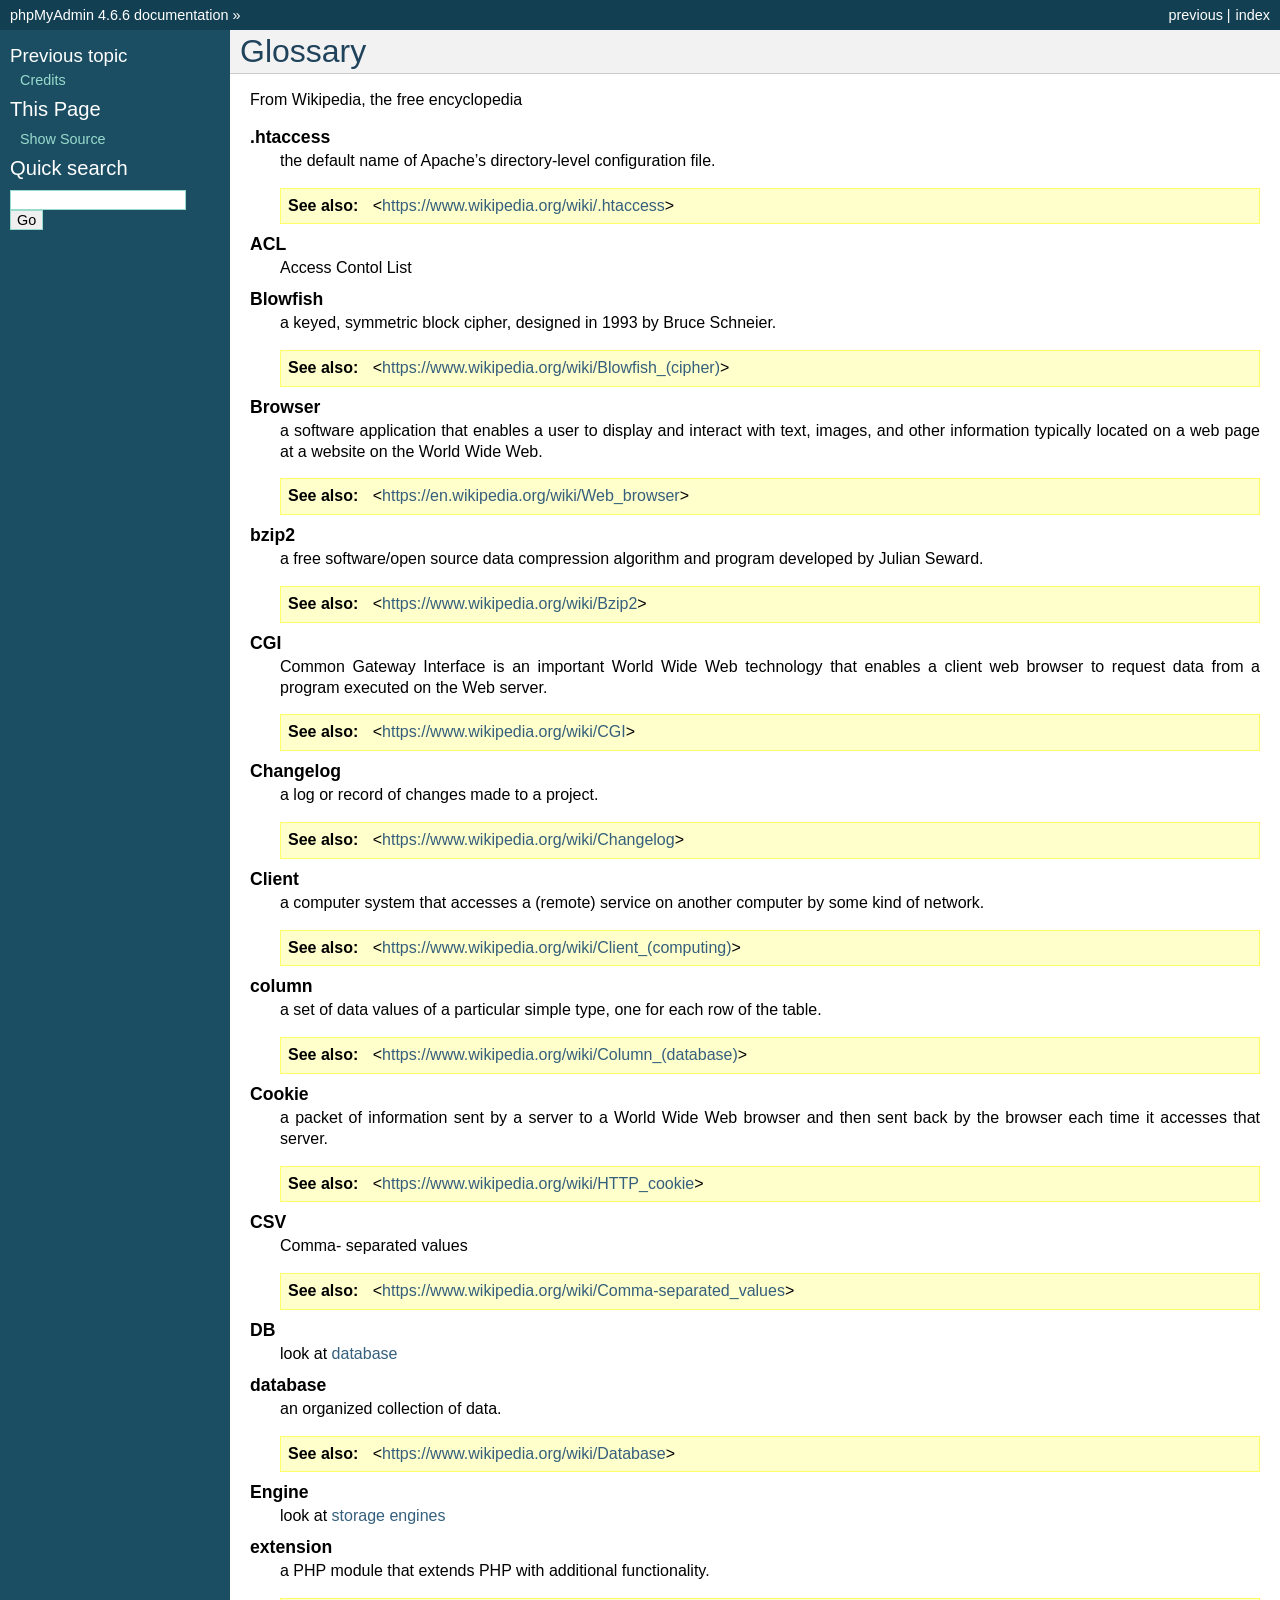
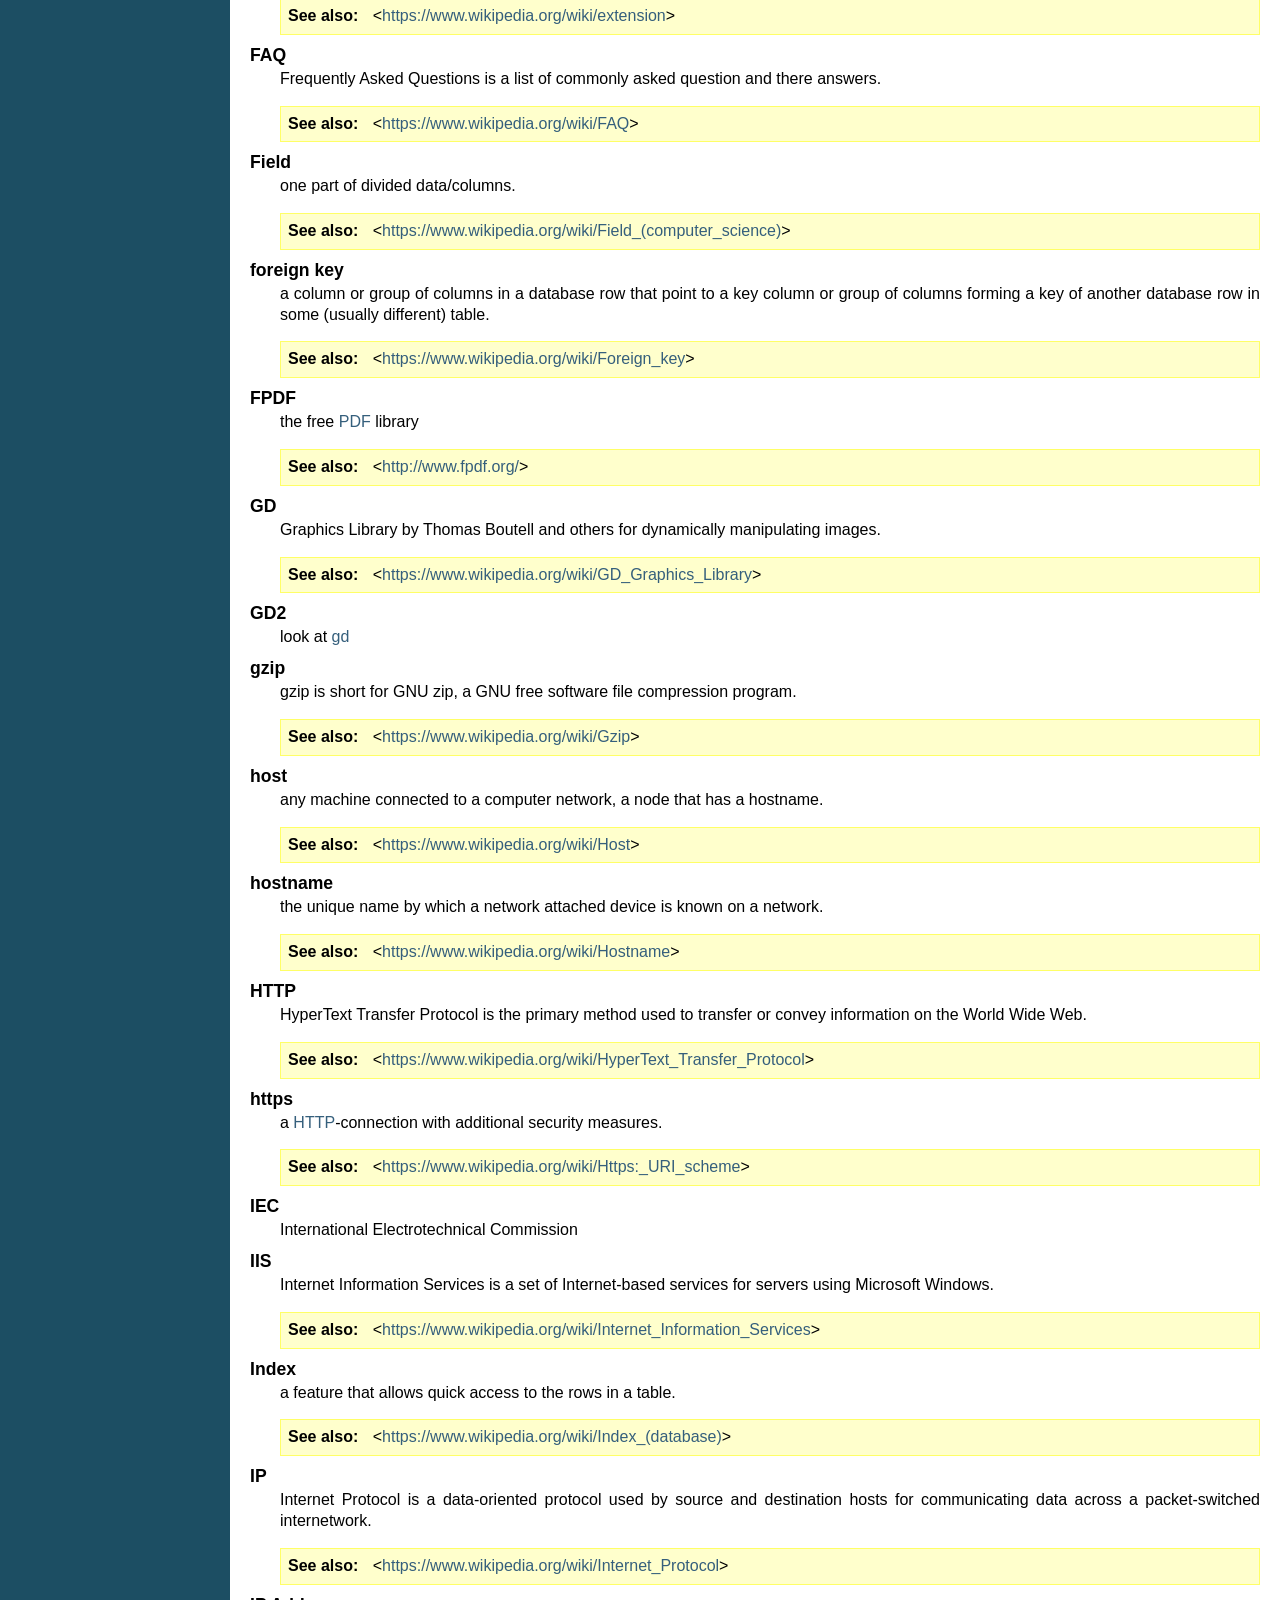
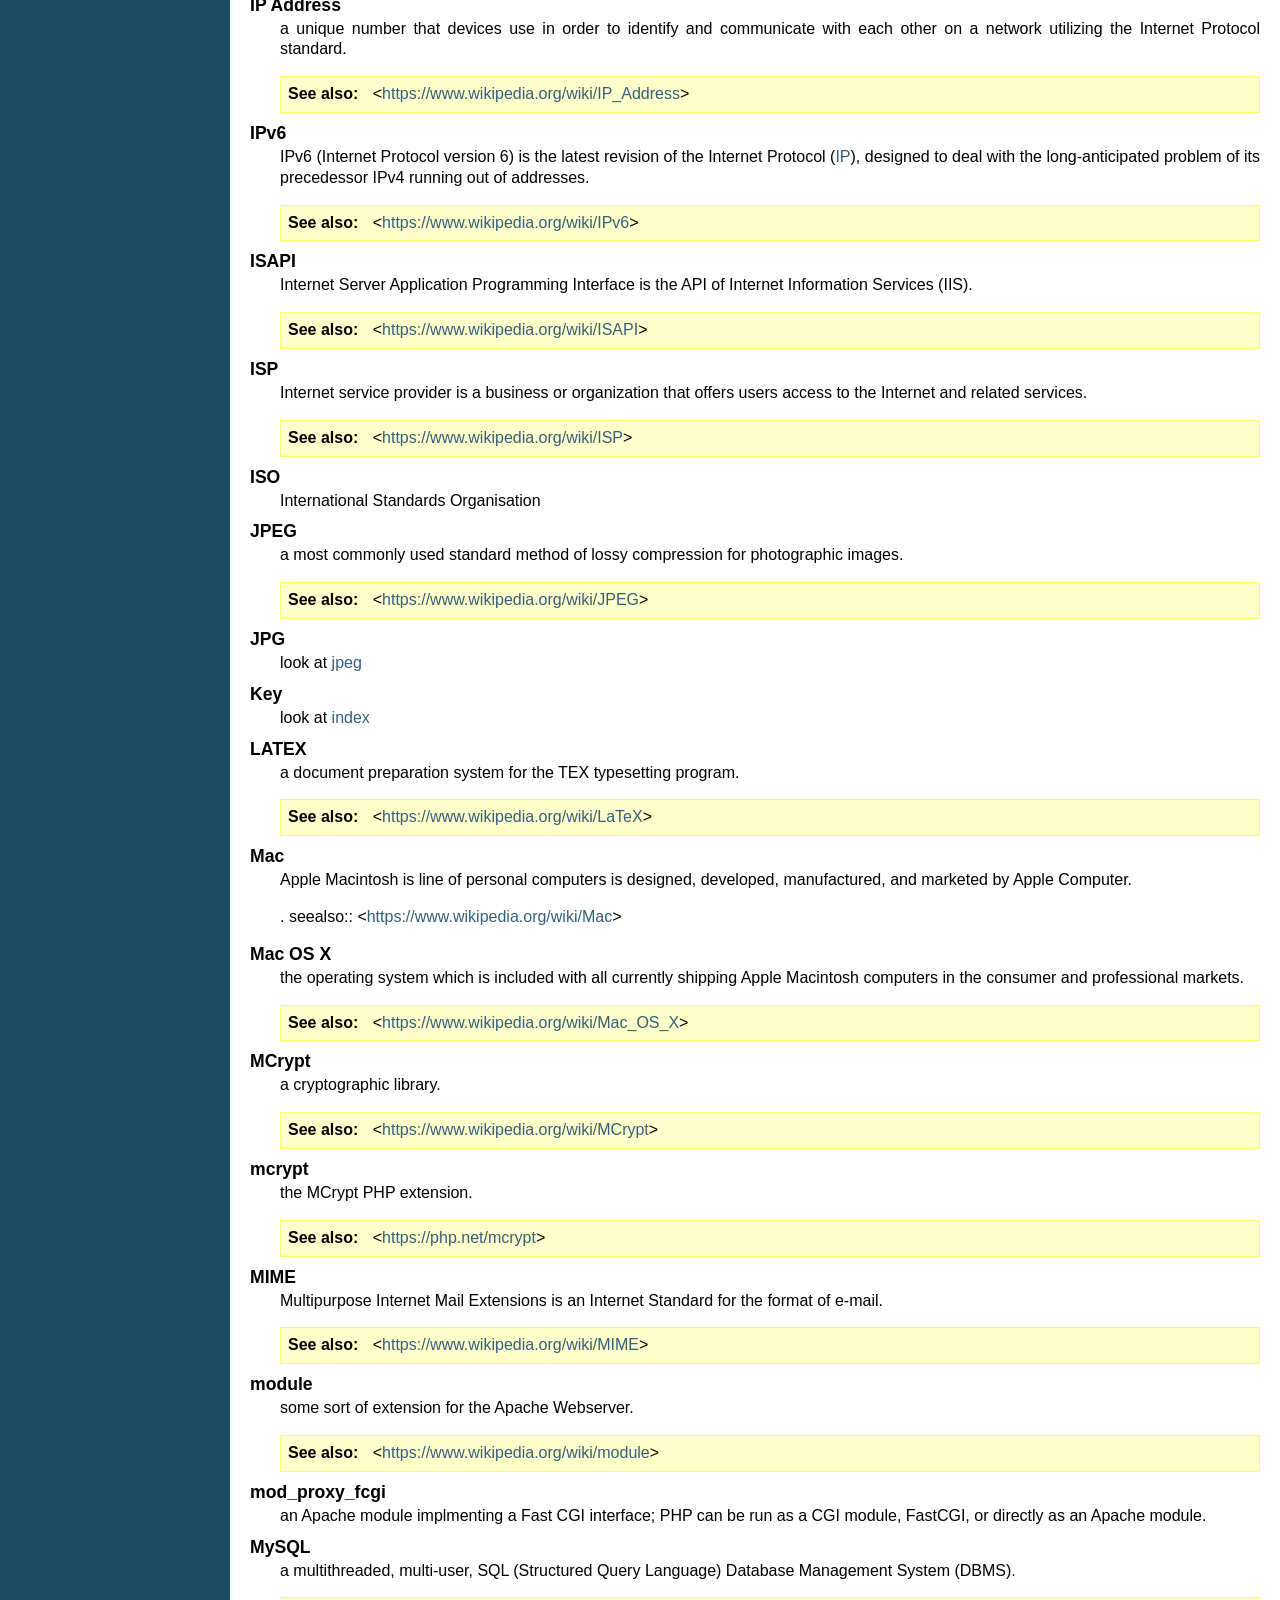
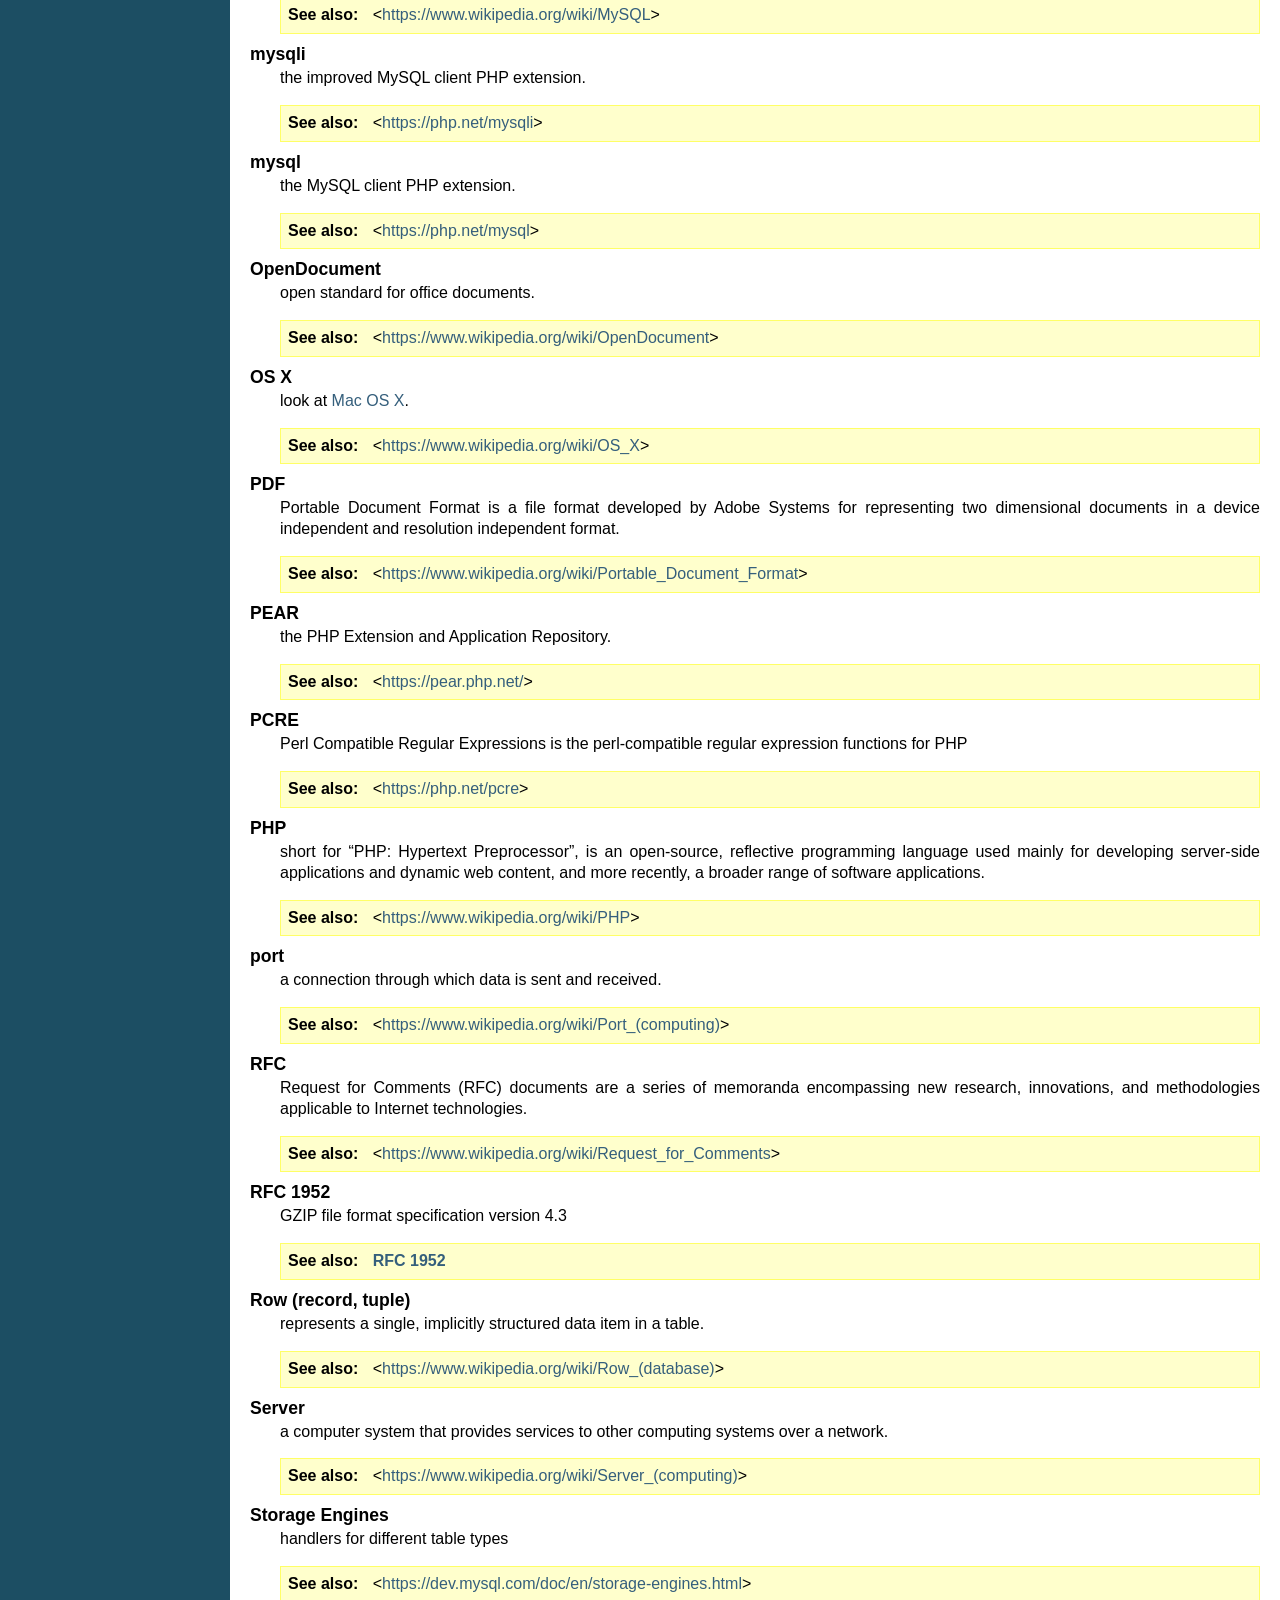
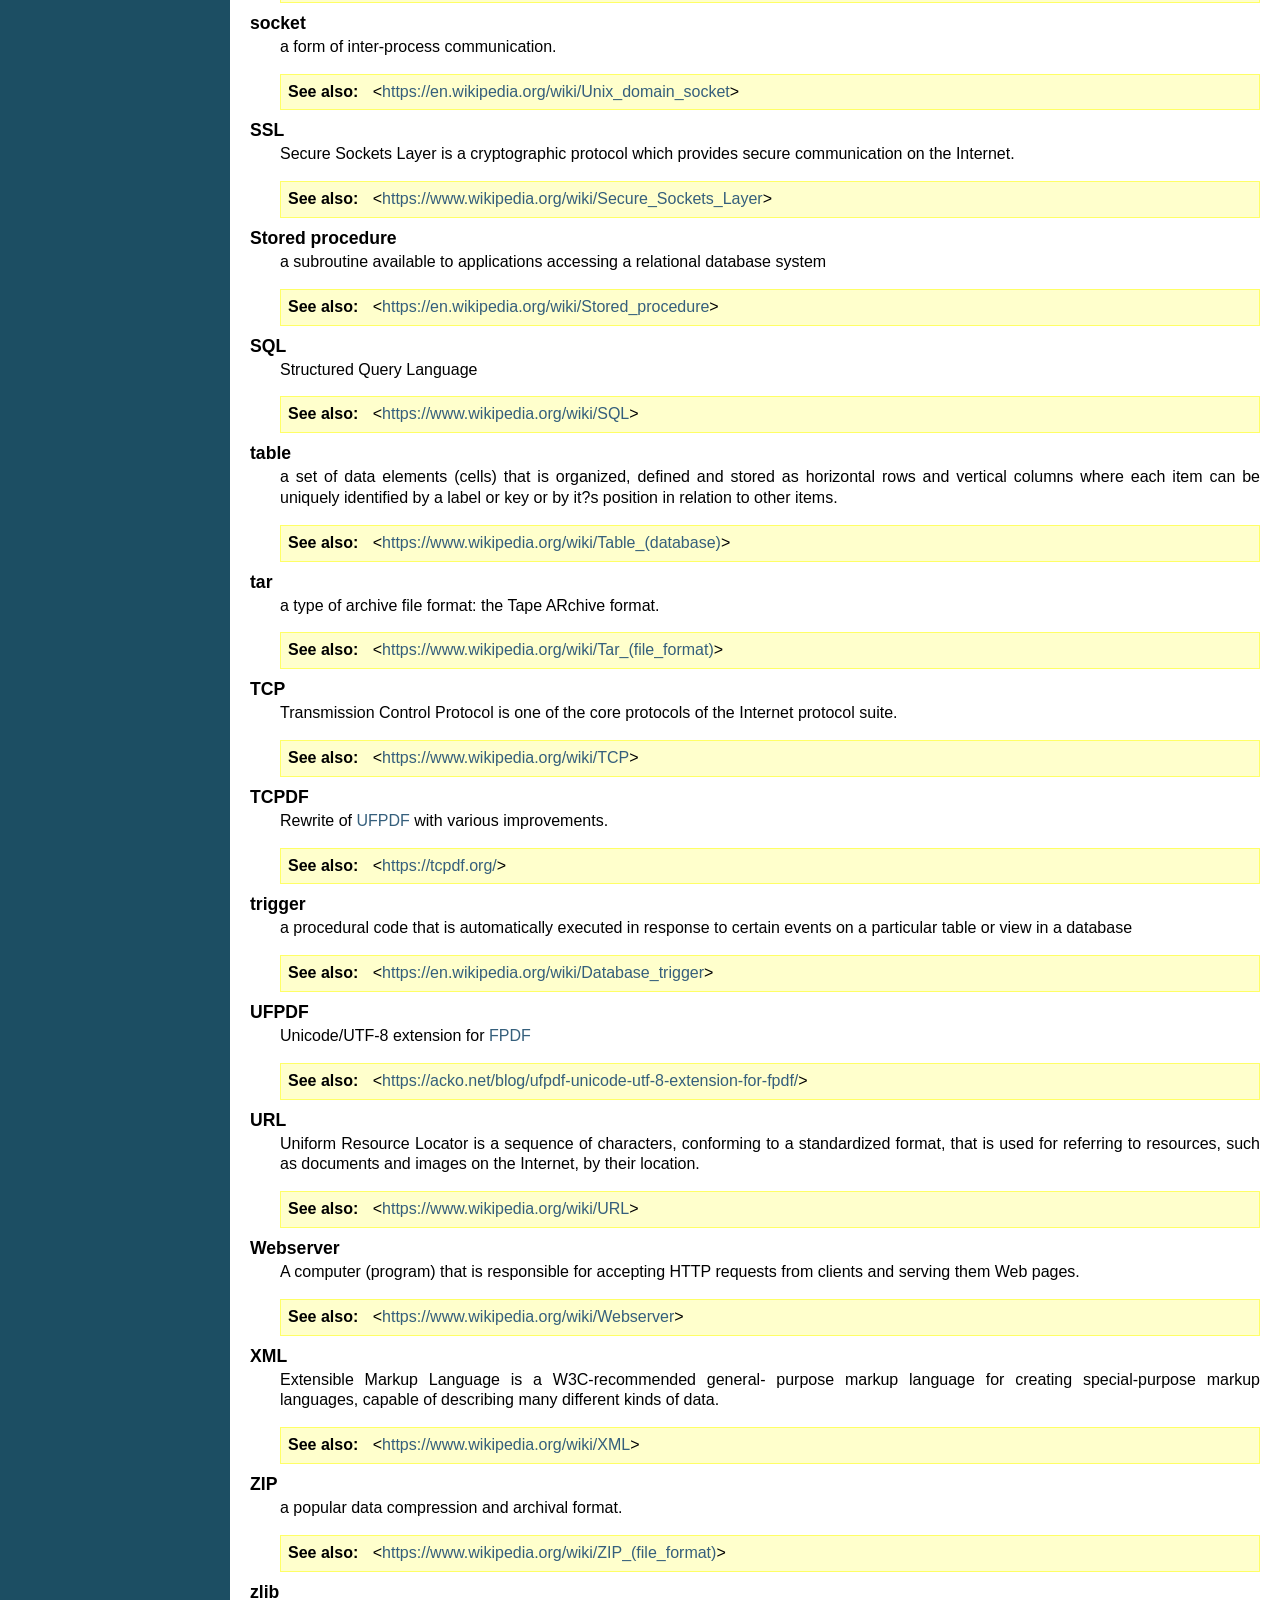
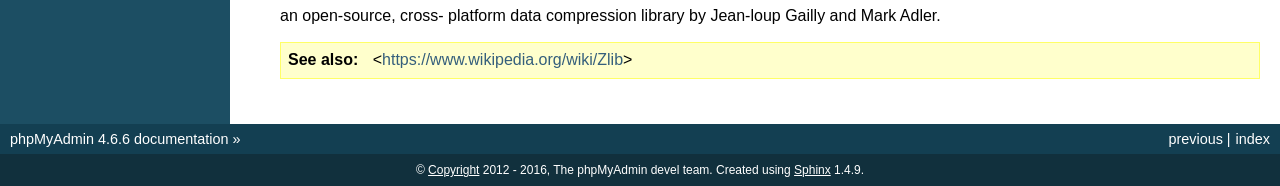
<file: www/phpMyAdmin/doc/html/glossary.html>
<!DOCTYPE html PUBLIC "-//W3C//DTD XHTML 1.0 Transitional//EN"
  "http://www.w3.org/TR/xhtml1/DTD/xhtml1-transitional.dtd">


<html xmlns="http://www.w3.org/1999/xhtml">
  <head>
    <meta http-equiv="Content-Type" content="text/html; charset=utf-8" />
    
    <title>Glossary &#8212; phpMyAdmin 4.6.6 documentation</title>
    
    <link rel="stylesheet" href="_static/classic.css" type="text/css" />
    <link rel="stylesheet" href="_static/pygments.css" type="text/css" />
    
    <script type="text/javascript">
      var DOCUMENTATION_OPTIONS = {
        URL_ROOT:    './',
        VERSION:     '4.6.6',
        COLLAPSE_INDEX: false,
        FILE_SUFFIX: '.html',
        HAS_SOURCE:  true
      };
    </script>
    <script type="text/javascript" src="_static/jquery.js"></script>
    <script type="text/javascript" src="_static/underscore.js"></script>
    <script type="text/javascript" src="_static/doctools.js"></script>
    <link rel="index" title="Index" href="genindex.html" />
    <link rel="search" title="Search" href="search.html" />
    <link rel="copyright" title="Copyright" href="copyright.html" />
    <link rel="top" title="phpMyAdmin 4.6.6 documentation" href="index.html" />
    <link rel="prev" title="Credits" href="credits.html" /> 
  </head>
  <body role="document">
    <div class="related" role="navigation" aria-label="related navigation">
      <h3>Navigation</h3>
      <ul>
        <li class="right" style="margin-right: 10px">
          <a href="genindex.html" title="General Index"
             accesskey="I">index</a></li>
        <li class="right" >
          <a href="credits.html" title="Credits"
             accesskey="P">previous</a> |</li>
        <li class="nav-item nav-item-0"><a href="index.html">phpMyAdmin 4.6.6 documentation</a> &#187;</li> 
      </ul>
    </div>  

    <div class="document">
      <div class="documentwrapper">
        <div class="bodywrapper">
          <div class="body" role="main">
            
  <div class="section" id="glossary">
<span id="id1"></span><h1>Glossary<a class="headerlink" href="#glossary" title="Permalink to this headline">¶</a></h1>
<p>From Wikipedia, the free encyclopedia</p>
<dl class="glossary docutils">
<dt id="term-htaccess">.htaccess</dt>
<dd><p class="first">the default name of Apache&#8217;s directory-level configuration file.</p>
<div class="last admonition seealso">
<p class="first admonition-title">See also</p>
<p class="last">&lt;<a class="reference external" href="https://www.wikipedia.org/wiki/.htaccess">https://www.wikipedia.org/wiki/.htaccess</a>&gt;</p>
</div>
</dd>
<dt id="term-acl">ACL</dt>
<dd>Access Contol List</dd>
<dt id="term-blowfish">Blowfish</dt>
<dd><p class="first">a keyed, symmetric block cipher, designed in 1993 by Bruce Schneier.</p>
<div class="last admonition seealso">
<p class="first admonition-title">See also</p>
<p class="last">&lt;<a class="reference external" href="https://www.wikipedia.org/wiki/Blowfish_(cipher)">https://www.wikipedia.org/wiki/Blowfish_(cipher)</a>&gt;</p>
</div>
</dd>
<dt id="term-browser">Browser</dt>
<dd><p class="first">a software application that enables a user to display and interact with text, images, and other information typically located on a web page at a website on the World Wide Web.</p>
<div class="last admonition seealso">
<p class="first admonition-title">See also</p>
<p class="last">&lt;<a class="reference external" href="https://en.wikipedia.org/wiki/Web_browser">https://en.wikipedia.org/wiki/Web_browser</a>&gt;</p>
</div>
</dd>
<dt id="term-bzip2">bzip2</dt>
<dd><p class="first">a free software/open source data compression algorithm and program developed by Julian Seward.</p>
<div class="last admonition seealso">
<p class="first admonition-title">See also</p>
<p class="last">&lt;<a class="reference external" href="https://www.wikipedia.org/wiki/Bzip2">https://www.wikipedia.org/wiki/Bzip2</a>&gt;</p>
</div>
</dd>
<dt id="term-cgi">CGI</dt>
<dd><p class="first">Common Gateway Interface is an important World Wide Web technology that
enables a client web browser to request data from a program executed on
the Web server.</p>
<div class="last admonition seealso">
<p class="first admonition-title">See also</p>
<p class="last">&lt;<a class="reference external" href="https://www.wikipedia.org/wiki/CGI">https://www.wikipedia.org/wiki/CGI</a>&gt;</p>
</div>
</dd>
<dt id="term-changelog">Changelog</dt>
<dd><p class="first">a log or record of changes made to a project.</p>
<div class="last admonition seealso">
<p class="first admonition-title">See also</p>
<p class="last">&lt;<a class="reference external" href="https://www.wikipedia.org/wiki/Changelog">https://www.wikipedia.org/wiki/Changelog</a>&gt;</p>
</div>
</dd>
<dt id="term-client">Client</dt>
<dd><p class="first">a computer system that accesses a (remote) service on another computer by some kind of network.</p>
<div class="last admonition seealso">
<p class="first admonition-title">See also</p>
<p class="last">&lt;<a class="reference external" href="https://www.wikipedia.org/wiki/Client_(computing)">https://www.wikipedia.org/wiki/Client_(computing)</a>&gt;</p>
</div>
</dd>
<dt id="term-column">column</dt>
<dd><p class="first">a set of data values of a particular simple type, one for each row of the table.</p>
<div class="last admonition seealso">
<p class="first admonition-title">See also</p>
<p class="last">&lt;<a class="reference external" href="https://www.wikipedia.org/wiki/Column_(database)">https://www.wikipedia.org/wiki/Column_(database)</a>&gt;</p>
</div>
</dd>
<dt id="term-cookie">Cookie</dt>
<dd><p class="first">a packet of information sent by a server to a World Wide Web browser and then sent back by the browser each time it accesses that server.</p>
<div class="last admonition seealso">
<p class="first admonition-title">See also</p>
<p class="last">&lt;<a class="reference external" href="https://www.wikipedia.org/wiki/HTTP_cookie">https://www.wikipedia.org/wiki/HTTP_cookie</a>&gt;</p>
</div>
</dd>
<dt id="term-csv">CSV</dt>
<dd><p class="first">Comma- separated values</p>
<div class="last admonition seealso">
<p class="first admonition-title">See also</p>
<p class="last">&lt;<a class="reference external" href="https://www.wikipedia.org/wiki/Comma-separated_values">https://www.wikipedia.org/wiki/Comma-separated_values</a>&gt;</p>
</div>
</dd>
<dt id="term-db">DB</dt>
<dd>look at <a class="reference internal" href="#term-database"><span class="xref std std-term">database</span></a></dd>
<dt id="term-database">database</dt>
<dd><p class="first">an organized collection of data.</p>
<div class="last admonition seealso">
<p class="first admonition-title">See also</p>
<p class="last">&lt;<a class="reference external" href="https://www.wikipedia.org/wiki/Database">https://www.wikipedia.org/wiki/Database</a>&gt;</p>
</div>
</dd>
<dt id="term-engine">Engine</dt>
<dd>look at <a class="reference internal" href="#term-storage-engines"><span class="xref std std-term">storage engines</span></a></dd>
<dt id="term-extension">extension</dt>
<dd><p class="first">a PHP module that extends PHP with additional functionality.</p>
<div class="last admonition seealso">
<p class="first admonition-title">See also</p>
<p class="last">&lt;<a class="reference external" href="https://www.wikipedia.org/wiki/extension">https://www.wikipedia.org/wiki/extension</a>&gt;</p>
</div>
</dd>
<dt id="term-faq">FAQ</dt>
<dd><p class="first">Frequently Asked Questions is a list of commonly asked question and there
answers.</p>
<div class="last admonition seealso">
<p class="first admonition-title">See also</p>
<p class="last">&lt;<a class="reference external" href="https://www.wikipedia.org/wiki/FAQ">https://www.wikipedia.org/wiki/FAQ</a>&gt;</p>
</div>
</dd>
<dt id="term-field">Field</dt>
<dd><p class="first">one part of divided data/columns.</p>
<div class="last admonition seealso">
<p class="first admonition-title">See also</p>
<p class="last">&lt;<a class="reference external" href="https://www.wikipedia.org/wiki/Field_(computer_science)">https://www.wikipedia.org/wiki/Field_(computer_science)</a>&gt;</p>
</div>
</dd>
<dt id="term-foreign-key">foreign key</dt>
<dd><p class="first">a column or group of columns in a database row that point to a key column
or group of columns forming a key of another database row in some
(usually different) table.</p>
<div class="last admonition seealso">
<p class="first admonition-title">See also</p>
<p class="last">&lt;<a class="reference external" href="https://www.wikipedia.org/wiki/Foreign_key">https://www.wikipedia.org/wiki/Foreign_key</a>&gt;</p>
</div>
</dd>
<dt id="term-fpdf">FPDF</dt>
<dd><p class="first">the free <a class="reference internal" href="#term-pdf"><span class="xref std std-term">PDF</span></a> library</p>
<div class="last admonition seealso">
<p class="first admonition-title">See also</p>
<p class="last">&lt;<a class="reference external" href="http://www.fpdf.org/">http://www.fpdf.org/</a>&gt;</p>
</div>
</dd>
<dt id="term-gd">GD</dt>
<dd><p class="first">Graphics Library by Thomas Boutell and others for dynamically manipulating images.</p>
<div class="last admonition seealso">
<p class="first admonition-title">See also</p>
<p class="last">&lt;<a class="reference external" href="https://www.wikipedia.org/wiki/GD_Graphics_Library">https://www.wikipedia.org/wiki/GD_Graphics_Library</a>&gt;</p>
</div>
</dd>
<dt id="term-gd2">GD2</dt>
<dd>look at <a class="reference internal" href="#term-gd"><span class="xref std std-term">gd</span></a></dd>
<dt id="term-gzip">gzip</dt>
<dd><p class="first">gzip is short for GNU zip, a GNU free software file compression program.</p>
<div class="last admonition seealso">
<p class="first admonition-title">See also</p>
<p class="last">&lt;<a class="reference external" href="https://www.wikipedia.org/wiki/Gzip">https://www.wikipedia.org/wiki/Gzip</a>&gt;</p>
</div>
</dd>
<dt id="term-host">host</dt>
<dd><p class="first">any machine connected to a computer network, a node that has a hostname.</p>
<div class="last admonition seealso">
<p class="first admonition-title">See also</p>
<p class="last">&lt;<a class="reference external" href="https://www.wikipedia.org/wiki/Host">https://www.wikipedia.org/wiki/Host</a>&gt;</p>
</div>
</dd>
<dt id="term-hostname">hostname</dt>
<dd><p class="first">the unique name by which a network attached device is known on a network.</p>
<div class="last admonition seealso">
<p class="first admonition-title">See also</p>
<p class="last">&lt;<a class="reference external" href="https://www.wikipedia.org/wiki/Hostname">https://www.wikipedia.org/wiki/Hostname</a>&gt;</p>
</div>
</dd>
<dt id="term-http">HTTP</dt>
<dd><p class="first">HyperText Transfer Protocol is the primary method used to transfer or
convey information on the World Wide Web.</p>
<div class="last admonition seealso">
<p class="first admonition-title">See also</p>
<p class="last">&lt;<a class="reference external" href="https://www.wikipedia.org/wiki/HyperText_Transfer_Protocol">https://www.wikipedia.org/wiki/HyperText_Transfer_Protocol</a>&gt;</p>
</div>
</dd>
<dt id="term-https">https</dt>
<dd><p class="first">a <a class="reference internal" href="#term-http"><span class="xref std std-term">HTTP</span></a>-connection with additional security measures.</p>
<div class="last admonition seealso">
<p class="first admonition-title">See also</p>
<p class="last">&lt;<a class="reference external" href="https://www.wikipedia.org/wiki/Https:_URI_scheme">https://www.wikipedia.org/wiki/Https:_URI_scheme</a>&gt;</p>
</div>
</dd>
<dt id="term-iec">IEC</dt>
<dd>International Electrotechnical Commission</dd>
<dt id="term-iis">IIS</dt>
<dd><p class="first">Internet Information Services is a set of Internet-based services for
servers using Microsoft Windows.</p>
<div class="last admonition seealso">
<p class="first admonition-title">See also</p>
<p class="last">&lt;<a class="reference external" href="https://www.wikipedia.org/wiki/Internet_Information_Services">https://www.wikipedia.org/wiki/Internet_Information_Services</a>&gt;</p>
</div>
</dd>
<dt id="term-index">Index</dt>
<dd><p class="first">a feature that allows quick access to the rows in a table.</p>
<div class="last admonition seealso">
<p class="first admonition-title">See also</p>
<p class="last">&lt;<a class="reference external" href="https://www.wikipedia.org/wiki/Index_(database)">https://www.wikipedia.org/wiki/Index_(database)</a>&gt;</p>
</div>
</dd>
<dt id="term-ip">IP</dt>
<dd><p class="first">Internet Protocol is a data-oriented protocol used by source and
destination hosts for communicating data across a packet-switched
internetwork.</p>
<div class="last admonition seealso">
<p class="first admonition-title">See also</p>
<p class="last">&lt;<a class="reference external" href="https://www.wikipedia.org/wiki/Internet_Protocol">https://www.wikipedia.org/wiki/Internet_Protocol</a>&gt;</p>
</div>
</dd>
<dt id="term-ip-address">IP Address</dt>
<dd><p class="first">a unique number that devices use in order to identify and communicate with each other on a network utilizing the Internet Protocol standard.</p>
<div class="last admonition seealso">
<p class="first admonition-title">See also</p>
<p class="last">&lt;<a class="reference external" href="https://www.wikipedia.org/wiki/IP_Address">https://www.wikipedia.org/wiki/IP_Address</a>&gt;</p>
</div>
</dd>
<dt id="term-ipv6">IPv6</dt>
<dd><p class="first">IPv6 (Internet Protocol version 6) is the latest revision of the
Internet Protocol (<a class="reference internal" href="#term-ip"><span class="xref std std-term">IP</span></a>), designed to deal with the
long-anticipated problem of its precedessor IPv4 running out of addresses.</p>
<div class="last admonition seealso">
<p class="first admonition-title">See also</p>
<p class="last">&lt;<a class="reference external" href="https://www.wikipedia.org/wiki/IPv6">https://www.wikipedia.org/wiki/IPv6</a>&gt;</p>
</div>
</dd>
<dt id="term-isapi">ISAPI</dt>
<dd><p class="first">Internet Server Application Programming Interface is the API of Internet Information Services (IIS).</p>
<div class="last admonition seealso">
<p class="first admonition-title">See also</p>
<p class="last">&lt;<a class="reference external" href="https://www.wikipedia.org/wiki/ISAPI">https://www.wikipedia.org/wiki/ISAPI</a>&gt;</p>
</div>
</dd>
<dt id="term-isp">ISP</dt>
<dd><p class="first">Internet service provider is a business or organization that offers users
access to the Internet and related services.</p>
<div class="last admonition seealso">
<p class="first admonition-title">See also</p>
<p class="last">&lt;<a class="reference external" href="https://www.wikipedia.org/wiki/ISP">https://www.wikipedia.org/wiki/ISP</a>&gt;</p>
</div>
</dd>
<dt id="term-iso">ISO</dt>
<dd>International Standards Organisation</dd>
<dt id="term-jpeg">JPEG</dt>
<dd><p class="first">a most commonly used standard method of lossy compression for photographic images.</p>
<div class="last admonition seealso">
<p class="first admonition-title">See also</p>
<p class="last">&lt;<a class="reference external" href="https://www.wikipedia.org/wiki/JPEG">https://www.wikipedia.org/wiki/JPEG</a>&gt;</p>
</div>
</dd>
<dt id="term-jpg">JPG</dt>
<dd>look at <a class="reference internal" href="#term-jpeg"><span class="xref std std-term">jpeg</span></a></dd>
<dt id="term-key">Key</dt>
<dd>look at <a class="reference internal" href="#term-index"><span class="xref std std-term">index</span></a></dd>
<dt id="term-latex">LATEX</dt>
<dd><p class="first">a document preparation system for the TEX typesetting program.</p>
<div class="last admonition seealso">
<p class="first admonition-title">See also</p>
<p class="last">&lt;<a class="reference external" href="https://www.wikipedia.org/wiki/LaTeX">https://www.wikipedia.org/wiki/LaTeX</a>&gt;</p>
</div>
</dd>
<dt id="term-mac">Mac</dt>
<dd><p class="first">Apple Macintosh is line of personal computers is designed, developed, manufactured, and marketed by Apple Computer.</p>
<p class="last">. seealso:: &lt;<a class="reference external" href="https://www.wikipedia.org/wiki/Mac">https://www.wikipedia.org/wiki/Mac</a>&gt;</p>
</dd>
<dt id="term-mac-os-x">Mac OS X</dt>
<dd><p class="first">the operating system which is included with all currently shipping Apple Macintosh computers in the consumer and professional markets.</p>
<div class="last admonition seealso">
<p class="first admonition-title">See also</p>
<p class="last">&lt;<a class="reference external" href="https://www.wikipedia.org/wiki/Mac_OS_X">https://www.wikipedia.org/wiki/Mac_OS_X</a>&gt;</p>
</div>
</dd>
<dt id="term-mcrypt">MCrypt</dt>
<dd><p class="first">a cryptographic library.</p>
<div class="last admonition seealso">
<p class="first admonition-title">See also</p>
<p class="last">&lt;<a class="reference external" href="https://www.wikipedia.org/wiki/MCrypt">https://www.wikipedia.org/wiki/MCrypt</a>&gt;</p>
</div>
</dd>
<dt id="term-42">mcrypt</dt>
<dd><p class="first">the MCrypt PHP extension.</p>
<div class="last admonition seealso">
<p class="first admonition-title">See also</p>
<p class="last">&lt;<a class="reference external" href="https://php.net/mcrypt">https://php.net/mcrypt</a>&gt;</p>
</div>
</dd>
<dt id="term-mime">MIME</dt>
<dd><p class="first">Multipurpose Internet Mail Extensions is
an Internet Standard for the format of e-mail.</p>
<div class="last admonition seealso">
<p class="first admonition-title">See also</p>
<p class="last">&lt;<a class="reference external" href="https://www.wikipedia.org/wiki/MIME">https://www.wikipedia.org/wiki/MIME</a>&gt;</p>
</div>
</dd>
<dt id="term-module">module</dt>
<dd><p class="first">some sort of extension for the Apache Webserver.</p>
<div class="last admonition seealso">
<p class="first admonition-title">See also</p>
<p class="last">&lt;<a class="reference external" href="https://www.wikipedia.org/wiki/module">https://www.wikipedia.org/wiki/module</a>&gt;</p>
</div>
</dd>
<dt id="term-mod-proxy-fcgi">mod_proxy_fcgi</dt>
<dd>an Apache module implmenting a Fast CGI interface; PHP can be run as a CGI module, FastCGI, or
directly as an Apache module.</dd>
<dt id="term-mysql">MySQL</dt>
<dd><p class="first">a multithreaded, multi-user, SQL (Structured Query Language) Database Management System (DBMS).</p>
<div class="last admonition seealso">
<p class="first admonition-title">See also</p>
<p class="last">&lt;<a class="reference external" href="https://www.wikipedia.org/wiki/MySQL">https://www.wikipedia.org/wiki/MySQL</a>&gt;</p>
</div>
</dd>
<dt id="term-mysqli">mysqli</dt>
<dd><p class="first">the improved MySQL client PHP extension.</p>
<div class="last admonition seealso">
<p class="first admonition-title">See also</p>
<p class="last">&lt;<a class="reference external" href="https://php.net/mysqli">https://php.net/mysqli</a>&gt;</p>
</div>
</dd>
<dt id="term-48">mysql</dt>
<dd><p class="first">the MySQL client PHP extension.</p>
<div class="last admonition seealso">
<p class="first admonition-title">See also</p>
<p class="last">&lt;<a class="reference external" href="https://php.net/mysql">https://php.net/mysql</a>&gt;</p>
</div>
</dd>
<dt id="term-opendocument">OpenDocument</dt>
<dd><p class="first">open standard for office documents.</p>
<div class="last admonition seealso">
<p class="first admonition-title">See also</p>
<p class="last">&lt;<a class="reference external" href="https://www.wikipedia.org/wiki/OpenDocument">https://www.wikipedia.org/wiki/OpenDocument</a>&gt;</p>
</div>
</dd>
<dt id="term-os-x">OS X</dt>
<dd><p class="first">look at <a class="reference internal" href="#term-mac-os-x"><span class="xref std std-term">Mac OS X</span></a>.</p>
<div class="last admonition seealso">
<p class="first admonition-title">See also</p>
<p class="last">&lt;<a class="reference external" href="https://www.wikipedia.org/wiki/OS_X">https://www.wikipedia.org/wiki/OS_X</a>&gt;</p>
</div>
</dd>
<dt id="term-pdf">PDF</dt>
<dd><p class="first">Portable Document Format is a file format developed by Adobe Systems for
representing two dimensional documents in a device independent and
resolution independent format.</p>
<div class="last admonition seealso">
<p class="first admonition-title">See also</p>
<p class="last">&lt;<a class="reference external" href="https://www.wikipedia.org/wiki/Portable_Document_Format">https://www.wikipedia.org/wiki/Portable_Document_Format</a>&gt;</p>
</div>
</dd>
<dt id="term-pear">PEAR</dt>
<dd><p class="first">the PHP Extension and Application Repository.</p>
<div class="last admonition seealso">
<p class="first admonition-title">See also</p>
<p class="last">&lt;<a class="reference external" href="https://pear.php.net/">https://pear.php.net/</a>&gt;</p>
</div>
</dd>
<dt id="term-pcre">PCRE</dt>
<dd><p class="first">Perl Compatible Regular Expressions is the perl-compatible regular
expression functions for PHP</p>
<div class="last admonition seealso">
<p class="first admonition-title">See also</p>
<p class="last">&lt;<a class="reference external" href="https://php.net/pcre">https://php.net/pcre</a>&gt;</p>
</div>
</dd>
<dt id="term-php">PHP</dt>
<dd><p class="first">short for &#8220;PHP: Hypertext Preprocessor&#8221;, is an open-source, reflective
programming language used mainly for developing server-side applications
and dynamic web content, and more recently, a broader range of software
applications.</p>
<div class="last admonition seealso">
<p class="first admonition-title">See also</p>
<p class="last">&lt;<a class="reference external" href="https://www.wikipedia.org/wiki/PHP">https://www.wikipedia.org/wiki/PHP</a>&gt;</p>
</div>
</dd>
<dt id="term-port">port</dt>
<dd><p class="first">a connection through which data is sent and received.</p>
<div class="last admonition seealso">
<p class="first admonition-title">See also</p>
<p class="last">&lt;<a class="reference external" href="https://www.wikipedia.org/wiki/Port_(computing)">https://www.wikipedia.org/wiki/Port_(computing)</a>&gt;</p>
</div>
</dd>
<dt id="term-rfc">RFC</dt>
<dd><p class="first">Request for Comments (RFC) documents are a series of memoranda
encompassing new research, innovations, and methodologies applicable to
Internet technologies.</p>
<div class="last admonition seealso">
<p class="first admonition-title">See also</p>
<p class="last">&lt;<a class="reference external" href="https://www.wikipedia.org/wiki/Request_for_Comments">https://www.wikipedia.org/wiki/Request_for_Comments</a>&gt;</p>
</div>
</dd>
<dt id="term-rfc-1952">RFC 1952</dt>
<dd><p class="first">GZIP file format specification version 4.3</p>
<div class="last admonition seealso">
<p class="first admonition-title">See also</p>
<p class="last"><span class="target" id="index-0"></span><a class="rfc reference external" href="https://tools.ietf.org/html/rfc1952.html"><strong>RFC 1952</strong></a></p>
</div>
</dd>
<dt id="term-row-record-tuple">Row (record, tuple)</dt>
<dd><p class="first">represents a single, implicitly structured data item in a table.</p>
<div class="last admonition seealso">
<p class="first admonition-title">See also</p>
<p class="last">&lt;<a class="reference external" href="https://www.wikipedia.org/wiki/Row_(database)">https://www.wikipedia.org/wiki/Row_(database)</a>&gt;</p>
</div>
</dd>
<dt id="term-server">Server</dt>
<dd><p class="first">a computer system that provides services to other computing systems over a network.</p>
<div class="last admonition seealso">
<p class="first admonition-title">See also</p>
<p class="last">&lt;<a class="reference external" href="https://www.wikipedia.org/wiki/Server_(computing)">https://www.wikipedia.org/wiki/Server_(computing)</a>&gt;</p>
</div>
</dd>
<dt id="term-storage-engines">Storage Engines</dt>
<dd><p class="first">handlers for different table types</p>
<div class="last admonition seealso">
<p class="first admonition-title">See also</p>
<p class="last">&lt;<a class="reference external" href="https://dev.mysql.com/doc/en/storage-engines.html">https://dev.mysql.com/doc/en/storage-engines.html</a>&gt;</p>
</div>
</dd>
<dt id="term-socket">socket</dt>
<dd><p class="first">a form of inter-process communication.</p>
<div class="last admonition seealso">
<p class="first admonition-title">See also</p>
<p class="last">&lt;<a class="reference external" href="https://en.wikipedia.org/wiki/Unix_domain_socket">https://en.wikipedia.org/wiki/Unix_domain_socket</a>&gt;</p>
</div>
</dd>
<dt id="term-ssl">SSL</dt>
<dd><p class="first">Secure Sockets Layer is a cryptographic protocol which provides secure
communication on the Internet.</p>
<div class="last admonition seealso">
<p class="first admonition-title">See also</p>
<p class="last">&lt;<a class="reference external" href="https://www.wikipedia.org/wiki/Secure_Sockets_Layer">https://www.wikipedia.org/wiki/Secure_Sockets_Layer</a>&gt;</p>
</div>
</dd>
<dt id="term-stored-procedure">Stored procedure</dt>
<dd><p class="first">a subroutine available to applications accessing a relational database system</p>
<div class="last admonition seealso">
<p class="first admonition-title">See also</p>
<p class="last">&lt;<a class="reference external" href="https://en.wikipedia.org/wiki/Stored_procedure">https://en.wikipedia.org/wiki/Stored_procedure</a>&gt;</p>
</div>
</dd>
<dt id="term-sql">SQL</dt>
<dd><p class="first">Structured Query Language</p>
<div class="last admonition seealso">
<p class="first admonition-title">See also</p>
<p class="last">&lt;<a class="reference external" href="https://www.wikipedia.org/wiki/SQL">https://www.wikipedia.org/wiki/SQL</a>&gt;</p>
</div>
</dd>
<dt id="term-table">table</dt>
<dd><p class="first">a set of data elements (cells) that is organized, defined and stored as
horizontal rows and vertical columns where each item can be uniquely
identified by a label or key or by it?s position in relation to other
items.</p>
<div class="last admonition seealso">
<p class="first admonition-title">See also</p>
<p class="last">&lt;<a class="reference external" href="https://www.wikipedia.org/wiki/Table_(database)">https://www.wikipedia.org/wiki/Table_(database)</a>&gt;</p>
</div>
</dd>
<dt id="term-tar">tar</dt>
<dd><p class="first">a type of archive file format: the Tape ARchive format.</p>
<div class="last admonition seealso">
<p class="first admonition-title">See also</p>
<p class="last">&lt;<a class="reference external" href="https://www.wikipedia.org/wiki/Tar_(file_format)">https://www.wikipedia.org/wiki/Tar_(file_format)</a>&gt;</p>
</div>
</dd>
<dt id="term-tcp">TCP</dt>
<dd><p class="first">Transmission Control Protocol is one of the core protocols of the
Internet protocol suite.</p>
<div class="last admonition seealso">
<p class="first admonition-title">See also</p>
<p class="last">&lt;<a class="reference external" href="https://www.wikipedia.org/wiki/TCP">https://www.wikipedia.org/wiki/TCP</a>&gt;</p>
</div>
</dd>
<dt id="term-tcpdf">TCPDF</dt>
<dd><p class="first">Rewrite of <a class="reference internal" href="#term-ufpdf"><span class="xref std std-term">UFPDF</span></a> with various improvements.</p>
<div class="last admonition seealso">
<p class="first admonition-title">See also</p>
<p class="last">&lt;<a class="reference external" href="https://tcpdf.org/">https://tcpdf.org/</a>&gt;</p>
</div>
</dd>
<dt id="term-trigger">trigger</dt>
<dd><p class="first">a procedural code that is automatically executed in response to certain events on a particular table or view in a database</p>
<div class="last admonition seealso">
<p class="first admonition-title">See also</p>
<p class="last">&lt;<a class="reference external" href="https://en.wikipedia.org/wiki/Database_trigger">https://en.wikipedia.org/wiki/Database_trigger</a>&gt;</p>
</div>
</dd>
<dt id="term-ufpdf">UFPDF</dt>
<dd><p class="first">Unicode/UTF-8 extension for <a class="reference internal" href="#term-fpdf"><span class="xref std std-term">FPDF</span></a></p>
<div class="last admonition seealso">
<p class="first admonition-title">See also</p>
<p class="last">&lt;<a class="reference external" href="https://acko.net/blog/ufpdf-unicode-utf-8-extension-for-fpdf/">https://acko.net/blog/ufpdf-unicode-utf-8-extension-for-fpdf/</a>&gt;</p>
</div>
</dd>
<dt id="term-url">URL</dt>
<dd><p class="first">Uniform Resource Locator is a sequence of characters, conforming to a
standardized format, that is used for referring to resources, such as
documents and images on the Internet, by their location.</p>
<div class="last admonition seealso">
<p class="first admonition-title">See also</p>
<p class="last">&lt;<a class="reference external" href="https://www.wikipedia.org/wiki/URL">https://www.wikipedia.org/wiki/URL</a>&gt;</p>
</div>
</dd>
<dt id="term-webserver">Webserver</dt>
<dd><p class="first">A computer (program) that is responsible for accepting HTTP requests from clients and serving them Web pages.</p>
<div class="last admonition seealso">
<p class="first admonition-title">See also</p>
<p class="last">&lt;<a class="reference external" href="https://www.wikipedia.org/wiki/Webserver">https://www.wikipedia.org/wiki/Webserver</a>&gt;</p>
</div>
</dd>
<dt id="term-xml">XML</dt>
<dd><p class="first">Extensible Markup Language is a W3C-recommended general- purpose markup
language for creating special-purpose markup languages, capable of
describing many different kinds of data.</p>
<div class="last admonition seealso">
<p class="first admonition-title">See also</p>
<p class="last">&lt;<a class="reference external" href="https://www.wikipedia.org/wiki/XML">https://www.wikipedia.org/wiki/XML</a>&gt;</p>
</div>
</dd>
<dt id="term-zip">ZIP</dt>
<dd><p class="first">a popular data compression and archival format.</p>
<div class="last admonition seealso">
<p class="first admonition-title">See also</p>
<p class="last">&lt;<a class="reference external" href="https://www.wikipedia.org/wiki/ZIP_(file_format)">https://www.wikipedia.org/wiki/ZIP_(file_format)</a>&gt;</p>
</div>
</dd>
<dt id="term-zlib">zlib</dt>
<dd><p class="first">an open-source, cross- platform data compression library by Jean-loup Gailly and Mark Adler.</p>
<div class="last admonition seealso">
<p class="first admonition-title">See also</p>
<p class="last">&lt;<a class="reference external" href="https://www.wikipedia.org/wiki/Zlib">https://www.wikipedia.org/wiki/Zlib</a>&gt;</p>
</div>
</dd>
</dl>
</div>


          </div>
        </div>
      </div>
      <div class="sphinxsidebar" role="navigation" aria-label="main navigation">
        <div class="sphinxsidebarwrapper">
  <h4>Previous topic</h4>
  <p class="topless"><a href="credits.html"
                        title="previous chapter">Credits</a></p>
  <div role="note" aria-label="source link">
    <h3>This Page</h3>
    <ul class="this-page-menu">
      <li><a href="_sources/glossary.txt"
            rel="nofollow">Show Source</a></li>
    </ul>
   </div>
<div id="searchbox" style="display: none" role="search">
  <h3>Quick search</h3>
    <form class="search" action="search.html" method="get">
      <div><input type="text" name="q" /></div>
      <div><input type="submit" value="Go" /></div>
      <input type="hidden" name="check_keywords" value="yes" />
      <input type="hidden" name="area" value="default" />
    </form>
</div>
<script type="text/javascript">$('#searchbox').show(0);</script>
        </div>
      </div>
      <div class="clearer"></div>
    </div>
    <div class="related" role="navigation" aria-label="related navigation">
      <h3>Navigation</h3>
      <ul>
        <li class="right" style="margin-right: 10px">
          <a href="genindex.html" title="General Index"
             >index</a></li>
        <li class="right" >
          <a href="credits.html" title="Credits"
             >previous</a> |</li>
        <li class="nav-item nav-item-0"><a href="index.html">phpMyAdmin 4.6.6 documentation</a> &#187;</li> 
      </ul>
    </div>
    <div class="footer" role="contentinfo">
        &#169; <a href="copyright.html">Copyright</a> 2012 - 2016, The phpMyAdmin devel team.
      Created using <a href="http://sphinx-doc.org/">Sphinx</a> 1.4.9.
    </div>
  </body>
</html>
</file>
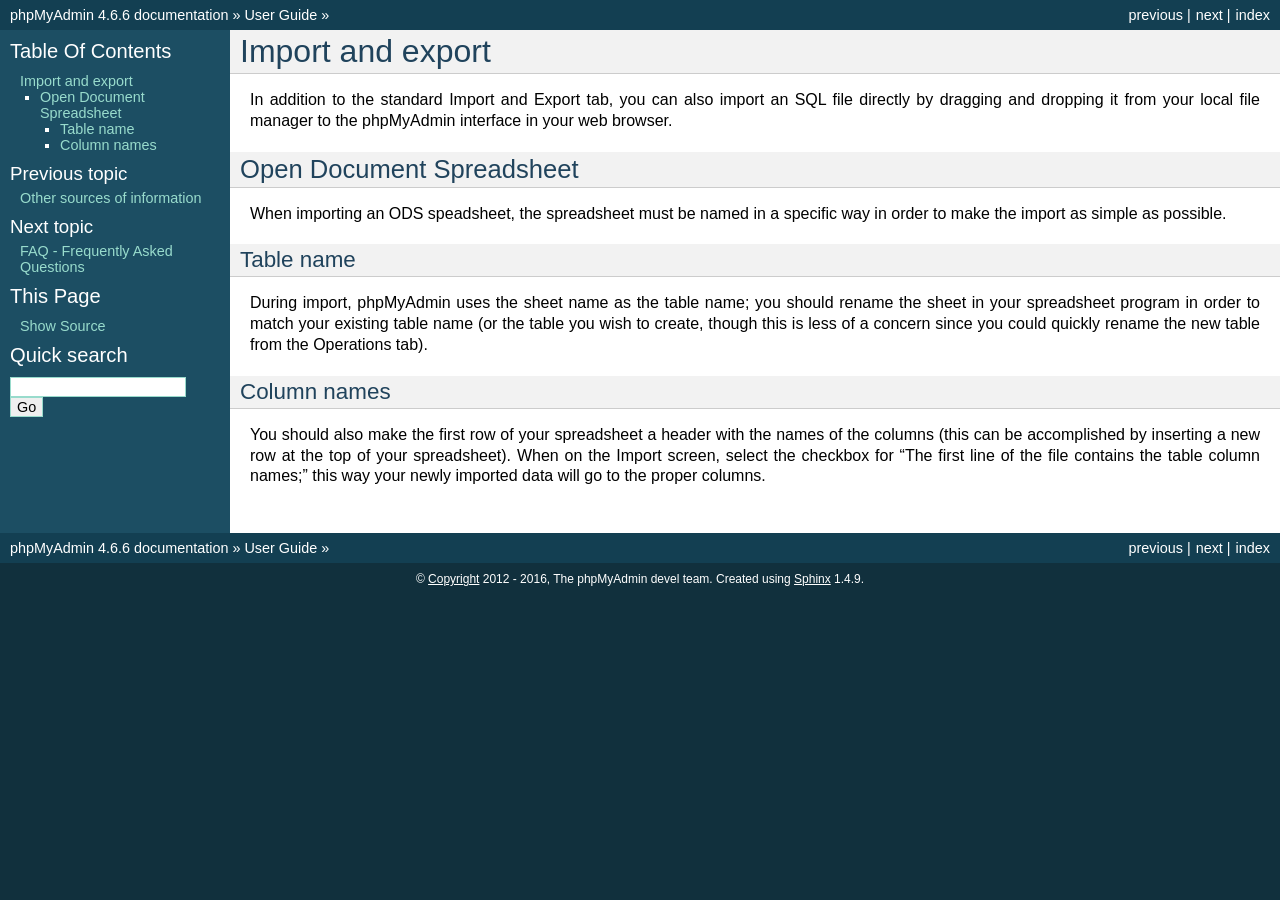
<file: www/phpMyAdmin/doc/html/import_export.html>
<!DOCTYPE html PUBLIC "-//W3C//DTD XHTML 1.0 Transitional//EN"
  "http://www.w3.org/TR/xhtml1/DTD/xhtml1-transitional.dtd">


<html xmlns="http://www.w3.org/1999/xhtml">
  <head>
    <meta http-equiv="Content-Type" content="text/html; charset=utf-8" />
    
    <title>Import and export &#8212; phpMyAdmin 4.6.6 documentation</title>
    
    <link rel="stylesheet" href="_static/classic.css" type="text/css" />
    <link rel="stylesheet" href="_static/pygments.css" type="text/css" />
    
    <script type="text/javascript">
      var DOCUMENTATION_OPTIONS = {
        URL_ROOT:    './',
        VERSION:     '4.6.6',
        COLLAPSE_INDEX: false,
        FILE_SUFFIX: '.html',
        HAS_SOURCE:  true
      };
    </script>
    <script type="text/javascript" src="_static/jquery.js"></script>
    <script type="text/javascript" src="_static/underscore.js"></script>
    <script type="text/javascript" src="_static/doctools.js"></script>
    <link rel="index" title="Index" href="genindex.html" />
    <link rel="search" title="Search" href="search.html" />
    <link rel="copyright" title="Copyright" href="copyright.html" />
    <link rel="top" title="phpMyAdmin 4.6.6 documentation" href="index.html" />
    <link rel="up" title="User Guide" href="user.html" />
    <link rel="next" title="FAQ - Frequently Asked Questions" href="faq.html" />
    <link rel="prev" title="Other sources of information" href="other.html" /> 
  </head>
  <body role="document">
    <div class="related" role="navigation" aria-label="related navigation">
      <h3>Navigation</h3>
      <ul>
        <li class="right" style="margin-right: 10px">
          <a href="genindex.html" title="General Index"
             accesskey="I">index</a></li>
        <li class="right" >
          <a href="faq.html" title="FAQ - Frequently Asked Questions"
             accesskey="N">next</a> |</li>
        <li class="right" >
          <a href="other.html" title="Other sources of information"
             accesskey="P">previous</a> |</li>
        <li class="nav-item nav-item-0"><a href="index.html">phpMyAdmin 4.6.6 documentation</a> &#187;</li>
          <li class="nav-item nav-item-1"><a href="user.html" accesskey="U">User Guide</a> &#187;</li> 
      </ul>
    </div>  

    <div class="document">
      <div class="documentwrapper">
        <div class="bodywrapper">
          <div class="body" role="main">
            
  <div class="section" id="import-and-export">
<h1>Import and export<a class="headerlink" href="#import-and-export" title="Permalink to this headline">¶</a></h1>
<p>In addition to the standard Import and Export tab, you can also import an SQL file directly by dragging and dropping
it from your local file manager to the phpMyAdmin interface in your web browser.</p>
<div class="section" id="open-document-spreadsheet">
<h2>Open Document Spreadsheet<a class="headerlink" href="#open-document-spreadsheet" title="Permalink to this headline">¶</a></h2>
<p>When importing an ODS speadsheet, the spreadsheet must be named in a specific way in order to make the
import as simple as possible.</p>
<div class="section" id="table-name">
<h3>Table name<a class="headerlink" href="#table-name" title="Permalink to this headline">¶</a></h3>
<p>During import, phpMyAdmin uses the sheet name as the table name; you should rename the
sheet in your spreadsheet program in order to match your existing table name (or the table you wish to create,
though this is less of a concern since you could quickly rename the new table from the Operations tab).</p>
</div>
<div class="section" id="column-names">
<h3>Column names<a class="headerlink" href="#column-names" title="Permalink to this headline">¶</a></h3>
<p>You should also make the first row of your spreadsheet a header with the names of the columns (this can be
accomplished by inserting a new row at the top of your spreadsheet). When on the Import screen, select the
checkbox for &#8220;The first line of the file contains the table column names;&#8221; this way your newly imported
data will go to the proper columns.</p>
</div>
</div>
</div>


          </div>
        </div>
      </div>
      <div class="sphinxsidebar" role="navigation" aria-label="main navigation">
        <div class="sphinxsidebarwrapper">
  <h3><a href="index.html">Table Of Contents</a></h3>
  <ul>
<li><a class="reference internal" href="#">Import and export</a><ul>
<li><a class="reference internal" href="#open-document-spreadsheet">Open Document Spreadsheet</a><ul>
<li><a class="reference internal" href="#table-name">Table name</a></li>
<li><a class="reference internal" href="#column-names">Column names</a></li>
</ul>
</li>
</ul>
</li>
</ul>

  <h4>Previous topic</h4>
  <p class="topless"><a href="other.html"
                        title="previous chapter">Other sources of information</a></p>
  <h4>Next topic</h4>
  <p class="topless"><a href="faq.html"
                        title="next chapter">FAQ - Frequently Asked Questions</a></p>
  <div role="note" aria-label="source link">
    <h3>This Page</h3>
    <ul class="this-page-menu">
      <li><a href="_sources/import_export.txt"
            rel="nofollow">Show Source</a></li>
    </ul>
   </div>
<div id="searchbox" style="display: none" role="search">
  <h3>Quick search</h3>
    <form class="search" action="search.html" method="get">
      <div><input type="text" name="q" /></div>
      <div><input type="submit" value="Go" /></div>
      <input type="hidden" name="check_keywords" value="yes" />
      <input type="hidden" name="area" value="default" />
    </form>
</div>
<script type="text/javascript">$('#searchbox').show(0);</script>
        </div>
      </div>
      <div class="clearer"></div>
    </div>
    <div class="related" role="navigation" aria-label="related navigation">
      <h3>Navigation</h3>
      <ul>
        <li class="right" style="margin-right: 10px">
          <a href="genindex.html" title="General Index"
             >index</a></li>
        <li class="right" >
          <a href="faq.html" title="FAQ - Frequently Asked Questions"
             >next</a> |</li>
        <li class="right" >
          <a href="other.html" title="Other sources of information"
             >previous</a> |</li>
        <li class="nav-item nav-item-0"><a href="index.html">phpMyAdmin 4.6.6 documentation</a> &#187;</li>
          <li class="nav-item nav-item-1"><a href="user.html" >User Guide</a> &#187;</li> 
      </ul>
    </div>
    <div class="footer" role="contentinfo">
        &#169; <a href="copyright.html">Copyright</a> 2012 - 2016, The phpMyAdmin devel team.
      Created using <a href="http://sphinx-doc.org/">Sphinx</a> 1.4.9.
    </div>
  </body>
</html>
</file>
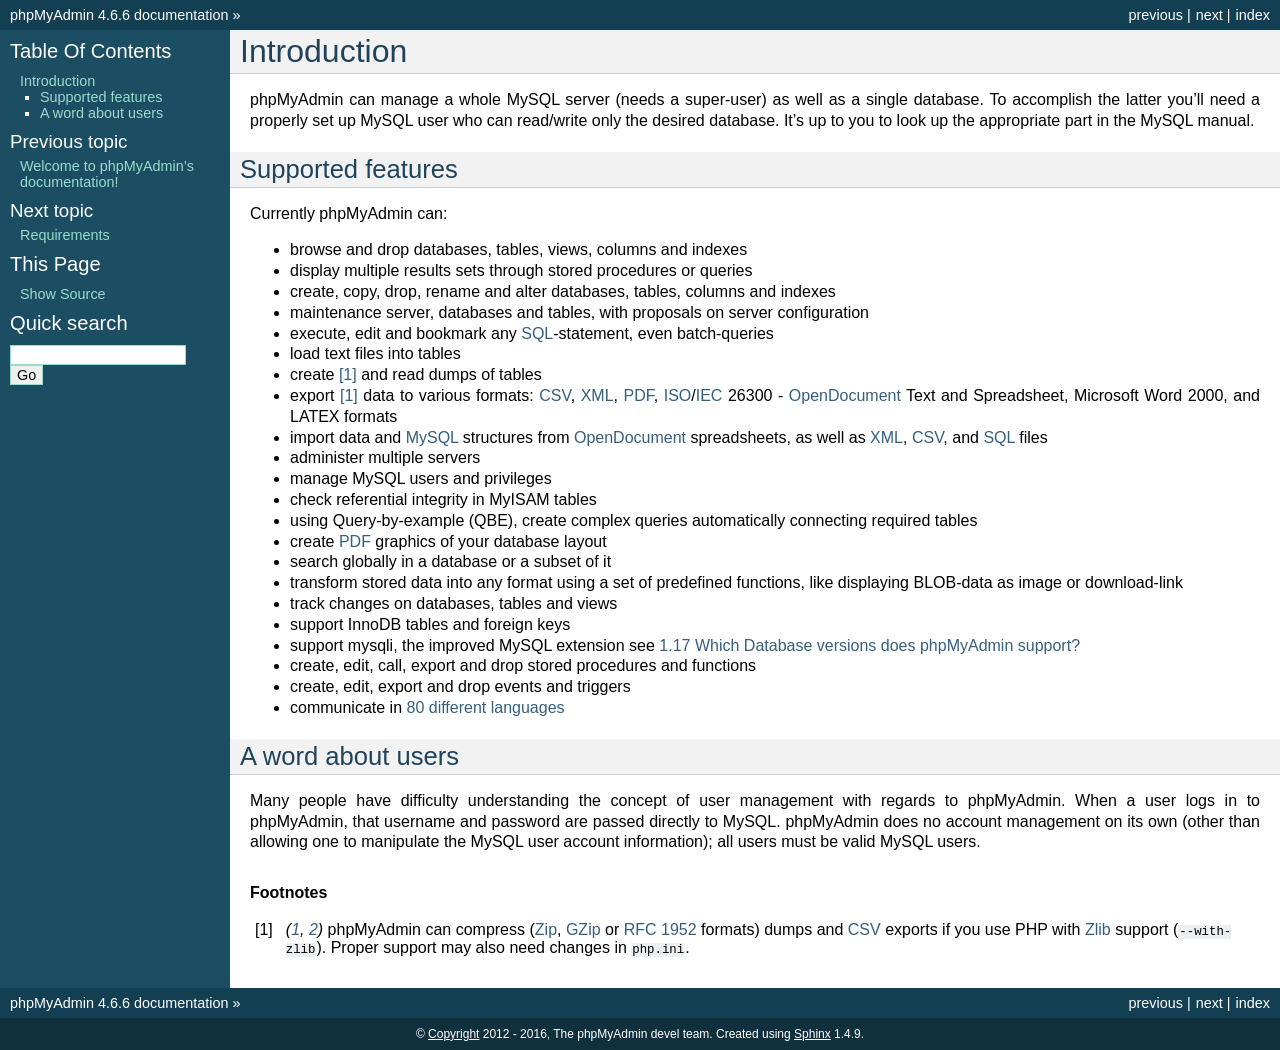
<file: www/phpMyAdmin/doc/html/intro.html>
<!DOCTYPE html PUBLIC "-//W3C//DTD XHTML 1.0 Transitional//EN"
  "http://www.w3.org/TR/xhtml1/DTD/xhtml1-transitional.dtd">


<html xmlns="http://www.w3.org/1999/xhtml">
  <head>
    <meta http-equiv="Content-Type" content="text/html; charset=utf-8" />
    
    <title>Introduction &#8212; phpMyAdmin 4.6.6 documentation</title>
    
    <link rel="stylesheet" href="_static/classic.css" type="text/css" />
    <link rel="stylesheet" href="_static/pygments.css" type="text/css" />
    
    <script type="text/javascript">
      var DOCUMENTATION_OPTIONS = {
        URL_ROOT:    './',
        VERSION:     '4.6.6',
        COLLAPSE_INDEX: false,
        FILE_SUFFIX: '.html',
        HAS_SOURCE:  true
      };
    </script>
    <script type="text/javascript" src="_static/jquery.js"></script>
    <script type="text/javascript" src="_static/underscore.js"></script>
    <script type="text/javascript" src="_static/doctools.js"></script>
    <link rel="index" title="Index" href="genindex.html" />
    <link rel="search" title="Search" href="search.html" />
    <link rel="copyright" title="Copyright" href="copyright.html" />
    <link rel="top" title="phpMyAdmin 4.6.6 documentation" href="index.html" />
    <link rel="next" title="Requirements" href="require.html" />
    <link rel="prev" title="Welcome to phpMyAdmin’s documentation!" href="index.html" /> 
  </head>
  <body role="document">
    <div class="related" role="navigation" aria-label="related navigation">
      <h3>Navigation</h3>
      <ul>
        <li class="right" style="margin-right: 10px">
          <a href="genindex.html" title="General Index"
             accesskey="I">index</a></li>
        <li class="right" >
          <a href="require.html" title="Requirements"
             accesskey="N">next</a> |</li>
        <li class="right" >
          <a href="index.html" title="Welcome to phpMyAdmin’s documentation!"
             accesskey="P">previous</a> |</li>
        <li class="nav-item nav-item-0"><a href="index.html">phpMyAdmin 4.6.6 documentation</a> &#187;</li> 
      </ul>
    </div>  

    <div class="document">
      <div class="documentwrapper">
        <div class="bodywrapper">
          <div class="body" role="main">
            
  <div class="section" id="introduction">
<span id="intro"></span><h1>Introduction<a class="headerlink" href="#introduction" title="Permalink to this headline">¶</a></h1>
<p>phpMyAdmin can manage a whole MySQL server (needs a super-user) as
well as a single database. To accomplish the latter you&#8217;ll need a
properly set up MySQL user who can read/write only the desired
database. It&#8217;s up to you to look up the appropriate part in the MySQL
manual.</p>
<div class="section" id="supported-features">
<h2>Supported features<a class="headerlink" href="#supported-features" title="Permalink to this headline">¶</a></h2>
<p>Currently phpMyAdmin can:</p>
<ul class="simple">
<li>browse and drop databases, tables, views, columns and indexes</li>
<li>display multiple results sets through stored procedures or queries</li>
<li>create, copy, drop, rename and alter databases, tables, columns and
indexes</li>
<li>maintenance server, databases and tables, with proposals on server
configuration</li>
<li>execute, edit and bookmark any <a class="reference internal" href="glossary.html#term-sql"><span class="xref std std-term">SQL</span></a>-statement, even batch-queries</li>
<li>load text files into tables</li>
<li>create <a class="footnote-reference" href="#f1" id="id1">[1]</a> and read dumps of tables</li>
<li>export <a class="footnote-reference" href="#f1" id="id2">[1]</a> data to various formats: <a class="reference internal" href="glossary.html#term-csv"><span class="xref std std-term">CSV</span></a>, <a class="reference internal" href="glossary.html#term-xml"><span class="xref std std-term">XML</span></a>, <a class="reference internal" href="glossary.html#term-pdf"><span class="xref std std-term">PDF</span></a>,
<a class="reference internal" href="glossary.html#term-iso"><span class="xref std std-term">ISO</span></a>/<a class="reference internal" href="glossary.html#term-iec"><span class="xref std std-term">IEC</span></a> 26300 - <a class="reference internal" href="glossary.html#term-opendocument"><span class="xref std std-term">OpenDocument</span></a> Text and Spreadsheet, Microsoft
Word 2000, and LATEX formats</li>
<li>import data and <a class="reference internal" href="glossary.html#term-48"><span class="xref std std-term">MySQL</span></a> structures from <a class="reference internal" href="glossary.html#term-opendocument"><span class="xref std std-term">OpenDocument</span></a> spreadsheets, as
well as <a class="reference internal" href="glossary.html#term-xml"><span class="xref std std-term">XML</span></a>, <a class="reference internal" href="glossary.html#term-csv"><span class="xref std std-term">CSV</span></a>, and <a class="reference internal" href="glossary.html#term-sql"><span class="xref std std-term">SQL</span></a> files</li>
<li>administer multiple servers</li>
<li>manage MySQL users and privileges</li>
<li>check referential integrity in MyISAM tables</li>
<li>using Query-by-example (QBE), create complex queries automatically
connecting required tables</li>
<li>create <a class="reference internal" href="glossary.html#term-pdf"><span class="xref std std-term">PDF</span></a> graphics of your
database layout</li>
<li>search globally in a database or a subset of it</li>
<li>transform stored data into any format using a set of predefined
functions, like displaying BLOB-data as image or download-link</li>
<li>track changes on databases, tables and views</li>
<li>support InnoDB tables and foreign keys</li>
<li>support mysqli, the improved MySQL extension see <a class="reference internal" href="faq.html#faq1-17"><span class="std std-ref">1.17 Which Database versions does phpMyAdmin support?</span></a></li>
<li>create, edit, call, export and drop stored procedures and functions</li>
<li>create, edit, export and drop events and triggers</li>
<li>communicate in <a class="reference external" href="https://www.phpmyadmin.net/translations/">80 different languages</a></li>
</ul>
</div>
<div class="section" id="a-word-about-users">
<h2>A word about users<a class="headerlink" href="#a-word-about-users" title="Permalink to this headline">¶</a></h2>
<p>Many people have difficulty understanding the concept of user
management with regards to phpMyAdmin. When a user logs in to
phpMyAdmin, that username and password are passed directly to MySQL.
phpMyAdmin does no account management on its own (other than allowing
one to manipulate the MySQL user account information); all users must
be valid MySQL users.</p>
<p class="rubric">Footnotes</p>
<table class="docutils footnote" frame="void" id="f1" rules="none">
<colgroup><col class="label" /><col /></colgroup>
<tbody valign="top">
<tr><td class="label">[1]</td><td><em>(<a class="fn-backref" href="#id1">1</a>, <a class="fn-backref" href="#id2">2</a>)</em> phpMyAdmin can compress (<a class="reference internal" href="glossary.html#term-zip"><span class="xref std std-term">Zip</span></a>, <a class="reference internal" href="glossary.html#term-gzip"><span class="xref std std-term">GZip</span></a> or <a class="reference internal" href="glossary.html#term-rfc-1952"><span class="xref std std-term">RFC 1952</span></a>
formats) dumps and <a class="reference internal" href="glossary.html#term-csv"><span class="xref std std-term">CSV</span></a> exports if you use PHP with
<a class="reference internal" href="glossary.html#term-zlib"><span class="xref std std-term">Zlib</span></a> support (<code class="docutils literal"><span class="pre">--with-zlib</span></code>).
Proper support may also need changes in <code class="file docutils literal"><span class="pre">php.ini</span></code>.</td></tr>
</tbody>
</table>
</div>
</div>


          </div>
        </div>
      </div>
      <div class="sphinxsidebar" role="navigation" aria-label="main navigation">
        <div class="sphinxsidebarwrapper">
  <h3><a href="index.html">Table Of Contents</a></h3>
  <ul>
<li><a class="reference internal" href="#">Introduction</a><ul>
<li><a class="reference internal" href="#supported-features">Supported features</a></li>
<li><a class="reference internal" href="#a-word-about-users">A word about users</a></li>
</ul>
</li>
</ul>

  <h4>Previous topic</h4>
  <p class="topless"><a href="index.html"
                        title="previous chapter">Welcome to phpMyAdmin&#8217;s documentation!</a></p>
  <h4>Next topic</h4>
  <p class="topless"><a href="require.html"
                        title="next chapter">Requirements</a></p>
  <div role="note" aria-label="source link">
    <h3>This Page</h3>
    <ul class="this-page-menu">
      <li><a href="_sources/intro.txt"
            rel="nofollow">Show Source</a></li>
    </ul>
   </div>
<div id="searchbox" style="display: none" role="search">
  <h3>Quick search</h3>
    <form class="search" action="search.html" method="get">
      <div><input type="text" name="q" /></div>
      <div><input type="submit" value="Go" /></div>
      <input type="hidden" name="check_keywords" value="yes" />
      <input type="hidden" name="area" value="default" />
    </form>
</div>
<script type="text/javascript">$('#searchbox').show(0);</script>
        </div>
      </div>
      <div class="clearer"></div>
    </div>
    <div class="related" role="navigation" aria-label="related navigation">
      <h3>Navigation</h3>
      <ul>
        <li class="right" style="margin-right: 10px">
          <a href="genindex.html" title="General Index"
             >index</a></li>
        <li class="right" >
          <a href="require.html" title="Requirements"
             >next</a> |</li>
        <li class="right" >
          <a href="index.html" title="Welcome to phpMyAdmin’s documentation!"
             >previous</a> |</li>
        <li class="nav-item nav-item-0"><a href="index.html">phpMyAdmin 4.6.6 documentation</a> &#187;</li> 
      </ul>
    </div>
    <div class="footer" role="contentinfo">
        &#169; <a href="copyright.html">Copyright</a> 2012 - 2016, The phpMyAdmin devel team.
      Created using <a href="http://sphinx-doc.org/">Sphinx</a> 1.4.9.
    </div>
  </body>
</html>
</file>
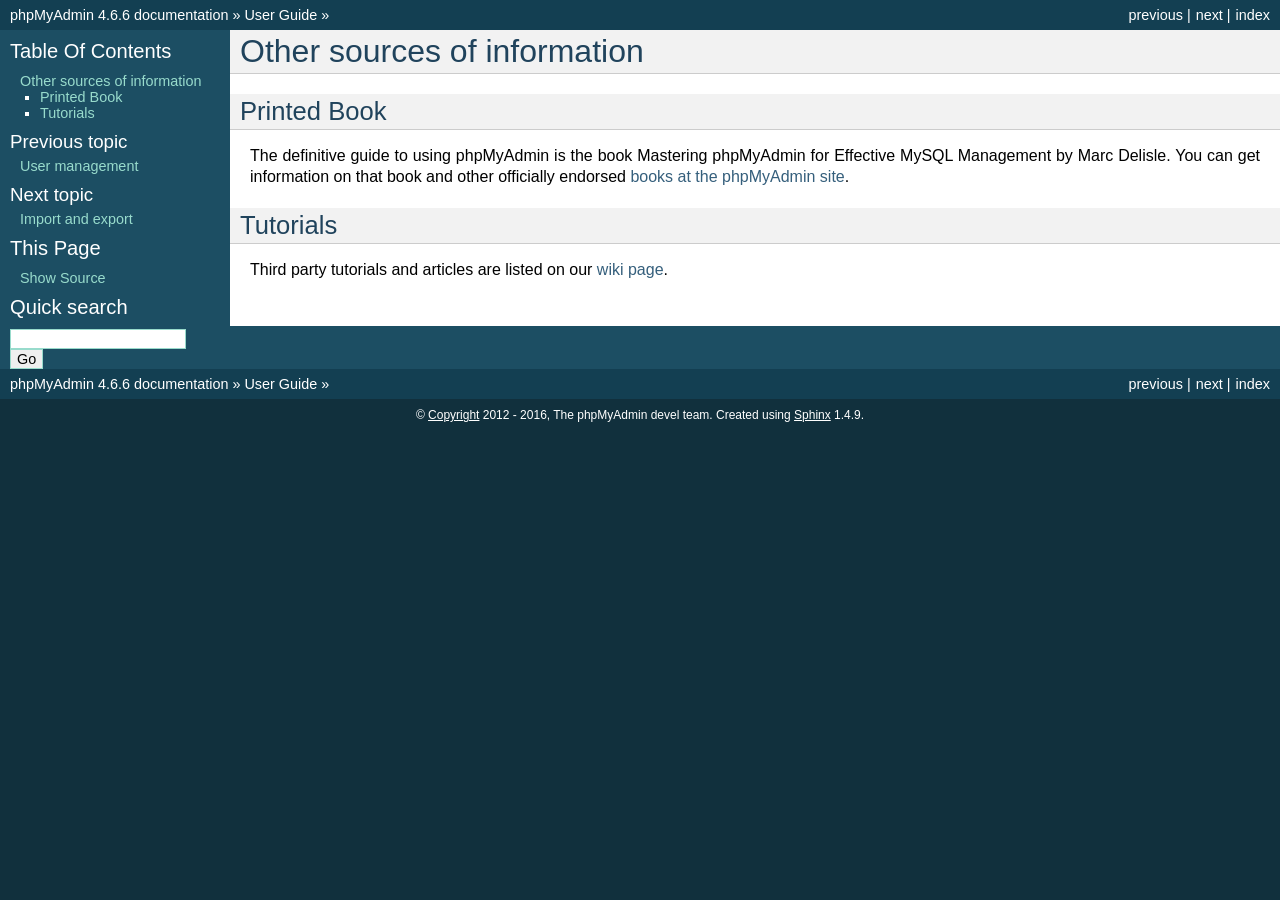
<file: www/phpMyAdmin/doc/html/other.html>
<!DOCTYPE html PUBLIC "-//W3C//DTD XHTML 1.0 Transitional//EN"
  "http://www.w3.org/TR/xhtml1/DTD/xhtml1-transitional.dtd">


<html xmlns="http://www.w3.org/1999/xhtml">
  <head>
    <meta http-equiv="Content-Type" content="text/html; charset=utf-8" />
    
    <title>Other sources of information &#8212; phpMyAdmin 4.6.6 documentation</title>
    
    <link rel="stylesheet" href="_static/classic.css" type="text/css" />
    <link rel="stylesheet" href="_static/pygments.css" type="text/css" />
    
    <script type="text/javascript">
      var DOCUMENTATION_OPTIONS = {
        URL_ROOT:    './',
        VERSION:     '4.6.6',
        COLLAPSE_INDEX: false,
        FILE_SUFFIX: '.html',
        HAS_SOURCE:  true
      };
    </script>
    <script type="text/javascript" src="_static/jquery.js"></script>
    <script type="text/javascript" src="_static/underscore.js"></script>
    <script type="text/javascript" src="_static/doctools.js"></script>
    <link rel="index" title="Index" href="genindex.html" />
    <link rel="search" title="Search" href="search.html" />
    <link rel="copyright" title="Copyright" href="copyright.html" />
    <link rel="top" title="phpMyAdmin 4.6.6 documentation" href="index.html" />
    <link rel="up" title="User Guide" href="user.html" />
    <link rel="next" title="Import and export" href="import_export.html" />
    <link rel="prev" title="User management" href="privileges.html" /> 
  </head>
  <body role="document">
    <div class="related" role="navigation" aria-label="related navigation">
      <h3>Navigation</h3>
      <ul>
        <li class="right" style="margin-right: 10px">
          <a href="genindex.html" title="General Index"
             accesskey="I">index</a></li>
        <li class="right" >
          <a href="import_export.html" title="Import and export"
             accesskey="N">next</a> |</li>
        <li class="right" >
          <a href="privileges.html" title="User management"
             accesskey="P">previous</a> |</li>
        <li class="nav-item nav-item-0"><a href="index.html">phpMyAdmin 4.6.6 documentation</a> &#187;</li>
          <li class="nav-item nav-item-1"><a href="user.html" accesskey="U">User Guide</a> &#187;</li> 
      </ul>
    </div>  

    <div class="document">
      <div class="documentwrapper">
        <div class="bodywrapper">
          <div class="body" role="main">
            
  <div class="section" id="other-sources-of-information">
<h1>Other sources of information<a class="headerlink" href="#other-sources-of-information" title="Permalink to this headline">¶</a></h1>
<div class="section" id="printed-book">
<h2>Printed Book<a class="headerlink" href="#printed-book" title="Permalink to this headline">¶</a></h2>
<p>The definitive guide to using phpMyAdmin is the book Mastering phpMyAdmin for
Effective MySQL Management by Marc Delisle. You can get information on that
book and other officially endorsed <a class="reference external" href="https://www.phpmyadmin.net/docs/">books at the phpMyAdmin site</a>.</p>
</div>
<div class="section" id="tutorials">
<h2>Tutorials<a class="headerlink" href="#tutorials" title="Permalink to this headline">¶</a></h2>
<p>Third party tutorials and articles are listed on our <a class="reference external" href="https://wiki.phpmyadmin.net/pma/Articles">wiki page</a>.</p>
</div>
</div>


          </div>
        </div>
      </div>
      <div class="sphinxsidebar" role="navigation" aria-label="main navigation">
        <div class="sphinxsidebarwrapper">
  <h3><a href="index.html">Table Of Contents</a></h3>
  <ul>
<li><a class="reference internal" href="#">Other sources of information</a><ul>
<li><a class="reference internal" href="#printed-book">Printed Book</a></li>
<li><a class="reference internal" href="#tutorials">Tutorials</a></li>
</ul>
</li>
</ul>

  <h4>Previous topic</h4>
  <p class="topless"><a href="privileges.html"
                        title="previous chapter">User management</a></p>
  <h4>Next topic</h4>
  <p class="topless"><a href="import_export.html"
                        title="next chapter">Import and export</a></p>
  <div role="note" aria-label="source link">
    <h3>This Page</h3>
    <ul class="this-page-menu">
      <li><a href="_sources/other.txt"
            rel="nofollow">Show Source</a></li>
    </ul>
   </div>
<div id="searchbox" style="display: none" role="search">
  <h3>Quick search</h3>
    <form class="search" action="search.html" method="get">
      <div><input type="text" name="q" /></div>
      <div><input type="submit" value="Go" /></div>
      <input type="hidden" name="check_keywords" value="yes" />
      <input type="hidden" name="area" value="default" />
    </form>
</div>
<script type="text/javascript">$('#searchbox').show(0);</script>
        </div>
      </div>
      <div class="clearer"></div>
    </div>
    <div class="related" role="navigation" aria-label="related navigation">
      <h3>Navigation</h3>
      <ul>
        <li class="right" style="margin-right: 10px">
          <a href="genindex.html" title="General Index"
             >index</a></li>
        <li class="right" >
          <a href="import_export.html" title="Import and export"
             >next</a> |</li>
        <li class="right" >
          <a href="privileges.html" title="User management"
             >previous</a> |</li>
        <li class="nav-item nav-item-0"><a href="index.html">phpMyAdmin 4.6.6 documentation</a> &#187;</li>
          <li class="nav-item nav-item-1"><a href="user.html" >User Guide</a> &#187;</li> 
      </ul>
    </div>
    <div class="footer" role="contentinfo">
        &#169; <a href="copyright.html">Copyright</a> 2012 - 2016, The phpMyAdmin devel team.
      Created using <a href="http://sphinx-doc.org/">Sphinx</a> 1.4.9.
    </div>
  </body>
</html>
</file>
<file: www/phpMyAdmin/doc/html/_static/classic.css>
/*
 * default.css_t
 * ~~~~~~~~~~~~~
 *
 * Sphinx stylesheet -- default theme.
 *
 * :copyright: Copyright 2007-2016 by the Sphinx team, see AUTHORS.
 * :license: BSD, see LICENSE for details.
 *
 */

@import url("basic.css");

/* -- page layout ----------------------------------------------------------- */

body {
    font-family: sans-serif;
    font-size: 100%;
    background-color: #11303d;
    color: #000;
    margin: 0;
    padding: 0;
}

div.document {
    background-color: #1c4e63;
}

div.documentwrapper {
    float: left;
    width: 100%;
}

div.bodywrapper {
    margin: 0 0 0 230px;
}

div.body {
    background-color: #ffffff;
    color: #000000;
    padding: 0 20px 30px 20px;
}

div.footer {
    color: #ffffff;
    width: 100%;
    padding: 9px 0 9px 0;
    text-align: center;
    font-size: 75%;
}

div.footer a {
    color: #ffffff;
    text-decoration: underline;
}

div.related {
    background-color: #133f52;
    line-height: 30px;
    color: #ffffff;
}

div.related a {
    color: #ffffff;
}

div.sphinxsidebar {
}

div.sphinxsidebar h3 {
    font-family: 'Trebuchet MS', sans-serif;
    color: #ffffff;
    font-size: 1.4em;
    font-weight: normal;
    margin: 0;
    padding: 0;
}

div.sphinxsidebar h3 a {
    color: #ffffff;
}

div.sphinxsidebar h4 {
    font-family: 'Trebuchet MS', sans-serif;
    color: #ffffff;
    font-size: 1.3em;
    font-weight: normal;
    margin: 5px 0 0 0;
    padding: 0;
}

div.sphinxsidebar p {
    color: #ffffff;
}

div.sphinxsidebar p.topless {
    margin: 5px 10px 10px 10px;
}

div.sphinxsidebar ul {
    margin: 10px;
    padding: 0;
    color: #ffffff;
}

div.sphinxsidebar a {
    color: #98dbcc;
}

div.sphinxsidebar input {
    border: 1px solid #98dbcc;
    font-family: sans-serif;
    font-size: 1em;
}



/* -- hyperlink styles ------------------------------------------------------ */

a {
    color: #355f7c;
    text-decoration: none;
}

a:visited {
    color: #355f7c;
    text-decoration: none;
}

a:hover {
    text-decoration: underline;
}



/* -- body styles ----------------------------------------------------------- */

div.body h1,
div.body h2,
div.body h3,
div.body h4,
div.body h5,
div.body h6 {
    font-family: 'Trebuchet MS', sans-serif;
    background-color: #f2f2f2;
    font-weight: normal;
    color: #20435c;
    border-bottom: 1px solid #ccc;
    margin: 20px -20px 10px -20px;
    padding: 3px 0 3px 10px;
}

div.body h1 { margin-top: 0; font-size: 200%; }
div.body h2 { font-size: 160%; }
div.body h3 { font-size: 140%; }
div.body h4 { font-size: 120%; }
div.body h5 { font-size: 110%; }
div.body h6 { font-size: 100%; }

a.headerlink {
    color: #c60f0f;
    font-size: 0.8em;
    padding: 0 4px 0 4px;
    text-decoration: none;
}

a.headerlink:hover {
    background-color: #c60f0f;
    color: white;
}

div.body p, div.body dd, div.body li, div.body blockquote {
    text-align: justify;
    line-height: 130%;
}

div.admonition p.admonition-title + p {
    display: inline;
}

div.admonition p {
    margin-bottom: 5px;
}

div.admonition pre {
    margin-bottom: 5px;
}

div.admonition ul, div.admonition ol {
    margin-bottom: 5px;
}

div.note {
    background-color: #eee;
    border: 1px solid #ccc;
}

div.seealso {
    background-color: #ffc;
    border: 1px solid #ff6;
}

div.topic {
    background-color: #eee;
}

div.warning {
    background-color: #ffe4e4;
    border: 1px solid #f66;
}

p.admonition-title {
    display: inline;
}

p.admonition-title:after {
    content: ":";
}

pre {
    padding: 5px;
    background-color: #eeffcc;
    color: #333333;
    line-height: 120%;
    border: 1px solid #ac9;
    border-left: none;
    border-right: none;
}

code {
    background-color: #ecf0f3;
    padding: 0 1px 0 1px;
    font-size: 0.95em;
}

th {
    background-color: #ede;
}

.warning code {
    background: #efc2c2;
}

.note code {
    background: #d6d6d6;
}

.viewcode-back {
    font-family: sans-serif;
}

div.viewcode-block:target {
    background-color: #f4debf;
    border-top: 1px solid #ac9;
    border-bottom: 1px solid #ac9;
}

div.code-block-caption {
    color: #efefef;
    background-color: #1c4e63;
}
</file>
<file: www/phpMyAdmin/doc/html/_static/pygments.css>
.highlight .hll { background-color: #ffffcc }
.highlight  { background: #eeffcc; }
.highlight .c { color: #408090; font-style: italic } /* Comment */
.highlight .err { border: 1px solid #FF0000 } /* Error */
.highlight .k { color: #007020; font-weight: bold } /* Keyword */
.highlight .o { color: #666666 } /* Operator */
.highlight .cm { color: #408090; font-style: italic } /* Comment.Multiline */
.highlight .cp { color: #007020 } /* Comment.Preproc */
.highlight .c1 { color: #408090; font-style: italic } /* Comment.Single */
.highlight .cs { color: #408090; background-color: #fff0f0 } /* Comment.Special */
.highlight .gd { color: #A00000 } /* Generic.Deleted */
.highlight .ge { font-style: italic } /* Generic.Emph */
.highlight .gr { color: #FF0000 } /* Generic.Error */
.highlight .gh { color: #000080; font-weight: bold } /* Generic.Heading */
.highlight .gi { color: #00A000 } /* Generic.Inserted */
.highlight .go { color: #333333 } /* Generic.Output */
.highlight .gp { color: #c65d09; font-weight: bold } /* Generic.Prompt */
.highlight .gs { font-weight: bold } /* Generic.Strong */
.highlight .gu { color: #800080; font-weight: bold } /* Generic.Subheading */
.highlight .gt { color: #0044DD } /* Generic.Traceback */
.highlight .kc { color: #007020; font-weight: bold } /* Keyword.Constant */
.highlight .kd { color: #007020; font-weight: bold } /* Keyword.Declaration */
.highlight .kn { color: #007020; font-weight: bold } /* Keyword.Namespace */
.highlight .kp { color: #007020 } /* Keyword.Pseudo */
.highlight .kr { color: #007020; font-weight: bold } /* Keyword.Reserved */
.highlight .kt { color: #902000 } /* Keyword.Type */
.highlight .m { color: #208050 } /* Literal.Number */
.highlight .s { color: #4070a0 } /* Literal.String */
.highlight .na { color: #4070a0 } /* Name.Attribute */
.highlight .nb { color: #007020 } /* Name.Builtin */
.highlight .nc { color: #0e84b5; font-weight: bold } /* Name.Class */
.highlight .no { color: #60add5 } /* Name.Constant */
.highlight .nd { color: #555555; font-weight: bold } /* Name.Decorator */
.highlight .ni { color: #d55537; font-weight: bold } /* Name.Entity */
.highlight .ne { color: #007020 } /* Name.Exception */
.highlight .nf { color: #06287e } /* Name.Function */
.highlight .nl { color: #002070; font-weight: bold } /* Name.Label */
.highlight .nn { color: #0e84b5; font-weight: bold } /* Name.Namespace */
.highlight .nt { color: #062873; font-weight: bold } /* Name.Tag */
.highlight .nv { color: #bb60d5 } /* Name.Variable */
.highlight .ow { color: #007020; font-weight: bold } /* Operator.Word */
.highlight .w { color: #bbbbbb } /* Text.Whitespace */
.highlight .mb { color: #208050 } /* Literal.Number.Bin */
.highlight .mf { color: #208050 } /* Literal.Number.Float */
.highlight .mh { color: #208050 } /* Literal.Number.Hex */
.highlight .mi { color: #208050 } /* Literal.Number.Integer */
.highlight .mo { color: #208050 } /* Literal.Number.Oct */
.highlight .sb { color: #4070a0 } /* Literal.String.Backtick */
.highlight .sc { color: #4070a0 } /* Literal.String.Char */
.highlight .sd { color: #4070a0; font-style: italic } /* Literal.String.Doc */
.highlight .s2 { color: #4070a0 } /* Literal.String.Double */
.highlight .se { color: #4070a0; font-weight: bold } /* Literal.String.Escape */
.highlight .sh { color: #4070a0 } /* Literal.String.Heredoc */
.highlight .si { color: #70a0d0; font-style: italic } /* Literal.String.Interpol */
.highlight .sx { color: #c65d09 } /* Literal.String.Other */
.highlight .sr { color: #235388 } /* Literal.String.Regex */
.highlight .s1 { color: #4070a0 } /* Literal.String.Single */
.highlight .ss { color: #517918 } /* Literal.String.Symbol */
.highlight .bp { color: #007020 } /* Name.Builtin.Pseudo */
.highlight .vc { color: #bb60d5 } /* Name.Variable.Class */
.highlight .vg { color: #bb60d5 } /* Name.Variable.Global */
.highlight .vi { color: #bb60d5 } /* Name.Variable.Instance */
.highlight .il { color: #208050 } /* Literal.Number.Integer.Long */
</file>
<file: www/CODIGOSPHP/css.css>
/* CSS Document */
body{
  margin: 0;
  padding: 0;
  font-family: sans-serif;
  background: #38040F;
}
.box{
  width: 300px;
  padding: 40px;
  position: absolute;
  top: 50%;
  left: 50%;
  transform: translate(-50%,-50%);
  background: #191919;
  text-align: center;
}
.box h1{
  color: white;
  text-transform: uppercase;
  font-weight: 500;
}
.box input[type = "text"],.box input[type = "password"]{
  border:0;
  background: none;
  display: block;
  margin: 20px auto;
  text-align: center;
  border: 2px solid #E48402;
  padding: 14px 10px;
  width: 200px;
  outline: none;
  color: white;
  border-radius: 24px;
  transition: 0.25s;
}
.box input[type = "text"]:focus,.box input[type = "password"]:focus{
  width: 280px;
  border-color: #E4DB02;
}
.box input[type = "submit"]{
  border:0;
  background: none;
  display: block;
  margin: 20px auto;
  text-align: center;
  border: 2px solid #2ecc71;
  padding: 14px 40px;
  outline: none;
  color: white;
  border-radius: 24px;
  transition: 0.25s;
  cursor: pointer;
}
.box input[type = "submit"]:hover{
  background: #2ecc71;
}
</file>
